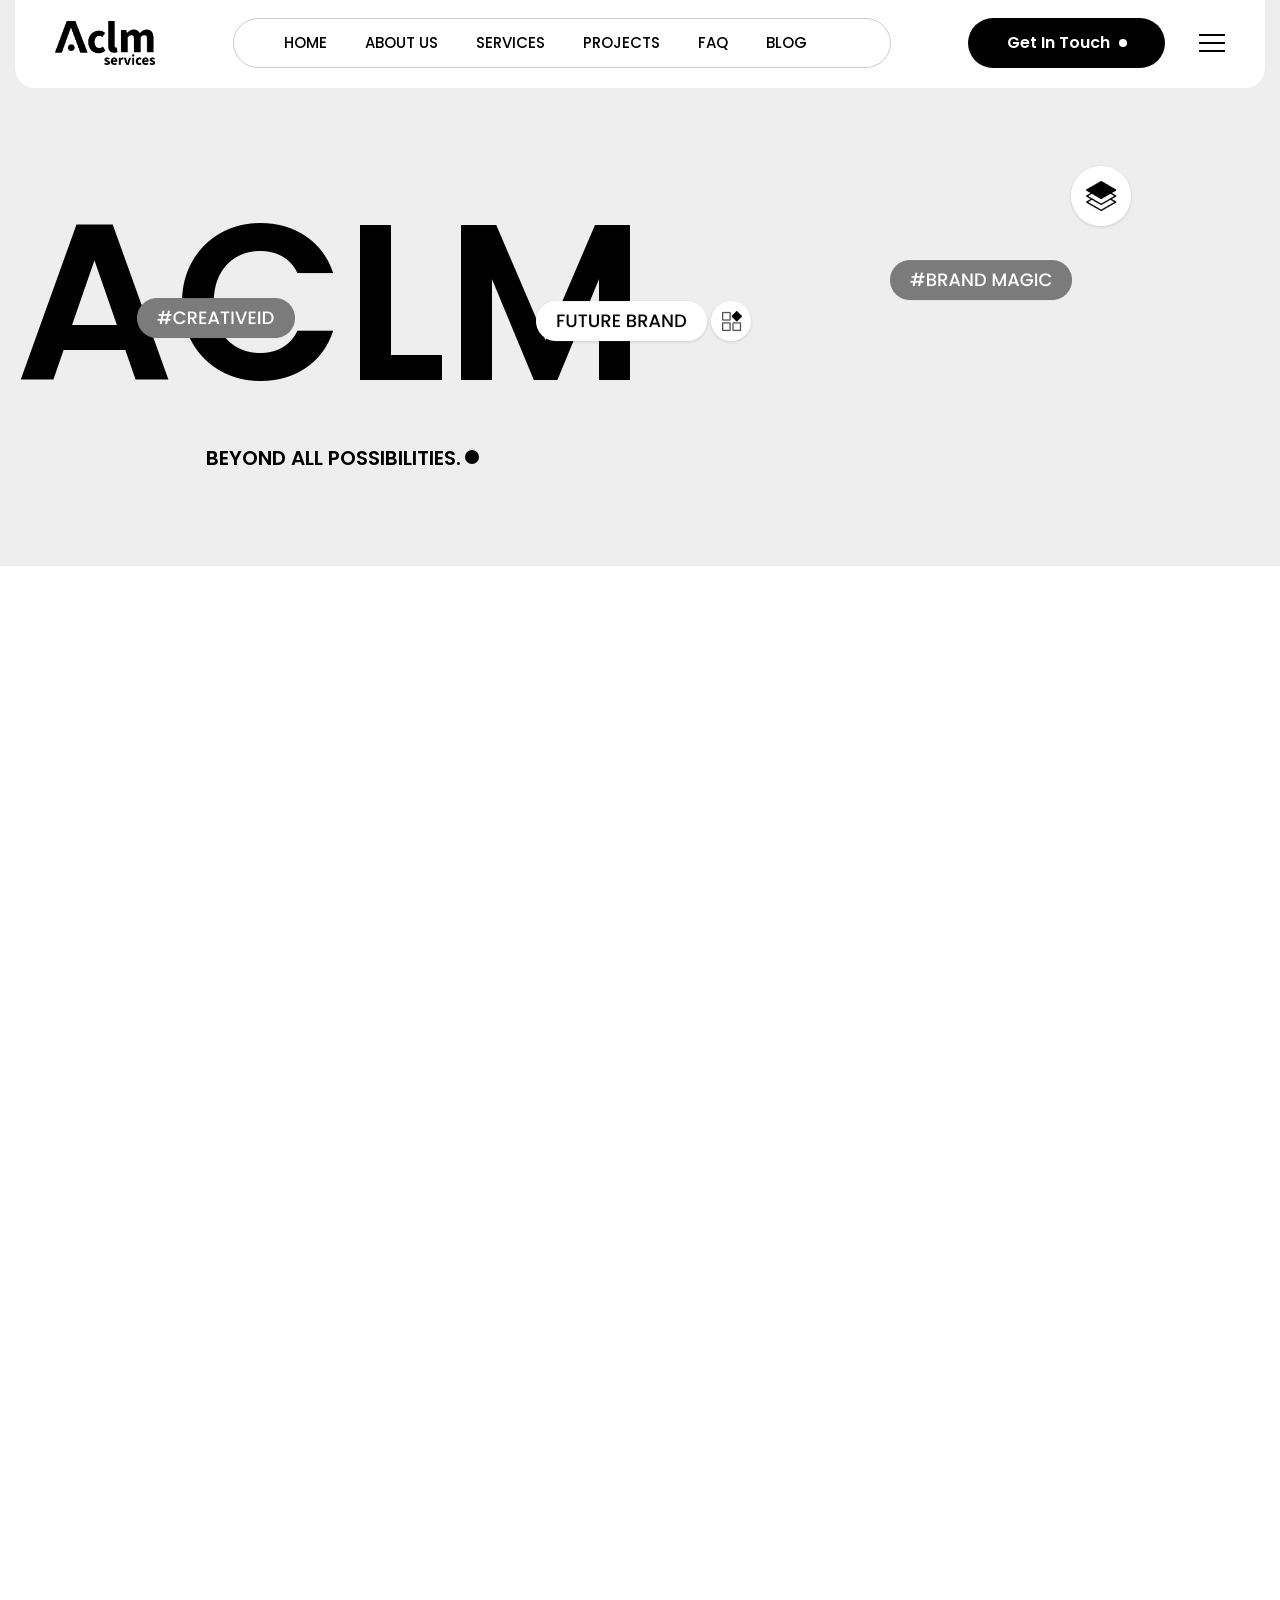
<file: index.html>
<!DOCTYPE html>
<html class="no-js" lang="zxx">
  <head>
    <meta charset="utf-8" />
    <meta http-equiv="x-ua-compatible" content="ie=edge" />
    <title>ACLM Services.</title>
    <meta name="description" content="" />
    <meta name="author" content="Deepanshu_Chauhan" />
    <meta name="viewport" content="width=device-width, initial-scale=1" />
    <!-- Place favicon.ico in the root directory -->
    <link
      rel="shortcut icon"
      type="image/x-icon"
      href="assets/imgs/logo/ALCM_A_logo.png"
    />
    <link rel="preconnect" href="https://fonts.googleapis.com" />
    <link rel="preconnect" href="https://fonts.gstatic.com" />
    <link
      href="https://fonts.googleapis.com/css2?family=Sofia&display=swap"
      rel="stylesheet"
    />
    <!-- CSS here -->
    <link rel="stylesheet" href="assets/css/vendor/bootstrap.min.css" />
    <link rel="stylesheet" href="assets/css/vendor/animate.min.css" />
    <link rel="stylesheet" href="assets/css/vendor/odometer.min.css" />
    <link rel="stylesheet" href="assets/css/plugins/swiper.min.css" />
    <link rel="stylesheet" href="assets/css/vendor/magnific-popup.css" />
    <link rel="stylesheet" href="assets/css/vendor/fontawesome-pro.css" />
    <link rel="stylesheet" href="assets/css/vendor/spacing.css" />
    <link rel="stylesheet" href="assets/css/vendor/custom-font.css" />
    <link rel="stylesheet" href="assets/css/main.css" />
    <link rel="stylesheet" href="./assets/css/content.css" />
  </head>

  <body>
    <!-- preloader start -->
    <div id="preloader">
      <div class="preloader-close">x</div>
      <div class="sk-three-bounce">
        <div class="sk-child sk-bounce1"></div>
        <div class="sk-child sk-bounce2"></div>
        <div class="sk-child sk-bounce3"></div>
      </div>
    </div>
    <!-- preloader start -->

    <!-- Backtotop start -->
    <div class="backtotop-wrap cursor-pointer">
      <svg
        class="backtotop-circle svg-content"
        width="100%"
        height="100%"
        viewBox="-1 -1 102 102"
      >
        <path d="M50,1 a49,49 0 0,1 0,98 a49,49 0 0,1 0,-98" />
      </svg>
    </div>
    <!-- Backtotop end -->

    <!-- Offcanvas area start -->
    <div class="fix">
      <div class="offcanvas__area">
        <div class="offcanvas__wrapper">
          <div class="offcanvas__content">
            <div
              class="offcanvas__top d-flex justify-content-between align-items-center"
            >
              <div class="offcanvas__logo">
                <a href="index.html">
                  <img
                    src="assets/imgs/icon/ACLM_services_white.png"
                    alt="logo not found"
                  />
                </a>
              </div>
              <div class="offcanvas__close">
                <button class="offcanvas-close-icon animation--flip">
                  <span class="offcanvas-m-lines">
                    <span class="offcanvas-m-line line--1"></span
                    ><span class="offcanvas-m-line line--2"></span
                    ><span class="offcanvas-m-line line--3"></span>
                  </span>
                </button>
              </div>
            </div>
            <div class="mobile-menu fix"></div>
            <div class="offcanvas__social">
              <h3 class="offcanvas__title mb-20">Subscribe & Follow</h3>
              <ul>
                <li>
                  <a href="https://www.facebook.com/"
                    ><i class="fab fa-facebook-f"></i
                  ></a>
                </li>
                <li>
                  <a href="https://pinterest.com/"
                    ><i class="fa-brands fa-pinterest-p"></i
                  ></a>
                </li>
                <li>
                  <a href="https://youtube.com/"
                    ><i class="fab fa-youtube"></i
                  ></a>
                </li>
                <li>
                  <a href="https://linkedin.com/"
                    ><i class="fab fa-linkedin"></i
                  ></a>
                </li>
              </ul>
            </div>
          </div>
        </div>
      </div>
    </div>
    <div class="offcanvas__overlay"></div>
    <div class="offcanvas__overlay-white"></div>
    <!-- Offcanvas area start -->

    <!-- Header area start -->
    <header>
      <div id="header-sticky" class="header header-3" style="width: 100vw">
        <div class="container">
          <div class="mega__menu-wrapper p-relative">
            <div class="header__main header-3__main">
              <div class="header__left">
                <div class="header__logo">
                  <a href="index.html">
                    <div class="logo">
                      <img
                        src="assets/imgs/icon/ACLM_services_black.png"
                        alt="logo not found"
                        style="width: 100px; height: auto"
                      />
                    </div>
                  </a>
                </div>
              </div>
              <div class="header__middle header-3__middle">
                <div class="mean__menu-wrapper d-none d-xl-block">
                  <div class="main-menu main-menu-3">
                    <nav id="mobile-menu">
                      <ul>
                        <li class="active"><a href="index.html">Home</a></li>
                        <!-- <li class="has-dropdown active">
                                            <a href="javascript:void(0)">Home</a>
                                            <ul class="submenu">
                                                <li class="active"><a href="index.html">Creative Agency</a></li>
                                                <li><a href="index-2.html">Branding</a></li>
                                            </ul>
                                        </li> -->
                        <li><a href="about-us.html">About us</a></li>
                        <li><a href="service.html">Services</a></li>
                        <li><a href="project.html">projects</a></li>
                        <li><a href="faq.html">faq</a></li>
                        <li><a href="blog.html">blog</a></li>
                        <!-- <li class="has-dropdown ">
                                            <a href="javascript:void(0)">Page</a>
                                            <ul class="submenu">
                                                <li><a href="about-us.html">About us</a></li>
                                                <li><a href="team.html">team</a></li>
                                                <li><a href="team-details.html">team-details</a></li>
                                                <li><a href="service.html">Service</a></li>
                                                <li><a href="service-details.html">Service Details</a></li>
                                                <li><a href="faq.html">faq</a></li>
                                                <li><a href="career.html">career</a></li>
                                                <li><a href="career-details.html">career details</a></li>
                                                <li><a href="404.html">404 Page</a></li>
                                            </ul>
                                        </li> -->
                        <!-- <li class="has-dropdown">
                                            <a href="project.html">project</a>
                                            <ul class="submenu">
                                                <li><a href="project.html">project</a></li>
                                                <li><a href="project-details.html">project details</a></li>
                                            </ul>
                                        </li> -->
                        <!-- <li class="has-dropdown">
                                            <a href="blog.html">blog</a>
                                            <ul class="submenu">
                                                <li><a href="blog.html">blog grid</a></li>
                                                <li><a href="blog-list.html">blog list</a></li>
                                                <li><a href="blog-details.html">blog details</a></li>
                                            </ul>
                                        </li> -->
                        <!-- <li>
                                            <a href="contact.html">Contact</a>
                                        </li> -->
                      </ul>
                    </nav>
                  </div>
                </div>
              </div>
              <div class="header__right header-3__right">
                <div class="header__action d-flex align-items-center">
                  <div class="header__btn-wrap d-none d-sm-inline-flex">
                    <a href="contact.html" class="rr-btn before-btn"
                      >Get in Touch</a
                    >
                  </div>
                  <div
                    class="header__hamburger ml-10 ml-lg-0 ml-md-0 ml-sm-0 ml-xs-0"
                  >
                    <div class="sidebar__toggle">
                      <button class="bar-icon">
                        <span></span>
                        <span></span>
                        <span></span>
                      </button>
                    </div>
                  </div>
                </div>
              </div>
            </div>
          </div>
        </div>
      </div>
    </header>

    <div id="popup-search-box">
      <div class="box-inner-wrap d-flex align-items-center">
        <form id="form" action="#" method="get" role="search">
          <input
            id="popup-search"
            type="text"
            name="s"
            placeholder="Type keywords here..."
          />
        </form>
        <div class="search-close">
          <i class="fa-sharp fa-regular fa-xmark"></i>
        </div>
      </div>
    </div>
    <!-- Header area end -->

    <!-- Body main wrapper start -->
    <div id="smooth-wrapper">
      <div id="smooth-content">
        <main>
          <!-- Banner area start -->
          <section
            id="hero"
            class="banner-2__area hero-2-bg p-relative overflow-hidden z-1"
          >
            <div class="container custom-container-3">
              <div class="row">
                <div class="col-12">
                  <div
                    id="hero-caption"
                    class="parallax-scroll-caption banner-2__content p-relative"
                  >
                    <div class="banner-2__content__shapes">
                      <div class="banner-2__content__shapes-shape-1">
                        <img
                          src="assets/imgs/shapes/hero-2-shape-1.png"
                          alt="img not found"
                        />
                      </div>
                      <div class="banner-2__content__shapes-shape-2">
                        <img
                          src="assets/imgs/shapes/hero-2-shape-2.png"
                          alt="img not found"
                        />
                      </div>
                      <div class="banner-2__content__shapes-shape-3">
                        <img
                          src="assets/imgs/shapes/hero-2-shape-3.png"
                          alt="img not found"
                        />
                      </div>
                      <div class="banner-2__content__shapes-shape-4">
                        <img
                          src="assets/imgs/shapes/hero-2-shape-4.png"
                          alt="img not found"
                        />
                      </div>
                    </div>
                    <div
                      class="content-full-width parallax-scroll-caption text-align-center height-title"
                    >
                      <div class="inner">
                        <h1
                          class="hero-title caption-timeline primary-font-title"
                        >
                          <span>ACLM</span>
                        </h1>
                      </div>
                    </div>
                    <h5>Beyond all possibilities.</h5>
                  </div>
                </div>
              </div>
            </div>
          </section>

          <div class="video-section">
            <video
              class="hero-2-bottom-video"
              data-delay="1.9"
              data-offset="100"
              data-direction="right"
              loop=""
              muted=""
              autoplay=""
              playsinline=""
            >
              <source
                src="assets/imgs/video/1115035_Broadcast_Man_1280x720.mp4"
                type="video/mp4"
              />
            </video>
          </div>

          <section
            class="the-brand__area the-brand section-space-top-140 section-space-bottom-160"
          >
            <div class="container">
              <div class="section__title-wrapper section__title-wrapper-3 hero">
                <div>
                  <h4 class="section__title-wrapper-subtitle">
                    Iconic futures. Exceptional design.
                  </h4>
                  <img
                    class="upDown"
                    src="assets/imgs/shapes/brand-heading-shape.png"
                    alt="image not found"
                  />
                </div>
                <h2 class="section__title-wrapper-title _split_text">
                  Shaping Iconic Futures <br />
                  The Unparalleled Design <br />
                  & Excellence.
                  <img
                    src="assets/imgs/shapes/brand-heading-shape-2.png"
                    alt="image not found"
                  />
                </h2>
              </div>
              <div class="row mb-minus-30">
                <div class="col-lg-4 col-sm-6">
                  <div class="the-brand__item mb-30">
                    <div class="the-brand__btn">
                      <a href="#"
                        >Creators partnered for success
                        <i class="fa-regular fa-arrow-right"></i
                      ></a>
                    </div>
                    <div class="the-brand__count">
                      <h4><span class="odometer" data-count="5">0</span>k+</h4>
                    </div>
                    <span class="the-brand__bg the-brand__bg__1"></span>
                  </div>
                </div>
                <div class="col-lg-4 col-sm-6">
                  <div class="the-brand__item mb-30">
                    <div class="the-brand__btn">
                      <a href="#"
                        >Brands strong and growing.
                        <i class="fa-regular fa-arrow-right"></i
                      ></a>
                    </div>
                    <div class="the-brand__count">
                      <h4><span class="odometer" data-count="50">0</span>+</h4>
                    </div>
                    <span class="the-brand__bg the-brand__bg__2"></span>
                  </div>
                </div>
                <div class="col-lg-4 col-sm-6">
                  <div class="the-brand__item mb-30">
                    <div class="the-brand__btn">
                      <a href="#"
                        >Exclusive talents. Aiming higher.
                        <i class="fa-regular fa-arrow-right"></i
                      ></a>
                    </div>
                    <div class="the-brand__count">
                      <h4><span class="odometer" data-count="50">0</span>+</h4>
                    </div>
                    <span class="the-brand__bg the-brand__bg__3"></span>
                  </div>
                </div>
              </div>
            </div>
          </section>

          <section
            class="project-section-2__area project-section-2 black-bg section-space-top-160 section-space-bottom-160"
          >
            <div class="container">
              <div class="section__title-wrapper section__title-wrapper-3 hero">
                <div>
                  <h4 class="section__title-wrapper-subtitle text-white">
                    The People Behind the Brand.
                  </h4>
                </div>
                <h2
                  class="section__title-wrapper-title margin-top-minuas text-white _split_text"
                >
                  Revealing Our Top Work & <br />
                  Success Stories.
                </h2>
              </div>
              <div class="project-section-2__wrapper">
                <div class="project-section-2__item project-panel">
                  <div class="row">
                    <div class="col-md-6">
                      <div class="project-section-2__content">
                        <h3 class="project-section-2__title">
                          <a href="project-details.html">Iconic Brands</a>
                        </h3>
                        <p class="project-section-2__dec">
                          Orci natoque penatibus magnis dis montes nascetu mus
                          ornare augue massa lacinia magna commodo xas nulla a
                          enim laoreet egestas.
                        </p>
                        <div class="project-section-2__tag">
                          <ul>
                            <li><a href="#">Branding</a></li>
                            <li><a href="#">UI/UX</a></li>
                            <li><a href="#">Motion graphic</a></li>
                          </ul>
                        </div>
                      </div>
                    </div>
                    <div class="col-md-6">
                      <div class="project-section-2__thumb">
                        <img
                          src="assets/imgs/images/projects-2-01.jpg"
                          alt="image not found"
                        />
                      </div>
                    </div>
                  </div>
                </div>
                <div class="project-section-2__item project-panel">
                  <div class="row">
                    <div class="col-md-6">
                      <div class="project-section-2__content">
                        <h3 class="project-section-2__title">
                          <a href="project-details.html">Iconic Brands</a>
                        </h3>
                        <p class="project-section-2__dec">
                          Orci natoque penatibus magnis dis montes nascetu mus
                          ornare augue massa lacinia magna commodo xas nulla a
                          enim laoreet egestas.
                        </p>
                        <div class="project-section-2__tag">
                          <ul>
                            <li><a href="#">Branding</a></li>
                            <li><a href="#">UI/UX</a></li>
                            <li><a href="#">Motion graphic</a></li>
                          </ul>
                        </div>
                      </div>
                    </div>
                    <div class="col-md-6">
                      <div class="project-section-2__thumb">
                        <img
                          src="assets/imgs/images/projects-2-02.jpg"
                          alt="image not found"
                        />
                      </div>
                    </div>
                  </div>
                </div>
                <div class="project-section-2__item project-panel">
                  <div class="row">
                    <div class="col-md-6">
                      <div class="project-section-2__content">
                        <h3 class="project-section-2__title">
                          <a href="project-details.html">Iconic Brands</a>
                        </h3>
                        <p class="project-section-2__dec">
                          Orci natoque penatibus magnis dis montes nascetu mus
                          ornare augue massa lacinia magna commodo xas nulla a
                          enim laoreet egestas.
                        </p>
                        <div class="project-section-2__tag">
                          <ul>
                            <li><a href="#">Branding</a></li>
                            <li><a href="#">UI/UX</a></li>
                            <li><a href="#">Motion graphic</a></li>
                          </ul>
                        </div>
                      </div>
                    </div>
                    <div class="col-md-6">
                      <div class="project-section-2__thumb">
                        <img
                          src="assets/imgs/images/projects-2-03.jpg"
                          alt="image not found"
                        />
                      </div>
                    </div>
                  </div>
                </div>
                <div class="project-section-2__item project-panel">
                  <div class="row">
                    <div class="col-md-6">
                      <div class="project-section-2__content">
                        <h3 class="project-section-2__title">
                          <a href="project-details.html">Iconic Brands</a>
                        </h3>
                        <p class="project-section-2__dec">
                          Orci natoque penatibus magnis dis montes nascetu mus
                          ornare augue massa lacinia magna commodo xas nulla a
                          enim laoreet egestas.
                        </p>
                        <div class="project-section-2__tag">
                          <ul>
                            <li><a href="#">Branding</a></li>
                            <li><a href="#">UI/UX</a></li>
                            <li><a href="#">Motion graphic</a></li>
                          </ul>
                        </div>
                      </div>
                    </div>
                    <div class="col-md-6">
                      <div class="project-section-2__thumb">
                        <img
                          src="assets/imgs/images/projects-2-04.jpg"
                          alt="image not found"
                        />
                      </div>
                    </div>
                  </div>
                </div>
              </div>
              <div class="btn-wrap mt-80">
                <a href="project.html" class="rr-btn before-btn"
                  >See All Projects</a
                >
              </div>
            </div>
            <div class="project-panel-area"></div>
          </section>

          <!-- products-section start -->
          <section
            class="products-section__area products-section section-space-top-160 section-space-bottom"
          >
            <div class="container">
              <div class="section__title-wrapper section__title-wrapper-3 hero">
                <div>
                  <h4 class="section__title-wrapper-subtitle">
                    Designing great products.
                  </h4>
                  <img
                    class="upDown"
                    src="assets/imgs/shapes/products-heading-shape.png"
                    alt="image not found"
                  />
                </div>
                <h2
                  class="section__title-wrapper-title margin-top-minuas _split_text"
                >
                  Product design is hard <br />
                  but we've completed over <br />
                  157 this year.
                </h2>
              </div>
              <div class="products-section__inner">
                <div class="counter-wrapper-box">
                  <div class="counter-box overflow-hidden">
                    <div class="img_anim_reveal-3">
                      <img
                        class="shape-1"
                        src="assets/imgs/shapes/products-shape.png"
                        alt="image"
                      />
                    </div>
                    <h3 class="number">
                      <span class="counter fade-in-up">157</span>
                    </h3>
                  </div>
                </div>
              </div>
            </div>
          </section>
          <!-- products-section end -->

          <section
            class="services-section-2__area services-section-2 section-space-top-160 section-space-bottom-160 black-bg"
          >
            <div class="container">
              <div class="section__title-wrapper section__title-wrapper-3 hero">
                <div>
                  <h4 class="section__title-wrapper-subtitle text-white">
                    popular services.
                  </h4>
                  <img
                    class="upDown"
                    src="assets/imgs/shapes/services-heading-shape.png"
                    alt="image not found"
                  />
                </div>
                <h2
                  class="section__title-wrapper-title margin-top-minuas text-white _split_text"
                >
                  Strategic Brand <br />
                  Development for Long <br />
                  Lasting Impact.
                </h2>
              </div>
              <div class="services-section-2__wrapper">
                <div class="services-section-2__item">
                  <div class="services-section-2__left">
                    <div class="services-section-2__icon">
                      <span>
                        <svg
                          width="40"
                          height="40"
                          viewBox="0 0 40 40"
                          fill="none"
                          xmlns="http://www.w3.org/2000/svg"
                        >
                          <path
                            d="M34.5177 28.8106C34.8748 29.3439 35.327 30.0065 35.7667 30.677C36.3264 31.5268 36.2797 32.0133 35.5608 32.743C34.63 33.6863 33.6929 34.6219 32.7495 35.5543C31.9933 36.3012 31.5271 36.3371 30.6212 35.7367C29.9741 35.308 29.3301 34.8729 28.8124 34.5252C27.2719 35.1255 25.8577 35.6978 24.4247 36.217C24.0723 36.3448 24.0147 36.5834 23.9585 36.8516C23.8244 37.4862 23.7262 38.1271 23.5983 38.7617C23.4143 39.6692 23.0261 39.9919 22.0968 39.9966C20.6935 40.0044 19.2917 40.0044 17.8884 39.9966C16.97 39.9904 16.5833 39.6598 16.4009 38.7445C16.2793 38.1349 16.1639 37.5221 16.0594 36.9093C15.9924 36.5226 15.8193 36.3105 15.4123 36.1593C14.1758 35.6993 12.9596 35.1817 11.7575 34.6375C11.4222 34.4847 11.1946 34.4987 10.9124 34.6983C10.3401 35.1037 9.76007 35.4982 9.16756 35.8724C8.50488 36.2918 7.9685 36.2482 7.40718 35.7009C6.3656 34.6858 5.3365 33.6567 4.31988 32.6151C3.74452 32.0258 3.7071 31.4972 4.15928 30.7939C4.60834 30.097 5.07767 29.4125 5.5548 28.6968C5.4628 28.505 5.36925 28.3257 5.29129 28.1386C4.8204 27.0175 4.30117 25.912 3.90668 24.7628C3.71645 24.2062 3.44358 23.9738 2.89005 23.9099C2.32561 23.846 1.7674 23.7088 1.20919 23.5934C0.345372 23.4125 0.0116943 23.0196 0.00701659 22.1433C-0.00233886 20.715 -0.00233886 19.2852 0.00701659 17.8569C0.0132536 16.9806 0.345372 16.5877 1.21387 16.4099C1.82353 16.2852 2.43476 16.1683 3.0491 16.07C3.46697 16.003 3.6993 15.8315 3.85522 15.384C4.33235 14.0181 4.8968 12.6818 5.48151 11.1958C5.13068 10.6719 4.68162 10.0093 4.24036 9.33879C3.67435 8.47965 3.71645 7.99628 4.43058 7.27279C5.38016 6.3123 6.33442 5.35493 7.29647 4.40691C7.98721 3.72552 8.48305 3.68342 9.3001 4.21824C9.84427 4.57375 10.3853 4.93081 10.9139 5.30815C11.1977 5.51085 11.4238 5.51709 11.759 5.36584C12.9612 4.82167 14.1774 4.30244 15.4139 3.84402C15.8224 3.69278 15.9924 3.47916 16.0578 3.09247C16.1623 2.47969 16.2777 1.8669 16.3993 1.25724C16.5802 0.343526 16.9684 0.0129663 17.8884 0.00828856C19.2917 0.000492355 20.6935 0.000492355 22.0968 0.00828856C23.0261 0.0129663 23.4128 0.335729 23.5968 1.24633C23.7246 1.88094 23.84 2.52023 23.9507 3.15796C24.0147 3.52438 24.1862 3.72864 24.576 3.83623C25.2964 4.03425 25.9933 4.31024 26.8462 4.60493C26.5812 4.90587 26.4128 5.11636 26.2241 5.30659C25.089 6.44952 23.9273 7.56593 22.8187 8.73536C22.3806 9.1969 21.9471 9.35594 21.3156 9.25927C18.8286 8.87881 16.4929 9.40895 14.3801 10.725C10.9139 12.8861 9.09895 16.0778 9.14885 20.1474C9.22525 26.3142 14.0293 30.2061 18.6555 30.783C23.9632 31.4473 29.5453 27.967 30.6757 21.9671C30.8769 20.8959 30.9985 19.8029 30.7537 18.7161C30.6087 18.0705 30.8005 17.6074 31.2948 17.1475C32.4533 16.0685 33.5479 14.9178 34.669 13.7998C34.8498 13.6189 35.0432 13.4521 35.2786 13.2322C35.7324 13.8154 35.9132 14.4656 36.0598 15.0986C36.211 15.7535 36.5229 16.056 37.1965 16.1075C37.7609 16.1511 38.3207 16.2992 38.8758 16.4287C39.6523 16.608 39.9813 17.0056 39.9875 17.7961C40 19.2509 39.9984 20.7057 39.9875 22.1604C39.9813 23.0024 39.6585 23.4047 38.8462 23.5825C38.2131 23.7212 37.5738 23.8351 36.9345 23.9395C36.5151 24.0081 36.289 24.1859 36.1331 24.6318C35.6575 25.9977 35.0931 27.334 34.513 28.809L34.5177 28.8106Z"
                            fill="white"
                          />
                          <path
                            d="M11.9104 22.9791C17.5299 17.3596 23.0902 11.7994 28.5834 6.30615C30.272 7.98857 32.0075 9.71933 33.7834 11.4891C33.6836 11.5967 33.5152 11.79 33.3359 11.9709C28.139 17.1694 22.9405 22.3679 17.742 27.5664C17.1276 28.1808 17.1214 28.1885 16.3589 27.819C14.204 26.7774 12.7056 25.1433 11.912 22.9807L11.9104 22.9791Z"
                            fill="white"
                          />
                          <path
                            d="M35.3749 9.36679C33.7689 7.76077 32.2205 6.21401 30.6504 4.64541C30.7424 4.58616 30.903 4.46298 31.0792 4.36942C33.0454 3.32005 35.0131 2.27536 36.9825 1.23379C37.1867 1.1262 37.4003 1.01082 37.6233 0.967159C38.4871 0.798761 39.22 1.56903 39.0298 2.42973C39.0017 2.55447 38.9487 2.67609 38.8879 2.78991C37.7465 4.94167 36.602 7.0903 35.4575 9.24049C35.4217 9.30754 35.3749 9.36835 35.3749 9.36835V9.36679Z"
                            fill="white"
                          />
                          <path
                            d="M1.76233 33.0391C3.37459 34.9273 5.08975 36.6362 6.94369 38.2251C6.09078 39.6347 4.21346 39.9886 2.90837 38.8893C2.25817 38.3405 1.64695 37.7293 1.09965 37.0775C0.0315716 35.8052 0.340301 34.0806 1.76233 33.0391Z"
                            fill="white"
                          />
                        </svg>
                      </span>
                    </div>
                    <h3 class="services-section-2__title">
                      <a href="service-details.html">Marketing</a>
                    </h3>
                  </div>

                  <div class="services-section-2__right">
                    <p class="services-section-2__dec">
                      Your brand deserves to be seen, heard, and <br />
                      remembered, and that’s exactly what we do.
                    </p>
                    <div class="services-section-2__btn">
                      <a href="service-details.html"
                        ><svg
                          width="47"
                          height="40"
                          viewBox="0 0 47 40"
                          fill="none"
                          xmlns="http://www.w3.org/2000/svg"
                        >
                          <g opacity="0.5">
                            <path
                              d="M10.6084 36.6079L36.0642 11.1521"
                              stroke="white"
                              stroke-width="3"
                              stroke-linecap="round"
                              stroke-linejoin="round"
                            />
                            <path
                              d="M14.8506 11.1489L36.0638 11.1489L36.0638 32.3621"
                              stroke="white"
                              stroke-width="3"
                              stroke-linecap="round"
                              stroke-linejoin="round"
                            />
                          </g>
                        </svg>
                      </a>
                    </div>
                  </div>
                </div>
              </div>

              <div class="services-section-2__wrapper">
                <div class="services-section-2__item">
                  <div class="services-section-2__left">
                    <div class="services-section-2__icon">
                      <span>
                        <svg
                          width="36"
                          height="40"
                          viewBox="0 0 36 40"
                          fill="none"
                          xmlns="http://www.w3.org/2000/svg"
                        >
                          <path
                            d="M18.0116 0.00688361C21.9134 0.00688361 25.8152 0.00313548 29.717 0.00688361C32.0821 0.0106317 34.003 0.925175 35.1612 3.0185C35.626 3.85808 35.9502 4.89819 35.9595 5.85021C36.0233 13.1853 36.0139 20.5204 35.9858 27.8573C35.9727 31.0414 33.3865 33.6126 30.2118 33.7007C29.6814 33.7157 29.1511 33.7063 28.6207 33.7063C26.8816 33.7063 25.3955 34.3191 24.1604 35.5466C23.1428 36.5586 22.1233 37.5706 21.0982 38.577C19.1548 40.4848 16.8572 40.4735 14.8988 38.5489C14.0311 37.6962 13.1335 36.8697 12.3107 35.9739C10.819 34.3491 9.00865 33.5976 6.80475 33.6932C6.0645 33.725 5.29801 33.6782 4.57836 33.517C1.91907 32.9173 0.024392 30.5691 0.0168957 27.8386C-0.00371894 20.5335 -0.00746707 13.2303 0.0168957 5.92517C0.0281401 2.56311 2.69306 0.0331205 6.21255 0.0125058C10.1462 -0.011857 14.078 0.00688361 18.0116 0.00688361ZM18.0529 26.1407C19.7058 26.1407 21.3587 26.1369 23.0135 26.1407C23.9543 26.1444 24.7414 25.8727 25.1574 24.9507C25.5697 24.038 25.2793 23.2565 24.6758 22.5369C23.304 20.9027 21.5161 20.005 19.4397 19.737C16.2875 19.3285 13.4952 20.08 11.3231 22.55C10.7028 23.2546 10.4311 24.053 10.8452 24.9619C11.265 25.8839 12.0577 26.1444 12.9967 26.1407C14.6814 26.1351 16.3662 26.1407 18.051 26.1407H18.0529ZM18.036 16.8266C20.5866 16.8135 22.6687 14.7202 22.6631 12.1714C22.6574 9.62832 20.566 7.53312 18.0191 7.52C15.4479 7.50688 13.3059 9.6658 13.3415 12.2333C13.3771 14.7801 15.4817 16.8397 18.0341 16.8285L18.036 16.8266Z"
                            fill="white"
                          />
                        </svg>
                      </span>
                    </div>
                    <h3 class="services-section-2__title">
                      <a href="service-details.html">Design</a>
                    </h3>
                  </div>
                  <div class="services-section-2__right">
                    <p class="services-section-2__dec">
                      We craft your visual voice through design,<br />
                      graphics, and videos that build trust.
                    </p>
                    <div class="services-section-2__btn">
                      <a href="service-details.html"
                        ><svg
                          width="47"
                          height="40"
                          viewBox="0 0 47 40"
                          fill="none"
                          xmlns="http://www.w3.org/2000/svg"
                        >
                          <g opacity="0.5">
                            <path
                              d="M10.6084 36.6079L36.0642 11.1521"
                              stroke="white"
                              stroke-width="3"
                              stroke-linecap="round"
                              stroke-linejoin="round"
                            />
                            <path
                              d="M14.8506 11.1489L36.0638 11.1489L36.0638 32.3621"
                              stroke="white"
                              stroke-width="3"
                              stroke-linecap="round"
                              stroke-linejoin="round"
                            />
                          </g>
                        </svg>
                      </a>
                    </div>
                  </div>
                </div>
              </div>
              <div class="services-section-2__wrapper">
                <div class="services-section-2__item">
                  <div class="services-section-2__left">
                    <div class="services-section-2__icon">
                      <span>
                        <svg
                          width="36"
                          height="40"
                          viewBox="0 0 36 40"
                          fill="none"
                          xmlns="http://www.w3.org/2000/svg"
                        >
                          <path
                            d="M6.38515 0.117691V29.6984H9.70859V0H10.7432C17.7397 0 24.7361 0 31.7325 0C34.1988 0 35.4705 1.26649 35.4705 3.72218C35.4723 12.7685 35.4705 21.8132 35.4705 30.8595C35.4705 32.5599 34.9242 33.1027 33.194 33.1027C24.1195 33.1062 15.0451 33.1027 5.96884 33.1044C5.64739 33.1044 5.32242 33.0939 5.00448 33.1237C4.07877 33.2116 3.41654 33.8808 3.35682 34.7661C3.30061 35.6216 3.90662 36.4226 4.79721 36.6053C5.13623 36.6755 5.49632 36.6597 5.84588 36.6597C14.8922 36.6615 23.9369 36.6615 32.9832 36.6615C33.2766 36.6615 33.5699 36.6509 33.8615 36.6703C34.7574 36.7335 35.4126 37.3817 35.46 38.2354C35.5039 39.0293 34.9348 39.7706 34.1092 39.9445C33.8264 40.0042 33.5278 39.9972 33.2362 39.9972C23.986 39.999 14.7359 40.0025 5.48403 39.9972C2.20801 39.9972 0.012296 37.8296 0.00878288 34.5589C-0.00175657 24.787 -0.00526973 15.0082 0.012296 5.23108C0.0175658 1.84792 2.92118 -0.500624 6.38515 0.117691ZM19.2767 19.3873C19.2767 20.4975 19.2556 21.6094 19.2837 22.7178C19.3083 23.6909 19.9494 24.3549 20.8365 24.3971C21.7692 24.441 22.5421 23.8034 22.565 22.8021C22.6159 20.5818 22.6142 18.3597 22.5702 16.1394C22.5492 15.1118 21.8342 14.4953 20.8769 14.5163C19.9283 14.5374 19.3065 15.1838 19.2819 16.2308C19.2573 17.2829 19.2767 18.3351 19.2784 19.3873H19.2767ZM20.9366 11.416C21.8817 11.4072 22.6019 10.6694 22.5755 9.73845C22.5509 8.83206 21.7499 8.07146 20.8558 8.10835C19.9705 8.14348 19.2837 8.86895 19.2802 9.77183C19.2767 10.7256 19.981 11.4248 20.9366 11.416Z"
                            fill="white"
                          />
                        </svg>
                      </span>
                    </div>
                    <h3 class="services-section-2__title">
                      <a href="service-details.html">Music</a>
                    </h3>
                  </div>
                  <div class="services-section-2__right">
                    <p class="services-section-2__dec">
                      Identify your brand's voice. <br />Pick the tone that
                      truly represents you.
                    </p>
                    <div class="services-section-2__btn">
                      <a href="service-details.html"
                        ><svg
                          width="47"
                          height="40"
                          viewBox="0 0 47 40"
                          fill="none"
                          xmlns="http://www.w3.org/2000/svg"
                        >
                          <g opacity="0.5">
                            <path
                              d="M10.6084 36.6079L36.0642 11.1521"
                              stroke="white"
                              stroke-width="3"
                              stroke-linecap="round"
                              stroke-linejoin="round"
                            />
                            <path
                              d="M14.8506 11.1489L36.0638 11.1489L36.0638 32.3621"
                              stroke="white"
                              stroke-width="3"
                              stroke-linecap="round"
                              stroke-linejoin="round"
                            />
                          </g>
                        </svg>
                      </a>
                    </div>
                  </div>
                </div>
              </div>
              <div class="services-section-2__wrapper">
                <div class="services-section-2__item">
                  <div class="services-section-2__left">
                    <div class="services-section-2__icon">
                      <span>
                        <svg
                          width="39"
                          height="44"
                          viewBox="0 0 39 44"
                          fill="none"
                          xmlns="http://www.w3.org/2000/svg"
                        >
                          <path
                            d="M23.0336 41.4195C21.8048 43.554 20.2564 44.3531 18.3883 43.8582C16.6611 43.3993 15.508 41.923 15.4942 40.1564C15.4822 38.4309 16.601 36.922 18.256 36.4356C20.167 35.8737 21.688 36.6264 23.0439 38.8279C24.4549 38.8279 25.8865 38.8726 27.3146 38.8159C28.9215 38.7523 30.2723 37.6386 30.6022 36.2775C29.9406 36.2191 29.248 36.2449 28.6018 36.0833C27.0654 35.6984 26.0171 34.4129 25.8435 32.8301C25.8091 32.5173 25.7833 32.2028 25.7833 31.8883C25.7782 28.7399 25.7679 25.5897 25.7919 22.4413C25.7954 21.8484 25.8572 21.2314 26.0325 20.6694C26.5653 18.9663 28.2547 17.8974 30.0196 18.0675C31.8276 18.2411 33.2626 19.6503 33.4636 21.4566C33.5049 21.826 33.5255 22.199 33.5272 22.5702C33.5324 26.5212 33.5513 30.4722 33.5135 34.4215C33.5049 35.2962 33.4155 36.2088 33.1526 37.0371C32.3311 39.6339 29.9182 41.3662 27.1926 41.4143C25.8194 41.4384 24.4463 41.4178 23.0336 41.4178V41.4195Z"
                            fill="white"
                          />
                          <path
                            d="M38.5807 19.1796C37.7128 18.8015 36.9086 18.4509 36.0888 18.0935C35.1556 8.26837 26.8961 2.33757 18.8652 2.5902C10.8704 2.84283 3.50978 8.86987 2.63503 18.0728C1.81355 18.4337 0.986913 18.7946 0.0709133 19.1951C-0.0339198 17.2307 0.330418 15.3541 0.913015 13.5117C2.1143 9.72057 4.29861 6.59964 7.41266 4.13348C13.4999 -0.692273 22.0171 -1.3522 28.7849 2.46818C34.8686 5.90018 39.3008 13.4516 38.5807 19.1796Z"
                            fill="white"
                          />
                          <path
                            d="M12.9039 27.1259C12.9039 28.7843 12.9039 30.4444 12.9039 32.1028C12.9039 33.4983 12.445 34.6824 11.285 35.5262C8.92195 37.2431 5.56385 35.7806 5.22529 32.8882C5.18233 32.5205 5.15999 32.1475 5.15999 31.7763C5.15483 28.6863 5.14452 25.598 5.16858 22.508C5.17374 21.8876 5.23045 21.2397 5.41434 20.6537C5.94881 18.9558 7.64677 17.892 9.4083 18.069C11.2145 18.2494 12.7217 19.6535 12.8197 21.4666C12.9228 23.3484 12.842 25.2389 12.842 27.1259H12.9022H12.9039Z"
                            fill="white"
                          />
                          <path
                            d="M2.62512 20.9654C2.62512 25.0814 2.62512 29.1974 2.62512 33.3134C1.45649 33.1484 0.322233 31.923 0.0953809 30.5585C0.0352308 30.1924 0.00773358 29.8178 0.00601501 29.4466C-0.00257786 27.8724 -0.000859287 26.2964 0.00429644 24.7222C0.00945216 23.0964 0.67454 21.8522 2.13189 21.072C2.23157 21.0187 2.34156 20.9809 2.44983 20.9499C2.49795 20.9362 2.55638 20.9568 2.62684 20.9637L2.62512 20.9654Z"
                            fill="white"
                          />
                          <path
                            d="M36.0596 33.4681V20.9878C37.2884 21.1957 38.4123 22.4383 38.5996 23.8492C38.6718 24.3854 38.6821 24.9336 38.6787 25.4767C38.6718 27.0801 38.7182 28.687 38.6048 30.2836C38.4965 31.8217 37.5616 32.8167 36.0579 33.4698L36.0596 33.4681Z"
                            fill="white"
                          />
                        </svg>
                      </span>
                    </div>
                    <h3 class="services-section-2__title">
                      <a href="service-details.html">Tech</a>
                    </h3>
                  </div>
                  <div class="services-section-2__right">
                    <p class="services-section-2__dec">
                      We bring ideas to life with powerful,<br />
                      scalable, and human-centered technology.
                    </p>
                    <div class="services-section-2__btn">
                      <a href="service-details.html">
                        <svg
                          width="47"
                          height="40"
                          viewBox="0 0 47 40"
                          fill="none"
                          xmlns="http://www.w3.org/2000/svg"
                        >
                          <g opacity="0.5">
                            <path
                              d="M10.6084 36.6079L36.0642 11.1521"
                              stroke="white"
                              stroke-width="3"
                              stroke-linecap="round"
                              stroke-linejoin="round"
                            />
                            <path
                              d="M14.8506 11.1489L36.0638 11.1489L36.0638 32.3621"
                              stroke="white"
                              stroke-width="3"
                              stroke-linecap="round"
                              stroke-linejoin="round"
                            />
                          </g>
                        </svg>
                      </a>
                    </div>
                  </div>
                </div>
              </div>
            </div>
          </section>

          <section
            class="work-Process__area work-Process section-space-top-160 section-space-bottom-160"
          >
            <div class="container">
              <div class="section__title-wrapper section__title-wrapper-3">
                <div class="sub-wrapper">
                  <h4 class="section__title-wrapper-subtitle">
                    Frame work For Success.
                  </h4>
                  <img
                    class="upDown"
                    src="assets/imgs/shapes/work-process-heading-shape.png"
                    alt="image not found"
                  />
                </div>
                <h2 class="section__title-wrapper-title margin-top-minuas">
                  Redefining Ideas with <br />
                  Our Structured Design <br />
                  Process.
                </h2>
              </div>
              <div class="work-Process__wrapper section-space">
                <div class="work-Process__bg__shape">
                  <img
                    src="assets/imgs/shapes/work-process-bg-shape.png"
                    alt="image not found"
                  />
                </div>
                <div class="work-Process__border__1 d-none d-lg-block">
                  <img
                    src="assets/imgs/shapes/work-process-border-shape-01.png"
                    alt="image not found"
                  />
                </div>
                <div class="work-Process__border__2 d-none d-xl-block">
                  <img
                    src="assets/imgs/shapes/work-process-border-shape-02.png"
                    alt="image not found"
                  />
                </div>
                <div class="work-Process__border__3 d-none d-lg-block">
                  <img
                    src="assets/imgs/shapes/work-process-border-shape-03.png"
                    alt="image not found"
                  />
                </div>
                <div class="work-Process__item">
                  <div class="work-Process__number">01</div>
                  <h3 class="work-Process__title">User Research</h3>
                </div>
                <div class="sub-wrapper">
                  <div class="work-Process__item">
                    <div class="work-Process__number">02</div>
                    <h3 class="work-Process__title">Define Problems</h3>
                  </div>
                  <div class="work-Process__item">
                    <div class="work-Process__number">03</div>
                    <h3 class="work-Process__title">Design & Prototype</h3>
                  </div>
                </div>
                <div class="work-Process__item">
                  <div class="work-Process__number">04</div>
                  <h3 class="work-Process__title">Evaluation & Testing</h3>
                </div>
              </div>
            </div>
          </section>

          <div class="video-section__area video-section">
            <div
              class="video-section__thumb jarallax"
              data-background="assets/imgs/images/video-thumb.jpg"
            >
              <div class="video-section__play">
                <a
                  class="popup-video"
                  href="https://www.youtube.com/watch?v=eHJnEHyyN1Y"
                  ><i class="fa-sharp fa-solid fa-play"></i
                ></a>
              </div>
            </div>
          </div>

          <div
            class="brand-section__area brand-border-minuas brand-section brand-section-2"
          >
            <div class="container">
              <div class="swiper sk-logo-slide__active">
                <div class="swiper-wrapper">
                  <div class="swiper-slide">
                    <div class="brand-section__logo">
                        <!-- Phillips -->
                    <svg
   xmlns:svg="http://www.w3.org/2000/svg"
   xmlns="http://www.w3.org/2000/svg"
   version="1.0"
   width="100"
   height="100"
   viewBox="0 0 800 159.842"
   id="Layer_1"
   xml:space="preserve"><defs
   id="defs22" />
<path
   d="M 558.091,36.654 L 558.091,2.786 C 602.22,2.121 604.006,1.536 618.596,1.912 C 641.021,2.478 654.545,8.884 664.27,18.731 C 673.644,28.222 681.078,42.696 680.733,63.704 C 680.53,75.8 673.059,120.298 618.96,123.075 C 612.616,123.641 598.051,123.142 588.8,123.358 L 597.946,88.61 C 619.379,90.396 636.384,83.633 637.289,63.346 C 638.28,40.571 618.092,33.34 597.952,36.906 L 558.091,36.654"
   style="fill:#0081c4"
   id="path3" />
<polyline
   fill="#0081C4"
   points="597.927,156.111 558.091,156.105 558.091,29.436 597.927,29.694 597.927,156.111 "
   id="polyline5"
   style="fill:#0081c4" />
<path
   d="M 741.115,56.787 L 773.812,68.433 C 795.578,77.025 800.203,94.46 799.994,109.476 C 799.514,144.304 771.724,157.361 749.571,159.246 C 724.382,161.384 704.883,157.165 698.329,156.1 L 698.329,118.198 C 718.266,124.253 741.466,124.012 749.3,120.958 C 755.226,118.648 759.728,115.119 759.37,110.487 C 759.173,107.974 758.921,104.778 751.431,101.576 L 721.278,90.638 C 701.915,83.666 694.444,65.282 695.251,48.906 C 696.89,15.82 723.323,-0.926 749.714,0.042 C 757.856,0.337 768.825,0.146 784.777,2.352 L 784.777,39.902 C 766.904,35.745 758.522,35.813 749.301,36.959 C 738.986,38.233 734.354,43.567 734.57,49.265 C 734.674,52.153 737.557,55.319 741.117,56.736"
   style="fill:#0081c4"
   id="path7" />
<polyline
   fill="#0081C4"
   points="181.926,59.922 224.823,59.922 224.811,2.928 264.653,2.928 264.653,156.136 224.823,156.136   224.823,94.628 181.926,94.628 181.92,156.136 142.036,156.136 142.036,2.928 181.92,2.928 181.926,59.922 "
   id="polyline9"
   style="fill:#0081c4" />
<rect
   width="39.866001"
   height="153.20799"
   x="302.17801"
   y="2.928"
   style="fill:#0081c4"
   id="rect11" />
<rect
   width="39.873001"
   height="153.20799"
   x="480.311"
   y="2.928"
   style="fill:#0081c4"
   id="rect13" />
<polyline
   fill="#0081C4"
   points="419.437,121.351 460.542,121.351 460.542,156.124 379.558,156.136 379.558,2.928 419.437,2.928   419.437,121.351 "
   id="polyline15"
   style="fill:#0081c4" />
<path
   d="M 0,36.654 L 0,2.786 C 44.134,2.121 45.915,1.536 60.511,1.912 C 82.929,2.478 96.454,8.884 106.185,18.731 C 115.552,28.222 122.993,42.696 122.648,63.704 C 122.438,75.8 114.967,120.298 60.868,123.075 C 54.531,123.641 40.42,123.142 31.17,123.358 L 39.878,88.61 C 61.317,90.396 78.31,83.633 79.196,63.346 C 80.187,40.571 59.993,33.34 39.86,36.906 L 0,36.654"
   style="fill:#0081c4"
   id="path17" />
<polyline
   fill="#0081C4"
   points="39.897,156.111 0,156.105 0,32.065 39.86,32.318 39.897,156.111 "
   id="polyline19"
   style="fill:#0081c4" />
</svg>
                    </div>
                  </div>
                  <div class="swiper-slide">
                    <!-- Himalaya -->
                    <div class="brand-section__logo">
                      <svg
                        id="svg"
                        version="1.1"
                        xmlns="http://www.w3.org/2000/svg"
                        xmlns:xlink="http://www.w3.org/1999/xlink"
                        width="100"
                        height="100"
                        viewBox="0, 0, 400,142.04047569372003"
                      >
                        <g id="svgg">
                          <path
                            id="path1"
                            d="M10.667 18.446 L 10.667 36.891 11.958 35.648 C 16.024 31.735,22.102 28.212,29.333 25.576 L 31.750 24.696 31.793 12.348 L 31.835 0.000 21.251 0.000 L 10.667 0.000 10.667 18.446 M55.667 9.167 C 55.667 14.208,55.708 18.333,55.757 18.333 C 56.011 18.333,61.604 16.879,64.083 16.168 C 68.339 14.949,71.755 13.688,75.542 11.938 L 76.833 11.342 76.833 5.671 L 76.833 0.000 66.250 0.000 L 55.667 0.000 55.667 9.167 M381.333 1.000 L 381.333 1.833 382.750 1.833 L 384.167 1.833 384.167 5.667 L 384.167 9.500 385.083 9.500 L 386.000 9.500 386.000 5.667 L 386.000 1.833 387.417 1.833 L 388.833 1.833 388.833 1.000 L 388.833 0.167 385.083 0.167 L 381.333 0.167 381.333 1.000 M390.000 4.827 L 390.000 9.500 390.917 9.500 L 391.833 9.500 391.839 6.292 L 391.845 3.083 392.302 4.250 C 392.554 4.892,393.090 6.335,393.495 7.458 L 394.231 9.500 395.010 9.500 L 395.789 9.500 396.936 6.375 L 398.083 3.250 398.129 6.375 L 398.174 9.500 399.087 9.500 L 400.000 9.500 400.000 4.827 L 400.000 0.153 398.645 0.202 L 397.289 0.250 396.562 2.167 C 396.162 3.221,395.673 4.518,395.475 5.050 C 395.062 6.161,394.976 6.129,394.425 4.654 C 394.205 4.065,393.738 2.833,393.386 1.917 L 392.748 0.250 391.374 0.202 L 390.000 0.153 390.000 4.827 M239.833 51.083 L 239.833 83.000 247.583 83.000 L 255.333 83.000 255.333 51.083 L 255.333 19.167 247.583 19.167 L 239.833 19.167 239.833 51.083 M206.177 37.845 C 202.303 38.187,197.484 39.211,194.667 40.290 L 193.417 40.769 193.466 46.003 C 193.520 51.751,193.489 51.488,194.066 51.110 C 195.954 49.873,200.634 48.552,204.476 48.171 C 212.728 47.354,217.217 49.572,217.716 54.713 C 217.782 55.392,217.753 55.498,217.522 55.431 C 215.627 54.881,207.966 54.771,204.417 55.243 C 193.236 56.730,187.844 61.555,187.837 70.083 C 187.831 78.496,193.611 83.612,203.500 83.945 C 209.963 84.163,214.326 82.132,217.670 77.349 L 218.417 76.281 218.522 77.349 C 218.579 77.936,218.681 79.448,218.747 80.708 L 218.867 83.000 225.952 83.000 L 233.037 83.000 232.926 82.407 C 232.359 79.385,232.294 77.912,232.169 65.333 C 232.034 51.671,232.053 51.965,231.140 49.167 C 228.399 40.763,219.387 36.675,206.177 37.845 M279.010 37.845 C 275.117 38.189,271.089 39.040,267.833 40.205 L 266.250 40.771 266.298 45.094 C 266.325 47.471,266.388 49.840,266.438 50.357 L 266.529 51.297 268.139 50.542 C 276.126 46.795,286.792 47.251,289.466 51.454 C 290.291 52.750,290.931 55.598,290.360 55.433 C 284.713 53.804,272.222 55.371,267.167 58.342 C 258.003 63.728,258.469 77.284,267.983 82.075 C 272.792 84.496,280.245 84.654,284.750 82.429 C 287.057 81.290,289.175 79.354,290.820 76.882 L 291.287 76.180 291.392 77.798 C 291.450 78.688,291.546 80.223,291.606 81.208 L 291.716 83.000 298.793 83.000 L 305.870 83.000 305.759 82.404 C 305.174 79.287,305.124 78.168,305.001 65.417 C 304.868 51.661,304.887 51.968,303.973 49.167 C 301.236 40.774,292.202 36.677,279.010 37.845 M365.750 37.765 C 362.167 38.111,361.140 38.244,359.333 38.601 C 357.322 38.998,354.479 39.796,352.750 40.449 L 351.917 40.763 351.975 46.007 C 352.007 48.890,352.056 51.274,352.084 51.304 C 352.112 51.333,352.573 51.133,353.109 50.859 C 359.057 47.820,368.601 47.091,372.844 49.353 C 374.685 50.334,375.809 51.984,376.165 54.230 C 376.385 55.617,376.575 55.498,374.583 55.212 C 366.699 54.082,356.890 55.640,352.086 58.787 C 343.358 64.504,344.647 78.374,354.281 82.398 C 362.771 85.944,371.540 83.899,376.228 77.278 L 376.917 76.307 377.023 76.945 C 377.081 77.296,377.183 78.802,377.249 80.292 L 377.369 83.000 384.434 83.000 C 389.976 83.000,391.500 82.955,391.499 82.792 C 391.499 82.677,391.390 81.946,391.258 81.167 C 390.814 78.562,390.667 74.326,390.667 64.137 C 390.667 51.772,390.558 50.755,388.858 47.250 C 386.373 42.125,381.878 39.226,374.500 37.992 C 373.414 37.810,367.002 37.644,365.750 37.765 M303.000 38.602 C 303.000 38.718,307.073 45.858,307.505 46.500 C 307.659 46.729,307.991 47.292,308.242 47.750 C 308.685 48.558,310.192 51.160,310.510 51.667 C 310.837 52.188,318.875 66.097,319.099 66.530 C 319.291 66.901,319.333 68.433,319.333 74.992 L 319.333 83.000 327.000 83.000 L 334.667 83.000 334.667 75.038 L 334.667 67.077 341.333 55.431 C 345.000 49.026,348.000 43.761,348.000 43.731 C 348.000 43.701,348.365 43.056,348.811 42.297 C 349.257 41.538,349.928 40.373,350.302 39.708 L 350.983 38.500 342.435 38.500 L 333.886 38.500 331.124 44.958 C 329.469 48.828,328.110 52.266,327.736 53.534 C 327.106 55.665,326.962 55.888,326.760 55.043 C 326.522 54.047,325.292 50.420,324.917 49.609 C 324.699 49.136,324.335 48.300,324.108 47.750 C 323.881 47.200,323.461 46.242,323.173 45.621 C 322.885 45.000,322.441 43.988,322.186 43.371 C 321.931 42.754,321.361 41.406,320.919 40.375 L 320.116 38.500 311.558 38.500 C 306.851 38.500,303.000 38.546,303.000 38.602 M135.750 38.857 C 130.381 39.539,125.699 42.564,123.311 46.894 L 122.839 47.750 122.836 43.708 L 122.833 39.667 115.750 39.667 L 108.667 39.667 108.667 61.833 L 108.667 84.000 116.405 84.000 L 124.144 84.000 124.217 72.708 C 124.295 60.640,124.314 60.342,125.184 57.677 C 127.662 50.084,136.398 49.204,138.340 56.351 C 138.790 58.009,138.791 58.035,138.814 71.875 L 138.833 84.000 146.589 84.000 L 154.345 84.000 154.333 73.208 C 154.319 60.472,154.492 58.693,156.043 55.693 C 158.608 50.729,165.514 50.061,167.718 54.563 C 168.777 56.725,168.737 56.132,168.794 70.708 L 168.845 84.000 176.601 84.000 L 184.358 84.000 184.288 68.708 C 184.204 50.422,184.119 49.480,182.189 45.417 C 177.678 35.923,159.604 36.427,153.408 46.220 L 152.955 46.937 152.403 45.879 C 149.571 40.446,143.476 37.876,135.750 38.857 M85.167 61.833 L 85.167 84.000 93.083 84.000 L 101.000 84.000 101.000 61.833 L 101.000 39.667 93.083 39.667 L 85.167 39.667 85.167 61.833 M75.833 46.185 C 71.181 50.437,66.549 53.134,58.377 56.351 L 55.670 57.417 55.668 70.708 L 55.667 84.000 66.250 84.000 L 76.833 84.000 76.833 64.667 C 76.833 54.033,76.815 45.337,76.792 45.341 C 76.769 45.345,76.337 45.725,75.833 46.185 M217.270 63.437 C 217.778 63.527,217.787 63.546,217.714 64.306 C 217.122 70.398,212.088 74.580,206.638 73.508 C 200.714 72.342,200.741 65.632,206.677 63.820 C 208.620 63.227,214.807 63.004,217.270 63.437 M288.209 63.316 C 290.905 63.468,290.657 63.317,290.486 64.705 C 289.730 70.817,284.550 74.733,278.995 73.392 C 274.294 72.258,273.717 66.550,278.083 64.372 C 280.223 63.304,282.955 63.019,288.209 63.316 M375.795 63.442 L 376.340 63.538 376.241 64.394 C 375.523 70.612,370.114 74.870,364.750 73.441 C 359.228 71.969,359.331 65.720,364.907 63.918 C 367.038 63.229,373.092 62.965,375.795 63.442 M27.333 64.661 C 20.882 66.319,17.384 67.509,12.542 69.694 L 10.667 70.540 10.667 77.270 L 10.667 84.000 21.250 84.000 L 31.833 84.000 31.833 73.750 C 31.833 68.112,31.815 63.506,31.792 63.513 C 31.769 63.520,29.762 64.037,27.333 64.661 M17.750 112.436 C 12.956 113.037,10.417 115.655,10.417 119.996 C 10.417 123.404,11.491 125.043,15.292 127.431 C 18.648 129.540,18.917 129.710,19.578 130.147 C 23.194 132.534,23.619 136.013,20.495 137.640 C 17.916 138.983,14.189 137.904,11.447 135.020 C 10.913 134.459,10.444 134.000,10.405 134.000 C 10.366 134.000,10.333 135.220,10.333 136.712 L 10.333 139.423 11.458 140.103 C 19.102 144.718,27.726 140.595,26.529 132.897 C 26.042 129.766,24.403 127.864,19.889 125.192 C 15.388 122.527,14.276 121.420,14.258 119.583 C 14.221 115.719,20.715 115.150,24.711 118.667 L 25.500 119.362 25.500 116.856 L 25.500 114.349 24.125 113.676 C 22.163 112.714,19.564 112.209,17.750 112.436 M147.500 112.502 C 138.982 113.337,132.848 120.705,133.819 128.935 C 134.021 130.652,134.933 133.600,135.500 134.368 C 135.683 134.617,135.833 134.866,135.833 134.922 C 135.833 135.567,138.455 138.343,140.144 139.486 C 144.787 142.631,153.122 142.877,158.833 140.039 L 159.750 139.583 159.796 137.192 L 159.843 134.800 158.963 135.326 C 149.365 141.065,138.700 137.255,138.219 127.917 C 137.723 118.274,147.561 113.620,157.917 118.599 L 159.417 119.320 159.463 117.054 C 159.489 115.807,159.477 114.755,159.437 114.715 C 158.902 114.180,153.544 112.746,151.191 112.508 C 149.332 112.320,149.362 112.320,147.500 112.502 M297.417 112.503 C 288.170 113.755,287.656 127.653,296.794 129.357 C 298.410 129.658,301.625 129.152,302.458 128.465 C 302.901 128.099,301.167 132.003,300.666 132.500 C 300.620 132.546,300.161 133.108,299.647 133.750 C 298.296 135.437,297.200 136.499,295.500 137.768 C 293.706 139.108,293.736 138.838,295.189 140.531 C 296.660 142.244,296.419 142.191,297.945 141.138 C 311.633 131.687,311.244 110.629,297.417 112.503 M336.417 112.565 C 335.775 112.688,334.800 112.968,334.250 113.187 L 333.250 113.585 333.203 115.626 C 333.177 116.769,333.223 117.667,333.307 117.667 C 333.391 117.667,333.899 117.471,334.438 117.232 C 339.639 114.920,344.243 117.481,342.916 121.949 C 342.434 123.574,340.931 124.511,338.389 124.771 L 337.323 124.880 337.370 126.801 L 337.417 128.723 339.113 129.007 C 342.335 129.547,343.838 131.442,343.310 134.299 C 342.645 137.897,338.873 138.843,334.193 136.584 C 333.337 136.171,332.606 135.833,332.568 135.833 C 332.531 135.833,332.500 136.876,332.500 138.151 L 332.500 140.469 333.708 140.970 C 340.998 143.996,347.847 140.221,347.831 133.186 C 347.824 130.269,346.559 127.720,344.682 126.840 L 343.837 126.445 344.643 125.902 C 348.546 123.273,348.360 116.549,344.310 113.844 C 342.384 112.558,339.164 112.036,336.417 112.565 M380.522 112.505 C 369.953 114.042,369.378 139.079,379.851 141.768 C 382.870 142.543,385.601 141.465,387.973 138.560 C 388.614 137.775,389.827 135.159,390.242 133.667 C 392.876 124.205,389.165 113.522,382.887 112.494 C 381.818 112.319,381.800 112.319,380.522 112.505 M51.167 127.250 L 51.167 141.667 53.333 141.667 L 55.500 141.667 55.500 127.250 L 55.500 112.833 53.333 112.833 L 51.167 112.833 51.167 127.250 M81.833 127.255 L 81.833 141.677 83.875 141.630 L 85.917 141.583 86.000 130.671 L 86.083 119.758 86.472 120.254 C 86.686 120.527,87.136 121.050,87.473 121.417 C 87.810 121.783,88.302 122.346,88.566 122.667 C 88.830 122.987,89.477 123.737,90.002 124.333 C 90.528 124.929,92.222 126.879,93.767 128.667 C 95.311 130.454,96.652 131.999,96.746 132.100 C 96.840 132.201,98.746 134.395,100.981 136.975 L 105.045 141.667 106.939 141.667 L 108.833 141.667 108.833 127.250 L 108.833 112.833 106.751 112.833 L 104.669 112.833 104.626 123.807 L 104.583 134.780 100.167 129.693 C 97.737 126.896,94.891 123.627,93.842 122.429 C 92.792 121.230,91.780 120.070,91.592 119.850 C 91.404 119.630,89.953 117.961,88.368 116.142 L 85.487 112.833 83.660 112.833 L 81.833 112.833 81.833 127.255 M184.833 127.250 L 184.833 141.667 193.333 141.667 L 201.833 141.667 201.833 139.750 L 201.833 137.833 195.500 137.833 L 189.167 137.833 189.167 133.417 L 189.167 129.000 195.083 129.000 L 201.000 129.000 201.000 127.083 L 201.000 125.167 195.083 125.167 L 189.167 125.167 189.167 120.917 L 189.167 116.667 195.250 116.667 L 201.333 116.667 201.333 114.750 L 201.333 112.833 193.083 112.833 L 184.833 112.833 184.833 127.250 M255.944 112.944 C 255.883 113.006,255.833 119.493,255.833 127.361 L 255.833 141.667 258.000 141.667 L 260.167 141.667 260.167 127.250 L 260.167 112.833 258.111 112.833 C 256.981 112.833,256.006 112.883,255.944 112.944 M300.328 116.597 C 302.758 117.319,304.320 120.781,303.518 123.665 C 303.174 124.900,299.459 125.874,297.547 125.232 C 291.835 123.312,294.550 114.881,300.328 116.597 M382.964 116.758 C 387.765 118.761,388.011 134.788,383.282 137.500 C 379.692 139.559,376.917 135.666,376.710 128.280 C 376.475 119.890,379.059 115.130,382.964 116.758 "
                            stroke="none"
                            fill="#04646c"
                            fill-rule="evenodd"
                          ></path>
                          <path
                            id="path2"
                            d=""
                            stroke="none"
                            fill="#f87048"
                            fill-rule="evenodd"
                          ></path>
                          <path
                            id="path3"
                            d=""
                            stroke="none"
                            fill="#447048"
                            fill-rule="evenodd"
                          ></path>
                          <path
                            id="path4"
                            d="M85.081 61.750 C 85.081 73.942,85.101 78.905,85.125 72.779 C 85.149 66.653,85.149 56.678,85.125 50.612 C 85.101 44.546,85.081 49.558,85.081 61.750 M154.205 64.500 C 154.205 64.821,154.240 64.952,154.282 64.792 C 154.323 64.631,154.323 64.369,154.282 64.208 C 154.240 64.048,154.205 64.179,154.205 64.500 "
                            stroke="none"
                            fill="#047070"
                            fill-rule="evenodd"
                          ></path>
                          <path
                            id="path0"
                            d="M86.127 9.155 C 78.275 15.876,70.483 19.142,52.333 23.319 C 36.650 26.928,30.234 28.978,23.000 32.693 C 9.957 39.391,1.435 50.666,0.093 63.000 L -0.007 63.917 0.371 63.428 C 0.580 63.159,1.303 62.197,1.980 61.289 C 6.226 55.591,12.146 51.093,20.458 47.251 C 26.175 44.608,29.367 43.481,44.333 38.823 C 49.971 37.069,54.658 35.578,54.750 35.511 C 54.842 35.444,55.854 35.066,57.000 34.672 C 73.762 28.899,83.597 20.525,87.101 9.042 C 87.375 8.146,87.295 8.155,86.127 9.155 M86.397 19.500 C 83.165 24.247,79.711 27.386,72.833 31.829 C 67.606 35.205,58.933 38.499,39.697 44.413 C 22.772 49.616,14.318 53.822,7.959 60.201 C 4.598 63.573,1.050 69.617,0.408 73.064 L 0.288 73.712 1.686 72.502 C 6.741 68.127,13.376 64.639,21.333 62.174 C 23.943 61.366,29.432 59.973,41.417 57.079 C 66.447 51.035,79.282 42.396,84.990 27.750 C 85.276 27.017,85.581 26.267,85.668 26.083 C 86.218 24.926,87.419 19.429,87.301 18.615 C 87.258 18.321,87.082 18.493,86.397 19.500 M10.667 98.333 L 10.667 99.333 200.750 99.333 L 390.833 99.333 390.833 98.333 L 390.833 97.333 200.750 97.333 L 10.667 97.333 10.667 98.333 "
                            stroke="none"
                            fill="#f47c24"
                            fill-rule="evenodd"
                          ></path>
                        </g>
                      </svg>
                    </div>
                  </div>
                  <div class="swiper-slide">
                <!-- Myntra -->
                    <div class="brand-section__logo">
                        <svg width="100" height="100" viewBox="0 0 137 60" fill="none" xmlns="http://www.w3.org/2000/svg" xmlns:xlink="http://www.w3.org/1999/xlink">
<rect width="137" height="60" fill="url(#pattern0)"/>
<defs>
<pattern id="pattern0" patternContentUnits="objectBoundingBox" width="1" height="1">
<use xlink:href="#image0_3_12" transform="matrix(0.000260417 0 0 0.000594618 0 -0.142187)"/>
</pattern>
<image id="image0_3_12" width="3840" height="2160" xlink:href="[data-uri]"/>
</defs>
</svg>

                    </div>
                  </div>
                  <div class="swiper-slide">
                    <div class="brand-section__logo">
                      <svg
                        width="100"
                        height="100"
                        version="1.1"
                        id="Layer_1"
                        x="0px"
                        y="0px"
                        viewBox="0 0 450.00195 136.397"
                        xml:space="preserve"
                        webcrx=""
                        width="450.00195"
                        height="136.397"
                        xmlns="http://www.w3.org/2000/svg"
                        xmlns:svg="http://www.w3.org/2000/svg"
                      >
                        <defs id="defs99" />

                        <g
                          id="g99"
                          style="display: inline"
                          transform="translate(-24.99804,-181.801)"
                        >
                          <path
                            style="
                              clip-rule: evenodd;
                              fill: #1068b2;
                              fill-rule: evenodd;
                            "
                            d="m 194.036,182.435 c 6.54,0 11.827,4.784 11.827,10.693 0,5.926 -5.287,10.71 -11.827,10.71 -6.532,0 -11.842,-4.784 -11.842,-10.71 0,-5.909 5.31,-10.693 11.842,-10.693 z m -9.892,31.899 h 20.009 v 66.779 h -20.009 z"
                            id="path92"
                          />
                          <path
                            style="
                              clip-rule: evenodd;
                              fill: #f26b21;
                              fill-rule: evenodd;
                            "
                            d="m 74.234,251.943 c -2.371,22.056 -31.754,20.803 -27.777,-8.326 1.227,-8.981 7.29,-17.458 18.03,-14.596 8.747,2.336 10.904,12.16 9.747,22.922 z m -0.186,19.773 c 2.169,25.866 -18.715,29.752 -36.346,23.089 -2.313,-0.875 -4.459,-2.285 -6.563,-3.018 l -0.008,16.863 c 1.857,2.449 12.714,3.869 16.558,4.099 17.602,1.041 35.235,-3.165 43.149,-19.289 5.31,-10.8 4.036,-24.616 4.036,-37.657 0,-13.913 0,-27.835 0,-41.761 l -20.749,0.011 -0.008,7.885 c -2.12,-1.557 -4.43,-7.59 -14.427,-9.123 -6.94,-1.062 -14.357,0.541 -19.373,3.692 -9.237,5.821 -15.226,16.633 -15.318,32.197 -0.085,15.375 5.478,26.698 15.566,31.625 5.553,2.704 13.56,3.513 20.067,1.626 9.08,-2.641 11.403,-8.559 13.416,-10.239 z"
                            id="path93"
                          />
                          <path
                            style="
                              clip-rule: evenodd;
                              fill: #1068b2;
                              fill-rule: evenodd;
                            "
                            d="m 376.627,251.602 c -0.726,4.849 -2.48,9.134 -4.966,11.654 -2.467,2.513 -7.671,4.494 -12.74,3.316 -10.601,-2.429 -10.614,-14.496 -10.06,-22.934 0.6,-9.072 7.387,-17.024 17.73,-14.733 8.969,1.998 11.542,12.491 10.036,22.697 z m -48.259,29.783 h 20.748 v -7.866 c 1.499,0.859 4.201,7.387 14.392,9.091 7.007,1.168 14.651,-0.371 19.677,-3.636 9.258,-6.041 14.772,-16.45 15.075,-32.196 0.31,-14.974 -4.948,-27.296 -15.316,-31.96 -8.464,-3.825 -20.755,-3.075 -28.095,3.266 -2.386,2.063 -5.263,5.863 -5.699,6.135 -0.16,-6.42 0.436,-39.577 -0.198,-42.418 h -20.404 c -0.627,2.719 -0.18,43.082 -0.18,49.501 0,16.701 0,33.387 0,50.083 z"
                            id="path94"
                          />
                          <path
                            style="
                              clip-rule: evenodd;
                              fill: #1068b2;
                              fill-rule: evenodd;
                            "
                            d="m 264.714,251.602 c -2.775,19.918 -21.722,18.64 -26.464,7.349 -1.683,-4.036 -1.613,-10.543 -1.29,-15.349 0.588,-9.089 7.464,-17.04 17.78,-14.686 8.883,2.036 11.446,12.213 9.974,22.686 z m -48.243,29.783 20.732,-0.008 0.021,-7.845 c 1.716,1.168 1.365,2.52 5.867,5.723 12.628,8.973 42.551,3.932 43.263,-32.476 0.306,-14.974 -4.921,-27.42 -15.5,-32.03 -9.963,-4.334 -23.8,-2.527 -30.821,6.159 -0.707,0.879 -1.989,2.795 -2.793,3.312 l -0.037,-42.326 -20.732,-0.092 z"
                            id="path95"
                          />
                          <path
                            style="
                              clip-rule: evenodd;
                              fill: #1068b2;
                              fill-rule: evenodd;
                            "
                            d="m 439.307,266.889 c -11.668,0 -15.978,-7.315 -15.96,-19.144 0.002,-11.306 4.71,-19.154 15.96,-19.154 12.161,0 14.438,9.806 14.438,20.114 0,10.046 -4.141,18.184 -14.438,18.184 z m -36.848,-13.931 c 2.107,20.719 18.446,32.197 41.483,29.727 20.49,-2.196 33,-17.53 30.807,-40.421 -4.09,-42.747 -77.541,-40.885 -72.29,10.694 z"
                            id="path96"
                          />
                          <path
                            style="
                              clip-rule: evenodd;
                              fill: #f26b21;
                              fill-rule: evenodd;
                            "
                            d="m 124.194,251.943 c -2.679,-25.738 17.529,-26.351 24.976,-20.265 7.284,5.958 8.91,31.734 -5.94,34.893 -5.059,1.08 -10.981,-0.274 -13.825,-2.883 -3.057,-2.808 -4.662,-6.453 -5.211,-11.745 z m 10.765,-39.188 c -21.036,2.096 -33.897,16.088 -31.931,39.329 1.762,21.108 17.717,32.677 40.47,30.678 21.099,-1.842 33.54,-16.603 31.99,-39.518 -1.419,-20.738 -18.027,-32.727 -40.529,-30.489 z"
                            id="path97"
                          />
                          <path
                            style="fill: #231f20"
                            d="m 366.332,313.244 c 0,-1.369 0.433,-2.526 1.315,-3.51 0.875,-0.98 1.919,-1.471 3.133,-1.471 1.232,0 2.29,0.49 3.157,1.471 0.877,0.984 1.318,2.141 1.318,3.51 0,1.372 -0.441,2.557 -1.318,3.52 -0.867,0.955 -1.925,1.434 -3.157,1.434 -1.214,0 -2.259,-0.479 -3.133,-1.434 -0.881,-0.963 -1.315,-2.148 -1.315,-3.52 z m 33.573,-2.757 v 5.953 c -2.906,1.173 -5.559,1.757 -7.981,1.757 -4.152,0 -7.481,-1.239 -9.96,-3.734 -2.486,-2.497 -3.736,-5.794 -3.736,-9.897 0,-4.005 1.263,-7.32 3.772,-9.913 2.509,-2.614 5.703,-3.906 9.587,-3.906 2.504,0 5.156,0.561 7.963,1.708 v 6.159 c -2.052,-1.17 -4.063,-1.761 -6.046,-1.761 -2.227,0 -3.995,0.693 -5.329,2.076 -1.339,1.398 -2.005,3.252 -2.005,5.57 0,2.339 0.656,4.24 1.95,5.678 1.309,1.437 3.013,2.145 5.128,2.145 1.571,0 3.788,-0.609 6.657,-1.835 z m 15.571,-19.74 c 3.694,0 6.843,1.204 9.422,3.626 2.572,2.433 3.861,5.806 3.861,10.136 0,4.357 -1.305,7.723 -3.929,10.106 -2.619,2.393 -5.739,3.582 -9.354,3.582 -3.927,0 -7.128,-1.266 -9.626,-3.817 -2.494,-2.551 -3.738,-5.861 -3.738,-9.927 0,-4.142 1.268,-7.472 3.819,-9.97 2.538,-2.495 5.728,-3.736 9.545,-3.736 z m 0.013,22.544 c 3.546,0 5.326,-3.002 5.326,-8.992 0,-5.722 -1.781,-8.585 -5.326,-8.585 -1.699,0 -3.028,0.749 -3.997,2.263 -0.956,1.505 -1.444,3.673 -1.444,6.503 0,5.878 1.82,8.811 5.441,8.811 z m 24.252,-21.982 v 3.371 c 2.514,-2.624 5.251,-3.932 8.203,-3.932 4.066,0 6.898,1.85 8.509,5.598 2.861,-3.748 5.955,-5.598 9.315,-5.598 2.719,0 4.929,0.916 6.658,2.758 1.712,1.844 2.574,4.243 2.574,7.207 v 16.921 h -7.431 v -15.453 c 0,-1.869 -0.394,-3.311 -1.156,-4.351 -0.755,-1.038 -1.823,-1.549 -3.191,-1.549 -2.175,0 -4.125,1.495 -5.859,4.464 v 16.889 h -7.431 v -15.626 c 0,-1.84 -0.405,-3.267 -1.242,-4.244 -0.81,-0.988 -1.911,-1.483 -3.288,-1.483 -1.934,0 -3.827,1.217 -5.663,3.654 v 17.699 h -7.431 v -26.325 z"
                            id="path98"
                          />
                          <path
                            style="
                              clip-rule: evenodd;
                              fill: #1068b2;
                              fill-rule: evenodd;
                            "
                            d="m 306.244,182.435 c 6.538,0 11.832,4.784 11.832,10.693 0,5.926 -5.294,10.71 -11.832,10.71 -6.535,0 -11.84,-4.784 -11.84,-10.71 0,-5.909 5.305,-10.693 11.84,-10.693 z m -9.887,31.899 h 20.002 v 66.779 h -20.002 z"
                            id="path99"
                          />
                        </g>
                      </svg>
                    </div>
                  </div>
                  <div class="swiper-slide">
                    <div class="brand-section__logo">
                      <svg
                        width="100"
                        height="100"
                        viewBox="0 0 32 32"
                        fill="none"
                        xmlns="http://www.w3.org/2000/svg"
                      >
                        <path
                          d="M16 2C8.26811 2 2 8.26811 2 16C2 23.7319 8.26811 30.0001 16 30.0001C23.7319 30.0001 30 23.7319 30 16C30 8.26811 23.7319 2 16 2Z"
                          fill="url(#paint0_linear_109_812)"
                        />
                        <path
                          d="M15.9999 24.9426C11.061 24.9426 7.05713 20.9388 7.05713 15.9999C7.05713 11.061 11.061 7.05713 15.9999 7.05713C20.9387 7.05713 24.9426 11.061 24.9426 15.9999C24.9426 20.9388 20.9388 24.9426 15.9999 24.9426Z"
                          fill="white"
                        />
                        <path
                          d="M7.63281 15.9997H16.0002V7.63232C11.3791 7.63232 7.63281 11.3787 7.63281 15.9997ZM16.0002 15.9997V24.3672C20.6214 24.3672 24.3676 20.6209 24.3676 15.9997H16.0002Z"
                          fill="url(#paint1_linear_109_812)"
                        />
                        <path
                          fill-rule="evenodd"
                          clip-rule="evenodd"
                          d="M8.24351 7.35914C8.67368 7.09244 9.13189 7.17928 9.42833 7.4674C9.88381 7.91014 9.81681 8.42205 9.38354 8.9384L7.48728 11.1982L4.66064 8.82632L6.45878 6.68344C6.83095 6.23992 7.3513 5.88572 7.84573 6.3006C7.85487 6.30827 7.8637 6.31563 7.87225 6.32277C8.00664 6.43488 8.07425 6.49128 8.24848 6.809C8.29211 6.9289 8.32567 7.14621 8.24351 7.35914ZM7.44147 7.22333C7.2596 7.07077 6.97682 7.06464 6.8517 7.2138L5.77167 8.50087L6.43979 9.06151L7.50761 7.78895C7.6419 7.62899 7.64142 7.39111 7.44147 7.22333ZM7.62576 10.0567L8.7516 8.71502C8.90112 8.53686 8.87952 8.25923 8.66136 8.07628C8.46864 7.9145 8.18288 7.95898 8.05472 8.11172L6.91978 9.46432L7.62576 10.0567Z"
                          fill="white"
                        />
                        <path
                          d="M17.4393 3.87616L16.4686 6.44915H15.6626L14.6918 3.87616V6.44915H13.9541V2.76416H15.0626L16.0656 5.38891L17.0686 2.76416H18.1771V6.44915H17.4393V3.87616Z"
                          fill="white"
                        />
                        <path
                          d="M24.9987 9.94876L26.3877 7.98223L25.776 7.22685L23.5637 8.17665L25.0113 6.28288L24.4412 5.57878L22.1294 8.55246L22.8051 9.38016L24.989 8.48146L24.9968 8.49123L23.6637 10.4405L24.3329 11.2735L27.7222 9.63054L27.152 8.92644L24.9987 9.94876Z"
                          fill="white"
                        />
                        <defs>
                          <linearGradient
                            id="paint0_linear_109_812"
                            x1="6.27673"
                            y1="6.2767"
                            x2="25.1832"
                            y2="26.2635"
                            gradientUnits="userSpaceOnUse"
                          >
                            <stop offset="0.0273393" stop-color="#949AA0" />
                            <stop offset="0.403335" stop-color="#1A1D1E" />
                            <stop offset="1" stop-color="#040606" />
                          </linearGradient>
                          <linearGradient
                            id="paint1_linear_109_812"
                            x1="16.0002"
                            y1="7.63232"
                            x2="16.0002"
                            y2="24.3672"
                            gradientUnits="userSpaceOnUse"
                          >
                            <stop stop-color="#7CD1F4" />
                            <stop offset="1" stop-color="#1274B9" />
                          </linearGradient>
                        </defs>
                      </svg>
                    </div>
                  </div>
                  <div class="swiper-slide">
                    <div class="brand-section__logo">
                      <svg
                        width="100"
                        height="100"
                        viewBox="-1925.465 -940.9280000000001 2683.286 2683.286"
                        xmlns="http://www.w3.org/2000/svg"
                        xmlns:xlink="http://www.w3.org/1999/xlink"
                      >
                        <linearGradient
                          id="a"
                          gradientUnits="userSpaceOnUse"
                          x1="400.91"
                          y1="539.855"
                          x2="400.91"
                          y2="-47.91"
                          gradientTransform="matrix(1 0 0 -1 .14 706.454)"
                        >
                          <stop offset="0" stop-color="#f7e830" />

                          <stop offset="1" stop-color="#fdcb06" />
                        </linearGradient>

                        <path
                          fill="url(#a)"
                          stroke="#FCD109"
                          stroke-width=".094"
                          d="M757.3 169.6c-.3-1-.602-2-1-3-236.9.1-473.7 0-710.5.1-.6.7-1 1.4-1.1 2.3 0 183.7 0 367.299-.102 551 1.5 9.799 6.9 18.699 14.102 25.4.3.1 1 .197 1.3.299 3.7 3.898 9 5.801 14 7.6 3.7-.199 7.3 1.4 11 1h294c2.8-.1 5.698.4 8.398-.699.102-.398.2-1.1.3-1.5.102-.5.2-1.6.301-2.199 6.301-35.199 12.399-70.5 19.101-105.699l.6-4.5c-27.199-.102-54.5 0-81.699-.102-6.601-.199-13.399 0-20-.801-11.299-.5-22.699-.1-33.999-1.199-14 0-27.9-1.301-41.9-1.301-11-1.1-22.1-.699-33.2-1.199-7.198-.898-14.6-.5-21.898-.801-11.9-1.299-24-.398-35.9-1.699-12.6.102-25.2-1-37.8-1.301.1-.1.2-.5.2-.6 4.2.1 8.3-.199 12.5-.299 9.3-1.201 18.7-.4 28-1.701 9.7 0 19.3-1.299 29-1.299 8.6-1.201 17.3-.5 25.898-1.701 10.102 0 20-1.299 30.102-1.4 8.3-1.1 16.7-.5 25-1.6 9.7.1 19.3-1.4 29-1.299 9.5-1.102 19.198-.803 28.698-1.803-.898-3.697-1.6-7.398-2.398-11.1-.7-2.299-3.5-1.799-5.3-2.1-21.7-3.102-43.3-6.199-64.9-9.199 1.4-1.102 3.3-.602 4.9-.801 16.8-1.301 33.5-2.801 50.3-4 3.8-.199 7.5-.9 11.3-1-1.7-5.199-2.7-10.9-5-15.699-35.898-5.5-71.8-10.4-107.6-16.301 9.3-1.5 18.7-2.199 28-3.199l.8-.301c29.7-3.102 59.5-6.602 89.2-9.5 37.698-.199 75.3-.102 113 0 1.198-.199 3.3.398 3.5-1.301 3.1-16.199 6.1-32.398 9.198-48.6 4.3-22.498 11.1-44.699 21.6-65.199 16.5-33 42.6-61 74.398-79.599 29.7-17.4 64.102-25.8 98.302-27.4 11.1-1 22.3-.7 33.3.7 7.2 1.7 14.6 3.7 20.3 8.6 4.7 3.8 7.5 9.4 9.6 15 4.602 13.3 7.2 27.1 9.4 41 .1 5.6 1.1 11.9-1.9 17-2.8 5-8.398 7.4-13.699 8.9-19.301 5-39.5.299-58.801 5-15.898 3.4-30.699 12.199-40.8 24.9-11.899 14.799-18.2 33.197-21.7 51.6-2.699 16.4-6.1 32.799-8.8 49.299 19 .102 38.101-.1 57.2.102 7.6 0 15.4 4.199 18.5 11.398 4 9.201 3.1 19.602 1.8 29.301-1.6 10.9-4.2 21.699-9.1 31.699-4.102 8.5-10.9 16.301-20.2 19.301-4.8 1.9-10 1.5-15.1 1.5-16.802 0-33.602.199-50.4 0-2.7 12.301-4.5 24.9-6.9 37.4-4.398 24.299-8.699 48.699-13.1 73.1-.1.801-.2 2.5-.2 3.4 7.9.4 15.8 0 23.7.199 58.6 0 117.3-.102 176 0 6.3.201 12.7-1.299 18.2-4.4 3.3-1.199 5.3-4.1 8.2-5.699 2.8-1.6 3.6-4.898 6-7 2.6-4.6 5.3-9.398 5.5-14.801.3 0 1.1-.1 1.5-.199C757.198 537.6 757.5 353.6 757.3 169.6z"
                        />

                        <path
                          fill="#F8F3B5"
                          stroke="#F8F3B5"
                          stroke-width=".094"
                          d="M137.9 48.6c8.5-2.7 17.4-.9 26.102-1.5 163.3.1 326.6 0 489.898 0 9.7-.4 18.2 5.1 27.2 7.9 7.2 2.9 14.7 5.2 21.9 8.3 1.5.6 2.6 1.9 3.698 3-.1 13.2 0 26.5 0 39.8.102 3.5-.5 7.1.7 10.5 2.102.3 3.2 1.9 4.602 3.2 6.6 3 12.198 7.9 18.198 11.9 9 6.4 18.602 12 27.4 18.6.399 2.6.1 5.3-.7 7.7-.898 2.8-.3 5.8-.6 8.6-236.9.1-473.7 0-710.5.1-.5-3.3.4-6.6-1-9.7-.2-2.6-1.1-6 1.4-7.8 10-7 20.6-13.3 30.398-20.7 6.102-3.9 12-7.9 17.9-11.9 1.2-2 .8-4.5.8-6.7 0-14.5 0-29 .1-43.5 3.4-4.4 9.302-4.9 14-7.1 9.504-3.6 19.104-7.1 28.504-10.7m.6 1.7c-12.8 4.9-25.7 9.6-38.5 14.5-1.7.3-2.602 1.8-3.5 3.1.1.8.2 2.2.2 3-.102 12 0 24-.102 36 .102 3-.3 6 .8 8.7-1.3 1.3-2.698 2.6-4.3 3.6-14.5 9.4-28.5 19.6-43 28.9-2.5 1.5-5.3 3.5-4.5 6.8-.5 1.8.4 3.3 2.3 2.8 31.4-.2 62.7.2 94.102-.3 46.7 0 93.3.1 140 0l.7-.3c2.1.5 4.198.3 6.398.3 84.6 0 169.2.1 253.899 0 26.601.1 53.301 0 80 0 44 0 88.101.4 132.101.2 1.3-.3 1.7-1.2 1.2-2.8-.102-1.6.5-3.8-1.2-4.8-7-3.3-13-8.4-19.7-12.4-2.398-2-5.5-3.1-7.3-5.8-6.9-3.9-13.3-8.7-20.101-13-1.301-.8-2.301-2.1-3.399-3.2.6-2.1.8-4.4.8-6.6-.1-12.7 0-25.4-.1-38.1.3-2 .199-4.3-1.602-5.6-12-4.3-23.898-8.9-35.8-13.3-3.7-1.8-7.8-2.8-11.8-3.4h-511.1c-2.196.1-4.296 1.2-6.496 1.7z"
                        />

                        <path
                          fill="#F7B402"
                          stroke="#F7B402"
                          stroke-width=".094"
                          d="M96.7 70.9c8.8 3.7 18.198 5.8 27.1 9.4 4.8 1.9 6.3 7.1 8.4 11.3-2.102 2.1-4.602 3.8-7.102 5.4-9.2 6.2-18.6 12.2-27.7 18.6-1.1-2.7-.698-5.7-.8-8.7.102-12 .002-24 .102-36zM678.198 80.3c8.9-3.5 18.2-5.9 27.102-9.4.1 12.7 0 25.4.1 38.1 0 2.2-.2 4.5-.8 6.6-7.8-5.4-15.7-10.5-23.5-15.8-3.8-2.8-8-4.9-11.4-8.3 2.1-4.2 3.7-9.3 8.498-11.2z"
                        />

                        <path
                          fill="#BDA727"
                          stroke="#BDA727"
                          stroke-width=".094"
                          d="M249.3 84.4c11-2.6 23.3 7.2 22.4 18.7.1 11.3-11.802 20.5-22.7 17.9-4.4-1.5-8.602-3.8-11.3-7.7-3.5-5.3-4.302-12.4-1.5-18.2 2-5.6 7.4-9.4 13.1-10.7zM534.6 90.7c4.6-5.1 11.9-8 18.7-6.2 5.1 1.5 10.1 4.8 12.3 9.8 4.4 8.6 1 20.2-7.6 24.7-7.602 4.2-17.2 2.2-23-3.9-5.9-6.7-6.302-17.7-.4-24.4z"
                        />

                        <path
                          fill="#F7E62D"
                          stroke="#F7E62D"
                          stroke-width=".094"
                          d="M125.1 97c2.5-1.6 5-3.3 7.102-5.4l.698.7c.7 5.2.2 10.5.4 15.7-.3 15.6.3 31.3-.4 46.9-29.1 0-58.198-.2-87.3 0-.8-3.3 2-5.3 4.5-6.8 14.5-9.3 28.5-19.5 43-28.9 1.602-1 3-2.3 4.3-3.6 9.1-6.4 18.5-12.4 27.7-18.6zM668.698 95c0-1.3.302-2.4 1-3.5 3.4 3.4 7.602 5.5 11.4 8.3 7.8 5.3 15.7 10.4 23.5 15.8 1.1 1.1 2.1 2.4 3.399 3.2 6.801 4.3 13.199 9.1 20.101 13 1.8 2.7 4.899 3.8 7.3 5.8 6.7 4 12.7 9.1 19.7 12.4 1.7 1 1.1 3.2 1.2 4.8-29.102.1-58.102-.1-87.2.1-.5-4-.2-8-.3-11.9.002-16-.198-32-.1-48z"
                        />

                        <radialGradient
                          id="b"
                          cx="397.845"
                          cy="271.776"
                          r="478.08"
                          gradientTransform="matrix(1 0 0 -1 .14 706.454)"
                          gradientUnits="userSpaceOnUse"
                        >
                          <stop offset=".596" stop-color="#f29405" />

                          <stop offset=".736" stop-color="#f7d01e" />

                          <stop offset="1" stop-color="#fdcb06" />
                        </radialGradient>

                        <path
                          fill="url(#b)"
                          stroke="#FCD109"
                          stroke-width=".094"
                          d="M756.3 154.8c-29.102.1-58.102-.1-87.2.1-.5-4-.2-8-.3-11.9 0-16-.2-32-.102-48 0-1.3.302-2.4 1-3.5 2.102-4.2 3.7-9.3 8.5-11.2 8.9-3.5 18.2-5.9 27.102-9.4.3-2 .2-4.3-1.602-5.6-12-4.3-23.898-8.9-35.8-13.3-3.7-1.8-7.8-2.8-11.8-3.4h-511.1c-2.2.1-4.3 1.2-6.5 1.7-12.8 4.9-25.7 9.6-38.5 14.5-1.7.3-2.602 1.8-3.5 3.1.1.8.2 2.2.2 3 8.8 3.7 18.198 5.8 27.1 9.4 4.8 1.9 6.3 7.1 8.4 11.3l.698.7c.7 5.2.2 10.5.4 15.7-.3 15.6.3 31.3-.4 46.9-29.1 0-58.198-.2-87.3 0-.5 1.8.4 3.3 2.3 2.8 31.4-.2 62.7.2 94.102-.3 46.7 0 93.3.1 140 0l.7-.3c2.1.5 4.198.3 6.398.3 84.6 0 169.2.1 253.899 0 26.601.1 53.301 0 80 0 44 0 88.101.4 132.101.2 1.304-.3 1.704-1.2 1.204-2.8zM236.2 95.1c2-5.6 7.398-9.4 13.1-10.7 11-2.6 23.3 7.2 22.4 18.7.1 11.3-11.802 20.5-22.7 17.9-4.4-1.5-8.602-3.8-11.3-7.7-3.5-5.3-4.3-12.4-1.5-18.2zm298.4-4.4c4.6-5.1 11.9-8 18.7-6.2 5.1 1.5 10.1 4.8 12.3 9.8 4.4 8.6 1 20.2-7.6 24.7-7.602 4.2-17.2 2.2-23-3.9-5.9-6.7-6.302-17.7-.4-24.4z"
                        />

                        <linearGradient
                          id="c"
                          gradientUnits="userSpaceOnUse"
                          x1="564.459"
                          y1="518.642"
                          x2="564.626"
                          y2="490.809"
                          gradientTransform="matrix(1 0 0 -1 .14 706.454)"
                        >
                          <stop offset="0" stop-color="#fada1c" />

                          <stop offset="1" stop-color="#fdcb06" />
                        </linearGradient>

                        <path
                          fill="url(#c)"
                          stroke="#FCD109"
                          stroke-width=".094"
                          d="M560.088 198.746c1.398.3-7.288-8.346-5.588-8.746 1.6.2 7.666-4.509 15-.667 7.332 3.842 5.514 12.833 4.682 16.167-.99 3.968-3.516 6.5-5.516 8.5-1.1.9-3.566 2.3-5.066 2.2.9-4.9-2-5.7-2.2-10.7l-1.312-6.754z"
                        />

                        <linearGradient
                          id="d"
                          gradientUnits="userSpaceOnUse"
                          x1="2320.231"
                          y1="519.975"
                          x2="2320.398"
                          y2="492.142"
                          gradientTransform="rotate(180 1278.723 353.227)"
                        >
                          <stop offset="0" stop-color="#fada1c" />

                          <stop offset="1" stop-color="#fdcb06" />
                        </linearGradient>

                        <path
                          fill="url(#d)"
                          stroke="#FCD109"
                          stroke-width=".094"
                          d="M240.416 204.167c-.2 5-3.102 5.8-2.2 10.7-1.5.1-3.968-1.3-5.067-2.2-2-2-4.523-4.532-5.515-8.5-.832-3.333-2.651-12.324 4.682-16.167s13.4.866 15 .667c1.7.4-6.986 9.046-5.588 8.746l-1.312 6.754z"
                        />

                        <path
                          fill="#BDA727"
                          stroke="#BDA727"
                          stroke-width=".094"
                          d="M546.996 262.806c1.504-1.306 2.504-1.306 4.504-1.306-12 26-26 52-47.049 72.243a70.571 70.571 0 0 1-7.119 5.578c-2.41 1.763-4.772 3.417-7.121 5.102-2.3 1.597-4.586 3.203-6.812 4.878-5.7 3.1-10.7 7.401-17 9.3-11.5 5.5-23.898 9.2-36.398 11.8-4.9.801-9.9 2-14.9 2.1-6.2 1.801-12.8.5-19.1.9-3.5.6-6.602-1.4-10-1-2.95-.417-5.893-.917-8.818-1.501a144.087 144.087 0 0 1-8.841-2.099C322.5 354.5 277.5 319.5 264.39 272.165a53.171 53.171 0 0 1-.89-9.665c1.399 2.8 2.85 5.58 4.351 8.334C286.5 311.5 323.5 343.5 367.212 353.149c3.548 1.618 7.388 1.051 10.789 2.451 3.1 0 6.1-.1 9.1.9 10.3.199 20.6.1 30.9.1 1.398.1 2.698-.6 4.1-.9 17.166-.582 33.986-5.264 49.647-12.364 3.134-1.42 6.22-2.937 9.253-4.537a101.766 101.766 0 0 0 7.768-4.538 104.621 104.621 0 0 0 7.217-5.096C514.5 314.5 530.5 295.5 541.365 273.651c2.068-3.932 3.96-7.573 5.631-10.845z"
                        />

                        <path
                          fill="#0D69B3"
                          stroke="#0D69B3"
                          stroke-width=".094"
                          d="M530.698 351.7c29.7-17.4 64.102-25.8 98.302-27.4 11.1-1 22.3-.7 33.3.7 7.2 1.7 14.6 3.7 20.3 8.6-2.9.2-5.7-1.1-8.6-1.5-8.2-1.6-16.7-1-25-1.2-24.102 0-48.4 1.9-71.7 8.5-12.2 3.7-24.4 8-35.5 14.4-19.2 10.6-36.5 24.6-50.5 41.4-25 28.701-39.7 65.1-46.8 102.201-3.4 19.898-7.302 39.697-10.4 59.697-5 .5-10.1.201-15.1.201-22-.1-44-.201-66-.398-4.7.197-9.302-.9-14-.602-40 .199-80-.1-120-.1l.8-.301c29.7-3.102 59.5-6.602 89.2-9.5 37.698-.199 75.3-.102 113 0 1.198-.199 3.3.398 3.5-1.301 3.1-16.199 6.1-32.398 9.198-48.6C439 474 445.8 451.799 456.3 431.299c16.5-33 42.6-61 74.398-79.599z"
                        />

                        <path
                          fill="#107BD4"
                          stroke="#107BD4"
                          stroke-width=".094"
                          d="M577.3 339.4c23.3-6.6 47.6-8.5 71.7-8.5 8.3.2 16.8-.4 25 1.2 2.898.4 5.698 1.7 8.6 1.5 4.7 3.8 7.5 9.4 9.6 15 4.602 13.3 7.2 27.1 9.4 41 .1 5.6 1.1 11.9-1.9 17-2.8 5-8.398 7.4-13.699 8.9-19.301 5-39.5.299-58.801 5-15.898 3.4-30.699 12.199-40.8 24.9-11.899 14.799-18.2 33.197-21.7 51.6-2.699 16.4-6.1 32.799-8.8 49.299-1.2 3.701-1.899 7.701-2.6 11.602 18.898.301 37.8 0 56.7.199 7.198-.199 14.398.199 21.6-.301 4 9.201 3.1 19.602 1.8 29.301-1.6 10.9-4.2 21.699-9.1 31.699-4.102 8.5-10.9 16.301-20.2 19.301-4.8 1.9-10 1.5-15.1 1.5-16.802 0-33.602.199-50.4 0-2.7 12.301-4.5 24.9-6.9 37.4-4.398 24.299-8.699 48.699-13.1 73.1-.1.801-.2 2.5-.2 3.4v.1c-43.7 0-87.3.102-131 0 .101-.398.2-1.1.3-1.5.102-.5.2-1.6.301-2.199.101.801.199 2.301.301 3 2.699.301 7.6 1.699 8.3-2.199 6.8-36.801 13.1-73.801 20.1-110.602-2.699-.6-5.5-.6-8.3-.1-.398 1.4-.8 2.799-1.3 4.199l.6-4.5c-27.198-.102-54.5 0-81.698-.102-6.602-.197-13.4 0-20-.799-11.3-.5-22.7-.1-34-1.201-14 0-27.9-1.299-41.9-1.299-11-1.1-22.1-.701-33.2-1.201-7.198-.898-14.6-.5-21.898-.799-11.9-1.301-24-.398-35.9-1.701-12.6.102-25.2-1-37.8-1.299.1-.1.2-.5.2-.6 4.2.1 8.3-.201 12.5-.301 9.3-1.199 18.7-.4 28-1.699 9.7 0 19.3-1.301 29-1.301 8.6-1.199 17.3-.5 25.898-1.699 10.102 0 20-1.301 30.102-1.4 8.3-1.1 16.7-.5 25-1.6 9.7.1 19.3-1.4 29-1.301 9.5-1.102 19.198-.801 28.698-1.801-.898-3.699-1.6-7.398-2.398-11.1-.7-2.301-3.5-1.801-5.3-2.1-21.7-3.102-43.3-6.201-64.9-9.201 1.4-1.102 3.3-.602 4.9-.799 16.8-1.303 33.5-2.803 50.3-4 3.8-.201 7.5-.9 11.3-1-1.7-5.201-2.7-10.9-5-15.701-35.898-5.5-71.8-10.4-107.6-16.299 9.3-1.5 18.7-2.201 28-3.201 40 0 80 .301 120 .1 4.698-.299 9.3.801 14 .602 22 .199 44 .301 66 .398 5 0 10.1.301 15.1-.199 3.1-20 7-39.801 10.4-59.699 7.1-37.102 21.8-73.5 46.8-102.199 14-16.801 31.3-30.801 50.5-41.401C552.9 347.4 565.1 343.1 577.3 339.4z"
                        />

                        <path
                          fill="#0D69B3"
                          stroke="#0D69B3"
                          stroke-width=".094"
                          d="M555.9 546.299c19 .102 38.102-.1 57.2.102 7.6 0 15.4 4.199 18.5 11.398-7.2.5-14.4.102-21.6.301-18.9-.199-37.802.102-56.7-.199.7-3.901 1.398-7.901 2.6-11.602zM408.4 640c2.8-.5 5.602-.5 8.3.1-7 36.801-13.3 73.801-20.1 110.602-.7 3.898-5.601 2.5-8.3 2.199-.102-.699-.2-2.199-.3-3 6.3-35.199 12.398-70.5 19.1-105.699.5-1.403.9-2.801 1.3-4.202z"
                        />

                        <path
                          fill="#FFF"
                          stroke="#FFF"
                          stroke-width=".094"
                          d="M564.646 201.546c-.8-1.5-.899-3.3-.899-5l-.801.1c-1.199-4.4-4.898-8.6-9.699-8.8-3.601-.3-8.101-.2-10.199 3.2-4 5.4-2.102 12.3-2.301 18.4 0 .4.101 1.1.101 1.5 0 4.1-.5 8.1-1.2 12.1-.6 1.2-.899 2.5-.899 3.9-1.699 9.4-5.101 18.7-9.699 27.2-.9 1.2-1.602 2.5-1.9 3.9-3 5.2-6.6 10-10.3 14.8-.601.5-1.101 1.1-1.601 1.7-2.601 3.2-5.399 5.9-8.301 8.7-.699.4-1.199.9-1.8 1.3-3.399 3.3-7.2 6.4-11.3 8.9-.5.3-1 .7-1.601 1.1-25.601 16.9-56.699 23.9-87 24.2-25.699.8-51.601-4.7-74.801-15.8-.398-.2-1.398-.6-1.8-.8-3.899-2.1-7.899-3.9-11.5-6.5-.8-.4-1.6-.9-2.5-1.3-3.7-2.2-7.2-4.6-10.5-7.4-1.1-1-2.3-1.8-3.5-2.7-3.6-2.9-7.3-6-10.398-9.5-.8-.9-1.602-1.7-2.4-2.5-10.898-11.3-19.398-25.1-23.898-40.1-4.302-11.9-3.7-24.9-4.2-37.4-3.602-5.5-11.2-8.6-17.2-5.2-2.5 1.8-2.8 5.1-4.7 7.4-3.1 33 11 65.9 33.5 89.7 0 .8.4 1.3 1.102 1.6 4 3.7 7.898 7.5 11.898 11.1.7.7 1.5 1.4 2.4 2 4 3.3 8.3 6.3 12.5 9.4.8.6 1.6 1.1 2.5 1.6 5.5 3.2 10.698 7 16.6 9.2.4.3 1.1.8 1.5 1 19 9.1 39.5 15.3 60.5 17.3 2.3 0 4.6.2 6.9.7 10 .6 20 .3 30 .1 30.898-2.7 62.8-10.2 88.6-28.4l.3.4c.8-.7 1.5-1.3 2.3-1.9 4.102-3 8.102-6.2 12.102-9.5.898-.7 1.898-1.5 2.8-2.4 4.399-4.8 9.5-9.2 13.2-14.7l.6.3c.3-.5.8-1.5 1.102-2 3.398-4.6 6.5-9.4 9.5-14.2.198-.3.698-.8.898-1.1l-.398-.4c.3-.4 1-1.2 1.3-1.6 5.5-11.2 10.398-22.9 12.1-35.3.7-.3 1.101-.9 1.101-1.6.101-4 1.5-7.8 1.101-11.8.889-4.9.99-9.9.79-14.9z"
                        />

                        <defs>
                          <path
                            id="e"
                            d="M564.646 201.546c-.8-1.5-.899-3.3-.899-5l-.801.1c-1.199-4.4-4.898-8.6-9.699-8.8-3.601-.3-8.101-.2-10.199 3.2-4 5.4-2.102 12.3-2.301 18.4 0 .4.101 1.1.101 1.5 0 4.1-.5 8.1-1.2 12.1-.6 1.2-.899 2.5-.899 3.9-1.699 9.4-5.101 18.7-9.699 27.2-.9 1.2-1.602 2.5-1.9 3.9-3 5.2-6.6 10-10.3 14.8-.601.5-1.101 1.1-1.601 1.7-2.601 3.2-5.399 5.9-8.301 8.7-.699.4-1.199.9-1.8 1.3-3.399 3.3-7.2 6.4-11.3 8.9-.5.3-1 .7-1.601 1.1-25.601 16.9-56.699 23.9-87 24.2-25.699.8-51.601-4.7-74.801-15.8-.398-.2-1.398-.6-1.8-.8-3.899-2.1-7.899-3.9-11.5-6.5-.8-.4-1.6-.9-2.5-1.3-3.7-2.2-7.2-4.6-10.5-7.4-1.1-1-2.3-1.8-3.5-2.7-3.6-2.9-7.3-6-10.398-9.5-.8-.9-1.602-1.7-2.4-2.5-10.898-11.3-19.398-25.1-23.898-40.1-4.302-11.9-3.7-24.9-4.2-37.4-3.602-5.5-11.2-8.6-17.2-5.2-2.5 1.8-2.8 5.1-4.7 7.4-3.1 33 11 65.9 33.5 89.7 0 .8.4 1.3 1.102 1.6 4 3.7 7.898 7.5 11.898 11.1.7.7 1.5 1.4 2.4 2 4 3.3 8.3 6.3 12.5 9.4.8.6 1.6 1.1 2.5 1.6 5.5 3.2 10.698 7 16.6 9.2.4.3 1.1.8 1.5 1 19 9.1 39.5 15.3 60.5 17.3 2.3 0 4.6.2 6.9.7 10 .6 20 .3 30 .1 30.898-2.7 62.8-10.2 88.6-28.4l.3.4c.8-.7 1.5-1.3 2.3-1.9 4.102-3 8.102-6.2 12.102-9.5.898-.7 1.898-1.5 2.8-2.4 4.399-4.8 9.5-9.2 13.2-14.7l.6.3c.3-.5.8-1.5 1.102-2 3.398-4.6 6.5-9.4 9.5-14.2.198-.3.698-.8.898-1.1l-.398-.4c.3-.4 1-1.2 1.3-1.6 5.5-11.2 10.398-22.9 12.1-35.3.7-.3 1.101-.9 1.101-1.6.101-4 1.5-7.8 1.101-11.8.889-4.9.99-9.9.79-14.9z"
                          />
                        </defs>

                        <clipPath id="f">
                          <use xlink:href="#e" overflow="visible" />
                        </clipPath>

                        <g
                          clip-path="url(#f)"
                          fill="none"
                          stroke="#D1D1D1"
                          stroke-width="2"
                        >
                          <path
                            d="M230.167 198.168c8.106 2.543 26.729-3.855 32 2M234.834 222.834c7.768-2.703 24.425-9.103 31.333-5.333M242.834 247.501c3.755 1.216 11.157-5.381 14.834-7.314 5.47-2.877 11.082-5.082 17.166-6.019M254.834 273.501c3.873-5.504 8.509-10.075 14.104-13.985 5.546-3.874 20.718-14.225 27.229-10.682M266.167 292.168c4.396-3.495 6.186-9.677 10.802-13.349 5.584-4.442 14.139-5.239 19.865-7.985M285 306c1.315-9.668 11.132-21.335 20.5-20.5M299.5 319.501c4.95-.496 9.138-11.576 12.485-15.331 5.016-5.625 10.212-7.355 16.847-9.336M328.166 331.501c-.32-6.996 6.909-27.055 15.334-26M349.5 338.168c-.351-8.268 3.924-33.137 14-34M371.5 351.501c-1.911-11.562-1.787-28.288 7.332-36.667M398.834 354.168c-1.017-9.638-10.594-29.121 0-36.667M428.166 347.501c-4.572-5.301-7.23-26.211-5.334-32M456.166 342.834c-3.526-6.403-7.896-12.416-9.232-19.849-.798-4.442.601-10.77-.102-14.151M479.5 332.834c-7.649-5.003-9.772-23.391-7.334-31.333M502.166 322.834c-5.44-11.671-11.241-20.72-11.334-34M524.166 301.501c-8.454-5.687-19.242-16.025-18-27.333M547.5 283.501c-12.845-2.846-28.26-14.339-36-24.667M558.166 261.501c-9.266-1.987-39.883-13.932-38-26M568.166 238.168c-12.91-4.733-31.692-8.988-42-18M574.832 216.834c-8.132.696-19.782-3.241-28.047-4.667-9.178-1.583-17.688-4.676-26.619-6.667M566.832 196.168c-15.685.939-30.402-4.428-44.666-9.333"
                          />
                        </g>

                        <g fill="#107BD4" stroke="#107BD4" stroke-width=".101">
                          <path
                            d="M-1440.124 244.25c14.493-2.187 31.17-3.554 43.473 5.468 7.655 5.74 10.389 16.129 9.842 25.427.547 15.31-6.561 31.715-20.229 39.645-12.032 6.562-26.521 7.106-39.92 5.74-9.022-1.092-18.044-6.012-22.692-14.215-10.392-23.787 2.459-57.417 29.526-62.065zM-1873.753 261.475c.819-8.203 8.202-15.585 16.677-15.31 63.16 0 126.044.272 188.929 0 6.835-.547 14.218 2.459 17.497 8.474 4.647 8.203.547 17.225 0 25.702-1.912 11.481-1.367 26.794-14.762 31.167-45.934 1.367-91.868 0-137.802.547-4.374 28.98-8.475 57.688-12.851 86.396 0 1.094.275 3.557.275 4.647 33.629-.272 67.258 0 100.887-.272 9.297-.547 19.138 7.385 18.318 17.225-.819 10.117-3.007 19.959-4.373 30.076-1.096 6.834-6.563 13.123-13.672 14.49-37.458.82-75.463-.82-112.917.82-6.017 41.285-13.126 82.568-19.415 123.855-.818 8.203-7.382 15.311-15.584 15.582a1324.8 1324.8 0 0 1-46.752 0c-10.116.275-18.319-10.938-15.586-20.506 16.683-107.719 33.907-215.168 51.131-322.893zM-1595.969 246.709c14.219-1.092 28.708-.272 42.927-.544 8.75-.547 17.499 6.287 18.317 15.31 0 7.107-1.914 14.217-2.733 21.325-11.484 73.275-23.24 146.55-34.725 219.824-1.64 11.756-4.647 24.332-1.092 36.363 4.101 12.029 22.417 6.834 26.793 19.41 2.734 10.117-.275 20.779-1.095 31.17-.819 13.67-16.404 16.676-27.065 19.688-23.239 4.373-51.403 1.092-68.081-18.049-12.03-13.941-12.851-33.629-10.388-51.125 14.49-92.959 28.98-185.918 43.746-279.153.821-6.836 6.288-13.124 13.396-14.219zM-1053.248 261.475c.818-8.203 8.202-15.31 16.404-15.31h41.559c10.389-.275 18.867 10.936 16.405 20.777-9.569 60.698-19.411 121.396-28.98 182.09 14.49-2.186 30.896-4.92 41.012-16.676 16.949-19.141 30.896-41.283 41.284-64.523 3.553-9.024 5.468-22.147 17.225-23.788 15.585-.547 31.441-.274 47.026 0 10.664-.274 18.592 11.756 15.038 21.598-4.101 14.494-10.936 27.889-18.044 40.74-15.859 25.701-33.355 51.127-56.324 71.359 10.116 30.348 22.968 59.877 34.177 89.68 3.28 9.842 11.212 21.324 3.828 30.896-8.478 11.482-24.335 5.738-36.091 7.105-12.304-1.367-30.075 4.922-36.911-9.021-12.851-29.803-23.512-60.422-36.638-90.225-7.655.271-15.583.547-23.24-.273-.544 1.094-1.639 3.279-2.187 4.375-4.102 27.34-8.475 54.682-12.851 82.021-1.641 6.562-6.836 12.305-13.943 12.852-14.49.547-29.255.271-44.019.271-6.29 0-12.03-4.1-14.765-9.568-2.734-5.471-1.095-11.756-.271-17.771 16.949-105.537 33.627-211.074 50.306-316.609zM-293.44 291.277c1.915-7.658 9.295-12.851 16.953-12.579 10.937.275 22.146-.272 33.354.275 9.024.272 16.132 9.295 15.037 18.044-1.64 15.585-5.469 31.17-6.561 46.752 10.662 0 21.598-.272 32.262 0 9.57 0 17.5 9.844 15.858 19.138-1.368 8.479-3.282 16.682-4.649 25.154-1.367 7.111-7.38 12.852-14.215 13.945-13.125.82-25.974-.547-38.825.82-5.468 36.635-11.483 73.271-17.225 109.912-.822 8.475-1.367 18.043 3.554 25.426 7.383 9.023 20.231 5.74 30.623 6.836 8.202 2.459 13.396 11.484 12.028 19.688-1.367 9.293-1.64 18.59-3.826 27.611-3.281 10.115-15.038 12.031-24.062 14.49-24.88 6.564-53.588 6.564-75.732-7.928-20.505-13.945-23.788-41.012-21.601-63.979 5.74-44.293 14.766-88.311 19.686-132.877-7.655.272-16.952 1.367-22.692-5.469-6.562-6.834-3.281-16.951-2.188-25.429 1.642-9.022 1.367-20.778 11.211-25.7 7.927-3.009 16.952-.819 25.427-1.914 5.194-17.495 10.115-34.992 15.583-52.216zM-447.917 379.86c17.225-17.225 38.003-31.442 61.79-38.549 10.389-4.649 23.787 4.101 23.515 15.584-1.914 15.038-5.469 29.8-7.93 44.564-1.096 7.383-7.383 13.672-14.766 14.492-26.794 4.646-50.033 20.775-68.625 39.916-4.647 5.744-11.483 11.211-12.303 19.139-5.74 38.277-11.756 76.555-17.771 114.832-.819 8.201-7.931 16.133-16.405 15.586h-41.56c-9.568.547-18.043-9.021-16.95-18.592 12.03-75.736 24.062-151.195 35.817-226.932.547-7.654 6.016-15.036 13.943-15.857 10.117-.547 20.232-.274 30.623-.274 8.202 0 15.856 7.382 15.856 15.859 0 11.756-1.092 23.785-1.366 35.815 6.563-4.098 10.664-10.661 16.132-15.583zM-1469.926 345.137c14.764-3.006 30.075-.545 44.839-1.367 8.477-1.092 17.499 4.375 18.865 12.852 1.096 7.654-1.095 15.037-1.915 22.42-11.208 70.268-22.42 140.533-33.356 210.799-.82 7.932-7.379 15.859-15.857 15.584-14.763 0-29.528.275-44.564-.271-9.297-1.096-16.133-11.756-13.671-20.781 11.757-72.998 22.968-145.727 34.724-218.729.547-7.929 2.734-17.226 10.935-20.507zM-585.17 348.694c-40.739-7.658-82.295-13.126-123.582-9.025-36.91 4.649-74.094 21.328-96.785 51.676-31.443 39.917-42.107 93.507-35 143.269 3.83 23.785 14.218 47.846 33.632 62.609 18.044 13.945 42.378 15.857 64.252 12.303 30.619-6.016 56.593-25.697 77.921-47.572 1.092 9.295-1.095 18.592-.547 27.615.547 8.473 8.202 16.402 16.677 15.855h27.89c8.202 0 15.038-7.652 15.585-15.584 11.756-74.094 23.512-147.916 34.996-221.735 1.638-9.297-5.741-18.319-15.039-19.411zm-76.826 128.775c-10.938 20.506-26.25 39.098-43.475 54.953-9.841 8.203-22.42 16.68-35.814 13.947-13.125-2.734-19.414-16.404-22.42-28.162-6.835-30.621-.547-63.979 16.676-90.498 7.656-12.306 19.959-21.6 34.177-25.429 19.958-4.922 41.013-2.461 60.426 3.007l1.092 1.096c-2.46 23.785-7.109 47.299-10.662 71.086zM-1121.873 436.458c-.275-27.342-7.656-56.049-26.794-76.556-13.123-14.49-32.81-21.872-51.948-21.601-31.717-1.091-61.518 14.494-84.757 35.271-5.197 4.103-8.75 10.118-14.49 13.398 0-9.025.819-18.046.544-27.341.275-8.478-7.655-15.859-15.857-15.859h-27.889c-8.747 0-15.857 7.657-16.404 16.131-17.225 109.365-34.721 218.729-51.947 328.094-2.459 10.115 6.291 20.506 16.68 20.232 15.31-.273 30.895 1.094 45.932-1.096 12.031-3.281 11.756-17.225 13.671-27.34 4.373-24.061 7.383-48.121 10.116-72.455 53.862 10.389 116.473 3.283 156.664-37.457 32.808-35.814 48.118-85.302 46.479-133.421zm-76.555 27.613c-1.639 25.154-10.663 50.582-28.16 68.898-22.692 21.602-57.145 18.592-85.032 11.213-.544-.822-1.367-2.463-1.64-3.281 4.374-23.787 6.562-47.848 12.031-71.361 15.311-25.152 33.901-50.582 60.422-64.524 9.843-4.647 23.24-3.554 30.349 5.469 12.03 15.037 13.124 35.269 12.03 53.586z"
                          />
                        </g>
                      </svg>
                    </div>
                  </div>
                  <div class="swiper-slide">
                    <div class="brand-section__logo">
                      <!--Itc-->
                      <svg
   width="70"
   height="70"
   viewBox="0 0 1632 1701"
   version="1.0"
   id="svg2"
   sodipodi:version="0.32"
   inkscape:version="1.4.2 (f4327f4, 2025-05-13)"
   sodipodi:docname="ITC_Limited_Logo.svg"
   inkscape:output_extension="org.inkscape.output.svg.inkscape"
   xmlns:inkscape="http://www.inkscape.org/namespaces/inkscape"
   xmlns:sodipodi="http://sodipodi.sourceforge.net/DTD/sodipodi-0.dtd"
   xmlns="http://www.w3.org/2000/svg"
   xmlns:svg="http://www.w3.org/2000/svg"
   xmlns:rdf="http://www.w3.org/1999/02/22-rdf-syntax-ns#"
   xmlns:cc="http://creativecommons.org/ns#"
   xmlns:dc="http://purl.org/dc/elements/1.1/">
  <metadata
     id="metadata43">
    <rdf:RDF>
      <cc:Work
         rdf:about="">
        <dc:format>image/svg+xml</dc:format>
        <dc:type
           rdf:resource="http://purl.org/dc/dcmitype/StillImage" />
      </cc:Work>
    </rdf:RDF>
  </metadata>
  <defs
     id="defs41">
    <inkscape:perspective
       sodipodi:type="inkscape:persp3d"
       inkscape:vp_x="0 : 1063.125 : 1"
       inkscape:vp_y="0 : 1000 : 0"
       inkscape:vp_z="2040 : 1063.125 : 1"
       inkscape:persp3d-origin="1020 : 708.75 : 1"
       id="perspective45" />
  </defs>
  <sodipodi:namedview
     inkscape:window-height="669"
     inkscape:window-width="640"
     inkscape:pageshadow="2"
     inkscape:pageopacity="0.0"
     guidetolerance="10.0"
     gridtolerance="10.0"
     objecttolerance="10.0"
     borderopacity="1.0"
     bordercolor="#666666"
     pagecolor="#ffffff"
     id="base"
     showgrid="false"
     inkscape:zoom="5.6568543"
     inkscape:cx="153.61895"
     inkscape:cy="191.53755"
     inkscape:window-x="138"
     inkscape:window-y="95"
     inkscape:current-layer="svg2"
     inkscape:showpageshadow="2"
     inkscape:pagecheckerboard="0"
     inkscape:deskcolor="#d1d1d1" />
  <path
     d="M 808.49,18.52 707.92,662.98 c -0.24,2.25 -2.4,3.51 -3.7,5.16 L 17.79,1403.02 Z"
     id="path6"
     style="fill:#062f62"
     sodipodi:nodetypes="ccccc" />
  <path
     d="M 826.34,18.43 1617.69,1403.31 928.02,665.89 c -1.28,-1.71 -1.06,-4.03 -1.49,-6.01 z"
     id="path8"
     style="fill:#062f62"
     sodipodi:nodetypes="ccccc" />
  <path
     d="M 462.9,979.1 596.76,979.02 364.8,1403.15 85.03,1403.14 Z"
     id="path10"
     style="fill:#062f62"
     sodipodi:nodetypes="ccccc" />
  <path
     d="m 640.95,979 233.59,0.02 20.74,141.13 -77.27,0.02 -0.01,283 -244.73,0.04 84.3,-282.22 c -26.35,0.02 -52.69,0 -79.04,0.02 z"
     id="path12"
     style="fill:#062f62"
     sodipodi:nodetypes="ccccccccc" />
  <path
     d="m 969.09,979 203.91,-0.03 114.12,128.03 -158.23,0.04 c -10.44,0.24 -18.28,12.7 -13.31,22.11 l 48.39,89.82 c 6.28,13.91 20.8,23.43 36.06,23.66 l 207.51,0.14 142.09,160.21 -472.61,0.01 c -44.2318,-0.2925 -58.4459,-15.369 -66.76,-52.13 l -81.58,-327 c -5.00474,-26.91472 15.51159,-44.96279 40.41,-44.86 z"
     id="path1"
     style="fill:#062f62;fill-opacity:1"
     sodipodi:nodetypes="ccccccccccccc" />
  <g
     id="g2">
    <path
       d="m 1154.18,1509.11 c 10.41,-3.11 21.94,5.98 21.13,16.85 0.04,10.22 -10.55,18.45 -20.45,16.02 -8.42,-1.66 -14.52,-10.35 -13.14,-18.84 0.72,-6.65 5.99,-12.45 12.46,-14.03 z"
       id="path22"
       style="fill:#062f62" />
    <path
       d="m 826.2,1509.15 c 9.4,-2.86 20.18,4.11 21.22,13.91 1.74,9.71 -6.68,19.43 -16.49,19.28 -8.58,0.36 -16.51,-6.79 -17.09,-15.34 -0.94,-7.94 4.64,-15.92 12.36,-17.85 z"
       id="path20"
       style="fill:#062f62" />
    <path
       d="m 430.97,1523.93 c 14.45,-12.47 33.77,-20 53,-17.97 11.97,0.98 23.49,5.74 32.92,13.15 2.94,2.15 7.17,4.8 10.68,2.31 4.51,-3.79 3.14,-10.88 7.53,-14.77 1.33,0.8 3.26,1.39 2.97,3.38 0.31,19.64 0.24,39.31 0.97,58.94 0.09,2.73 -0.09,5.51 -1.08,8.11 -1.39,-0.44 -3.3,-0.56 -3.62,-2.31 -3.31,-9.3 -5.86,-18.93 -10.23,-27.82 -3.9,-7.78 -8.11,-15.54 -14.02,-21.99 -6.72,-7.51 -15.92,-13.15 -26.08,-14.15 -13.24,-1.24 -28.22,2.64 -36.28,13.93 -5.84,8.01 -8.16,17.86 -10.13,27.4 -2.56,14.83 -3.29,29.89 -4,44.91 -0.2,18.66 0.06,37.91 6.87,55.57 3.8,9.84 10.22,19.21 19.8,24.14 10.37,5.43 22.68,4.76 33.8,2.34 13,-2.78 24.8,-10.97 31.52,-22.5 6.8,-10.99 8.79,-24.05 9.48,-36.73 2.31,-0.59 4.68,-0.47 7.01,0 0.33,1.35 1.1,2.67 0.83,4.15 -0.82,9.19 -2.53,18.35 -5.68,27.05 -5.73,16.29 -20.67,28.44 -37.32,32.3 -11.75,2.67 -24.19,4.17 -36.04,1.22 -14,-3.37 -26.92,-10.53 -37.9,-19.76 -3.74,-3.22 -7.3,-6.76 -9.75,-11.08 -4.34,-7.41 -9.09,-14.65 -12.18,-22.71 -8.31,-21.23 -8.25,-45.59 0.18,-66.77 5.9,-15.12 14.87,-29.21 26.75,-40.34 z"
       id="path16"
       style="fill:#062f62" />
    <path
       d="m 1509.98,1507.43 c 3.71,-0.25 7.42,-1.06 11.16,-0.62 2.37,0.44 3.98,2.74 3.83,5.12 0.08,49.34 0.03,98.69 0.02,148.03 -0.19,5.07 -0.36,11.45 4.54,14.52 6,3.01 13.01,2.25 19.52,2.36 1.13,1.55 1.35,4.32 -1.14,4.46 -14.96,0.98 -29.95,1.55 -44.92,2.29 -2.75,0.3 -6.27,-0.64 -6.85,-3.73 -0.45,-4.97 0.14,-9.98 -0.23,-14.94 -0.47,-0.66 -0.94,-1.28 -1.41,-1.85 -3.36,3.77 -6.41,7.88 -10.44,11.01 -10.37,8.67 -24.79,12.25 -37.99,9.19 -14.35,-3.07 -26.37,-13.32 -33.54,-25.87 -9.62,-16.78 -12.13,-37.61 -6.4,-56.11 4.97,-15.76 15.76,-29.82 30.29,-37.86 10.59,-5.86 23.47,-8.35 35.23,-4.81 9.9,2.79 17.63,10.14 23.42,18.36 1.56,-2.42 0.7,-5.35 0.8,-8.01 -0.11,-14 0.01,-28 -0.01,-42 0.08,-4.53 -2.8,-9.05 -7.09,-10.61 -6.11,-2.27 -12.74,-1.42 -19.09,-2.06 0.05,-1.59 -0.51,-3.66 1.52,-4.16 12.93,-0.9 25.85,-1.87 38.78,-2.71 m -51.62,56.04 c -7.62,2.21 -12.88,8.88 -15.94,15.89 -5.6,12.75 -6.42,26.91 -6.84,40.64 0.27,9.73 0.61,19.54 2.69,29.09 1.69,7.54 4.33,15.23 9.74,20.97 5.83,6.31 15.36,8.7 23.57,6.4 5.3,-1.66 9.84,-5.33 12.99,-9.86 6.72,-9.35 9.41,-20.9 10.73,-32.16 1.48,-15.38 0.93,-31.24 -3.86,-46.03 -2.82,-8.22 -7.05,-16.47 -14.22,-21.7 -5.32,-3.98 -12.52,-5.21 -18.86,-3.24 z"
       id="path18"
       style="fill:#062f62" />
    <path
       d="m 1229.06,1511.96 c 0.27,-3.28 5.85,-3.17 6.12,0.08 0.03,14.64 -0.04,29.3 -0.01,43.94 -0.4,2.17 1.56,4.13 3.72,3.99 10.37,0.18 20.76,-0.18 31.13,0.15 3.08,0.23 3.55,4.78 0.99,6.12 -10.37,-0.03 -20.75,-0.2 -31.11,-0.01 -3.03,-0.16 -5.04,2.9 -4.71,5.71 -0.06,30.01 0.02,60.03 -0.03,90.05 -0.21,5.58 1.91,11.9 7.19,14.56 7.63,3.7 17.8,1.76 23.08,-5.04 5.58,-7.2 7,-16.7 6.97,-25.57 -0.24,-1.66 0.64,-3.05 1.4,-4.41 1.46,0.23 3.48,-0.36 4.4,1.25 1.35,1.77 0.51,4.09 0.47,6.14 -0.8,11.02 -4.06,22.65 -12.28,30.47 -5.62,5.56 -13.64,8.09 -21.41,8.21 -9.19,0.18 -18.76,-1.04 -26.81,-5.74 -7.67,-4.39 -12.93,-12.97 -12.79,-21.87 0.03,-28.67 0.01,-57.34 0.02,-86 -0.27,-2.47 0.08,-5.64 -2.16,-7.26 -2.91,-1.16 -6.2,-0.39 -9.25,-0.58 -3.44,-0.3 -7.29,1.09 -10.29,-1.09 -0.1,-2.14 0.4,-5.21 3.21,-5.01 14.43,1.26 27.87,-8.44 34.24,-20.9 4.17,-8.53 6.47,-17.85 7.91,-27.19 z"
       id="path24"
       style="fill:#062f62" />
    <path
       d="m 214.83,1512 c 49.93,0.01 99.86,-0.02 149.79,0.01 -0.1,22.78 0.15,45.56 -0.12,68.33 0.21,3.18 -3.83,3.81 -5.67,1.78 -2.48,-16.72 -7.68,-33.16 -16.35,-47.72 -3.97,-6.44 -9.36,-12.85 -17.01,-14.75 -5.74,-1.26 -11.65,-1.93 -17.51,-1.54 -2.16,1.51 -2.37,4.47 -2.38,6.9 0.06,46.65 0.01,93.31 0.02,139.96 -0.19,3.99 1.95,8.09 5.77,9.61 8.53,3.6 18.1,2.32 26.96,4.34 0.42,2.21 -0.49,4.9 -3.26,4.41 -30.68,0.07 -61.37,-0.02 -92.05,0.05 -1.56,-0.12 -3.58,0.18 -4.51,-1.4 0.03,-0.81 0.1,-2.45 0.13,-3.26 9.93,-1.65 20.48,-1.75 29.59,-6.56 2.7,-1.44 5.9,-3.63 5.75,-7.07 0.03,-47.36 0.01,-94.73 0.01,-142.09 0.16,-2 -0.58,-4.76 -2.97,-4.91 -7.44,-0.47 -15.4,0.18 -21.93,4.1 -8.19,5.6 -13.28,14.51 -17.55,23.24 -5.61,11.39 -8.54,23.83 -11.15,36.18 -0.97,2.46 -3.92,1.84 -5.58,0.48 0.02,-23.37 0.01,-46.73 0.02,-70.09 z"
       id="path26"
       style="fill:#062f62" />
    <path
       d="m 85.73,1517.22 c -0.24,-1.78 -0.31,-4.52 2.2,-4.35 28.04,-0.04 56.09,-0.05 84.14,-0.01 2.52,-0.2 2.36,2.57 2.19,4.33 -7.75,1.82 -16.18,1.13 -23.5,4.68 -3.04,1.45 -5.04,4.75 -4.76,8.15 0.01,45.35 -0.02,90.69 0.01,136.04 -0.28,3.95 2.72,7.31 6.3,8.56 6.57,2.33 13.65,2.62 20.52,3.5 1.64,0.49 1.88,2.33 1.34,3.77 -1.24,1.58 -3.39,1.18 -5.15,1.31 -26.68,-0.08 -53.36,0.02 -80.04,-0.06 -2.43,0.37 -4.1,-1.77 -3.28,-4.04 1.66,-1.75 4.29,-1.11 6.43,-1.53 5.44,-0.75 11.07,-1.12 16.2,-3.23 3.34,-1.31 5.8,-4.65 5.65,-8.29 0.04,-45.37 0.01,-90.74 0.01,-136.1 0.26,-3.93 -2.48,-7.44 -6.07,-8.73 -7.1,-2.72 -14.86,-2.41 -22.19,-4 z"
       id="path28"
       style="fill:#062f62" />
    <path
       d="m 638.2,1513.19 c 29.58,-0.43 59.2,-0.08 88.79,-0.18 2.76,-0.75 4.33,3.55 1.8,4.75 -8.4,1.28 -17.3,0.69 -25.37,3.77 -4.28,1.5 -6.57,6.05 -6.25,10.42 0.02,44.38 -0.07,88.77 0.03,133.15 -0.34,4.7 3,9.01 7.49,10.21 7.92,2.25 16.31,3.19 24.49,1.89 11.35,-1.4 23.63,-3.6 32.21,-11.82 12.3,-11.81 16.97,-29.02 19.6,-45.33 0.48,-2.21 0.3,-5.67 3,-6.42 2.77,0.74 3.02,3.97 3.01,6.35 0,19.69 -0.01,39.38 0.01,59.08 0.37,1.84 -0.97,4.01 -2.96,4.03 -45.67,0.16 -91.35,0.37 -137.03,0.29 -2.96,-0.17 -6.03,0.42 -8.9,-0.39 -2.18,-1 -1.36,-4.57 0.91,-4.64 6.89,-1.04 14.12,-1 20.66,-3.67 3.85,-1.51 6.22,-5.56 5.95,-9.64 0,-44.68 -0.02,-89.36 0,-134.04 0.26,-4.35 -2.72,-8.4 -6.8,-9.76 -6.36,-2.12 -13.14,-2.43 -19.74,-3.26 -2.53,-0.11 -2.98,-3.66 -0.9,-4.79 z"
       id="path30"
       style="fill:#062f62" />
    <path
       d="m 949.55,1565.55 c 6.31,-4.42 13.74,-7.57 21.53,-7.8 9.19,-0.42 18.94,1.02 26.52,6.6 6.18,4.53 10.46,11.31 12.85,18.52 0.57,1.79 1.5,3.43 2.56,5 2.97,-2.89 3.97,-7.09 6.67,-10.17 5.51,-6.62 12.08,-12.52 19.9,-16.27 9.38,-4.8 20.49,-4.45 30.54,-2.27 13.81,2.96 25.62,15.5 25.97,29.89 0.45,7.97 -0.11,15.95 -0.09,23.93 -0.92,17.33 -0.53,34.71 -1.43,52.04 -0.29,3.8 0.85,8.13 4.6,9.89 5.64,2.59 12.01,2.91 18.06,4.02 0.31,1.38 0.27,2.8 -0.03,4.21 -13.73,0.52 -27.48,0.08 -41.21,0.23 -11.74,-0.15 -23.49,0.28 -35.21,-0.23 -0.35,-1.42 -0.36,-2.84 0.01,-4.21 5.95,-1 12.08,-1.43 17.76,-3.59 3.34,-1.32 5.56,-4.76 5.35,-8.35 0.26,-23.99 -0.01,-47.98 0.13,-71.96 0.62,-6.63 0.46,-13.63 -2.39,-19.76 -2.23,-4.83 -7.27,-8.19 -12.61,-8.14 -7.85,-0.34 -15.14,3.93 -20.25,9.61 -8.46,9.47 -13.52,21.61 -15.46,34.08 -1.89,8.26 -1.21,16.75 -1.32,25.15 0.03,10.37 -0.07,20.75 0.03,31.13 -0.18,3.6 2.16,6.95 5.48,8.28 5.25,2.11 11,2.3 16.46,3.58 1.58,0.87 1.55,3.24 -0.07,4.09 -1.93,0.46 -3.92,0.27 -5.87,0.32 -22.36,-0.07 -44.72,0.05 -67.08,-0.03 -2.36,0.63 -4.49,-2.29 -2.7,-4.13 6.45,-2.04 13.92,-1.24 19.77,-5.08 4.22,-2.97 3.33,-8.67 3.38,-13.13 0.04,-24 -0.14,-48 0.12,-71.99 -0.48,-6.65 -1.5,-14.16 -6.7,-18.89 -4.01,-3.67 -10,-3.5 -14.89,-2.03 -7.25,2.06 -12.98,7.46 -17.24,13.47 -5.24,7.62 -9.08,16.26 -10.6,25.42 -3.92,17.74 -2.05,35.98 -2.49,53.98 -0.01,4.64 -0.72,10.71 3.94,13.51 5.61,3.08 12.25,3.15 18.4,4.43 0.25,0.45 0.73,1.37 0.97,1.82 -0.22,0.6 -0.67,1.8 -0.89,2.4 -10.34,0.56 -20.71,0.1 -31.06,0.25 -15.35,-0.07 -30.71,0.15 -46.05,-0.1 -2.59,-0.07 -2.52,-3.09 -1.17,-4.56 6.39,-0.56 12.92,-1.04 19.06,-3.04 3.69,-1.12 6.5,-4.69 6.17,-8.62 0.03,-29.73 0.06,-59.47 0,-89.2 0.12,-3.94 -2.99,-7.24 -6.62,-8.28 -5.27,-1.58 -10.79,-2.09 -16.23,-2.77 -3.41,-0.5 -2.05,-5.71 0.8,-5.77 15.03,-0.56 30.05,-1.39 45.07,-2.2 3.43,-0.38 7.49,1.53 7.8,5.35 0.74,6.87 -0.81,13.78 -0.08,20.68 1.2,2.49 3.09,0.04 3.71,-1.48 3.43,-7.41 9.65,-13.07 16.13,-17.83 z"
       id="path32"
       style="fill:#062f62" />
    <path
       d="m 1333.24,1558.22 c 16.48,-2.28 34.47,2.2 46.65,13.89 11.31,10.97 15.4,27.49 14.63,42.83 0.09,1.86 -1.59,3.47 -3.46,3.08 -25,-0.12 -49.99,0.15 -74.98,0.2 -2.51,0.01 -3.32,2.79 -3.36,4.85 -0.87,12.92 -0.3,26.42 4.96,38.44 3.52,8.14 10.63,14.86 19.38,16.88 13.5,3.04 28.89,-0.57 38.54,-10.81 6.11,-6.4 9.95,-14.75 11.56,-23.4 0.26,-1.85 1.71,-3.95 3.86,-3.45 3.42,0.49 2.38,4.74 2.25,7.19 -2.72,14.49 -13.19,27.16 -26.8,32.79 -16.82,7.03 -36.97,6.79 -53.05,-2.12 -18,-9.6 -30.44,-28.48 -32.71,-48.69 -4.52,-32.53 20.03,-66.34 52.53,-71.68 m 3.2,5.35 c -5.3,1.14 -10.09,4.38 -13.17,8.83 -6.89,9.76 -8.11,22.02 -9.59,33.53 -0.54,2.89 0.76,7.1 4.37,6.85 12.67,0.13 25.34,0.04 38.01,0.03 3.5,0.11 7.95,-0.69 9.17,-4.54 1.61,-5.58 1.51,-11.49 1.17,-17.23 -0.42,-7.96 -2.06,-16.6 -7.96,-22.4 -5.76,-5.59 -14.45,-6.34 -22,-5.07 z"
       id="path34"
       style="fill:#062f62" />
    <path
       d="m 827.08,1560.59 c 5.01,-0.04 9.99,-1.09 14.99,-0.69 2.89,0.42 4.22,3.35 3.94,6.03 0.03,34.05 -0.06,68.11 0.02,102.16 -0.14,3.43 2.57,6.26 5.7,7.26 6.23,2.02 12.85,2.37 19.26,3.58 2.19,0.82 1.43,4.6 -0.95,4.36 -25.34,0.15 -50.69,0.09 -76.02,0.02 -2.5,0.33 -2.56,-2.52 -2.05,-4.17 5.93,-1.67 11.93,-3.12 17.91,-4.63 4.18,-1.08 7.23,-5.09 6.93,-9.44 0.06,-28.73 0.02,-57.46 -0.01,-86.18 0.2,-3.87 -2.23,-7.54 -5.83,-8.91 -5.68,-2.07 -11.79,-2.37 -17.72,-3.23 -1.77,-0.5 -1.28,-2.5 -1.53,-3.84 2.64,-1.03 5.49,-1.03 8.29,-1.07 9.03,-0.19 18.03,-1.09 27.07,-1.25 z"
       id="path36"
       style="fill:#062f62" />
    <path
       d="m 1135.04,1561.59 c 10.65,-0.78 21.34,-0.89 31.98,-1.79 2.78,-0.45 6.63,0.91 6.54,4.27 0.12,34.33 0,68.67 0.07,103 -0.18,3.47 1.9,6.78 5.17,8.03 6.43,2.33 13.36,2.55 20.03,3.85 2.47,1.25 0.81,5.04 -1.78,4.39 -25.04,0.02 -50.08,0.08 -75.11,-0.02 -2.27,0.38 -3.54,-2.84 -1.69,-4.06 5.99,-2.43 12.53,-3.08 18.61,-5.21 3.72,-1.28 5.84,-5.15 5.75,-8.94 0.03,-28.75 0.03,-57.49 0,-86.24 0.19,-4.06 -2.51,-7.83 -6.34,-9.09 -5.54,-1.8 -11.4,-2.3 -17.16,-2.95 -1.75,-0.58 -1.36,-2.62 -1.54,-4 5.01,-1.5 10.32,-0.77 15.47,-1.24 z"
       id="path38"
       style="fill:#062f62" />
  </g>
</svg>

                    </div>
                  </div>
                  <div class="swiper-slide">
                    <div class="brand-section__logo">
                      <!--Samsung-->
                      <svg
   xmlns:dc="http://purl.org/dc/elements/1.1/"
   xmlns:cc="http://creativecommons.org/ns#"
   xmlns:rdf="http://www.w3.org/1999/02/22-rdf-syntax-ns#"
   xmlns:svg="http://www.w3.org/2000/svg"
   xmlns="http://www.w3.org/2000/svg"
   xmlns:sodipodi="http://sodipodi.sourceforge.net/DTD/sodipodi-0.dtd"
   xmlns:inkscape="http://www.inkscape.org/namespaces/inkscape"
   version="1.1"
   x="0px"
   y="0px"
   width="100"
   height="100"
   viewBox="0 0 999.99999 332.02601"
   enable-background="new 0 0 91.026 30.223"
   xml:space="preserve"
   id="svg2"
   inkscape:version="0.91 r13725"
   sodipodi:docname="Samsung.svg"><metadata
   id="metadata34"><rdf:RDF><cc:Work
       rdf:about=""><dc:format>image/svg+xml</dc:format><dc:type
         rdf:resource="http://purl.org/dc/dcmitype/StillImage" /><dc:title></dc:title></cc:Work></rdf:RDF></metadata><defs
   id="defs32">
	

		
		
	
			
		
				
				
				
				
				
				
				
			
			
		</defs><sodipodi:namedview
   pagecolor="#ffffff"
   bordercolor="#666666"
   borderopacity="1"
   objecttolerance="10"
   gridtolerance="10"
   guidetolerance="10"
   inkscape:pageopacity="0"
   inkscape:pageshadow="2"
   inkscape:window-width="1366"
   inkscape:window-height="705"
   id="namedview30"
   showgrid="false"
   inkscape:zoom="0.70710678"
   inkscape:cx="466.89155"
   inkscape:cy="185.27065"
   inkscape:window-x="-8"
   inkscape:window-y="-8"
   inkscape:window-maximized="1"
   inkscape:current-layer="svg2" />
<g
   id="g8882"
   transform="translate(0,115.62801)"><path
     d="M 999.37988,-36.576795 C 1013.0024,41.489166 800.47976,143.72416 524.64523,191.76559 248.84366,239.80703 14.217322,215.42927 0.61675033,137.33035 -12.972835,59.253402 199.60476,-42.94863 475.40633,-90.979081 751.21889,-139.04249 985.80128,-114.66473 999.37988,-36.576795 Z"
     id="path10"
     inkscape:connector-curvature="0"
     style="fill:#034ea2" /><g
     id="g8872"><polygon
       points="67.34,17.745 67.211,10.356 69.541,10.356 69.541,19.669 66.191,19.669 63.866,12.026 63.816,12.026 63.945,19.669 61.63,19.669 61.63,10.356 65.125,10.356 67.288,17.745 "
       id="polygon16"
       style="fill:#ffffff"
       transform="matrix(10.985922,0,0,10.985922,0.0015387,-115.63149)" /><polygon
       points="24.987,11.228 23.698,19.767 21.157,19.767 22.902,10.356 27.088,10.356 28.825,19.767 26.294,19.767 25.04,11.228 "
       id="polygon18"
       style="fill:#ffffff"
       transform="matrix(10.985922,0,0,10.985922,0.0015387,-115.63149)" /><polygon
       points="34.743,19.767 33.169,11.306 33.118,11.306 33.059,19.767 30.702,19.767 30.91,10.356 34.75,10.356 35.912,17.55 35.962,17.55 37.125,10.356 40.963,10.356 41.167,19.767 38.815,19.767 38.753,11.306 38.704,11.306 37.131,19.767 "
       id="polygon20"
       style="fill:#ffffff"
       transform="matrix(10.985922,0,0,10.985922,0.0015387,-115.63149)" /><path
       d="m 188.89348,72.359607 c 1.01071,2.50479 0.7031,5.723666 0.23071,7.668174 -0.86789,3.438593 -3.19691,6.943103 -10.07409,6.943103 -6.4817,0 -10.41466,-3.713242 -10.41466,-9.392964 l 0,-10.008175 -27.72847,0 -0.022,8.008737 c 0,23.048465 18.14875,30.002558 37.59383,30.002558 18.69804,0 34.1003,-6.393811 36.55016,-23.619737 1.2524,-8.931554 0.31859,-14.776065 -0.10986,-16.984235 -4.36141,-21.642267 -43.60312,-28.101989 -46.52538,-40.208475 -0.49437,-2.076339 -0.35155,-4.273523 -0.10986,-5.449017 0.71409,-3.295777 2.97719,-6.932117 9.44789,-6.932117 6.04226,0 9.61269,3.735214 9.61269,9.381977 0,1.900565 0,6.382821 0,6.382821 l 25.78396,0 0,-7.261694 c 0,-22.5211404 -20.2141,-26.0366354 -34.85834,-26.0366354 -18.39043,0 -33.41917,6.07521482 -36.16565,22.9056474 -0.74704,4.647045 -0.8569,8.788738 0.2307,13.974093 4.51522,21.125928 41.24116,27.245086 46.55834,40.625939 z"
       id="path22"
       inkscape:connector-curvature="0"
       style="fill:#ffffff" /><path
       d="m 525.08467,72.172847 c 1.02169,2.482818 0.69211,5.613806 0.2307,7.558314 -0.84592,3.427608 -3.15296,6.877187 -9.9862,6.877187 -6.39381,0 -10.29381,-3.713242 -10.29381,-9.261132 l -0.022,-9.920288 -27.44284,0 -0.033,7.898878 c 0,22.81776 17.98395,29.705934 37.23129,29.705934 18.50029,0 33.75973,-6.30592 36.16565,-23.378043 1.2524,-8.865639 0.36254,-14.633248 -0.0879,-16.797474 -4.33944,-21.44452 -43.18566,-27.838327 -46.07495,-39.823968 -0.49437,-2.065353 -0.35155,-4.240566 -0.0989,-5.350144 0.73606,-3.317748 2.95522,-6.866201 9.36001,-6.866201 5.98733,0 9.48085,3.647326 9.48085,9.250146 0,1.878593 0,6.316905 0,6.316905 l 25.58621,0 0,-7.184792 c 0,-22.2794503 -20.04931,-25.7729735 -34.55072,-25.7729735 -18.1817,0 -33.0896,5.9983134 -35.78115,22.7079005 -0.74704,4.58113 -0.82394,8.645921 0.24169,13.809304 4.4493,20.90621 40.8127,26.981425 46.07496,40.230447 z"
       id="path24"
       inkscape:connector-curvature="0"
       style="fill:#ffffff" /><path
       d="m 611.92838,86.059052 c 7.17381,0 9.41494,-4.965637 9.9093,-7.503385 0.20873,-1.120564 0.26366,-2.614649 0.24169,-3.954932 l 0,-76.5059605 26.1465,0 0,74.1659595 c 0.0549,1.900564 -0.13183,5.811553 -0.21972,6.7893 -1.83465,19.302265 -17.0941,25.564236 -36.08876,25.564236 -19.01663,0 -34.28706,-6.261971 -36.09974,-25.564236 -0.0879,-0.977747 -0.27464,-4.888736 -0.21971,-6.7893 l 0,-74.1659595 26.12452,0 0,76.5059605 c 0,1.340283 0.0439,2.845354 0.24169,3.954932 0.56028,2.537748 2.73549,7.503385 9.96423,7.503385 z"
       id="path26"
       inkscape:connector-curvature="0"
       style="fill:#ffffff" /><path
       d="m 827.604,84.971446 c 7.4924,0 10.10705,-4.734933 10.59043,-7.492399 0.18676,-1.18648 0.24169,-2.625635 0.2307,-3.93296 l 0,-15.00677 -10.6124,0 0,-15.094656 36.66002,0 0,27.750439 c -0.022,1.933522 -0.0659,3.361692 -0.37352,6.811271 -1.72479,18.807899 -18.03888,25.520299 -36.3634,25.520299 -18.35747,0 -34.6496,-6.7124 -36.39636,-25.520299 -0.29662,-3.449579 -0.34056,-4.877749 -0.37352,-6.811271 l 0.022,-43.537209 c 0,-1.834649 0.23071,-5.086482 0.42845,-6.811272 2.29606,-19.3242368 17.96199,-25.5422686 36.31946,-25.5422686 18.33551,0 34.38594,6.185074 36.2865,25.5422686 0.34057,3.295777 0.23071,6.811272 0.23071,6.811272 l 0,3.449579 -26.0696,0 0,-5.789581 c 0.022,0.01099 -0.033,-2.460846 -0.34056,-3.93296 -0.43944,-2.285072 -2.42789,-7.536342 -10.30479,-7.536342 -7.53635,0 -9.74452,4.965636 -10.29381,7.536342 -0.3186,1.362255 -0.43944,3.207889 -0.43944,4.87775 l 0,47.283408 c -0.022,1.307325 0.0549,2.74648 0.26366,3.93296 0.45042,2.768452 3.05409,7.492399 10.5355,7.492399 z"
       id="path28"
       inkscape:connector-curvature="0"
       style="fill:#ffffff" /></g></g>
</svg>
                    </div>
                  </div>
                   <div class="swiper-slide">
                    <div class="brand-section__logo">
                      <!--Tata Neu-->
                      <svg
   version="1.1"
   id="svg1"
   width="80"
   height="80"
   viewBox="0 0 281.06668 292"
   sodipodi:docname="Tata_Neu-logo.eps"
   xmlns:inkscape="http://www.inkscape.org/namespaces/inkscape"
   xmlns:sodipodi="http://sodipodi.sourceforge.net/DTD/sodipodi-0.dtd"
   xmlns="http://www.w3.org/2000/svg"
   xmlns:svg="http://www.w3.org/2000/svg">
  <defs
     id="defs1">
    <linearGradient
       x1="0"
       y1="0"
       x2="1"
       y2="0"
       gradientUnits="userSpaceOnUse"
       gradientTransform="matrix(493.896,953.521,-953.521,493.896,346.25,678.68)"
       spreadMethod="pad"
       id="linearGradient11">
      <stop
         style="stop-opacity:1;stop-color:#548ad0"
         offset="0"
         id="stop4" />
      <stop
         style="stop-opacity:1;stop-color:#548ad0"
         offset="0.1004"
         id="stop5" />
      <stop
         style="stop-opacity:1;stop-color:#4c72c1"
         offset="0.1793"
         id="stop6" />
      <stop
         style="stop-opacity:1;stop-color:#5053ad"
         offset="0.3885"
         id="stop7" />
      <stop
         style="stop-opacity:1;stop-color:#5f48a7"
         offset="0.5691"
         id="stop8" />
      <stop
         style="stop-opacity:1;stop-color:#6b43a5"
         offset="0.7123"
         id="stop9" />
      <stop
         style="stop-opacity:1;stop-color:#7142a4"
         offset="0.8"
         id="stop10" />
      <stop
         style="stop-opacity:1;stop-color:#7142a4"
         offset="1"
         id="stop11" />
    </linearGradient>
    <clipPath
       clipPathUnits="userSpaceOnUse"
       id="clipPath11">
      <path
         d="m 894.512,1428.52 c 12.5,21.84 19.785,47.3 19.785,74.57 0,80.93 -63.121,146.5 -141.024,146.5 -59.675,0 -110.582,-38.57 -131.168,-92.99 L 335.578,769.578 c -4.441,-10.027 -7.082,-21.09 -7.082,-32.867 0,-43.57 34.004,-78.891 75.938,-78.891 27.714,0 51.707,15.559 64.964,38.621 z"
         id="path11" />
    </clipPath>
    <linearGradient
       x1="0"
       y1="0"
       x2="1"
       y2="0"
       gradientUnits="userSpaceOnUse"
       gradientTransform="matrix(375.701,-1349.66,1349.66,375.701,693.576,1632.59)"
       spreadMethod="pad"
       id="linearGradient18">
      <stop
         style="stop-opacity:1;stop-color:#7142a4"
         offset="0"
         id="stop12" />
      <stop
         style="stop-opacity:1;stop-color:#7142a4"
         offset="0.1"
         id="stop13" />
      <stop
         style="stop-opacity:1;stop-color:#8e349e"
         offset="0.2664"
         id="stop14" />
      <stop
         style="stop-opacity:1;stop-color:#c42198"
         offset="0.4998"
         id="stop15" />
      <stop
         style="stop-opacity:1;stop-color:#ea1093"
         offset="0.6859"
         id="stop16" />
      <stop
         style="stop-opacity:1;stop-color:#ed0a91"
         offset="0.8"
         id="stop17" />
      <stop
         style="stop-opacity:1;stop-color:#ed0a91"
         offset="1"
         id="stop18" />
    </linearGradient>
    <clipPath
       clipPathUnits="userSpaceOnUse"
       id="clipPath18">
      <path
         d="m 635.664,1471.3 c -5.566,26.08 -5.008,54.54 6.527,84.54 19.27,50.14 63.758,87.09 115.434,92.88 71.566,8.03 133.656,-39.7 151.438,-106.52 L 1207.05,557.371 c 12.26,-37.609 15.22,-79.68 4,-123.801 -21.26,-83.34 -90.51,-146.672 -172.9,-157.23 -113.545,-14.559 -211.47,66.988 -229.22,176.762 z"
         id="path18" />
    </clipPath>
    <linearGradient
       x1="0"
       y1="0"
       x2="1"
       y2="0"
       gradientUnits="userSpaceOnUse"
       gradientTransform="matrix(755.202,1458.01,-1458.01,755.202,884.229,315.73)"
       spreadMethod="pad"
       id="linearGradient26">
      <stop
         style="stop-opacity:1;stop-color:#ed0a91"
         offset="0"
         id="stop19" />
      <stop
         style="stop-opacity:1;stop-color:#ed0a91"
         offset="0.1"
         id="stop20" />
      <stop
         style="stop-opacity:1;stop-color:#ed0e80"
         offset="0.1897"
         id="stop21" />
      <stop
         style="stop-opacity:1;stop-color:#f03745"
         offset="0.4275"
         id="stop22" />
      <stop
         style="stop-opacity:1;stop-color:#f3611f"
         offset="0.6328"
         id="stop23" />
      <stop
         style="stop-opacity:1;stop-color:#f57e13"
         offset="0.7955"
         id="stop24" />
      <stop
         style="stop-opacity:1;stop-color:#f68912"
         offset="0.8953"
         id="stop25" />
      <stop
         style="stop-opacity:1;stop-color:#f68912"
         offset="1"
         id="stop26" />
    </linearGradient>
    <clipPath
       clipPathUnits="userSpaceOnUse"
       id="clipPath26">
      <path
         d="m 1746.52,1386.32 c 26.08,47.52 39.48,103.53 34.68,163.28 -10.94,135.28 -116.67,245.46 -246.92,256.78 -123.4,10.73 -231.19,-64.5 -274.36,-174.31 L 823.789,576.02 C 808.734,540.98 802.207,501.109 807.77,459.082 820.629,362.102 897.848,284.949 991.652,275.66 1079,267.012 1156.39,315.031 1193.95,388.43 Z"
         id="path26" />
    </clipPath>
  </defs>
  <sodipodi:namedview
     id="namedview1"
     pagecolor="#ffffff"
     bordercolor="#000000"
     borderopacity="0.25"
     inkscape:showpageshadow="2"
     inkscape:pageopacity="0.0"
     inkscape:pagecheckerboard="0"
     inkscape:deskcolor="#d1d1d1">
    <inkscape:page
       x="0"
       y="0"
       inkscape:label="1"
       id="page1"
       width="281.06668"
       height="292"
       margin="0"
       bleed="0" />
  </sodipodi:namedview>
  <g
     id="g1"
     inkscape:groupmode="layer"
     inkscape:label="1">
    <g
       id="group-R5">
      <path
         id="path2"
         d="M 1054.01,0 V 0 C 472.395,0 0.804688,489.379 0,1093.42 v 3.16 C 0.804688,1700.62 472.395,2190 1054.01,2190 v 0 0 C 471.898,2190 0,1699.75 0,1095 0,490.238 471.898,0 1054.01,0 v 0"
         style="fill:#ffffff;fill-opacity:1;fill-rule:nonzero;stroke:none"
         transform="matrix(0.13333333,0,0,-0.13333333,0,292)" />
      <path
         id="path3"
         d="M 1054.01,0 C 471.898,0 0,490.238 0,1095 c 0,604.75 471.898,1095 1054.01,1095 581.77,0 1053.44,-489.66 1054.02,-1093.9 v -2.2 C 2107.45,489.648 1635.78,0 1054.01,0"
         style="fill:#ffffff;fill-opacity:1;fill-rule:nonzero;stroke:none"
         transform="matrix(0.13333333,0,0,-0.13333333,0,292)" />
      <path
         id="path4"
         d="m 894.512,1428.52 c 12.5,21.84 19.785,47.3 19.785,74.57 0,80.93 -63.121,146.5 -141.024,146.5 -59.675,0 -110.582,-38.57 -131.168,-92.99 L 335.578,769.578 c -4.441,-10.027 -7.082,-21.09 -7.082,-32.867 0,-43.57 34.004,-78.891 75.938,-78.891 27.714,0 51.707,15.559 64.964,38.621 l 425.114,732.079"
         style="fill:url(#linearGradient11);fill-opacity:1;fill-rule:nonzero;stroke:none"
         transform="matrix(0.13333333,0,0,-0.13333333,0,292)"
         clip-path="url(#clipPath11)" />
      <path
         id="path12"
         d="m 635.664,1471.3 c -5.566,26.08 -5.008,54.54 6.527,84.54 19.27,50.14 63.758,87.09 115.434,92.88 71.566,8.03 133.656,-39.7 151.438,-106.52 L 1207.05,557.371 c 12.26,-37.609 15.22,-79.68 4,-123.801 -21.26,-83.34 -90.51,-146.672 -172.9,-157.23 C 924.605,261.781 826.68,343.328 808.93,453.102 L 635.664,1471.3"
         style="fill:url(#linearGradient18);fill-opacity:1;fill-rule:nonzero;stroke:none"
         transform="matrix(0.13333333,0,0,-0.13333333,0,292)"
         clip-path="url(#clipPath18)" />
      <path
         id="path19"
         d="m 1746.52,1386.32 c 26.08,47.52 39.48,103.53 34.68,163.28 -10.94,135.28 -116.67,245.46 -246.92,256.78 -123.4,10.73 -231.19,-64.5 -274.36,-174.31 L 823.789,576.02 C 808.734,540.98 802.207,501.109 807.77,459.082 820.629,362.102 897.848,284.949 991.652,275.66 1079,267.012 1156.39,315.031 1193.95,388.43 l 552.57,997.89"
         style="fill:url(#linearGradient26);fill-opacity:1;fill-rule:nonzero;stroke:none"
         transform="matrix(0.13333333,0,0,-0.13333333,0,292)"
         clip-path="url(#clipPath26)" />
    </g>
  </g>
</svg>

                    </div>
                  </div>
                   <div class="swiper-slide">
                    <div class="brand-section__logo">
                      <!--Borosil-->
                      <svg id="Layer_1" data-name="Layer 1" xmlns="http://www.w3.org/2000/svg" width="100"
   height="100" viewBox="0 0 960 960">
  <defs>
    <style>
      .cls-1, .cls-2 {
        fill: #003564;
        stroke-width: 0px;
      }

      .cls-2 {
        fill-rule: evenodd;
      }
    </style>
  </defs>
  <path class="cls-2" d="M551.68,428.15c24.55-.41,43.95,20.43,43.74,50.97-.21,30.54-18.78,50.76-43.74,50.97-24.76.21-43.33-20.84-43.74-50.97,0-30.13,19.19-50.55,43.74-50.97M540.74,395.14l-2.68.41-3.92.62c-44.98,8.67-70.98,47.46-66.44,93.06l.41,2.89.41,2.27c7.02,45.81,44.36,72.63,90.79,68.92l3.3-.41,2.68-.41,2.27-.41,1.65-.41c37.14-6.81,63.14-35.49,66.65-73.04l.41-4.33v-10.73l-.41-4.33c-1.65-17.95-9.08-36.93-21.87-49.73l-.41-.62-.41-.41c-12.38-12.38-27.03-19.81-44.57-22.7l-2.06-.41-2.68-.41-3.3-.41h-16.92l-2.89.62Z"/>
  <path class="cls-2" d="M238.45,428.15c24.55-.41,43.95,20.43,43.74,50.97-.21,30.54-18.98,50.76-43.74,50.97-24.76.21-43.33-20.84-43.74-50.97-.21-30.13,19.19-50.55,43.74-50.97M227.72,395.14l-2.68.41-2.27.41-1.65.41-1.65.41c-15.68,3.1-30.54,10.52-41.68,21.87l-.41.41-.41.41-.62.62c-1.44,1.44-3.1,3.71-4.54,5.16l-.21.41-.21.41c-.62.83-1.24,1.86-2.06,2.68l-.41.62-.41.41c-.83,1.03-1.65,2.48-2.27,3.51l-.41.62-.41.41c-5.36,9.49-9.08,19.81-10.52,30.74v2.27c-.83,7.84-.83,16.09,0,23.94l.41,2.68c.83,5.98,2.27,11.76,4.33,17.33l.41,1.03.41.62c1.24,3.71,3.1,7.22,4.95,10.73l.41.41.41.62c.62,1.44,1.65,2.48,2.27,3.92l.41.41.41.62c1.03.83,1.24,2.06,2.27,2.89l.41.62.41.41c1.44,2.06,3.1,3.92,4.95,5.57l.41.41c.83,1.86,2.89,2.48,3.92,3.92l.41.41c1.03,1.24,1.03.83,2.06,1.65l.41.41.41.41.41.41.62.41c1.03,1.24.83.41,2.06,1.65l.62.41.41.41c1.44.62.41.83,2.68,1.65l.41.41.62.41.41.41.62.41c8.87,5.36,18.78,8.87,29.09,10.52l2.06.41c9.49,1.24,19.19,1.24,28.68,0l2.06-.41c17.33-2.89,31.57-9.9,44.16-21.67l.41-.41.41-.41.41-.41.41-.41c1.44-1.65,3.1-3.1,4.33-4.95l.41-.41.41-.41c1.65-2.06,3.1-4.13,4.54-6.19l.62-1.24.41-.41.41-.62.41-.41c1.65-2.89,3.1-5.78,4.54-8.87l.41-1.03.41-.62c2.06-4.95,3.92-10.73,4.95-16.09l.41-1.65.41-1.65.41-2.27.41-2.68.41-3.3v-15.68c-1.44-19.81-8.87-38.38-22.49-52.41l-.62-.62-2.89-.83-.41-.41-.41-.41c-1.65-1.86-3.1-2.68-4.54-4.33l-.62-.41-.41-.41-.41-.41c-.83-.83-.83-.41-2.06-1.65l-.62-.41-.41-.41c-.62-.41-1.86-1.03-2.27-1.65l-.62-.41-.62-.41-.41-.41-.62-.41-.41-.41c-2.89-1.65-5.78-3.1-8.87-4.54l-1.03-.41-.62-.41c-4.95-2.06-9.9-3.51-15.27-4.54l-1.65-.41-1.65-.41-2.27-.41-2.27-.41-3.3-.41h-16.92l-3.1,1.86Z"/>
  <path class="cls-2" d="M59.35,491.29c26.82-4.54,42.3,2.89,44.57,15.89,2.68,15.89-11.35,26-44.57,22.9M59.35,428.98c25.17-4.13,41.06,2.48,41.89,14.44,1.24,16.3-10.73,23.94-41.89,21.05v-35.49ZM53.16,396.17l-4.95.41-4.33.41-3.92.21-3.3.41-3.3.21-2.89.41-2.68.41-2.68.21-2.27.41-.41.41v159.5l1.24.41,5.98.62c33.63,3.1,85.01,8.67,108.53-23.32l.41-.41.41-.62.41-.41c8.05-12.79,8.46-30.95-.62-43.33l-.41-.41-.41-.62-.41-.41-.41-.41c-1.44-1.24-1.24-1.65-2.27-2.68h-.41l-.41-.41c-1.24-1.24-1.03-1.24-2.68-2.27l-.41-.41-.41-.41-.62-.41c-3.71-2.89-8.25-4.75-12.59-6.6l-1.03-.41-1.03-.41-1.03-.41-1.03-.41v-.41l1.03-.41.62-.41.62-.41c6.4-2.89,12.17-6.81,16.92-12.17l.41-.41.41-.41.41-.62c1.86-2.06,4.13-6.19,4.95-8.87l.41-1.03.41-1.03c2.27-8.87,1.86-17.75-2.27-25.79l-.41.62-.41-.41-.41-.62-.41-.62-.41-.41-.41-.62-.41-.62c-1.24-1.24-.41-.83-1.65-2.06l-.41-.62.21-.21c-.62-.62-1.24-1.24-2.06-2.06l-.62-.62-.41-.41-.41-.41c-.62-.62-1.24-1.24-2.06-2.06l-.41-.41-.41-.41-.21.21-.62-.62-.62-.41-.41-.41-.41-.41-.62-.21-.41-.41-.62-.21-.41-.41c-10.94-7.22-24.35-10.73-37.35-12.17l-3.3-.41-4.54-.41h-17.13l-6.19.62Z"/>
  <path class="cls-2" d="M376.91,431.25v44.78c22.7,3.1,32.19-2.27,36.73-8.05,7.63-9.7,7.22-25.38-3.3-32.81-11.14-7.84-29.09-4.13-33.43-3.92M367.42,396.59l-6.19.41-5.36.41-4.33.41-7.22.62-2.89.41-2.68.41v161.98h38.38v-53.44l.62.41,7.84.41h9.9l2.06-.41v.62l.41.62c4.54,8.25,8.67,16.71,13.21,24.97l.41.62.41.62c4.33,8.46,8.87,16.71,13.21,25.17l.41.41h43.54v-.62l-.41-.62-.41-.41c-7.43-12.59-15.27-24.97-22.7-37.35l-.41-.62-.41-.41-.41-.62c-3.51-5.78-7.22-11.55-10.52-17.33l-.41-.41-.41-.62-.41-.62-.41-.41c-.62-.83-1.03-1.86-1.65-2.68v-.41l.41-.41c1.03-.41,1.86-1.03,2.68-1.65l.62-.41.41-.41.41-.41c2.27-1.24,4.33-3.51,6.19-4.95l.41-.41c.83-.83,1.44-1.44,2.27-2.27l.41-.62c1.65-1.44,3.51-3.92,4.54-5.57l.41-.41.41-.62c1.86-2.48,3.3-5.36,4.54-8.25l.41-.62.41-1.03.41-.62c5.78-15.06,4.54-33.43-3.92-47.25l-.41-.41-.41-.62-.41-.41c-10.32-15.68-29.92-22.28-48.28-24.35l-3.71-.41-6.19-.41h-13.82l-10.94,1.03Z"/>
  <path class="cls-2" d="M691.99,395.14l-2.27.41-2.06.41-1.65.41-1.65.41c-25.79,5.78-43.74,26.82-39,54.47l.41,1.65.41,1.65.41,1.03.41,1.24c1.24,3.51,3.51,8.67,5.98,11.55l.41.62.41.41c1.65,2.48,3.71,4.54,5.98,6.6l.41.41.41.41.62.41c5.98,5.57,14.65,9.9,22.08,13.21l1.03.41.62.41,1.03.41.62.41.62.41,1.03.41c7.43,3.3,16.71,7.02,22.08,13.21l.41.41.41.62.41.41.41.62c2.06,2.48,2.06,8.67,1.24,11.55l-.41,1.03-.41.62c-.83,1.86-1.24,2.06-2.27,3.51l-.62.41-.41.41-.41.41-.41.41c-1.86.83-3.51,1.86-5.57,2.27l-1.24.41-2.06.41c-7.02.62-14.03-.41-20.84-2.06l-1.24-.41c-1.86-.62-3.51-1.03-5.36-1.65l-1.03-.41c-4.54-1.65-9.29-3.71-13.62-6.19l-.83-2.06-.62-.41-.41-.41c-1.03-.41-2.68-1.65-3.71-2.27l-.62-.41-.41-.41-.62-.41-.41-.41-.62-.41h-.41l-.41.41-.41,1.24-.41,1.03-.41,1.03-.41.62-.41,1.03-.41,1.03-.41.62c-1.65,4.33-3.92,8.46-5.98,12.79l-.41.41-.62,1.24c-.62,1.03-1.65,2.48-2.27,3.51l-.41.62-.41.41c-.21.83-1.65,2.06-2.06,2.89l-.41.41-.41.41-.41.62-.41.41-.41.41v1.03l.41.41.41.41.62.41.62.41.41.41c10.11,5.78,20.84,10.52,31.98,13.82l1.03.41,1.24.41c19.81,5.98,42.71,4.54,60.46-6.19l.62-.41.41-.41.62-.41.41-.41.62-.41c2.48-1.86,4.75-3.71,7.02-5.98l.62-.62.41-.62.41-.41.41-.41.41-.41.41-.41.41-.41.41-.62.41-.41.41-.41h.83c.62-1.03,1.86-2.48,2.27-3.51l.41-.62.41-.41.41-.62.41-.62c7.84-14.03,8.05-36.52-2.06-49.52l-.41-.62-.41-.41-.41-.41-.41-.62-.41-.41-.41-.41c-4.54-5.57-10.94-10.11-17.13-13.41l-.41-.41-.62-.41c-9.49-5.16-19.81-8.67-29.3-13.41l-.41-.41-1.24-.62-.62-.41-.62-.41-.41-.41c-2.68-1.65-5.57-3.92-7.02-6.81l-.41-.62-.41-.62c-1.86-5.36-.21-11.76,4.95-14.44l.41-.41.62-.41.62-.41c15.48-5.98,32.4,1.65,45.6,9.49l.83,1.24.62.41.41.41.62.41h1.03l.41-1.24.41-1.03.41-1.24c1.44-4.95,2.89-10.11,4.33-15.06l.41-1.03.41-1.24.41-1.03c.41-1.86,1.03-4.13,1.65-5.98l.41-1.24.41-1.03.41-1.24.41-1.03v-1.65l-.41-.41-.41-.41-.62-.41-.41-.41-.62-.41-.62-.41c-9.08-5.36-21.87-8.87-32.4-10.11l-3.3-.41h-15.27"/>
  <polyline class="cls-2" points="832.5 560.62 936.7 560.62 936.7 525.96 871.09 525.96 871.09 397.41 832.5 397.41"/>
  <rect class="cls-1" x="767.71" y="397.41" width="38.38" height="163.21"/>
  <path class="cls-1" d="M914.42,438.68c-11.55,0-21.05-9.49-21.05-20.84s9.49-20.84,21.05-20.84,21.05,9.49,21.05,20.84-9.49,20.84-21.05,20.84M914.42,398.24c-10.94,0-19.81,8.87-19.81,19.6s8.87,19.6,19.81,19.6,19.81-8.87,19.81-19.6-8.87-19.6-19.81-19.6"/>
  <path class="cls-1" d="M907.23,408.54h7.97c1.42,0,2.69.26,3.8.79,1.11.53,1.97,1.27,2.58,2.21s.92,2,.92,3.19c0,1.26-.44,2.38-1.33,3.36-.88.98-2,1.69-3.34,2.12l-.03.19,5.87,7.53v.22h-4.74l-5.65-7.37h-1.93v7.37h-4.12v-19.62ZM915.17,417.39c.94,0,1.7-.26,2.29-.77.59-.51.88-1.16.88-1.95s-.28-1.39-.84-1.92c-.56-.53-1.32-.79-2.28-.79h-3.88v5.42h3.82Z"/>
</svg>
                    </div>
                  </div>
                </div>
              </div>
            </div>
          </div>

          <section
            class="team-section-2__area team-section-2 section-space-top-160 section-space-bottom-160"
          >
            <div class="container">
              <div class="section__title-wrapper section__title-wrapper-3 hero">
                <div>
                  <h4 class="section__title-wrapper-subtitle">
                    Frame work For Success.
                  </h4>
                  <img
                    class="upDown"
                    src="assets/imgs/shapes/team-heading-shape.png"
                    alt="image not found"
                  />
                </div>
                <h2
                  class="section__title-wrapper-title margin-top-minuas _split_text"
                >
                  The dedicated <br />
                  creators behind our <br />
                  standout work.
                </h2>
              </div>
              <div class="team-section-2__wrapper p-relative">
                <div class="team-section-2__item current mb-20">
                  <div class="team-section-2__content">
                    <div>
                      <div class="team-section-2__thumb">
                        <img
                          src="assets/imgs/images/team-2-01.png"
                          alt="image not found"
                        />
                      </div>
                      <div class="team-section-2__text">
                        <h2 class="team-section-2__title">
                          <a href="team-details.html">Burgundy Flemming</a>
                        </h2>
                        <p class="team-section-2__position">
                          Project Management
                        </p>
                      </div>
                    </div>
                    <div class="team-section-2__social">
                      <a href="https://www.facebook.com/"
                        ><i class="fa-brands fa-facebook-f"></i
                      ></a>
                      <a href="https://www.twitter.com/"
                        ><i class="fa-brands fa-twitter"></i
                      ></a>
                      <a href="https://www.pinterest.com/"
                        ><i class="fa-brands fa-pinterest"></i
                      ></a>
                      <a href="https://www.linkedin.com/"
                        ><i class="fa-brands fa-linkedin-in"></i
                      ></a>
                    </div>
                  </div>
                </div>
                <div class="team-section-2__item mb-20">
                  <div class="team-section-2__content">
                    <div>
                      <div class="team-section-2__thumb">
                        <img
                          src="assets/imgs/images/team-2-02.png"
                          alt="image not found"
                        />
                      </div>
                      <div class="team-section-2__text">
                        <h2 class="team-section-2__title">
                          <a href="team-details.html">Hermann P. Schnitzel</a>
                        </h2>
                        <p class="team-section-2__position">
                          UX Designer, Research
                        </p>
                      </div>
                    </div>
                    <div class="team-section-2__social">
                      <a href="https://www.facebook.com/"
                        ><i class="fa-brands fa-facebook-f"></i
                      ></a>
                      <a href="https://www.twitter.com/"
                        ><i class="fa-brands fa-twitter"></i
                      ></a>
                      <a href="https://www.pinterest.com/"
                        ><i class="fa-brands fa-pinterest"></i
                      ></a>
                      <a href="https://www.linkedin.com/"
                        ><i class="fa-brands fa-linkedin-in"></i
                      ></a>
                    </div>
                  </div>
                </div>
                <div class="team-section-2__item">
                  <div class="team-section-2__content">
                    <div>
                      <div class="team-section-2__thumb">
                        <img
                          src="assets/imgs/images/team-2-03.png"
                          alt="image not found"
                        />
                      </div>
                      <div class="team-section-2__text">
                        <h2 class="team-section-2__title">
                          <a href="team-details.html">Dominic L. Ement</a>
                        </h2>
                        <p class="team-section-2__position">
                          Project Management
                        </p>
                      </div>
                    </div>
                    <div class="team-section-2__social">
                      <a href="https://www.facebook.com/"
                        ><i class="fa-brands fa-facebook-f"></i
                      ></a>
                      <a href="https://www.twitter.com/"
                        ><i class="fa-brands fa-twitter"></i
                      ></a>
                      <a href="https://www.pinterest.com/"
                        ><i class="fa-brands fa-pinterest"></i
                      ></a>
                      <a href="https://www.linkedin.com/"
                        ><i class="fa-brands fa-linkedin-in"></i
                      ></a>
                    </div>
                  </div>
                </div>
                <div class="active-bg"></div>
              </div>
            </div>
          </section>

          <!-- testimonial2-area start  -->
          <div
            class="testimonial2__area testimonial-bg section-space-top-160 section-space-bottom-160"
          >
            <div class="container">
              <div class="section__title-wrapper section__title-wrapper-3 hero">
                <div>
                  <h4 class="section__title-wrapper-subtitle">
                    Frame work For Success.
                  </h4>
                  <img
                    class="upDown"
                    src="assets/imgs/shapes/testimonial-heading-shape.png"
                    alt="image not found"
                  />
                </div>
                <h2
                  class="section__title-wrapper-title margin-top-minuas _split_text"
                >
                  Success Stories From <br />
                  Delighted Clients.
                </h2>
              </div>
            </div>
            <div class="swiper testmonial2-slide-active">
              <div class="swiper-wrapper">
                <div class="swiper-slide">
                  <div class="testimonial2__item d-flex align-items-end">
                    <div class="testimonial2__author">
                      <div class="testimonial2__author-content">
                        <h4 class="name">Thomas R. Toe</h4>
                        <p>Project Manager</p>
                      </div>
                      <div class="testimonial2__author-thumb">
                        <img
                          src="assets/imgs/images/testimonial2-author-img-1.png"
                          alt="img not found"
                        />
                      </div>
                    </div>
                    <div class="testimonial2__content">
                      <div class="testimonial2__content-review-list">
                        <i class="fa-sharp fa-solid fa-star"></i>
                        <i class="fa-sharp fa-solid fa-star"></i>
                        <i class="fa-sharp fa-solid fa-star"></i>
                        <i class="fa-sharp fa-solid fa-star"></i>
                        <i class="fa-sharp fa-solid fa-star"></i>
                      </div>
                      <div class="testimonial2__content-upper-infor">
                        <p>
                          ‘’Mauris Quisque bibendum uere puros sada suscep un
                          antisenas mperdie lucus upis orta Orc natoque penaibus
                          magnis parturien mones nascu onare maacinia grulcies
                          nullm laoreet egestas non luctus es Uz sempe zodox
                          Fusce sed eros luctus vehicula in sed diam Mauris a
                          meus magna ultrices bibendum eu massa.”
                        </p>
                      </div>
                      <div class="testimonial2__content-lower-quote">
                        <img
                          src="assets/imgs/icon/testimonial2-quote-img1.png"
                          alt="img not found"
                        />
                      </div>
                    </div>
                  </div>
                </div>
                <div class="swiper-slide">
                  <div class="testimonial2__item d-flex align-items-end">
                    <div class="testimonial2__author">
                      <div class="testimonial2__author-content content-1">
                        <h4 class="name">Hanson Deck</h4>
                        <p>UX Designer</p>
                      </div>
                      <div class="testimonial2__author-thumb">
                        <img
                          src="assets/imgs/images/testimonial2-author-img-3.png"
                          alt="img not found"
                        />
                      </div>
                    </div>
                    <div class="testimonial2__content">
                      <div class="testimonial2__content-review-list">
                        <i class="fa-sharp fa-solid fa-star"></i>
                        <i class="fa-sharp fa-solid fa-star"></i>
                        <i class="fa-sharp fa-solid fa-star"></i>
                        <i class="fa-sharp fa-solid fa-star"></i>
                        <i class="fa-sharp fa-solid fa-star"></i>
                      </div>
                      <div class="testimonial2__content-upper-infor">
                        <p>
                          ‘’Mauris Quisque bibendum uere puros sada suscep un
                          antisenas mperdie lucus upis orta Orc natoque penaibus
                          magnis parturien mones nascu onare maacinia grulcies
                          nullm laoreet egestas non luctus es Uz sempe zodox
                          Fusce sed eros luctus vehicula in sed diam Mauris a
                          meus magna ultrices bibendum eu massa.”
                        </p>
                      </div>
                      <div class="testimonial2__content-lower-quote">
                        <img
                          src="assets/imgs/icon/testimonial2-quote-img1.png"
                          alt="img not found"
                        />
                      </div>
                    </div>
                  </div>
                </div>
                <div class="swiper-slide">
                  <div class="testimonial2__item d-flex align-items-end">
                    <div class="testimonial2__author">
                      <div class="testimonial2__author-content content-2">
                        <h4 class="name">Desmond Eagle</h4>
                        <p>Project Management</p>
                      </div>
                      <div class="testimonial2__author-thumb">
                        <img
                          src="assets/imgs/images/testimonial2-author-img-2.png"
                          alt="img not found"
                        />
                      </div>
                    </div>
                    <div class="testimonial2__content">
                      <div class="testimonial2__content-review-list">
                        <i class="fa-sharp fa-solid fa-star"></i>
                        <i class="fa-sharp fa-solid fa-star"></i>
                        <i class="fa-sharp fa-solid fa-star"></i>
                        <i class="fa-sharp fa-solid fa-star"></i>
                        <i class="fa-sharp fa-solid fa-star"></i>
                      </div>
                      <div class="testimonial2__content-upper-infor">
                        <p>
                          ‘’Mauris Quisque bibendum uere puros sada suscep un
                          antisenas mperdie lucus upis orta Orc natoque penaibus
                          magnis parturien mones nascu onare maacinia grulcies
                          nullm laoreet egestas non luctus es Uz sempe zodox
                          Fusce sed eros luctus vehicula in sed diam Mauris a
                          meus magna ultrices bibendum eu massa.”
                        </p>
                      </div>
                      <div class="testimonial2__content-lower-quote">
                        <img
                          src="assets/imgs/icon/testimonial2-quote-img1.png"
                          alt="img not found"
                        />
                      </div>
                    </div>
                  </div>
                </div>
              </div>
            </div>
          </div>

          <!-- blog2-area start -->
          <div
            class="blog2__area section-space-top-160 section-space-bottom-160"
          >
            <div class="container">
              <div class="section__title-wrapper section__title-wrapper-3 hero">
                <div>
                  <h4 class="section__title-wrapper-subtitle">
                    Frame work For Success.
                  </h4>
                  <img
                    class="upDown"
                    src="assets/imgs/shapes/blog-heading-shape.png"
                    alt="image not found"
                  />
                </div>
                <h2
                  class="section__title-wrapper-title margin-top-minuas _split_text"
                >
                  The destination for <br />
                  design tips, trends, & <br />
                  inspiration.
                </h2>
              </div>
              <div class="row mb-minus-30">
                <div class="col-lg-4 col-md-6">
                  <div class="blog2__item mb-30">
                    <div class="blog2__thumb">
                      <a href="blog-details.html"
                        ><img
                          src="assets/imgs/blog/blog2-img-1.png"
                          alt="img not found"
                      /></a>
                    </div>
                    <div class="blog2__content">
                      <div class="blog2__content-catagory">
                        <ul>
                          <li>
                            <a href="blog-details.html"
                              ><i class="fa-light fa-clock"></i>March 23,
                              2025</a
                            >
                          </li>
                          <li><a href="blog-details.html">Design</a></li>
                        </ul>
                      </div>
                      <h4 class="blog1__item-title">
                        <a href="blog-details.html"
                          >Breakthrough Tech Trends & Digital Marketing.</a
                        >
                      </h4>
                      <div class="blog1__item-content-border"></div>
                    </div>
                  </div>
                </div>
                <div class="col-lg-4 col-md-6">
                  <div class="blog2__item mb-30">
                    <div class="blog2__thumb">
                      <a href="blog-details.html"
                        ><img
                          src="assets/imgs/blog/blog2-img-2.png"
                          alt="img not found"
                      /></a>
                    </div>
                    <div class="blog2__content">
                      <div class="blog2__content-catagory">
                        <ul>
                          <li>
                            <a href="blog-details.html"
                              ><i class="fa-light fa-clock"></i>June 09, 2025</a
                            >
                          </li>
                          <li>
                            <a href="blog-details.html">Motion graphic</a>
                          </li>
                        </ul>
                      </div>
                      <h4 class="blog1__item-title">
                        <a href="blog-details.html"
                          >Mastering Brand Strategy for Maximum Impact</a
                        >
                      </h4>
                      <div class="blog1__item-content-border"></div>
                    </div>
                  </div>
                </div>
                <div class="col-lg-4 col-md-6">
                  <div class="blog2__item mb-30">
                    <div class="blog2__thumb">
                      <a href="blog-details.html"
                        ><img
                          src="assets/imgs/blog/blog2-img-3.png"
                          alt="img not found"
                      /></a>
                    </div>
                    <div class="blog2__content">
                      <div class="blog2__content-catagory">
                        <ul>
                          <li>
                            <a href="blog-details.html"
                              ><i class="fa-light fa-clock"></i>April 20,
                              2025</a
                            >
                          </li>
                          <li><a href="blog-details.html">Branding</a></li>
                        </ul>
                      </div>
                      <h4 class="blog1__item-title">
                        <a href="blog-details.html"
                          >Common Branding Mistakes & How to Avoid Them</a
                        >
                      </h4>
                      <div class="blog1__item-content-border"></div>
                    </div>
                  </div>
                </div>
              </div>
            </div>
          </div>
        </main>
        <!-- Footer area start -->
        <footer>
          <section class="footer-2 black-bg overflow-hidden p-relative z-1">
            <div class="footer-2__shapes">
              <div class="footer-2__shapes-shape-1">
                <img
                  src="assets/imgs/shapes/footer-2-shape-1.png"
                  alt="img not found"
                />
              </div>
              <div class="footer-2__shapes-shape-2">
                <img
                  src="assets/imgs/shapes/footer-2-shape-2.png"
                  alt="img not found"
                />
              </div>
            </div>
            <div
              class="container custom-container-2 p-relative footer-2__border section-space-top"
            >
              <div class="footer-2__top-part">
                <div class="footer-2__top-part-widget">
                  <div class="footer-2__top-part-logo mb-20">
                    <a href="index.html">
                      <img
                        src="assets/imgs/icon/ACLM_services_white.png"
                        alt="logo not found"
                        style="width: 100px"
                      />
                    </a>
                  </div>
                  <div class="footer-2__top-part-heading hero">
                    <h3 class="title _split_text">
                      Planning <br />
                      something?
                    </h3>
                  </div>
                  <div class="footer-2__top-part-widget-btn">
                    <a href="about-us.html">Get in Touch</a>
                  </div>
                </div>
                <div
                  class="footer-2__top-part-widget footer-2__top-part-widget__link-left"
                >
                  <div class="footer-2__top-part-widget-title mb-30">
                    <h4>Services</h4>
                  </div>
                  <div class="footer-2__top-part-link">
                    <ul>
                      <li><a href="service.html">Marketing</a></li>
                      <li><a href="service.html">Design</a></li>
                      <li><a href="service.html">Music</a></li>
                      <li><a href="service.html">Tech</a></li>
                    </ul>
                  </div>
                </div>
                <div class="footer-2__top-part-widget">
                  <div
                    class="footer-2__top-part-widget-title mb-35 mb-md-20 mb-sm-20 mb-xs-20"
                  >
                    <h4>Newsletter</h4>
                  </div>
                  <p class="dec">
                    Don’t miss out—join now for promotions <br />
                    & deals.
                  </p>
                  <div class="footer-2__top-part-subscribe">
                    <div class="footer-2__top-part-form">
                      <form action="#" class="rr-subscribe-form">
                        <input
                          class="form-control"
                          type="email"
                          name="email"
                          placeholder="Enter Your Email"
                        />
                        <input
                          type="hidden"
                          name="action"
                          value="mailchimpsubscribe"
                        />
                        <button class="submit">Subscribe</button>
                        <div class="clearfix"></div>
                        <input
                          type="checkbox"
                          class="form-check-input"
                          id="agree"
                        />
                        <label class="form-check-label" for="agree"
                          >I here by accept all terms & conditions.</label
                        >
                      </form>
                    </div>
                  </div>
                </div>
              </div>
              <div class="footer-2__bottom-part">
                <div class="footer-2__bottom-part-widget">
                  <div class="footer-2__bottom-part-widget-shape">
                    <img
                      src="assets/imgs/shapes/footer-2-bottom-shape.png"
                      alt="img not found"
                    />
                  </div>
                </div>
                <div
                  class="footer-2__bottom-part-widget footer-2__bottom-part-widget__location-left"
                >
                  <div class="footer-2__bottom-part-widget-title mb-30">
                    <h4>Location</h4>
                  </div>
                  <div class="footer-2__bottom-part-location">
                    <div class="footer-2__bottom-part-location-contact">
                      <div class="icon">
                        <i class="fa-sharp fa-regular fa-location-dot"></i>
                      </div>
                      <a href="https://maps.app.goo.gl/uasW7kpa36UwHinm7"
                        >Landmark Place Slough SL1 1PG, <br />
                        United Kingdom</a
                      >
                    </div>
                    <div class="footer-2__bottom-part-location-contact">
                      <div class="icon">
                        <i class="fa-sharp fa-regular fa-phone"></i>
                      </div>
                      <a href="tel:234574328301">(234) 574 - 328 - 301</a>
                    </div>
                    <div class="footer-2__bottom-part-location-contact">
                      <div class="icon">
                        <i class="fa-regular fa-envelope"></i>
                      </div>
                      <a href="mailto:example@gmail.com">example@gmail.com</a>
                    </div>
                  </div>
                </div>
                <div class="footer-2__bottom-part-widget">
                  <div
                    class="footer-2__bottom-part-widget-social overflow-hidden"
                  >
                    <ul>
                      <li>
                        <span class="icon"
                          ><i class="fa-brands fa-facebook-f"></i></span
                        ><a href="#">Facebook</a>
                      </li>
                      <li>
                        <span class="icon"
                          ><i class="fa-brands fa-linkedin-in"></i></span
                        ><a href="#">LinkedIn</a>
                      </li>
                      <li>
                        <span class="icon"
                          ><i class="fa-brands fa-pinterest-p"></i></span
                        ><a href="#">Pinterest</a>
                      </li>
                      <li>
                        <span class="icon"
                          ><i class="fa-brands fa-instagram"></i></span
                        ><a href="#">Instagram</a>
                      </li>
                    </ul>
                  </div>
                </div>
              </div>
            </div>
            <div class="footer-2__bottom-wrapper">
              <div class="container custom-container-2">
                <div class="footer-2__bottom">
                  <div class="footer-2__copyright">
                    <p>© 2025 ACLM Services. All Rights Reserved.</p>
                  </div>
                  <div class="footer-2__copyright-menu">
                    <ul>
                      <li><a href="#">Privacy Policy</a></li>
                      <li><a href="#">Term of Service</a></li>
                    </ul>
                  </div>
                </div>
              </div>
            </div>
          </section>
        </footer>
        <!-- Footer area end -->
      </div>
    </div>
    <div id="scroll-percentage"><span id="scroll-percentage-value"></span></div>

    <!-- JS here -->
    <script src="assets/js/vendor/jquery-3.7.1.min.js"></script>
    <script src="assets/js/vendor/chroma.min.js"></script>
    <script src="assets/js/plugins/waypoints.min.js"></script>
    <script src="assets/js/vendor/bootstrap.bundle.min.js"></script>
    <script src="assets/js/plugins/meanmenu.min.js"></script>
    <script src="assets/js/plugins/swiper.min.js"></script>
    <script src="assets/js/plugins/gsap.js"></script>
    <script src="assets/js/plugins/ScrollSmoother.js"></script>
    <script src="assets/js/plugins/ScrollToPlugin.js"></script>
    <script src="assets/js/plugins/ScrollTrigger.js"></script>
    <script src="assets/js/plugins/SplitText.js"></script>
    <script src="assets/js/plugins/wow.js"></script>
    <script src="assets/js/vendor/magnific-popup.min.js"></script>
    <script src="assets/js/vendor/type.js"></script>
    <script src="assets/js/vendor/vanilla-tilt.js"></script>
    <script src="assets/js/plugins/nice-select.min.js"></script>
    <script src="assets/js/vendor/odometer.min.js"></script>
    <script src="assets/js/vendor/jquery-ui.min.js"></script>
    <script src="assets/js/vendor/jquery.counterup.min.js"></script>
    <script src="assets/js/vendor/jarallax.min.js"></script>
    <script src="assets/js/plugins/parallax-scroll.js"></script>
    <script src="assets/js/plugins/jquery.countdown.min.js"></script>
    <script src="assets/js/plugins/isotope-docs.min.js"></script>
    <script src="assets/js/vendor/ajax-form.js"></script>
    <script src="assets/js/main.js"></script>
    <!--H2 hero animation js-->
    <script src="./assets/js/vendor/imagesloaded.pkgd.min.js"></script>
    <script src="./assets/js/vendor/text-animation.min.js"></script>
    <script src="./assets/js/vendor/scripts.js"></script>
  </body>
</html>
</file>
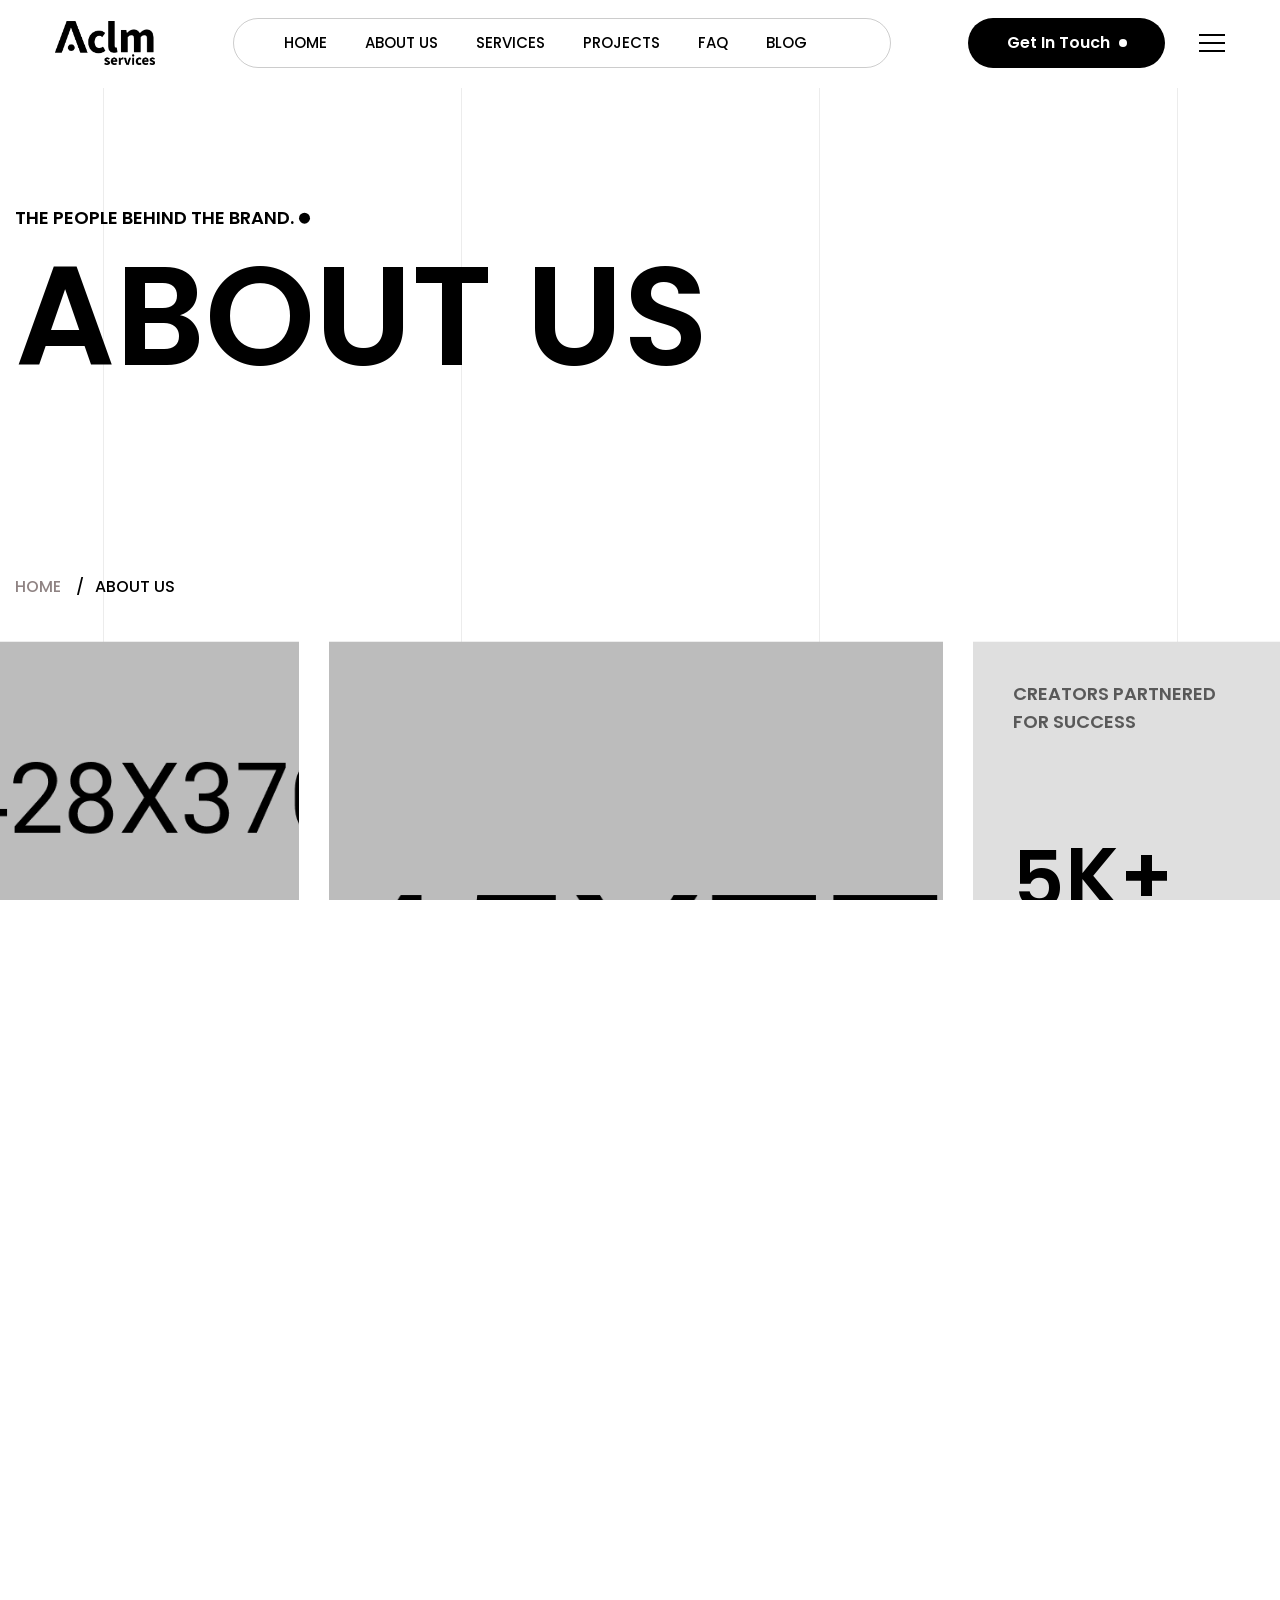
<file: about-us.html>
<!doctype html>
<html class="no-js" lang="zxx">

<head>
    <meta charset="utf-8" />
    <meta http-equiv="x-ua-compatible" content="ie=edge" />
    <title>ACLM Services.</title>
    <meta name="description" content="" />
    <meta name="author" content="Deepanshu_Chauhan" />
    <meta name="viewport" content="width=device-width, initial-scale=1" />
    <!-- Place favicon.ico in the root directory -->
    <link
      rel="shortcut icon"
      type="image/x-icon"
      href="assets/imgs/logo/ALCM_A_logo.png"
    />
    <link rel="preconnect" href="https://fonts.googleapis.com" />
    <link rel="preconnect" href="https://fonts.gstatic.com" />
    <link
      href="https://fonts.googleapis.com/css2?family=Sofia&display=swap"
      rel="stylesheet"
    />
    <!-- CSS here -->
    <link rel="stylesheet" href="assets/css/vendor/bootstrap.min.css" />
    <link rel="stylesheet" href="assets/css/vendor/animate.min.css" />
    <link rel="stylesheet" href="assets/css/vendor/odometer.min.css" />
    <link rel="stylesheet" href="assets/css/plugins/swiper.min.css" />
    <link rel="stylesheet" href="assets/css/vendor/magnific-popup.css" />
    <link rel="stylesheet" href="assets/css/vendor/fontawesome-pro.css" />
    <link rel="stylesheet" href="assets/css/vendor/spacing.css" />
    <link rel="stylesheet" href="assets/css/vendor/custom-font.css" />
    <link rel="stylesheet" href="assets/css/main.css" />
  </head>


<body>


<!-- preloader start -->
<div id="preloader">
    <div class="preloader-close">x</div>
    <div class="sk-three-bounce">
        <div class="sk-child sk-bounce1"></div>
        <div class="sk-child sk-bounce2"></div>
        <div class="sk-child sk-bounce3"></div>
    </div>
</div>
<!-- preloader start -->

<!-- Backtotop start -->
<div class="backtotop-wrap cursor-pointer">
    <svg class="backtotop-circle svg-content" width="100%" height="100%" viewBox="-1 -1 102 102">
        <path d="M50,1 a49,49 0 0,1 0,98 a49,49 0 0,1 0,-98" />
    </svg>
</div>
<!-- Backtotop end -->


<!-- Offcanvas area start -->
<div class="fix">
    <div class="offcanvas__area">
        <div class="offcanvas__wrapper">
            <div class="offcanvas__content">
                <div class="offcanvas__top d-flex justify-content-between align-items-center">
                    <div class="offcanvas__logo">
                        <a href="index.html">
                            <img src="assets/imgs/icon/ACLM_services_white.png" alt="logo not found">
                        </a>
                    </div>
                    <div class="offcanvas__close">
                        <button class="offcanvas-close-icon animation--flip">
                                <span class="offcanvas-m-lines">
                              <span class="offcanvas-m-line line--1"></span><span class="offcanvas-m-line line--2"></span><span class="offcanvas-m-line line--3"></span>
                                </span>
                        </button>
                    </div>
                </div>
                <div class="mobile-menu fix"></div>
                <div class="offcanvas__social">
                    <h3 class="offcanvas__title mb-20">Subscribe & Follow</h3>
                    <ul>
                        <li><a href="https://www.facebook.com/"><i class="fab fa-facebook-f"></i></a></li>
                        <li><a href="https://pinterest.com/"><i class="fa-brands fa-pinterest-p"></i></a></li>
                        <li><a href="https://youtube.com/"><i class="fab fa-youtube"></i></a></li>
                        <li><a href="https://linkedin.com/"><i class="fab fa-linkedin"></i></a></li>
                    </ul>
                </div>
            </div>
        </div>
    </div>
</div>
<div class="offcanvas__overlay"></div>
<div class="offcanvas__overlay-white"></div>
<!-- Offcanvas area start -->

<!-- Header area start -->
<header>
    <div id="header-sticky" class="header header-3" style="width: 100vw;">
        <div class="container">
            <div class="mega__menu-wrapper p-relative">
                <div class="header__main header-3__main">
                    <div class="header__left">
                        <div class="header__logo">
                            <a href="index.html">
                                <div class="logo">
                                    <img src="assets/imgs/icon/ACLM_services_black.png" alt="logo not found" style="width: 100px; height: auto;">
                                </div>
                            </a>
                        </div>
                    </div>
                    <div class="header__middle header-3__middle">
                        <div class="mean__menu-wrapper d-none d-xl-block">
                            <div class="main-menu main-menu-3">
                                <nav id="mobile-menu">
                                    <ul>
                                         <li class="active"><a href="index.html">Home</a></li>
                                        <!-- <li class="has-dropdown active">
                                            <a href="javascript:void(0)">Home</a>
                                            <ul class="submenu">
                                                <li class="active"><a href="index.html">Creative Agency</a></li>
                                                <li><a href="index-2.html">Branding</a></li>
                                            </ul>
                                        </li> -->
                                         <li><a href="about-us.html">About us</a></li>
                                         <li><a href="service.html">Services</a></li>                                         
                                         <li><a href="project.html">projects</a></li>
                                         <li><a href="faq.html">faq</a></li>
                                         <li><a href="blog.html">blog</a></li>
                                        <!-- <li class="has-dropdown ">
                                            <a href="javascript:void(0)">Page</a>
                                            <ul class="submenu">
                                                <li><a href="about-us.html">About us</a></li>
                                                <li><a href="team.html">team</a></li>
                                                <li><a href="team-details.html">team-details</a></li>
                                                <li><a href="service.html">Service</a></li>
                                                <li><a href="service-details.html">Service Details</a></li>
                                                <li><a href="faq.html">faq</a></li>
                                                <li><a href="career.html">career</a></li>
                                                <li><a href="career-details.html">career details</a></li>
                                                <li><a href="404.html">404 Page</a></li>
                                            </ul>
                                        </li> -->
                                        <!-- <li class="has-dropdown">
                                            <a href="project.html">project</a>
                                            <ul class="submenu">
                                                <li><a href="project.html">project</a></li>
                                                <li><a href="project-details.html">project details</a></li>
                                            </ul>
                                        </li> -->
                                        <!-- <li class="has-dropdown">
                                            <a href="blog.html">blog</a>
                                            <ul class="submenu">
                                                <li><a href="blog.html">blog grid</a></li>
                                                <li><a href="blog-list.html">blog list</a></li>
                                                <li><a href="blog-details.html">blog details</a></li>
                                            </ul>
                                        </li> -->
                                        <!-- <li>
                                            <a href="contact.html">Contact</a>
                                        </li> -->
                                    </ul>
                                </nav>
                            </div>
                        </div>
                    </div>
                    <div class="header__right header-3__right">
                        <div class="header__action d-flex align-items-center">
                            <div class="header__btn-wrap d-none d-sm-inline-flex">
                                <a href="contact.html" class="rr-btn before-btn">Get in Touch</a>
                            </div>
                            <div class="header__hamburger ml-10 ml-lg-0 ml-md-0 ml-sm-0 ml-xs-0">
                                <div class="sidebar__toggle">
                                    <button class="bar-icon">
                                        <span></span>
                                        <span></span>
                                        <span></span>
                                    </button>
                                </div>
                            </div>
                        </div>
                    </div>
                </div>
            </div>
        </div>
    </div>
</header>

<div id="popup-search-box">
    <div class="box-inner-wrap d-flex align-items-center">
        <form id="form" action="#" method="get" role="search">
            <input id="popup-search" type="text" name="s" placeholder="Type keywords here...">
        </form>
        <div class="search-close"><i class="fa-sharp fa-regular fa-xmark"></i></div>
    </div>
</div>
<!-- Header area end -->

<!-- Body main wrapper start -->
 <div id="smooth-wrapper">
    <div id="smooth-content">
        <main>
            
            <section class="breadcrumb-section__area breadcrumb-section breadcrumb-section__space body-bg">
                <div class="container">
                    <div class="breadcrumb-section__shape__wrap">
                        <div class="breadcrumb-section__border__shape"></div>
                        <div class="breadcrumb-section__border__shape"></div>
                        <div class="breadcrumb-section__border__shape"></div>
                        <div class="breadcrumb-section__border__shape"></div>
                    </div>
                    <div class="breadcrumb-section__text">
                        <span class="breadcrumb-section__subtitle">The People Behind the Brand.</span>
                        <h3 class="breadcrumb-section__title">About us</h3>
                    </div>
                    <div class="breadcrumb__item">
                        <a href="index.html">Home</a>
                        <a href="about-us.html"><span><span class="clash">/</span> About us</span></a>
                    </div>
                </div>
            </section>

            <section class="portfolio-section__area portfolio-section body-bg">
                <div class="portfolio-section__wrapper">
                    <div class="portfolio-section__item item-1">
                        <div class="portfolio-section__thumb">
                            <img src="assets/imgs/images/portfolio-02.jpg" alt="image not found">
                        </div>
                    </div>
                    <div class="portfolio-section__item item-2">
                        <div class="portfolio-section__thumb">
                            <img src="assets/imgs/images/portfolio-01.jpg" alt="image not found">
                        </div>
                    </div>
                    <div class="portfolio-section__item item-3">
                        <div class="portfolio-section__content">
                           <span>Creators Partnered for success</span>
                            <h4><span class="odometer" data-count="5">0</span>k+</h4>
                        </div>
                    </div>
                    <div class="portfolio-section__item item-4">
                        <div class="portfolio-section__content">
                            <span>Exclusive Talents. Aiming Higher</span>
                            <h4><span class="odometer" data-count="50">0</span>+</h4>
                        </div>
                    </div>
                    <div class="portfolio-section__item item-5">
                        <div class="portfolio-section__thumb">
                            <img src="assets/imgs/images/portfolio-03.jpg" alt="image not found">
                        </div>
                    </div>
                </div>
             </section>

            <section class="about-section__area about-section section-space-top-140 body-bg overflow-hidden">
                <div class="container">
                    <div class="section__title-wrapper-4 section__title-wrapper-4-5 hero">
                        <h2 class="section__title _split_text">
                            Connecting <br> <img src="assets/imgs/images/handshake.jpg" style="width: 100px;" alt="image not found"> <span>Brands
                                to</span> <br> <span class="section__subtitle">Their Customers.</span>
                        </h2>
                        <div class="p-relative">
                            <p class="section__title__dec rr_title_anim">When it comes to marketing, <br> we don’t just believe in publicity, <br> we believe in connection.</p>
                            <div class="about-section__left about-section__left-2">
                                <div class="clients__author">
                                    <div class="clients__author__thumb">
                                        <img src="assets/imgs/images/author-01.jpg" alt="image not found" class="image-1">
                                        <img src="assets/imgs/images/author-02.jpg" alt="image not found" class="image-2">
                                        <img src="assets/imgs/images/author-03.jpg" alt="image not found" class="image-3">
                                        <img src="assets/imgs/images/author-04.jpg" alt="image not found" class="image-4">
                                    </div>
                                    <div class="clients__author__text">
                                        <span>More Then 5K <br>
                                            Creators Partnered.</span>
                                    </div>
                                </div>
                            </div>
                        </div>
                    </div>
                </div>
                <div class="about-section__thumb__wrapper">
                    <div class="about-section__thumb__wrapper-img jarallax" data-background="assets/imgs/images/about-us-section-thumb.jpg"></div>
                </div>
            </section>

            <section class="services-section__area services-section section-space body-bg">
                <div class="container">
                    <div class="section__title-wrapper hero">
                        <h2 class="section__title-wrapper-title _split_text">Discover our <br> <span>expertise.</span></h2>
                    </div>
                    <div class="row align-items-center flex-column-reverse flex-lg-row">
                        <div class="col-lg-5">
                            <div class="services__content__wrapper">
                                <div class="tab-content" id="v-pills-tabContent">
                                    <div class="tab-pane fade show active" id="v-pills-home" role="tabpanel"
                                        aria-labelledby="v-pills-home-tab" tabindex="0">
                                        <div class="services__item">
                                            <div class="services__content">
                                                <div class="services__icon">
                                                    <img src="assets/imgs/icon/customer-service.png" style="width: 100px;" alt="icon">
                                                </div>
                                                <h3 class="services__title"><a href="service-details.html">Marketing</a></h3>
                                                <p class="services__dec">Orci natoque penaibus magns pauen montes <br>
                                                    nasceu ona augue massa lacn magn comodo <br>
                                                    ultricies nulla a laoreet egestas.</p>
                                            </div>
                                            <div class="services__thumb">
                                                <img src="assets/imgs/images/services-02.jpg" alt="image not found">
                                            </div>
                                        </div>
            
                                    </div>
                                    <div class="tab-pane fade" id="v-pills-profile" role="tabpanel"
                                        aria-labelledby="v-pills-profile-tab" tabindex="0">
                                        <div class="services__item">
                                            <div class="services__content">
                                                <div class="services__icon">
                                                     <img src="assets/imgs/icon/curve.png" style="width: 100px;" alt="icon">
                                                </div>
                                                <h3 class="services__title"><a href="service-details.html">Design</a></h3>
                                                <p class="services__dec">Orci natoque penaibus magns pauen montes <br>
                                                    nasceu ona augue massa lacn magn comodo <br>
                                                    ultricies nulla a laoreet egestas.</p>
                                            </div>
                                            <div class="services__thumb">
                                                <img src="assets/imgs/images/services-03.jpg" alt="image not found">
                                            </div>
                                        </div>
                                    </div>
                                    <div class="tab-pane fade" id="v-pills-messages" role="tabpanel"
                                        aria-labelledby="v-pills-messages-tab" tabindex="0">
                                        <div class="services__item">
                                            <div class="services__content">
                                                <div class="services__icon">
                                                     <img src="assets/imgs/icon/sound.png" style="width: 100px;" alt="icon">
                                                </div>
                                                <h3 class="services__title"><a href="service-details.html">Music</a></h3>
                                                <p class="services__dec">Orci natoque penaibus magns pauen montes <br>
                                                    nasceu ona augue massa lacn magn comodo <br>
                                                    ultricies nulla a laoreet egestas.</p>
                                            </div>
                                            <div class="services__thumb">
                                                <img src="assets/imgs/images/services-04.jpg" alt="image not found">
                                            </div>
                                        </div>
                                    </div>
                                    <div class="tab-pane fade" id="v-pills-settings" role="tabpanel"
                                        aria-labelledby="v-pills-settings-tab" tabindex="0">
                                        <div class="services__item">
                                            <div class="services__content">
                                                <div class="services__icon">
                                                     <img src="assets/imgs/icon/technology.png" style="width: 100px;" alt="icon">
                                                </div>
                                                <h3 class="services__title"><a href="service-details.html">Tech</a></h3>
                                                <p class="services__dec">Orci natoque penaibus magns pauen montes <br>
                                                    nasceu ona augue massa lacn magn comodo <br>
                                                    ultricies nulla a laoreet egestas.</p>
                                            </div>
                                            <div class="services__thumb">
                                                <img src="assets/imgs/images/services-01.jpg" alt="image not found">
                                            </div>
                                        </div>
                                    </div>
                                </div>
                            </div>
                        </div>
                        <div class="col-lg-7">
                            <div class="services__tab__wrapper">
                                <div class="nav nav-pills" id="v-pills-tab" role="tablist" aria-orientation="vertical">
                                    <div class="nav-link active" id="v-pills-home-tab" data-bs-toggle="pill"
                                        data-bs-target="#v-pills-home" role="tab" aria-controls="v-pills-home" aria-selected="true">
                                        <div class="services__tab__title">Marketing <span>creative</span></div>
            
                                    </div>
                                    <div class="nav-link" id="v-pills-profile-tab" data-bs-toggle="pill"
                                        data-bs-target="#v-pills-profile" role="tab" aria-controls="v-pills-profile"
                                        aria-selected="false">
                                        <div class="services__tab__title">Design Services<span>creative</span></div>
            
                                    </div>
                                    <div class="nav-link" id="v-pills-messages-tab" data-bs-toggle="pill"
                                        data-bs-target="#v-pills-messages" role="tab" aria-controls="v-pills-messages"
                                        aria-selected="false">
                                        <div class="services__tab__title">Music Services <span>creative</span></div>
            
                                    </div>
                                    <div class="nav-link" id="v-pills-settings-tab" data-bs-toggle="pill"
                                        data-bs-target="#v-pills-settings" role="tab" aria-controls="v-pills-settings"
                                        aria-selected="false">
                                        <div class="services__tab__title">Tech Services <span>creative</span></div>
            
                                    </div>
                                </div>
                            </div>
                        </div>
                    </div>
                </div>
            </section>

            <div class="video-section__area video-section">
                <div class="video-section__thumb jarallax" data-background="assets/imgs/images/video-thumb.jpg">
                    <div class="video-section__play">
                        <a class="popup-video" href="https://www.youtube.com/watch?v=eHJnEHyyN1Y"><i
                                class="fa-sharp fa-solid fa-play"></i></a>
                    </div>
                </div>
            </div>

            <div
            class="brand-section__area brand-border-minuas brand-section brand-section-2"
          >
            <div class="container">
              <div class="swiper sk-logo-slide__active">
                <div class="swiper-wrapper">
                  <div class="swiper-slide">
                    <div class="brand-section__logo">
                        <!-- Phillips -->
                    <svg
   xmlns:svg="http://www.w3.org/2000/svg"
   xmlns="http://www.w3.org/2000/svg"
   version="1.0"
   width="100"
   height="100"
   viewBox="0 0 800 159.842"
   id="Layer_1"
   xml:space="preserve"><defs
   id="defs22" />
<path
   d="M 558.091,36.654 L 558.091,2.786 C 602.22,2.121 604.006,1.536 618.596,1.912 C 641.021,2.478 654.545,8.884 664.27,18.731 C 673.644,28.222 681.078,42.696 680.733,63.704 C 680.53,75.8 673.059,120.298 618.96,123.075 C 612.616,123.641 598.051,123.142 588.8,123.358 L 597.946,88.61 C 619.379,90.396 636.384,83.633 637.289,63.346 C 638.28,40.571 618.092,33.34 597.952,36.906 L 558.091,36.654"
   style="fill:#0081c4"
   id="path3" />
<polyline
   fill="#0081C4"
   points="597.927,156.111 558.091,156.105 558.091,29.436 597.927,29.694 597.927,156.111 "
   id="polyline5"
   style="fill:#0081c4" />
<path
   d="M 741.115,56.787 L 773.812,68.433 C 795.578,77.025 800.203,94.46 799.994,109.476 C 799.514,144.304 771.724,157.361 749.571,159.246 C 724.382,161.384 704.883,157.165 698.329,156.1 L 698.329,118.198 C 718.266,124.253 741.466,124.012 749.3,120.958 C 755.226,118.648 759.728,115.119 759.37,110.487 C 759.173,107.974 758.921,104.778 751.431,101.576 L 721.278,90.638 C 701.915,83.666 694.444,65.282 695.251,48.906 C 696.89,15.82 723.323,-0.926 749.714,0.042 C 757.856,0.337 768.825,0.146 784.777,2.352 L 784.777,39.902 C 766.904,35.745 758.522,35.813 749.301,36.959 C 738.986,38.233 734.354,43.567 734.57,49.265 C 734.674,52.153 737.557,55.319 741.117,56.736"
   style="fill:#0081c4"
   id="path7" />
<polyline
   fill="#0081C4"
   points="181.926,59.922 224.823,59.922 224.811,2.928 264.653,2.928 264.653,156.136 224.823,156.136   224.823,94.628 181.926,94.628 181.92,156.136 142.036,156.136 142.036,2.928 181.92,2.928 181.926,59.922 "
   id="polyline9"
   style="fill:#0081c4" />
<rect
   width="39.866001"
   height="153.20799"
   x="302.17801"
   y="2.928"
   style="fill:#0081c4"
   id="rect11" />
<rect
   width="39.873001"
   height="153.20799"
   x="480.311"
   y="2.928"
   style="fill:#0081c4"
   id="rect13" />
<polyline
   fill="#0081C4"
   points="419.437,121.351 460.542,121.351 460.542,156.124 379.558,156.136 379.558,2.928 419.437,2.928   419.437,121.351 "
   id="polyline15"
   style="fill:#0081c4" />
<path
   d="M 0,36.654 L 0,2.786 C 44.134,2.121 45.915,1.536 60.511,1.912 C 82.929,2.478 96.454,8.884 106.185,18.731 C 115.552,28.222 122.993,42.696 122.648,63.704 C 122.438,75.8 114.967,120.298 60.868,123.075 C 54.531,123.641 40.42,123.142 31.17,123.358 L 39.878,88.61 C 61.317,90.396 78.31,83.633 79.196,63.346 C 80.187,40.571 59.993,33.34 39.86,36.906 L 0,36.654"
   style="fill:#0081c4"
   id="path17" />
<polyline
   fill="#0081C4"
   points="39.897,156.111 0,156.105 0,32.065 39.86,32.318 39.897,156.111 "
   id="polyline19"
   style="fill:#0081c4" />
</svg>
                    </div>
                  </div>
                  <div class="swiper-slide">
                    <!-- Himalaya -->
                    <div class="brand-section__logo">
                      <svg
                        id="svg"
                        version="1.1"
                        xmlns="http://www.w3.org/2000/svg"
                        xmlns:xlink="http://www.w3.org/1999/xlink"
                        width="100"
                        height="100"
                        viewBox="0, 0, 400,142.04047569372003"
                      >
                        <g id="svgg">
                          <path
                            id="path1"
                            d="M10.667 18.446 L 10.667 36.891 11.958 35.648 C 16.024 31.735,22.102 28.212,29.333 25.576 L 31.750 24.696 31.793 12.348 L 31.835 0.000 21.251 0.000 L 10.667 0.000 10.667 18.446 M55.667 9.167 C 55.667 14.208,55.708 18.333,55.757 18.333 C 56.011 18.333,61.604 16.879,64.083 16.168 C 68.339 14.949,71.755 13.688,75.542 11.938 L 76.833 11.342 76.833 5.671 L 76.833 0.000 66.250 0.000 L 55.667 0.000 55.667 9.167 M381.333 1.000 L 381.333 1.833 382.750 1.833 L 384.167 1.833 384.167 5.667 L 384.167 9.500 385.083 9.500 L 386.000 9.500 386.000 5.667 L 386.000 1.833 387.417 1.833 L 388.833 1.833 388.833 1.000 L 388.833 0.167 385.083 0.167 L 381.333 0.167 381.333 1.000 M390.000 4.827 L 390.000 9.500 390.917 9.500 L 391.833 9.500 391.839 6.292 L 391.845 3.083 392.302 4.250 C 392.554 4.892,393.090 6.335,393.495 7.458 L 394.231 9.500 395.010 9.500 L 395.789 9.500 396.936 6.375 L 398.083 3.250 398.129 6.375 L 398.174 9.500 399.087 9.500 L 400.000 9.500 400.000 4.827 L 400.000 0.153 398.645 0.202 L 397.289 0.250 396.562 2.167 C 396.162 3.221,395.673 4.518,395.475 5.050 C 395.062 6.161,394.976 6.129,394.425 4.654 C 394.205 4.065,393.738 2.833,393.386 1.917 L 392.748 0.250 391.374 0.202 L 390.000 0.153 390.000 4.827 M239.833 51.083 L 239.833 83.000 247.583 83.000 L 255.333 83.000 255.333 51.083 L 255.333 19.167 247.583 19.167 L 239.833 19.167 239.833 51.083 M206.177 37.845 C 202.303 38.187,197.484 39.211,194.667 40.290 L 193.417 40.769 193.466 46.003 C 193.520 51.751,193.489 51.488,194.066 51.110 C 195.954 49.873,200.634 48.552,204.476 48.171 C 212.728 47.354,217.217 49.572,217.716 54.713 C 217.782 55.392,217.753 55.498,217.522 55.431 C 215.627 54.881,207.966 54.771,204.417 55.243 C 193.236 56.730,187.844 61.555,187.837 70.083 C 187.831 78.496,193.611 83.612,203.500 83.945 C 209.963 84.163,214.326 82.132,217.670 77.349 L 218.417 76.281 218.522 77.349 C 218.579 77.936,218.681 79.448,218.747 80.708 L 218.867 83.000 225.952 83.000 L 233.037 83.000 232.926 82.407 C 232.359 79.385,232.294 77.912,232.169 65.333 C 232.034 51.671,232.053 51.965,231.140 49.167 C 228.399 40.763,219.387 36.675,206.177 37.845 M279.010 37.845 C 275.117 38.189,271.089 39.040,267.833 40.205 L 266.250 40.771 266.298 45.094 C 266.325 47.471,266.388 49.840,266.438 50.357 L 266.529 51.297 268.139 50.542 C 276.126 46.795,286.792 47.251,289.466 51.454 C 290.291 52.750,290.931 55.598,290.360 55.433 C 284.713 53.804,272.222 55.371,267.167 58.342 C 258.003 63.728,258.469 77.284,267.983 82.075 C 272.792 84.496,280.245 84.654,284.750 82.429 C 287.057 81.290,289.175 79.354,290.820 76.882 L 291.287 76.180 291.392 77.798 C 291.450 78.688,291.546 80.223,291.606 81.208 L 291.716 83.000 298.793 83.000 L 305.870 83.000 305.759 82.404 C 305.174 79.287,305.124 78.168,305.001 65.417 C 304.868 51.661,304.887 51.968,303.973 49.167 C 301.236 40.774,292.202 36.677,279.010 37.845 M365.750 37.765 C 362.167 38.111,361.140 38.244,359.333 38.601 C 357.322 38.998,354.479 39.796,352.750 40.449 L 351.917 40.763 351.975 46.007 C 352.007 48.890,352.056 51.274,352.084 51.304 C 352.112 51.333,352.573 51.133,353.109 50.859 C 359.057 47.820,368.601 47.091,372.844 49.353 C 374.685 50.334,375.809 51.984,376.165 54.230 C 376.385 55.617,376.575 55.498,374.583 55.212 C 366.699 54.082,356.890 55.640,352.086 58.787 C 343.358 64.504,344.647 78.374,354.281 82.398 C 362.771 85.944,371.540 83.899,376.228 77.278 L 376.917 76.307 377.023 76.945 C 377.081 77.296,377.183 78.802,377.249 80.292 L 377.369 83.000 384.434 83.000 C 389.976 83.000,391.500 82.955,391.499 82.792 C 391.499 82.677,391.390 81.946,391.258 81.167 C 390.814 78.562,390.667 74.326,390.667 64.137 C 390.667 51.772,390.558 50.755,388.858 47.250 C 386.373 42.125,381.878 39.226,374.500 37.992 C 373.414 37.810,367.002 37.644,365.750 37.765 M303.000 38.602 C 303.000 38.718,307.073 45.858,307.505 46.500 C 307.659 46.729,307.991 47.292,308.242 47.750 C 308.685 48.558,310.192 51.160,310.510 51.667 C 310.837 52.188,318.875 66.097,319.099 66.530 C 319.291 66.901,319.333 68.433,319.333 74.992 L 319.333 83.000 327.000 83.000 L 334.667 83.000 334.667 75.038 L 334.667 67.077 341.333 55.431 C 345.000 49.026,348.000 43.761,348.000 43.731 C 348.000 43.701,348.365 43.056,348.811 42.297 C 349.257 41.538,349.928 40.373,350.302 39.708 L 350.983 38.500 342.435 38.500 L 333.886 38.500 331.124 44.958 C 329.469 48.828,328.110 52.266,327.736 53.534 C 327.106 55.665,326.962 55.888,326.760 55.043 C 326.522 54.047,325.292 50.420,324.917 49.609 C 324.699 49.136,324.335 48.300,324.108 47.750 C 323.881 47.200,323.461 46.242,323.173 45.621 C 322.885 45.000,322.441 43.988,322.186 43.371 C 321.931 42.754,321.361 41.406,320.919 40.375 L 320.116 38.500 311.558 38.500 C 306.851 38.500,303.000 38.546,303.000 38.602 M135.750 38.857 C 130.381 39.539,125.699 42.564,123.311 46.894 L 122.839 47.750 122.836 43.708 L 122.833 39.667 115.750 39.667 L 108.667 39.667 108.667 61.833 L 108.667 84.000 116.405 84.000 L 124.144 84.000 124.217 72.708 C 124.295 60.640,124.314 60.342,125.184 57.677 C 127.662 50.084,136.398 49.204,138.340 56.351 C 138.790 58.009,138.791 58.035,138.814 71.875 L 138.833 84.000 146.589 84.000 L 154.345 84.000 154.333 73.208 C 154.319 60.472,154.492 58.693,156.043 55.693 C 158.608 50.729,165.514 50.061,167.718 54.563 C 168.777 56.725,168.737 56.132,168.794 70.708 L 168.845 84.000 176.601 84.000 L 184.358 84.000 184.288 68.708 C 184.204 50.422,184.119 49.480,182.189 45.417 C 177.678 35.923,159.604 36.427,153.408 46.220 L 152.955 46.937 152.403 45.879 C 149.571 40.446,143.476 37.876,135.750 38.857 M85.167 61.833 L 85.167 84.000 93.083 84.000 L 101.000 84.000 101.000 61.833 L 101.000 39.667 93.083 39.667 L 85.167 39.667 85.167 61.833 M75.833 46.185 C 71.181 50.437,66.549 53.134,58.377 56.351 L 55.670 57.417 55.668 70.708 L 55.667 84.000 66.250 84.000 L 76.833 84.000 76.833 64.667 C 76.833 54.033,76.815 45.337,76.792 45.341 C 76.769 45.345,76.337 45.725,75.833 46.185 M217.270 63.437 C 217.778 63.527,217.787 63.546,217.714 64.306 C 217.122 70.398,212.088 74.580,206.638 73.508 C 200.714 72.342,200.741 65.632,206.677 63.820 C 208.620 63.227,214.807 63.004,217.270 63.437 M288.209 63.316 C 290.905 63.468,290.657 63.317,290.486 64.705 C 289.730 70.817,284.550 74.733,278.995 73.392 C 274.294 72.258,273.717 66.550,278.083 64.372 C 280.223 63.304,282.955 63.019,288.209 63.316 M375.795 63.442 L 376.340 63.538 376.241 64.394 C 375.523 70.612,370.114 74.870,364.750 73.441 C 359.228 71.969,359.331 65.720,364.907 63.918 C 367.038 63.229,373.092 62.965,375.795 63.442 M27.333 64.661 C 20.882 66.319,17.384 67.509,12.542 69.694 L 10.667 70.540 10.667 77.270 L 10.667 84.000 21.250 84.000 L 31.833 84.000 31.833 73.750 C 31.833 68.112,31.815 63.506,31.792 63.513 C 31.769 63.520,29.762 64.037,27.333 64.661 M17.750 112.436 C 12.956 113.037,10.417 115.655,10.417 119.996 C 10.417 123.404,11.491 125.043,15.292 127.431 C 18.648 129.540,18.917 129.710,19.578 130.147 C 23.194 132.534,23.619 136.013,20.495 137.640 C 17.916 138.983,14.189 137.904,11.447 135.020 C 10.913 134.459,10.444 134.000,10.405 134.000 C 10.366 134.000,10.333 135.220,10.333 136.712 L 10.333 139.423 11.458 140.103 C 19.102 144.718,27.726 140.595,26.529 132.897 C 26.042 129.766,24.403 127.864,19.889 125.192 C 15.388 122.527,14.276 121.420,14.258 119.583 C 14.221 115.719,20.715 115.150,24.711 118.667 L 25.500 119.362 25.500 116.856 L 25.500 114.349 24.125 113.676 C 22.163 112.714,19.564 112.209,17.750 112.436 M147.500 112.502 C 138.982 113.337,132.848 120.705,133.819 128.935 C 134.021 130.652,134.933 133.600,135.500 134.368 C 135.683 134.617,135.833 134.866,135.833 134.922 C 135.833 135.567,138.455 138.343,140.144 139.486 C 144.787 142.631,153.122 142.877,158.833 140.039 L 159.750 139.583 159.796 137.192 L 159.843 134.800 158.963 135.326 C 149.365 141.065,138.700 137.255,138.219 127.917 C 137.723 118.274,147.561 113.620,157.917 118.599 L 159.417 119.320 159.463 117.054 C 159.489 115.807,159.477 114.755,159.437 114.715 C 158.902 114.180,153.544 112.746,151.191 112.508 C 149.332 112.320,149.362 112.320,147.500 112.502 M297.417 112.503 C 288.170 113.755,287.656 127.653,296.794 129.357 C 298.410 129.658,301.625 129.152,302.458 128.465 C 302.901 128.099,301.167 132.003,300.666 132.500 C 300.620 132.546,300.161 133.108,299.647 133.750 C 298.296 135.437,297.200 136.499,295.500 137.768 C 293.706 139.108,293.736 138.838,295.189 140.531 C 296.660 142.244,296.419 142.191,297.945 141.138 C 311.633 131.687,311.244 110.629,297.417 112.503 M336.417 112.565 C 335.775 112.688,334.800 112.968,334.250 113.187 L 333.250 113.585 333.203 115.626 C 333.177 116.769,333.223 117.667,333.307 117.667 C 333.391 117.667,333.899 117.471,334.438 117.232 C 339.639 114.920,344.243 117.481,342.916 121.949 C 342.434 123.574,340.931 124.511,338.389 124.771 L 337.323 124.880 337.370 126.801 L 337.417 128.723 339.113 129.007 C 342.335 129.547,343.838 131.442,343.310 134.299 C 342.645 137.897,338.873 138.843,334.193 136.584 C 333.337 136.171,332.606 135.833,332.568 135.833 C 332.531 135.833,332.500 136.876,332.500 138.151 L 332.500 140.469 333.708 140.970 C 340.998 143.996,347.847 140.221,347.831 133.186 C 347.824 130.269,346.559 127.720,344.682 126.840 L 343.837 126.445 344.643 125.902 C 348.546 123.273,348.360 116.549,344.310 113.844 C 342.384 112.558,339.164 112.036,336.417 112.565 M380.522 112.505 C 369.953 114.042,369.378 139.079,379.851 141.768 C 382.870 142.543,385.601 141.465,387.973 138.560 C 388.614 137.775,389.827 135.159,390.242 133.667 C 392.876 124.205,389.165 113.522,382.887 112.494 C 381.818 112.319,381.800 112.319,380.522 112.505 M51.167 127.250 L 51.167 141.667 53.333 141.667 L 55.500 141.667 55.500 127.250 L 55.500 112.833 53.333 112.833 L 51.167 112.833 51.167 127.250 M81.833 127.255 L 81.833 141.677 83.875 141.630 L 85.917 141.583 86.000 130.671 L 86.083 119.758 86.472 120.254 C 86.686 120.527,87.136 121.050,87.473 121.417 C 87.810 121.783,88.302 122.346,88.566 122.667 C 88.830 122.987,89.477 123.737,90.002 124.333 C 90.528 124.929,92.222 126.879,93.767 128.667 C 95.311 130.454,96.652 131.999,96.746 132.100 C 96.840 132.201,98.746 134.395,100.981 136.975 L 105.045 141.667 106.939 141.667 L 108.833 141.667 108.833 127.250 L 108.833 112.833 106.751 112.833 L 104.669 112.833 104.626 123.807 L 104.583 134.780 100.167 129.693 C 97.737 126.896,94.891 123.627,93.842 122.429 C 92.792 121.230,91.780 120.070,91.592 119.850 C 91.404 119.630,89.953 117.961,88.368 116.142 L 85.487 112.833 83.660 112.833 L 81.833 112.833 81.833 127.255 M184.833 127.250 L 184.833 141.667 193.333 141.667 L 201.833 141.667 201.833 139.750 L 201.833 137.833 195.500 137.833 L 189.167 137.833 189.167 133.417 L 189.167 129.000 195.083 129.000 L 201.000 129.000 201.000 127.083 L 201.000 125.167 195.083 125.167 L 189.167 125.167 189.167 120.917 L 189.167 116.667 195.250 116.667 L 201.333 116.667 201.333 114.750 L 201.333 112.833 193.083 112.833 L 184.833 112.833 184.833 127.250 M255.944 112.944 C 255.883 113.006,255.833 119.493,255.833 127.361 L 255.833 141.667 258.000 141.667 L 260.167 141.667 260.167 127.250 L 260.167 112.833 258.111 112.833 C 256.981 112.833,256.006 112.883,255.944 112.944 M300.328 116.597 C 302.758 117.319,304.320 120.781,303.518 123.665 C 303.174 124.900,299.459 125.874,297.547 125.232 C 291.835 123.312,294.550 114.881,300.328 116.597 M382.964 116.758 C 387.765 118.761,388.011 134.788,383.282 137.500 C 379.692 139.559,376.917 135.666,376.710 128.280 C 376.475 119.890,379.059 115.130,382.964 116.758 "
                            stroke="none"
                            fill="#04646c"
                            fill-rule="evenodd"
                          ></path>
                          <path
                            id="path2"
                            d=""
                            stroke="none"
                            fill="#f87048"
                            fill-rule="evenodd"
                          ></path>
                          <path
                            id="path3"
                            d=""
                            stroke="none"
                            fill="#447048"
                            fill-rule="evenodd"
                          ></path>
                          <path
                            id="path4"
                            d="M85.081 61.750 C 85.081 73.942,85.101 78.905,85.125 72.779 C 85.149 66.653,85.149 56.678,85.125 50.612 C 85.101 44.546,85.081 49.558,85.081 61.750 M154.205 64.500 C 154.205 64.821,154.240 64.952,154.282 64.792 C 154.323 64.631,154.323 64.369,154.282 64.208 C 154.240 64.048,154.205 64.179,154.205 64.500 "
                            stroke="none"
                            fill="#047070"
                            fill-rule="evenodd"
                          ></path>
                          <path
                            id="path0"
                            d="M86.127 9.155 C 78.275 15.876,70.483 19.142,52.333 23.319 C 36.650 26.928,30.234 28.978,23.000 32.693 C 9.957 39.391,1.435 50.666,0.093 63.000 L -0.007 63.917 0.371 63.428 C 0.580 63.159,1.303 62.197,1.980 61.289 C 6.226 55.591,12.146 51.093,20.458 47.251 C 26.175 44.608,29.367 43.481,44.333 38.823 C 49.971 37.069,54.658 35.578,54.750 35.511 C 54.842 35.444,55.854 35.066,57.000 34.672 C 73.762 28.899,83.597 20.525,87.101 9.042 C 87.375 8.146,87.295 8.155,86.127 9.155 M86.397 19.500 C 83.165 24.247,79.711 27.386,72.833 31.829 C 67.606 35.205,58.933 38.499,39.697 44.413 C 22.772 49.616,14.318 53.822,7.959 60.201 C 4.598 63.573,1.050 69.617,0.408 73.064 L 0.288 73.712 1.686 72.502 C 6.741 68.127,13.376 64.639,21.333 62.174 C 23.943 61.366,29.432 59.973,41.417 57.079 C 66.447 51.035,79.282 42.396,84.990 27.750 C 85.276 27.017,85.581 26.267,85.668 26.083 C 86.218 24.926,87.419 19.429,87.301 18.615 C 87.258 18.321,87.082 18.493,86.397 19.500 M10.667 98.333 L 10.667 99.333 200.750 99.333 L 390.833 99.333 390.833 98.333 L 390.833 97.333 200.750 97.333 L 10.667 97.333 10.667 98.333 "
                            stroke="none"
                            fill="#f47c24"
                            fill-rule="evenodd"
                          ></path>
                        </g>
                      </svg>
                    </div>
                  </div>
                  <div class="swiper-slide">
                <!-- Myntra -->
                    <div class="brand-section__logo">
                        <svg width="100" height="100" viewBox="0 0 137 60" fill="none" xmlns="http://www.w3.org/2000/svg" xmlns:xlink="http://www.w3.org/1999/xlink">
<rect width="137" height="60" fill="url(#pattern0)"/>
<defs>
<pattern id="pattern0" patternContentUnits="objectBoundingBox" width="1" height="1">
<use xlink:href="#image0_3_12" transform="matrix(0.000260417 0 0 0.000594618 0 -0.142187)"/>
</pattern>
<image id="image0_3_12" width="3840" height="2160" xlink:href="[data-uri]"/>
</defs>
</svg>

                    </div>
                  </div>
                  <div class="swiper-slide">
                    <div class="brand-section__logo">
                      <svg
                        width="100"
                        height="100"
                        version="1.1"
                        id="Layer_1"
                        x="0px"
                        y="0px"
                        viewBox="0 0 450.00195 136.397"
                        xml:space="preserve"
                        webcrx=""
                        width="450.00195"
                        height="136.397"
                        xmlns="http://www.w3.org/2000/svg"
                        xmlns:svg="http://www.w3.org/2000/svg"
                      >
                        <defs id="defs99" />

                        <g
                          id="g99"
                          style="display: inline"
                          transform="translate(-24.99804,-181.801)"
                        >
                          <path
                            style="
                              clip-rule: evenodd;
                              fill: #1068b2;
                              fill-rule: evenodd;
                            "
                            d="m 194.036,182.435 c 6.54,0 11.827,4.784 11.827,10.693 0,5.926 -5.287,10.71 -11.827,10.71 -6.532,0 -11.842,-4.784 -11.842,-10.71 0,-5.909 5.31,-10.693 11.842,-10.693 z m -9.892,31.899 h 20.009 v 66.779 h -20.009 z"
                            id="path92"
                          />
                          <path
                            style="
                              clip-rule: evenodd;
                              fill: #f26b21;
                              fill-rule: evenodd;
                            "
                            d="m 74.234,251.943 c -2.371,22.056 -31.754,20.803 -27.777,-8.326 1.227,-8.981 7.29,-17.458 18.03,-14.596 8.747,2.336 10.904,12.16 9.747,22.922 z m -0.186,19.773 c 2.169,25.866 -18.715,29.752 -36.346,23.089 -2.313,-0.875 -4.459,-2.285 -6.563,-3.018 l -0.008,16.863 c 1.857,2.449 12.714,3.869 16.558,4.099 17.602,1.041 35.235,-3.165 43.149,-19.289 5.31,-10.8 4.036,-24.616 4.036,-37.657 0,-13.913 0,-27.835 0,-41.761 l -20.749,0.011 -0.008,7.885 c -2.12,-1.557 -4.43,-7.59 -14.427,-9.123 -6.94,-1.062 -14.357,0.541 -19.373,3.692 -9.237,5.821 -15.226,16.633 -15.318,32.197 -0.085,15.375 5.478,26.698 15.566,31.625 5.553,2.704 13.56,3.513 20.067,1.626 9.08,-2.641 11.403,-8.559 13.416,-10.239 z"
                            id="path93"
                          />
                          <path
                            style="
                              clip-rule: evenodd;
                              fill: #1068b2;
                              fill-rule: evenodd;
                            "
                            d="m 376.627,251.602 c -0.726,4.849 -2.48,9.134 -4.966,11.654 -2.467,2.513 -7.671,4.494 -12.74,3.316 -10.601,-2.429 -10.614,-14.496 -10.06,-22.934 0.6,-9.072 7.387,-17.024 17.73,-14.733 8.969,1.998 11.542,12.491 10.036,22.697 z m -48.259,29.783 h 20.748 v -7.866 c 1.499,0.859 4.201,7.387 14.392,9.091 7.007,1.168 14.651,-0.371 19.677,-3.636 9.258,-6.041 14.772,-16.45 15.075,-32.196 0.31,-14.974 -4.948,-27.296 -15.316,-31.96 -8.464,-3.825 -20.755,-3.075 -28.095,3.266 -2.386,2.063 -5.263,5.863 -5.699,6.135 -0.16,-6.42 0.436,-39.577 -0.198,-42.418 h -20.404 c -0.627,2.719 -0.18,43.082 -0.18,49.501 0,16.701 0,33.387 0,50.083 z"
                            id="path94"
                          />
                          <path
                            style="
                              clip-rule: evenodd;
                              fill: #1068b2;
                              fill-rule: evenodd;
                            "
                            d="m 264.714,251.602 c -2.775,19.918 -21.722,18.64 -26.464,7.349 -1.683,-4.036 -1.613,-10.543 -1.29,-15.349 0.588,-9.089 7.464,-17.04 17.78,-14.686 8.883,2.036 11.446,12.213 9.974,22.686 z m -48.243,29.783 20.732,-0.008 0.021,-7.845 c 1.716,1.168 1.365,2.52 5.867,5.723 12.628,8.973 42.551,3.932 43.263,-32.476 0.306,-14.974 -4.921,-27.42 -15.5,-32.03 -9.963,-4.334 -23.8,-2.527 -30.821,6.159 -0.707,0.879 -1.989,2.795 -2.793,3.312 l -0.037,-42.326 -20.732,-0.092 z"
                            id="path95"
                          />
                          <path
                            style="
                              clip-rule: evenodd;
                              fill: #1068b2;
                              fill-rule: evenodd;
                            "
                            d="m 439.307,266.889 c -11.668,0 -15.978,-7.315 -15.96,-19.144 0.002,-11.306 4.71,-19.154 15.96,-19.154 12.161,0 14.438,9.806 14.438,20.114 0,10.046 -4.141,18.184 -14.438,18.184 z m -36.848,-13.931 c 2.107,20.719 18.446,32.197 41.483,29.727 20.49,-2.196 33,-17.53 30.807,-40.421 -4.09,-42.747 -77.541,-40.885 -72.29,10.694 z"
                            id="path96"
                          />
                          <path
                            style="
                              clip-rule: evenodd;
                              fill: #f26b21;
                              fill-rule: evenodd;
                            "
                            d="m 124.194,251.943 c -2.679,-25.738 17.529,-26.351 24.976,-20.265 7.284,5.958 8.91,31.734 -5.94,34.893 -5.059,1.08 -10.981,-0.274 -13.825,-2.883 -3.057,-2.808 -4.662,-6.453 -5.211,-11.745 z m 10.765,-39.188 c -21.036,2.096 -33.897,16.088 -31.931,39.329 1.762,21.108 17.717,32.677 40.47,30.678 21.099,-1.842 33.54,-16.603 31.99,-39.518 -1.419,-20.738 -18.027,-32.727 -40.529,-30.489 z"
                            id="path97"
                          />
                          <path
                            style="fill: #231f20"
                            d="m 366.332,313.244 c 0,-1.369 0.433,-2.526 1.315,-3.51 0.875,-0.98 1.919,-1.471 3.133,-1.471 1.232,0 2.29,0.49 3.157,1.471 0.877,0.984 1.318,2.141 1.318,3.51 0,1.372 -0.441,2.557 -1.318,3.52 -0.867,0.955 -1.925,1.434 -3.157,1.434 -1.214,0 -2.259,-0.479 -3.133,-1.434 -0.881,-0.963 -1.315,-2.148 -1.315,-3.52 z m 33.573,-2.757 v 5.953 c -2.906,1.173 -5.559,1.757 -7.981,1.757 -4.152,0 -7.481,-1.239 -9.96,-3.734 -2.486,-2.497 -3.736,-5.794 -3.736,-9.897 0,-4.005 1.263,-7.32 3.772,-9.913 2.509,-2.614 5.703,-3.906 9.587,-3.906 2.504,0 5.156,0.561 7.963,1.708 v 6.159 c -2.052,-1.17 -4.063,-1.761 -6.046,-1.761 -2.227,0 -3.995,0.693 -5.329,2.076 -1.339,1.398 -2.005,3.252 -2.005,5.57 0,2.339 0.656,4.24 1.95,5.678 1.309,1.437 3.013,2.145 5.128,2.145 1.571,0 3.788,-0.609 6.657,-1.835 z m 15.571,-19.74 c 3.694,0 6.843,1.204 9.422,3.626 2.572,2.433 3.861,5.806 3.861,10.136 0,4.357 -1.305,7.723 -3.929,10.106 -2.619,2.393 -5.739,3.582 -9.354,3.582 -3.927,0 -7.128,-1.266 -9.626,-3.817 -2.494,-2.551 -3.738,-5.861 -3.738,-9.927 0,-4.142 1.268,-7.472 3.819,-9.97 2.538,-2.495 5.728,-3.736 9.545,-3.736 z m 0.013,22.544 c 3.546,0 5.326,-3.002 5.326,-8.992 0,-5.722 -1.781,-8.585 -5.326,-8.585 -1.699,0 -3.028,0.749 -3.997,2.263 -0.956,1.505 -1.444,3.673 -1.444,6.503 0,5.878 1.82,8.811 5.441,8.811 z m 24.252,-21.982 v 3.371 c 2.514,-2.624 5.251,-3.932 8.203,-3.932 4.066,0 6.898,1.85 8.509,5.598 2.861,-3.748 5.955,-5.598 9.315,-5.598 2.719,0 4.929,0.916 6.658,2.758 1.712,1.844 2.574,4.243 2.574,7.207 v 16.921 h -7.431 v -15.453 c 0,-1.869 -0.394,-3.311 -1.156,-4.351 -0.755,-1.038 -1.823,-1.549 -3.191,-1.549 -2.175,0 -4.125,1.495 -5.859,4.464 v 16.889 h -7.431 v -15.626 c 0,-1.84 -0.405,-3.267 -1.242,-4.244 -0.81,-0.988 -1.911,-1.483 -3.288,-1.483 -1.934,0 -3.827,1.217 -5.663,3.654 v 17.699 h -7.431 v -26.325 z"
                            id="path98"
                          />
                          <path
                            style="
                              clip-rule: evenodd;
                              fill: #1068b2;
                              fill-rule: evenodd;
                            "
                            d="m 306.244,182.435 c 6.538,0 11.832,4.784 11.832,10.693 0,5.926 -5.294,10.71 -11.832,10.71 -6.535,0 -11.84,-4.784 -11.84,-10.71 0,-5.909 5.305,-10.693 11.84,-10.693 z m -9.887,31.899 h 20.002 v 66.779 h -20.002 z"
                            id="path99"
                          />
                        </g>
                      </svg>
                    </div>
                  </div>
                  <div class="swiper-slide">
                    <div class="brand-section__logo">
                      <svg
                        width="100"
                        height="100"
                        viewBox="0 0 32 32"
                        fill="none"
                        xmlns="http://www.w3.org/2000/svg"
                      >
                        <path
                          d="M16 2C8.26811 2 2 8.26811 2 16C2 23.7319 8.26811 30.0001 16 30.0001C23.7319 30.0001 30 23.7319 30 16C30 8.26811 23.7319 2 16 2Z"
                          fill="url(#paint0_linear_109_812)"
                        />
                        <path
                          d="M15.9999 24.9426C11.061 24.9426 7.05713 20.9388 7.05713 15.9999C7.05713 11.061 11.061 7.05713 15.9999 7.05713C20.9387 7.05713 24.9426 11.061 24.9426 15.9999C24.9426 20.9388 20.9388 24.9426 15.9999 24.9426Z"
                          fill="white"
                        />
                        <path
                          d="M7.63281 15.9997H16.0002V7.63232C11.3791 7.63232 7.63281 11.3787 7.63281 15.9997ZM16.0002 15.9997V24.3672C20.6214 24.3672 24.3676 20.6209 24.3676 15.9997H16.0002Z"
                          fill="url(#paint1_linear_109_812)"
                        />
                        <path
                          fill-rule="evenodd"
                          clip-rule="evenodd"
                          d="M8.24351 7.35914C8.67368 7.09244 9.13189 7.17928 9.42833 7.4674C9.88381 7.91014 9.81681 8.42205 9.38354 8.9384L7.48728 11.1982L4.66064 8.82632L6.45878 6.68344C6.83095 6.23992 7.3513 5.88572 7.84573 6.3006C7.85487 6.30827 7.8637 6.31563 7.87225 6.32277C8.00664 6.43488 8.07425 6.49128 8.24848 6.809C8.29211 6.9289 8.32567 7.14621 8.24351 7.35914ZM7.44147 7.22333C7.2596 7.07077 6.97682 7.06464 6.8517 7.2138L5.77167 8.50087L6.43979 9.06151L7.50761 7.78895C7.6419 7.62899 7.64142 7.39111 7.44147 7.22333ZM7.62576 10.0567L8.7516 8.71502C8.90112 8.53686 8.87952 8.25923 8.66136 8.07628C8.46864 7.9145 8.18288 7.95898 8.05472 8.11172L6.91978 9.46432L7.62576 10.0567Z"
                          fill="white"
                        />
                        <path
                          d="M17.4393 3.87616L16.4686 6.44915H15.6626L14.6918 3.87616V6.44915H13.9541V2.76416H15.0626L16.0656 5.38891L17.0686 2.76416H18.1771V6.44915H17.4393V3.87616Z"
                          fill="white"
                        />
                        <path
                          d="M24.9987 9.94876L26.3877 7.98223L25.776 7.22685L23.5637 8.17665L25.0113 6.28288L24.4412 5.57878L22.1294 8.55246L22.8051 9.38016L24.989 8.48146L24.9968 8.49123L23.6637 10.4405L24.3329 11.2735L27.7222 9.63054L27.152 8.92644L24.9987 9.94876Z"
                          fill="white"
                        />
                        <defs>
                          <linearGradient
                            id="paint0_linear_109_812"
                            x1="6.27673"
                            y1="6.2767"
                            x2="25.1832"
                            y2="26.2635"
                            gradientUnits="userSpaceOnUse"
                          >
                            <stop offset="0.0273393" stop-color="#949AA0" />
                            <stop offset="0.403335" stop-color="#1A1D1E" />
                            <stop offset="1" stop-color="#040606" />
                          </linearGradient>
                          <linearGradient
                            id="paint1_linear_109_812"
                            x1="16.0002"
                            y1="7.63232"
                            x2="16.0002"
                            y2="24.3672"
                            gradientUnits="userSpaceOnUse"
                          >
                            <stop stop-color="#7CD1F4" />
                            <stop offset="1" stop-color="#1274B9" />
                          </linearGradient>
                        </defs>
                      </svg>
                    </div>
                  </div>
                  <div class="swiper-slide">
                    <div class="brand-section__logo">
                      <svg
                        width="100"
                        height="100"
                        viewBox="-1925.465 -940.9280000000001 2683.286 2683.286"
                        xmlns="http://www.w3.org/2000/svg"
                        xmlns:xlink="http://www.w3.org/1999/xlink"
                      >
                        <linearGradient
                          id="a"
                          gradientUnits="userSpaceOnUse"
                          x1="400.91"
                          y1="539.855"
                          x2="400.91"
                          y2="-47.91"
                          gradientTransform="matrix(1 0 0 -1 .14 706.454)"
                        >
                          <stop offset="0" stop-color="#f7e830" />

                          <stop offset="1" stop-color="#fdcb06" />
                        </linearGradient>

                        <path
                          fill="url(#a)"
                          stroke="#FCD109"
                          stroke-width=".094"
                          d="M757.3 169.6c-.3-1-.602-2-1-3-236.9.1-473.7 0-710.5.1-.6.7-1 1.4-1.1 2.3 0 183.7 0 367.299-.102 551 1.5 9.799 6.9 18.699 14.102 25.4.3.1 1 .197 1.3.299 3.7 3.898 9 5.801 14 7.6 3.7-.199 7.3 1.4 11 1h294c2.8-.1 5.698.4 8.398-.699.102-.398.2-1.1.3-1.5.102-.5.2-1.6.301-2.199 6.301-35.199 12.399-70.5 19.101-105.699l.6-4.5c-27.199-.102-54.5 0-81.699-.102-6.601-.199-13.399 0-20-.801-11.299-.5-22.699-.1-33.999-1.199-14 0-27.9-1.301-41.9-1.301-11-1.1-22.1-.699-33.2-1.199-7.198-.898-14.6-.5-21.898-.801-11.9-1.299-24-.398-35.9-1.699-12.6.102-25.2-1-37.8-1.301.1-.1.2-.5.2-.6 4.2.1 8.3-.199 12.5-.299 9.3-1.201 18.7-.4 28-1.701 9.7 0 19.3-1.299 29-1.299 8.6-1.201 17.3-.5 25.898-1.701 10.102 0 20-1.299 30.102-1.4 8.3-1.1 16.7-.5 25-1.6 9.7.1 19.3-1.4 29-1.299 9.5-1.102 19.198-.803 28.698-1.803-.898-3.697-1.6-7.398-2.398-11.1-.7-2.299-3.5-1.799-5.3-2.1-21.7-3.102-43.3-6.199-64.9-9.199 1.4-1.102 3.3-.602 4.9-.801 16.8-1.301 33.5-2.801 50.3-4 3.8-.199 7.5-.9 11.3-1-1.7-5.199-2.7-10.9-5-15.699-35.898-5.5-71.8-10.4-107.6-16.301 9.3-1.5 18.7-2.199 28-3.199l.8-.301c29.7-3.102 59.5-6.602 89.2-9.5 37.698-.199 75.3-.102 113 0 1.198-.199 3.3.398 3.5-1.301 3.1-16.199 6.1-32.398 9.198-48.6 4.3-22.498 11.1-44.699 21.6-65.199 16.5-33 42.6-61 74.398-79.599 29.7-17.4 64.102-25.8 98.302-27.4 11.1-1 22.3-.7 33.3.7 7.2 1.7 14.6 3.7 20.3 8.6 4.7 3.8 7.5 9.4 9.6 15 4.602 13.3 7.2 27.1 9.4 41 .1 5.6 1.1 11.9-1.9 17-2.8 5-8.398 7.4-13.699 8.9-19.301 5-39.5.299-58.801 5-15.898 3.4-30.699 12.199-40.8 24.9-11.899 14.799-18.2 33.197-21.7 51.6-2.699 16.4-6.1 32.799-8.8 49.299 19 .102 38.101-.1 57.2.102 7.6 0 15.4 4.199 18.5 11.398 4 9.201 3.1 19.602 1.8 29.301-1.6 10.9-4.2 21.699-9.1 31.699-4.102 8.5-10.9 16.301-20.2 19.301-4.8 1.9-10 1.5-15.1 1.5-16.802 0-33.602.199-50.4 0-2.7 12.301-4.5 24.9-6.9 37.4-4.398 24.299-8.699 48.699-13.1 73.1-.1.801-.2 2.5-.2 3.4 7.9.4 15.8 0 23.7.199 58.6 0 117.3-.102 176 0 6.3.201 12.7-1.299 18.2-4.4 3.3-1.199 5.3-4.1 8.2-5.699 2.8-1.6 3.6-4.898 6-7 2.6-4.6 5.3-9.398 5.5-14.801.3 0 1.1-.1 1.5-.199C757.198 537.6 757.5 353.6 757.3 169.6z"
                        />

                        <path
                          fill="#F8F3B5"
                          stroke="#F8F3B5"
                          stroke-width=".094"
                          d="M137.9 48.6c8.5-2.7 17.4-.9 26.102-1.5 163.3.1 326.6 0 489.898 0 9.7-.4 18.2 5.1 27.2 7.9 7.2 2.9 14.7 5.2 21.9 8.3 1.5.6 2.6 1.9 3.698 3-.1 13.2 0 26.5 0 39.8.102 3.5-.5 7.1.7 10.5 2.102.3 3.2 1.9 4.602 3.2 6.6 3 12.198 7.9 18.198 11.9 9 6.4 18.602 12 27.4 18.6.399 2.6.1 5.3-.7 7.7-.898 2.8-.3 5.8-.6 8.6-236.9.1-473.7 0-710.5.1-.5-3.3.4-6.6-1-9.7-.2-2.6-1.1-6 1.4-7.8 10-7 20.6-13.3 30.398-20.7 6.102-3.9 12-7.9 17.9-11.9 1.2-2 .8-4.5.8-6.7 0-14.5 0-29 .1-43.5 3.4-4.4 9.302-4.9 14-7.1 9.504-3.6 19.104-7.1 28.504-10.7m.6 1.7c-12.8 4.9-25.7 9.6-38.5 14.5-1.7.3-2.602 1.8-3.5 3.1.1.8.2 2.2.2 3-.102 12 0 24-.102 36 .102 3-.3 6 .8 8.7-1.3 1.3-2.698 2.6-4.3 3.6-14.5 9.4-28.5 19.6-43 28.9-2.5 1.5-5.3 3.5-4.5 6.8-.5 1.8.4 3.3 2.3 2.8 31.4-.2 62.7.2 94.102-.3 46.7 0 93.3.1 140 0l.7-.3c2.1.5 4.198.3 6.398.3 84.6 0 169.2.1 253.899 0 26.601.1 53.301 0 80 0 44 0 88.101.4 132.101.2 1.3-.3 1.7-1.2 1.2-2.8-.102-1.6.5-3.8-1.2-4.8-7-3.3-13-8.4-19.7-12.4-2.398-2-5.5-3.1-7.3-5.8-6.9-3.9-13.3-8.7-20.101-13-1.301-.8-2.301-2.1-3.399-3.2.6-2.1.8-4.4.8-6.6-.1-12.7 0-25.4-.1-38.1.3-2 .199-4.3-1.602-5.6-12-4.3-23.898-8.9-35.8-13.3-3.7-1.8-7.8-2.8-11.8-3.4h-511.1c-2.196.1-4.296 1.2-6.496 1.7z"
                        />

                        <path
                          fill="#F7B402"
                          stroke="#F7B402"
                          stroke-width=".094"
                          d="M96.7 70.9c8.8 3.7 18.198 5.8 27.1 9.4 4.8 1.9 6.3 7.1 8.4 11.3-2.102 2.1-4.602 3.8-7.102 5.4-9.2 6.2-18.6 12.2-27.7 18.6-1.1-2.7-.698-5.7-.8-8.7.102-12 .002-24 .102-36zM678.198 80.3c8.9-3.5 18.2-5.9 27.102-9.4.1 12.7 0 25.4.1 38.1 0 2.2-.2 4.5-.8 6.6-7.8-5.4-15.7-10.5-23.5-15.8-3.8-2.8-8-4.9-11.4-8.3 2.1-4.2 3.7-9.3 8.498-11.2z"
                        />

                        <path
                          fill="#BDA727"
                          stroke="#BDA727"
                          stroke-width=".094"
                          d="M249.3 84.4c11-2.6 23.3 7.2 22.4 18.7.1 11.3-11.802 20.5-22.7 17.9-4.4-1.5-8.602-3.8-11.3-7.7-3.5-5.3-4.302-12.4-1.5-18.2 2-5.6 7.4-9.4 13.1-10.7zM534.6 90.7c4.6-5.1 11.9-8 18.7-6.2 5.1 1.5 10.1 4.8 12.3 9.8 4.4 8.6 1 20.2-7.6 24.7-7.602 4.2-17.2 2.2-23-3.9-5.9-6.7-6.302-17.7-.4-24.4z"
                        />

                        <path
                          fill="#F7E62D"
                          stroke="#F7E62D"
                          stroke-width=".094"
                          d="M125.1 97c2.5-1.6 5-3.3 7.102-5.4l.698.7c.7 5.2.2 10.5.4 15.7-.3 15.6.3 31.3-.4 46.9-29.1 0-58.198-.2-87.3 0-.8-3.3 2-5.3 4.5-6.8 14.5-9.3 28.5-19.5 43-28.9 1.602-1 3-2.3 4.3-3.6 9.1-6.4 18.5-12.4 27.7-18.6zM668.698 95c0-1.3.302-2.4 1-3.5 3.4 3.4 7.602 5.5 11.4 8.3 7.8 5.3 15.7 10.4 23.5 15.8 1.1 1.1 2.1 2.4 3.399 3.2 6.801 4.3 13.199 9.1 20.101 13 1.8 2.7 4.899 3.8 7.3 5.8 6.7 4 12.7 9.1 19.7 12.4 1.7 1 1.1 3.2 1.2 4.8-29.102.1-58.102-.1-87.2.1-.5-4-.2-8-.3-11.9.002-16-.198-32-.1-48z"
                        />

                        <radialGradient
                          id="b"
                          cx="397.845"
                          cy="271.776"
                          r="478.08"
                          gradientTransform="matrix(1 0 0 -1 .14 706.454)"
                          gradientUnits="userSpaceOnUse"
                        >
                          <stop offset=".596" stop-color="#f29405" />

                          <stop offset=".736" stop-color="#f7d01e" />

                          <stop offset="1" stop-color="#fdcb06" />
                        </radialGradient>

                        <path
                          fill="url(#b)"
                          stroke="#FCD109"
                          stroke-width=".094"
                          d="M756.3 154.8c-29.102.1-58.102-.1-87.2.1-.5-4-.2-8-.3-11.9 0-16-.2-32-.102-48 0-1.3.302-2.4 1-3.5 2.102-4.2 3.7-9.3 8.5-11.2 8.9-3.5 18.2-5.9 27.102-9.4.3-2 .2-4.3-1.602-5.6-12-4.3-23.898-8.9-35.8-13.3-3.7-1.8-7.8-2.8-11.8-3.4h-511.1c-2.2.1-4.3 1.2-6.5 1.7-12.8 4.9-25.7 9.6-38.5 14.5-1.7.3-2.602 1.8-3.5 3.1.1.8.2 2.2.2 3 8.8 3.7 18.198 5.8 27.1 9.4 4.8 1.9 6.3 7.1 8.4 11.3l.698.7c.7 5.2.2 10.5.4 15.7-.3 15.6.3 31.3-.4 46.9-29.1 0-58.198-.2-87.3 0-.5 1.8.4 3.3 2.3 2.8 31.4-.2 62.7.2 94.102-.3 46.7 0 93.3.1 140 0l.7-.3c2.1.5 4.198.3 6.398.3 84.6 0 169.2.1 253.899 0 26.601.1 53.301 0 80 0 44 0 88.101.4 132.101.2 1.304-.3 1.704-1.2 1.204-2.8zM236.2 95.1c2-5.6 7.398-9.4 13.1-10.7 11-2.6 23.3 7.2 22.4 18.7.1 11.3-11.802 20.5-22.7 17.9-4.4-1.5-8.602-3.8-11.3-7.7-3.5-5.3-4.3-12.4-1.5-18.2zm298.4-4.4c4.6-5.1 11.9-8 18.7-6.2 5.1 1.5 10.1 4.8 12.3 9.8 4.4 8.6 1 20.2-7.6 24.7-7.602 4.2-17.2 2.2-23-3.9-5.9-6.7-6.302-17.7-.4-24.4z"
                        />

                        <linearGradient
                          id="c"
                          gradientUnits="userSpaceOnUse"
                          x1="564.459"
                          y1="518.642"
                          x2="564.626"
                          y2="490.809"
                          gradientTransform="matrix(1 0 0 -1 .14 706.454)"
                        >
                          <stop offset="0" stop-color="#fada1c" />

                          <stop offset="1" stop-color="#fdcb06" />
                        </linearGradient>

                        <path
                          fill="url(#c)"
                          stroke="#FCD109"
                          stroke-width=".094"
                          d="M560.088 198.746c1.398.3-7.288-8.346-5.588-8.746 1.6.2 7.666-4.509 15-.667 7.332 3.842 5.514 12.833 4.682 16.167-.99 3.968-3.516 6.5-5.516 8.5-1.1.9-3.566 2.3-5.066 2.2.9-4.9-2-5.7-2.2-10.7l-1.312-6.754z"
                        />

                        <linearGradient
                          id="d"
                          gradientUnits="userSpaceOnUse"
                          x1="2320.231"
                          y1="519.975"
                          x2="2320.398"
                          y2="492.142"
                          gradientTransform="rotate(180 1278.723 353.227)"
                        >
                          <stop offset="0" stop-color="#fada1c" />

                          <stop offset="1" stop-color="#fdcb06" />
                        </linearGradient>

                        <path
                          fill="url(#d)"
                          stroke="#FCD109"
                          stroke-width=".094"
                          d="M240.416 204.167c-.2 5-3.102 5.8-2.2 10.7-1.5.1-3.968-1.3-5.067-2.2-2-2-4.523-4.532-5.515-8.5-.832-3.333-2.651-12.324 4.682-16.167s13.4.866 15 .667c1.7.4-6.986 9.046-5.588 8.746l-1.312 6.754z"
                        />

                        <path
                          fill="#BDA727"
                          stroke="#BDA727"
                          stroke-width=".094"
                          d="M546.996 262.806c1.504-1.306 2.504-1.306 4.504-1.306-12 26-26 52-47.049 72.243a70.571 70.571 0 0 1-7.119 5.578c-2.41 1.763-4.772 3.417-7.121 5.102-2.3 1.597-4.586 3.203-6.812 4.878-5.7 3.1-10.7 7.401-17 9.3-11.5 5.5-23.898 9.2-36.398 11.8-4.9.801-9.9 2-14.9 2.1-6.2 1.801-12.8.5-19.1.9-3.5.6-6.602-1.4-10-1-2.95-.417-5.893-.917-8.818-1.501a144.087 144.087 0 0 1-8.841-2.099C322.5 354.5 277.5 319.5 264.39 272.165a53.171 53.171 0 0 1-.89-9.665c1.399 2.8 2.85 5.58 4.351 8.334C286.5 311.5 323.5 343.5 367.212 353.149c3.548 1.618 7.388 1.051 10.789 2.451 3.1 0 6.1-.1 9.1.9 10.3.199 20.6.1 30.9.1 1.398.1 2.698-.6 4.1-.9 17.166-.582 33.986-5.264 49.647-12.364 3.134-1.42 6.22-2.937 9.253-4.537a101.766 101.766 0 0 0 7.768-4.538 104.621 104.621 0 0 0 7.217-5.096C514.5 314.5 530.5 295.5 541.365 273.651c2.068-3.932 3.96-7.573 5.631-10.845z"
                        />

                        <path
                          fill="#0D69B3"
                          stroke="#0D69B3"
                          stroke-width=".094"
                          d="M530.698 351.7c29.7-17.4 64.102-25.8 98.302-27.4 11.1-1 22.3-.7 33.3.7 7.2 1.7 14.6 3.7 20.3 8.6-2.9.2-5.7-1.1-8.6-1.5-8.2-1.6-16.7-1-25-1.2-24.102 0-48.4 1.9-71.7 8.5-12.2 3.7-24.4 8-35.5 14.4-19.2 10.6-36.5 24.6-50.5 41.4-25 28.701-39.7 65.1-46.8 102.201-3.4 19.898-7.302 39.697-10.4 59.697-5 .5-10.1.201-15.1.201-22-.1-44-.201-66-.398-4.7.197-9.302-.9-14-.602-40 .199-80-.1-120-.1l.8-.301c29.7-3.102 59.5-6.602 89.2-9.5 37.698-.199 75.3-.102 113 0 1.198-.199 3.3.398 3.5-1.301 3.1-16.199 6.1-32.398 9.198-48.6C439 474 445.8 451.799 456.3 431.299c16.5-33 42.6-61 74.398-79.599z"
                        />

                        <path
                          fill="#107BD4"
                          stroke="#107BD4"
                          stroke-width=".094"
                          d="M577.3 339.4c23.3-6.6 47.6-8.5 71.7-8.5 8.3.2 16.8-.4 25 1.2 2.898.4 5.698 1.7 8.6 1.5 4.7 3.8 7.5 9.4 9.6 15 4.602 13.3 7.2 27.1 9.4 41 .1 5.6 1.1 11.9-1.9 17-2.8 5-8.398 7.4-13.699 8.9-19.301 5-39.5.299-58.801 5-15.898 3.4-30.699 12.199-40.8 24.9-11.899 14.799-18.2 33.197-21.7 51.6-2.699 16.4-6.1 32.799-8.8 49.299-1.2 3.701-1.899 7.701-2.6 11.602 18.898.301 37.8 0 56.7.199 7.198-.199 14.398.199 21.6-.301 4 9.201 3.1 19.602 1.8 29.301-1.6 10.9-4.2 21.699-9.1 31.699-4.102 8.5-10.9 16.301-20.2 19.301-4.8 1.9-10 1.5-15.1 1.5-16.802 0-33.602.199-50.4 0-2.7 12.301-4.5 24.9-6.9 37.4-4.398 24.299-8.699 48.699-13.1 73.1-.1.801-.2 2.5-.2 3.4v.1c-43.7 0-87.3.102-131 0 .101-.398.2-1.1.3-1.5.102-.5.2-1.6.301-2.199.101.801.199 2.301.301 3 2.699.301 7.6 1.699 8.3-2.199 6.8-36.801 13.1-73.801 20.1-110.602-2.699-.6-5.5-.6-8.3-.1-.398 1.4-.8 2.799-1.3 4.199l.6-4.5c-27.198-.102-54.5 0-81.698-.102-6.602-.197-13.4 0-20-.799-11.3-.5-22.7-.1-34-1.201-14 0-27.9-1.299-41.9-1.299-11-1.1-22.1-.701-33.2-1.201-7.198-.898-14.6-.5-21.898-.799-11.9-1.301-24-.398-35.9-1.701-12.6.102-25.2-1-37.8-1.299.1-.1.2-.5.2-.6 4.2.1 8.3-.201 12.5-.301 9.3-1.199 18.7-.4 28-1.699 9.7 0 19.3-1.301 29-1.301 8.6-1.199 17.3-.5 25.898-1.699 10.102 0 20-1.301 30.102-1.4 8.3-1.1 16.7-.5 25-1.6 9.7.1 19.3-1.4 29-1.301 9.5-1.102 19.198-.801 28.698-1.801-.898-3.699-1.6-7.398-2.398-11.1-.7-2.301-3.5-1.801-5.3-2.1-21.7-3.102-43.3-6.201-64.9-9.201 1.4-1.102 3.3-.602 4.9-.799 16.8-1.303 33.5-2.803 50.3-4 3.8-.201 7.5-.9 11.3-1-1.7-5.201-2.7-10.9-5-15.701-35.898-5.5-71.8-10.4-107.6-16.299 9.3-1.5 18.7-2.201 28-3.201 40 0 80 .301 120 .1 4.698-.299 9.3.801 14 .602 22 .199 44 .301 66 .398 5 0 10.1.301 15.1-.199 3.1-20 7-39.801 10.4-59.699 7.1-37.102 21.8-73.5 46.8-102.199 14-16.801 31.3-30.801 50.5-41.401C552.9 347.4 565.1 343.1 577.3 339.4z"
                        />

                        <path
                          fill="#0D69B3"
                          stroke="#0D69B3"
                          stroke-width=".094"
                          d="M555.9 546.299c19 .102 38.102-.1 57.2.102 7.6 0 15.4 4.199 18.5 11.398-7.2.5-14.4.102-21.6.301-18.9-.199-37.802.102-56.7-.199.7-3.901 1.398-7.901 2.6-11.602zM408.4 640c2.8-.5 5.602-.5 8.3.1-7 36.801-13.3 73.801-20.1 110.602-.7 3.898-5.601 2.5-8.3 2.199-.102-.699-.2-2.199-.3-3 6.3-35.199 12.398-70.5 19.1-105.699.5-1.403.9-2.801 1.3-4.202z"
                        />

                        <path
                          fill="#FFF"
                          stroke="#FFF"
                          stroke-width=".094"
                          d="M564.646 201.546c-.8-1.5-.899-3.3-.899-5l-.801.1c-1.199-4.4-4.898-8.6-9.699-8.8-3.601-.3-8.101-.2-10.199 3.2-4 5.4-2.102 12.3-2.301 18.4 0 .4.101 1.1.101 1.5 0 4.1-.5 8.1-1.2 12.1-.6 1.2-.899 2.5-.899 3.9-1.699 9.4-5.101 18.7-9.699 27.2-.9 1.2-1.602 2.5-1.9 3.9-3 5.2-6.6 10-10.3 14.8-.601.5-1.101 1.1-1.601 1.7-2.601 3.2-5.399 5.9-8.301 8.7-.699.4-1.199.9-1.8 1.3-3.399 3.3-7.2 6.4-11.3 8.9-.5.3-1 .7-1.601 1.1-25.601 16.9-56.699 23.9-87 24.2-25.699.8-51.601-4.7-74.801-15.8-.398-.2-1.398-.6-1.8-.8-3.899-2.1-7.899-3.9-11.5-6.5-.8-.4-1.6-.9-2.5-1.3-3.7-2.2-7.2-4.6-10.5-7.4-1.1-1-2.3-1.8-3.5-2.7-3.6-2.9-7.3-6-10.398-9.5-.8-.9-1.602-1.7-2.4-2.5-10.898-11.3-19.398-25.1-23.898-40.1-4.302-11.9-3.7-24.9-4.2-37.4-3.602-5.5-11.2-8.6-17.2-5.2-2.5 1.8-2.8 5.1-4.7 7.4-3.1 33 11 65.9 33.5 89.7 0 .8.4 1.3 1.102 1.6 4 3.7 7.898 7.5 11.898 11.1.7.7 1.5 1.4 2.4 2 4 3.3 8.3 6.3 12.5 9.4.8.6 1.6 1.1 2.5 1.6 5.5 3.2 10.698 7 16.6 9.2.4.3 1.1.8 1.5 1 19 9.1 39.5 15.3 60.5 17.3 2.3 0 4.6.2 6.9.7 10 .6 20 .3 30 .1 30.898-2.7 62.8-10.2 88.6-28.4l.3.4c.8-.7 1.5-1.3 2.3-1.9 4.102-3 8.102-6.2 12.102-9.5.898-.7 1.898-1.5 2.8-2.4 4.399-4.8 9.5-9.2 13.2-14.7l.6.3c.3-.5.8-1.5 1.102-2 3.398-4.6 6.5-9.4 9.5-14.2.198-.3.698-.8.898-1.1l-.398-.4c.3-.4 1-1.2 1.3-1.6 5.5-11.2 10.398-22.9 12.1-35.3.7-.3 1.101-.9 1.101-1.6.101-4 1.5-7.8 1.101-11.8.889-4.9.99-9.9.79-14.9z"
                        />

                        <defs>
                          <path
                            id="e"
                            d="M564.646 201.546c-.8-1.5-.899-3.3-.899-5l-.801.1c-1.199-4.4-4.898-8.6-9.699-8.8-3.601-.3-8.101-.2-10.199 3.2-4 5.4-2.102 12.3-2.301 18.4 0 .4.101 1.1.101 1.5 0 4.1-.5 8.1-1.2 12.1-.6 1.2-.899 2.5-.899 3.9-1.699 9.4-5.101 18.7-9.699 27.2-.9 1.2-1.602 2.5-1.9 3.9-3 5.2-6.6 10-10.3 14.8-.601.5-1.101 1.1-1.601 1.7-2.601 3.2-5.399 5.9-8.301 8.7-.699.4-1.199.9-1.8 1.3-3.399 3.3-7.2 6.4-11.3 8.9-.5.3-1 .7-1.601 1.1-25.601 16.9-56.699 23.9-87 24.2-25.699.8-51.601-4.7-74.801-15.8-.398-.2-1.398-.6-1.8-.8-3.899-2.1-7.899-3.9-11.5-6.5-.8-.4-1.6-.9-2.5-1.3-3.7-2.2-7.2-4.6-10.5-7.4-1.1-1-2.3-1.8-3.5-2.7-3.6-2.9-7.3-6-10.398-9.5-.8-.9-1.602-1.7-2.4-2.5-10.898-11.3-19.398-25.1-23.898-40.1-4.302-11.9-3.7-24.9-4.2-37.4-3.602-5.5-11.2-8.6-17.2-5.2-2.5 1.8-2.8 5.1-4.7 7.4-3.1 33 11 65.9 33.5 89.7 0 .8.4 1.3 1.102 1.6 4 3.7 7.898 7.5 11.898 11.1.7.7 1.5 1.4 2.4 2 4 3.3 8.3 6.3 12.5 9.4.8.6 1.6 1.1 2.5 1.6 5.5 3.2 10.698 7 16.6 9.2.4.3 1.1.8 1.5 1 19 9.1 39.5 15.3 60.5 17.3 2.3 0 4.6.2 6.9.7 10 .6 20 .3 30 .1 30.898-2.7 62.8-10.2 88.6-28.4l.3.4c.8-.7 1.5-1.3 2.3-1.9 4.102-3 8.102-6.2 12.102-9.5.898-.7 1.898-1.5 2.8-2.4 4.399-4.8 9.5-9.2 13.2-14.7l.6.3c.3-.5.8-1.5 1.102-2 3.398-4.6 6.5-9.4 9.5-14.2.198-.3.698-.8.898-1.1l-.398-.4c.3-.4 1-1.2 1.3-1.6 5.5-11.2 10.398-22.9 12.1-35.3.7-.3 1.101-.9 1.101-1.6.101-4 1.5-7.8 1.101-11.8.889-4.9.99-9.9.79-14.9z"
                          />
                        </defs>

                        <clipPath id="f">
                          <use xlink:href="#e" overflow="visible" />
                        </clipPath>

                        <g
                          clip-path="url(#f)"
                          fill="none"
                          stroke="#D1D1D1"
                          stroke-width="2"
                        >
                          <path
                            d="M230.167 198.168c8.106 2.543 26.729-3.855 32 2M234.834 222.834c7.768-2.703 24.425-9.103 31.333-5.333M242.834 247.501c3.755 1.216 11.157-5.381 14.834-7.314 5.47-2.877 11.082-5.082 17.166-6.019M254.834 273.501c3.873-5.504 8.509-10.075 14.104-13.985 5.546-3.874 20.718-14.225 27.229-10.682M266.167 292.168c4.396-3.495 6.186-9.677 10.802-13.349 5.584-4.442 14.139-5.239 19.865-7.985M285 306c1.315-9.668 11.132-21.335 20.5-20.5M299.5 319.501c4.95-.496 9.138-11.576 12.485-15.331 5.016-5.625 10.212-7.355 16.847-9.336M328.166 331.501c-.32-6.996 6.909-27.055 15.334-26M349.5 338.168c-.351-8.268 3.924-33.137 14-34M371.5 351.501c-1.911-11.562-1.787-28.288 7.332-36.667M398.834 354.168c-1.017-9.638-10.594-29.121 0-36.667M428.166 347.501c-4.572-5.301-7.23-26.211-5.334-32M456.166 342.834c-3.526-6.403-7.896-12.416-9.232-19.849-.798-4.442.601-10.77-.102-14.151M479.5 332.834c-7.649-5.003-9.772-23.391-7.334-31.333M502.166 322.834c-5.44-11.671-11.241-20.72-11.334-34M524.166 301.501c-8.454-5.687-19.242-16.025-18-27.333M547.5 283.501c-12.845-2.846-28.26-14.339-36-24.667M558.166 261.501c-9.266-1.987-39.883-13.932-38-26M568.166 238.168c-12.91-4.733-31.692-8.988-42-18M574.832 216.834c-8.132.696-19.782-3.241-28.047-4.667-9.178-1.583-17.688-4.676-26.619-6.667M566.832 196.168c-15.685.939-30.402-4.428-44.666-9.333"
                          />
                        </g>

                        <g fill="#107BD4" stroke="#107BD4" stroke-width=".101">
                          <path
                            d="M-1440.124 244.25c14.493-2.187 31.17-3.554 43.473 5.468 7.655 5.74 10.389 16.129 9.842 25.427.547 15.31-6.561 31.715-20.229 39.645-12.032 6.562-26.521 7.106-39.92 5.74-9.022-1.092-18.044-6.012-22.692-14.215-10.392-23.787 2.459-57.417 29.526-62.065zM-1873.753 261.475c.819-8.203 8.202-15.585 16.677-15.31 63.16 0 126.044.272 188.929 0 6.835-.547 14.218 2.459 17.497 8.474 4.647 8.203.547 17.225 0 25.702-1.912 11.481-1.367 26.794-14.762 31.167-45.934 1.367-91.868 0-137.802.547-4.374 28.98-8.475 57.688-12.851 86.396 0 1.094.275 3.557.275 4.647 33.629-.272 67.258 0 100.887-.272 9.297-.547 19.138 7.385 18.318 17.225-.819 10.117-3.007 19.959-4.373 30.076-1.096 6.834-6.563 13.123-13.672 14.49-37.458.82-75.463-.82-112.917.82-6.017 41.285-13.126 82.568-19.415 123.855-.818 8.203-7.382 15.311-15.584 15.582a1324.8 1324.8 0 0 1-46.752 0c-10.116.275-18.319-10.938-15.586-20.506 16.683-107.719 33.907-215.168 51.131-322.893zM-1595.969 246.709c14.219-1.092 28.708-.272 42.927-.544 8.75-.547 17.499 6.287 18.317 15.31 0 7.107-1.914 14.217-2.733 21.325-11.484 73.275-23.24 146.55-34.725 219.824-1.64 11.756-4.647 24.332-1.092 36.363 4.101 12.029 22.417 6.834 26.793 19.41 2.734 10.117-.275 20.779-1.095 31.17-.819 13.67-16.404 16.676-27.065 19.688-23.239 4.373-51.403 1.092-68.081-18.049-12.03-13.941-12.851-33.629-10.388-51.125 14.49-92.959 28.98-185.918 43.746-279.153.821-6.836 6.288-13.124 13.396-14.219zM-1053.248 261.475c.818-8.203 8.202-15.31 16.404-15.31h41.559c10.389-.275 18.867 10.936 16.405 20.777-9.569 60.698-19.411 121.396-28.98 182.09 14.49-2.186 30.896-4.92 41.012-16.676 16.949-19.141 30.896-41.283 41.284-64.523 3.553-9.024 5.468-22.147 17.225-23.788 15.585-.547 31.441-.274 47.026 0 10.664-.274 18.592 11.756 15.038 21.598-4.101 14.494-10.936 27.889-18.044 40.74-15.859 25.701-33.355 51.127-56.324 71.359 10.116 30.348 22.968 59.877 34.177 89.68 3.28 9.842 11.212 21.324 3.828 30.896-8.478 11.482-24.335 5.738-36.091 7.105-12.304-1.367-30.075 4.922-36.911-9.021-12.851-29.803-23.512-60.422-36.638-90.225-7.655.271-15.583.547-23.24-.273-.544 1.094-1.639 3.279-2.187 4.375-4.102 27.34-8.475 54.682-12.851 82.021-1.641 6.562-6.836 12.305-13.943 12.852-14.49.547-29.255.271-44.019.271-6.29 0-12.03-4.1-14.765-9.568-2.734-5.471-1.095-11.756-.271-17.771 16.949-105.537 33.627-211.074 50.306-316.609zM-293.44 291.277c1.915-7.658 9.295-12.851 16.953-12.579 10.937.275 22.146-.272 33.354.275 9.024.272 16.132 9.295 15.037 18.044-1.64 15.585-5.469 31.17-6.561 46.752 10.662 0 21.598-.272 32.262 0 9.57 0 17.5 9.844 15.858 19.138-1.368 8.479-3.282 16.682-4.649 25.154-1.367 7.111-7.38 12.852-14.215 13.945-13.125.82-25.974-.547-38.825.82-5.468 36.635-11.483 73.271-17.225 109.912-.822 8.475-1.367 18.043 3.554 25.426 7.383 9.023 20.231 5.74 30.623 6.836 8.202 2.459 13.396 11.484 12.028 19.688-1.367 9.293-1.64 18.59-3.826 27.611-3.281 10.115-15.038 12.031-24.062 14.49-24.88 6.564-53.588 6.564-75.732-7.928-20.505-13.945-23.788-41.012-21.601-63.979 5.74-44.293 14.766-88.311 19.686-132.877-7.655.272-16.952 1.367-22.692-5.469-6.562-6.834-3.281-16.951-2.188-25.429 1.642-9.022 1.367-20.778 11.211-25.7 7.927-3.009 16.952-.819 25.427-1.914 5.194-17.495 10.115-34.992 15.583-52.216zM-447.917 379.86c17.225-17.225 38.003-31.442 61.79-38.549 10.389-4.649 23.787 4.101 23.515 15.584-1.914 15.038-5.469 29.8-7.93 44.564-1.096 7.383-7.383 13.672-14.766 14.492-26.794 4.646-50.033 20.775-68.625 39.916-4.647 5.744-11.483 11.211-12.303 19.139-5.74 38.277-11.756 76.555-17.771 114.832-.819 8.201-7.931 16.133-16.405 15.586h-41.56c-9.568.547-18.043-9.021-16.95-18.592 12.03-75.736 24.062-151.195 35.817-226.932.547-7.654 6.016-15.036 13.943-15.857 10.117-.547 20.232-.274 30.623-.274 8.202 0 15.856 7.382 15.856 15.859 0 11.756-1.092 23.785-1.366 35.815 6.563-4.098 10.664-10.661 16.132-15.583zM-1469.926 345.137c14.764-3.006 30.075-.545 44.839-1.367 8.477-1.092 17.499 4.375 18.865 12.852 1.096 7.654-1.095 15.037-1.915 22.42-11.208 70.268-22.42 140.533-33.356 210.799-.82 7.932-7.379 15.859-15.857 15.584-14.763 0-29.528.275-44.564-.271-9.297-1.096-16.133-11.756-13.671-20.781 11.757-72.998 22.968-145.727 34.724-218.729.547-7.929 2.734-17.226 10.935-20.507zM-585.17 348.694c-40.739-7.658-82.295-13.126-123.582-9.025-36.91 4.649-74.094 21.328-96.785 51.676-31.443 39.917-42.107 93.507-35 143.269 3.83 23.785 14.218 47.846 33.632 62.609 18.044 13.945 42.378 15.857 64.252 12.303 30.619-6.016 56.593-25.697 77.921-47.572 1.092 9.295-1.095 18.592-.547 27.615.547 8.473 8.202 16.402 16.677 15.855h27.89c8.202 0 15.038-7.652 15.585-15.584 11.756-74.094 23.512-147.916 34.996-221.735 1.638-9.297-5.741-18.319-15.039-19.411zm-76.826 128.775c-10.938 20.506-26.25 39.098-43.475 54.953-9.841 8.203-22.42 16.68-35.814 13.947-13.125-2.734-19.414-16.404-22.42-28.162-6.835-30.621-.547-63.979 16.676-90.498 7.656-12.306 19.959-21.6 34.177-25.429 19.958-4.922 41.013-2.461 60.426 3.007l1.092 1.096c-2.46 23.785-7.109 47.299-10.662 71.086zM-1121.873 436.458c-.275-27.342-7.656-56.049-26.794-76.556-13.123-14.49-32.81-21.872-51.948-21.601-31.717-1.091-61.518 14.494-84.757 35.271-5.197 4.103-8.75 10.118-14.49 13.398 0-9.025.819-18.046.544-27.341.275-8.478-7.655-15.859-15.857-15.859h-27.889c-8.747 0-15.857 7.657-16.404 16.131-17.225 109.365-34.721 218.729-51.947 328.094-2.459 10.115 6.291 20.506 16.68 20.232 15.31-.273 30.895 1.094 45.932-1.096 12.031-3.281 11.756-17.225 13.671-27.34 4.373-24.061 7.383-48.121 10.116-72.455 53.862 10.389 116.473 3.283 156.664-37.457 32.808-35.814 48.118-85.302 46.479-133.421zm-76.555 27.613c-1.639 25.154-10.663 50.582-28.16 68.898-22.692 21.602-57.145 18.592-85.032 11.213-.544-.822-1.367-2.463-1.64-3.281 4.374-23.787 6.562-47.848 12.031-71.361 15.311-25.152 33.901-50.582 60.422-64.524 9.843-4.647 23.24-3.554 30.349 5.469 12.03 15.037 13.124 35.269 12.03 53.586z"
                          />
                        </g>
                      </svg>
                    </div>
                  </div>
                  <div class="swiper-slide">
                    <div class="brand-section__logo">
                      <!--Itc-->
                      <svg
   width="70"
   height="70"
   viewBox="0 0 1632 1701"
   version="1.0"
   id="svg2"
   sodipodi:version="0.32"
   inkscape:version="1.4.2 (f4327f4, 2025-05-13)"
   sodipodi:docname="ITC_Limited_Logo.svg"
   inkscape:output_extension="org.inkscape.output.svg.inkscape"
   xmlns:inkscape="http://www.inkscape.org/namespaces/inkscape"
   xmlns:sodipodi="http://sodipodi.sourceforge.net/DTD/sodipodi-0.dtd"
   xmlns="http://www.w3.org/2000/svg"
   xmlns:svg="http://www.w3.org/2000/svg"
   xmlns:rdf="http://www.w3.org/1999/02/22-rdf-syntax-ns#"
   xmlns:cc="http://creativecommons.org/ns#"
   xmlns:dc="http://purl.org/dc/elements/1.1/">
  <metadata
     id="metadata43">
    <rdf:RDF>
      <cc:Work
         rdf:about="">
        <dc:format>image/svg+xml</dc:format>
        <dc:type
           rdf:resource="http://purl.org/dc/dcmitype/StillImage" />
      </cc:Work>
    </rdf:RDF>
  </metadata>
  <defs
     id="defs41">
    <inkscape:perspective
       sodipodi:type="inkscape:persp3d"
       inkscape:vp_x="0 : 1063.125 : 1"
       inkscape:vp_y="0 : 1000 : 0"
       inkscape:vp_z="2040 : 1063.125 : 1"
       inkscape:persp3d-origin="1020 : 708.75 : 1"
       id="perspective45" />
  </defs>
  <sodipodi:namedview
     inkscape:window-height="669"
     inkscape:window-width="640"
     inkscape:pageshadow="2"
     inkscape:pageopacity="0.0"
     guidetolerance="10.0"
     gridtolerance="10.0"
     objecttolerance="10.0"
     borderopacity="1.0"
     bordercolor="#666666"
     pagecolor="#ffffff"
     id="base"
     showgrid="false"
     inkscape:zoom="5.6568543"
     inkscape:cx="153.61895"
     inkscape:cy="191.53755"
     inkscape:window-x="138"
     inkscape:window-y="95"
     inkscape:current-layer="svg2"
     inkscape:showpageshadow="2"
     inkscape:pagecheckerboard="0"
     inkscape:deskcolor="#d1d1d1" />
  <path
     d="M 808.49,18.52 707.92,662.98 c -0.24,2.25 -2.4,3.51 -3.7,5.16 L 17.79,1403.02 Z"
     id="path6"
     style="fill:#062f62"
     sodipodi:nodetypes="ccccc" />
  <path
     d="M 826.34,18.43 1617.69,1403.31 928.02,665.89 c -1.28,-1.71 -1.06,-4.03 -1.49,-6.01 z"
     id="path8"
     style="fill:#062f62"
     sodipodi:nodetypes="ccccc" />
  <path
     d="M 462.9,979.1 596.76,979.02 364.8,1403.15 85.03,1403.14 Z"
     id="path10"
     style="fill:#062f62"
     sodipodi:nodetypes="ccccc" />
  <path
     d="m 640.95,979 233.59,0.02 20.74,141.13 -77.27,0.02 -0.01,283 -244.73,0.04 84.3,-282.22 c -26.35,0.02 -52.69,0 -79.04,0.02 z"
     id="path12"
     style="fill:#062f62"
     sodipodi:nodetypes="ccccccccc" />
  <path
     d="m 969.09,979 203.91,-0.03 114.12,128.03 -158.23,0.04 c -10.44,0.24 -18.28,12.7 -13.31,22.11 l 48.39,89.82 c 6.28,13.91 20.8,23.43 36.06,23.66 l 207.51,0.14 142.09,160.21 -472.61,0.01 c -44.2318,-0.2925 -58.4459,-15.369 -66.76,-52.13 l -81.58,-327 c -5.00474,-26.91472 15.51159,-44.96279 40.41,-44.86 z"
     id="path1"
     style="fill:#062f62;fill-opacity:1"
     sodipodi:nodetypes="ccccccccccccc" />
  <g
     id="g2">
    <path
       d="m 1154.18,1509.11 c 10.41,-3.11 21.94,5.98 21.13,16.85 0.04,10.22 -10.55,18.45 -20.45,16.02 -8.42,-1.66 -14.52,-10.35 -13.14,-18.84 0.72,-6.65 5.99,-12.45 12.46,-14.03 z"
       id="path22"
       style="fill:#062f62" />
    <path
       d="m 826.2,1509.15 c 9.4,-2.86 20.18,4.11 21.22,13.91 1.74,9.71 -6.68,19.43 -16.49,19.28 -8.58,0.36 -16.51,-6.79 -17.09,-15.34 -0.94,-7.94 4.64,-15.92 12.36,-17.85 z"
       id="path20"
       style="fill:#062f62" />
    <path
       d="m 430.97,1523.93 c 14.45,-12.47 33.77,-20 53,-17.97 11.97,0.98 23.49,5.74 32.92,13.15 2.94,2.15 7.17,4.8 10.68,2.31 4.51,-3.79 3.14,-10.88 7.53,-14.77 1.33,0.8 3.26,1.39 2.97,3.38 0.31,19.64 0.24,39.31 0.97,58.94 0.09,2.73 -0.09,5.51 -1.08,8.11 -1.39,-0.44 -3.3,-0.56 -3.62,-2.31 -3.31,-9.3 -5.86,-18.93 -10.23,-27.82 -3.9,-7.78 -8.11,-15.54 -14.02,-21.99 -6.72,-7.51 -15.92,-13.15 -26.08,-14.15 -13.24,-1.24 -28.22,2.64 -36.28,13.93 -5.84,8.01 -8.16,17.86 -10.13,27.4 -2.56,14.83 -3.29,29.89 -4,44.91 -0.2,18.66 0.06,37.91 6.87,55.57 3.8,9.84 10.22,19.21 19.8,24.14 10.37,5.43 22.68,4.76 33.8,2.34 13,-2.78 24.8,-10.97 31.52,-22.5 6.8,-10.99 8.79,-24.05 9.48,-36.73 2.31,-0.59 4.68,-0.47 7.01,0 0.33,1.35 1.1,2.67 0.83,4.15 -0.82,9.19 -2.53,18.35 -5.68,27.05 -5.73,16.29 -20.67,28.44 -37.32,32.3 -11.75,2.67 -24.19,4.17 -36.04,1.22 -14,-3.37 -26.92,-10.53 -37.9,-19.76 -3.74,-3.22 -7.3,-6.76 -9.75,-11.08 -4.34,-7.41 -9.09,-14.65 -12.18,-22.71 -8.31,-21.23 -8.25,-45.59 0.18,-66.77 5.9,-15.12 14.87,-29.21 26.75,-40.34 z"
       id="path16"
       style="fill:#062f62" />
    <path
       d="m 1509.98,1507.43 c 3.71,-0.25 7.42,-1.06 11.16,-0.62 2.37,0.44 3.98,2.74 3.83,5.12 0.08,49.34 0.03,98.69 0.02,148.03 -0.19,5.07 -0.36,11.45 4.54,14.52 6,3.01 13.01,2.25 19.52,2.36 1.13,1.55 1.35,4.32 -1.14,4.46 -14.96,0.98 -29.95,1.55 -44.92,2.29 -2.75,0.3 -6.27,-0.64 -6.85,-3.73 -0.45,-4.97 0.14,-9.98 -0.23,-14.94 -0.47,-0.66 -0.94,-1.28 -1.41,-1.85 -3.36,3.77 -6.41,7.88 -10.44,11.01 -10.37,8.67 -24.79,12.25 -37.99,9.19 -14.35,-3.07 -26.37,-13.32 -33.54,-25.87 -9.62,-16.78 -12.13,-37.61 -6.4,-56.11 4.97,-15.76 15.76,-29.82 30.29,-37.86 10.59,-5.86 23.47,-8.35 35.23,-4.81 9.9,2.79 17.63,10.14 23.42,18.36 1.56,-2.42 0.7,-5.35 0.8,-8.01 -0.11,-14 0.01,-28 -0.01,-42 0.08,-4.53 -2.8,-9.05 -7.09,-10.61 -6.11,-2.27 -12.74,-1.42 -19.09,-2.06 0.05,-1.59 -0.51,-3.66 1.52,-4.16 12.93,-0.9 25.85,-1.87 38.78,-2.71 m -51.62,56.04 c -7.62,2.21 -12.88,8.88 -15.94,15.89 -5.6,12.75 -6.42,26.91 -6.84,40.64 0.27,9.73 0.61,19.54 2.69,29.09 1.69,7.54 4.33,15.23 9.74,20.97 5.83,6.31 15.36,8.7 23.57,6.4 5.3,-1.66 9.84,-5.33 12.99,-9.86 6.72,-9.35 9.41,-20.9 10.73,-32.16 1.48,-15.38 0.93,-31.24 -3.86,-46.03 -2.82,-8.22 -7.05,-16.47 -14.22,-21.7 -5.32,-3.98 -12.52,-5.21 -18.86,-3.24 z"
       id="path18"
       style="fill:#062f62" />
    <path
       d="m 1229.06,1511.96 c 0.27,-3.28 5.85,-3.17 6.12,0.08 0.03,14.64 -0.04,29.3 -0.01,43.94 -0.4,2.17 1.56,4.13 3.72,3.99 10.37,0.18 20.76,-0.18 31.13,0.15 3.08,0.23 3.55,4.78 0.99,6.12 -10.37,-0.03 -20.75,-0.2 -31.11,-0.01 -3.03,-0.16 -5.04,2.9 -4.71,5.71 -0.06,30.01 0.02,60.03 -0.03,90.05 -0.21,5.58 1.91,11.9 7.19,14.56 7.63,3.7 17.8,1.76 23.08,-5.04 5.58,-7.2 7,-16.7 6.97,-25.57 -0.24,-1.66 0.64,-3.05 1.4,-4.41 1.46,0.23 3.48,-0.36 4.4,1.25 1.35,1.77 0.51,4.09 0.47,6.14 -0.8,11.02 -4.06,22.65 -12.28,30.47 -5.62,5.56 -13.64,8.09 -21.41,8.21 -9.19,0.18 -18.76,-1.04 -26.81,-5.74 -7.67,-4.39 -12.93,-12.97 -12.79,-21.87 0.03,-28.67 0.01,-57.34 0.02,-86 -0.27,-2.47 0.08,-5.64 -2.16,-7.26 -2.91,-1.16 -6.2,-0.39 -9.25,-0.58 -3.44,-0.3 -7.29,1.09 -10.29,-1.09 -0.1,-2.14 0.4,-5.21 3.21,-5.01 14.43,1.26 27.87,-8.44 34.24,-20.9 4.17,-8.53 6.47,-17.85 7.91,-27.19 z"
       id="path24"
       style="fill:#062f62" />
    <path
       d="m 214.83,1512 c 49.93,0.01 99.86,-0.02 149.79,0.01 -0.1,22.78 0.15,45.56 -0.12,68.33 0.21,3.18 -3.83,3.81 -5.67,1.78 -2.48,-16.72 -7.68,-33.16 -16.35,-47.72 -3.97,-6.44 -9.36,-12.85 -17.01,-14.75 -5.74,-1.26 -11.65,-1.93 -17.51,-1.54 -2.16,1.51 -2.37,4.47 -2.38,6.9 0.06,46.65 0.01,93.31 0.02,139.96 -0.19,3.99 1.95,8.09 5.77,9.61 8.53,3.6 18.1,2.32 26.96,4.34 0.42,2.21 -0.49,4.9 -3.26,4.41 -30.68,0.07 -61.37,-0.02 -92.05,0.05 -1.56,-0.12 -3.58,0.18 -4.51,-1.4 0.03,-0.81 0.1,-2.45 0.13,-3.26 9.93,-1.65 20.48,-1.75 29.59,-6.56 2.7,-1.44 5.9,-3.63 5.75,-7.07 0.03,-47.36 0.01,-94.73 0.01,-142.09 0.16,-2 -0.58,-4.76 -2.97,-4.91 -7.44,-0.47 -15.4,0.18 -21.93,4.1 -8.19,5.6 -13.28,14.51 -17.55,23.24 -5.61,11.39 -8.54,23.83 -11.15,36.18 -0.97,2.46 -3.92,1.84 -5.58,0.48 0.02,-23.37 0.01,-46.73 0.02,-70.09 z"
       id="path26"
       style="fill:#062f62" />
    <path
       d="m 85.73,1517.22 c -0.24,-1.78 -0.31,-4.52 2.2,-4.35 28.04,-0.04 56.09,-0.05 84.14,-0.01 2.52,-0.2 2.36,2.57 2.19,4.33 -7.75,1.82 -16.18,1.13 -23.5,4.68 -3.04,1.45 -5.04,4.75 -4.76,8.15 0.01,45.35 -0.02,90.69 0.01,136.04 -0.28,3.95 2.72,7.31 6.3,8.56 6.57,2.33 13.65,2.62 20.52,3.5 1.64,0.49 1.88,2.33 1.34,3.77 -1.24,1.58 -3.39,1.18 -5.15,1.31 -26.68,-0.08 -53.36,0.02 -80.04,-0.06 -2.43,0.37 -4.1,-1.77 -3.28,-4.04 1.66,-1.75 4.29,-1.11 6.43,-1.53 5.44,-0.75 11.07,-1.12 16.2,-3.23 3.34,-1.31 5.8,-4.65 5.65,-8.29 0.04,-45.37 0.01,-90.74 0.01,-136.1 0.26,-3.93 -2.48,-7.44 -6.07,-8.73 -7.1,-2.72 -14.86,-2.41 -22.19,-4 z"
       id="path28"
       style="fill:#062f62" />
    <path
       d="m 638.2,1513.19 c 29.58,-0.43 59.2,-0.08 88.79,-0.18 2.76,-0.75 4.33,3.55 1.8,4.75 -8.4,1.28 -17.3,0.69 -25.37,3.77 -4.28,1.5 -6.57,6.05 -6.25,10.42 0.02,44.38 -0.07,88.77 0.03,133.15 -0.34,4.7 3,9.01 7.49,10.21 7.92,2.25 16.31,3.19 24.49,1.89 11.35,-1.4 23.63,-3.6 32.21,-11.82 12.3,-11.81 16.97,-29.02 19.6,-45.33 0.48,-2.21 0.3,-5.67 3,-6.42 2.77,0.74 3.02,3.97 3.01,6.35 0,19.69 -0.01,39.38 0.01,59.08 0.37,1.84 -0.97,4.01 -2.96,4.03 -45.67,0.16 -91.35,0.37 -137.03,0.29 -2.96,-0.17 -6.03,0.42 -8.9,-0.39 -2.18,-1 -1.36,-4.57 0.91,-4.64 6.89,-1.04 14.12,-1 20.66,-3.67 3.85,-1.51 6.22,-5.56 5.95,-9.64 0,-44.68 -0.02,-89.36 0,-134.04 0.26,-4.35 -2.72,-8.4 -6.8,-9.76 -6.36,-2.12 -13.14,-2.43 -19.74,-3.26 -2.53,-0.11 -2.98,-3.66 -0.9,-4.79 z"
       id="path30"
       style="fill:#062f62" />
    <path
       d="m 949.55,1565.55 c 6.31,-4.42 13.74,-7.57 21.53,-7.8 9.19,-0.42 18.94,1.02 26.52,6.6 6.18,4.53 10.46,11.31 12.85,18.52 0.57,1.79 1.5,3.43 2.56,5 2.97,-2.89 3.97,-7.09 6.67,-10.17 5.51,-6.62 12.08,-12.52 19.9,-16.27 9.38,-4.8 20.49,-4.45 30.54,-2.27 13.81,2.96 25.62,15.5 25.97,29.89 0.45,7.97 -0.11,15.95 -0.09,23.93 -0.92,17.33 -0.53,34.71 -1.43,52.04 -0.29,3.8 0.85,8.13 4.6,9.89 5.64,2.59 12.01,2.91 18.06,4.02 0.31,1.38 0.27,2.8 -0.03,4.21 -13.73,0.52 -27.48,0.08 -41.21,0.23 -11.74,-0.15 -23.49,0.28 -35.21,-0.23 -0.35,-1.42 -0.36,-2.84 0.01,-4.21 5.95,-1 12.08,-1.43 17.76,-3.59 3.34,-1.32 5.56,-4.76 5.35,-8.35 0.26,-23.99 -0.01,-47.98 0.13,-71.96 0.62,-6.63 0.46,-13.63 -2.39,-19.76 -2.23,-4.83 -7.27,-8.19 -12.61,-8.14 -7.85,-0.34 -15.14,3.93 -20.25,9.61 -8.46,9.47 -13.52,21.61 -15.46,34.08 -1.89,8.26 -1.21,16.75 -1.32,25.15 0.03,10.37 -0.07,20.75 0.03,31.13 -0.18,3.6 2.16,6.95 5.48,8.28 5.25,2.11 11,2.3 16.46,3.58 1.58,0.87 1.55,3.24 -0.07,4.09 -1.93,0.46 -3.92,0.27 -5.87,0.32 -22.36,-0.07 -44.72,0.05 -67.08,-0.03 -2.36,0.63 -4.49,-2.29 -2.7,-4.13 6.45,-2.04 13.92,-1.24 19.77,-5.08 4.22,-2.97 3.33,-8.67 3.38,-13.13 0.04,-24 -0.14,-48 0.12,-71.99 -0.48,-6.65 -1.5,-14.16 -6.7,-18.89 -4.01,-3.67 -10,-3.5 -14.89,-2.03 -7.25,2.06 -12.98,7.46 -17.24,13.47 -5.24,7.62 -9.08,16.26 -10.6,25.42 -3.92,17.74 -2.05,35.98 -2.49,53.98 -0.01,4.64 -0.72,10.71 3.94,13.51 5.61,3.08 12.25,3.15 18.4,4.43 0.25,0.45 0.73,1.37 0.97,1.82 -0.22,0.6 -0.67,1.8 -0.89,2.4 -10.34,0.56 -20.71,0.1 -31.06,0.25 -15.35,-0.07 -30.71,0.15 -46.05,-0.1 -2.59,-0.07 -2.52,-3.09 -1.17,-4.56 6.39,-0.56 12.92,-1.04 19.06,-3.04 3.69,-1.12 6.5,-4.69 6.17,-8.62 0.03,-29.73 0.06,-59.47 0,-89.2 0.12,-3.94 -2.99,-7.24 -6.62,-8.28 -5.27,-1.58 -10.79,-2.09 -16.23,-2.77 -3.41,-0.5 -2.05,-5.71 0.8,-5.77 15.03,-0.56 30.05,-1.39 45.07,-2.2 3.43,-0.38 7.49,1.53 7.8,5.35 0.74,6.87 -0.81,13.78 -0.08,20.68 1.2,2.49 3.09,0.04 3.71,-1.48 3.43,-7.41 9.65,-13.07 16.13,-17.83 z"
       id="path32"
       style="fill:#062f62" />
    <path
       d="m 1333.24,1558.22 c 16.48,-2.28 34.47,2.2 46.65,13.89 11.31,10.97 15.4,27.49 14.63,42.83 0.09,1.86 -1.59,3.47 -3.46,3.08 -25,-0.12 -49.99,0.15 -74.98,0.2 -2.51,0.01 -3.32,2.79 -3.36,4.85 -0.87,12.92 -0.3,26.42 4.96,38.44 3.52,8.14 10.63,14.86 19.38,16.88 13.5,3.04 28.89,-0.57 38.54,-10.81 6.11,-6.4 9.95,-14.75 11.56,-23.4 0.26,-1.85 1.71,-3.95 3.86,-3.45 3.42,0.49 2.38,4.74 2.25,7.19 -2.72,14.49 -13.19,27.16 -26.8,32.79 -16.82,7.03 -36.97,6.79 -53.05,-2.12 -18,-9.6 -30.44,-28.48 -32.71,-48.69 -4.52,-32.53 20.03,-66.34 52.53,-71.68 m 3.2,5.35 c -5.3,1.14 -10.09,4.38 -13.17,8.83 -6.89,9.76 -8.11,22.02 -9.59,33.53 -0.54,2.89 0.76,7.1 4.37,6.85 12.67,0.13 25.34,0.04 38.01,0.03 3.5,0.11 7.95,-0.69 9.17,-4.54 1.61,-5.58 1.51,-11.49 1.17,-17.23 -0.42,-7.96 -2.06,-16.6 -7.96,-22.4 -5.76,-5.59 -14.45,-6.34 -22,-5.07 z"
       id="path34"
       style="fill:#062f62" />
    <path
       d="m 827.08,1560.59 c 5.01,-0.04 9.99,-1.09 14.99,-0.69 2.89,0.42 4.22,3.35 3.94,6.03 0.03,34.05 -0.06,68.11 0.02,102.16 -0.14,3.43 2.57,6.26 5.7,7.26 6.23,2.02 12.85,2.37 19.26,3.58 2.19,0.82 1.43,4.6 -0.95,4.36 -25.34,0.15 -50.69,0.09 -76.02,0.02 -2.5,0.33 -2.56,-2.52 -2.05,-4.17 5.93,-1.67 11.93,-3.12 17.91,-4.63 4.18,-1.08 7.23,-5.09 6.93,-9.44 0.06,-28.73 0.02,-57.46 -0.01,-86.18 0.2,-3.87 -2.23,-7.54 -5.83,-8.91 -5.68,-2.07 -11.79,-2.37 -17.72,-3.23 -1.77,-0.5 -1.28,-2.5 -1.53,-3.84 2.64,-1.03 5.49,-1.03 8.29,-1.07 9.03,-0.19 18.03,-1.09 27.07,-1.25 z"
       id="path36"
       style="fill:#062f62" />
    <path
       d="m 1135.04,1561.59 c 10.65,-0.78 21.34,-0.89 31.98,-1.79 2.78,-0.45 6.63,0.91 6.54,4.27 0.12,34.33 0,68.67 0.07,103 -0.18,3.47 1.9,6.78 5.17,8.03 6.43,2.33 13.36,2.55 20.03,3.85 2.47,1.25 0.81,5.04 -1.78,4.39 -25.04,0.02 -50.08,0.08 -75.11,-0.02 -2.27,0.38 -3.54,-2.84 -1.69,-4.06 5.99,-2.43 12.53,-3.08 18.61,-5.21 3.72,-1.28 5.84,-5.15 5.75,-8.94 0.03,-28.75 0.03,-57.49 0,-86.24 0.19,-4.06 -2.51,-7.83 -6.34,-9.09 -5.54,-1.8 -11.4,-2.3 -17.16,-2.95 -1.75,-0.58 -1.36,-2.62 -1.54,-4 5.01,-1.5 10.32,-0.77 15.47,-1.24 z"
       id="path38"
       style="fill:#062f62" />
  </g>
</svg>

                    </div>
                  </div>
                  <div class="swiper-slide">
                    <div class="brand-section__logo">
                      <!--Samsung-->
                      <svg
   xmlns:dc="http://purl.org/dc/elements/1.1/"
   xmlns:cc="http://creativecommons.org/ns#"
   xmlns:rdf="http://www.w3.org/1999/02/22-rdf-syntax-ns#"
   xmlns:svg="http://www.w3.org/2000/svg"
   xmlns="http://www.w3.org/2000/svg"
   xmlns:sodipodi="http://sodipodi.sourceforge.net/DTD/sodipodi-0.dtd"
   xmlns:inkscape="http://www.inkscape.org/namespaces/inkscape"
   version="1.1"
   x="0px"
   y="0px"
   width="100"
   height="100"
   viewBox="0 0 999.99999 332.02601"
   enable-background="new 0 0 91.026 30.223"
   xml:space="preserve"
   id="svg2"
   inkscape:version="0.91 r13725"
   sodipodi:docname="Samsung.svg"><metadata
   id="metadata34"><rdf:RDF><cc:Work
       rdf:about=""><dc:format>image/svg+xml</dc:format><dc:type
         rdf:resource="http://purl.org/dc/dcmitype/StillImage" /><dc:title></dc:title></cc:Work></rdf:RDF></metadata><defs
   id="defs32">
	

		
		
	
			
		
				
				
				
				
				
				
				
			
			
		</defs><sodipodi:namedview
   pagecolor="#ffffff"
   bordercolor="#666666"
   borderopacity="1"
   objecttolerance="10"
   gridtolerance="10"
   guidetolerance="10"
   inkscape:pageopacity="0"
   inkscape:pageshadow="2"
   inkscape:window-width="1366"
   inkscape:window-height="705"
   id="namedview30"
   showgrid="false"
   inkscape:zoom="0.70710678"
   inkscape:cx="466.89155"
   inkscape:cy="185.27065"
   inkscape:window-x="-8"
   inkscape:window-y="-8"
   inkscape:window-maximized="1"
   inkscape:current-layer="svg2" />
<g
   id="g8882"
   transform="translate(0,115.62801)"><path
     d="M 999.37988,-36.576795 C 1013.0024,41.489166 800.47976,143.72416 524.64523,191.76559 248.84366,239.80703 14.217322,215.42927 0.61675033,137.33035 -12.972835,59.253402 199.60476,-42.94863 475.40633,-90.979081 751.21889,-139.04249 985.80128,-114.66473 999.37988,-36.576795 Z"
     id="path10"
     inkscape:connector-curvature="0"
     style="fill:#034ea2" /><g
     id="g8872"><polygon
       points="67.34,17.745 67.211,10.356 69.541,10.356 69.541,19.669 66.191,19.669 63.866,12.026 63.816,12.026 63.945,19.669 61.63,19.669 61.63,10.356 65.125,10.356 67.288,17.745 "
       id="polygon16"
       style="fill:#ffffff"
       transform="matrix(10.985922,0,0,10.985922,0.0015387,-115.63149)" /><polygon
       points="24.987,11.228 23.698,19.767 21.157,19.767 22.902,10.356 27.088,10.356 28.825,19.767 26.294,19.767 25.04,11.228 "
       id="polygon18"
       style="fill:#ffffff"
       transform="matrix(10.985922,0,0,10.985922,0.0015387,-115.63149)" /><polygon
       points="34.743,19.767 33.169,11.306 33.118,11.306 33.059,19.767 30.702,19.767 30.91,10.356 34.75,10.356 35.912,17.55 35.962,17.55 37.125,10.356 40.963,10.356 41.167,19.767 38.815,19.767 38.753,11.306 38.704,11.306 37.131,19.767 "
       id="polygon20"
       style="fill:#ffffff"
       transform="matrix(10.985922,0,0,10.985922,0.0015387,-115.63149)" /><path
       d="m 188.89348,72.359607 c 1.01071,2.50479 0.7031,5.723666 0.23071,7.668174 -0.86789,3.438593 -3.19691,6.943103 -10.07409,6.943103 -6.4817,0 -10.41466,-3.713242 -10.41466,-9.392964 l 0,-10.008175 -27.72847,0 -0.022,8.008737 c 0,23.048465 18.14875,30.002558 37.59383,30.002558 18.69804,0 34.1003,-6.393811 36.55016,-23.619737 1.2524,-8.931554 0.31859,-14.776065 -0.10986,-16.984235 -4.36141,-21.642267 -43.60312,-28.101989 -46.52538,-40.208475 -0.49437,-2.076339 -0.35155,-4.273523 -0.10986,-5.449017 0.71409,-3.295777 2.97719,-6.932117 9.44789,-6.932117 6.04226,0 9.61269,3.735214 9.61269,9.381977 0,1.900565 0,6.382821 0,6.382821 l 25.78396,0 0,-7.261694 c 0,-22.5211404 -20.2141,-26.0366354 -34.85834,-26.0366354 -18.39043,0 -33.41917,6.07521482 -36.16565,22.9056474 -0.74704,4.647045 -0.8569,8.788738 0.2307,13.974093 4.51522,21.125928 41.24116,27.245086 46.55834,40.625939 z"
       id="path22"
       inkscape:connector-curvature="0"
       style="fill:#ffffff" /><path
       d="m 525.08467,72.172847 c 1.02169,2.482818 0.69211,5.613806 0.2307,7.558314 -0.84592,3.427608 -3.15296,6.877187 -9.9862,6.877187 -6.39381,0 -10.29381,-3.713242 -10.29381,-9.261132 l -0.022,-9.920288 -27.44284,0 -0.033,7.898878 c 0,22.81776 17.98395,29.705934 37.23129,29.705934 18.50029,0 33.75973,-6.30592 36.16565,-23.378043 1.2524,-8.865639 0.36254,-14.633248 -0.0879,-16.797474 -4.33944,-21.44452 -43.18566,-27.838327 -46.07495,-39.823968 -0.49437,-2.065353 -0.35155,-4.240566 -0.0989,-5.350144 0.73606,-3.317748 2.95522,-6.866201 9.36001,-6.866201 5.98733,0 9.48085,3.647326 9.48085,9.250146 0,1.878593 0,6.316905 0,6.316905 l 25.58621,0 0,-7.184792 c 0,-22.2794503 -20.04931,-25.7729735 -34.55072,-25.7729735 -18.1817,0 -33.0896,5.9983134 -35.78115,22.7079005 -0.74704,4.58113 -0.82394,8.645921 0.24169,13.809304 4.4493,20.90621 40.8127,26.981425 46.07496,40.230447 z"
       id="path24"
       inkscape:connector-curvature="0"
       style="fill:#ffffff" /><path
       d="m 611.92838,86.059052 c 7.17381,0 9.41494,-4.965637 9.9093,-7.503385 0.20873,-1.120564 0.26366,-2.614649 0.24169,-3.954932 l 0,-76.5059605 26.1465,0 0,74.1659595 c 0.0549,1.900564 -0.13183,5.811553 -0.21972,6.7893 -1.83465,19.302265 -17.0941,25.564236 -36.08876,25.564236 -19.01663,0 -34.28706,-6.261971 -36.09974,-25.564236 -0.0879,-0.977747 -0.27464,-4.888736 -0.21971,-6.7893 l 0,-74.1659595 26.12452,0 0,76.5059605 c 0,1.340283 0.0439,2.845354 0.24169,3.954932 0.56028,2.537748 2.73549,7.503385 9.96423,7.503385 z"
       id="path26"
       inkscape:connector-curvature="0"
       style="fill:#ffffff" /><path
       d="m 827.604,84.971446 c 7.4924,0 10.10705,-4.734933 10.59043,-7.492399 0.18676,-1.18648 0.24169,-2.625635 0.2307,-3.93296 l 0,-15.00677 -10.6124,0 0,-15.094656 36.66002,0 0,27.750439 c -0.022,1.933522 -0.0659,3.361692 -0.37352,6.811271 -1.72479,18.807899 -18.03888,25.520299 -36.3634,25.520299 -18.35747,0 -34.6496,-6.7124 -36.39636,-25.520299 -0.29662,-3.449579 -0.34056,-4.877749 -0.37352,-6.811271 l 0.022,-43.537209 c 0,-1.834649 0.23071,-5.086482 0.42845,-6.811272 2.29606,-19.3242368 17.96199,-25.5422686 36.31946,-25.5422686 18.33551,0 34.38594,6.185074 36.2865,25.5422686 0.34057,3.295777 0.23071,6.811272 0.23071,6.811272 l 0,3.449579 -26.0696,0 0,-5.789581 c 0.022,0.01099 -0.033,-2.460846 -0.34056,-3.93296 -0.43944,-2.285072 -2.42789,-7.536342 -10.30479,-7.536342 -7.53635,0 -9.74452,4.965636 -10.29381,7.536342 -0.3186,1.362255 -0.43944,3.207889 -0.43944,4.87775 l 0,47.283408 c -0.022,1.307325 0.0549,2.74648 0.26366,3.93296 0.45042,2.768452 3.05409,7.492399 10.5355,7.492399 z"
       id="path28"
       inkscape:connector-curvature="0"
       style="fill:#ffffff" /></g></g>
</svg>
                    </div>
                  </div>
                   <div class="swiper-slide">
                    <div class="brand-section__logo">
                      <!--Tata Neu-->
                      <svg
   version="1.1"
   id="svg1"
   width="80"
   height="80"
   viewBox="0 0 281.06668 292"
   sodipodi:docname="Tata_Neu-logo.eps"
   xmlns:inkscape="http://www.inkscape.org/namespaces/inkscape"
   xmlns:sodipodi="http://sodipodi.sourceforge.net/DTD/sodipodi-0.dtd"
   xmlns="http://www.w3.org/2000/svg"
   xmlns:svg="http://www.w3.org/2000/svg">
  <defs
     id="defs1">
    <linearGradient
       x1="0"
       y1="0"
       x2="1"
       y2="0"
       gradientUnits="userSpaceOnUse"
       gradientTransform="matrix(493.896,953.521,-953.521,493.896,346.25,678.68)"
       spreadMethod="pad"
       id="linearGradient11">
      <stop
         style="stop-opacity:1;stop-color:#548ad0"
         offset="0"
         id="stop4" />
      <stop
         style="stop-opacity:1;stop-color:#548ad0"
         offset="0.1004"
         id="stop5" />
      <stop
         style="stop-opacity:1;stop-color:#4c72c1"
         offset="0.1793"
         id="stop6" />
      <stop
         style="stop-opacity:1;stop-color:#5053ad"
         offset="0.3885"
         id="stop7" />
      <stop
         style="stop-opacity:1;stop-color:#5f48a7"
         offset="0.5691"
         id="stop8" />
      <stop
         style="stop-opacity:1;stop-color:#6b43a5"
         offset="0.7123"
         id="stop9" />
      <stop
         style="stop-opacity:1;stop-color:#7142a4"
         offset="0.8"
         id="stop10" />
      <stop
         style="stop-opacity:1;stop-color:#7142a4"
         offset="1"
         id="stop11" />
    </linearGradient>
    <clipPath
       clipPathUnits="userSpaceOnUse"
       id="clipPath11">
      <path
         d="m 894.512,1428.52 c 12.5,21.84 19.785,47.3 19.785,74.57 0,80.93 -63.121,146.5 -141.024,146.5 -59.675,0 -110.582,-38.57 -131.168,-92.99 L 335.578,769.578 c -4.441,-10.027 -7.082,-21.09 -7.082,-32.867 0,-43.57 34.004,-78.891 75.938,-78.891 27.714,0 51.707,15.559 64.964,38.621 z"
         id="path11" />
    </clipPath>
    <linearGradient
       x1="0"
       y1="0"
       x2="1"
       y2="0"
       gradientUnits="userSpaceOnUse"
       gradientTransform="matrix(375.701,-1349.66,1349.66,375.701,693.576,1632.59)"
       spreadMethod="pad"
       id="linearGradient18">
      <stop
         style="stop-opacity:1;stop-color:#7142a4"
         offset="0"
         id="stop12" />
      <stop
         style="stop-opacity:1;stop-color:#7142a4"
         offset="0.1"
         id="stop13" />
      <stop
         style="stop-opacity:1;stop-color:#8e349e"
         offset="0.2664"
         id="stop14" />
      <stop
         style="stop-opacity:1;stop-color:#c42198"
         offset="0.4998"
         id="stop15" />
      <stop
         style="stop-opacity:1;stop-color:#ea1093"
         offset="0.6859"
         id="stop16" />
      <stop
         style="stop-opacity:1;stop-color:#ed0a91"
         offset="0.8"
         id="stop17" />
      <stop
         style="stop-opacity:1;stop-color:#ed0a91"
         offset="1"
         id="stop18" />
    </linearGradient>
    <clipPath
       clipPathUnits="userSpaceOnUse"
       id="clipPath18">
      <path
         d="m 635.664,1471.3 c -5.566,26.08 -5.008,54.54 6.527,84.54 19.27,50.14 63.758,87.09 115.434,92.88 71.566,8.03 133.656,-39.7 151.438,-106.52 L 1207.05,557.371 c 12.26,-37.609 15.22,-79.68 4,-123.801 -21.26,-83.34 -90.51,-146.672 -172.9,-157.23 -113.545,-14.559 -211.47,66.988 -229.22,176.762 z"
         id="path18" />
    </clipPath>
    <linearGradient
       x1="0"
       y1="0"
       x2="1"
       y2="0"
       gradientUnits="userSpaceOnUse"
       gradientTransform="matrix(755.202,1458.01,-1458.01,755.202,884.229,315.73)"
       spreadMethod="pad"
       id="linearGradient26">
      <stop
         style="stop-opacity:1;stop-color:#ed0a91"
         offset="0"
         id="stop19" />
      <stop
         style="stop-opacity:1;stop-color:#ed0a91"
         offset="0.1"
         id="stop20" />
      <stop
         style="stop-opacity:1;stop-color:#ed0e80"
         offset="0.1897"
         id="stop21" />
      <stop
         style="stop-opacity:1;stop-color:#f03745"
         offset="0.4275"
         id="stop22" />
      <stop
         style="stop-opacity:1;stop-color:#f3611f"
         offset="0.6328"
         id="stop23" />
      <stop
         style="stop-opacity:1;stop-color:#f57e13"
         offset="0.7955"
         id="stop24" />
      <stop
         style="stop-opacity:1;stop-color:#f68912"
         offset="0.8953"
         id="stop25" />
      <stop
         style="stop-opacity:1;stop-color:#f68912"
         offset="1"
         id="stop26" />
    </linearGradient>
    <clipPath
       clipPathUnits="userSpaceOnUse"
       id="clipPath26">
      <path
         d="m 1746.52,1386.32 c 26.08,47.52 39.48,103.53 34.68,163.28 -10.94,135.28 -116.67,245.46 -246.92,256.78 -123.4,10.73 -231.19,-64.5 -274.36,-174.31 L 823.789,576.02 C 808.734,540.98 802.207,501.109 807.77,459.082 820.629,362.102 897.848,284.949 991.652,275.66 1079,267.012 1156.39,315.031 1193.95,388.43 Z"
         id="path26" />
    </clipPath>
  </defs>
  <sodipodi:namedview
     id="namedview1"
     pagecolor="#ffffff"
     bordercolor="#000000"
     borderopacity="0.25"
     inkscape:showpageshadow="2"
     inkscape:pageopacity="0.0"
     inkscape:pagecheckerboard="0"
     inkscape:deskcolor="#d1d1d1">
    <inkscape:page
       x="0"
       y="0"
       inkscape:label="1"
       id="page1"
       width="281.06668"
       height="292"
       margin="0"
       bleed="0" />
  </sodipodi:namedview>
  <g
     id="g1"
     inkscape:groupmode="layer"
     inkscape:label="1">
    <g
       id="group-R5">
      <path
         id="path2"
         d="M 1054.01,0 V 0 C 472.395,0 0.804688,489.379 0,1093.42 v 3.16 C 0.804688,1700.62 472.395,2190 1054.01,2190 v 0 0 C 471.898,2190 0,1699.75 0,1095 0,490.238 471.898,0 1054.01,0 v 0"
         style="fill:#ffffff;fill-opacity:1;fill-rule:nonzero;stroke:none"
         transform="matrix(0.13333333,0,0,-0.13333333,0,292)" />
      <path
         id="path3"
         d="M 1054.01,0 C 471.898,0 0,490.238 0,1095 c 0,604.75 471.898,1095 1054.01,1095 581.77,0 1053.44,-489.66 1054.02,-1093.9 v -2.2 C 2107.45,489.648 1635.78,0 1054.01,0"
         style="fill:#ffffff;fill-opacity:1;fill-rule:nonzero;stroke:none"
         transform="matrix(0.13333333,0,0,-0.13333333,0,292)" />
      <path
         id="path4"
         d="m 894.512,1428.52 c 12.5,21.84 19.785,47.3 19.785,74.57 0,80.93 -63.121,146.5 -141.024,146.5 -59.675,0 -110.582,-38.57 -131.168,-92.99 L 335.578,769.578 c -4.441,-10.027 -7.082,-21.09 -7.082,-32.867 0,-43.57 34.004,-78.891 75.938,-78.891 27.714,0 51.707,15.559 64.964,38.621 l 425.114,732.079"
         style="fill:url(#linearGradient11);fill-opacity:1;fill-rule:nonzero;stroke:none"
         transform="matrix(0.13333333,0,0,-0.13333333,0,292)"
         clip-path="url(#clipPath11)" />
      <path
         id="path12"
         d="m 635.664,1471.3 c -5.566,26.08 -5.008,54.54 6.527,84.54 19.27,50.14 63.758,87.09 115.434,92.88 71.566,8.03 133.656,-39.7 151.438,-106.52 L 1207.05,557.371 c 12.26,-37.609 15.22,-79.68 4,-123.801 -21.26,-83.34 -90.51,-146.672 -172.9,-157.23 C 924.605,261.781 826.68,343.328 808.93,453.102 L 635.664,1471.3"
         style="fill:url(#linearGradient18);fill-opacity:1;fill-rule:nonzero;stroke:none"
         transform="matrix(0.13333333,0,0,-0.13333333,0,292)"
         clip-path="url(#clipPath18)" />
      <path
         id="path19"
         d="m 1746.52,1386.32 c 26.08,47.52 39.48,103.53 34.68,163.28 -10.94,135.28 -116.67,245.46 -246.92,256.78 -123.4,10.73 -231.19,-64.5 -274.36,-174.31 L 823.789,576.02 C 808.734,540.98 802.207,501.109 807.77,459.082 820.629,362.102 897.848,284.949 991.652,275.66 1079,267.012 1156.39,315.031 1193.95,388.43 l 552.57,997.89"
         style="fill:url(#linearGradient26);fill-opacity:1;fill-rule:nonzero;stroke:none"
         transform="matrix(0.13333333,0,0,-0.13333333,0,292)"
         clip-path="url(#clipPath26)" />
    </g>
  </g>
</svg>

                    </div>
                  </div>
                   <div class="swiper-slide">
                    <div class="brand-section__logo">
                      <!--Borosil-->
                      <svg id="Layer_1" data-name="Layer 1" xmlns="http://www.w3.org/2000/svg" width="100"
   height="100" viewBox="0 0 960 960">
  <defs>
    <style>
      .cls-1, .cls-2 {
        fill: #003564;
        stroke-width: 0px;
      }

      .cls-2 {
        fill-rule: evenodd;
      }
    </style>
  </defs>
  <path class="cls-2" d="M551.68,428.15c24.55-.41,43.95,20.43,43.74,50.97-.21,30.54-18.78,50.76-43.74,50.97-24.76.21-43.33-20.84-43.74-50.97,0-30.13,19.19-50.55,43.74-50.97M540.74,395.14l-2.68.41-3.92.62c-44.98,8.67-70.98,47.46-66.44,93.06l.41,2.89.41,2.27c7.02,45.81,44.36,72.63,90.79,68.92l3.3-.41,2.68-.41,2.27-.41,1.65-.41c37.14-6.81,63.14-35.49,66.65-73.04l.41-4.33v-10.73l-.41-4.33c-1.65-17.95-9.08-36.93-21.87-49.73l-.41-.62-.41-.41c-12.38-12.38-27.03-19.81-44.57-22.7l-2.06-.41-2.68-.41-3.3-.41h-16.92l-2.89.62Z"/>
  <path class="cls-2" d="M238.45,428.15c24.55-.41,43.95,20.43,43.74,50.97-.21,30.54-18.98,50.76-43.74,50.97-24.76.21-43.33-20.84-43.74-50.97-.21-30.13,19.19-50.55,43.74-50.97M227.72,395.14l-2.68.41-2.27.41-1.65.41-1.65.41c-15.68,3.1-30.54,10.52-41.68,21.87l-.41.41-.41.41-.62.62c-1.44,1.44-3.1,3.71-4.54,5.16l-.21.41-.21.41c-.62.83-1.24,1.86-2.06,2.68l-.41.62-.41.41c-.83,1.03-1.65,2.48-2.27,3.51l-.41.62-.41.41c-5.36,9.49-9.08,19.81-10.52,30.74v2.27c-.83,7.84-.83,16.09,0,23.94l.41,2.68c.83,5.98,2.27,11.76,4.33,17.33l.41,1.03.41.62c1.24,3.71,3.1,7.22,4.95,10.73l.41.41.41.62c.62,1.44,1.65,2.48,2.27,3.92l.41.41.41.62c1.03.83,1.24,2.06,2.27,2.89l.41.62.41.41c1.44,2.06,3.1,3.92,4.95,5.57l.41.41c.83,1.86,2.89,2.48,3.92,3.92l.41.41c1.03,1.24,1.03.83,2.06,1.65l.41.41.41.41.41.41.62.41c1.03,1.24.83.41,2.06,1.65l.62.41.41.41c1.44.62.41.83,2.68,1.65l.41.41.62.41.41.41.62.41c8.87,5.36,18.78,8.87,29.09,10.52l2.06.41c9.49,1.24,19.19,1.24,28.68,0l2.06-.41c17.33-2.89,31.57-9.9,44.16-21.67l.41-.41.41-.41.41-.41.41-.41c1.44-1.65,3.1-3.1,4.33-4.95l.41-.41.41-.41c1.65-2.06,3.1-4.13,4.54-6.19l.62-1.24.41-.41.41-.62.41-.41c1.65-2.89,3.1-5.78,4.54-8.87l.41-1.03.41-.62c2.06-4.95,3.92-10.73,4.95-16.09l.41-1.65.41-1.65.41-2.27.41-2.68.41-3.3v-15.68c-1.44-19.81-8.87-38.38-22.49-52.41l-.62-.62-2.89-.83-.41-.41-.41-.41c-1.65-1.86-3.1-2.68-4.54-4.33l-.62-.41-.41-.41-.41-.41c-.83-.83-.83-.41-2.06-1.65l-.62-.41-.41-.41c-.62-.41-1.86-1.03-2.27-1.65l-.62-.41-.62-.41-.41-.41-.62-.41-.41-.41c-2.89-1.65-5.78-3.1-8.87-4.54l-1.03-.41-.62-.41c-4.95-2.06-9.9-3.51-15.27-4.54l-1.65-.41-1.65-.41-2.27-.41-2.27-.41-3.3-.41h-16.92l-3.1,1.86Z"/>
  <path class="cls-2" d="M59.35,491.29c26.82-4.54,42.3,2.89,44.57,15.89,2.68,15.89-11.35,26-44.57,22.9M59.35,428.98c25.17-4.13,41.06,2.48,41.89,14.44,1.24,16.3-10.73,23.94-41.89,21.05v-35.49ZM53.16,396.17l-4.95.41-4.33.41-3.92.21-3.3.41-3.3.21-2.89.41-2.68.41-2.68.21-2.27.41-.41.41v159.5l1.24.41,5.98.62c33.63,3.1,85.01,8.67,108.53-23.32l.41-.41.41-.62.41-.41c8.05-12.79,8.46-30.95-.62-43.33l-.41-.41-.41-.62-.41-.41-.41-.41c-1.44-1.24-1.24-1.65-2.27-2.68h-.41l-.41-.41c-1.24-1.24-1.03-1.24-2.68-2.27l-.41-.41-.41-.41-.62-.41c-3.71-2.89-8.25-4.75-12.59-6.6l-1.03-.41-1.03-.41-1.03-.41-1.03-.41v-.41l1.03-.41.62-.41.62-.41c6.4-2.89,12.17-6.81,16.92-12.17l.41-.41.41-.41.41-.62c1.86-2.06,4.13-6.19,4.95-8.87l.41-1.03.41-1.03c2.27-8.87,1.86-17.75-2.27-25.79l-.41.62-.41-.41-.41-.62-.41-.62-.41-.41-.41-.62-.41-.62c-1.24-1.24-.41-.83-1.65-2.06l-.41-.62.21-.21c-.62-.62-1.24-1.24-2.06-2.06l-.62-.62-.41-.41-.41-.41c-.62-.62-1.24-1.24-2.06-2.06l-.41-.41-.41-.41-.21.21-.62-.62-.62-.41-.41-.41-.41-.41-.62-.21-.41-.41-.62-.21-.41-.41c-10.94-7.22-24.35-10.73-37.35-12.17l-3.3-.41-4.54-.41h-17.13l-6.19.62Z"/>
  <path class="cls-2" d="M376.91,431.25v44.78c22.7,3.1,32.19-2.27,36.73-8.05,7.63-9.7,7.22-25.38-3.3-32.81-11.14-7.84-29.09-4.13-33.43-3.92M367.42,396.59l-6.19.41-5.36.41-4.33.41-7.22.62-2.89.41-2.68.41v161.98h38.38v-53.44l.62.41,7.84.41h9.9l2.06-.41v.62l.41.62c4.54,8.25,8.67,16.71,13.21,24.97l.41.62.41.62c4.33,8.46,8.87,16.71,13.21,25.17l.41.41h43.54v-.62l-.41-.62-.41-.41c-7.43-12.59-15.27-24.97-22.7-37.35l-.41-.62-.41-.41-.41-.62c-3.51-5.78-7.22-11.55-10.52-17.33l-.41-.41-.41-.62-.41-.62-.41-.41c-.62-.83-1.03-1.86-1.65-2.68v-.41l.41-.41c1.03-.41,1.86-1.03,2.68-1.65l.62-.41.41-.41.41-.41c2.27-1.24,4.33-3.51,6.19-4.95l.41-.41c.83-.83,1.44-1.44,2.27-2.27l.41-.62c1.65-1.44,3.51-3.92,4.54-5.57l.41-.41.41-.62c1.86-2.48,3.3-5.36,4.54-8.25l.41-.62.41-1.03.41-.62c5.78-15.06,4.54-33.43-3.92-47.25l-.41-.41-.41-.62-.41-.41c-10.32-15.68-29.92-22.28-48.28-24.35l-3.71-.41-6.19-.41h-13.82l-10.94,1.03Z"/>
  <path class="cls-2" d="M691.99,395.14l-2.27.41-2.06.41-1.65.41-1.65.41c-25.79,5.78-43.74,26.82-39,54.47l.41,1.65.41,1.65.41,1.03.41,1.24c1.24,3.51,3.51,8.67,5.98,11.55l.41.62.41.41c1.65,2.48,3.71,4.54,5.98,6.6l.41.41.41.41.62.41c5.98,5.57,14.65,9.9,22.08,13.21l1.03.41.62.41,1.03.41.62.41.62.41,1.03.41c7.43,3.3,16.71,7.02,22.08,13.21l.41.41.41.62.41.41.41.62c2.06,2.48,2.06,8.67,1.24,11.55l-.41,1.03-.41.62c-.83,1.86-1.24,2.06-2.27,3.51l-.62.41-.41.41-.41.41-.41.41c-1.86.83-3.51,1.86-5.57,2.27l-1.24.41-2.06.41c-7.02.62-14.03-.41-20.84-2.06l-1.24-.41c-1.86-.62-3.51-1.03-5.36-1.65l-1.03-.41c-4.54-1.65-9.29-3.71-13.62-6.19l-.83-2.06-.62-.41-.41-.41c-1.03-.41-2.68-1.65-3.71-2.27l-.62-.41-.41-.41-.62-.41-.41-.41-.62-.41h-.41l-.41.41-.41,1.24-.41,1.03-.41,1.03-.41.62-.41,1.03-.41,1.03-.41.62c-1.65,4.33-3.92,8.46-5.98,12.79l-.41.41-.62,1.24c-.62,1.03-1.65,2.48-2.27,3.51l-.41.62-.41.41c-.21.83-1.65,2.06-2.06,2.89l-.41.41-.41.41-.41.62-.41.41-.41.41v1.03l.41.41.41.41.62.41.62.41.41.41c10.11,5.78,20.84,10.52,31.98,13.82l1.03.41,1.24.41c19.81,5.98,42.71,4.54,60.46-6.19l.62-.41.41-.41.62-.41.41-.41.62-.41c2.48-1.86,4.75-3.71,7.02-5.98l.62-.62.41-.62.41-.41.41-.41.41-.41.41-.41.41-.41.41-.62.41-.41.41-.41h.83c.62-1.03,1.86-2.48,2.27-3.51l.41-.62.41-.41.41-.62.41-.62c7.84-14.03,8.05-36.52-2.06-49.52l-.41-.62-.41-.41-.41-.41-.41-.62-.41-.41-.41-.41c-4.54-5.57-10.94-10.11-17.13-13.41l-.41-.41-.62-.41c-9.49-5.16-19.81-8.67-29.3-13.41l-.41-.41-1.24-.62-.62-.41-.62-.41-.41-.41c-2.68-1.65-5.57-3.92-7.02-6.81l-.41-.62-.41-.62c-1.86-5.36-.21-11.76,4.95-14.44l.41-.41.62-.41.62-.41c15.48-5.98,32.4,1.65,45.6,9.49l.83,1.24.62.41.41.41.62.41h1.03l.41-1.24.41-1.03.41-1.24c1.44-4.95,2.89-10.11,4.33-15.06l.41-1.03.41-1.24.41-1.03c.41-1.86,1.03-4.13,1.65-5.98l.41-1.24.41-1.03.41-1.24.41-1.03v-1.65l-.41-.41-.41-.41-.62-.41-.41-.41-.62-.41-.62-.41c-9.08-5.36-21.87-8.87-32.4-10.11l-3.3-.41h-15.27"/>
  <polyline class="cls-2" points="832.5 560.62 936.7 560.62 936.7 525.96 871.09 525.96 871.09 397.41 832.5 397.41"/>
  <rect class="cls-1" x="767.71" y="397.41" width="38.38" height="163.21"/>
  <path class="cls-1" d="M914.42,438.68c-11.55,0-21.05-9.49-21.05-20.84s9.49-20.84,21.05-20.84,21.05,9.49,21.05,20.84-9.49,20.84-21.05,20.84M914.42,398.24c-10.94,0-19.81,8.87-19.81,19.6s8.87,19.6,19.81,19.6,19.81-8.87,19.81-19.6-8.87-19.6-19.81-19.6"/>
  <path class="cls-1" d="M907.23,408.54h7.97c1.42,0,2.69.26,3.8.79,1.11.53,1.97,1.27,2.58,2.21s.92,2,.92,3.19c0,1.26-.44,2.38-1.33,3.36-.88.98-2,1.69-3.34,2.12l-.03.19,5.87,7.53v.22h-4.74l-5.65-7.37h-1.93v7.37h-4.12v-19.62ZM915.17,417.39c.94,0,1.7-.26,2.29-.77.59-.51.88-1.16.88-1.95s-.28-1.39-.84-1.92c-.56-.53-1.32-.79-2.28-.79h-3.88v5.42h3.82Z"/>
</svg>
                    </div>
                  </div>
                </div>
              </div>
            </div>
          </div>

            <!-- products-section start -->
            <section class="products-section__area products-section section-space body-bg">
                <div class="container">
                    <div class="section__title-wrapper section__title-wrapper-3">
                        <div>
                            <h4 class="section__title-wrapper-subtitle">Designing great products.</h4>
                            <img src="assets/imgs/shapes/products-heading-shape.png" alt="image not found">
                        </div>
                        <h2 class="section__title-wrapper-title margin-top-minuas">Product design is hard <br>
                        but we've completed over <br>
                        157 this year.</h2>
                    </div>
                    <div class="products-section__inner">
                        <div class="counter-wrapper-box">
                            <div class="counter-box overflow-hidden">
                                <div class="img_anim_reveal-3">
                                    <img class="shape-1" src="assets/imgs/shapes/products-shape.png" alt="image">
                                </div>
                                <h3 class="number number-2"><span class="counter fade-in-up">157</span></h3>
                            </div>
                        </div>
                    </div>
                </div>
            </section>
            <!-- products-section end -->

            <!-- <div class="award-section__area award-section body-bg">
                <div class="container">
                    <div class="section__title-wrapper-2 text-center hero">
                        <h2 class="section__title-wrapper-2-title _split_text">Honors &<br> <span>features.</span></h2>
                    </div>
                    <div class="row">
                        <div class="col-12">
                            <div class="award-section__wrap">
                                <div class="award-section__item p-relative rr-hover-reveal-item active">
                                    <a href="project-details.html">
                                        <div class="award-section__inner-item d-flex justify-content-between align-items-center">
                                            <div class="award-section__content d-flex align-items-center">
                                                <div class="award-section__year">
                                                    <span>2020</span>
                                                </div>
                                                <div class="award-section__title-box">
                                                    <h3 class="award-section__title">The human element</h3>
                                                    <h4 class="award-section__subtitle">petapixel</h4>
                                                </div>
                                            </div>
                                            <div class="award-section__link">
                                                <span>
                                                    <i class="fa-regular fa-arrow-right"></i>
                                                </span>
                                            </div>
                                        </div>
                                    </a>
                                    <div class="rr-hover-reveal-bg" data-background="assets/imgs/images/award-01.png">
                                    </div>
                                </div>
                                <div class="award-section__item item-2 p-relative rr-hover-reveal-item active">
                                    <a href="project-details.html">
                                        <div class="award-section__inner-item d-flex justify-content-between align-items-center">
                                            <div class="award-section__content d-flex align-items-center">
                                                <div class="award-section__year">
                                                    <span>2022</span>
                                                </div>
                                                <div class="award-section__title-box">
                                                    <h3 class="award-section__title">Grand Prix - Cannes Lions</h3>
                                                    <h4 class="award-section__subtitle">Elliot & Co</h4>
                                                </div>
                                            </div>
                                            <div class="award-section__link">
                                                <span>
                                                    <i class="fa-regular fa-arrow-right"></i>
                                                </span>
                                            </div>
                                        </div>
                                    </a>
                                    <div class="rr-hover-reveal-bg" data-background="assets/imgs/images/award-02.png">
                                    </div>
                                </div>
                                <div class="award-section__item item-3 p-relative rr-hover-reveal-item active">
                                    <a href="project-details.html">
                                        <div class="award-section__inner-item d-flex justify-content-between align-items-center">
                                            <div class="award-section__content d-flex align-items-center">
                                                <div class="award-section__year">
                                                    <span>2023</span>
                                                </div>
                                                <div class="award-section__title-box">
                                                    <h3 class="award-section__title">Red Dot Design</h3>
                                                    <h4 class="award-section__subtitle">Wedding</h4>
                                                </div>
                                            </div>
                                            <div class="award-section__link">
                                                <span>
                                                    <i class="fa-regular fa-arrow-right"></i>
                                                </span>
                                            </div>
                                        </div>
                                    </a>
                                    <div class="rr-hover-reveal-bg" data-background="assets/imgs/images/award-03.png"></div>
                                </div>
                                <div class="award-section__item item-4 p-relative rr-hover-reveal-item active">
                                    <a href="project-details.html">
                                        <div class="award-section__inner-item d-flex justify-content-between align-items-center">
                                            <div class="award-section__content d-flex align-items-center">
                                                <div class="award-section__year">
                                                    <span>2024</span>
                                                </div>
                                                <div class="award-section__title-box">
                                                    <h3 class="award-section__title">Modern Elegance</h3>
                                                    <h4 class="award-section__subtitle">Horizon</h4>
                                                </div>
                                            </div>
                                            <div class="award-section__link">
                                                <span>
                                                    <i class="fa-regular fa-arrow-right"></i>
                                                </span>
                                            </div>
                                        </div>
                                    </a>
                                    <div class="rr-hover-reveal-bg" data-background="assets/imgs/images/award-04.png">
                                    </div>
                                </div>
                            </div>
                        </div>
                    </div>
                </div>
            </div> -->

            <section class="team-section__area team-section overflow-hidden body-bg section-space-top-140 section-space-bottom-160 fade-wrapper">
                <div class="team-section">
                    <div class="container">
                        <div class="section-2__title-wrapper team-title hero">
                            <h2 class="section-2__title-wrapper-title _split_text">Leadership Behind <br> <span>Our Success</span></h2>
                        </div>
                        <div class="team-section__wrapper">
                            <div class="team-section__border__shape team-section__border__shape-1"></div>
                            <div class="team-section__border__shape team-section__border__shape-2"></div>
                            <div class="team-section__border__shape team-section__border__shape-3"></div>
                            <div class="team-section__border__shape team-section__border__shape-4"></div>
                            <div class="team-section__border__shape team-section__border__shape-5"></div>
                            <div class="row mb-minus-30">
                                <div class="col-lg-4 col-md-6">
                                    <div class="team-section__item fade-top mb-30">
                                        <div class="team-section__thumb">
                                            <img src="assets/imgs/images/team-01.jpg" alt="image not found">
                                        </div>
                                        <div class="team-section__content">
                                            <h3 class="team-section__title"><a href="team-details.html">Desmond Eagle</a></h3>
                                            <p class="team-section__position">Project Management</p>
                                        </div>
                                        <div class="team-section__social">
                                             <a href="team-details.html">
                                                <svg width="25" height="26" viewBox="0 0 25 26" fill="none" xmlns="http://www.w3.org/2000/svg">
                                                    <path d="M5.65625 19.6562L19.2327 6.0798" stroke="#453030" stroke-width="2" stroke-linecap="round" stroke-linejoin="round"></path>
                                                    <path d="M7.92188 6.08008L19.2356 6.08008L19.2356 17.3938" stroke="#453030" stroke-width="2" stroke-linecap="round" stroke-linejoin="round"></path>
                                                </svg>
                                            </a>
                                        </div>
                                    </div>
                                </div>
                                <div class="col-lg-4 col-md-6">
                                    <div class="team-section__item fade-top mb-30">
                                        <div class="team-section__thumb">
                                            <img src="assets/imgs/images/team-02.jpg" alt="image not found">
                                        </div>
                                        <div class="team-section__content">
                                            <h3 class="team-section__title"><a href="team-details.html">Dominic L.</a></h3>
                                            <p class="team-section__position">UX Designer, Research</p>
                                        </div>
                                        <div class="team-section__social">
                                             <a href="team-details.html">
                                                <svg width="25" height="26" viewBox="0 0 25 26" fill="none" xmlns="http://www.w3.org/2000/svg">
                                                    <path d="M5.65625 19.6562L19.2327 6.0798" stroke="#453030" stroke-width="2" stroke-linecap="round" stroke-linejoin="round"></path>
                                                    <path d="M7.92188 6.08008L19.2356 6.08008L19.2356 17.3938" stroke="#453030" stroke-width="2" stroke-linecap="round" stroke-linejoin="round"></path>
                                                </svg>
                                            </a>
                                        </div>
                                    </div>
                                </div>
                                <div class="col-lg-4 col-md-6">
                                    <div class="team-section__item fade-top mb-30">
                                        <div class="team-section__thumb">
                                            <img src="assets/imgs/images/team-03.jpg" alt="image not found">
                                        </div>
                                        <div class="team-section__content">
                                            <h3 class="team-section__title"><a href="team-details.html">Lurch Schpe</a></h3>
                                            <p class="team-section__position">Project Management</p>
                                        </div>
                                        <div class="team-section__social">
                                             <a href="team-details.html">
                                                <svg width="25" height="26" viewBox="0 0 25 26" fill="none" xmlns="http://www.w3.org/2000/svg">
                                                    <path d="M5.65625 19.6562L19.2327 6.0798" stroke="#453030" stroke-width="2" stroke-linecap="round" stroke-linejoin="round"></path>
                                                    <path d="M7.92188 6.08008L19.2356 6.08008L19.2356 17.3938" stroke="#453030" stroke-width="2" stroke-linecap="round" stroke-linejoin="round"></path>
                                                </svg>
                                            </a>
                                        </div>
                                    </div>
                                </div>
                            </div>
                        </div>
                    </div>
                </div>
            </section>

            <!-- testimonial2-area start  -->
            <div class="testimonial2__area testimonial-bg-2 section-space">
                <div class="container">
                    <div class="section__title-wrapper section__title-wrapper-3">
                        <div>
                            <h4 class="section__title-wrapper-subtitle">Customer Stories.</h4>
                            <img src="assets/imgs/shapes/testimonial-heading-shape.png" alt="image not found">
                        </div>
                        <h2 class="section__title-wrapper-title margin-top-minuas">Success Stories From <br>
                        Delighted Clients.</h2>
                    </div>
                </div>
                <div class="swiper testmonial2-slide-active">
                    <div class="swiper-wrapper">
                        <div class="swiper-slide">
                            <div class="testimonial2__item item-bg-2 d-flex align-items-end">
                                <div class="testimonial2__author">
                                    <div class="testimonial2__author-content">
                                        <h4 class="name">Thomas R. Toe</h4>
                                        <p>Project Manager</p>
                                    </div>
                                    <div class="testimonial2__author-thumb">
                                        <img src="assets/imgs/images/testimonial2-author-img-1.png" alt="img not found">
                                    </div>
                                </div>
                                <div class="testimonial2__content">
                                    <div class="testimonial2__content-review-list">
                                        <i class="fa-sharp fa-solid fa-star"></i>
                                        <i class="fa-sharp fa-solid fa-star"></i>
                                        <i class="fa-sharp fa-solid fa-star"></i>
                                        <i class="fa-sharp fa-solid fa-star"></i>
                                        <i class="fa-sharp fa-solid fa-star"></i>
                                    </div>
                                    <div class="testimonial2__content-upper-infor">
                                        <p>‘’Mauris Quisque bibendum uere puros sada suscep un
                                            antisenas mperdie lucus upis orta Orc natoque penaibus
                                            magnis parturien mones nascu onare maacinia grulcies
                                            nullm laoreet egestas non luctus es Uz sempe zodox
                                            Fusce sed eros luctus vehicula in sed diam Mauris a meus
                                            magna ultrices bibendum eu massa.”</p>
                                    </div>
                                    <div class="testimonial2__content-lower-quote">
                                        <img src="assets/imgs/icon/png 1.png" style="height: 70px;" alt="img not found">
                                    </div>
                                </div>
                            </div>
                        </div>
                        <div class="swiper-slide">
                            <div class="testimonial2__item item-bg-2 d-flex align-items-end ">
                                <div class="testimonial2__author">
                                    <div class="testimonial2__author-content">
                                        <h4 class="name">Thomas R. Toe</h4>
                                        <p>Project Manager</p>
                                    </div>
                                    <div class="testimonial2__author-thumb">
                                        <img src="assets/imgs/images/testimonial2-author-img-2.png" alt="img not found">
                                    </div>
                                </div>
                                <div class="testimonial2__content">
                                    <div class="testimonial2__content-review-list">
                                        <i class="fa-sharp fa-solid fa-star"></i>
                                        <i class="fa-sharp fa-solid fa-star"></i>
                                        <i class="fa-sharp fa-solid fa-star"></i>
                                        <i class="fa-sharp fa-solid fa-star"></i>
                                        <i class="fa-sharp fa-solid fa-star"></i>
                                    </div>
                                    <div class="testimonial2__content-upper-infor">
                                        <p>‘’Mauris Quisque bibendum uere puros sada suscep un
                                            antisenas mperdie lucus upis orta Orc natoque penaibus
                                            magnis parturien mones nascu onare maacinia grulcies
                                            nullm laoreet egestas non luctus es Uz sempe zodox
                                            Fusce sed eros luctus vehicula in sed diam Mauris a meus
                                            magna ultrices bibendum eu massa.”</p>
                                    </div>
                                    <div class="testimonial2__content-lower-quote">
                                        <img src="assets/imgs/icon/png 1.png" style="height: 70px;" alt="img not found">
                                    </div>
                                </div>
                            </div>
                        </div>
                        <div class="swiper-slide">
                            <div class="testimonial2__item item-bg-2 d-flex align-items-end ">
                                <div class="testimonial2__author">
                                    <div class="testimonial2__author-content">
                                        <h4 class="name">Thomas R. Toe</h4>
                                        <p>Project Manager</p>
                                    </div>
                                    <div class="testimonial2__author-thumb">
                                        <img src="assets/imgs/images/testimonial2-author-img-3.png" alt="img not found">
                                    </div>
                                </div>
                                <div class="testimonial2__content">
                                    <div class="testimonial2__content-review-list">
                                        <i class="fa-sharp fa-solid fa-star"></i>
                                        <i class="fa-sharp fa-solid fa-star"></i>
                                        <i class="fa-sharp fa-solid fa-star"></i>
                                        <i class="fa-sharp fa-solid fa-star"></i>
                                        <i class="fa-sharp fa-solid fa-star"></i>
                                    </div>
                                    <div class="testimonial2__content-upper-infor">
                                        <p>‘’Mauris Quisque bibendum uere puros sada suscep un
                                            antisenas mperdie lucus upis orta Orc natoque penaibus
                                            magnis parturien mones nascu onare maacinia grulcies
                                            nullm laoreet egestas non luctus es Uz sempe zodox
                                            Fusce sed eros luctus vehicula in sed diam Mauris a meus
                                            magna ultrices bibendum eu massa.”</p>
                                    </div>
                                    <div class="testimonial2__content-lower-quote">
                                        <img src="assets/imgs/icon/png 1.png" style="height: 70px;" alt="img not found">
                                    </div>
                                </div>
                            </div>
                        </div>
                    </div>
                </div>
            </div>

        </main>
        <!-- Footer area start -->
        <footer>
          <section class="footer heading-bg overflow-hidden p-relative z-1">
            <div class="container">
              <div class="footer-top">
                <div class="footer-top-footer-title hero">
                  <h2 class="top-title _split_text">Beyond</h2>
                  <p class="dec rr_title_anim">
                    At ACLM, we’re not just building brands,<br />
                    we’re creating experiences, crafting stories,<br />
                    and pushing boundaries…
                  </p>
                </div>
                <div class="hero">
                  <h4 class="title _split_text">All possibilities</h4>
                </div>
              </div>
              <div class="row footer__wrap p-relative">
                <div class="col-lg-4 col-md-6">
                  <div class="footer__widget">
                    <div class="footer__logo mb-20">
                      <a href="index.html">
                        <img
                          src="assets/imgs/icon/ACLM_services_white.png"
                          alt="logo not found"
                          style="width: 100px"
                        />
                      </a>
                    </div>
                    <div class="footer__content">
                      <p class="dec">
                        M4 Heston m4 motor service area, Phoenix <br />
                        TW5 9NB, United Kingdom
                      </p>
                    </div>
                    <div class="footer__info">
                      <a href="tel:234574328254">(+234) 574-328-254</a>
                      <a href="mailto:example778@gmail.com"
                        >example778@gmail.com</a
                      >
                    </div>
                  </div>
                </div>
                <div class="col-lg-2 col-md-6 col-sm-6">
                  <div class="footer__widget footer__widget-2th-left">
                    <div
                      class="footer__widget-title mb-30 mb-md-10 mb-sm-10 mb-xs-10"
                    >
                      <h4 class="mt-md-0">Services</h4>
                    </div>
                    <div class="footer__link">
                      <ul>
                        <li>
                          <a href="service.html"
                            ><i class="fa-solid fa-period"></i> Marketing</a
                          >
                        </li>
                        <li>
                          <a href="service.html"
                            ><i class="fa-solid fa-period"></i>Design</a
                          >
                        </li>
                        <li>
                          <a href="service.html"
                            ><i class="fa-solid fa-period"></i> Music</a
                          >
                        </li>
                        <li>
                          <a href="service.html"
                            ><i class="fa-solid fa-period"></i> Tech</a
                          >
                        </li>
                      </ul>
                    </div>
                  </div>
                </div>
                <div class="col-lg-2 col-md-6 col-sm-6">
                  <div class="footer__widget footer__widget-3th-left">
                    <div
                      class="footer__widget-title mb-30 mb-md-10 mb-sm-10 mb-xs-10"
                    >
                      <h4>Support</h4>
                    </div>
                    <div class="footer__link">
                      <ul>
                        <li>
                          <a href="about-us.html"
                            ><i class="fa-solid fa-period"></i> Style guide</a
                          >
                        </li>
                        <li>
                          <a href="contact.html"
                            ><i class="fa-solid fa-period"></i> License</a
                          >
                        </li>
                        <li>
                          <a href="service-details.html"
                            ><i class="fa-solid fa-period"></i> Changelog</a
                          >
                        </li>
                        <li>
                          <a href="404.html"
                            ><i class="fa-solid fa-period"></i> 404 Error</a
                          >
                        </li>
                        <li>
                          <a href="service.html"
                            ><i class="fa-solid fa-period"></i> Changelog</a
                          >
                        </li>
                      </ul>
                    </div>
                  </div>
                </div>
                <div class="col-lg-4 col-md-6 col-sm-6">
                  <div class="footer__widget footer__widget-4th-left">
                    <div
                      class="footer__widget-title mb-35 mb-md-20 mb-sm-20 mb-xs-20"
                    >
                      <h4>Newsletter</h4>
                    </div>
                    <p class="dec">
                      Don’t miss out—join now for promotions & deals.
                    </p>
                    <div class="footer__subscribe">
                      <div class="footer-form">
                        <form action="#" class="rr-subscribe-form">
                          <input
                            class="form-control"
                            type="email"
                            name="email"
                            placeholder="Enter your email"
                          />
                          <input
                            type="hidden"
                            name="action"
                            value="mailchimpsubscribe"
                          />
                          <button class="submit">Subscribe</button>
                          <div class="clearfix"></div>
                          <input
                            type="checkbox"
                            class="form-check-input"
                            id="agree"
                          />
                          <label class="form-check-label" for="agree"
                            >I here by accept all terms & conditions.</label
                          >
                        </form>
                      </div>
                    </div>
                  </div>
                </div>
              </div>
            </div>
            <div class="footer__bottom-wrapper">
              <div class="container">
                <div class="footer__bottom">
                  <div class="footer__copyright">
                    <p>
                      © 2025 ACLM. All Rights Reserved.
                    </p>
                  </div>
                  <div class="footer__copyright-menu">
                    <ul>
                      <li><a href="#">LinkedIn</a></li>
                      <li><a href="#">Facebook</a></li>
                      <li><a href="#">Twitter</a></li>
                    </ul>
                  </div>
                </div>
              </div>
            </div>
          </section>
        </footer>
        <!-- Footer area end -->
    </div>
</div>
<div id="scroll-percentage"><span id="scroll-percentage-value"></span></div>




<!-- JS here -->
<script src="assets/js/vendor/jquery-3.7.1.min.js"></script>
<script src="assets/js/vendor/chroma.min.js"></script>
<script src="assets/js/plugins/waypoints.min.js"></script>
<script src="assets/js/vendor/bootstrap.bundle.min.js"></script>
<script src="assets/js/plugins/meanmenu.min.js"></script>
<script src="assets/js/plugins/swiper.min.js"></script>
<script src="assets/js/plugins/gsap.js"></script>
<script src="assets/js/plugins/ScrollSmoother.js"></script>
<script src="assets/js/plugins/ScrollToPlugin.js"></script>
<script src="assets/js/plugins/ScrollTrigger.js"></script>
<script src="assets/js/plugins/SplitText.js"></script>
<script src="assets/js/plugins/wow.js"></script>
<script src="assets/js/vendor/magnific-popup.min.js"></script>
<script src="assets/js/vendor/type.js"></script>
<script src="assets/js/vendor/vanilla-tilt.js"></script>
<script src="assets/js/plugins/nice-select.min.js"></script>
<script src="assets/js/vendor/odometer.min.js"></script>
<script src="assets/js/vendor/jarallax.min.js"></script>
<script src="assets/js/vendor/jquery-ui.min.js"></script>
<script src="assets/js/vendor/jquery.counterup.min.js"></script>
<script src="assets/js/plugins/parallax-scroll.js"></script>
<script src="assets/js/plugins/jquery.countdown.min.js"></script>
<script src="assets/js/plugins/isotope-docs.min.js"></script>
<script src="assets/js/vendor/ajax-form.js"></script>
<script src="assets/js/main.js"></script>
</body>

</html>
</file>
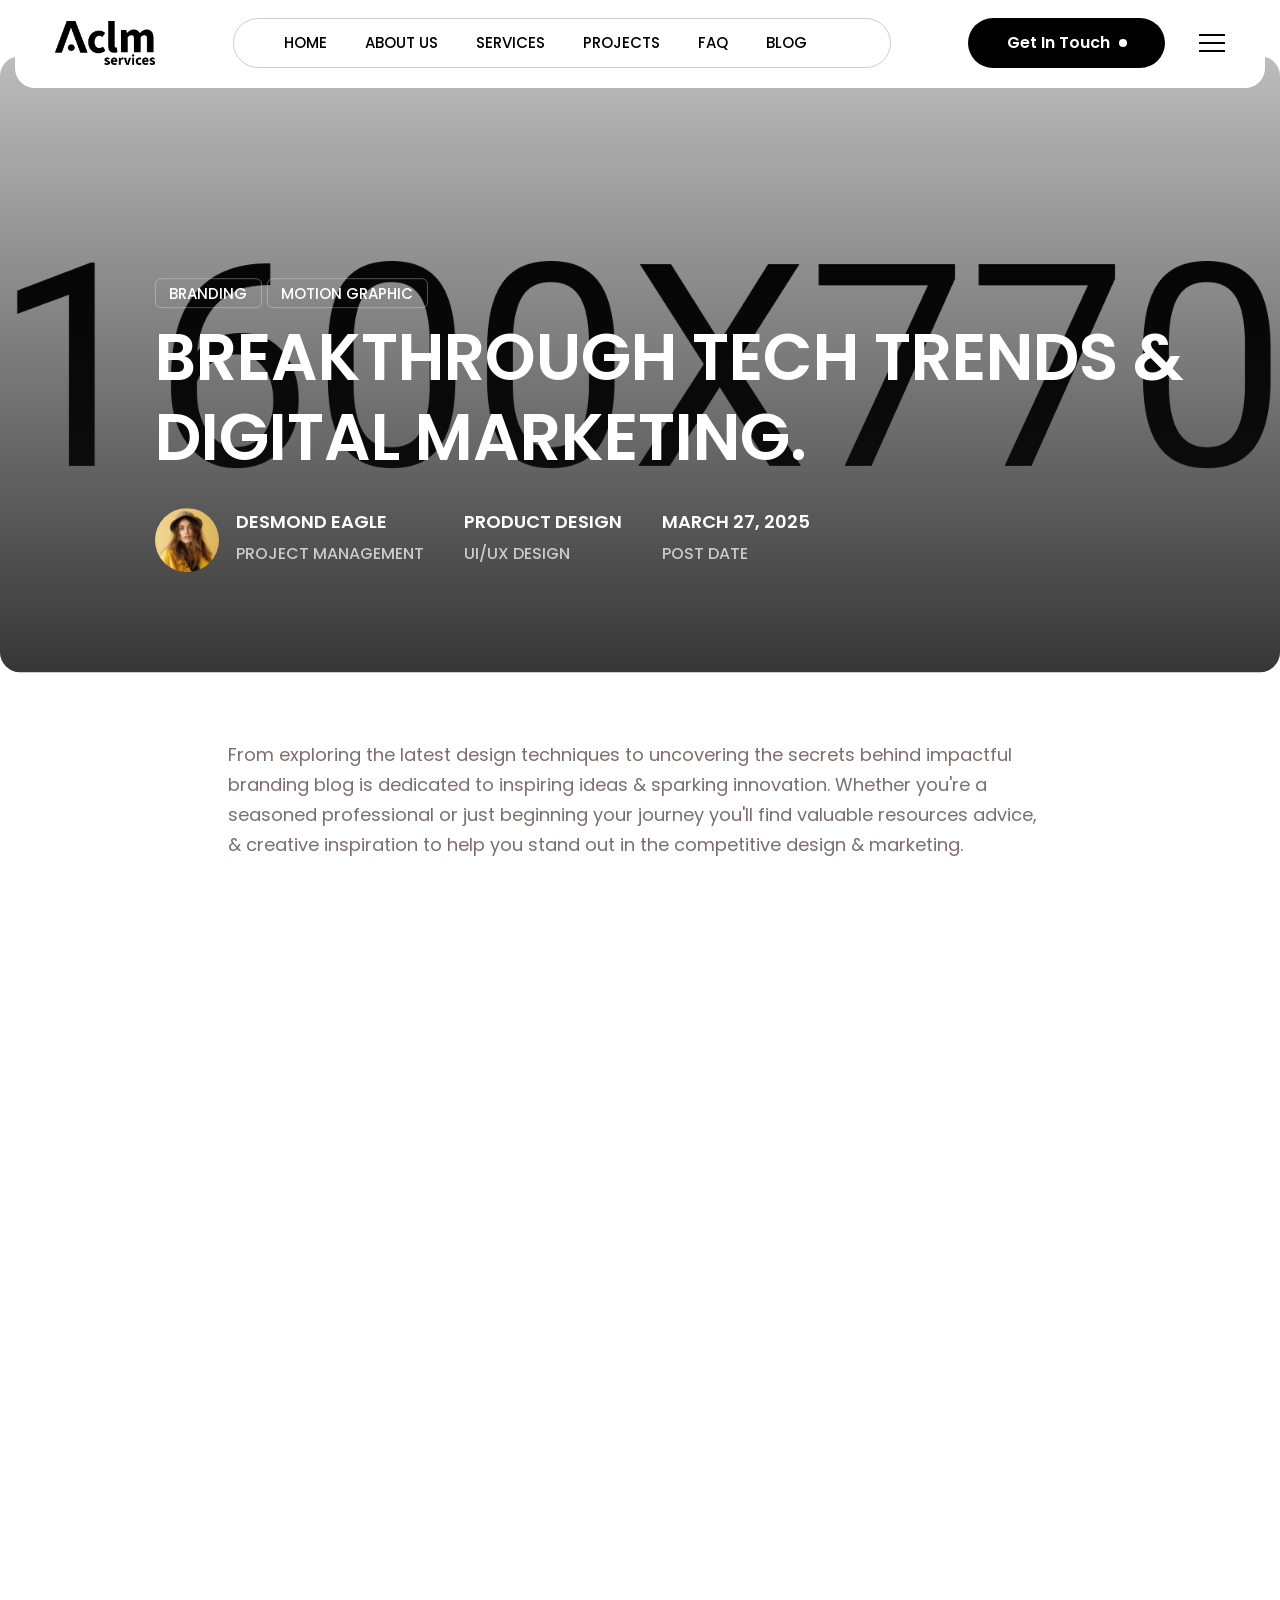
<file: blog-details.html>
<!doctype html>
<html class="no-js" lang="zxx">

 <head>
    <meta charset="utf-8" />
    <meta http-equiv="x-ua-compatible" content="ie=edge" />
    <title>ACLM Services.</title>
    <meta name="description" content="" />
    <meta name="author" content="Deepanshu_Chauhan" />
    <meta name="viewport" content="width=device-width, initial-scale=1" />
    <!-- Place favicon.ico in the root directory -->
    <link
      rel="shortcut icon"
      type="image/x-icon"
      href="assets/imgs/logo/ALCM_A_logo.png"
    />
    <link rel="preconnect" href="https://fonts.googleapis.com" />
    <link rel="preconnect" href="https://fonts.gstatic.com" />
    <link
      href="https://fonts.googleapis.com/css2?family=Sofia&display=swap"
      rel="stylesheet"
    />
    <!-- CSS here -->
    <link rel="stylesheet" href="assets/css/vendor/bootstrap.min.css" />
    <link rel="stylesheet" href="assets/css/vendor/animate.min.css" />
    <link rel="stylesheet" href="assets/css/vendor/odometer.min.css" />
    <link rel="stylesheet" href="assets/css/plugins/swiper.min.css" />
    <link rel="stylesheet" href="assets/css/vendor/magnific-popup.css" />
    <link rel="stylesheet" href="assets/css/vendor/fontawesome-pro.css" />
    <link rel="stylesheet" href="assets/css/vendor/spacing.css" />
    <link rel="stylesheet" href="assets/css/vendor/custom-font.css" />
    <link rel="stylesheet" href="assets/css/main.css" />
    <link rel="stylesheet" href="./assets/css/content.css">
  </head>

  <body>


<!-- preloader start -->
<div id="preloader">
    <div class="preloader-close">x</div>
    <div class="sk-three-bounce">
        <div class="sk-child sk-bounce1"></div>
        <div class="sk-child sk-bounce2"></div>
        <div class="sk-child sk-bounce3"></div>
    </div>
</div>
<!-- preloader start -->

<!-- Backtotop start -->
<div class="backtotop-wrap cursor-pointer">
    <svg class="backtotop-circle svg-content" width="100%" height="100%" viewBox="-1 -1 102 102">
        <path d="M50,1 a49,49 0 0,1 0,98 a49,49 0 0,1 0,-98" />
    </svg>
</div>
<!-- Backtotop end -->

<!-- Offcanvas area start -->
<div class="fix">
    <div class="offcanvas__area">
        <div class="offcanvas__wrapper">
            <div class="offcanvas__content">
                <div class="offcanvas__top d-flex justify-content-between align-items-center">
                    <div class="offcanvas__logo">
                        <a href="index.html">
                            <img src="assets/imgs/icon/ACLM_services_white.png" alt="logo not found">
                        </a>
                    </div>
                    <div class="offcanvas__close">
                        <button class="offcanvas-close-icon animation--flip">
                                <span class="offcanvas-m-lines">
                              <span class="offcanvas-m-line line--1"></span><span class="offcanvas-m-line line--2"></span><span class="offcanvas-m-line line--3"></span>
                                </span>
                        </button>
                    </div>
                </div>
                <div class="mobile-menu fix"></div>
                <div class="offcanvas__social">
                    <h3 class="offcanvas__title mb-20">Subscribe & Follow</h3>
                    <ul>
                        <li><a href="https://www.facebook.com/"><i class="fab fa-facebook-f"></i></a></li>
                        <li><a href="https://pinterest.com/"><i class="fa-brands fa-pinterest-p"></i></a></li>
                        <li><a href="https://youtube.com/"><i class="fab fa-youtube"></i></a></li>
                        <li><a href="https://linkedin.com/"><i class="fab fa-linkedin"></i></a></li>
                    </ul>
                </div>
            </div>
        </div>
    </div>
</div>
<div class="offcanvas__overlay"></div>
<div class="offcanvas__overlay-white"></div>
<!-- Offcanvas area start -->

<!-- Header area start -->
<header>
    <div id="header-sticky" class="header header-3" style="width: 100vw;">
        <div class="container">
            <div class="mega__menu-wrapper p-relative">
                <div class="header__main header-3__main">
                    <div class="header__left">
                        <div class="header__logo">
                            <a href="index.html">
                                <div class="logo">
                                    <img src="assets/imgs/icon/ACLM_services_black.png" alt="logo not found" style="width: 100px; height: auto;">
                                </div>
                            </a>
                        </div>
                    </div>
                    <div class="header__middle header-3__middle">
                        <div class="mean__menu-wrapper d-none d-xl-block">
                            <div class="main-menu main-menu-3">
                                <nav id="mobile-menu">
                                    <ul>
                                         <li class="active"><a href="index.html">Home</a></li>
                                        <!-- <li class="has-dropdown active">
                                            <a href="javascript:void(0)">Home</a>
                                            <ul class="submenu">
                                                <li class="active"><a href="index.html">Creative Agency</a></li>
                                                <li><a href="index-2.html">Branding</a></li>
                                            </ul>
                                        </li> -->
                                         <li><a href="about-us.html">About us</a></li>
                                         <li><a href="service.html">Services</a></li>                                         
                                         <li><a href="project.html">projects</a></li>
                                         <li><a href="faq.html">faq</a></li>
                                         <li><a href="blog.html">blog</a></li>
                                        <!-- <li class="has-dropdown ">
                                            <a href="javascript:void(0)">Page</a>
                                            <ul class="submenu">
                                                <li><a href="about-us.html">About us</a></li>
                                                <li><a href="team.html">team</a></li>
                                                <li><a href="team-details.html">team-details</a></li>
                                                <li><a href="service.html">Service</a></li>
                                                <li><a href="service-details.html">Service Details</a></li>
                                                <li><a href="faq.html">faq</a></li>
                                                <li><a href="career.html">career</a></li>
                                                <li><a href="career-details.html">career details</a></li>
                                                <li><a href="404.html">404 Page</a></li>
                                            </ul>
                                        </li> -->
                                        <!-- <li class="has-dropdown">
                                            <a href="project.html">project</a>
                                            <ul class="submenu">
                                                <li><a href="project.html">project</a></li>
                                                <li><a href="project-details.html">project details</a></li>
                                            </ul>
                                        </li> -->
                                        <!-- <li class="has-dropdown">
                                            <a href="blog.html">blog</a>
                                            <ul class="submenu">
                                                <li><a href="blog.html">blog grid</a></li>
                                                <li><a href="blog-list.html">blog list</a></li>
                                                <li><a href="blog-details.html">blog details</a></li>
                                            </ul>
                                        </li> -->
                                        <!-- <li>
                                            <a href="contact.html">Contact</a>
                                        </li> -->
                                    </ul>
                                </nav>
                            </div>
                        </div>
                    </div>
                    <div class="header__right header-3__right">
                        <div class="header__action d-flex align-items-center">
                            <div class="header__btn-wrap d-none d-sm-inline-flex">
                                <a href="contact.html" class="rr-btn before-btn">Get in Touch</a>
                            </div>
                            <div class="header__hamburger ml-10 ml-lg-0 ml-md-0 ml-sm-0 ml-xs-0">
                                <div class="sidebar__toggle">
                                    <button class="bar-icon">
                                        <span></span>
                                        <span></span>
                                        <span></span>
                                    </button>
                                </div>
                            </div>
                        </div>
                    </div>
                </div>
            </div>
        </div>
    </div>
</header>

<div id="popup-search-box">
    <div class="box-inner-wrap d-flex align-items-center">
        <form id="form" action="#" method="get" role="search">
            <input id="popup-search" type="text" name="s" placeholder="Type keywords here...">
        </form>
        <div class="search-close"><i class="fa-sharp fa-regular fa-xmark"></i></div>
    </div>
</div>
<!-- Header area end -->

<!-- Body main wrapper start -->
 <div id="smooth-wrapper">
    <div id="smooth-content">
        <main>
            
            <section class="blog-breadcrumb__area blog-breadcrumb body-bg">
                <div class="blog-breadcrumb__wrapper">
                    <div class="blog-breadcrumb__thumb">
                        <img src="assets/imgs/images/breadcrumb-thumb-01.jpg" alt="image not found">
                    </div>
                    <div class="blog-breadcrumb__content">
                        <div class="blog-breadcrumb__list">
                            <span>Branding</span>
                            <span>Motion graphic</span>
                        </div>
                        <h3 class="blog-breadcrumb__title">Breakthrough Tech Trends
                        & Digital Marketing.</h3>
                        <div class="blog-breadcrumb__author">
                            <div class="blog-breadcrumb__author__thumb">
                                <img src="assets/imgs/images/author-04.jpg" alt="image not found">
                            </div>
                            <div class="blog-breadcrumb__author__text">
                                <div>
                                    <h3 class="blog-breadcrumb__author__title">Desmond Eagle</h3>
                                    <span class="blog-breadcrumb__author__position">Project Management</span>
                                </div>
                                <div>
                                    <h3 class="blog-breadcrumb__author__title">Product Design</h3>
                                    <span class="blog-breadcrumb__author__position">Ui/ux design</span>
                                </div>
                                <div>
                                    <h3 class="blog-breadcrumb__author__title">March 27, 2025</h3>
                                    <span class="blog-breadcrumb__author__position">Post date</span>
                                </div>
                            </div>
                        </div>
                    </div>
                </div>
            </section>

            <!-- blogpost-details -->
            <section class="blogpost11__area body-bg section-space-bottom">
                <div class="container">
                    <div class="row d-flex align-items-center justify-content-center">
                        <div class="col-lg-8 col-md-12">
                                <article class="blogpost11__wrap">
                                    <div class="blogpost11__content">
                                        <div class="blogpost11__content-text">
                                            <p>From exploring the latest design techniques to uncovering the secrets behind impactful branding blog is dedicated to inspiring ideas & sparking innovation. Whether you're a seasoned professional or just beginning your journey you'll find valuable resources advice, & creative inspiration to help you stand out in the competitive design & marketing.</p>
                                        </div>
                                        <div class="blogpost11__content-sketching">
                                            <h4 class="blog-details-title">Planning & sketching.</h4>
                                            <p>Our passion lies in creating meaningful connections between brands and their audiences through innovative design thoughtful branding, impactful marketing solutions. team experts who thrive on collaboration and creativity, we bring ideas to life and transform them into powerful brand experiences.</p>
                                        </div>
                                        <div class="blogpost11__content-code-post">
                                            <div class="object">
                                                <img src="assets/imgs/icon/blog-details11-qoute-img-1.png" alt="img not found">
                                            </div>
                                            <div class="content">
                                                <p>"Crafted with a rich leather lining, bold toe details sleek
                                                    side cuts, & a polished, sophisticated finish that radiates
                                                    luxury and style."</p>
                                                <div class="author">
                                                    <span>Desmond Eagle</span>
                                                </div>
                                            </div>
                                        </div>
                                        <div class="blogpost11__thumb">
                                            <img src="assets/imgs/blog/blog-details11-img-1.png" alt="img not found">
                                        </div>
                                        <div class="blogpost11__content-item">
                                            <div class="content">
                                                <h3 class="title">Creative Agency Life.</h3>
                                                <p>Our passion lies in creating meaningful connections between brands and their audiences through innovative design thoughtful branding, impactful marketing solutions. team experts who thrive on collaboration and creativity, we bring ideas to life and transform them into powerful brand experiences.</p>
                                            </div>
                                        </div>
                                        <div class="blogpost11__content-item">
                                            <div class="contents">
                                                <h4 class="titles">Digital & Consulting.</h4>
                                                <p>brand experiences. From building memorable visual identities to executing data-driven campaigns, we blend creativity with strategy to help businesses stand out in a competitive market. At the core of everything we do is a commitment to excellence, collaboration, and delivering results that matter. Let us help you shape your story, connect with your audience, and create a brand that thrives.</p>
                                            </div>                
                                            <div class="blogpost11__content-list-wrap">
                                                <div class="list">
                                                    <ul>
                                                        <li>+ Email Marketing</li>
                                                        <li>+ Product Marketing</li>
                                                        <li>+ Brand Strategy</li>
                                                    </ul>
                                                </div>
                                                <div class="list">
                                                    <ul>
                                                        <li>+ Front End Development</li>
                                                        <li>+ JavaScript</li>
                                                        <li>+ Flutter Framework</li>
                                                    </ul>
                                                </div>
                                            </div>
                                        </div>
                                        <div class="blogpost11__tag-wrapper">
                                            <div class="postbox-tag">
                                                <span>Tags:</span>
                                                <a href="blog-details.html">Branding</a>
                                                <a href="blog-details.html">UI/UX</a>
                                                <a href="blog-details.html">Motion graphic</a>
                                            </div>
                                            <div class="postbox-social">
                                                <a href="#"><i class="fa-brands fa-facebook-f"></i></a>
                                                <a href="#" class="brand1"><i class="fa-brands fa-instagram"></i></a>
                                                <a href="#" class="brand2"><i class="fa-brands fa-pinterest"></i></a>
                                                <a href="#"><i class="fa-brands fa-linkedin-in"></i></a>
                                            </div>
                                        </div>
                                        <div class="blogpost11__form-box">
                                            <h4 class="comment-title">Leave a Comment</h4>
                                            <form action="#">
                                                <div class="commets-wrap">
                                                    <input type="text" placeholder="Name *">
                                                    <input type="email" placeholder="E-mail *">
                                                </div>
                                                <input type="text" placeholder="Website *">
                                                <textarea name="comment" id="text" placeholder="Your Comment Here..."></textarea>
                                                <div class="form-check">
                                                    <input type="checkbox">
                                                    <label>Save my name, email, & website in this browser for the next time I comment.</label>
                                                </div>
                                                <button type="submit" class="title-btn rr-btn btn-transparent mt-15"><span><i class="fa-regular fa-arrow-right"></i></span>Send a message</button>
                                            </form>
                                        </div>
                                    </div>
                                </article>
                        </div>
                    </div>
                </div>
            </section>

            <section class="blog1__area blog-details-title body-bg section-space-bottom">
                <div class="container">
                    <div class="section__title-wrapper hero">
                        <h2 class="section__title-wrapper-title _split_text">Related articles</h2>
                    </div>
                    <div class="row mb-minus-30">
                        <div class="col-lg-4 col-md-6">
                            <div class="blog1__item mb-30">
                                <div class="blog1__item-thumb return">
                                    <a href="blog-details.html"><img src="assets/imgs/blog/blog1-img-1.png" alt="img not found"></a>
                                </div>
                                <div class="blog1__item-content">
                                    <div class="blog1__item-category">
                                        <ul>
                                            <li><a href="blog-details.html">Ui/ux design</a></li>
                                        </ul>
                                    </div> 
                                    <h4 class="blog1__item-title"><a href="blog-details.html">Breakthrough Tech Trends
                                        in Digital Marketing.</a>
                                    </h4>
                                    <div class="blog1__item-content-border"></div>
                                    <div class="blog1__item-meta d-flex align-items-center justify-content-between">
                                        <ul>
                                            <li><i class="fa-light fa-clock"></i>March 27, 2024</li>
                                        </ul>
                                        <a href="blog-details.html"><i class="fa-regular fa-arrow-right"></i></a>
                                    </div>
                                </div>
                            </div>
                        </div>
                        <div class="col-lg-4 col-md-6">
                            <div class="blog1__item mb-30">
                                <div class="blog1__item-thumb return">
                                    <a href="blog-details.html"><img src="assets/imgs/blog/blog1-img-2.png" alt="img not found"></a>
                                </div>
                                <div class="blog1__item-category">
                                    <ul>
                                        <li><a href="blog-details.html">branding</a></li>
                                    </ul>
                                </div> 
                                <h4 class="blog1__item-title"><a href="blog-details.html">The Creative Path to Iconic
                                    Branding.</a></h4>
                                    <div class="blog1__item-content-border"></div>
                                <div class="blog1__item-meta d-flex align-items-center justify-content-between">
                                    <ul>
                                        <li><i class="fa-light fa-clock"></i>June 18, 2024</li>
                                    </ul>
                                    <a href="blog-details.html"><i class="fa-regular fa-arrow-right"></i></a>
                                </div>
                            </div>
                        </div>
                        <div class="col-lg-4 col-md-6">
                            <div class="blog1__item mb-30">
                                <div class="blog1__item-thumb return">
                                    <a href="blog-details.html"><img src="assets/imgs/blog/blog1-img-3.png" alt="img not found"></a>
                                </div>
                                <div class="blog1__item-category">
                                    <ul>
                                        <li><a href="blog-details.html">Packaging</a></li>
                                    </ul>
                                </div> 
                                <h4 class="blog1__item-title"><a href="blog-details.html">Top Crypto Thought Leaders
                                    in Hong Kong.</a></h4>
                                    <div class="blog1__item-content-border"></div>
                                <div class="blog1__item-meta d-flex align-items-center justify-content-between">
                                    <ul>
                                        <li><i class="fa-light fa-clock"></i>April 23, 2024</li>
                                    </ul>
                                    <a href="blog-details.html"><i class="fa-regular fa-arrow-right"></i></a>
                                </div>
                            </div>
                        </div>
                    </div>
                </div>
            </section>
        </main>
        <!-- Footer area start -->
        <footer>
          <section class="footer heading-bg overflow-hidden p-relative z-1">
            <div class="container">
              <div class="footer-top">
                <div class="footer-top-footer-title hero">
                  <h2 class="top-title _split_text">Beyond</h2>
                  <p class="dec rr_title_anim">
                    At ACLM, we’re not just building brands,<br />
                    we’re creating experiences, crafting stories,<br />
                    and pushing boundaries…
                  </p>
                </div>
                <div class="hero">
                  <h4 class="title _split_text">All possibilities</h4>
                </div>
              </div>
              <div class="row footer__wrap p-relative">
                <div class="col-lg-4 col-md-6">
                  <div class="footer__widget">
                    <div class="footer__logo mb-20">
                      <a href="index.html">
                        <img
                          src="assets/imgs/icon/ACLM_services_white.png"
                          alt="logo not found"
                          style="width: 100px"
                        />
                      </a>
                    </div>
                    <div class="footer__content">
                      <p class="dec">
                        M4 Heston m4 motor service area, Phoenix <br />
                        TW5 9NB, United Kingdom
                      </p>
                    </div>
                    <div class="footer__info">
                      <a href="tel:234574328254">(+234) 574-328-254</a>
                      <a href="mailto:example778@gmail.com"
                        >example778@gmail.com</a
                      >
                    </div>
                  </div>
                </div>
                <div class="col-lg-2 col-md-6 col-sm-6">
                  <div class="footer__widget footer__widget-2th-left">
                    <div
                      class="footer__widget-title mb-30 mb-md-10 mb-sm-10 mb-xs-10"
                    >
                      <h4 class="mt-md-0">Services</h4>
                    </div>
                    <div class="footer__link">
                      <ul>
                        <li>
                          <a href="service.html"
                            ><i class="fa-solid fa-period"></i> Marketing</a
                          >
                        </li>
                        <li>
                          <a href="service.html"
                            ><i class="fa-solid fa-period"></i>Design</a
                          >
                        </li>
                        <li>
                          <a href="service.html"
                            ><i class="fa-solid fa-period"></i> Music</a
                          >
                        </li>
                        <li>
                          <a href="service.html"
                            ><i class="fa-solid fa-period"></i> Tech</a
                          >
                        </li>
                      </ul>
                    </div>
                  </div>
                </div>
                <div class="col-lg-2 col-md-6 col-sm-6">
                  <div class="footer__widget footer__widget-3th-left">
                    <div
                      class="footer__widget-title mb-30 mb-md-10 mb-sm-10 mb-xs-10"
                    >
                      <h4>Support</h4>
                    </div>
                    <div class="footer__link">
                      <ul>
                        <li>
                          <a href="about-us.html"
                            ><i class="fa-solid fa-period"></i> Style guide</a
                          >
                        </li>
                        <li>
                          <a href="contact.html"
                            ><i class="fa-solid fa-period"></i> License</a
                          >
                        </li>
                        <li>
                          <a href="service-details.html"
                            ><i class="fa-solid fa-period"></i> Changelog</a
                          >
                        </li>
                        <li>
                          <a href="404.html"
                            ><i class="fa-solid fa-period"></i> 404 Error</a
                          >
                        </li>
                        <li>
                          <a href="service.html"
                            ><i class="fa-solid fa-period"></i> Changelog</a
                          >
                        </li>
                      </ul>
                    </div>
                  </div>
                </div>
                <div class="col-lg-4 col-md-6 col-sm-6">
                  <div class="footer__widget footer__widget-4th-left">
                    <div
                      class="footer__widget-title mb-35 mb-md-20 mb-sm-20 mb-xs-20"
                    >
                      <h4>Newsletter</h4>
                    </div>
                    <p class="dec">
                      Don’t miss out—join now for promotions & deals.
                    </p>
                    <div class="footer__subscribe">
                      <div class="footer-form">
                        <form action="#" class="rr-subscribe-form">
                          <input
                            class="form-control"
                            type="email"
                            name="email"
                            placeholder="Enter your email"
                          />
                          <input
                            type="hidden"
                            name="action"
                            value="mailchimpsubscribe"
                          />
                          <button class="submit">Subscribe</button>
                          <div class="clearfix"></div>
                          <input
                            type="checkbox"
                            class="form-check-input"
                            id="agree"
                          />
                          <label class="form-check-label" for="agree"
                            >I here by accept all terms & conditions.</label
                          >
                        </form>
                      </div>
                    </div>
                  </div>
                </div>
              </div>
            </div>
            <div class="footer__bottom-wrapper">
              <div class="container">
                <div class="footer__bottom">
                  <div class="footer__copyright">
                    <p>
                      © 2025 ACLM. All Rights Reserved.
                    </p>
                  </div>
                  <div class="footer__copyright-menu">
                    <ul>
                      <li><a href="#">LinkedIn</a></li>
                      <li><a href="#">Facebook</a></li>
                      <li><a href="#">Twitter</a></li>
                    </ul>
                  </div>
                </div>
              </div>
            </div>
          </section>
        </footer>
        <!-- Footer area end -->
    </div>
</div>
<div id="scroll-percentage"><span id="scroll-percentage-value"></span></div>




<!-- JS here -->
<script src="assets/js/vendor/jquery-3.7.1.min.js"></script>
<script src="assets/js/vendor/chroma.min.js"></script>
<script src="assets/js/plugins/waypoints.min.js"></script>
<script src="assets/js/vendor/bootstrap.bundle.min.js"></script>
<script src="assets/js/plugins/meanmenu.min.js"></script>
<script src="assets/js/plugins/swiper.min.js"></script>
<script src="assets/js/plugins/gsap.js"></script>
<script src="assets/js/plugins/ScrollSmoother.js"></script>
<script src="assets/js/plugins/ScrollToPlugin.js"></script>
<script src="assets/js/plugins/ScrollTrigger.js"></script>
<script src="assets/js/plugins/SplitText.js"></script>
<script src="assets/js/plugins/wow.js"></script>
<script src="assets/js/vendor/magnific-popup.min.js"></script>
<script src="assets/js/vendor/type.js"></script>
<script src="assets/js/vendor/vanilla-tilt.js"></script>
<script src="assets/js/plugins/nice-select.min.js"></script>
<script src="assets/js/vendor/odometer.min.js"></script>
<script src="assets/js/vendor/jarallax.min.js"></script>
<script src="assets/js/vendor/jquery-ui.min.js"></script>
<script src="assets/js/vendor/jquery.counterup.min.js"></script>
<script src="assets/js/plugins/parallax-scroll.js"></script>
<script src="assets/js/plugins/jquery.countdown.min.js"></script>
<script src="assets/js/plugins/isotope-docs.min.js"></script>
<script src="assets/js/vendor/ajax-form.js"></script>
<script src="assets/js/main.js"></script>
</body>

</html>
</file>
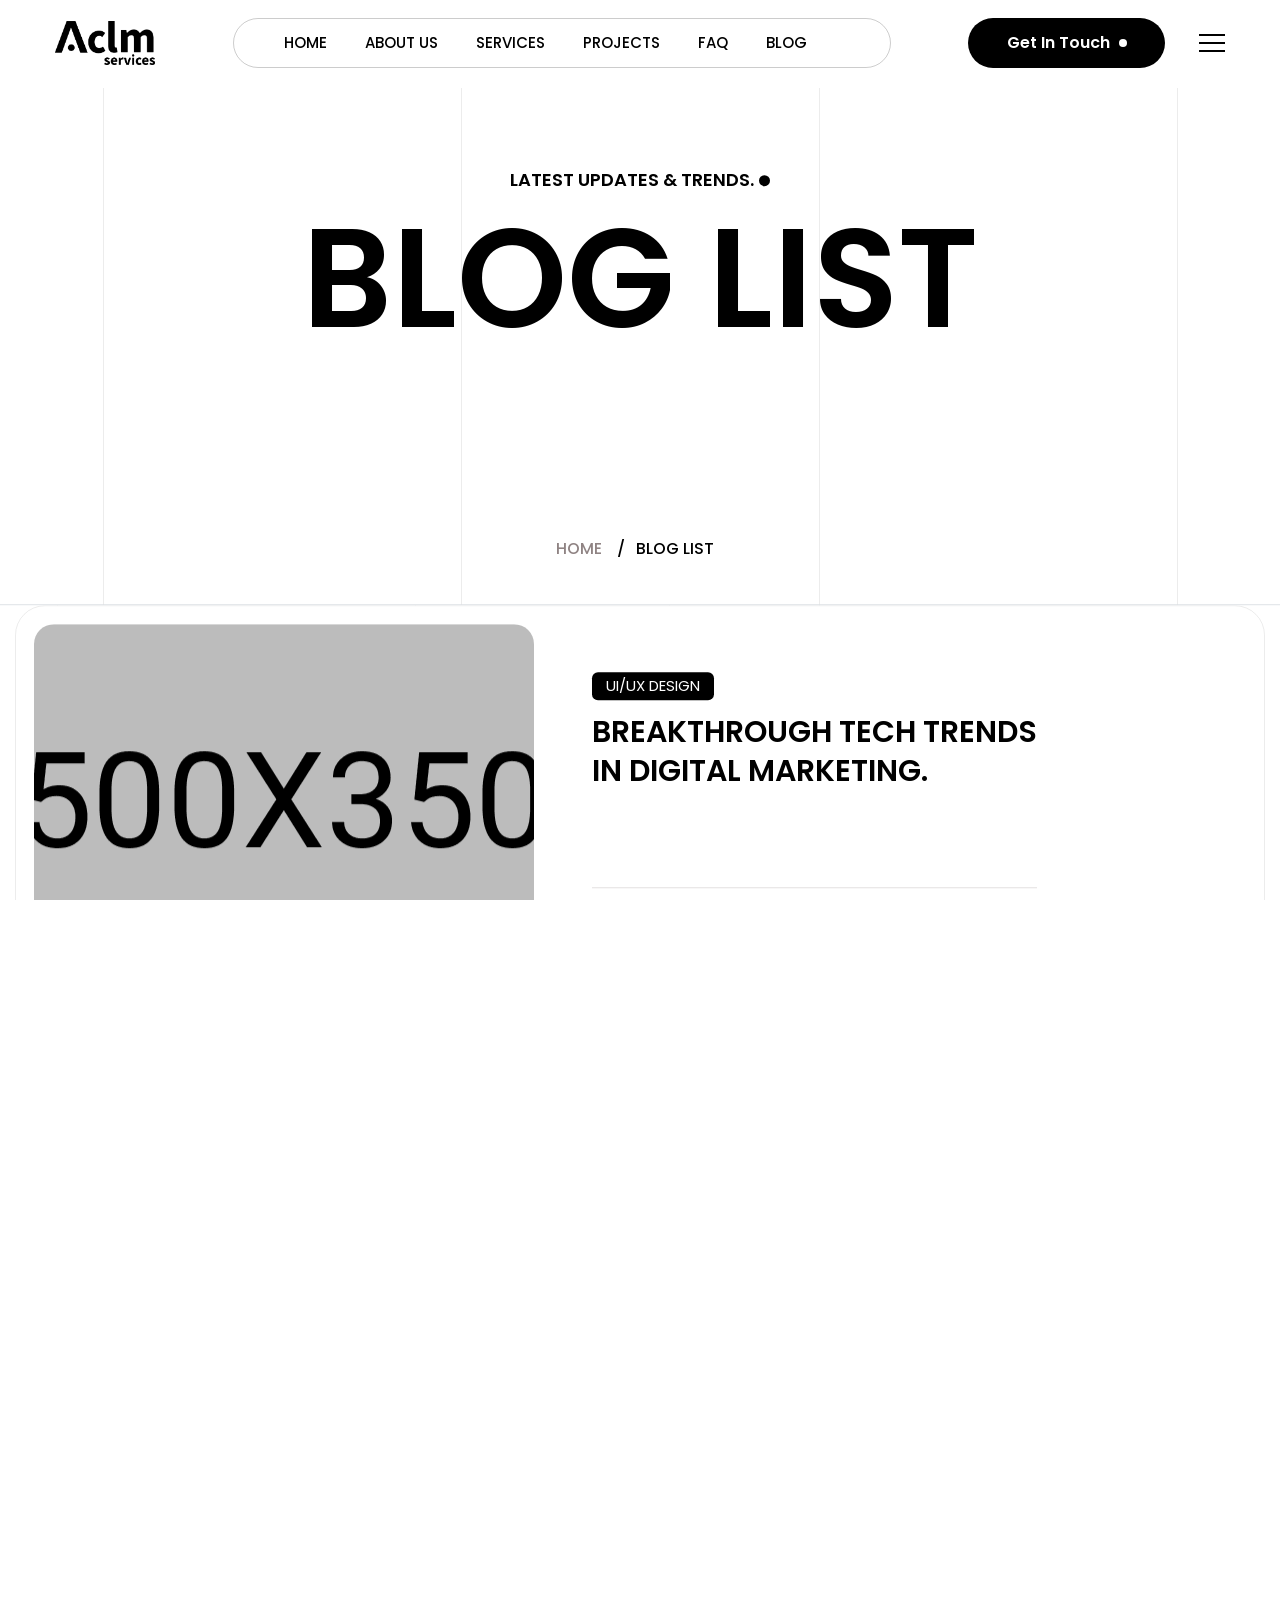
<file: blog-list.html>
<!doctype html>
<html class="no-js" lang="zxx">

<head>
    <meta charset="utf-8">
    <meta http-equiv="x-ua-compatible" content="ie=edge">
    <title>Faizen - Digital Agency HTML Template.</title>
    <meta name="description" content="">
    <meta name="author" content="soukhinkhan">
    <meta name="viewport" content="width=device-width, initial-scale=1">
    <!-- Place favicon.ico in the root directory -->
    <link rel="shortcut icon" type="image/x-icon" href="assets/imgs/logo/favicon.png">
    <link rel="preconnect" href="https://fonts.googleapis.com">
    <link rel="preconnect" href="https://fonts.gstatic.com">
    <link href="https://fonts.googleapis.com/css2?family=Sofia&display=swap" rel="stylesheet">
    <!-- CSS here -->
    <link rel="stylesheet" href="assets/css/vendor/bootstrap.min.css">
    <link rel="stylesheet" href="assets/css/vendor/animate.min.css">
    <link rel="stylesheet" href="assets/css/vendor/odometer.min.css">
    <link rel="stylesheet" href="assets/css/plugins/swiper.min.css">
    <link rel="stylesheet" href="assets/css/vendor/magnific-popup.css">
    <link rel="stylesheet" href="assets/css/vendor/fontawesome-pro.css"> 
    <link rel="stylesheet" href="assets/css/vendor/spacing.css">
    <link rel="stylesheet" href="assets/css/vendor/custom-font.css">
    <link rel="stylesheet" href="assets/css/main.css">
</head>


<body>


<!-- preloader start -->
<div id="preloader">
    <div class="preloader-close">x</div>
    <div class="sk-three-bounce">
        <div class="sk-child sk-bounce1"></div>
        <div class="sk-child sk-bounce2"></div>
        <div class="sk-child sk-bounce3"></div>
    </div>
</div>
<!-- preloader start -->

<!-- Backtotop start -->
<div class="backtotop-wrap cursor-pointer">
    <svg class="backtotop-circle svg-content" width="100%" height="100%" viewBox="-1 -1 102 102">
        <path d="M50,1 a49,49 0 0,1 0,98 a49,49 0 0,1 0,-98" />
    </svg>
</div>
<!-- Backtotop end -->

<!-- Offcanvas area start -->
<div class="fix">
    <div class="offcanvas__area">
        <div class="offcanvas__wrapper">
            <div class="offcanvas__content">
                <div class="offcanvas__top d-flex justify-content-between align-items-center">
                    <div class="offcanvas__logo">
                        <a href="index.html">
                            <img src="assets/imgs/logo/logo-2.png" alt="logo not found">
                        </a>
                    </div>
                    <div class="offcanvas__close">
                        <button class="offcanvas-close-icon animation--flip">
                                <span class="offcanvas-m-lines">
                              <span class="offcanvas-m-line line--1"></span><span class="offcanvas-m-line line--2"></span><span class="offcanvas-m-line line--3"></span>
                                </span>
                        </button>
                    </div>
                </div>
                <div class="mobile-menu fix"></div>
                <div class="offcanvas__social">
                    <h3 class="offcanvas__title mb-20">Subscribe & Follow</h3>
                    <ul>
                        <li><a href="https://www.facebook.com/"><i class="fab fa-facebook-f"></i></a></li>
                        <li><a href="https://pinterest.com/"><i class="fa-brands fa-pinterest-p"></i></a></li>
                        <li><a href="https://youtube.com/"><i class="fab fa-youtube"></i></a></li>
                        <li><a href="https://linkedin.com/"><i class="fab fa-linkedin"></i></a></li>
                    </ul>
                </div>
            </div>
        </div>
    </div>
</div>
<div class="offcanvas__overlay"></div>
<div class="offcanvas__overlay-white"></div>
<!-- Offcanvas area start -->

<!-- Header area start -->
<header>
    <div id="header-sticky" class="header header-3" style="width: 100vw;">
        <div class="container">
            <div class="mega__menu-wrapper p-relative">
                <div class="header__main header-3__main">
                    <div class="header__left">
                        <div class="header__logo">
                            <a href="index.html">
                                <div class="logo">
                                    <img src="assets/imgs/icon/ACLM_services_black.png" alt="logo not found" style="width: 100px; height: auto;">
                                </div>
                            </a>
                        </div>
                    </div>
                    <div class="header__middle header-3__middle">
                        <div class="mean__menu-wrapper d-none d-xl-block">
                            <div class="main-menu main-menu-3">
                                <nav id="mobile-menu">
                                    <ul>
                                         <li class="active"><a href="index.html">Home</a></li>
                                        <!-- <li class="has-dropdown active">
                                            <a href="javascript:void(0)">Home</a>
                                            <ul class="submenu">
                                                <li class="active"><a href="index.html">Creative Agency</a></li>
                                                <li><a href="index-2.html">Branding</a></li>
                                            </ul>
                                        </li> -->
                                         <li><a href="about-us.html">About us</a></li>
                                         <li><a href="service.html">Services</a></li>                                         
                                         <li><a href="project.html">projects</a></li>
                                         <li><a href="faq.html">faq</a></li>
                                         <li><a href="blog.html">blog</a></li>
                                        <!-- <li class="has-dropdown ">
                                            <a href="javascript:void(0)">Page</a>
                                            <ul class="submenu">
                                                <li><a href="about-us.html">About us</a></li>
                                                <li><a href="team.html">team</a></li>
                                                <li><a href="team-details.html">team-details</a></li>
                                                <li><a href="service.html">Service</a></li>
                                                <li><a href="service-details.html">Service Details</a></li>
                                                <li><a href="faq.html">faq</a></li>
                                                <li><a href="career.html">career</a></li>
                                                <li><a href="career-details.html">career details</a></li>
                                                <li><a href="404.html">404 Page</a></li>
                                            </ul>
                                        </li> -->
                                        <!-- <li class="has-dropdown">
                                            <a href="project.html">project</a>
                                            <ul class="submenu">
                                                <li><a href="project.html">project</a></li>
                                                <li><a href="project-details.html">project details</a></li>
                                            </ul>
                                        </li> -->
                                        <!-- <li class="has-dropdown">
                                            <a href="blog.html">blog</a>
                                            <ul class="submenu">
                                                <li><a href="blog.html">blog grid</a></li>
                                                <li><a href="blog-list.html">blog list</a></li>
                                                <li><a href="blog-details.html">blog details</a></li>
                                            </ul>
                                        </li> -->
                                        <!-- <li>
                                            <a href="contact.html">Contact</a>
                                        </li> -->
                                    </ul>
                                </nav>
                            </div>
                        </div>
                    </div>
                    <div class="header__right header-3__right">
                        <div class="header__action d-flex align-items-center">
                            <div class="header__btn-wrap d-none d-sm-inline-flex">
                                <a href="contact.html" class="rr-btn before-btn">Get in Touch</a>
                            </div>
                            <div class="header__hamburger ml-10 ml-lg-0 ml-md-0 ml-sm-0 ml-xs-0">
                                <div class="sidebar__toggle">
                                    <button class="bar-icon">
                                        <span></span>
                                        <span></span>
                                        <span></span>
                                    </button>
                                </div>
                            </div>
                        </div>
                    </div>
                </div>
            </div>
        </div>
    </div>
</header>

<div id="popup-search-box">
    <div class="box-inner-wrap d-flex align-items-center">
        <form id="form" action="#" method="get" role="search">
            <input id="popup-search" type="text" name="s" placeholder="Type keywords here...">
        </form>
        <div class="search-close"><i class="fa-sharp fa-regular fa-xmark"></i></div>
    </div>
</div>
<!-- Header area end -->

<!-- Body main wrapper start -->
 <div id="smooth-wrapper">
    <div id="smooth-content">
        <main>
            
            <section class="breadcrumb-section__area breadcrumb-section breadcrumb-section-4 breadcrumb-section__space body-bg border-bottom">
                    <div class="container">
                        <div class="breadcrumb-section__shape__wrap">
                            <div class="breadcrumb-section__border__shape"></div>
                            <div class="breadcrumb-section__border__shape"></div>
                            <div class="breadcrumb-section__border__shape"></div>
                            <div class="breadcrumb-section__border__shape"></div>
                        </div>
                        <div class="breadcrumb-section__text">
                            <span class="breadcrumb-section__subtitle">Latest Updates & Trends.</span>
                            <h3 class="breadcrumb-section__title">Blog list</h3>
                        </div>
                        <div class="breadcrumb__item">
                            <a href="index.html">Home</a>
                            <a href="blog-list.html"><span><span class="clash">/</span> Blog list</span></a>
                        </div>
                    </div>
            </section>

            <!-- blog-list start  -->
            <div class="blog-list__area section-space-top section-space-bottom-160 body-bg">
                <div class="container">
                    <div class="row mb-minus-30">
                        <div class="blog-list__wrap mb-30">
                            <div class="blog-list__thumb">
                                <a href="blog-details.html"><img src="assets/imgs/blog/blog-list-img-1.png" alt="img not found"></a>
                            </div>
                            <div class="blog-list__item">
                                <div class="blog-list__content">
                                    <div class="blog-list__content-tag">
                                        <span>Ui/ux design</span>
                                    </div>
                                    <h3 class="blog-list__title"><a href="blog-details.html">Breakthrough Tech Trends<br>
                                        in Digital Marketing.</a></h3>
                                    <div class="blog-list__content-date d-flex align-items-center justify-content-between">
                                        <span><i class="fa-light fa-clock"></i>March 27, 2024</span>
                                        <div class="arrow">
                                            <a href="blog-details.html"><svg width="25" height="26" viewBox="0 0 25 26" fill="none" xmlns="http://www.w3.org/2000/svg">
                                                <path d="M5.65625 19.6562L19.2327 6.0798" stroke="#453030" stroke-width="2" stroke-linecap="round" stroke-linejoin="round"/>
                                                <path d="M7.92188 6.08008L19.2356 6.08008L19.2356 17.3938" stroke="#453030" stroke-width="2" stroke-linecap="round" stroke-linejoin="round"/>
                                                </svg>
                                                </a>
                                        </div>
                                    </div>
                                </div>
                            </div>
                        </div>
                        <div class="blog-list__wrap mb-30">
                            <div class="blog-list__thumb">
                                <a href="blog-details.html"><img src="assets/imgs/blog/blog-list-img-2.png" alt="img not found"></a>
                            </div>
                            <div class="blog-list__item">
                                <div class="blog-list__content">
                                    <div class="blog-list__content-tag">
                                        <span>Ui/ux design</span>
                                    </div>
                                    <h3 class="blog-list__title"><a href="blog-details.html">The Creative Path to Iconic<br>
                                        Branding.</a></h3>
                                    <div class="blog-list__content-date d-flex align-items-center justify-content-between">
                                        <span><i class="fa-light fa-clock"></i>April 23, 2024</span>
                                        <div class="arrow">
                                            <a href="blog-details.html"><svg width="25" height="26" viewBox="0 0 25 26" fill="none" xmlns="http://www.w3.org/2000/svg">
                                                <path d="M5.65625 19.6562L19.2327 6.0798" stroke="#453030" stroke-width="2" stroke-linecap="round" stroke-linejoin="round"/>
                                                <path d="M7.92188 6.08008L19.2356 6.08008L19.2356 17.3938" stroke="#453030" stroke-width="2" stroke-linecap="round" stroke-linejoin="round"/>
                                                </svg></a>
                                        </div>
                                    </div>
                                </div>
                            </div>
                        </div>
                        <div class="blog-list__wrap mb-30">
                            <div class="blog-list__thumb">
                                <a href="blog-details.html"><img src="assets/imgs/blog/blog-list-img-3.png" alt="img not found"></a>
                            </div>
                            <div class="blog-list__item">
                                <div class="blog-list__content">
                                    <div class="blog-list__content-tag">
                                        <span>Branding</span>
                                    </div>
                                    <h3 class="blog-list__title"><a href="blog-details.html">Top Crypto Thought Leaders<br>
                                        in Hong Kong.</a></h3>
                                    <div class="blog-list__content-date d-flex align-items-center justify-content-between">
                                        <span><i class="fa-light fa-clock"></i>June 18, 2024</span>
                                        <div class="arrow">
                                            <a href="blog-details.html"><svg width="25" height="26" viewBox="0 0 25 26" fill="none" xmlns="http://www.w3.org/2000/svg">
                                                <path d="M5.65625 19.6562L19.2327 6.0798" stroke="#453030" stroke-width="2" stroke-linecap="round" stroke-linejoin="round"/>
                                                <path d="M7.92188 6.08008L19.2356 6.08008L19.2356 17.3938" stroke="#453030" stroke-width="2" stroke-linecap="round" stroke-linejoin="round"/>
                                                </svg></a>
                                        </div>
                                    </div>
                                </div>
                            </div>
                        </div>
                        <div class="blog-list__wrap mb-30">
                            <div class="blog-list__thumb">
                                <a href="blog-details.html"><img src="assets/imgs/blog/blog-list-img-4.png" alt="img not found"></a>
                            </div>
                            <div class="blog-list__item">
                                <div class="blog-list__content">
                                    <div class="blog-list__content-tag">
                                        <span>Packaging</span>
                                    </div>
                                    <h3 class="blog-list__title"><a href="blog-details.html">Breakthrough Tech Trends<br>
                                        in Digital Marketing.</a></h3>
                                    <div class="blog-list__content-date d-flex align-items-center justify-content-between">
                                        <span><i class="fa-light fa-clock"></i>March 27, 2024</span>
                                        <div class="arrow">
                                            <a href="blog-details.html"><svg width="25" height="26" viewBox="0 0 25 26" fill="none" xmlns="http://www.w3.org/2000/svg">
                                                <path d="M5.65625 19.6562L19.2327 6.0798" stroke="#453030" stroke-width="2" stroke-linecap="round" stroke-linejoin="round"/>
                                                <path d="M7.92188 6.08008L19.2356 6.08008L19.2356 17.3938" stroke="#453030" stroke-width="2" stroke-linecap="round" stroke-linejoin="round"/>
                                                </svg></a>
                                        </div>
                                    </div>
                                </div>
                            </div>
                        </div>
                        <div class="blog-list__wrap mb-30">
                            <div class="blog-list__thumb">
                                <a href="blog-details.html"><img src="assets/imgs/blog/blog-list-img-5.png" alt="img not found"></a>
                            </div>
                            <div class="blog-list__item">
                                <div class="blog-list__content">
                                    <div class="blog-list__content-tag">
                                        <span>Developer</span>
                                    </div>
                                    <h3 class="blog-list__title"><a href="blog-details.html">The Creative Path to Iconic<br>
                                        Branding.</a></h3>
                                    <div class="blog-list__content-date d-flex align-items-center justify-content-between">
                                        <span><i class="fa-light fa-clock"></i>October 08, 2024</span>
                                        <div class="arrow">
                                            <a href="blog-details.html"><svg width="25" height="26" viewBox="0 0 25 26" fill="none" xmlns="http://www.w3.org/2000/svg">
                                                <path d="M5.65625 19.6562L19.2327 6.0798" stroke="#453030" stroke-width="2" stroke-linecap="round" stroke-linejoin="round"/>
                                                <path d="M7.92188 6.08008L19.2356 6.08008L19.2356 17.3938" stroke="#453030" stroke-width="2" stroke-linecap="round" stroke-linejoin="round"/>
                                                </svg></a>
                                        </div>
                                    </div>
                                </div>
                            </div>
                        </div>
                        <div class="blog-list__wrap mb-30">
                            <div class="blog-list__thumb">
                                <a href="blog-details.html"><img src="assets/imgs/blog/blog-list-img-6.png" alt="img not found"></a>
                            </div>
                            <div class="blog-list__item">
                                <div class="blog-list__content">
                                    <div class="blog-list__content-tag">
                                        <span>Product</span>
                                    </div>
                                    <h3 class="blog-list__title"><a href="blog-details.html">Breakthrough Tech Trends<br>
                                        in Digital Marketing.</a></h3>
                                    <div class="blog-list__content-date d-flex align-items-center justify-content-between">
                                        <span><i class="fa-light fa-clock"></i>April 21, 2024</span>
                                        <div class="arrow">
                                            <a href="blog-details.html"><svg width="25" height="26" viewBox="0 0 25 26" fill="none" xmlns="http://www.w3.org/2000/svg">
                                                <path d="M5.65625 19.6562L19.2327 6.0798" stroke="#453030" stroke-width="2" stroke-linecap="round" stroke-linejoin="round"/>
                                                <path d="M7.92188 6.08008L19.2356 6.08008L19.2356 17.3938" stroke="#453030" stroke-width="2" stroke-linecap="round" stroke-linejoin="round"/>
                                                </svg></a>
                                        </div>
                                    </div>
                                </div>
                            </div>
                        </div>
                        <div class="blog-list__wrap mb-30">
                            <div class="blog-list__thumb">
                                <a href="blog-details.html"><img src="assets/imgs/blog/blog-list-img-7.png" alt="img not found"></a>
                            </div>
                            <div class="blog-list__item">
                                <div class="blog-list__content">
                                    <div class="blog-list__content-tag">
                                        <span>Ui/ux design</span>
                                    </div>
                                    <h3 class="blog-list__title"><a href="blog-details.html">Breakthrough Tech Trends<br>
                                        in Digital Marketing.</a></h3>
                                    <div class="blog-list__content-date d-flex align-items-center justify-content-between">
                                        <span><i class="fa-light fa-clock"></i>March 27, 2024</span>
                                        <div class="arrow">
                                            <a href="blog-details.html"><svg width="25" height="26" viewBox="0 0 25 26" fill="none" xmlns="http://www.w3.org/2000/svg">
                                                <path d="M5.65625 19.6562L19.2327 6.0798" stroke="#453030" stroke-width="2" stroke-linecap="round" stroke-linejoin="round"/>
                                                <path d="M7.92188 6.08008L19.2356 6.08008L19.2356 17.3938" stroke="#453030" stroke-width="2" stroke-linecap="round" stroke-linejoin="round"/>
                                                </svg></a>
                                        </div>
                                    </div>
                                </div>
                            </div>
                        </div>
                    </div>
                </div>
            </div>

        </main>
        <!-- Footer area start -->
        <footer>
            <section class="footer heading-bg overflow-hidden p-relative z-1">
                <div class="container">
                    <div class="footer-top">
                        <div class="footer-top-footer-title hero">
                            <h2 class="top-title _split_text">Let’s Build</h2>
                            <p class="dec rr_title_anim">Orci natoque penatibus magnis dis parturien <br> mones nasceu mus ornare augue mass lacnia <br> magna commodo Cras nulla.</p>
                        </div>
                        <div class="hero"> 
                            <h2 class="title _split_text">Something Great.</h2>
                        </div>
                    </div>
                    <div class="row footer__wrap p-relative">
                        <div class="col-lg-4 col-md-6">
                            <div class="footer__widget">
                                <div class="footer__logo mb-20">
                                    <a href="index.html">
                                        <img src="assets/imgs/logo/logo-2.png" alt="logo not found">
                                    </a>
                                </div>
                                <div class="footer__content">
                                    <p class="dec">M4 Heston m4 motor service area, Phoenix <br> TW5 9NB, United Kingdom</p>
                                </div>
                                <div class="footer__info">
                                    <a href="tel:234574328254">(+234) 574-328-254</a>
                                    <a href="mailto:example778@gmail.com">example778@gmail.com</a>
                                </div>
                            </div>
                        </div>
                        <div class="col-lg-2 col-md-6 col-sm-6">
                            <div class="footer__widget footer__widget-2th-left">
                                <div class="footer__widget-title mb-30 mb-md-10 mb-sm-10 mb-xs-10">
                                    <h4 class="mt-md-0">Services</h4>
                                </div>
                                <div class="footer__link">
                                    <ul>
                                        <li><a href="service.html"><i class="fa-solid fa-period"></i> UI/UX Design</a></li>
                                        <li><a href="service.html"><i class="fa-solid fa-period"></i> Web Design</a></li>
                                        <li><a href="service.html"><i class="fa-solid fa-period"></i> Branding</a></li>
                                        <li><a href="service.html"><i class="fa-solid fa-period"></i> Web Flow</a></li>
                                        <li><a href="service.html"><i class="fa-solid fa-period"></i> Development</a></li>
                                    </ul>
                                </div>
                            </div>
                        </div>
                        <div class="col-lg-2 col-md-6 col-sm-6">
                            <div class="footer__widget footer__widget-3th-left">
                                <div class="footer__widget-title mb-30 mb-md-10 mb-sm-10 mb-xs-10">
                                    <h4>Support</h4>
                                </div>
                                <div class="footer__link">
                                    <ul>
                                        <li><a href="about-us.html"><i class="fa-solid fa-period"></i> Style guide</a></li>
                                        <li><a href="contact.html"><i class="fa-solid fa-period"></i> License</a> </li>
                                        <li><a href="service-details.html"><i class="fa-solid fa-period"></i> Changelog</a></li>
                                        <li><a href="404.html"><i class="fa-solid fa-period"></i> 404 Error</a></li>
                                        <li><a href="service.html"><i class="fa-solid fa-period"></i> Changelog</a></li>
                                    </ul>
                                </div>
                            </div>
                        </div>
                        <div class="col-lg-4 col-md-6 col-sm-6">
                            <div class="footer__widget footer__widget-4th-left">
                                <div class="footer__widget-title mb-35 mb-md-20 mb-sm-20 mb-xs-20">
                                    <h4>Newsletter</h4>
                                </div>
                                <p class="dec">Don’t miss out—join now for promotions & deals.</p>
                                <div class="footer__subscribe">
                                    <div class="footer-form">
                                        <form action="#" class="rr-subscribe-form">
                                            <input class="form-control" type="email" name="email" placeholder="Enter your email">
                                            <input type="hidden" name="action" value="mailchimpsubscribe">
                                            <button class="submit">Subscribe</button>
                                            <div class="clearfix"></div>
                                            <input type="checkbox" class="form-check-input" id="agree">
                                            <label class="form-check-label" for="agree">I here by accept all terms & conditions.</label>
                                        </form>
                                    </div>
                                </div>
                            </div>
                        </div>
                    </div>
                </div>
                <div class="footer__bottom-wrapper">
                    <div class="container">
                        <div class="footer__bottom">
                            <div class="footer__copyright">
                                <p>© 2025 Faizen. All Rights Reserved. <a href="http://rrdevs.net">RRDevs</a></p>
                            </div>
                            <div class="footer__copyright-menu">
                                <ul>
                                    <li><a href="#">LinkedIn</a></li> 
                                    <li><a href="#">Facebook</a></li> 
                                    <li><a href="#">Twitter</a></li>
                                </ul>
                            </div>
                        </div>
                    </div>
                </div>
            </section>
        </footer>
        <!-- Footer area end -->
    </div>
</div>
<div id="scroll-percentage"><span id="scroll-percentage-value"></span></div>




<!-- JS here -->
<script src="assets/js/vendor/jquery-3.7.1.min.js"></script>
<script src="assets/js/vendor/chroma.min.js"></script>
<script src="assets/js/plugins/waypoints.min.js"></script>
<script src="assets/js/vendor/bootstrap.bundle.min.js"></script>
<script src="assets/js/plugins/meanmenu.min.js"></script>
<script src="assets/js/plugins/swiper.min.js"></script>
<script src="assets/js/plugins/gsap.js"></script>
<script src="assets/js/plugins/ScrollSmoother.js"></script>
<script src="assets/js/plugins/ScrollToPlugin.js"></script>
<script src="assets/js/plugins/ScrollTrigger.js"></script>
<script src="assets/js/plugins/SplitText.js"></script>
<script src="assets/js/plugins/wow.js"></script>
<script src="assets/js/vendor/magnific-popup.min.js"></script>
<script src="assets/js/vendor/type.js"></script>
<script src="assets/js/vendor/vanilla-tilt.js"></script>
<script src="assets/js/plugins/nice-select.min.js"></script>
<script src="assets/js/vendor/odometer.min.js"></script>
<script src="assets/js/vendor/jarallax.min.js"></script>
<script src="assets/js/vendor/jquery-ui.min.js"></script>
<script src="assets/js/vendor/jquery.counterup.min.js"></script>
<script src="assets/js/plugins/parallax-scroll.js"></script>
<script src="assets/js/plugins/jquery.countdown.min.js"></script>
<script src="assets/js/plugins/isotope-docs.min.js"></script>
<script src="assets/js/vendor/ajax-form.js"></script>
<script src="assets/js/main.js"></script>
</body>

</html>
</file>
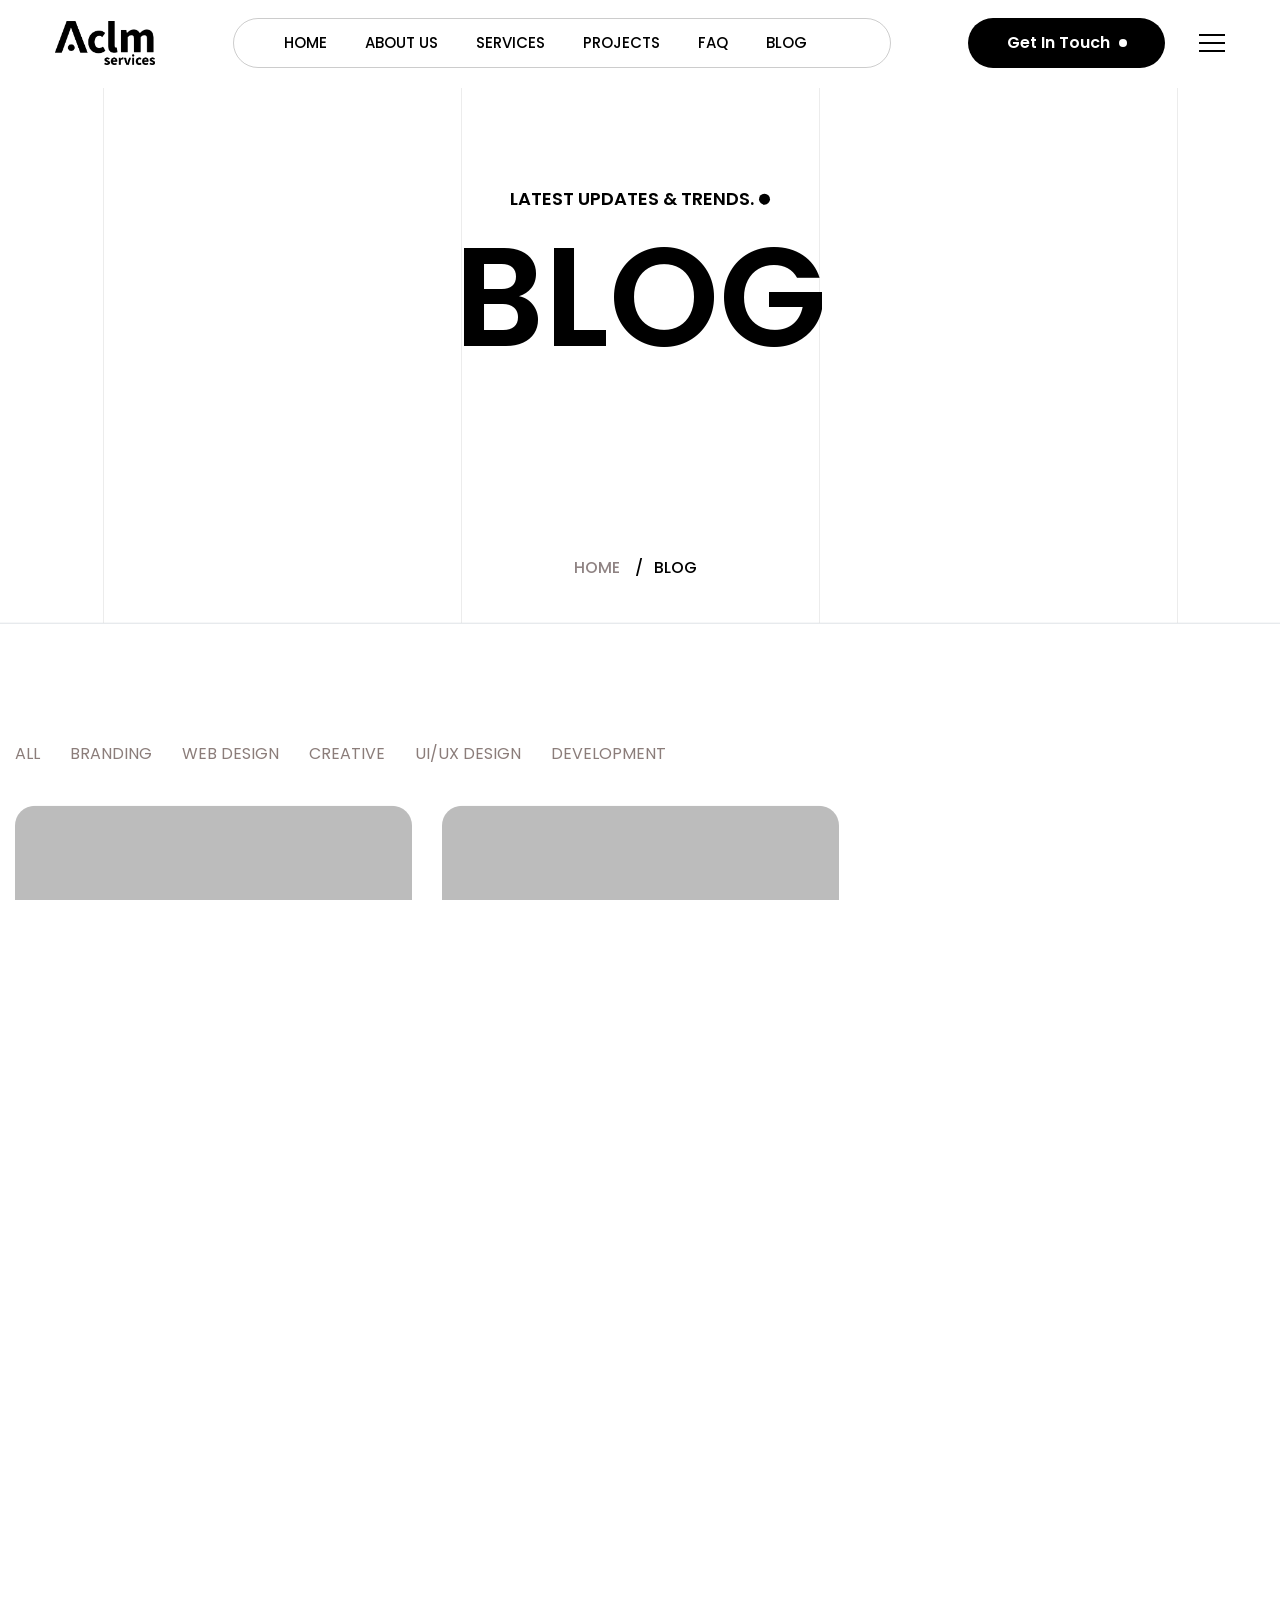
<file: blog.html>
<!doctype html>
<html class="no-js" lang="zxx">

<head>
    <meta charset="utf-8" />
    <meta http-equiv="x-ua-compatible" content="ie=edge" />
    <title>ACLM Services.</title>
    <meta name="description" content="" />
    <meta name="author" content="Deepanshu_Chauhan" />
    <meta name="viewport" content="width=device-width, initial-scale=1" />
    <!-- Place favicon.ico in the root directory -->
    <link
      rel="shortcut icon"
      type="image/x-icon"
      href="assets/imgs/logo/ALCM_A_logo.png"
    />
    <link rel="preconnect" href="https://fonts.googleapis.com" />
    <link rel="preconnect" href="https://fonts.gstatic.com" />
    <link
      href="https://fonts.googleapis.com/css2?family=Sofia&display=swap"
      rel="stylesheet"
    />
    <!-- CSS here -->
    <link rel="stylesheet" href="assets/css/vendor/bootstrap.min.css" />
    <link rel="stylesheet" href="assets/css/vendor/animate.min.css" />
    <link rel="stylesheet" href="assets/css/vendor/odometer.min.css" />
    <link rel="stylesheet" href="assets/css/plugins/swiper.min.css" />
    <link rel="stylesheet" href="assets/css/vendor/magnific-popup.css" />
    <link rel="stylesheet" href="assets/css/vendor/fontawesome-pro.css" />
    <link rel="stylesheet" href="assets/css/vendor/spacing.css" />
    <link rel="stylesheet" href="assets/css/vendor/custom-font.css" />
    <link rel="stylesheet" href="assets/css/main.css" />
  </head>

  <body>


<!-- preloader start -->
<div id="preloader">
    <div class="preloader-close">x</div>
    <div class="sk-three-bounce">
        <div class="sk-child sk-bounce1"></div>
        <div class="sk-child sk-bounce2"></div>
        <div class="sk-child sk-bounce3"></div>
    </div>
</div>
<!-- preloader start -->

<!-- Backtotop start -->
<div class="backtotop-wrap cursor-pointer">
    <svg class="backtotop-circle svg-content" width="100%" height="100%" viewBox="-1 -1 102 102">
        <path d="M50,1 a49,49 0 0,1 0,98 a49,49 0 0,1 0,-98" />
    </svg>
</div>
<!-- Backtotop end -->

<!-- Offcanvas area start -->
<div class="fix">
    <div class="offcanvas__area">
        <div class="offcanvas__wrapper">
            <div class="offcanvas__content">
                <div class="offcanvas__top d-flex justify-content-between align-items-center">
                    <div class="offcanvas__logo">
                        <a href="index.html">
                            <img src="assets/imgs/icon/ACLM_services_white.png" alt="logo not found">
                        </a>
                    </div>
                    <div class="offcanvas__close">
                        <button class="offcanvas-close-icon animation--flip">
                                <span class="offcanvas-m-lines">
                              <span class="offcanvas-m-line line--1"></span><span class="offcanvas-m-line line--2"></span><span class="offcanvas-m-line line--3"></span>
                                </span>
                        </button>
                    </div>
                </div>
                <div class="mobile-menu fix"></div>
                <div class="offcanvas__social">
                    <h3 class="offcanvas__title mb-20">Subscribe & Follow</h3>
                    <ul>
                        <li><a href="https://www.facebook.com/"><i class="fab fa-facebook-f"></i></a></li>
                        <li><a href="https://pinterest.com/"><i class="fa-brands fa-pinterest-p"></i></a></li>
                        <li><a href="https://youtube.com/"><i class="fab fa-youtube"></i></a></li>
                        <li><a href="https://linkedin.com/"><i class="fab fa-linkedin"></i></a></li>
                    </ul>
                </div>
            </div>
        </div>
    </div>
</div>
<div class="offcanvas__overlay"></div>
<div class="offcanvas__overlay-white"></div>
<!-- Offcanvas area start -->

<!-- Header area start -->
<header>
    <div id="header-sticky" class="header header-3" style="width: 100vw;">
        <div class="container">
            <div class="mega__menu-wrapper p-relative">
                <div class="header__main header-3__main">
                    <div class="header__left">
                        <div class="header__logo">
                            <a href="index.html">
                                <div class="logo">
                                    <img src="assets/imgs/icon/ACLM_services_black.png" alt="logo not found" style="width: 100px; height: auto;">
                                </div>
                            </a>
                        </div>
                    </div>
                    <div class="header__middle header-3__middle">
                        <div class="mean__menu-wrapper d-none d-xl-block">
                            <div class="main-menu main-menu-3">
                                <nav id="mobile-menu">
                                    <ul>
                                         <li class="active"><a href="index.html">Home</a></li>
                                        <!-- <li class="has-dropdown active">
                                            <a href="javascript:void(0)">Home</a>
                                            <ul class="submenu">
                                                <li class="active"><a href="index.html">Creative Agency</a></li>
                                                <li><a href="index-2.html">Branding</a></li>
                                            </ul>
                                        </li> -->
                                         <li><a href="about-us.html">About us</a></li>
                                         <li><a href="service.html">Services</a></li>                                         
                                         <li><a href="project.html">projects</a></li>
                                         <li><a href="faq.html">faq</a></li>
                                         <li><a href="blog.html">blog</a></li>
                                        <!-- <li class="has-dropdown ">
                                            <a href="javascript:void(0)">Page</a>
                                            <ul class="submenu">
                                                <li><a href="about-us.html">About us</a></li>
                                                <li><a href="team.html">team</a></li>
                                                <li><a href="team-details.html">team-details</a></li>
                                                <li><a href="service.html">Service</a></li>
                                                <li><a href="service-details.html">Service Details</a></li>
                                                <li><a href="faq.html">faq</a></li>
                                                <li><a href="career.html">career</a></li>
                                                <li><a href="career-details.html">career details</a></li>
                                                <li><a href="404.html">404 Page</a></li>
                                            </ul>
                                        </li> -->
                                        <!-- <li class="has-dropdown">
                                            <a href="project.html">project</a>
                                            <ul class="submenu">
                                                <li><a href="project.html">project</a></li>
                                                <li><a href="project-details.html">project details</a></li>
                                            </ul>
                                        </li> -->
                                        <!-- <li class="has-dropdown">
                                            <a href="blog.html">blog</a>
                                            <ul class="submenu">
                                                <li><a href="blog.html">blog grid</a></li>
                                                <li><a href="blog-list.html">blog list</a></li>
                                                <li><a href="blog-details.html">blog details</a></li>
                                            </ul>
                                        </li> -->
                                        <!-- <li>
                                            <a href="contact.html">Contact</a>
                                        </li> -->
                                    </ul>
                                </nav>
                            </div>
                        </div>
                    </div>
                    <div class="header__right header-3__right">
                        <div class="header__action d-flex align-items-center">
                            <div class="header__btn-wrap d-none d-sm-inline-flex">
                                <a href="contact.html" class="rr-btn before-btn">Get in Touch</a>
                            </div>
                            <div class="header__hamburger ml-10 ml-lg-0 ml-md-0 ml-sm-0 ml-xs-0">
                                <div class="sidebar__toggle">
                                    <button class="bar-icon">
                                        <span></span>
                                        <span></span>
                                        <span></span>
                                    </button>
                                </div>
                            </div>
                        </div>
                    </div>
                </div>
            </div>
        </div>
    </div>
</header>
<div id="popup-search-box">
    <div class="box-inner-wrap d-flex align-items-center">
        <form id="form" action="#" method="get" role="search">
            <input id="popup-search" type="text" name="s" placeholder="Type keywords here...">
        </form>
        <div class="search-close"><i class="fa-sharp fa-regular fa-xmark"></i></div>
    </div>
</div>
<!-- Header area end -->

<!-- Body main wrapper start -->
 <div id="smooth-wrapper">
    <div id="smooth-content">
        <main>
            
            <section class="breadcrumb-section__area breadcrumb-section breadcrumb-section-4 breadcrumb-section__space body-bg border-bottom">
                <div class="container">
                    <div class="breadcrumb-section__shape__wrap">
                        <div class="breadcrumb-section__border__shape"></div>
                        <div class="breadcrumb-section__border__shape"></div>
                        <div class="breadcrumb-section__border__shape"></div>
                        <div class="breadcrumb-section__border__shape"></div>
                    </div>
                    <div class="breadcrumb-section__text">
                        <span class="breadcrumb-section__subtitle">Latest Updates & Trends.</span>
                        <h3 class="breadcrumb-section__title">Blog</h3>
                    </div>
                    <div class="breadcrumb__item">
                        <a href="index.html">Home</a>
                        <a href="about-us.html"><span><span class="clash">/</span> Blog</span></a>
                    </div>
                </div>
            </section>

            <section class="blog10__area body-bg section-space-top section-space-bottom-160">
                <div class="container">
                    <div class="blog10__filter">
                        <button class="[active]" data-filter="*">ALL</button>
                        <button data-filter=".Branding-1">Branding</button>
                        <button data-filter=".Web-design-2">Web design</button>
                        <button data-filter=".Creative-3">Creative</button>
                        <button data-filter=".Creative-4">UI/UX Design</button>
                        <button data-filter=".Development-5">Development</button>
                    </div>
                    <div class="row mb-minus-30 grid">
                        <div class="col-lg-4 col-md-6 grid-item Branding-1 ">
                            <div class="blog1__item mb-30">
                                <div class="blog1__item-thumb">
                                    <a href="blog-details.html"><img src="assets/imgs/blog/blog10-img-1.png" alt="img not found"></a>
                                </div>
                                <div class="blog1__item-content">
                                    <div class="blog1__item-category">
                                        <ul>
                                            <li><a href="blog-details.html">Ui/ux design</a></li>
                                        </ul>
                                    </div> 
                                    <h4 class="blog1__item-title"><a href="blog-details.html">Breakthrough Tech Trends
                                        in Digital Marketing.</a>
                                    </h4>
                                    <div class="blog1__item-content-border"></div>
                                    <div class="blog1__item-meta d-flex align-items-center justify-content-between">
                                        <ul>
                                            <li><i class="fa-light fa-clock"></i>March 27, 2024</li>
                                        </ul>
                                        <a href="blog-details.html"><i class="fa-regular fa-arrow-right"></i></a>
                                    </div>
                                </div>
                            </div>
                        </div>
                        <div class="col-lg-4 col-md-6 grid-item web-design-2">
                            <div class="blog1__item mb-30">
                                <div class="blog1__item-thumb">
                                    <a href="blog-details.html"><img src="assets/imgs/blog/blog10-img-2.png" alt="img not found"></a>
                                </div>
                                <div class="blog1__item-category">
                                    <ul>
                                        <li><a href="blog-details.html">branding</a></li>
                                    </ul>
                                </div> 
                                <h4 class="blog1__item-title"><a href="blog-details.html">The Creative Path to Iconic
                                    Branding.</a></h4>
                                <div class="blog1__item-content-border"></div>
                                <div class="blog1__item-meta d-flex align-items-center justify-content-between">
                                    <ul>
                                        <li><i class="fa-light fa-clock"></i>June 18, 2024</li>
                                    </ul>
                                    <a href="blog-details.html"><i class="fa-regular fa-arrow-right"></i></a>
                                </div>
                            </div>
                        </div>
                        <div class="col-lg-4 col-md-6 grid-item Creative-4 Branding-1 Development-5">
                            <div class="blog1__item mb-30">
                                <div class="blog1__item-thumb">
                                    <a href="blog-details.html"><img src="assets/imgs/blog/blog10-img-3.png" alt="img not found"></a>
                                </div>
                                <div class="blog1__item-category">
                                    <ul>
                                        <li><a href="blog-details.html">Packaging</a></li>
                                    </ul>
                                </div> 
                                <h4 class="blog1__item-title"><a href="blog-details.html">Top Crypto Thought Leaders
                                    in Hong Kong.</a></h4>
                                    <div class="blog1__item-content-border"></div>
                                <div class="blog1__item-meta d-flex align-items-center justify-content-between">
                                    <ul>
                                        <li><i class="fa-light fa-clock"></i>April 23, 2024</li>
                                    </ul>
                                    <a href="blog-details.html"><i class="fa-regular fa-arrow-right"></i></a>
                                </div>
                            </div>
                        </div>
                        <div class="col-lg-4 col-md-6 grid-item Branding-1 Development-5 Creative-4">
                            <div class="blog1__item mb-30">
                                <div class="blog1__item-thumb">
                                    <a href="blog-details.html"><img src="assets/imgs/blog/blog10-img-5.png" alt="img not found"></a>
                                </div>
                                <div class="blog1__item-category">
                                    <ul>
                                        <li><a href="blog-details.html">Packaging</a></li>
                                    </ul>
                                </div> 
                                <h4 class="blog1__item-title"><a href="blog-details.html">Top Crypto Thought Leaders
                                    in Hong Kong.</a></h4>
                                <div class="blog1__item-content-border"></div>
                                <div class="blog1__item-meta d-flex align-items-center justify-content-between">
                                    <ul>
                                        <li><i class="fa-light fa-clock"></i>June 18, 2024</li>
                                    </ul>
                                    <a href="blog-details.html"><i class="fa-regular fa-arrow-right"></i></a>
                                </div>
                            </div>
                        </div>
                        <div class="col-lg-4 col-md-6 grid-item Web-design-2 Creative-4 Branding-1">
                            <div class="blog1__item mb-30">
                                <div class="blog1__item-thumb">
                                    <a href="blog-details.html"><img src="assets/imgs/blog/blog10-img-4.png" alt="img not found"></a>
                                </div>
                                <div class="blog1__item-content">
                                    <div class="blog1__item-category">
                                        <ul>
                                            <li><a href="blog-details.html">Ui/ux design</a></li>
                                        </ul>
                                    </div> 
                                    <h4 class="blog1__item-title"><a href="blog-details.html">Breakthrough Tech Trends
                                        in Digital Marketing.</a>
                                    </h4>
                                    <div class="blog1__item-content-border"></div>
                                    <div class="blog1__item-meta d-flex align-items-center justify-content-between">
                                        <ul>
                                            <li><i class="fa-light fa-clock"></i>March 27, 2024</li>
                                        </ul>
                                        <a href="blog-details.html"><i class="fa-regular fa-arrow-right"></i></a>
                                    </div>
                                </div>
                            </div>
                        </div>
                        <div class="col-lg-4 col-md-6 grid-item web-design-2 Development-5">
                            <div class="blog1__item mb-30">
                                <div class="blog1__item-thumb">
                                    <a href="blog-details.html"><img src="assets/imgs/blog/blog10-img-6.png" alt="img not found"></a>
                                </div>
                                <div class="blog1__item-category">
                                    <ul>
                                        <li><a href="blog-details.html">Packaging</a></li>
                                    </ul>
                                </div> 
                                <h4 class="blog1__item-title"><a href="blog-details.html">The Creative Path to Iconic
                                    Branding.</a></h4>
                                    <div class="blog1__item-content-border"></div>
                                <div class="blog1__item-meta d-flex align-items-center justify-content-between">
                                    <ul>
                                        <li><i class="fa-light fa-clock"></i>April 23, 2024</li>
                                    </ul>
                                    <a href="blog-details.html"><i class="fa-regular fa-arrow-right"></i></a>
                                </div>
                            </div>
                        </div>
                        <div class="col-lg-4 col-md-6 grid-item Creative-4 Branding-1 ">
                            <div class="blog1__item mb-30">
                                <div class="blog1__item-thumb">
                                    <a href="blog-details.html"><img src="assets/imgs/blog/blog10-img-7.png" alt="img not found"></a>
                                </div>
                                <div class="blog1__item-content">
                                    <div class="blog1__item-category">
                                        <ul>
                                            <li><a href="blog-details.html">Ui/ux design</a></li>
                                        </ul>
                                    </div> 
                                    <h4 class="blog1__item-title"><a href="blog-details.html">Breakthrough Tech Trends
                                        in Digital Marketing.</a>
                                    </h4>
                                    <div class="blog1__item-content-border"></div>
                                    <div class="blog1__item-meta d-flex align-items-center justify-content-between">
                                        <ul>
                                            <li><i class="fa-light fa-clock"></i>March 27, 2024</li>
                                        </ul>
                                        <a href="blog-details.html"><i class="fa-regular fa-arrow-right"></i></a>
                                    </div>
                                </div>
                            </div>
                        </div>
                        <div class="col-lg-4 col-md-6 grid-item Development-5 Branding-1 Development-5">
                            <div class="blog1__item mb-30">
                                <div class="blog1__item-thumb">
                                    <a href="blog-details.html"><img src="assets/imgs/blog/blog10-img-8.png" alt="img not found"></a>
                                </div>
                                <div class="blog1__item-category">
                                    <ul>
                                        <li><a href="blog-details.html">Packaging</a></li>
                                    </ul>
                                </div> 
                                <h4 class="blog1__item-title"><a href="blog-details.html">Top Crypto Thought Leaders
                                    in Hong Kong.</a></h4>
                                <div class="blog1__item-content-border"></div>
                                <div class="blog1__item-meta d-flex align-items-center justify-content-between">
                                    <ul>
                                        <li><i class="fa-light fa-clock"></i>April 23, 2024</li>
                                    </ul>
                                    <a href="blog-details.html"><i class="fa-regular fa-arrow-right"></i></a>
                                </div>
                            </div>
                        </div>
                        <div class="col-lg-4 col-md-6 grid-item Creative-3 Creative-4 Branding-1">
                            <div class="blog1__item mb-30">
                                <div class="blog1__item-thumb">
                                    <a href="blog-details.html"><img src="assets/imgs/blog/blog10-img-9.png" alt="img not found"></a>
                                </div>
                                <div class="blog1__item-category">
                                    <ul>
                                        <li><a href="blog-details.html">Creative</a></li>
                                    </ul>
                                </div> 
                                <h4 class="blog1__item-title"><a href="blog-details.html">The Creative Path to Iconic
                                    Branding.</a></h4>
                                    <div class="blog1__item-content-border"></div>
                                <div class="blog1__item-meta d-flex align-items-center justify-content-between">
                                    <ul>
                                        <li><i class="fa-light fa-clock"></i>June 18, 2024</li>
                                    </ul>
                                    <a href="blog-details.html"><i class="fa-regular fa-arrow-right"></i></a>
                                </div>
                            </div>
                        </div>
                    </div>
                </div>
            </section>

        </main>
        <!-- Footer area start -->
        <footer>
          <section class="footer heading-bg overflow-hidden p-relative z-1">
            <div class="container">
              <div class="footer-top">
                <div class="footer-top-footer-title hero">
                  <h2 class="top-title _split_text">Beyond</h2>
                  <p class="dec rr_title_anim">
                    At ACLM, we’re not just building brands,<br />
                    we’re creating experiences, crafting stories,<br />
                    and pushing boundaries…
                  </p>
                </div>
                <div class="hero">
                  <h4 class="title _split_text">All possibilities</h4>
                </div>
              </div>
              <div class="row footer__wrap p-relative">
                <div class="col-lg-4 col-md-6">
                  <div class="footer__widget">
                    <div class="footer__logo mb-20">
                      <a href="index.html">
                        <img
                          src="assets/imgs/icon/ACLM_services_white.png"
                          alt="logo not found"
                          style="width: 100px"
                        />
                      </a>
                    </div>
                    <div class="footer__content">
                      <p class="dec">
                        M4 Heston m4 motor service area, Phoenix <br />
                        TW5 9NB, United Kingdom
                      </p>
                    </div>
                    <div class="footer__info">
                      <a href="tel:234574328254">(+234) 574-328-254</a>
                      <a href="mailto:example778@gmail.com"
                        >example778@gmail.com</a
                      >
                    </div>
                  </div>
                </div>
                <div class="col-lg-2 col-md-6 col-sm-6">
                  <div class="footer__widget footer__widget-2th-left">
                    <div
                      class="footer__widget-title mb-30 mb-md-10 mb-sm-10 mb-xs-10"
                    >
                      <h4 class="mt-md-0">Services</h4>
                    </div>
                    <div class="footer__link">
                      <ul>
                        <li>
                          <a href="service.html"
                            ><i class="fa-solid fa-period"></i> Marketing</a
                          >
                        </li>
                        <li>
                          <a href="service.html"
                            ><i class="fa-solid fa-period"></i>Design</a
                          >
                        </li>
                        <li>
                          <a href="service.html"
                            ><i class="fa-solid fa-period"></i> Music</a
                          >
                        </li>
                        <li>
                          <a href="service.html"
                            ><i class="fa-solid fa-period"></i> Tech</a
                          >
                        </li>
                      </ul>
                    </div>
                  </div>
                </div>
                <div class="col-lg-2 col-md-6 col-sm-6">
                  <div class="footer__widget footer__widget-3th-left">
                    <div
                      class="footer__widget-title mb-30 mb-md-10 mb-sm-10 mb-xs-10"
                    >
                      <h4>Support</h4>
                    </div>
                    <div class="footer__link">
                      <ul>
                        <li>
                          <a href="about-us.html"
                            ><i class="fa-solid fa-period"></i> Style guide</a
                          >
                        </li>
                        <li>
                          <a href="contact.html"
                            ><i class="fa-solid fa-period"></i> License</a
                          >
                        </li>
                        <li>
                          <a href="service-details.html"
                            ><i class="fa-solid fa-period"></i> Changelog</a
                          >
                        </li>
                        <li>
                          <a href="404.html"
                            ><i class="fa-solid fa-period"></i> 404 Error</a
                          >
                        </li>
                        <li>
                          <a href="service.html"
                            ><i class="fa-solid fa-period"></i> Changelog</a
                          >
                        </li>
                      </ul>
                    </div>
                  </div>
                </div>
                <div class="col-lg-4 col-md-6 col-sm-6">
                  <div class="footer__widget footer__widget-4th-left">
                    <div
                      class="footer__widget-title mb-35 mb-md-20 mb-sm-20 mb-xs-20"
                    >
                      <h4>Newsletter</h4>
                    </div>
                    <p class="dec">
                      Don’t miss out—join now for promotions & deals.
                    </p>
                    <div class="footer__subscribe">
                      <div class="footer-form">
                        <form action="#" class="rr-subscribe-form">
                          <input
                            class="form-control"
                            type="email"
                            name="email"
                            placeholder="Enter your email"
                          />
                          <input
                            type="hidden"
                            name="action"
                            value="mailchimpsubscribe"
                          />
                          <button class="submit">Subscribe</button>
                          <div class="clearfix"></div>
                          <input
                            type="checkbox"
                            class="form-check-input"
                            id="agree"
                          />
                          <label class="form-check-label" for="agree"
                            >I here by accept all terms & conditions.</label
                          >
                        </form>
                      </div>
                    </div>
                  </div>
                </div>
              </div>
            </div>
            <div class="footer__bottom-wrapper">
              <div class="container">
                <div class="footer__bottom">
                  <div class="footer__copyright">
                    <p>
                      © 2025 ACLM. All Rights Reserved.
                    </p>
                  </div>
                  <div class="footer__copyright-menu">
                    <ul>
                      <li><a href="#">LinkedIn</a></li>
                      <li><a href="#">Facebook</a></li>
                      <li><a href="#">Twitter</a></li>
                    </ul>
                  </div>
                </div>
              </div>
            </div>
          </section>
        </footer>
        <!-- Footer area end -->
    </div>
</div>
<div id="scroll-percentage"><span id="scroll-percentage-value"></span></div>




<!-- JS here -->
<script src="assets/js/vendor/jquery-3.7.1.min.js"></script>
<script src="assets/js/vendor/chroma.min.js"></script>
<script src="assets/js/plugins/waypoints.min.js"></script>
<script src="assets/js/vendor/bootstrap.bundle.min.js"></script>
<script src="assets/js/plugins/meanmenu.min.js"></script>
<script src="assets/js/plugins/swiper.min.js"></script>
<script src="assets/js/plugins/gsap.js"></script>
<script src="assets/js/plugins/ScrollSmoother.js"></script>
<script src="assets/js/plugins/ScrollToPlugin.js"></script>
<script src="assets/js/plugins/ScrollTrigger.js"></script>
<script src="assets/js/plugins/SplitText.js"></script>
<script src="assets/js/plugins/wow.js"></script>
<script src="assets/js/vendor/magnific-popup.min.js"></script>
<script src="assets/js/vendor/type.js"></script>
<script src="assets/js/vendor/vanilla-tilt.js"></script>
<script src="assets/js/plugins/nice-select.min.js"></script>
<script src="assets/js/vendor/odometer.min.js"></script>
<script src="assets/js/vendor/jarallax.min.js"></script>
<script src="assets/js/vendor/jquery-ui.min.js"></script>
<script src="assets/js/vendor/jquery.counterup.min.js"></script>
<script src="assets/js/plugins/parallax-scroll.js"></script>
<script src="assets/js/plugins/jquery.countdown.min.js"></script>
<script src="assets/js/plugins/isotope-docs.min.js"></script>
<script src="assets/js/vendor/ajax-form.js"></script>
<script src="assets/js/main.js"></script>
</body>

</html>
</file>
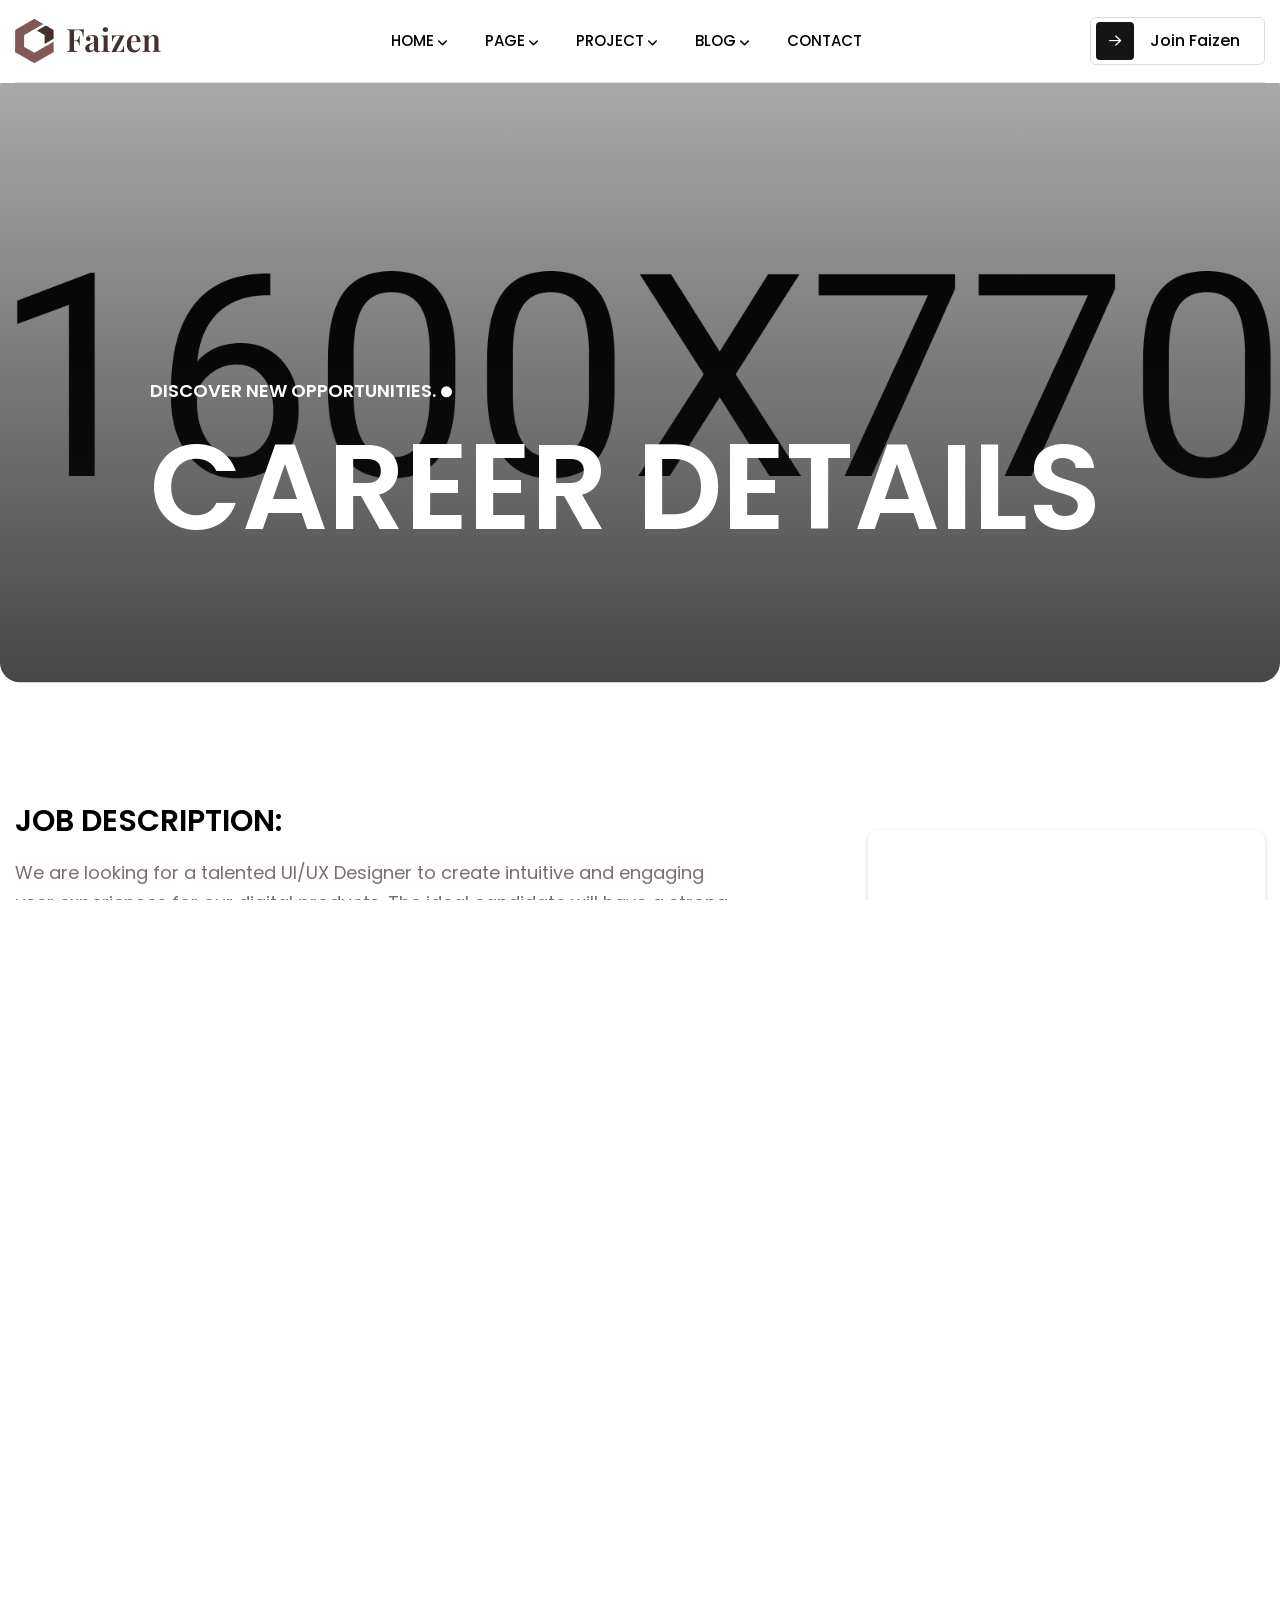
<file: career-details.html>
<!doctype html>
<html class="no-js" lang="zxx">

<head>
    <meta charset="utf-8">
    <meta http-equiv="x-ua-compatible" content="ie=edge">
    <title>Faizen - Digital Agency HTML Template.</title>
    <meta name="description" content="">
    <meta name="author" content="soukhinkhan">
    <meta name="viewport" content="width=device-width, initial-scale=1">
    <!-- Place favicon.ico in the root directory -->
    <link rel="shortcut icon" type="image/x-icon" href="assets/imgs/logo/favicon.png">
    <link rel="preconnect" href="https://fonts.googleapis.com">
    <link rel="preconnect" href="https://fonts.gstatic.com">
    <link href="https://fonts.googleapis.com/css2?family=Sofia&display=swap" rel="stylesheet">
    <!-- CSS here -->
    <link rel="stylesheet" href="assets/css/vendor/bootstrap.min.css">
    <link rel="stylesheet" href="assets/css/vendor/animate.min.css">
    <link rel="stylesheet" href="assets/css/vendor/odometer.min.css">
    <link rel="stylesheet" href="assets/css/plugins/swiper.min.css">
    <link rel="stylesheet" href="assets/css/vendor/magnific-popup.css">
    <link rel="stylesheet" href="assets/css/vendor/fontawesome-pro.css"> 
    <link rel="stylesheet" href="assets/css/vendor/spacing.css">
    <link rel="stylesheet" href="assets/css/vendor/custom-font.css">
    <link rel="stylesheet" href="assets/css/main.css">
</head>


<body>


<!-- preloader start -->
<div id="preloader">
    <div class="preloader-close">x</div>
    <div class="sk-three-bounce">
        <div class="sk-child sk-bounce1"></div>
        <div class="sk-child sk-bounce2"></div>
        <div class="sk-child sk-bounce3"></div>
    </div>
</div>
<!-- preloader start -->

<!-- Backtotop start -->
<div class="backtotop-wrap cursor-pointer">
    <svg class="backtotop-circle svg-content" width="100%" height="100%" viewBox="-1 -1 102 102">
        <path d="M50,1 a49,49 0 0,1 0,98 a49,49 0 0,1 0,-98" />
    </svg>
</div>
<!-- Backtotop end -->

<!-- Offcanvas area start -->
<div class="fix">
    <div class="offcanvas__area">
        <div class="offcanvas__wrapper">
            <div class="offcanvas__content">
                <div class="offcanvas__top d-flex justify-content-between align-items-center">
                    <div class="offcanvas__logo">
                        <a href="index.html">
                            <img src="assets/imgs/logo/logo-2.png" alt="logo not found">
                        </a>
                    </div>
                    <div class="offcanvas__close">
                        <button class="offcanvas-close-icon animation--flip">
                                <span class="offcanvas-m-lines">
                              <span class="offcanvas-m-line line--1"></span><span class="offcanvas-m-line line--2"></span><span class="offcanvas-m-line line--3"></span>
                                </span>
                        </button>
                    </div>
                </div>
                <div class="mobile-menu fix"></div>
                <div class="offcanvas__social">
                    <h3 class="offcanvas__title mb-20">Subscribe & Follow</h3>
                    <ul>
                        <li><a href="https://www.facebook.com/"><i class="fab fa-facebook-f"></i></a></li>
                        <li><a href="https://pinterest.com/"><i class="fa-brands fa-pinterest-p"></i></a></li>
                        <li><a href="https://youtube.com/"><i class="fab fa-youtube"></i></a></li>
                        <li><a href="https://linkedin.com/"><i class="fab fa-linkedin"></i></a></li>
                    </ul>
                </div>
            </div>
        </div>
    </div>
</div>
<div class="offcanvas__overlay"></div>
<div class="offcanvas__overlay-white"></div>
<!-- Offcanvas area start -->

<!-- Header area start -->
<header>
    <div id="header-sticky" class="header header-2 body-bg">
        <div class="container">
            <div class="mega__menu-wrapper p-relative">
                <div class="header__main header2__main">
                    <div class="header__left">
                        <div class="header__logo">
                            <a href="index.html">
                                <div class="logo">
                                    <img src="assets/imgs/logo/logo.png" alt="logo not found">
                                </div>
                            </a>
                        </div>
                    </div>
                    <div class="header__middle header-2__middle">
                        <div class="mean__menu-wrapper d-none d-xl-block">
                            <div class="main-menu main-menu-2">
                                <nav id="mobile-menu">
                                    <ul>
                                        <li class="has-dropdown active">
                                            <a href="javascript:void(0)">Home</a>
                                            <ul class="submenu">
                                                <li class="active"><a href="index.html">Creative Agency</a></li>
                                                <li><a href="index-2.html">Branding</a></li>
                                            </ul>
                                        </li>
                                        <li class="has-dropdown ">
                                            <a href="javascript:void(0)">Page</a>
                                            <ul class="submenu">
                                                <li><a href="about-us.html">About us</a></li>
                                                <li><a href="team.html">team</a></li>
                                                <li><a href="team-details.html">team-details</a></li>
                                                <li><a href="service.html">Service</a></li>
                                                <li><a href="service-details.html">Service Details</a></li>
                                                <li><a href="faq.html">faq</a></li>
                                                <li><a href="career.html">career</a></li>
                                                <li><a href="career-details.html">career details</a></li>
                                                <li><a href="404.html">404 Page</a></li>
                                            </ul>
                                        </li>
                                        <li class="has-dropdown">
                                            <a href="project.html">project</a>
                                            <ul class="submenu">
                                                <li><a href="project.html">project</a></li>
                                                <li><a href="project-details.html">project details</a></li>
                                            </ul>
                                        </li>
                                        <li class="has-dropdown">
                                            <a href="blog.html">blog</a>
                                            <ul class="submenu">
                                                <li><a href="blog.html">blog grid</a></li>
                                                <li><a href="blog-list.html">blog list</a></li>
                                                <li><a href="blog-details.html">blog details</a></li>
                                            </ul>
                                        </li>
                                        <li>
                                            <a href="contact.html">Contact</a>
                                        </li>
                                    </ul>
                                </nav>
                            </div>
                        </div>
                    </div>
                    <div class="header__right header2__right">
                        <div class="header__action d-flex align-items-center">
                            <div class="header__btn-wrap d-none d-sm-inline-flex">
                                <a href="contact.html" class="title-btn rr-btn btn-transparent"><span><i class="fa-regular fa-arrow-right"></i></span>Join Faizen</a>
                            </div>
                            <div class="header__hamburger ml-20 d-xl-none">
                                <div class="sidebar__toggle">
                                    <button class="bar-icon">
                                        <span></span>
                                        <span></span>
                                        <span></span>
                                    </button>
                                </div>
                            </div>
                        </div>
                    </div>
                </div>
            </div>
        </div>
    </div>
</header>

<div id="popup-search-box">
    <div class="box-inner-wrap d-flex align-items-center">
        <form id="form" action="#" method="get" role="search">
            <input id="popup-search" type="text" name="s" placeholder="Type keywords here...">
        </form>
        <div class="search-close"><i class="fa-sharp fa-regular fa-xmark"></i></div>
    </div>
</div>
<!-- Header area end -->

<!-- Body main wrapper start -->
 <div id="smooth-wrapper">
    <div id="smooth-content">
        <main>
            
            <section class="career-details-banner__area career-details-banner body-bg">
                <div class="career-details-banner__wrapper">
                    <div class="career-details-banner__thumb">
                        <img src="assets/imgs/images/breadcrumb-thumb-02.jpg" alt="image not found">
                        <div class="career-details-banner__content">
                            <span class="career-details-banner__subtitle">Discover New Opportunities.</span>
                            <h3 class="career-details-banner__title">Career Details</h3>
                        </div>
                    </div>
                </div>
            </section>

            <!-- career-details-area start  -->
            <section class="career-details__area body-bg section-space">
                <div class="container">
                    <div class="row d-flex justify-content-between">
                        <div class="col-lg-7">
                            <div class="career-details__content">
                                <h4 class="description-title">Job Description:</h4>
                                <p>We are looking for a talented UI/UX Designer to create intuitive and engaging user experiences for our digital products. The ideal candidate will have a strong understanding of user-centered design principles and a passion for solving complex problems with innovative solutions.</p>
                                <div class="career-details__content-list pb-65">
                                    <ul>
                                        <li>Design user-friendly interfaces for web and mobile applications.</li>
                                        <li>Create wireframes, prototypes, and user flows to communicate design ideas.</li>
                                        <li>Conduct user research and usability testing to gather insights and improve designs.</li>
                                        <li>Collaborate with product managers, developers, and other stakeholders to ensure seamless implementation of designs.</li>
                                    </ul>
                                </div>
                            </div>
                            <div class="career-details__content">
                                <h4 class="description-title">Responsibilities:</h4>
                                <p>brand experiences. From building memorable visual identities to executing data-driven campaigns, we blend creativity with strategy to help businesses stand out in a competitive market.</p>
                                <p>At the core of everything we do is a commitment to excellence, collaboration, and delivering results that matter. Let us help you shape your story, connect with your audience, and create a brand that thrives.</p>
                            </div>
                            <div class="career-details__content mt-33">
                                <h4 class="description-title">Preferred Qualifications:</h4>
                                <div class="career-details__content-list">
                                    <ul>
                                        <li>Proficiency in Industry-Standard Tools: Expertise in Figma, Sketch, Adobe XD, or similar design tools.</li>
                                        <li>Front-End Knowledge: Basic understanding of HTML, CSS, and JavaScript to collaborate effectively with developers.</li>
                                        <li>Experience in Responsive Design: Ability to design for various devices and screen sizes.</li>
                                        <li>Knowledge of Accessibility Standards: Familiarity with WCAG guidelines and designing inclusive experiences.</li>
                                        <li>Motion Design Skills: Experience with animations and micro-interactions to enhance user engagement.</li>
                                        <li>User Research Expertise: Strong skills in conducting usability testing, A/B testing, and gathering user insights.</li>
                                        <li>Data-Driven Design Approach: Familiarity with using analytics tools to inform and optimize designs.</li>
                                        <li>Design Systems: Experience in creating and maintaining design systems for consistency across products.</li>
                                    </ul>
                                </div>
                            </div>
                        </div>
                        <div class="col-lg-4">
                            <div class="career-details__sidebar">
                                <div class="apply-form">
                                    <ul>
                                        <li><span>Experience</span>2+ Years Experience</li>
                                        <li><span>Working Hours</span>10 am To 06pm</li>
                                        <li><span>Working Days</span> Weekly 5 days (Sun to Thur)</li>
                                        <li><span>Salary</span> $20k - 57k (Yearly)</li>
                                        <li><span>Vacancy</span>No OF Vacancy: 4</li>
                                        <li><span>Deadline</span>04 March 2025</li>
                                    </ul>
                                </div>
                                <a href="contact.html">Apply For The Job</a>
                            </div>
                        </div>
                    </div>
                </div>
            </section>
            
            <!-- our-team-area start  -->
            <section class="our-team__area body-bg section-space-bottom-160">
                <div class="container">
                    <div class="section__title-wrapper hero">
                        <h2 class="section__title-wrapper-title _split_text">Now Hiring—Be Part <br> of Our Team!</h2>
                    </div>
                    <div class="row mb-minus-30">
                        <div class="col-lg-6">
                            <div class="our-team__item mb-30">
                                <div class="our-team__item-tag">
                                    <a href="team-details.html">Full-Time</a>
                                    <div class="our-team__item-information d-flex align-items-center">
                                        <div class="location">
                                            <span><i class="fa-light fa-location-dot"></i>London, Uk</span>
                                        </div>
                                        <div class="price">
                                            <span><i class="fa-sharp fa-regular fa-circle-dollar"></i>18k - 24k</span>
                                        </div>
                                    </div>
                                </div>
                                <div class="our-team__item-content">
                                    <h3 class="our-team-title">Digital & Consulting.</h3>
                                    <p>Brand experiences from building memorable visual identities to
                                        executing data-driven campaigns, we blend creativity businesses
                                        stand out in a competitive market.  the core of everything we do
                                        us help you shape your story, connect with your audience, & create
                                        a design & marketing brand that thrives.</p>
                                </div>
                                <div class="team-wrap">
                                    <div class="team-btn d-flex align-items-center">
                                        <span><i class="fa-regular fa-arrow-right"></i></span>
                                        <a href="career-details.html">Learn More</a>
                                    </div>
                                </div>
                            </div>
                        </div>
                        <div class="col-lg-6">
                            <div class="our-team__item mb-30">
                                <div class="our-team__item-tag">
                                    <a href="team-details.html">Full-Time</a>
                                    <div class="our-team__item-information d-flex align-items-center">
                                        <div class="location">
                                            <span><i class="fa-light fa-location-dot"></i>London, Uk</span>
                                        </div>
                                        <div class="price">
                                            <span><i class="fa-sharp fa-regular fa-circle-dollar"></i>18k - 24k</span>
                                        </div>
                                    </div>
                                </div>
                                <div class="our-team__item-content">
                                    <h3 class="our-team-title">UI/ux design.</h3>
                                    <p>Brand experiences from building memorable visual identities to
                                        executing data-driven campaigns, we blend creativity businesses
                                        stand out in a competitive market.  the core of everything we do
                                        us help you shape your story, connect with your audience, & create
                                        a design & marketing brand that thrives.</p>
                                </div>
                                <div class="team-wrap">
                                    <div class="team-btn d-flex align-items-center">
                                        <span><i class="fa-regular fa-arrow-right"></i></span>
                                        <a href="career-details.html">Learn More</a>
                                    </div>
                                </div>
                            </div>
                        </div>
                        <div class="col-lg-6">
                            <div class="our-team__item mb-30">
                                <div class="our-team__item-tag">
                                    <a href="team-details.html">Full-Time</a>
                                    <div class="our-team__item-information d-flex align-items-center">
                                        <div class="location">
                                            <span><i class="fa-light fa-location-dot"></i>London, Uk</span>
                                        </div>
                                        <div class="price">
                                            <span><i class="fa-sharp fa-regular fa-circle-dollar"></i>18k - 24k</span>
                                        </div>
                                    </div>
                                </div>
                                <div class="our-team__item-content">
                                    <h3 class="our-team-title">Design & Creation.</h3>
                                    <p>Brand experiences from building memorable visual identities to
                                        executing data-driven campaigns, we blend creativity businesses
                                        stand out in a competitive market.  the core of everything we do
                                        us help you shape your story, connect with your audience, & cDesign & Creation.reate
                                        a design & marketing brand that thrives.</p>
                                </div>
                                <div class="team-wrap">
                                    <div class="team-btn d-flex align-items-center">
                                        <span><i class="fa-regular fa-arrow-right"></i></span>
                                        <a href="career-details.html">Learn More</a>
                                    </div>
                                </div>
                            </div>
                        </div>
                        <div class="col-lg-6">
                            <div class="our-team__item mb-30">
                                <div class="our-team__item-tag">
                                    <a href="team-details.html">Full-Time</a>
                                    <div class="our-team__item-information d-flex align-items-center">
                                        <div class="location">
                                            <span><i class="fa-light fa-location-dot"></i>London, Uk</span>
                                        </div>
                                        <div class="price">
                                            <span><i class="fa-sharp fa-regular fa-circle-dollar"></i>18k - 24k</span>
                                        </div>
                                    </div>
                                </div>
                                <div class="our-team__item-content">
                                    <h3 class="our-team-title">Defining Iconic Brands.</h3>
                                    <p>Brand experiences from building memorable visual identities to
                                        executing data-driven campaigns, we blend creativity businesses
                                        stand out in a competitive market.  the core of everything we do
                                        us help you shape your story, connect with your audience, & create
                                        a design & marketing brand that thrives.</p>
                                </div>
                                <div class="team-wrap">
                                    <div class="team-btn d-flex align-items-center">
                                        <span><i class="fa-regular fa-arrow-right"></i></span>
                                        <a href="career-details.html">Learn More</a>
                                    </div>
                                </div>
                            </div>
                        </div>
                    </div>
                </div>
            </section>

        </main>
        <!-- Footer area start -->
        <footer>
            <section class="footer heading-bg overflow-hidden p-relative z-1">
                <div class="container">
                    <div class="footer-top">
                        <div class="footer-top-footer-title hero">
                            <h2 class="top-title _split_text">Let’s Build</h2>
                            <p class="dec rr_title_anim">Orci natoque penatibus magnis dis parturien <br> mones nasceu mus ornare augue mass lacnia <br> magna commodo Cras nulla.</p>
                        </div>
                        <div class="hero"> 
                            <h2 class="title _split_text">Something Great.</h2>
                        </div>
                    </div>
                    <div class="row footer__wrap p-relative">
                        <div class="col-lg-4 col-md-6">
                            <div class="footer__widget">
                                <div class="footer__logo mb-20">
                                    <a href="index.html">
                                        <img src="assets/imgs/logo/logo-2.png" alt="logo not found">
                                    </a>
                                </div>
                                <div class="footer__content">
                                    <p class="dec">M4 Heston m4 motor service area, Phoenix <br> TW5 9NB, United Kingdom</p>
                                </div>
                                <div class="footer__info">
                                    <a href="tel:234574328254">(+234) 574-328-254</a>
                                    <a href="mailto:example778@gmail.com">example778@gmail.com</a>
                                </div>
                            </div>
                        </div>
                        <div class="col-lg-2 col-md-6 col-sm-6">
                            <div class="footer__widget footer__widget-2th-left">
                                <div class="footer__widget-title mb-30 mb-md-10 mb-sm-10 mb-xs-10">
                                    <h4 class="mt-md-0">Services</h4>
                                </div>
                                <div class="footer__link">
                                    <ul>
                                        <li><a href="service.html"><i class="fa-solid fa-period"></i> UI/UX Design</a></li>
                                        <li><a href="service.html"><i class="fa-solid fa-period"></i> Web Design</a></li>
                                        <li><a href="service.html"><i class="fa-solid fa-period"></i> Branding</a></li>
                                        <li><a href="service.html"><i class="fa-solid fa-period"></i> Web Flow</a></li>
                                        <li><a href="service.html"><i class="fa-solid fa-period"></i> Development</a></li>
                                    </ul>
                                </div>
                            </div>
                        </div>
                        <div class="col-lg-2 col-md-6 col-sm-6">
                            <div class="footer__widget footer__widget-3th-left">
                                <div class="footer__widget-title mb-30 mb-md-10 mb-sm-10 mb-xs-10">
                                    <h4>Support</h4>
                                </div>
                                <div class="footer__link">
                                    <ul>
                                        <li><a href="about-us.html"><i class="fa-solid fa-period"></i> Style guide</a></li>
                                        <li><a href="contact.html"><i class="fa-solid fa-period"></i> License</a> </li>
                                        <li><a href="service-details.html"><i class="fa-solid fa-period"></i> Changelog</a></li>
                                        <li><a href="404.html"><i class="fa-solid fa-period"></i> 404 Error</a></li>
                                        <li><a href="service.html"><i class="fa-solid fa-period"></i> Changelog</a></li>
                                    </ul>
                                </div>
                            </div>
                        </div>
                        <div class="col-lg-4 col-md-6 col-sm-6">
                            <div class="footer__widget footer__widget-4th-left">
                                <div class="footer__widget-title mb-35 mb-md-20 mb-sm-20 mb-xs-20">
                                    <h4>Newsletter</h4>
                                </div>
                                <p class="dec">Don’t miss out—join now for promotions & deals.</p>
                                <div class="footer__subscribe">
                                    <div class="footer-form">
                                        <form action="#" class="rr-subscribe-form">
                                            <input class="form-control" type="email" name="email" placeholder="Enter your email">
                                            <input type="hidden" name="action" value="mailchimpsubscribe">
                                            <button class="submit">Subscribe</button>
                                            <div class="clearfix"></div>
                                            <input type="checkbox" class="form-check-input" id="agree">
                                            <label class="form-check-label" for="agree">I here by accept all terms & conditions.</label>
                                        </form>
                                    </div>
                                </div>
                            </div>
                        </div>
                    </div>
                </div>
                <div class="footer__bottom-wrapper">
                    <div class="container">
                        <div class="footer__bottom">
                            <div class="footer__copyright">
                                <p>© 2025 Faizen. All Rights Reserved. <a href="http://rrdevs.net">RRDevs</a></p>
                            </div>
                            <div class="footer__copyright-menu">
                                <ul>
                                    <li><a href="#">LinkedIn</a></li> 
                                    <li><a href="#">Facebook</a></li> 
                                    <li><a href="#">Twitter</a></li>
                                </ul>
                            </div>
                        </div>
                    </div>
                </div>
            </section>
        </footer>
        <!-- Footer area end -->
    </div>
</div>
<div id="scroll-percentage"><span id="scroll-percentage-value"></span></div>




<!-- JS here -->
<script src="assets/js/vendor/jquery-3.7.1.min.js"></script>
<script src="assets/js/vendor/chroma.min.js"></script>
<script src="assets/js/plugins/waypoints.min.js"></script>
<script src="assets/js/vendor/bootstrap.bundle.min.js"></script>
<script src="assets/js/plugins/meanmenu.min.js"></script>
<script src="assets/js/plugins/swiper.min.js"></script>
<script src="assets/js/plugins/gsap.js"></script>
<script src="assets/js/plugins/ScrollSmoother.js"></script>
<script src="assets/js/plugins/ScrollToPlugin.js"></script>
<script src="assets/js/plugins/ScrollTrigger.js"></script>
<script src="assets/js/plugins/SplitText.js"></script>
<script src="assets/js/plugins/wow.js"></script>
<script src="assets/js/vendor/magnific-popup.min.js"></script>
<script src="assets/js/vendor/type.js"></script>
<script src="assets/js/vendor/vanilla-tilt.js"></script>
<script src="assets/js/plugins/nice-select.min.js"></script>
<script src="assets/js/vendor/odometer.min.js"></script>
<script src="assets/js/vendor/jarallax.min.js"></script>
<script src="assets/js/vendor/jquery-ui.min.js"></script>
<script src="assets/js/vendor/jquery.counterup.min.js"></script>
<script src="assets/js/plugins/parallax-scroll.js"></script>
<script src="assets/js/plugins/jquery.countdown.min.js"></script>
<script src="assets/js/plugins/isotope-docs.min.js"></script>
<script src="assets/js/vendor/ajax-form.js"></script>
<script src="assets/js/main.js"></script>
</body>

</html>
</file>
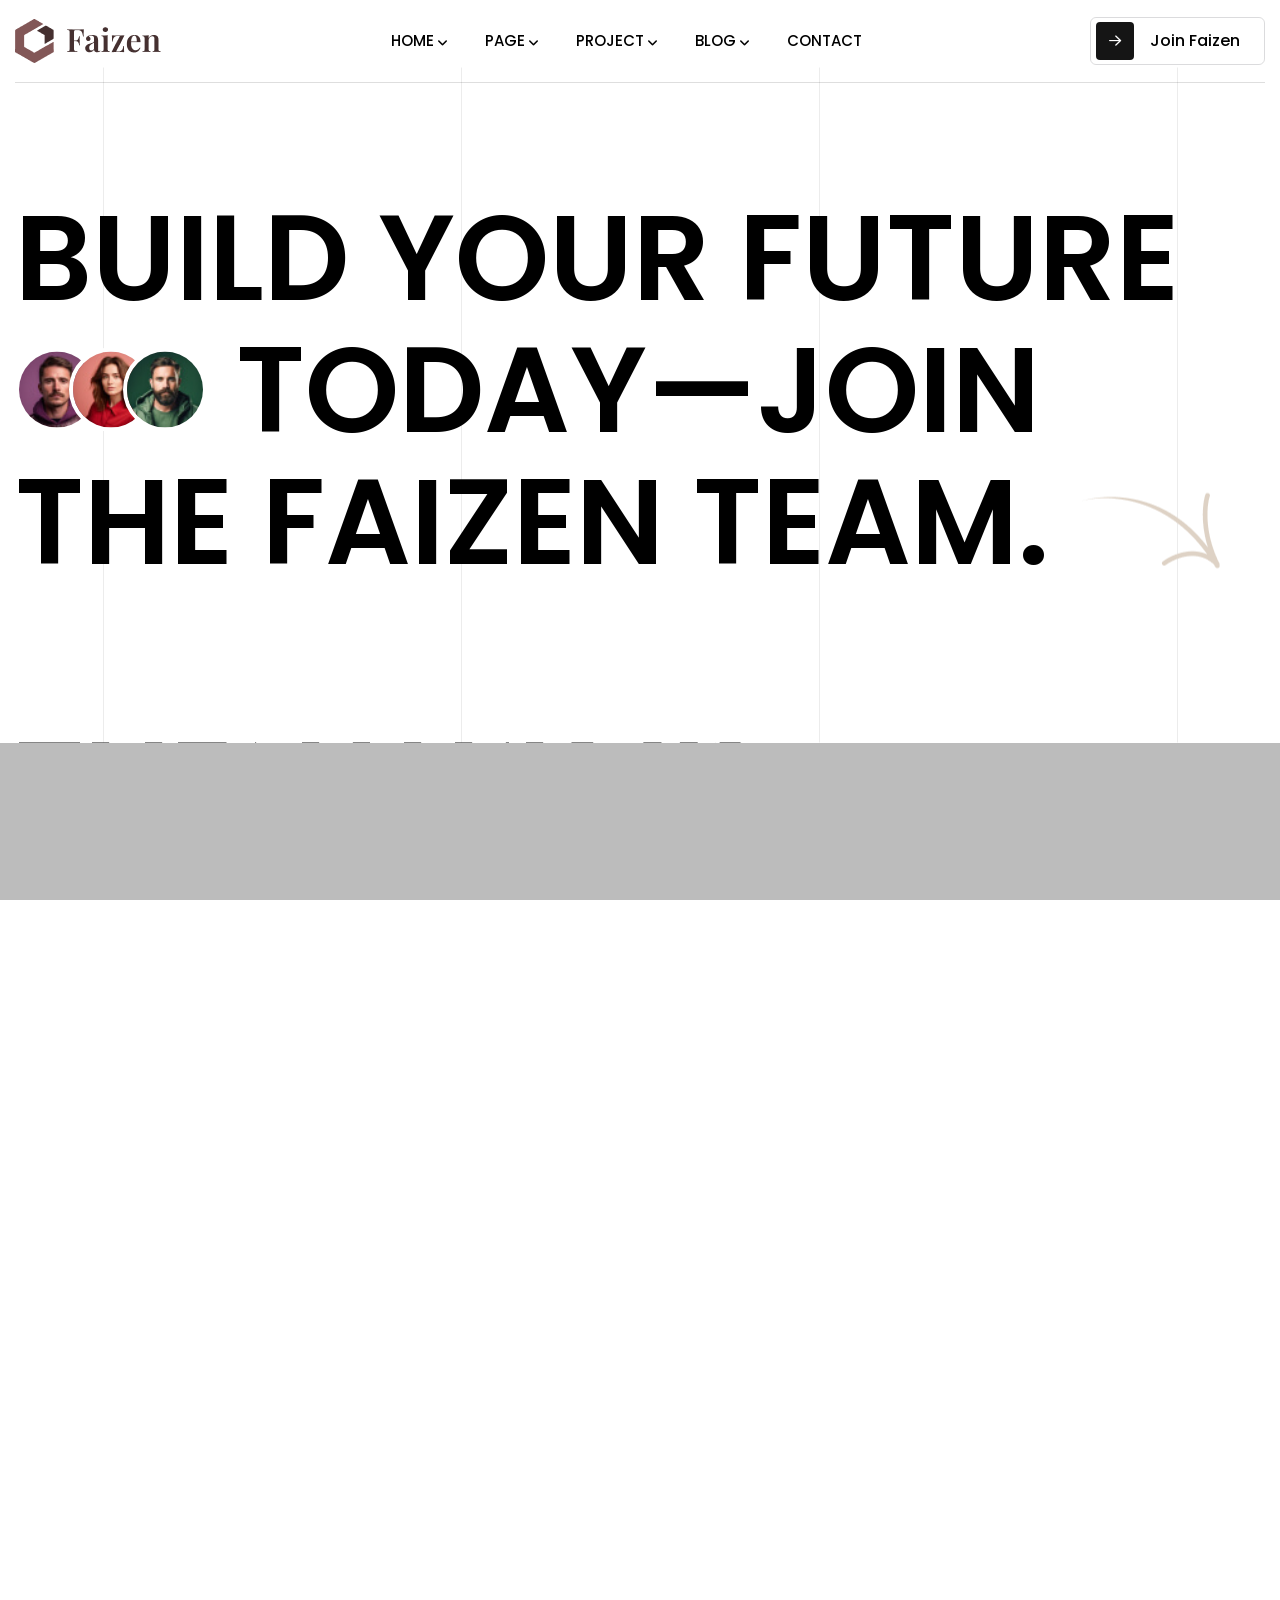
<file: career.html>
<!doctype html>
<html class="no-js" lang="zxx">

<head>
    <meta charset="utf-8">
    <meta http-equiv="x-ua-compatible" content="ie=edge">
    <title>Faizen - Digital Agency HTML Template.</title>
    <meta name="description" content="">
    <meta name="author" content="soukhinkhan">
    <meta name="viewport" content="width=device-width, initial-scale=1">
    <!-- Place favicon.ico in the root directory -->
    <link rel="shortcut icon" type="image/x-icon" href="assets/imgs/logo/favicon.png">
    <link rel="preconnect" href="https://fonts.googleapis.com">
    <link rel="preconnect" href="https://fonts.gstatic.com">
    <link href="https://fonts.googleapis.com/css2?family=Sofia&display=swap" rel="stylesheet">
    <!-- CSS here -->
    <link rel="stylesheet" href="assets/css/vendor/bootstrap.min.css">
    <link rel="stylesheet" href="assets/css/vendor/animate.min.css">
    <link rel="stylesheet" href="assets/css/vendor/odometer.min.css">
    <link rel="stylesheet" href="assets/css/plugins/swiper.min.css">
    <link rel="stylesheet" href="assets/css/vendor/magnific-popup.css">
    <link rel="stylesheet" href="assets/css/vendor/fontawesome-pro.css"> 
    <link rel="stylesheet" href="assets/css/vendor/spacing.css">
    <link rel="stylesheet" href="assets/css/vendor/custom-font.css">
    <link rel="stylesheet" href="assets/css/main.css">
</head>


<body>


<!-- preloader start -->
<div id="preloader">
    <div class="preloader-close">x</div>
    <div class="sk-three-bounce">
        <div class="sk-child sk-bounce1"></div>
        <div class="sk-child sk-bounce2"></div>
        <div class="sk-child sk-bounce3"></div>
    </div>
</div>
<!-- preloader start -->

<!-- Backtotop start -->
<div class="backtotop-wrap cursor-pointer">
    <svg class="backtotop-circle svg-content" width="100%" height="100%" viewBox="-1 -1 102 102">
        <path d="M50,1 a49,49 0 0,1 0,98 a49,49 0 0,1 0,-98" />
    </svg>
</div>
<!-- Backtotop end -->

<!-- Offcanvas area start -->
<div class="fix">
    <div class="offcanvas__area">
        <div class="offcanvas__wrapper">
            <div class="offcanvas__content">
                <div class="offcanvas__top d-flex justify-content-between align-items-center">
                    <div class="offcanvas__logo">
                        <a href="index.html">
                            <img src="assets/imgs/logo/logo-2.png" alt="logo not found">
                        </a>
                    </div>
                    <div class="offcanvas__close">
                        <button class="offcanvas-close-icon animation--flip">
                                <span class="offcanvas-m-lines">
                              <span class="offcanvas-m-line line--1"></span><span class="offcanvas-m-line line--2"></span><span class="offcanvas-m-line line--3"></span>
                                </span>
                        </button>
                    </div>
                </div>
                <div class="mobile-menu fix"></div>
                <div class="offcanvas__social">
                    <h3 class="offcanvas__title mb-20">Subscribe & Follow</h3>
                    <ul>
                        <li><a href="https://www.facebook.com/"><i class="fab fa-facebook-f"></i></a></li>
                        <li><a href="https://pinterest.com/"><i class="fa-brands fa-pinterest-p"></i></a></li>
                        <li><a href="https://youtube.com/"><i class="fab fa-youtube"></i></a></li>
                        <li><a href="https://linkedin.com/"><i class="fab fa-linkedin"></i></a></li>
                    </ul>
                </div>
            </div>
        </div>
    </div>
</div>
<div class="offcanvas__overlay"></div>
<div class="offcanvas__overlay-white"></div>
<!-- Offcanvas area start -->

<!-- Header area start -->
<header>
    <div id="header-sticky" class="header header-2">
        <div class="container">
            <div class="mega__menu-wrapper p-relative">
                <div class="header__main header2__main">
                    <div class="header__left">
                        <div class="header__logo">
                            <a href="index.html">
                                <div class="logo">
                                    <img src="assets/imgs/logo/logo.png" alt="logo not found">
                                </div>
                            </a>
                        </div>
                    </div>
                    <div class="header__middle header-2__middle">
                        <div class="mean__menu-wrapper d-none d-xl-block">
                            <div class="main-menu main-menu-2">
                                <nav id="mobile-menu">
                                    <ul>
                                        <li class="has-dropdown active">
                                            <a href="javascript:void(0)">Home</a>
                                            <ul class="submenu">
                                                <li class="active"><a href="index.html">Creative Agency</a></li>
                                                <li><a href="index-2.html">Branding</a></li>
                                            </ul>
                                        </li>
                                        <li class="has-dropdown ">
                                            <a href="javascript:void(0)">Page</a>
                                            <ul class="submenu">
                                                <li><a href="about-us.html">About us</a></li>
                                                <li><a href="team.html">team</a></li>
                                                <li><a href="team-details.html">team-details</a></li>
                                                <li><a href="service.html">Service</a></li>
                                                <li><a href="service-details.html">Service Details</a></li>
                                                <li><a href="faq.html">faq</a></li>
                                                <li><a href="career.html">career</a></li>
                                                <li><a href="career-details.html">career details</a></li>
                                                <li><a href="404.html">404 Page</a></li>
                                            </ul>
                                        </li>
                                        <li class="has-dropdown">
                                            <a href="project.html">project</a>
                                            <ul class="submenu">
                                                <li><a href="project.html">project</a></li>
                                                <li><a href="project-details.html">project details</a></li>
                                            </ul>
                                        </li>
                                        <li class="has-dropdown">
                                            <a href="blog.html">blog</a>
                                            <ul class="submenu">
                                                <li><a href="blog.html">blog grid</a></li>
                                                <li><a href="blog-list.html">blog list</a></li>
                                                <li><a href="blog-details.html">blog details</a></li>
                                            </ul>
                                        </li>
                                        <li>
                                            <a href="contact.html">Contact</a>
                                        </li>
                                    </ul>
                                </nav>
                            </div>
                        </div>
                    </div>
                    <div class="header__right header2__right">
                        <div class="header__action d-flex align-items-center">
                            <div class="header__btn-wrap d-none d-sm-inline-flex">
                                <a href="contact.html" class="title-btn rr-btn btn-transparent"><span><i class="fa-regular fa-arrow-right"></i></span>Join Faizen</a>
                            </div>
                            <div class="header__hamburger ml-20 d-xl-none">
                                <div class="sidebar__toggle">
                                    <button class="bar-icon">
                                        <span></span>
                                        <span></span>
                                        <span></span>
                                    </button>
                                </div>
                            </div>
                        </div>
                    </div>
                </div>
            </div>
        </div>
    </div>
</header>

<div id="popup-search-box">
    <div class="box-inner-wrap d-flex align-items-center">
        <form id="form" action="#" method="get" role="search">
            <input id="popup-search" type="text" name="s" placeholder="Type keywords here...">
        </form>
        <div class="search-close"><i class="fa-sharp fa-regular fa-xmark"></i></div>
    </div>
</div>
<!-- Header area end -->

<!-- Body main wrapper start -->
 <div id="smooth-wrapper">
    <div id="smooth-content">
        <main>
            
            <section class="breadcrumb-section__area breadcrumb-section breadcrumb-section-2__space body-bg">
                <div class="container">
                    <div class="breadcrumb-section__shape__wrap">
                        <div class="breadcrumb-section__border__shape"></div>
                        <div class="breadcrumb-section__border__shape"></div>
                        <div class="breadcrumb-section__border__shape"></div>
                        <div class="breadcrumb-section__border__shape"></div>
                    </div>
                    <div class="breadcrumb-section__text breadcrumb-text-2">
                        <h3 class="breadcrumb-section__title">Build Your Future
                        <span class="author-img">
                            <img src="assets/imgs/images/author-01.jpg" alt="image not found">
                            <img src="assets/imgs/images/author-02.jpg" alt="image not found">
                            <img src="assets/imgs/images/author-03.jpg" alt="image not found">
                        </span> Today—Join the
                        Faizen Team. <img src="assets/imgs/images/breadcrumb-shape.png" alt="image not found"></h3>
                    </div>
                </div>
            </section>

            <section class="about-section__area about-section service-details body-bg overflow-hidden">
                <div class="about-section__thumb__wrapper">
                    <div class="about-section__thumb__wrapper-img jarallax" data-background="assets/imgs/images/carrer-thumb.jpg"></div>
                </div>
            </section>

            <!-- our-team-area start  -->
            <section class="our-team__area body-bg section-space">
                <div class="container">
                    <div class="section__title-wrapper hero">
                        <h2 class="section__title-wrapper-title _split_text">Now Hiring—Be Part <br> of Our Team!</h2>
                    </div>
                    <div class="row">
                        <div class="col-lg-6 col-md-6">
                            <div class="our-team__item mb-30">
                                <div class="our-team__item-tag">
                                    <a href="team-details.html">Full-Time</a>
                                    <div class="our-team__item-information d-flex align-items-center">
                                        <div class="location">
                                            <span><i class="fa-light fa-location-dot"></i>London, Uk</span>
                                        </div>
                                        <div class="price">
                                            <span><i class="fa-sharp fa-regular fa-circle-dollar"></i>18k - 24k</span>
                                        </div>
                                    </div>
                                </div>
                                <div class="our-team__item-content">
                                    <h3 class="our-team-title">Digital & Consulting.</h3>
                                    <p>Brand experiences from building memorable visual identities to
                                        executing data-driven campaigns, we blend creativity businesses
                                        stand out in a competitive market.  the core of everything we do
                                        us help you shape your story, connect with your audience, & create
                                        a design & marketing brand that thrives.</p>
                                </div>
                                <div class="team-wrap">
                                    <div class="team-btn d-flex align-items-center">
                                        <span><i class="fa-regular fa-arrow-right"></i></span>
                                        <a href="career-details.html">Learn More</a>
                                    </div>
                                </div>
                            </div>
                        </div>
                        <div class="col-lg-6 col-md-6">
                            <div class="our-team__item mb-30">
                                <div class="our-team__item-tag">
                                    <a href="team-details.html">Full-Time</a>
                                    <div class="our-team__item-information d-flex align-items-center">
                                        <div class="location">
                                            <span><i class="fa-light fa-location-dot"></i>London, Uk</span>
                                        </div>
                                        <div class="price">
                                            <span><i class="fa-sharp fa-regular fa-circle-dollar"></i>18k - 24k</span>
                                        </div>
                                    </div>
                                </div>
                                <div class="our-team__item-content">
                                    <h3 class="our-team-title">UI/ux design.</h3>
                                    <p>Brand experiences from building memorable visual identities to
                                        executing data-driven campaigns, we blend creativity businesses
                                        stand out in a competitive market.  the core of everything we do
                                        us help you shape your story, connect with your audience, & create
                                        a design & marketing brand that thrives.</p>
                                </div>
                                <div class="team-wrap">
                                    <div class="team-btn d-flex align-items-center">
                                        <span><i class="fa-regular fa-arrow-right"></i></span>
                                        <a href="career-details.html">Learn More</a>
                                    </div>
                                </div>
                            </div>
                        </div>
                        <div class="col-lg-6 col-md-6">
                            <div class="our-team__item mb-30">
                                <div class="our-team__item-tag">
                                    <a href="team-details.html">Full-Time</a>
                                    <div class="our-team__item-information d-flex align-items-center">
                                        <div class="location">
                                            <span><i class="fa-light fa-location-dot"></i>London, Uk</span>
                                        </div>
                                        <div class="price">
                                            <span><i class="fa-sharp fa-regular fa-circle-dollar"></i>18k - 24k</span>
                                        </div>
                                    </div>
                                </div>
                                <div class="our-team__item-content">
                                    <h3 class="our-team-title">Design & Creation.</h3>
                                    <p>Brand experiences from building memorable visual identities to
                                        executing data-driven campaigns, we blend creativity businesses
                                        stand out in a competitive market.  the core of everything we do
                                        us help you shape your story, connect with your audience, & cDesign & Creation.reate
                                        a design & marketing brand that thrives.</p>
                                </div>
                                <div class="team-wrap">
                                    <div class="team-btn d-flex align-items-center">
                                        <span><i class="fa-regular fa-arrow-right"></i></span>
                                        <a href="career-details.html">Learn More</a>
                                    </div>
                                </div>
                            </div>
                        </div>
                        <div class="col-lg-6 col-md-6">
                            <div class="our-team__item mb-30">
                                <div class="our-team__item-tag">
                                    <a href="team-details.html">Full-Time</a>
                                    <div class="our-team__item-information d-flex align-items-center">
                                        <div class="location">
                                            <span><i class="fa-light fa-location-dot"></i>London, Uk</span>
                                        </div>
                                        <div class="price">
                                            <span><i class="fa-sharp fa-regular fa-circle-dollar"></i>18k - 24k</span>
                                        </div>
                                    </div>
                                </div>
                                <div class="our-team__item-content">
                                    <h3 class="our-team-title">Defining Iconic Brands.</h3>
                                    <p>Brand experiences from building memorable visual identities to
                                        executing data-driven campaigns, we blend creativity businesses
                                        stand out in a competitive market.  the core of everything we do
                                        us help you shape your story, connect with your audience, & create
                                        a design & marketing brand that thrives.</p>
                                </div>
                                <div class="team-wrap">
                                    <div class="team-btn d-flex align-items-center">
                                        <span><i class="fa-regular fa-arrow-right"></i></span>
                                        <a href="career-details.html">Learn More</a>
                                    </div>
                                </div>
                            </div>
                        </div>
                    </div>
                </div>
            </section>

        </main>
        <!-- Footer area start -->
        <footer>
            <section class="footer heading-bg overflow-hidden p-relative z-1">
                <div class="container">
                    <div class="footer-top">
                        <div class="footer-top-footer-title hero">
                            <h2 class="top-title _split_text">Let’s Build</h2>
                            <p class="dec rr_title_anim">Orci natoque penatibus magnis dis parturien <br> mones nasceu mus ornare augue mass lacnia <br> magna commodo Cras nulla.</p>
                        </div>
                        <div class="hero"> 
                            <h2 class="title _split_text">Something Great.</h2>
                        </div>
                    </div>
                    <div class="row footer__wrap p-relative">
                        <div class="col-lg-4 col-md-6">
                            <div class="footer__widget">
                                <div class="footer__logo mb-20">
                                    <a href="index.html">
                                        <img src="assets/imgs/logo/logo-2.png" alt="logo not found">
                                    </a>
                                </div>
                                <div class="footer__content">
                                    <p class="dec">M4 Heston m4 motor service area, Phoenix <br> TW5 9NB, United Kingdom</p>
                                </div>
                                <div class="footer__info">
                                    <a href="tel:234574328254">(+234) 574-328-254</a>
                                    <a href="mailto:example778@gmail.com">example778@gmail.com</a>
                                </div>
                            </div>
                        </div>
                        <div class="col-lg-2 col-md-6 col-sm-6">
                            <div class="footer__widget footer__widget-2th-left">
                                <div class="footer__widget-title mb-30 mb-md-10 mb-sm-10 mb-xs-10">
                                    <h4 class="mt-md-0">Services</h4>
                                </div>
                                <div class="footer__link">
                                    <ul>
                                        <li><a href="service.html"><i class="fa-solid fa-period"></i> UI/UX Design</a></li>
                                        <li><a href="service.html"><i class="fa-solid fa-period"></i> Web Design</a></li>
                                        <li><a href="service.html"><i class="fa-solid fa-period"></i> Branding</a></li>
                                        <li><a href="service.html"><i class="fa-solid fa-period"></i> Web Flow</a></li>
                                        <li><a href="service.html"><i class="fa-solid fa-period"></i> Development</a></li>
                                    </ul>
                                </div>
                            </div>
                        </div>
                        <div class="col-lg-2 col-md-6 col-sm-6">
                            <div class="footer__widget footer__widget-3th-left">
                                <div class="footer__widget-title mb-30 mb-md-10 mb-sm-10 mb-xs-10">
                                    <h4>Support</h4>
                                </div>
                                <div class="footer__link">
                                    <ul>
                                        <li><a href="about-us.html"><i class="fa-solid fa-period"></i> Style guide</a></li>
                                        <li><a href="contact.html"><i class="fa-solid fa-period"></i> License</a> </li>
                                        <li><a href="service-details.html"><i class="fa-solid fa-period"></i> Changelog</a></li>
                                        <li><a href="404.html"><i class="fa-solid fa-period"></i> 404 Error</a></li>
                                        <li><a href="service.html"><i class="fa-solid fa-period"></i> Changelog</a></li>
                                    </ul>
                                </div>
                            </div>
                        </div>
                        <div class="col-lg-4 col-md-6 col-sm-6">
                            <div class="footer__widget footer__widget-4th-left">
                                <div class="footer__widget-title mb-35 mb-md-20 mb-sm-20 mb-xs-20">
                                    <h4>Newsletter</h4>
                                </div>
                                <p class="dec">Don’t miss out—join now for promotions & deals.</p>
                                <div class="footer__subscribe">
                                    <div class="footer-form">
                                        <form action="#" class="rr-subscribe-form">
                                            <input class="form-control" type="email" name="email" placeholder="Enter your email">
                                            <input type="hidden" name="action" value="mailchimpsubscribe">
                                            <button class="submit">Subscribe</button>
                                            <div class="clearfix"></div>
                                            <input type="checkbox" class="form-check-input" id="agree">
                                            <label class="form-check-label" for="agree">I here by accept all terms & conditions.</label>
                                        </form>
                                    </div>
                                </div>
                            </div>
                        </div>
                    </div>
                </div>
                <div class="footer__bottom-wrapper">
                    <div class="container">
                        <div class="footer__bottom">
                            <div class="footer__copyright">
                                <p>© 2025 Faizen. All Rights Reserved. <a href="http://rrdevs.net">RRDevs</a></p>
                            </div>
                            <div class="footer__copyright-menu">
                                <ul>
                                    <li><a href="#">LinkedIn</a></li> 
                                    <li><a href="#">Facebook</a></li> 
                                    <li><a href="#">Twitter</a></li>
                                </ul>
                            </div>
                        </div>
                    </div>
                </div>
            </section>
        </footer>
        <!-- Footer area end -->
    </div>
</div>
<div id="scroll-percentage"><span id="scroll-percentage-value"></span></div>




<!-- JS here -->
<script src="assets/js/vendor/jquery-3.7.1.min.js"></script>
<script src="assets/js/vendor/chroma.min.js"></script>
<script src="assets/js/plugins/waypoints.min.js"></script>
<script src="assets/js/vendor/bootstrap.bundle.min.js"></script>
<script src="assets/js/plugins/meanmenu.min.js"></script>
<script src="assets/js/plugins/swiper.min.js"></script>
<script src="assets/js/plugins/gsap.js"></script>
<script src="assets/js/plugins/ScrollSmoother.js"></script>
<script src="assets/js/plugins/ScrollToPlugin.js"></script>
<script src="assets/js/plugins/ScrollTrigger.js"></script>
<script src="assets/js/plugins/SplitText.js"></script>
<script src="assets/js/plugins/wow.js"></script>
<script src="assets/js/vendor/magnific-popup.min.js"></script>
<script src="assets/js/vendor/type.js"></script>
<script src="assets/js/vendor/vanilla-tilt.js"></script>
<script src="assets/js/plugins/nice-select.min.js"></script>
<script src="assets/js/vendor/odometer.min.js"></script>
<script src="assets/js/vendor/jarallax.min.js"></script>
<script src="assets/js/vendor/jquery-ui.min.js"></script>
<script src="assets/js/vendor/jquery.counterup.min.js"></script>
<script src="assets/js/plugins/parallax-scroll.js"></script>
<script src="assets/js/plugins/jquery.countdown.min.js"></script>
<script src="assets/js/plugins/isotope-docs.min.js"></script>
<script src="assets/js/vendor/ajax-form.js"></script>
<script src="assets/js/main.js"></script>
</body>

</html>
</file>
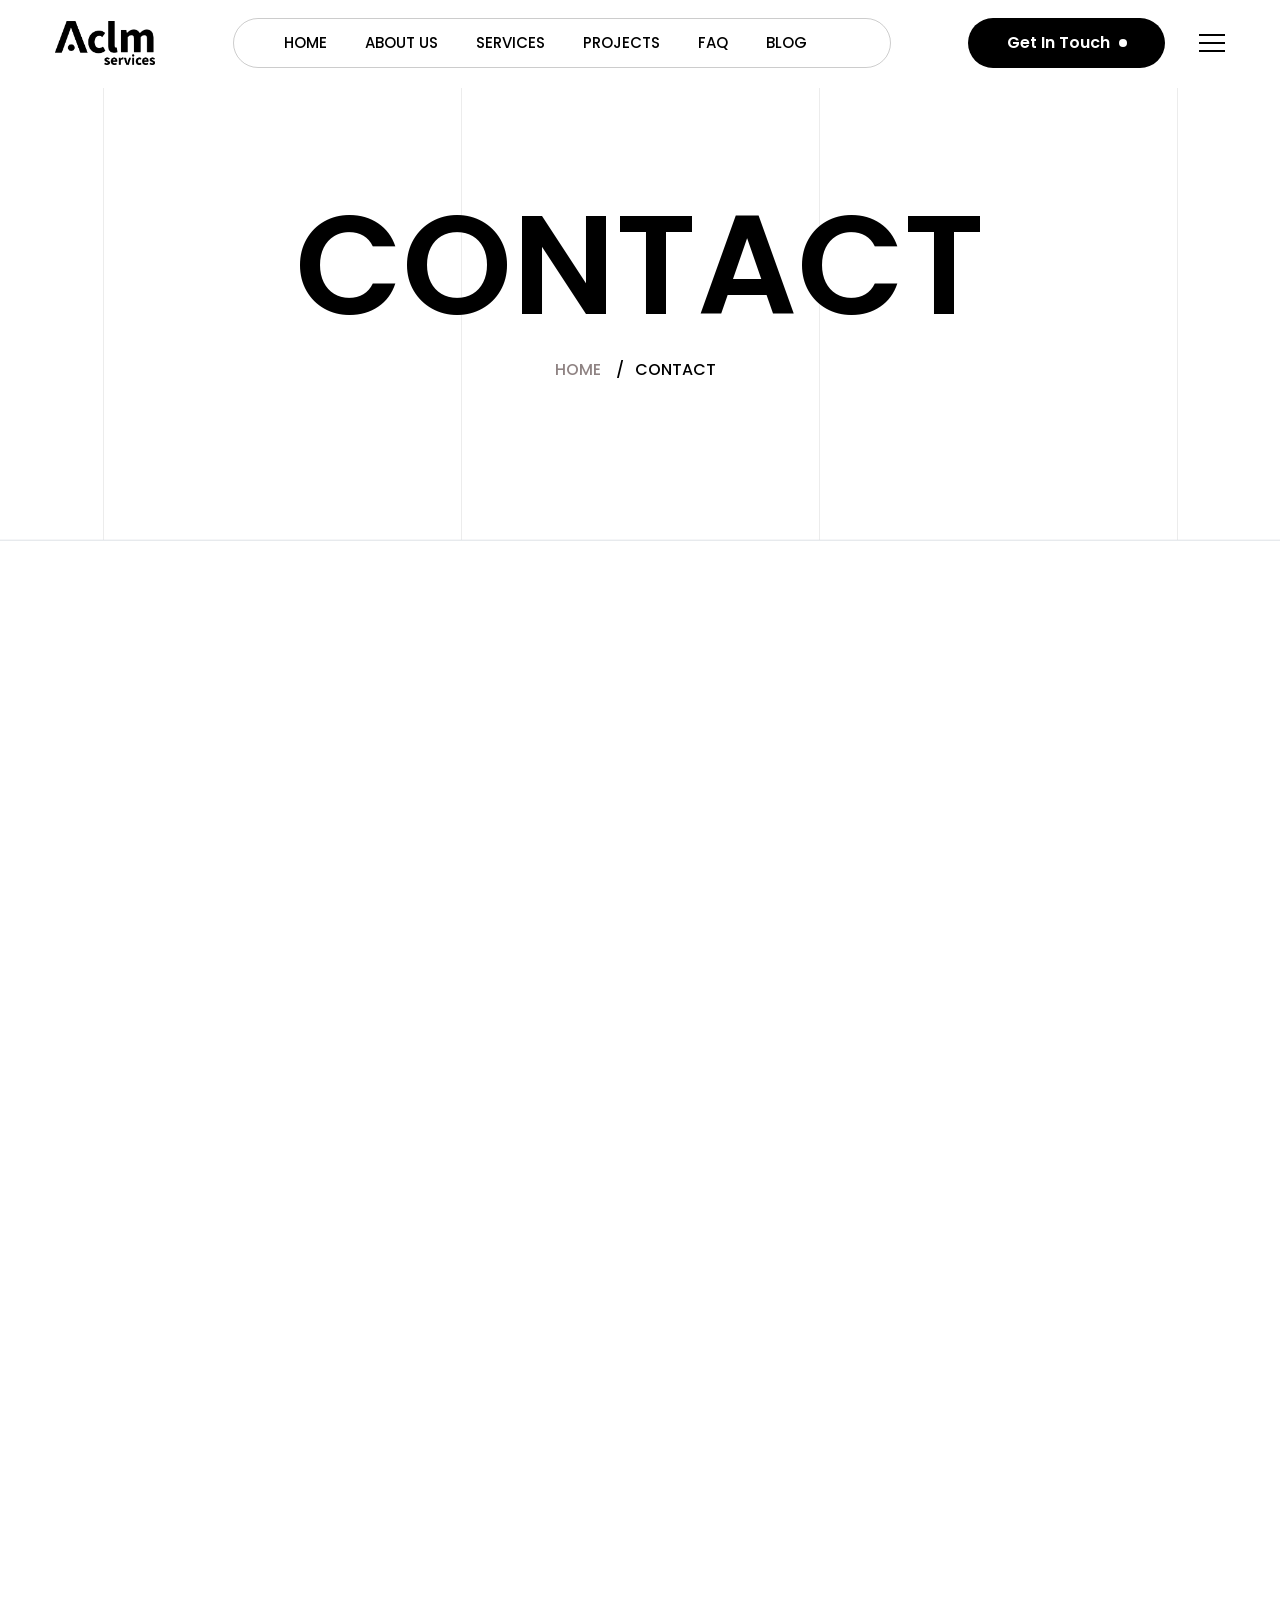
<file: contact.html>
<!DOCTYPE html>
<html class="no-js" lang="zxx">
  <head>
    <meta charset="utf-8" />
    <meta http-equiv="x-ua-compatible" content="ie=edge" />
    <title>ACLM Services.</title>
    <meta name="description" content="" />
    <meta name="author" content="Deepanshu_Chauhan" />
    <meta name="viewport" content="width=device-width, initial-scale=1" />
    <!-- Place favicon.ico in the root directory -->
    <link
      rel="shortcut icon"
      type="image/x-icon"
      href="assets/imgs/logo/ALCM_A_logo.png"
    />
    <link rel="preconnect" href="https://fonts.googleapis.com" />
    <link rel="preconnect" href="https://fonts.gstatic.com" />
    <link
      href="https://fonts.googleapis.com/css2?family=Sofia&display=swap"
      rel="stylesheet"
    />
    <!-- CSS here -->
    <link rel="stylesheet" href="assets/css/vendor/bootstrap.min.css" />
    <link rel="stylesheet" href="assets/css/vendor/animate.min.css" />
    <link rel="stylesheet" href="assets/css/vendor/odometer.min.css" />
    <link rel="stylesheet" href="assets/css/plugins/swiper.min.css" />
    <link rel="stylesheet" href="assets/css/vendor/magnific-popup.css" />
    <link rel="stylesheet" href="assets/css/vendor/fontawesome-pro.css" />
    <link rel="stylesheet" href="assets/css/vendor/spacing.css" />
    <link rel="stylesheet" href="assets/css/vendor/custom-font.css" />
    <link rel="stylesheet" href="assets/css/main.css" />
  </head>

  <body>
    <!-- preloader start -->
    <div id="preloader">
      <div class="preloader-close">x</div>
      <div class="sk-three-bounce">
        <div class="sk-child sk-bounce1"></div>
        <div class="sk-child sk-bounce2"></div>
        <div class="sk-child sk-bounce3"></div>
      </div>
    </div>
    <!-- preloader start -->

    <!-- Backtotop start -->
    <div class="backtotop-wrap cursor-pointer">
      <svg
        class="backtotop-circle svg-content"
        width="100%"
        height="100%"
        viewBox="-1 -1 102 102"
      >
        <path d="M50,1 a49,49 0 0,1 0,98 a49,49 0 0,1 0,-98" />
      </svg>
    </div>
    <!-- Backtotop end -->

    <!-- Offcanvas area start -->
    <div class="fix">
      <div class="offcanvas__area">
        <div class="offcanvas__wrapper">
          <div class="offcanvas__content">
            <div
              class="offcanvas__top d-flex justify-content-between align-items-center"
            >
              <div class="offcanvas__logo">
                <a href="index.html">
                  <img
                    src="assets/imgs/icon/ACLM_services_white.png"
                    alt="logo not found"
                  />
                </a>
              </div>
              <div class="offcanvas__close">
                <button class="offcanvas-close-icon animation--flip">
                  <span class="offcanvas-m-lines">
                    <span class="offcanvas-m-line line--1"></span
                    ><span class="offcanvas-m-line line--2"></span
                    ><span class="offcanvas-m-line line--3"></span>
                  </span>
                </button>
              </div>
            </div>
            <div class="mobile-menu fix"></div>
            <div class="offcanvas__social">
              <h3 class="offcanvas__title mb-20">Subscribe & Follow</h3>
              <ul>
                <li>
                  <a href="https://www.facebook.com/"
                    ><i class="fab fa-facebook-f"></i
                  ></a>
                </li>
                <li>
                  <a href="https://pinterest.com/"
                    ><i class="fa-brands fa-pinterest-p"></i
                  ></a>
                </li>
                <li>
                  <a href="https://youtube.com/"
                    ><i class="fab fa-youtube"></i
                  ></a>
                </li>
                <li>
                  <a href="https://linkedin.com/"
                    ><i class="fab fa-linkedin"></i
                  ></a>
                </li>
              </ul>
            </div>
          </div>
        </div>
      </div>
    </div>
    <div class="offcanvas__overlay"></div>
    <div class="offcanvas__overlay-white"></div>
    <!-- Offcanvas area start -->

    <!-- Header area start -->
    <header>
    <div id="header-sticky" class="header header-3" style="width: 100vw;">
        <div class="container">
            <div class="mega__menu-wrapper p-relative">
                <div class="header__main header-3__main">
                    <div class="header__left">
                        <div class="header__logo">
                            <a href="index.html">
                                <div class="logo">
                                    <img src="assets/imgs/icon/ACLM_services_black.png" alt="logo not found" style="width: 100px; height: auto;">
                                </div>
                            </a>
                        </div>
                    </div>
                    <div class="header__middle header-3__middle">
                        <div class="mean__menu-wrapper d-none d-xl-block">
                            <div class="main-menu main-menu-3">
                                <nav id="mobile-menu">
                                    <ul>
                                         <li class="active"><a href="index.html">Home</a></li>
                                        <!-- <li class="has-dropdown active">
                                            <a href="javascript:void(0)">Home</a>
                                            <ul class="submenu">
                                                <li class="active"><a href="index.html">Creative Agency</a></li>
                                                <li><a href="index-2.html">Branding</a></li>
                                            </ul>
                                        </li> -->
                                         <li><a href="about-us.html">About us</a></li>
                                         <li><a href="service.html">Services</a></li>                                         
                                         <li><a href="project.html">projects</a></li>
                                         <li><a href="faq.html">faq</a></li>
                                         <li><a href="blog.html">blog</a></li>
                                        <!-- <li class="has-dropdown ">
                                            <a href="javascript:void(0)">Page</a>
                                            <ul class="submenu">
                                                <li><a href="about-us.html">About us</a></li>
                                                <li><a href="team.html">team</a></li>
                                                <li><a href="team-details.html">team-details</a></li>
                                                <li><a href="service.html">Service</a></li>
                                                <li><a href="service-details.html">Service Details</a></li>
                                                <li><a href="faq.html">faq</a></li>
                                                <li><a href="career.html">career</a></li>
                                                <li><a href="career-details.html">career details</a></li>
                                                <li><a href="404.html">404 Page</a></li>
                                            </ul>
                                        </li> -->
                                        <!-- <li class="has-dropdown">
                                            <a href="project.html">project</a>
                                            <ul class="submenu">
                                                <li><a href="project.html">project</a></li>
                                                <li><a href="project-details.html">project details</a></li>
                                            </ul>
                                        </li> -->
                                        <!-- <li class="has-dropdown">
                                            <a href="blog.html">blog</a>
                                            <ul class="submenu">
                                                <li><a href="blog.html">blog grid</a></li>
                                                <li><a href="blog-list.html">blog list</a></li>
                                                <li><a href="blog-details.html">blog details</a></li>
                                            </ul>
                                        </li> -->
                                        <!-- <li>
                                            <a href="contact.html">Contact</a>
                                        </li> -->
                                    </ul>
                                </nav>
                            </div>
                        </div>
                    </div>
                    <div class="header__right header-3__right">
                        <div class="header__action d-flex align-items-center">
                            <div class="header__btn-wrap d-none d-sm-inline-flex">
                                <a href="contact.html" class="rr-btn before-btn">Get in Touch</a>
                            </div>
                            <div class="header__hamburger ml-10 ml-lg-0 ml-md-0 ml-sm-0 ml-xs-0">
                                <div class="sidebar__toggle">
                                    <button class="bar-icon">
                                        <span></span>
                                        <span></span>
                                        <span></span>
                                    </button>
                                </div>
                            </div>
                        </div>
                    </div>
                </div>
            </div>
        </div>
    </div>
</header>

    <div id="popup-search-box">
      <div class="box-inner-wrap d-flex align-items-center">
        <form id="form" action="#" method="get" role="search">
          <input
            id="popup-search"
            type="text"
            name="s"
            placeholder="Type keywords here..."
          />
        </form>
        <div class="search-close">
          <i class="fa-sharp fa-regular fa-xmark"></i>
        </div>
      </div>
    </div>
    <!-- Header area end -->

    <!-- Body main wrapper start -->
    <div id="smooth-wrapper">
      <div id="smooth-content">
        <main>
          <section
            class="breadcrumb-section__area breadcrumb-section breadcrumb-section-4 breadcrumb-section-2__space body-bg border-bottom"
          >
            <div class="container">
              <div class="breadcrumb-section__shape__wrap">
                <div class="breadcrumb-section__border__shape"></div>
                <div class="breadcrumb-section__border__shape"></div>
                <div class="breadcrumb-section__border__shape"></div>
                <div class="breadcrumb-section__border__shape"></div>
              </div>
              <div class="breadcrumb-section__text">
                <h3 class="breadcrumb-section__title">Contact</h3>
              </div>
              <div class="breadcrumb__item breadcrumb__item-2">
                <a href="index.html">Home</a>
                <a href="about-us.html"
                  ><span><span class="clash">/</span> Contact</span></a
                >
              </div>
            </div>
          </section>

          <div class="contact-map__area contact-map">
            <div class="map">
              <iframe
                src="https://www.google.com/maps/embed?pb=!1m18!1m12!1m3!1d388519.5626972992!2d-0.41757918639477926!3d51.57338054621407!2m3!1f0!2f0!3f0!3m2!1i1024!2i768!4f13.1!3m3!1m2!1s0x47d8a00baf21de75%3A0x52963a5addd52a99!2sLondon%2C%20UK!5e0!3m2!1sen!2sbd!4v1738076771109!5m2!1sen!2sbd"
                width="600"
                height="450"
                style="border: 0"
                allowfullscreen=""
                loading="lazy"
                referrerpolicy="no-referrer-when-downgrade"
              ></iframe>
            </div>
          </div>

          <section
            class="contact-section__area contact-section section-space body-bg"
          >
            <div class="container">
              <div class="row">
                <div class="col-md-5">
                  <div class="contact-section__info">
                    <h3 class="contact-section__title">Get in Touch</h3>
                    <div class="contact-section__info__list">
                      <div class="contact-section__info__icon">
                        <span>
                          <svg
                            width="28"
                            height="28"
                            viewBox="0 0 28 28"
                            fill="none"
                            xmlns="http://www.w3.org/2000/svg"
                          >
                            <path
                              d="M26.9606 22.229C26.9606 22.697 26.8566 23.178 26.6356 23.646C26.4146 24.114 26.1286 24.556 25.7516 24.972C25.1146 25.674 24.4126 26.181 23.6196 26.506C22.8396 26.8309 21.9946 26.9999 21.0847 26.9999C19.7587 26.9999 18.3417 26.6879 16.8467 26.051C15.3518 25.414 13.8568 24.556 12.3748 23.477C10.8798 22.385 9.46286 21.176 8.11088 19.8371C6.7719 18.4851 5.56292 17.0681 4.48394 15.5861C3.41796 14.1042 2.55997 12.6222 1.93598 11.1532C1.31199 9.67122 1 8.25425 1 6.90227C1 6.01828 1.156 5.1733 1.46799 4.39331C1.77999 3.60032 2.27398 2.87234 2.96297 2.22235C3.79495 1.40336 4.70494 1.00037 5.66692 1.00037C6.03092 1.00037 6.39491 1.07837 6.7199 1.23436C7.0579 1.39036 7.35689 1.62436 7.59089 1.96235L10.6068 6.21328C10.8408 6.53828 11.0098 6.83727 11.1268 7.12327C11.2438 7.39626 11.3088 7.66926 11.3088 7.91625C11.3088 8.22825 11.2178 8.54024 11.0358 8.83924C10.8668 9.13823 10.6198 9.45023 10.3078 9.76222L9.31986 10.7892C9.17686 10.9322 9.11186 11.1012 9.11186 11.3092C9.11186 11.4132 9.12486 11.5042 9.15086 11.6082C9.18986 11.7122 9.22886 11.7902 9.25486 11.8682C9.48886 12.2972 9.89185 12.8562 10.4638 13.5322C11.0488 14.2082 11.6728 14.8971 12.3488 15.5861C13.0508 16.2751 13.7268 16.9121 14.4158 17.4971C15.0918 18.0691 15.6508 18.4591 16.0927 18.6931C16.1577 18.7191 16.2357 18.7581 16.3267 18.7971C16.4307 18.8361 16.5347 18.8491 16.6517 18.8491C16.8727 18.8491 17.0417 18.7711 17.1847 18.6281L18.1727 17.6531C18.4977 17.3281 18.8097 17.0811 19.1087 16.9251C19.4077 16.7431 19.7067 16.6521 20.0317 16.6521C20.2787 16.6521 20.5387 16.7041 20.8247 16.8211C21.1107 16.9381 21.4097 17.1071 21.7347 17.3281L26.0376 20.383C26.3756 20.617 26.6096 20.89 26.7526 21.215C26.8826 21.54 26.9606 21.865 26.9606 22.229Z"
                              stroke="#453030"
                              stroke-width="2"
                              stroke-miterlimit="10"
                            />
                            <path
                              d="M22.4484 10.1001C22.4484 9.32011 21.8374 8.12413 20.9274 7.14915C20.0954 6.25216 18.9904 5.55017 17.8984 5.55017"
                              stroke="#453030"
                              stroke-width="2"
                              stroke-linecap="round"
                              stroke-linejoin="round"
                            />
                            <path
                              d="M26.9983 10.1002C26.9983 5.0693 22.9294 1.00037 17.8984 1.00037"
                              stroke="#453030"
                              stroke-width="2"
                              stroke-linecap="round"
                              stroke-linejoin="round"
                            />
                          </svg>
                        </span>
                      </div>
                      <div class="contact-section__info__text">
                        <span>Call us at</span>
                        <a href="tel:+234574328254">(+234) 574-328-254</a>
                      </div>
                    </div>
                    <div class="contact-section__info__list">
                      <div class="contact-section__info__icon">
                        <span>
                          <svg
                            width="30"
                            height="26"
                            viewBox="0 0 30 26"
                            fill="none"
                            xmlns="http://www.w3.org/2000/svg"
                          >
                            <path
                              d="M21.9767 25.8143H8.02326C7.45116 25.8143 6.97674 25.3399 6.97674 24.7678C6.97674 24.1957 7.45116 23.7213 8.02326 23.7213H21.9767C25.9674 23.7213 27.907 21.7818 27.907 17.7911V8.02362C27.907 4.03292 25.9674 2.09339 21.9767 2.09339H8.02326C4.03256 2.09339 2.09302 4.03292 2.09302 8.02362C2.09302 8.59571 1.6186 9.07013 1.04651 9.07013C0.474419 9.07013 0 8.59571 0 8.02362C0 2.9306 2.93023 0.000366211 8.02326 0.000366211H21.9767C27.0698 0.000366211 30 2.9306 30 8.02362V17.7911C30 22.8841 27.0698 25.8143 21.9767 25.8143Z"
                              fill="#453030"
                            />
                            <path
                              d="M14.9997 14.121C13.8276 14.121 12.6416 13.7582 11.7346 13.0187L7.36713 9.53033C6.92062 9.16754 6.8369 8.51172 7.1997 8.06521C7.56249 7.6187 8.21828 7.53499 8.66479 7.89778L13.0322 11.3861C14.0927 12.2373 15.8927 12.2373 16.9532 11.3861L21.3206 7.89778C21.7671 7.53499 22.4369 7.60475 22.7857 8.06521C23.1485 8.51172 23.0787 9.18149 22.6183 9.53033L18.2508 13.0187C17.3578 13.7582 16.1718 14.121 14.9997 14.121Z"
                              fill="#453030"
                            />
                            <path
                              d="M9.4186 20.233H1.04651C0.474419 20.233 0 19.7586 0 19.1865C0 18.6144 0.474419 18.14 1.04651 18.14H9.4186C9.9907 18.14 10.4651 18.6144 10.4651 19.1865C10.4651 19.7586 9.9907 20.233 9.4186 20.233Z"
                              fill="#453030"
                            />
                            <path
                              d="M5.23256 14.652H1.04651C0.474419 14.652 0 14.1776 0 13.6055C0 13.0334 0.474419 12.559 1.04651 12.559H5.23256C5.80465 12.559 6.27907 13.0334 6.27907 13.6055C6.27907 14.1776 5.80465 14.652 5.23256 14.652Z"
                              fill="#453030"
                            />
                          </svg>
                        </span>
                      </div>
                      <div class="contact-section__info__text">
                        <span>Email us on</span>
                        <a href="mailto:example@gmail.com">example@gmail.com</a>
                      </div>
                    </div>
                    <div class="contact-section__info__list">
                      <div class="contact-section__info__icon">
                        <span>
                          <svg
                            width="26"
                            height="30"
                            viewBox="0 0 26 30"
                            fill="none"
                            xmlns="http://www.w3.org/2000/svg"
                          >
                            <path
                              d="M12.9965 18.0187C10.0444 18.0187 7.63281 15.6059 7.63281 12.6212C7.63281 9.63656 10.0444 7.23767 12.9965 7.23767C15.9486 7.23767 18.3602 9.6505 18.3602 12.6352C18.3602 15.6198 15.9486 18.0187 12.9965 18.0187ZM12.9965 9.32972C11.1947 9.32972 9.71176 10.8081 9.71176 12.6352C9.71176 14.4622 11.1809 15.9406 12.9965 15.9406C14.8121 15.9406 16.2812 14.4622 16.2812 12.6352C16.2812 10.8081 14.7983 9.32972 12.9965 9.32972Z"
                              fill="#453030"
                            />
                            <path
                              d="M12.9957 30.0004C10.9445 30.0004 8.87939 29.2193 7.27167 27.6712C3.18307 23.7103 -1.33518 17.3923 0.369556 9.87484C1.90798 3.05476 7.82606 0.000366211 12.9957 0.000366211C12.9957 0.000366211 12.9957 0.000366211 13.0096 0.000366211C18.1792 0.000366211 24.0973 3.05476 25.6357 9.88879C27.3266 17.4062 22.8084 23.7103 18.7198 27.6712C17.112 29.2193 15.047 30.0004 12.9957 30.0004ZM12.9957 2.09242C8.96255 2.09242 3.77904 4.2542 2.40693 10.3351C0.910083 16.9041 5.01255 22.5666 8.72694 26.151C11.1247 28.4801 14.8806 28.4801 17.2784 26.151C20.9789 22.5666 25.0814 16.9041 23.6122 10.3351C22.2263 4.2542 17.0289 2.09242 12.9957 2.09242Z"
                              fill="#453030"
                            />
                          </svg>
                        </span>
                      </div>
                      <div class="contact-section__info__text">
                        <span>Find us</span>
                        <a
                          href="https://maps.app.goo.gl/rtN7LjT9PVhjbpi77"
                          target="_blank"
                          >GV25+G6 London, UK</a
                        >
                      </div>
                    </div>
                    <p class="contact-section__dec">
                      Let’s connect! Reach out to us for inquiries, <br />
                      collaborations, or to discuss how we can help <br />
                      your brand grow.
                    </p>
                  </div>
                </div>
                <div class="col-md-7">
                  <div class="contact-section__form__wrapper">
                    <h3 class="contact-section__form__title">
                      Send Us a Message
                    </h3>
                    <form
                      action="https://api.web3forms.com/submit"
                      method="POST"
                    >
                      <!-- 🔑 Replace this key with your own from https://web3forms.com/ -->
                      <input
                        type="hidden"
                        name="access_key"
                        value="92f0cc92-34f8-467d-8345-51253071a58f"
                      />
                      <input
                        type="hidden"
                        name="subject"
                        value="New Contact Message from ACLM Services"
                      />
                      <input
                        type="hidden"
                        name="from_name"
                        value="ACLM Website"
                      />
                      <input
                        type="hidden"
                        name="redirect"
                        value="https://faizen-ten.vercel.app/index.html"
                      />

                      <div class="contact-section__form">
                        <div class="row">
                          <div class="col-sm-6">
                            <div class="contact-section__input">
                              <input
                                type="text"
                                name="name"
                                placeholder="Your Name"
                                required
                              />
                            </div>
                          </div>
                          <div class="col-sm-6">
                            <div class="contact-section__input">
                              <input
                                type="email"
                                name="email"
                                placeholder="Your Email"
                                required
                              />
                            </div>
                          </div>
                          <div class="col-12">
                            <select name="service" id="message" required>
                              <option value="">Subject</option>
                              <option value="Web Development">
                                Web Development
                              </option>
                              <option value="Web Design">Web Design</option>
                            </select>
                          </div>
                          <div class="col-12">
                            <div class="contact-section__input">
                              <textarea
                                name="message"
                                id="text"
                                placeholder="Write Message..."
                                required
                              ></textarea>
                            </div>
                          </div>
                        </div>

                        <button
                          type="submit"
                          class="title-btn rr-btn btn-transparent form-btn"
                        >
                          <span><i class="fa-regular fa-arrow-right"></i></span
                          >Send a message
                        </button>
                      </div>
                    </form>
                  </div>
                </div>
              </div>
            </div>
          </section>
        </main>
        <div class="loading-form">
          <div class="sk-three-bounce">
            <div class="sk-child sk-bounce1"></div>
            <div class="sk-child sk-bounce2"></div>
            <div class="sk-child sk-bounce3"></div>
          </div>
        </div>
        <!-- Footer area start -->
        <footer>
          <section class="footer heading-bg overflow-hidden p-relative z-1">
            <div class="container">
              <div class="footer-top">
                <div class="footer-top-footer-title hero">
                  <h2 class="top-title _split_text">Let’s Build</h2>
                  <p class="dec rr_title_anim">
                    Orci natoque penatibus magnis dis parturien <br />
                    mones nasceu mus ornare augue mass lacnia <br />
                    magna commodo Cras nulla.
                  </p>
                </div>
                <div class="hero">
                  <h2 class="title _split_text">Something Great.</h2>
                </div>
              </div>
              <div class="row footer__wrap p-relative">
                <div class="col-lg-4 col-md-6">
                  <div class="footer__widget">
                    <div class="footer__logo mb-20">
                      <a href="index.html">
                        <img
                          src="assets/imgs/icon/ACLM_services_white.png"
                          alt="logo not found"
                          style="width: 100px"
                        />
                      </a>
                    </div>
                    <div class="footer__content">
                      <p class="dec">
                        M4 Heston m4 motor service area, Phoenix <br />
                        TW5 9NB, United Kingdom
                      </p>
                    </div>
                    <div class="footer__info">
                      <a href="tel:234574328254">(+234) 574-328-254</a>
                      <a href="mailto:example778@gmail.com"
                        >example778@gmail.com</a
                      >
                    </div>
                  </div>
                </div>
                <div class="col-lg-2 col-md-6 col-sm-6">
                  <div class="footer__widget footer__widget-2th-left">
                    <div
                      class="footer__widget-title mb-30 mb-md-10 mb-sm-10 mb-xs-10"
                    >
                      <h4 class="mt-md-0">Services</h4>
                    </div>
                    <div class="footer__link">
                      <ul>
                        <li>
                          <a href="service.html"
                            ><i class="fa-solid fa-period"></i> UI/UX Design</a
                          >
                        </li>
                        <li>
                          <a href="service.html"
                            ><i class="fa-solid fa-period"></i> Web Design</a
                          >
                        </li>
                        <li>
                          <a href="service.html"
                            ><i class="fa-solid fa-period"></i> Branding</a
                          >
                        </li>
                        <li>
                          <a href="service.html"
                            ><i class="fa-solid fa-period"></i> Web Flow</a
                          >
                        </li>
                        <li>
                          <a href="service.html"
                            ><i class="fa-solid fa-period"></i> Development</a
                          >
                        </li>
                      </ul>
                    </div>
                  </div>
                </div>
                <div class="col-lg-2 col-md-6 col-sm-6">
                  <div class="footer__widget footer__widget-3th-left">
                    <div
                      class="footer__widget-title mb-30 mb-md-10 mb-sm-10 mb-xs-10"
                    >
                      <h4>Support</h4>
                    </div>
                    <div class="footer__link">
                      <ul>
                        <li>
                          <a href="about-us.html"
                            ><i class="fa-solid fa-period"></i> Style guide</a
                          >
                        </li>
                        <li>
                          <a href="contact.html"
                            ><i class="fa-solid fa-period"></i> License</a
                          >
                        </li>
                        <li>
                          <a href="service-details.html"
                            ><i class="fa-solid fa-period"></i> Changelog</a
                          >
                        </li>
                        <li>
                          <a href="404.html"
                            ><i class="fa-solid fa-period"></i> 404 Error</a
                          >
                        </li>
                        <li>
                          <a href="service.html"
                            ><i class="fa-solid fa-period"></i> Changelog</a
                          >
                        </li>
                      </ul>
                    </div>
                  </div>
                </div>
                <div class="col-lg-4 col-md-6 col-sm-6">
                  <div class="footer__widget footer__widget-4th-left">
                    <div
                      class="footer__widget-title mb-35 mb-md-20 mb-sm-20 mb-xs-20"
                    >
                      <h4>Newsletter</h4>
                    </div>
                    <p class="dec">
                      Don’t miss out—join now for promotions & deals.
                    </p>
                    <div class="footer__subscribe">
                      <div class="footer-form">
                        <form action="#" class="rr-subscribe-form">
                          <input
                            class="form-control"
                            type="email"
                            name="email"
                            placeholder="Enter your email"
                          />
                          <input
                            type="hidden"
                            name="action"
                            value="mailchimpsubscribe"
                          />
                          <button class="submit">Subscribe</button>
                          <div class="clearfix"></div>
                          <input
                            type="checkbox"
                            class="form-check-input"
                            id="agree"
                          />
                          <label class="form-check-label" for="agree"
                            >I here by accept all terms & conditions.</label
                          >
                        </form>
                      </div>
                    </div>
                  </div>
                </div>
              </div>
            </div>
            <div class="footer__bottom-wrapper">
              <div class="container">
                <div class="footer__bottom">
                  <div class="footer__copyright">
                    <p>
                      © 2025 Faizen. All Rights Reserved.
                      <a href="http://rrdevs.net">RRDevs</a>
                    </p>
                  </div>
                  <div class="footer__copyright-menu">
                    <ul>
                      <li><a href="#">LinkedIn</a></li>
                      <li><a href="#">Facebook</a></li>
                      <li><a href="#">Twitter</a></li>
                    </ul>
                  </div>
                </div>
              </div>
            </div>
          </section>
        </footer>
        <!-- Footer area end -->
      </div>
    </div>
    <div id="scroll-percentage"><span id="scroll-percentage-value"></span></div>

    <!-- JS here -->
    <script src="assets/js/vendor/jquery-3.7.1.min.js"></script>
    <script src="assets/js/vendor/chroma.min.js"></script>
    <script src="assets/js/plugins/waypoints.min.js"></script>
    <script src="assets/js/vendor/bootstrap.bundle.min.js"></script>
    <script src="assets/js/plugins/meanmenu.min.js"></script>
    <script src="assets/js/plugins/swiper.min.js"></script>
    <script src="assets/js/plugins/gsap.js"></script>
    <script src="assets/js/plugins/ScrollSmoother.js"></script>
    <script src="assets/js/plugins/ScrollToPlugin.js"></script>
    <script src="assets/js/plugins/ScrollTrigger.js"></script>
    <script src="assets/js/plugins/SplitText.js"></script>
    <script src="assets/js/plugins/wow.js"></script>
    <script src="assets/js/vendor/magnific-popup.min.js"></script>
    <script src="assets/js/vendor/type.js"></script>
    <script src="assets/js/vendor/vanilla-tilt.js"></script>
    <script src="assets/js/plugins/nice-select.min.js"></script>
    <script src="assets/js/vendor/odometer.min.js"></script>
    <script src="assets/js/vendor/jarallax.min.js"></script>
    <script src="assets/js/vendor/jquery-ui.min.js"></script>
    <script src="assets/js/vendor/jquery.counterup.min.js"></script>
    <script src="assets/js/plugins/parallax-scroll.js"></script>
    <script src="assets/js/plugins/jquery.countdown.min.js"></script>
    <script src="assets/js/plugins/isotope-docs.min.js"></script>
    <script src="assets/js/vendor/ajax-form.js"></script>
    <script src="assets/js/main.js"></script>
  </body>
</html>
</file>
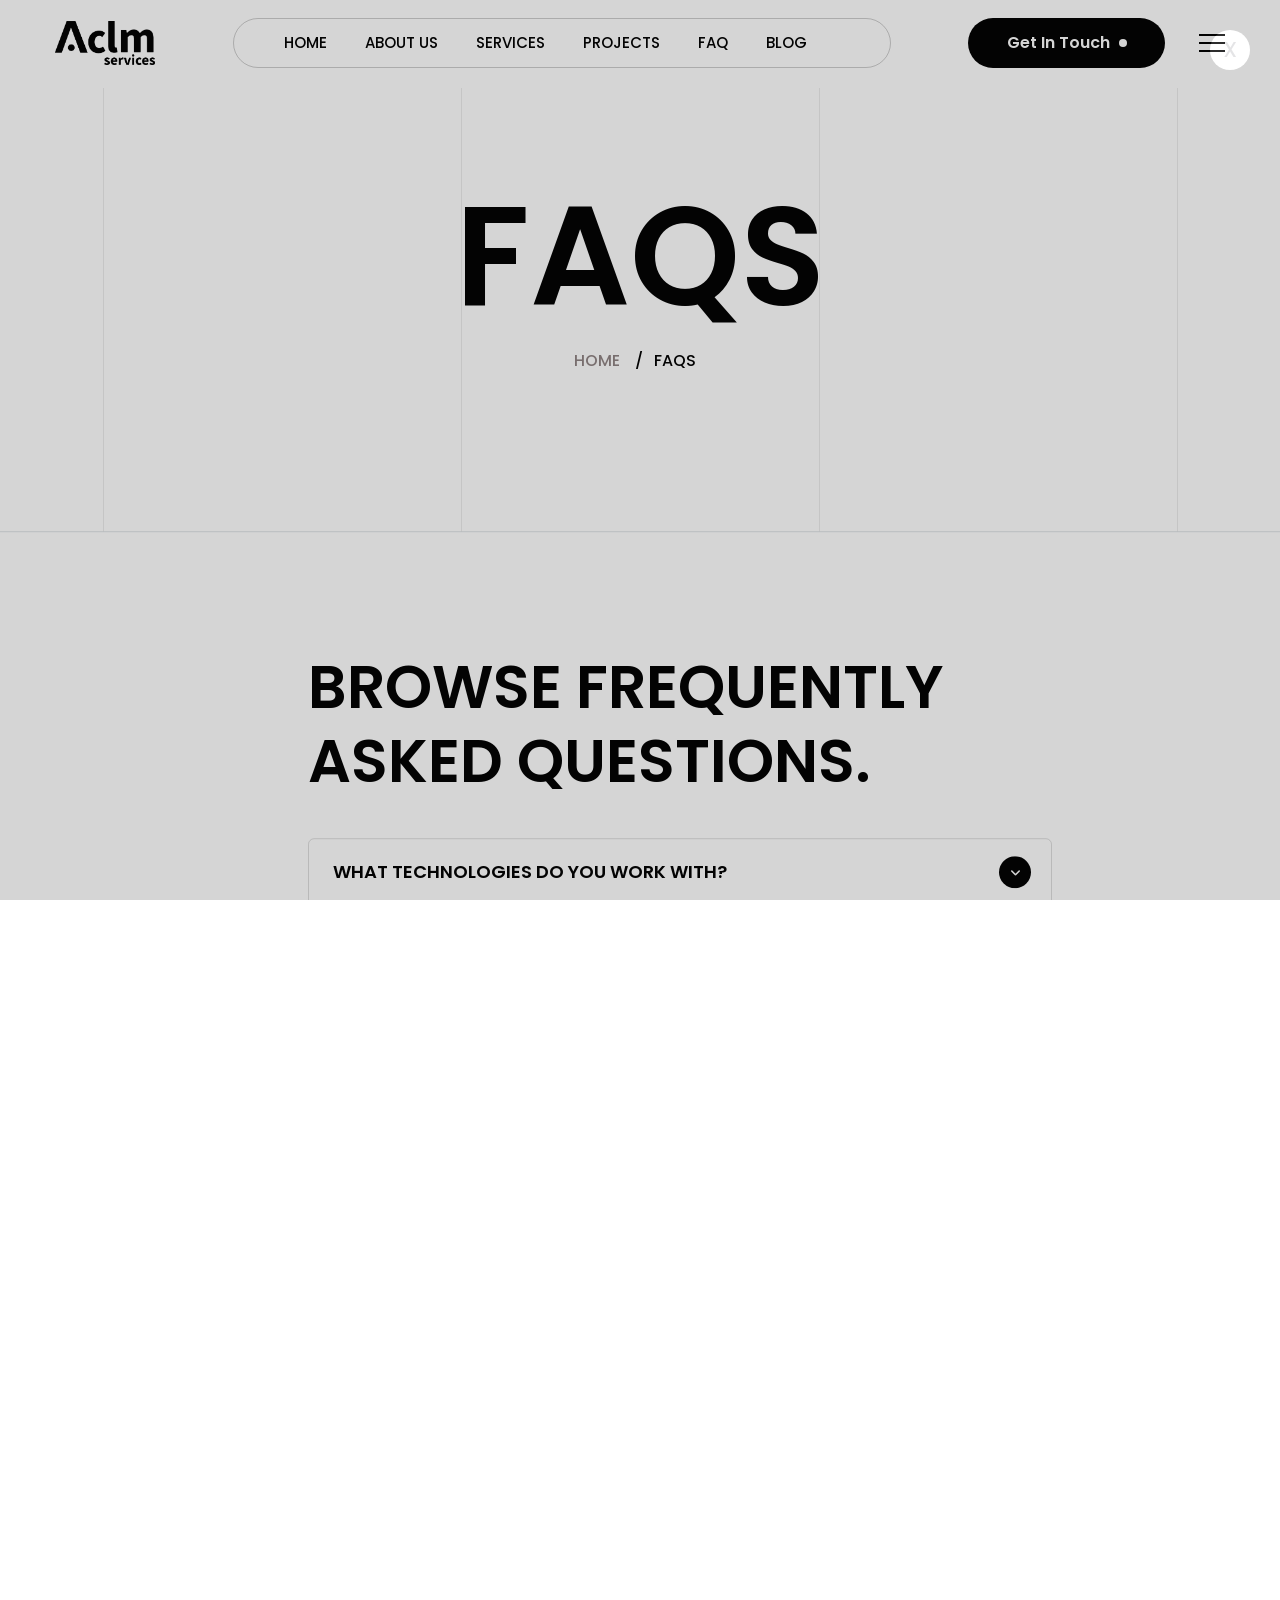
<file: faq.html>
<!DOCTYPE html>
<html class="no-js" lang="zxx">
  <head>
    <meta charset="utf-8" />
    <meta http-equiv="x-ua-compatible" content="ie=edge" />
    <title>ACLM Services.</title>
    <meta name="description" content="" />
    <meta name="author" content="Deepanshu_Chauhan" />
    <meta name="viewport" content="width=device-width, initial-scale=1" />
    <!-- Place favicon.ico in the root directory -->
    <link
      rel="shortcut icon"
      type="image/x-icon"
      href="assets/imgs/logo/ALCM_A_logo.png"
    />
    <link rel="preconnect" href="https://fonts.googleapis.com" />
    <link rel="preconnect" href="https://fonts.gstatic.com" />
    <link
      href="https://fonts.googleapis.com/css2?family=Sofia&display=swap"
      rel="stylesheet"
    />
    <!-- CSS here -->
    <link rel="stylesheet" href="assets/css/vendor/bootstrap.min.css" />
    <link rel="stylesheet" href="assets/css/vendor/animate.min.css" />
    <link rel="stylesheet" href="assets/css/vendor/odometer.min.css" />
    <link rel="stylesheet" href="assets/css/plugins/swiper.min.css" />
    <link rel="stylesheet" href="assets/css/vendor/magnific-popup.css" />
    <link rel="stylesheet" href="assets/css/vendor/fontawesome-pro.css" />
    <link rel="stylesheet" href="assets/css/vendor/spacing.css" />
    <link rel="stylesheet" href="assets/css/vendor/custom-font.css" />
    <link rel="stylesheet" href="assets/css/main.css" />
  </head>

  <body>
    <!-- preloader start -->
    <div id="preloader">
      <div class="preloader-close">x</div>
      <div class="sk-three-bounce">
        <div class="sk-child sk-bounce1"></div>
        <div class="sk-child sk-bounce2"></div>
        <div class="sk-child sk-bounce3"></div>
      </div>
    </div>
    <!-- preloader start -->

    <!-- Backtotop start -->
    <div class="backtotop-wrap cursor-pointer">
      <svg
        class="backtotop-circle svg-content"
        width="100%"
        height="100%"
        viewBox="-1 -1 102 102"
      >
        <path d="M50,1 a49,49 0 0,1 0,98 a49,49 0 0,1 0,-98" />
      </svg>
    </div>
    <!-- Backtotop end -->

    <!-- Offcanvas area start -->
    <div class="fix">
      <div class="offcanvas__area">
        <div class="offcanvas__wrapper">
          <div class="offcanvas__content">
            <div
              class="offcanvas__top d-flex justify-content-between align-items-center"
            >
              <div class="offcanvas__logo">
                <a href="index.html">
                  <img
                    src="assets/imgs/icon/ACLM_services_white.png"
                    alt="logo not found"
                  />
                </a>
              </div>
              <div class="offcanvas__close">
                <button class="offcanvas-close-icon animation--flip">
                  <span class="offcanvas-m-lines">
                    <span class="offcanvas-m-line line--1"></span
                    ><span class="offcanvas-m-line line--2"></span
                    ><span class="offcanvas-m-line line--3"></span>
                  </span>
                </button>
              </div>
            </div>
            <div class="mobile-menu fix"></div>
            <div class="offcanvas__social">
              <h3 class="offcanvas__title mb-20">Subscribe & Follow</h3>
              <ul>
                <li>
                  <a href="https://www.facebook.com/"
                    ><i class="fab fa-facebook-f"></i
                  ></a>
                </li>
                <li>
                  <a href="https://pinterest.com/"
                    ><i class="fa-brands fa-pinterest-p"></i
                  ></a>
                </li>
                <li>
                  <a href="https://youtube.com/"
                    ><i class="fab fa-youtube"></i
                  ></a>
                </li>
                <li>
                  <a href="https://linkedin.com/"
                    ><i class="fab fa-linkedin"></i
                  ></a>
                </li>
              </ul>
            </div>
          </div>
        </div>
      </div>
    </div>
    <div class="offcanvas__overlay"></div>
    <div class="offcanvas__overlay-white"></div>
    <!-- Offcanvas area start -->

    <!-- Header area start -->
    <header>
      <div id="header-sticky" class="header header-3" style="width: 100vw">
        <div class="container">
          <div class="mega__menu-wrapper p-relative">
            <div class="header__main header-3__main">
              <div class="header__left">
                <div class="header__logo">
                  <a href="index.html">
                    <div class="logo">
                      <img
                        src="assets/imgs/icon/ACLM_services_black.png"
                        alt="logo not found"
                        style="width: 100px; height: auto"
                      />
                    </div>
                  </a>
                </div>
              </div>
              <div class="header__middle header-3__middle">
                <div class="mean__menu-wrapper d-none d-xl-block">
                  <div class="main-menu main-menu-3">
                    <nav id="mobile-menu">
                      <ul>
                        <li class="active"><a href="index.html">Home</a></li>
                        <!-- <li class="has-dropdown active">
                                            <a href="javascript:void(0)">Home</a>
                                            <ul class="submenu">
                                                <li class="active"><a href="index.html">Creative Agency</a></li>
                                                <li><a href="index-2.html">Branding</a></li>
                                            </ul>
                                        </li> -->
                        <li><a href="about-us.html">About us</a></li>
                        <li><a href="service.html">Services</a></li>
                        <li><a href="project.html">projects</a></li>
                        <li><a href="faq.html">faq</a></li>
                        <li><a href="blog.html">blog</a></li>
                        <!-- <li class="has-dropdown ">
                                            <a href="javascript:void(0)">Page</a>
                                            <ul class="submenu">
                                                <li><a href="about-us.html">About us</a></li>
                                                <li><a href="team.html">team</a></li>
                                                <li><a href="team-details.html">team-details</a></li>
                                                <li><a href="service.html">Service</a></li>
                                                <li><a href="service-details.html">Service Details</a></li>
                                                <li><a href="faq.html">faq</a></li>
                                                <li><a href="career.html">career</a></li>
                                                <li><a href="career-details.html">career details</a></li>
                                                <li><a href="404.html">404 Page</a></li>
                                            </ul>
                                        </li> -->
                        <!-- <li class="has-dropdown">
                                            <a href="project.html">project</a>
                                            <ul class="submenu">
                                                <li><a href="project.html">project</a></li>
                                                <li><a href="project-details.html">project details</a></li>
                                            </ul>
                                        </li> -->
                        <!-- <li class="has-dropdown">
                                            <a href="blog.html">blog</a>
                                            <ul class="submenu">
                                                <li><a href="blog.html">blog grid</a></li>
                                                <li><a href="blog-list.html">blog list</a></li>
                                                <li><a href="blog-details.html">blog details</a></li>
                                            </ul>
                                        </li> -->
                        <!-- <li>
                                            <a href="contact.html">Contact</a>
                                        </li> -->
                      </ul>
                    </nav>
                  </div>
                </div>
              </div>
              <div class="header__right header-3__right">
                <div class="header__action d-flex align-items-center">
                  <div class="header__btn-wrap d-none d-sm-inline-flex">
                    <a href="contact.html" class="rr-btn before-btn"
                      >Get in Touch</a
                    >
                  </div>
                  <div
                    class="header__hamburger ml-10 ml-lg-0 ml-md-0 ml-sm-0 ml-xs-0"
                  >
                    <div class="sidebar__toggle">
                      <button class="bar-icon">
                        <span></span>
                        <span></span>
                        <span></span>
                      </button>
                    </div>
                  </div>
                </div>
              </div>
            </div>
          </div>
        </div>
      </div>
    </header>

    <div id="popup-search-box">
      <div class="box-inner-wrap d-flex align-items-center">
        <form id="form" action="#" method="get" role="search">
          <input
            id="popup-search"
            type="text"
            name="s"
            placeholder="Type keywords here..."
          />
        </form>
        <div class="search-close">
          <i class="fa-sharp fa-regular fa-xmark"></i>
        </div>
      </div>
    </div>
    <!-- Header area end -->

    <!-- Body main wrapper start -->
    <div id="smooth-wrapper">
      <div id="smooth-content">
        <main>
          <section
            class="breadcrumb-section__area breadcrumb-section breadcrumb-section-4 breadcrumb-section-2__space body-bg border-bottom"
          >
            <div class="container">
              <div class="breadcrumb-section__shape__wrap">
                <div class="breadcrumb-section__border__shape"></div>
                <div class="breadcrumb-section__border__shape"></div>
                <div class="breadcrumb-section__border__shape"></div>
                <div class="breadcrumb-section__border__shape"></div>
              </div>
              <div class="breadcrumb-section__text">
                <h3 class="breadcrumb-section__title">FAQs</h3>
              </div>
              <div class="breadcrumb__item breadcrumb__item-2">
                <a href="index.html">Home</a>
                <a href="about-us.html"
                  ><span><span class="clash">/</span> FAQs</span></a
                >
              </div>
            </div>
          </section>

          <section
            class="faq-section__area faq-section faq-section-2 body-bg section-space"
          >
            <div class="container">
              <div class="row">
                <div class="col-lg-8 offset-lg-2">
                  <div class="faq-section__content">
                    <h2 class="title">Browse Frequently Asked Questions.</h2>
                    <div class="faq-section__faq">
                      <div class="accordion" id="accordionExamplee">
                        <div class="accordion-item">
                          <h2 class="accordion-header">
                            <button
                              class="accordion-button"
                              type="button"
                              data-bs-toggle="collapse"
                              data-bs-target="#collapseOne"
                              aria-expanded="true"
                              aria-controls="collapseOne"
                            >
                             What technologies do you work with?
                            </button>
                          </h2>
                          <div
                            id="collapseOne"
                            class="accordion-collapse collapse show"
                            data-bs-parent="#accordionExamplee"
                          >
                            <div class="accordion-body">
                              <p>
                               We work with modern and reliable tech stacks like React, Next.js, Node.js, Flutter, and React Native, ensuring every project is fast, secure, and scalable.

                              </p>
                            </div>
                          </div>
                        </div>
                        <div class="accordion-item">
                          <h2 class="accordion-header">
                            <button
                              class="accordion-button collapsed"
                              type="button"
                              data-bs-toggle="collapse"
                              data-bs-target="#collapseTwo"
                              aria-expanded="false"
                              aria-controls="collapseTwo"
                            >
                              How long does a typical project take?

                            </button>
                          </h2>
                          <div
                            id="collapseTwo"
                            class="accordion-collapse collapse"
                            data-bs-parent="#accordionExamplee"
                          >
                            <div class="accordion-body">
                              <p>
                                Most projects take 4 to 10 weeks to complete, depending on the scope and complexity. We keep you updated at every stage of development.


                              </p>
                            </div>
                          </div>
                        </div>
                        <div class="accordion-item">
                          <h2 class="accordion-header">
                            <button
                              class="accordion-button collapsed"
                              type="button"
                              data-bs-toggle="collapse"
                              data-bs-target="#collapse3"
                              aria-expanded="false"
                              aria-controls="collapse3"
                            >
                             Can you integrate APIs or payment systems?

                            </button>
                          </h2>
                          <div
                            id="collapse3"
                            class="accordion-collapse collapse"
                            data-bs-parent="#accordionExamplee"
                          >
                            <div class="accordion-body">
                              <p>
                                Absolutely. We handle API, CRM, and payment gateway integrations seamlessly, including platforms like Stripe, Razorpay, and Firebase.

                              </p>
                            </div>
                          </div>
                        </div>
                        <div class="accordion-item">
                          <h2 class="accordion-header">
                            <button
                              class="accordion-button collapsed"
                              type="button"
                              data-bs-toggle="collapse"
                              data-bs-target="#collapse4"
                              aria-expanded="false"
                              aria-controls="collapse4"
                            >
                              How do you measure the success of a project?
                            </button>
                          </h2>
                          <div
                            id="collapse4"
                            class="accordion-collapse collapse"
                            data-bs-parent="#accordionExamplee"
                          >
                            <div class="accordion-body">
                              <p>
                                We track success through clear goals, key performance indicators (KPIs), user engagement, feedback, and overall impact on your business objectives.
                              </p>
                            </div>
                          </div>
                        </div>
                        <div class="accordion-item">
                          <h2 class="accordion-header">
                            <button
                              class="accordion-button collapsed"
                              type="button"
                              data-bs-toggle="collapse"
                              data-bs-target="#collapse5"
                              aria-expanded="false"
                              aria-controls="collapse5"
                            >
                              Can you help with social media campaigns?
                            </button>
                          </h2>
                          <div
                            id="collapse5"
                            class="accordion-collapse collapse"
                            data-bs-parent="#accordionExamplee"
                          >
                            <div class="accordion-body">
                              <p>
                                Yes — we create and manage campaigns that engage your audience, boost visibility, and drive meaningful results.
                              </p>
                            </div>
                          </div>
                        </div>
                        <div class="accordion-item">
                          <h2 class="accordion-header">
                            <button
                              class="accordion-button collapsed"
                              type="button"
                              data-bs-toggle="collapse"
                              data-bs-target="#collapse6"
                              aria-expanded="false"
                              aria-controls="collapse6"
                            >
                              How do you collaborate with clients during a
                              project?
                            </button>
                          </h2>
                          <div
                            id="collapse6"
                            class="accordion-collapse collapse"
                            data-bs-parent="#accordionExamplee"
                          >
                            <div class="accordion-body">
                              <p>
                               We work closely through regular updates, milestone reviews, and open communication to ensure your vision is reflected every step of the way.
                              </p>
                            </div>
                          </div>
                        </div>
                        <div class="accordion-item">
                          <h2 class="accordion-header">
                            <button
                              class="accordion-button collapsed"
                              type="button"
                              data-bs-toggle="collapse"
                              data-bs-target="#collapse7"
                              aria-expanded="false"
                              aria-controls="collapse7"
                            >
                              Can you handle both small and large projects?
                            </button>
                          </h2>
                          <div
                            id="collapse7"
                            class="accordion-collapse collapse"
                            data-bs-parent="#accordionExamplee"
                          >
                            <div class="accordion-body">
                              <p>
                                Yes, we adapt our approach to fit projects of all sizes, ensuring quality and attention to detail whether it’s a small app or a comprehensive digital solution. 
                              </p>
                            </div>
                          </div>
                        </div>
                      </div>
                    </div>
                  </div>
                </div>
              </div>
            </div>
          </section>
        </main>
        <!-- Footer area start -->
        <footer>
          <section class="footer heading-bg overflow-hidden p-relative z-1">
            <div class="container">
              <div class="footer-top">
                <div class="footer-top-footer-title hero">
                  <h2 class="top-title _split_text">Beyond</h2>
                  <p class="dec rr_title_anim">
                    At ACLM, we’re not just building brands,<br />
                    we’re creating experiences, crafting stories,<br />
                    and pushing boundaries…
                  </p>
                </div>
                <div class="hero">
                  <h4 class="title _split_text">All possibilities</h4>
                </div>
              </div>
              <div class="row footer__wrap p-relative">
                <div class="col-lg-4 col-md-6">
                  <div class="footer__widget">
                    <div class="footer__logo mb-20">
                      <a href="index.html">
                        <img
                          src="assets/imgs/icon/ACLM_services_white.png"
                          alt="logo not found"
                          style="width: 100px"
                        />
                      </a>
                    </div>
                    <div class="footer__content">
                      <p class="dec">
                        M4 Heston m4 motor service area, Phoenix <br />
                        TW5 9NB, United Kingdom
                      </p>
                    </div>
                    <div class="footer__info">
                      <a href="tel:234574328254">(+234) 574-328-254</a>
                      <a href="mailto:example778@gmail.com"
                        >example778@gmail.com</a
                      >
                    </div>
                  </div>
                </div>
                <div class="col-lg-2 col-md-6 col-sm-6">
                  <div class="footer__widget footer__widget-2th-left">
                    <div
                      class="footer__widget-title mb-30 mb-md-10 mb-sm-10 mb-xs-10"
                    >
                      <h4 class="mt-md-0">Services</h4>
                    </div>
                    <div class="footer__link">
                      <ul>
                        <li>
                          <a href="service.html"
                            ><i class="fa-solid fa-period"></i> Marketing</a
                          >
                        </li>
                        <li>
                          <a href="service.html"
                            ><i class="fa-solid fa-period"></i>Design</a
                          >
                        </li>
                        <li>
                          <a href="service.html"
                            ><i class="fa-solid fa-period"></i> Music</a
                          >
                        </li>
                        <li>
                          <a href="service.html"
                            ><i class="fa-solid fa-period"></i> Tech</a
                          >
                        </li>
                      </ul>
                    </div>
                  </div>
                </div>
                <div class="col-lg-2 col-md-6 col-sm-6">
                  <div class="footer__widget footer__widget-3th-left">
                    <div
                      class="footer__widget-title mb-30 mb-md-10 mb-sm-10 mb-xs-10"
                    >
                      <h4>Support</h4>
                    </div>
                    <div class="footer__link">
                      <ul>
                        <li>
                          <a href="about-us.html"
                            ><i class="fa-solid fa-period"></i> Style guide</a
                          >
                        </li>
                        <li>
                          <a href="contact.html"
                            ><i class="fa-solid fa-period"></i> License</a
                          >
                        </li>
                        <li>
                          <a href="service-details.html"
                            ><i class="fa-solid fa-period"></i> Changelog</a
                          >
                        </li>
                        <li>
                          <a href="404.html"
                            ><i class="fa-solid fa-period"></i> 404 Error</a
                          >
                        </li>
                        <li>
                          <a href="service.html"
                            ><i class="fa-solid fa-period"></i> Changelog</a
                          >
                        </li>
                      </ul>
                    </div>
                  </div>
                </div>
                <div class="col-lg-4 col-md-6 col-sm-6">
                  <div class="footer__widget footer__widget-4th-left">
                    <div
                      class="footer__widget-title mb-35 mb-md-20 mb-sm-20 mb-xs-20"
                    >
                      <h4>Newsletter</h4>
                    </div>
                    <p class="dec">
                      Don’t miss out—join now for promotions & deals.
                    </p>
                    <div class="footer__subscribe">
                      <div class="footer-form">
                        <form action="#" class="rr-subscribe-form">
                          <input
                            class="form-control"
                            type="email"
                            name="email"
                            placeholder="Enter your email"
                          />
                          <input
                            type="hidden"
                            name="action"
                            value="mailchimpsubscribe"
                          />
                          <button class="submit">Subscribe</button>
                          <div class="clearfix"></div>
                          <input
                            type="checkbox"
                            class="form-check-input"
                            id="agree"
                          />
                          <label class="form-check-label" for="agree"
                            >I here by accept all terms & conditions.</label
                          >
                        </form>
                      </div>
                    </div>
                  </div>
                </div>
              </div>
            </div>
            <div class="footer__bottom-wrapper">
              <div class="container">
                <div class="footer__bottom">
                  <div class="footer__copyright">
                    <p>
                      © 2025 ACLM. All Rights Reserved.
                    </p>
                  </div>
                  <div class="footer__copyright-menu">
                    <ul>
                      <li><a href="#">LinkedIn</a></li>
                      <li><a href="#">Facebook</a></li>
                      <li><a href="#">Twitter</a></li>
                    </ul>
                  </div>
                </div>
              </div>
            </div>
          </section>
        </footer>
        <!-- Footer area end -->
      </div>
    </div>
    <div id="scroll-percentage"><span id="scroll-percentage-value"></span></div>

    <!-- JS here -->
    <script src="assets/js/vendor/jquery-3.7.1.min.js"></script>
    <script src="assets/js/vendor/chroma.min.js"></script>
    <script src="assets/js/plugins/waypoints.min.js"></script>
    <script src="assets/js/vendor/bootstrap.bundle.min.js"></script>
    <script src="assets/js/plugins/meanmenu.min.js"></script>
    <script src="assets/js/plugins/swiper.min.js"></script>
    <script src="assets/js/plugins/gsap.js"></script>
    <script src="assets/js/plugins/ScrollSmoother.js"></script>
    <script src="assets/js/plugins/ScrollToPlugin.js"></script>
    <script src="assets/js/plugins/ScrollTrigger.js"></script>
    <script src="assets/js/plugins/SplitText.js"></script>
    <script src="assets/js/plugins/wow.js"></script>
    <script src="assets/js/vendor/magnific-popup.min.js"></script>
    <script src="assets/js/vendor/type.js"></script>
    <script src="assets/js/vendor/vanilla-tilt.js"></script>
    <script src="assets/js/plugins/nice-select.min.js"></script>
    <script src="assets/js/vendor/odometer.min.js"></script>
    <script src="assets/js/vendor/jarallax.min.js"></script>
    <script src="assets/js/vendor/jquery-ui.min.js"></script>
    <script src="assets/js/vendor/jquery.counterup.min.js"></script>
    <script src="assets/js/plugins/parallax-scroll.js"></script>
    <script src="assets/js/plugins/jquery.countdown.min.js"></script>
    <script src="assets/js/plugins/isotope-docs.min.js"></script>
    <script src="assets/js/vendor/ajax-form.js"></script>
    <script src="assets/js/main.js"></script>
  </body>
</html>
</file>
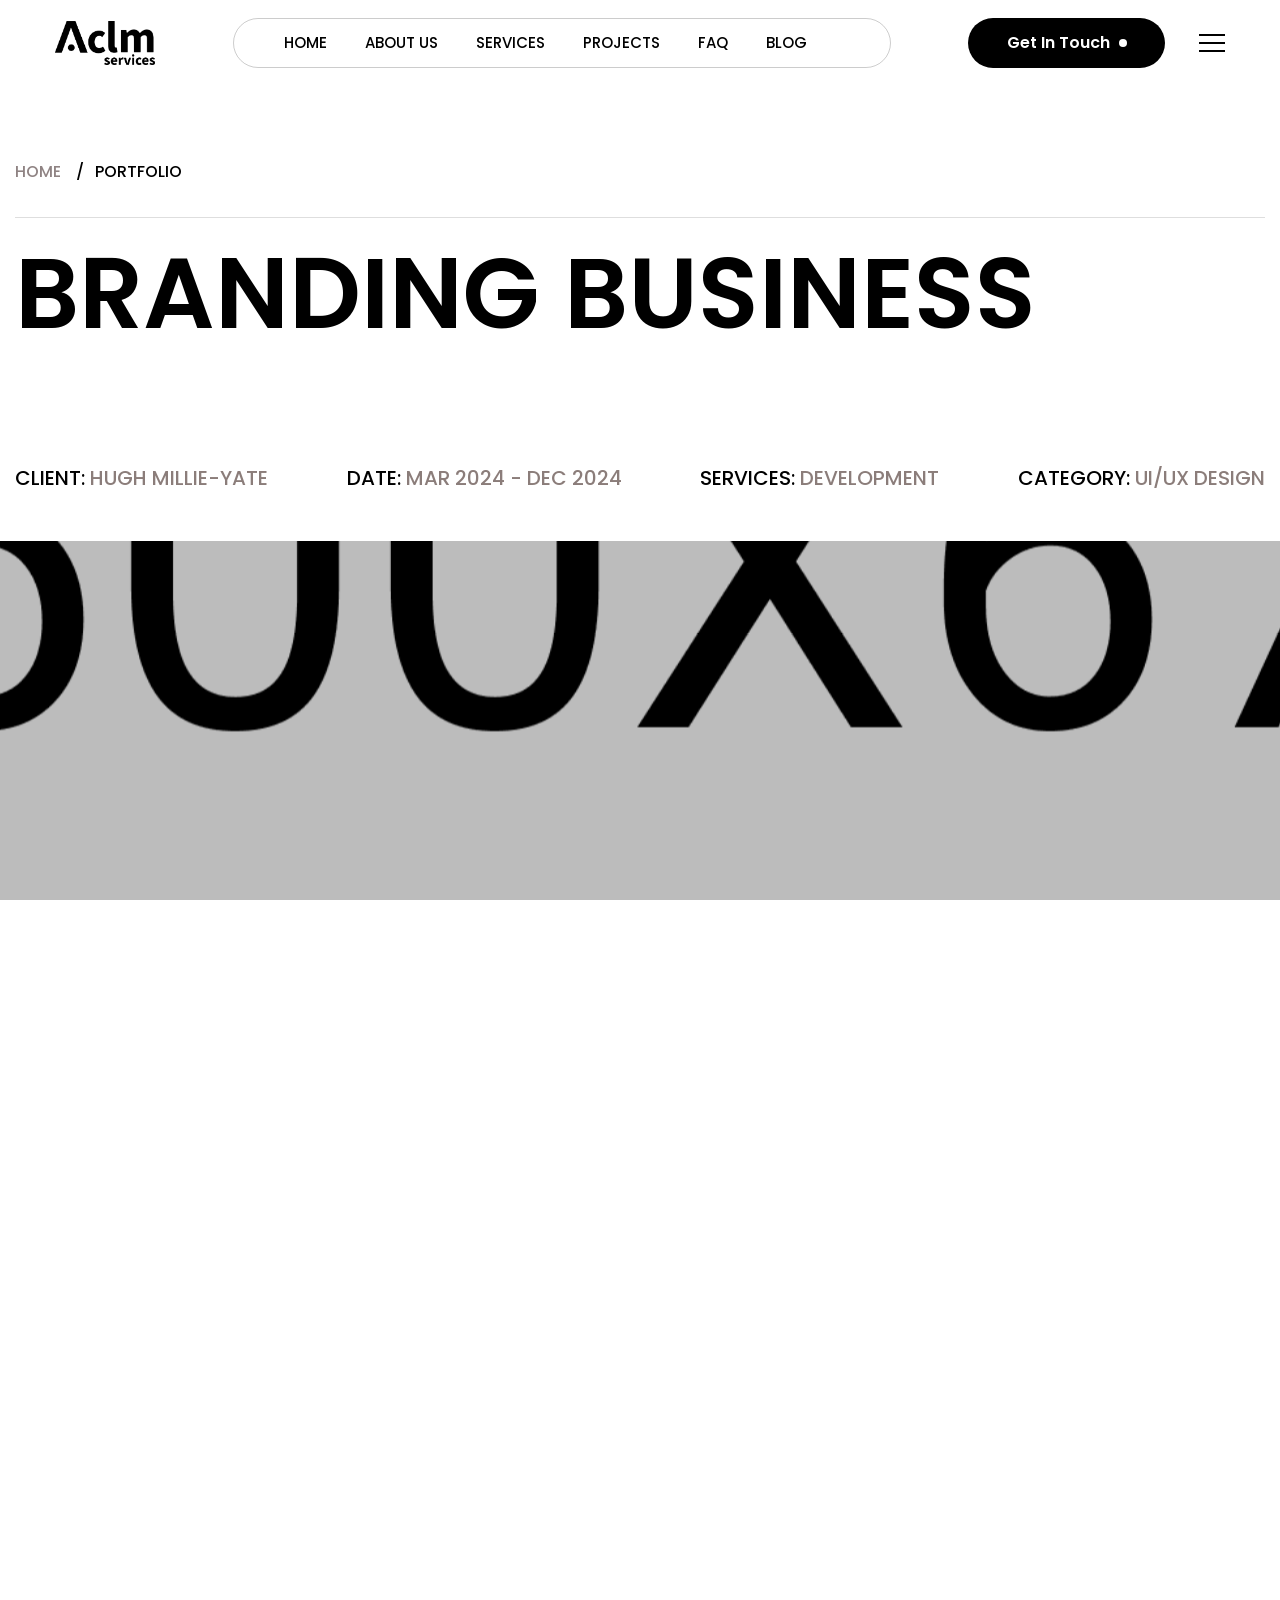
<file: project-details.html>
<!doctype html>
<html class="no-js" lang="zxx">

<head>
    <meta charset="utf-8" />
    <meta http-equiv="x-ua-compatible" content="ie=edge" />
    <title>ACLM Services.</title>
    <meta name="description" content="" />
    <meta name="author" content="Deepanshu_Chauhan" />
    <meta name="viewport" content="width=device-width, initial-scale=1" />
    <!-- Place favicon.ico in the root directory -->
    <link
      rel="shortcut icon"
      type="image/x-icon"
      href="assets/imgs/logo/ALCM_A_logo.png"
    />
    <link rel="preconnect" href="https://fonts.googleapis.com" />
    <link rel="preconnect" href="https://fonts.gstatic.com" />
    <link
      href="https://fonts.googleapis.com/css2?family=Sofia&display=swap"
      rel="stylesheet"
    />
    <!-- CSS here -->
    <link rel="stylesheet" href="assets/css/vendor/bootstrap.min.css" />
    <link rel="stylesheet" href="assets/css/vendor/animate.min.css" />
    <link rel="stylesheet" href="assets/css/vendor/odometer.min.css" />
    <link rel="stylesheet" href="assets/css/plugins/swiper.min.css" />
    <link rel="stylesheet" href="assets/css/vendor/magnific-popup.css" />
    <link rel="stylesheet" href="assets/css/vendor/fontawesome-pro.css" />
    <link rel="stylesheet" href="assets/css/vendor/spacing.css" />
    <link rel="stylesheet" href="assets/css/vendor/custom-font.css" />
    <link rel="stylesheet" href="assets/css/main.css" />
  </head>


<body>


<!-- preloader start -->
<div id="preloader">
    <div class="preloader-close">x</div>
    <div class="sk-three-bounce">
        <div class="sk-child sk-bounce1"></div>
        <div class="sk-child sk-bounce2"></div>
        <div class="sk-child sk-bounce3"></div>
    </div>
</div>
<!-- preloader start -->

<!-- Backtotop start -->
<div class="backtotop-wrap cursor-pointer">
    <svg class="backtotop-circle svg-content" width="100%" height="100%" viewBox="-1 -1 102 102">
        <path d="M50,1 a49,49 0 0,1 0,98 a49,49 0 0,1 0,-98" />
    </svg>
</div>
<!-- Backtotop end -->


<!-- Offcanvas area start -->
<div class="fix">
    <div class="offcanvas__area">
        <div class="offcanvas__wrapper">
            <div class="offcanvas__content">
                <div class="offcanvas__top d-flex justify-content-between align-items-center">
                    <div class="offcanvas__logo">
                        <a href="index.html">
                            <img src="assets/imgs/icon/ACLM_services_white.png" alt="logo not found">
                        </a>
                    </div>
                    <div class="offcanvas__close">
                        <button class="offcanvas-close-icon animation--flip">
                                <span class="offcanvas-m-lines">
                              <span class="offcanvas-m-line line--1"></span><span class="offcanvas-m-line line--2"></span><span class="offcanvas-m-line line--3"></span>
                                </span>
                        </button>
                    </div>
                </div>
                <div class="mobile-menu fix"></div>
                <div class="offcanvas__social">
                    <h3 class="offcanvas__title mb-20">Subscribe & Follow</h3>
                    <ul>
                        <li><a href="https://www.facebook.com/"><i class="fab fa-facebook-f"></i></a></li>
                        <li><a href="https://pinterest.com/"><i class="fa-brands fa-pinterest-p"></i></a></li>
                        <li><a href="https://youtube.com/"><i class="fab fa-youtube"></i></a></li>
                        <li><a href="https://linkedin.com/"><i class="fab fa-linkedin"></i></a></li>
                    </ul>
                </div>
            </div>
        </div>
    </div>
</div>
<div class="offcanvas__overlay"></div>
<div class="offcanvas__overlay-white"></div>
<!-- Offcanvas area start -->

<!-- Header area start -->
<header>
    <div id="header-sticky" class="header header-3" style="width: 100vw;">
        <div class="container">
            <div class="mega__menu-wrapper p-relative">
                <div class="header__main header-3__main">
                    <div class="header__left">
                        <div class="header__logo">
                            <a href="index.html">
                                <div class="logo">
                                    <img src="assets/imgs/icon/ACLM_services_black.png" alt="logo not found" style="width: 100px; height: auto;">
                                </div>
                            </a>
                        </div>
                    </div>
                    <div class="header__middle header-3__middle">
                        <div class="mean__menu-wrapper d-none d-xl-block">
                            <div class="main-menu main-menu-3">
                                <nav id="mobile-menu">
                                    <ul>
                                         <li class="active"><a href="index.html">Home</a></li>
                                        <!-- <li class="has-dropdown active">
                                            <a href="javascript:void(0)">Home</a>
                                            <ul class="submenu">
                                                <li class="active"><a href="index.html">Creative Agency</a></li>
                                                <li><a href="index-2.html">Branding</a></li>
                                            </ul>
                                        </li> -->
                                         <li><a href="about-us.html">About us</a></li>
                                         <li><a href="service.html">Services</a></li>                                         
                                         <li><a href="project.html">projects</a></li>
                                         <li><a href="faq.html">faq</a></li>
                                         <li><a href="blog.html">blog</a></li>
                                        <!-- <li class="has-dropdown ">
                                            <a href="javascript:void(0)">Page</a>
                                            <ul class="submenu">
                                                <li><a href="about-us.html">About us</a></li>
                                                <li><a href="team.html">team</a></li>
                                                <li><a href="team-details.html">team-details</a></li>
                                                <li><a href="service.html">Service</a></li>
                                                <li><a href="service-details.html">Service Details</a></li>
                                                <li><a href="faq.html">faq</a></li>
                                                <li><a href="career.html">career</a></li>
                                                <li><a href="career-details.html">career details</a></li>
                                                <li><a href="404.html">404 Page</a></li>
                                            </ul>
                                        </li> -->
                                        <!-- <li class="has-dropdown">
                                            <a href="project.html">project</a>
                                            <ul class="submenu">
                                                <li><a href="project.html">project</a></li>
                                                <li><a href="project-details.html">project details</a></li>
                                            </ul>
                                        </li> -->
                                        <!-- <li class="has-dropdown">
                                            <a href="blog.html">blog</a>
                                            <ul class="submenu">
                                                <li><a href="blog.html">blog grid</a></li>
                                                <li><a href="blog-list.html">blog list</a></li>
                                                <li><a href="blog-details.html">blog details</a></li>
                                            </ul>
                                        </li> -->
                                        <!-- <li>
                                            <a href="contact.html">Contact</a>
                                        </li> -->
                                    </ul>
                                </nav>
                            </div>
                        </div>
                    </div>
                    <div class="header__right header-3__right">
                        <div class="header__action d-flex align-items-center">
                            <div class="header__btn-wrap d-none d-sm-inline-flex">
                                <a href="contact.html" class="rr-btn before-btn">Get in Touch</a>
                            </div>
                            <div class="header__hamburger ml-10 ml-lg-0 ml-md-0 ml-sm-0 ml-xs-0">
                                <div class="sidebar__toggle">
                                    <button class="bar-icon">
                                        <span></span>
                                        <span></span>
                                        <span></span>
                                    </button>
                                </div>
                            </div>
                        </div>
                    </div>
                </div>
            </div>
        </div>
    </div>
</header>

<div id="popup-search-box">
    <div class="box-inner-wrap d-flex align-items-center">
        <form id="form" action="#" method="get" role="search">
            <input id="popup-search" type="text" name="s" placeholder="Type keywords here...">
        </form>
        <div class="search-close"><i class="fa-sharp fa-regular fa-xmark"></i></div>
    </div>
</div>
<!-- Header area end -->

<!-- Body main wrapper start -->
 <div id="smooth-wrapper">
    <div id="smooth-content">
        <main>
            
            <!-- breadcrumb area start -->
            <section class="breadcrumb-section__area breadcrumb-section breadcrumb-section-3 breadcrumb-section__space body-bg">
                <div class="container">
                    <div class="breadcrumb__item">
                        <a href="index.html">Home</a>
                        <a href="project.html"><span><span class="clash">/</span> portfolio</span></a>
                    </div>
                    <div class="breadcrumb-section__text">
                        <h3 class="breadcrumb-section__title">Branding Business</h3>
                    </div>
                </div>
            </section>

            <div class="project-client-details__area body-bg section-space-top">
                <div class="container">
                    <div class="project-client-details__list">
                        <ul class="project-client-details__list__item">
                            <li><span>Client: </span>Hugh Millie-Yate</li>
                            <li><span>Date: </span>Mar 2024 - DEc 2024</li>
                            <li><span>Services: </span>DEVELOPMENT</li>
                            <li><span>Category: </span>ui/ux design</li>
                        </ul>
                    </div>
                </div>
            </div>

            <section class="about-section__area about-section service-details body-bg overflow-hidden">
                <div class="about-section__thumb__wrapper">
                    <div class="about-section__thumb__wrapper-img jarallax" data-background="assets/imgs/images/project-details-thumb.jpg"></div>
                </div>
            </section>

            <!-- brand-shiping start  -->
            <section class="brandshiping__area body-bg section-space-top">
                <div class="container">
                    <div class="row">
                        <div class="col-md-7 col-12">
                            <h3 class="brandshiping__title">Shaping brands for
                                lasting success.</h3>
                        </div>
                        <div class="col-md-5 col-12 d-flex align-items-center justify-content-end">
                            <div class="brandshiping__content-wrap">
                                <p>Orci natoque penatibus magnis dis parturient montes<br>nascetu mus ornare augue massa lacinia magna <br> commodo Cras ultricies nulla a enim laoreet egestas.</p>
                                <h4 class="brandshiping__subtitle">Lurch Schpellchek</h4>
                            </div>
                        </div>
                        <div class="col-lg-12">
                            <div class="brandshiping__list">
                                <h6 class="textt"><i class="fa-sharp fa-solid fa-plus"></i>Email Marketing</h6>
                                <h6 class="textt"><i class="fa-sharp fa-solid fa-plus"></i>Product Marketing</h6>
                                <h6 class="textt"><i class="fa-sharp fa-solid fa-plus"></i>Front End Development</h6>
                                <h6 class="textt"><i class="fa-sharp fa-solid fa-plus"></i>Flutter Framework</h6>
                            </div>
                        </div>
                    </div>
                    <div class="row mb-minus-30">
                        <div class="col-lg-12">
                            <div class="brandshiping__thumb mb-30">
                                <img src="assets/imgs/project/brand-shiping-1.png" alt="img not found">
                            </div>
                        </div>
                        <div class="col-md-6">
                            <div class="brandshiping__thumb-item1 mb-30">
                                <img src="assets/imgs/project/brand-shiping-2.png" alt="img not found">
                            </div>
                        </div>
                        <div class="col-md-6">
                            <div class="brandshiping__thumb-item2 mb-30">
                                <img src="assets/imgs/project/brand-shiping-3.png" alt="img not found">
                            </div>
                        </div>
                    </div>
                </div>
            </section>

            <section class="project-section-2__area project-section-2 project-section-3 body-bg section-space">
                <div class="container">
                    <div class="section__title-wrapper section__title-wrapper-3">
                        <h2 class="section__title-wrapper-title">Meet Me</h2>
                    </div>
                    <div class="project-section-2__wrapper">
                        <div class="project-section-2__item">
                            <div class="row">
                                <div class="col-md-6">
                                    <div class="project-section-2__content">
                                        <h3 class="project-section-2__title"><a href="project-details.html">Defining Iconic Brands
                                        in the Present.</a></h3>
                                        <div class="project-section-2__tag">
                                            <p class="project-section-2__dec">Orci natoque penatibus magnis dis montes nascetu
                                                mus ornare augue massa lacinia magna commodo xas
                                                nulla a enim laoreet egestas.</p>
                                            <ul>
                                                <li><a href="#">Branding</a></li>
                                                <li><a href="#">UI/UX</a></li>
                                                <li><a href="#">Motion graphic</a></li>
                                            </ul>
                                        </div>
                                    </div>
                                </div>
                                <div class="col-md-6">
                                    <div class="project-section-2__thumb">
                                        <img src="assets/imgs/images/projects-2-01.jpg" alt="image not found">
                                    </div>
                                </div>
                            </div>
                        </div>
                        <div class="project-section-2__item">
                            <div class="row">
                                <div class="col-md-6">
                                    <div class="project-section-2__content">
                                        <h3 class="project-section-2__title"><a href="project-details.html">Designing Brands That
                                        Resonate and Endure</a></h3>
                                        <div class="project-section-2__tag">
                                            <p class="project-section-2__dec">Orci natoque penatibus magnis dis montes nascetu
                                                mus ornare augue massa lacinia magna commodo xas
                                                nulla a enim laoreet egestas.</p>
                                            <ul>
                                                <li><a href="#">Branding</a></li>
                                                <li><a href="#">UI/UX</a></li>
                                                <li><a href="#">Motion graphic</a></li>
                                            </ul>
                                        </div>
                                    </div>
                                </div>
                                <div class="col-md-6">
                                    <div class="project-section-2__thumb">
                                        <img src="assets/imgs/images/projects-2-02.jpg" alt="image not found">
                                    </div>
                                </div>
                            </div>
                        </div>
                    </div>
                </div>
                <div class="project-panel-area"></div>
            </section>

        </main>
        <!-- Footer area start -->
        <footer>
          <section class="footer heading-bg overflow-hidden p-relative z-1">
            <div class="container">
              <div class="footer-top">
                <div class="footer-top-footer-title hero">
                  <h2 class="top-title _split_text">Beyond</h2>
                  <p class="dec rr_title_anim">
                    At ACLM, we’re not just building brands,<br />
                    we’re creating experiences, crafting stories,<br />
                    and pushing boundaries…
                  </p>
                </div>
                <div class="hero">
                  <h4 class="title _split_text">All possibilities</h4>
                </div>
              </div>
              <div class="row footer__wrap p-relative">
                <div class="col-lg-4 col-md-6">
                  <div class="footer__widget">
                    <div class="footer__logo mb-20">
                      <a href="index.html">
                        <img
                          src="assets/imgs/icon/ACLM_services_white.png"
                          alt="logo not found"
                          style="width: 100px"
                        />
                      </a>
                    </div>
                    <div class="footer__content">
                      <p class="dec">
                        M4 Heston m4 motor service area, Phoenix <br />
                        TW5 9NB, United Kingdom
                      </p>
                    </div>
                    <div class="footer__info">
                      <a href="tel:234574328254">(+234) 574-328-254</a>
                      <a href="mailto:example778@gmail.com"
                        >example778@gmail.com</a
                      >
                    </div>
                  </div>
                </div>
                <div class="col-lg-2 col-md-6 col-sm-6">
                  <div class="footer__widget footer__widget-2th-left">
                    <div
                      class="footer__widget-title mb-30 mb-md-10 mb-sm-10 mb-xs-10"
                    >
                      <h4 class="mt-md-0">Services</h4>
                    </div>
                    <div class="footer__link">
                      <ul>
                        <li>
                          <a href="service.html"
                            ><i class="fa-solid fa-period"></i> Marketing</a
                          >
                        </li>
                        <li>
                          <a href="service.html"
                            ><i class="fa-solid fa-period"></i>Design</a
                          >
                        </li>
                        <li>
                          <a href="service.html"
                            ><i class="fa-solid fa-period"></i> Music</a
                          >
                        </li>
                        <li>
                          <a href="service.html"
                            ><i class="fa-solid fa-period"></i> Tech</a
                          >
                        </li>
                      </ul>
                    </div>
                  </div>
                </div>
                <div class="col-lg-2 col-md-6 col-sm-6">
                  <div class="footer__widget footer__widget-3th-left">
                    <div
                      class="footer__widget-title mb-30 mb-md-10 mb-sm-10 mb-xs-10"
                    >
                      <h4>Support</h4>
                    </div>
                    <div class="footer__link">
                      <ul>
                        <li>
                          <a href="about-us.html"
                            ><i class="fa-solid fa-period"></i> Style guide</a
                          >
                        </li>
                        <li>
                          <a href="contact.html"
                            ><i class="fa-solid fa-period"></i> License</a
                          >
                        </li>
                        <li>
                          <a href="service-details.html"
                            ><i class="fa-solid fa-period"></i> Changelog</a
                          >
                        </li>
                        <li>
                          <a href="404.html"
                            ><i class="fa-solid fa-period"></i> 404 Error</a
                          >
                        </li>
                        <li>
                          <a href="service.html"
                            ><i class="fa-solid fa-period"></i> Changelog</a
                          >
                        </li>
                      </ul>
                    </div>
                  </div>
                </div>
                <div class="col-lg-4 col-md-6 col-sm-6">
                  <div class="footer__widget footer__widget-4th-left">
                    <div
                      class="footer__widget-title mb-35 mb-md-20 mb-sm-20 mb-xs-20"
                    >
                      <h4>Newsletter</h4>
                    </div>
                    <p class="dec">
                      Don’t miss out—join now for promotions & deals.
                    </p>
                    <div class="footer__subscribe">
                      <div class="footer-form">
                        <form action="#" class="rr-subscribe-form">
                          <input
                            class="form-control"
                            type="email"
                            name="email"
                            placeholder="Enter your email"
                          />
                          <input
                            type="hidden"
                            name="action"
                            value="mailchimpsubscribe"
                          />
                          <button class="submit">Subscribe</button>
                          <div class="clearfix"></div>
                          <input
                            type="checkbox"
                            class="form-check-input"
                            id="agree"
                          />
                          <label class="form-check-label" for="agree"
                            >I here by accept all terms & conditions.</label
                          >
                        </form>
                      </div>
                    </div>
                  </div>
                </div>
              </div>
            </div>
            <div class="footer__bottom-wrapper">
              <div class="container">
                <div class="footer__bottom">
                  <div class="footer__copyright">
                    <p>
                      © 2025 ACLM. All Rights Reserved.
                    </p>
                  </div>
                  <div class="footer__copyright-menu">
                    <ul>
                      <li><a href="#">LinkedIn</a></li>
                      <li><a href="#">Facebook</a></li>
                      <li><a href="#">Twitter</a></li>
                    </ul>
                  </div>
                </div>
              </div>
            </div>
          </section>
        </footer>
        <!-- Footer area end -->
    </div>
</div>
<div id="scroll-percentage"><span id="scroll-percentage-value"></span></div>




<!-- JS here -->
<script src="assets/js/vendor/jquery-3.7.1.min.js"></script>
<script src="assets/js/vendor/chroma.min.js"></script>
<script src="assets/js/plugins/waypoints.min.js"></script>
<script src="assets/js/vendor/bootstrap.bundle.min.js"></script>
<script src="assets/js/plugins/meanmenu.min.js"></script>
<script src="assets/js/plugins/swiper.min.js"></script>
<script src="assets/js/plugins/gsap.js"></script>
<script src="assets/js/plugins/ScrollSmoother.js"></script>
<script src="assets/js/plugins/ScrollToPlugin.js"></script>
<script src="assets/js/plugins/ScrollTrigger.js"></script>
<script src="assets/js/plugins/SplitText.js"></script>
<script src="assets/js/plugins/wow.js"></script>
<script src="assets/js/vendor/magnific-popup.min.js"></script>
<script src="assets/js/vendor/type.js"></script>
<script src="assets/js/vendor/vanilla-tilt.js"></script>
<script src="assets/js/plugins/nice-select.min.js"></script>
<script src="assets/js/vendor/odometer.min.js"></script>
<script src="assets/js/vendor/jarallax.min.js"></script>
<script src="assets/js/vendor/jquery-ui.min.js"></script>
<script src="assets/js/vendor/jquery.counterup.min.js"></script>
<script src="assets/js/plugins/parallax-scroll.js"></script>
<script src="assets/js/plugins/jquery.countdown.min.js"></script>
<script src="assets/js/plugins/isotope-docs.min.js"></script>
<script src="assets/js/vendor/ajax-form.js"></script>
<script src="assets/js/main.js"></script>
</body>

</html>
</file>
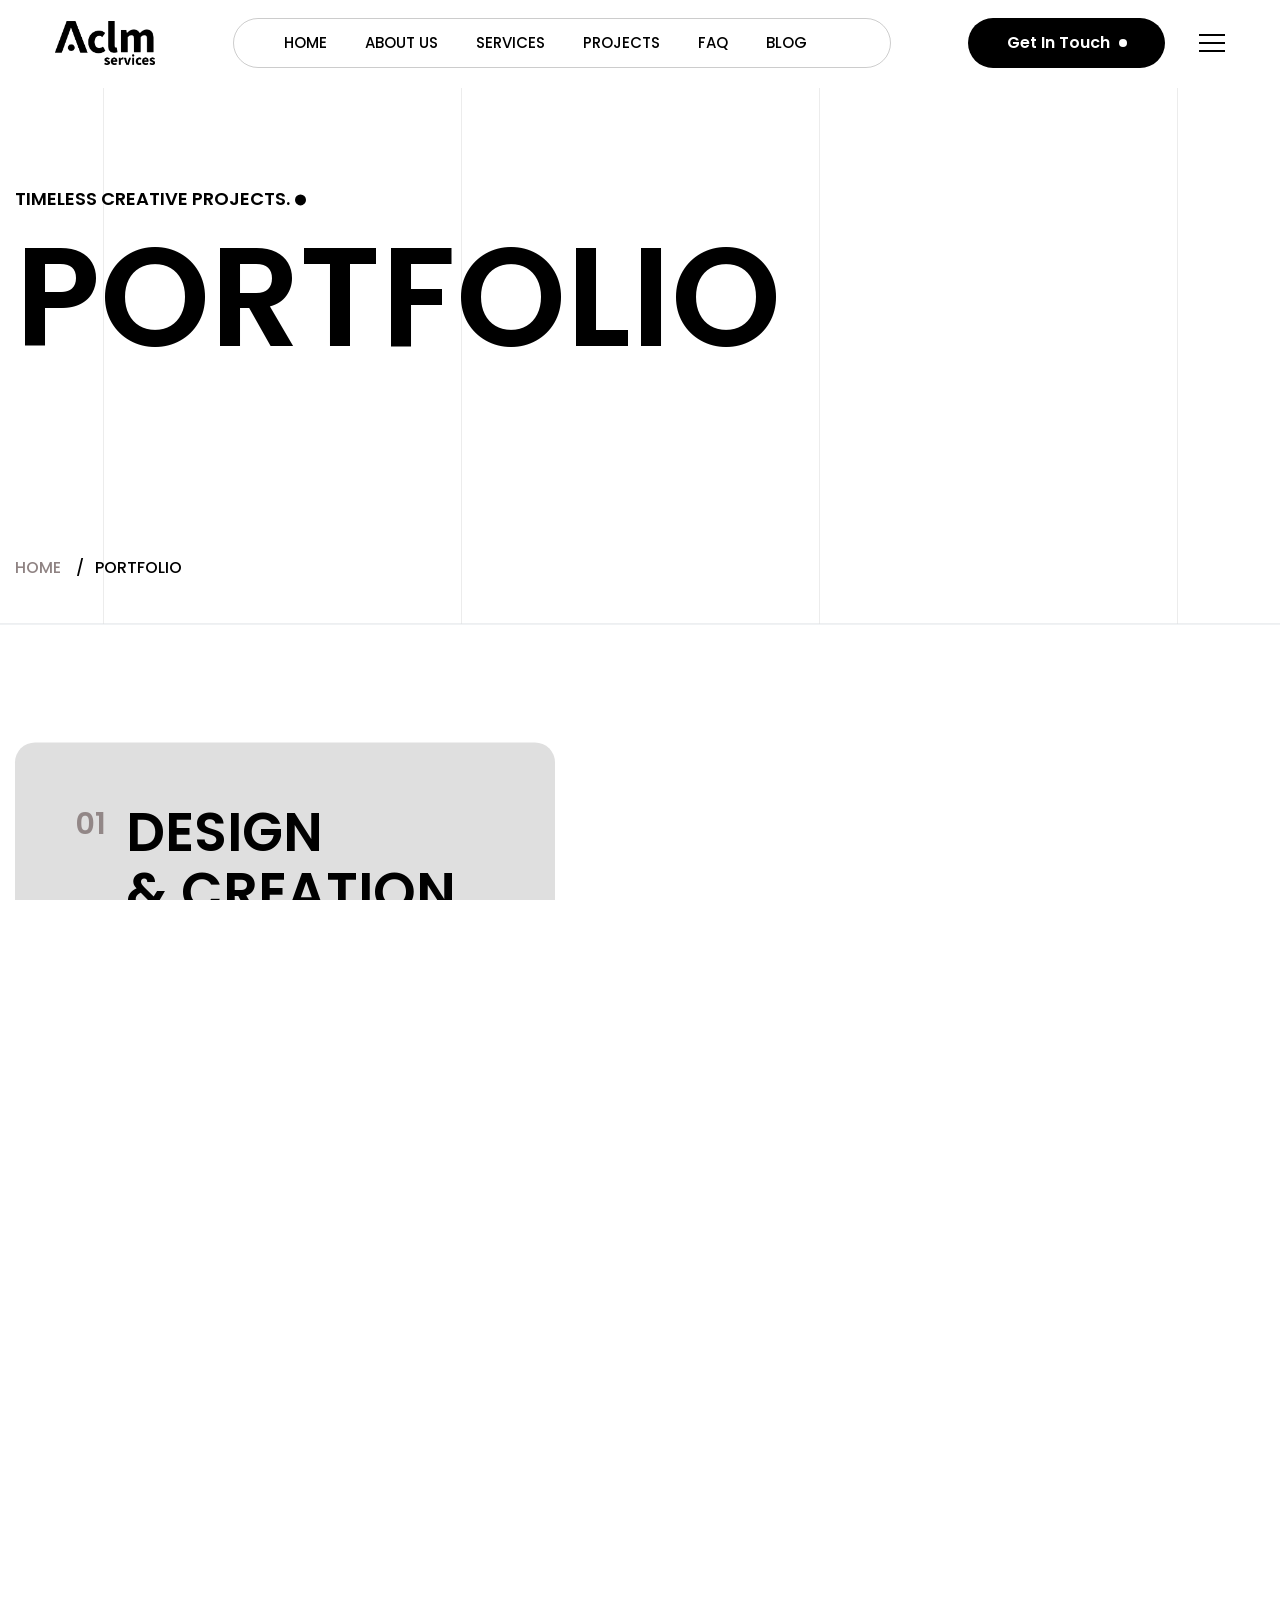
<file: project.html>
<!doctype html>
<html class="no-js" lang="zxx">

<head>
    <meta charset="utf-8" />
    <meta http-equiv="x-ua-compatible" content="ie=edge" />
    <title>ACLM Services.</title>
    <meta name="description" content="" />
    <meta name="author" content="Deepanshu_Chauhan" />
    <meta name="viewport" content="width=device-width, initial-scale=1" />
    <!-- Place favicon.ico in the root directory -->
    <link
      rel="shortcut icon"
      type="image/x-icon"
      href="assets/imgs/logo/ALCM_A_logo.png"
    />
    <link rel="preconnect" href="https://fonts.googleapis.com" />
    <link rel="preconnect" href="https://fonts.gstatic.com" />
    <link
      href="https://fonts.googleapis.com/css2?family=Sofia&display=swap"
      rel="stylesheet"
    />
    <!-- CSS here -->
    <link rel="stylesheet" href="assets/css/vendor/bootstrap.min.css" />
    <link rel="stylesheet" href="assets/css/vendor/animate.min.css" />
    <link rel="stylesheet" href="assets/css/vendor/odometer.min.css" />
    <link rel="stylesheet" href="assets/css/plugins/swiper.min.css" />
    <link rel="stylesheet" href="assets/css/vendor/magnific-popup.css" />
    <link rel="stylesheet" href="assets/css/vendor/fontawesome-pro.css" />
    <link rel="stylesheet" href="assets/css/vendor/spacing.css" />
    <link rel="stylesheet" href="assets/css/vendor/custom-font.css" />
    <link rel="stylesheet" href="assets/css/main.css" />
  </head>


<body>


<!-- preloader start -->
<div id="preloader">
    <div class="preloader-close">x</div>
    <div class="sk-three-bounce">
        <div class="sk-child sk-bounce1"></div>
        <div class="sk-child sk-bounce2"></div>
        <div class="sk-child sk-bounce3"></div>
    </div>
</div>
<!-- preloader start -->

<!-- Backtotop start -->
<div class="backtotop-wrap cursor-pointer">
    <svg class="backtotop-circle svg-content" width="100%" height="100%" viewBox="-1 -1 102 102">
        <path d="M50,1 a49,49 0 0,1 0,98 a49,49 0 0,1 0,-98" />
    </svg>
</div>
<!-- Backtotop end -->


<!-- Offcanvas area start -->
<div class="fix">
    <div class="offcanvas__area">
        <div class="offcanvas__wrapper">
            <div class="offcanvas__content">
                <div class="offcanvas__top d-flex justify-content-between align-items-center">
                    <div class="offcanvas__logo">
                        <a href="index.html">
                            <img src="assets/imgs/icon/ACLM_services_white.png" alt="logo not found">
                        </a>
                    </div>
                    <div class="offcanvas__close">
                        <button class="offcanvas-close-icon animation--flip">
                                <span class="offcanvas-m-lines">
                              <span class="offcanvas-m-line line--1"></span><span class="offcanvas-m-line line--2"></span><span class="offcanvas-m-line line--3"></span>
                                </span>
                        </button>
                    </div>
                </div>
                <div class="mobile-menu fix"></div>
                <div class="offcanvas__social">
                    <h3 class="offcanvas__title mb-20">Subscribe & Follow</h3>
                    <ul>
                        <li><a href="https://www.facebook.com/"><i class="fab fa-facebook-f"></i></a></li>
                        <li><a href="https://pinterest.com/"><i class="fa-brands fa-pinterest-p"></i></a></li>
                        <li><a href="https://youtube.com/"><i class="fab fa-youtube"></i></a></li>
                        <li><a href="https://linkedin.com/"><i class="fab fa-linkedin"></i></a></li>
                    </ul>
                </div>
            </div>
        </div>
    </div>
</div>
<div class="offcanvas__overlay"></div>
<div class="offcanvas__overlay-white"></div>
<!-- Offcanvas area start -->

<!-- Header area start -->
<header>
    <div id="header-sticky" class="header header-3" style="width: 100vw;">
        <div class="container">
            <div class="mega__menu-wrapper p-relative">
                <div class="header__main header-3__main">
                    <div class="header__left">
                        <div class="header__logo">
                            <a href="index.html">
                                <div class="logo">
                                    <img src="assets/imgs/icon/ACLM_services_black.png" alt="logo not found" style="width: 100px; height: auto;">
                                </div>
                            </a>
                        </div>
                    </div>
                    <div class="header__middle header-3__middle">
                        <div class="mean__menu-wrapper d-none d-xl-block">
                            <div class="main-menu main-menu-3">
                                <nav id="mobile-menu">
                                    <ul>
                                         <li class="active"><a href="index.html">Home</a></li>
                                        <!-- <li class="has-dropdown active">
                                            <a href="javascript:void(0)">Home</a>
                                            <ul class="submenu">
                                                <li class="active"><a href="index.html">Creative Agency</a></li>
                                                <li><a href="index-2.html">Branding</a></li>
                                            </ul>
                                        </li> -->
                                         <li><a href="about-us.html">About us</a></li>
                                         <li><a href="service.html">Services</a></li>                                         
                                         <li><a href="project.html">projects</a></li>
                                         <li><a href="faq.html">faq</a></li>
                                         <li><a href="blog.html">blog</a></li>
                                        <!-- <li class="has-dropdown ">
                                            <a href="javascript:void(0)">Page</a>
                                            <ul class="submenu">
                                                <li><a href="about-us.html">About us</a></li>
                                                <li><a href="team.html">team</a></li>
                                                <li><a href="team-details.html">team-details</a></li>
                                                <li><a href="service.html">Service</a></li>
                                                <li><a href="service-details.html">Service Details</a></li>
                                                <li><a href="faq.html">faq</a></li>
                                                <li><a href="career.html">career</a></li>
                                                <li><a href="career-details.html">career details</a></li>
                                                <li><a href="404.html">404 Page</a></li>
                                            </ul>
                                        </li> -->
                                        <!-- <li class="has-dropdown">
                                            <a href="project.html">project</a>
                                            <ul class="submenu">
                                                <li><a href="project.html">project</a></li>
                                                <li><a href="project-details.html">project details</a></li>
                                            </ul>
                                        </li> -->
                                        <!-- <li class="has-dropdown">
                                            <a href="blog.html">blog</a>
                                            <ul class="submenu">
                                                <li><a href="blog.html">blog grid</a></li>
                                                <li><a href="blog-list.html">blog list</a></li>
                                                <li><a href="blog-details.html">blog details</a></li>
                                            </ul>
                                        </li> -->
                                        <!-- <li>
                                            <a href="contact.html">Contact</a>
                                        </li> -->
                                    </ul>
                                </nav>
                            </div>
                        </div>
                    </div>
                    <div class="header__right header-3__right">
                        <div class="header__action d-flex align-items-center">
                            <div class="header__btn-wrap d-none d-sm-inline-flex">
                                <a href="contact.html" class="rr-btn before-btn">Get in Touch</a>
                            </div>
                            <div class="header__hamburger ml-10 ml-lg-0 ml-md-0 ml-sm-0 ml-xs-0">
                                <div class="sidebar__toggle">
                                    <button class="bar-icon">
                                        <span></span>
                                        <span></span>
                                        <span></span>
                                    </button>
                                </div>
                            </div>
                        </div>
                    </div>
                </div>
            </div>
        </div>
    </div>
</header>

<div id="popup-search-box">
    <div class="box-inner-wrap d-flex align-items-center">
        <form id="form" action="#" method="get" role="search">
            <input id="popup-search" type="text" name="s" placeholder="Type keywords here...">
        </form>
        <div class="search-close"><i class="fa-sharp fa-regular fa-xmark"></i></div>
    </div>
</div>
<!-- Header area end -->

<!-- Body main wrapper start -->
 <div id="smooth-wrapper">
    <div id="smooth-content">
        <main>
            
            <section class="breadcrumb-section__area breadcrumb-section breadcrumb-section__space body-bg border-bottom">
                <div class="container">
                    <div class="breadcrumb-section__shape__wrap">
                        <div class="breadcrumb-section__border__shape"></div>
                        <div class="breadcrumb-section__border__shape"></div>
                        <div class="breadcrumb-section__border__shape"></div>
                        <div class="breadcrumb-section__border__shape"></div>
                    </div>
                    <div class="breadcrumb-section__text">
                        <span class="breadcrumb-section__subtitle">Timeless creative projects.</span>
                        <h3 class="breadcrumb-section__title">portfolio</h3>
                    </div>
                    <div class="breadcrumb__item">
                        <a href="index.html">Home</a>
                        <a href="about-us.html"><span><span class="clash">/</span> portfolio</span></a>
                    </div>
                </div>
            </section>

            <section class="project-section__area tp-btn-trigger-2 project-section body-bg section-space">
                <div class="container">
                    <div class="row">
                        <div class="col-md-6">
                            <div class="project-section__item margin-bottom margin-right">
                                <div class="project-section__title__wrap hero">
                                    <span class="project-section__number">01</span>
                                    <h3 class="project-section__title _split_text"><a href="project-details.html">Design <br>
                                            & Creation</a></h3>
                                </div>
                                <div class="project-section__thumb">
                                    <img src="assets/imgs/images/projects-01.jpg" alt="image not found">
                                </div>
                                <div class="project-section__btn">
                                    <a href="project-details.html" class="title-btn rr-btn"><span><i
                                                class="fa-regular fa-arrow-right"></i></span>More Details</a>
                                </div>
                            </div>
                            <div class="project-section__item margin-bottom margin-right">
                                <div class="project-section__title__wrap hero">
                                    <span class="project-section__number">03</span>
                                    <h3 class="project-section__title _split_text"><a href="project-details.html">Content <br>
                                            Creation</a></h3>
                                </div>
                                <div class="project-section__thumb">
                                    <img src="assets/imgs/images/projects-06.jpg" alt="image not found">
                                </div>
                                <div class="project-section__btn">
                                    <a href="project-details.html" class="title-btn rr-btn"><span><i
                                                class="fa-regular fa-arrow-right"></i></span>More Details</a>
                                </div>
                            </div>
                            <div class="project-section__item margin-bottom margin-right">
                                <div class="project-section__title__wrap hero">
                                    <span class="project-section__number">05</span>
                                    <h3 class="project-section__title _split_text"><a href="project-details.html">Digital <br>
                                            Publishing</a></h3>
                                </div>
                                <div class="project-section__thumb">
                                    <img src="assets/imgs/images/projects-07.jpg" alt="image not found">
                                </div>
                                <div class="project-section__btn">
                                    <a href="project-details.html" class="title-btn rr-btn"><span><i
                                                class="fa-regular fa-arrow-right"></i></span>More Details</a>
                                </div>
                            </div>
                            <div class="project-section__item margin-bottom margin-right">
                                <div class="project-section__title__wrap hero">
                                    <span class="project-section__number">07</span>
                                    <h3 class="project-section__title _split_text"><a href="project-details.html">Success <br>
                                    Guide</a></h3>
                                </div>
                                <div class="project-section__thumb">
                                    <img src="assets/imgs/images/projects-05.jpg" alt="image not found">
                                </div>
                                <div class="project-section__btn">
                                    <a href="project-details.html" class="title-btn rr-btn"><span><i
                                                class="fa-regular fa-arrow-right"></i></span>More Details</a>
                                </div>
                            </div>
                            <div class="project-section__item margin-right">
                                <div class="project-section__title__wrap hero">
                                    <span class="project-section__number">09</span>
                                    <h3 class="project-section__title _split_text"><a href="project-details.html">Sapphire <br>
                                    Sands</a></h3>
                                </div>
                                <div class="project-section__thumb">
                                    <img src="assets/imgs/images/projects-10.jpg" alt="image not found">
                                </div>
                                <div class="project-section__btn">
                                    <a href="project-details.html" class="title-btn rr-btn"><span><i
                                                class="fa-regular fa-arrow-right"></i></span>More Details</a>
                                </div>
                            </div>
                        </div>
                        <div class="col-md-6">
                            <div class="project-section__item margin-top margin-left">
                                <div class="project-section__title__wrap hero">
                                    <span class="project-section__number">02</span>
                                    <h3 class="project-section__title _split_text"><a href="project-details.html">SEO & <br>
                                            Marketing</a></h3>
                                </div>
                                <div class="project-section__thumb">
                                    <img src="assets/imgs/images/projects-02.jpg" alt="image not found">
                                </div>
                                <div class="project-section__btn">
                                    <a href="project-details.html" class="title-btn rr-btn"><span><i
                                                class="fa-regular fa-arrow-right"></i></span>More Details</a>
                                </div>
                            </div>
                            <div class="project-section__item margin-top margin-left">
                                <div class="project-section__title__wrap hero">
                                    <span class="project-section__number">04</span>
                                    <h3 class="project-section__title _split_text"><a href="project-details.html">Tactics <br>
                                            & Planning</a></h3>
                                </div>
                                <div class="project-section__thumb">
                                    <img src="assets/imgs/images/projects-04.jpg" alt="image not found">
                                </div>
                                <div class="project-section__btn">
                                    <a href="project-details.html" class="title-btn rr-btn"><span><i
                                                class="fa-regular fa-arrow-right"></i></span>More Details</a>
                                </div>
                            </div>
                            <div class="project-section__item margin-top margin-left">
                                <div class="project-section__title__wrap hero">
                                    <span class="project-section__number">06</span>
                                    <h3 class="project-section__title _split_text"><a href="project-details.html">cosmic <br>
                                    chronicles</a></h3>
                                </div>
                                <div class="project-section__thumb">
                                    <img src="assets/imgs/images/projects-08.jpg" alt="image not found">
                                </div>
                                <div class="project-section__btn">
                                    <a href="project-details.html" class="title-btn rr-btn"><span><i
                                                class="fa-regular fa-arrow-right"></i></span>More Details</a>
                                </div>
                            </div>
                            <div class="project-section__item margin-top margin-left">
                                <div class="project-section__title__wrap hero">
                                    <span class="project-section__number">08</span>
                                    <h3 class="project-section__title _split_text"><a href="project-details.html">Minimal <br>
                                    Design</a></h3>
                                </div>
                                <div class="project-section__thumb">
                                    <img src="assets/imgs/images/projects-09.jpg" alt="image not found">
                                </div>
                                <div class="project-section__btn">
                                    <a href="project-details.html" class="title-btn rr-btn"><span><i
                                                class="fa-regular fa-arrow-right"></i></span>More Details</a>
                                </div>
                            </div>
                            <div class="project-section__item margin-top margin-left">
                                <div class="project-section__title__wrap hero">
                                    <span class="project-section__number">10</span>
                                    <h3 class="project-section__title _split_text"><a href="project-details.html">Branding <br>
                                    Business</a></h3>
                                </div>
                                <div class="project-section__thumb">
                                    <img src="assets/imgs/images/projects-11.jpg" alt="image not found">
                                </div>
                                <div class="project-section__btn">
                                    <a href="project-details.html" class="title-btn rr-btn"><span><i
                                                class="fa-regular fa-arrow-right"></i></span>More Details</a>
                                </div>
                            </div>
                        </div>
                    </div>
                </div>
            </section>

        </main>
        <!-- Footer area start -->
      <footer>
          <section class="footer heading-bg overflow-hidden p-relative z-1">
            <div class="container">
              <div class="footer-top">
                <div class="footer-top-footer-title hero">
                  <h2 class="top-title _split_text">Beyond</h2>
                  <p class="dec rr_title_anim">
                    At ACLM, we’re not just building brands,<br />
                    we’re creating experiences, crafting stories,<br />
                    and pushing boundaries…
                  </p>
                </div>
                <div class="hero">
                  <h4 class="title _split_text">All possibilities</h4>
                </div>
              </div>
              <div class="row footer__wrap p-relative">
                <div class="col-lg-4 col-md-6">
                  <div class="footer__widget">
                    <div class="footer__logo mb-20">
                      <a href="index.html">
                        <img
                          src="assets/imgs/icon/ACLM_services_white.png"
                          alt="logo not found"
                          style="width: 100px"
                        />
                      </a>
                    </div>
                    <div class="footer__content">
                      <p class="dec">
                        M4 Heston m4 motor service area, Phoenix <br />
                        TW5 9NB, United Kingdom
                      </p>
                    </div>
                    <div class="footer__info">
                      <a href="tel:234574328254">(+234) 574-328-254</a>
                      <a href="mailto:example778@gmail.com"
                        >example778@gmail.com</a
                      >
                    </div>
                  </div>
                </div>
                <div class="col-lg-2 col-md-6 col-sm-6">
                  <div class="footer__widget footer__widget-2th-left">
                    <div
                      class="footer__widget-title mb-30 mb-md-10 mb-sm-10 mb-xs-10"
                    >
                      <h4 class="mt-md-0">Services</h4>
                    </div>
                    <div class="footer__link">
                      <ul>
                        <li>
                          <a href="service.html"
                            ><i class="fa-solid fa-period"></i> Marketing</a
                          >
                        </li>
                        <li>
                          <a href="service.html"
                            ><i class="fa-solid fa-period"></i>Design</a
                          >
                        </li>
                        <li>
                          <a href="service.html"
                            ><i class="fa-solid fa-period"></i> Music</a
                          >
                        </li>
                        <li>
                          <a href="service.html"
                            ><i class="fa-solid fa-period"></i> Tech</a
                          >
                        </li>
                      </ul>
                    </div>
                  </div>
                </div>
                <div class="col-lg-2 col-md-6 col-sm-6">
                  <div class="footer__widget footer__widget-3th-left">
                    <div
                      class="footer__widget-title mb-30 mb-md-10 mb-sm-10 mb-xs-10"
                    >
                      <h4>Support</h4>
                    </div>
                    <div class="footer__link">
                      <ul>
                        <li>
                          <a href="about-us.html"
                            ><i class="fa-solid fa-period"></i> Style guide</a
                          >
                        </li>
                        <li>
                          <a href="contact.html"
                            ><i class="fa-solid fa-period"></i> License</a
                          >
                        </li>
                        <li>
                          <a href="service-details.html"
                            ><i class="fa-solid fa-period"></i> Changelog</a
                          >
                        </li>
                        <li>
                          <a href="404.html"
                            ><i class="fa-solid fa-period"></i> 404 Error</a
                          >
                        </li>
                        <li>
                          <a href="service.html"
                            ><i class="fa-solid fa-period"></i> Changelog</a
                          >
                        </li>
                      </ul>
                    </div>
                  </div>
                </div>
                <div class="col-lg-4 col-md-6 col-sm-6">
                  <div class="footer__widget footer__widget-4th-left">
                    <div
                      class="footer__widget-title mb-35 mb-md-20 mb-sm-20 mb-xs-20"
                    >
                      <h4>Newsletter</h4>
                    </div>
                    <p class="dec">
                      Don’t miss out—join now for promotions & deals.
                    </p>
                    <div class="footer__subscribe">
                      <div class="footer-form">
                        <form action="#" class="rr-subscribe-form">
                          <input
                            class="form-control"
                            type="email"
                            name="email"
                            placeholder="Enter your email"
                          />
                          <input
                            type="hidden"
                            name="action"
                            value="mailchimpsubscribe"
                          />
                          <button class="submit">Subscribe</button>
                          <div class="clearfix"></div>
                          <input
                            type="checkbox"
                            class="form-check-input"
                            id="agree"
                          />
                          <label class="form-check-label" for="agree"
                            >I here by accept all terms & conditions.</label
                          >
                        </form>
                      </div>
                    </div>
                  </div>
                </div>
              </div>
            </div>
            <div class="footer__bottom-wrapper">
              <div class="container">
                <div class="footer__bottom">
                  <div class="footer__copyright">
                    <p>
                      © 2025 ACLM. All Rights Reserved.
                    </p>
                  </div>
                  <div class="footer__copyright-menu">
                    <ul>
                      <li><a href="#">LinkedIn</a></li>
                      <li><a href="#">Facebook</a></li>
                      <li><a href="#">Twitter</a></li>
                    </ul>
                  </div>
                </div>
              </div>
            </div>
          </section>
        </footer>
        <!-- Footer area end -->
    </div>
</div>
<div id="scroll-percentage"><span id="scroll-percentage-value"></span></div>




<!-- JS here -->
<script src="assets/js/vendor/jquery-3.7.1.min.js"></script>
<script src="assets/js/vendor/chroma.min.js"></script>
<script src="assets/js/plugins/waypoints.min.js"></script>
<script src="assets/js/vendor/bootstrap.bundle.min.js"></script>
<script src="assets/js/plugins/meanmenu.min.js"></script>
<script src="assets/js/plugins/swiper.min.js"></script>
<script src="assets/js/plugins/gsap.js"></script>
<script src="assets/js/plugins/ScrollSmoother.js"></script>
<script src="assets/js/plugins/ScrollToPlugin.js"></script>
<script src="assets/js/plugins/ScrollTrigger.js"></script>
<script src="assets/js/plugins/SplitText.js"></script>
<script src="assets/js/plugins/wow.js"></script>
<script src="assets/js/vendor/magnific-popup.min.js"></script>
<script src="assets/js/vendor/type.js"></script>
<script src="assets/js/vendor/vanilla-tilt.js"></script>
<script src="assets/js/plugins/nice-select.min.js"></script>
<script src="assets/js/vendor/odometer.min.js"></script>
<script src="assets/js/vendor/jarallax.min.js"></script>
<script src="assets/js/vendor/jquery-ui.min.js"></script>
<script src="assets/js/vendor/jquery.counterup.min.js"></script>
<script src="assets/js/plugins/parallax-scroll.js"></script>
<script src="assets/js/plugins/jquery.countdown.min.js"></script>
<script src="assets/js/plugins/isotope-docs.min.js"></script>
<script src="assets/js/vendor/ajax-form.js"></script>
<script src="assets/js/main.js"></script>
</body>

</html>
</file>
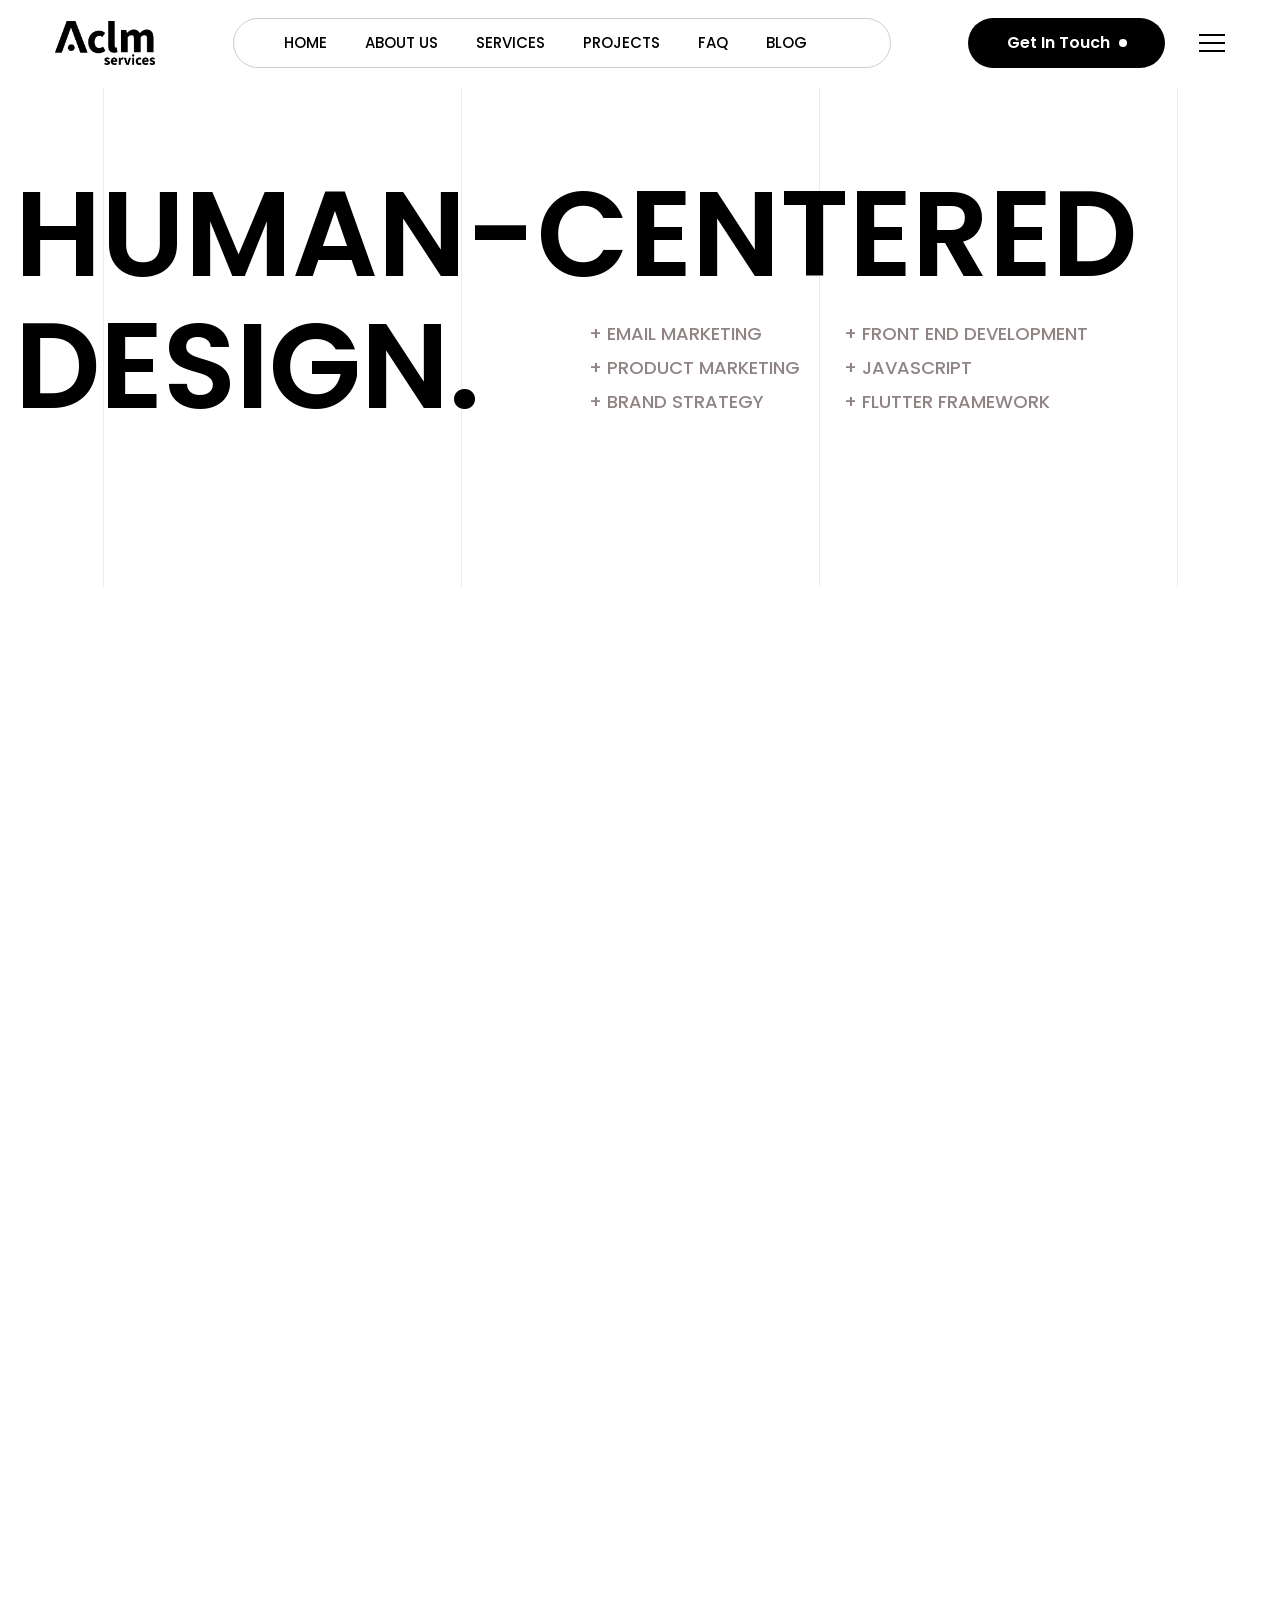
<file: service-details.html>
<!doctype html>
<html class="no-js" lang="zxx">

 <head>
    <meta charset="utf-8" />
    <meta http-equiv="x-ua-compatible" content="ie=edge" />
    <title>ACLM Services.</title>
    <meta name="description" content="" />
    <meta name="author" content="Deepanshu_Chauhan" />
    <meta name="viewport" content="width=device-width, initial-scale=1" />
    <!-- Place favicon.ico in the root directory -->
    <link
      rel="shortcut icon"
      type="image/x-icon"
      href="assets/imgs/logo/ALCM_A_logo.png"
    />
    <link rel="preconnect" href="https://fonts.googleapis.com" />
    <link rel="preconnect" href="https://fonts.gstatic.com" />
    <link
      href="https://fonts.googleapis.com/css2?family=Sofia&display=swap"
      rel="stylesheet"
    />
    <!-- CSS here -->
    <link rel="stylesheet" href="assets/css/vendor/bootstrap.min.css" />
    <link rel="stylesheet" href="assets/css/vendor/animate.min.css" />
    <link rel="stylesheet" href="assets/css/vendor/odometer.min.css" />
    <link rel="stylesheet" href="assets/css/plugins/swiper.min.css" />
    <link rel="stylesheet" href="assets/css/vendor/magnific-popup.css" />
    <link rel="stylesheet" href="assets/css/vendor/fontawesome-pro.css" />
    <link rel="stylesheet" href="assets/css/vendor/spacing.css" />
    <link rel="stylesheet" href="assets/css/vendor/custom-font.css" />
    <link rel="stylesheet" href="assets/css/main.css" />
    <link rel="stylesheet" href="./assets/css/content.css">
  </head>

  <body>


<!-- preloader start -->
<div id="preloader">
    <div class="preloader-close">x</div>
    <div class="sk-three-bounce">
        <div class="sk-child sk-bounce1"></div>
        <div class="sk-child sk-bounce2"></div>
        <div class="sk-child sk-bounce3"></div>
    </div>
</div>
<!-- preloader start -->

<!-- Backtotop start -->
<div class="backtotop-wrap cursor-pointer">
    <svg class="backtotop-circle svg-content" width="100%" height="100%" viewBox="-1 -1 102 102">
        <path d="M50,1 a49,49 0 0,1 0,98 a49,49 0 0,1 0,-98" />
    </svg>
</div>
<!-- Backtotop end -->

<!-- Offcanvas area start -->
<div class="fix">
    <div class="offcanvas__area">
        <div class="offcanvas__wrapper">
            <div class="offcanvas__content">
                <div class="offcanvas__top d-flex justify-content-between align-items-center">
                    <div class="offcanvas__logo">
                        <a href="index.html">
                            <img src="assets/imgs/icon/ACLM_services_white.png" alt="logo not found">
                        </a>
                    </div>
                    <div class="offcanvas__close">
                        <button class="offcanvas-close-icon animation--flip">
                                <span class="offcanvas-m-lines">
                              <span class="offcanvas-m-line line--1"></span><span class="offcanvas-m-line line--2"></span><span class="offcanvas-m-line line--3"></span>
                                </span>
                        </button>
                    </div>
                </div>
                <div class="mobile-menu fix"></div>
                <div class="offcanvas__social">
                    <h3 class="offcanvas__title mb-20">Subscribe & Follow</h3>
                    <ul>
                        <li><a href="https://www.facebook.com/"><i class="fab fa-facebook-f"></i></a></li>
                        <li><a href="https://pinterest.com/"><i class="fa-brands fa-pinterest-p"></i></a></li>
                        <li><a href="https://youtube.com/"><i class="fab fa-youtube"></i></a></li>
                        <li><a href="https://linkedin.com/"><i class="fab fa-linkedin"></i></a></li>
                    </ul>
                </div>
            </div>
        </div>
    </div>
</div>
<div class="offcanvas__overlay"></div>
<div class="offcanvas__overlay-white"></div>
<!-- Offcanvas area start -->

<!-- Header area start -->
<header>
    <div id="header-sticky" class="header header-3" style="width: 100vw;">
        <div class="container">
            <div class="mega__menu-wrapper p-relative">
                <div class="header__main header-3__main">
                    <div class="header__left">
                        <div class="header__logo">
                            <a href="index.html">
                                <div class="logo">
                                    <img src="assets/imgs/icon/ACLM_services_black.png" alt="logo not found" style="width: 100px; height: auto;">
                                </div>
                            </a>
                        </div>
                    </div>
                    <div class="header__middle header-3__middle">
                        <div class="mean__menu-wrapper d-none d-xl-block">
                            <div class="main-menu main-menu-3">
                                <nav id="mobile-menu">
                                    <ul>
                                         <li class="active"><a href="index.html">Home</a></li>
                                        <!-- <li class="has-dropdown active">
                                            <a href="javascript:void(0)">Home</a>
                                            <ul class="submenu">
                                                <li class="active"><a href="index.html">Creative Agency</a></li>
                                                <li><a href="index-2.html">Branding</a></li>
                                            </ul>
                                        </li> -->
                                         <li><a href="about-us.html">About us</a></li>
                                         <li><a href="service.html">Services</a></li>                                         
                                         <li><a href="project.html">projects</a></li>
                                         <li><a href="faq.html">faq</a></li>
                                         <li><a href="blog.html">blog</a></li>
                                        <!-- <li class="has-dropdown ">
                                            <a href="javascript:void(0)">Page</a>
                                            <ul class="submenu">
                                                <li><a href="about-us.html">About us</a></li>
                                                <li><a href="team.html">team</a></li>
                                                <li><a href="team-details.html">team-details</a></li>
                                                <li><a href="service.html">Service</a></li>
                                                <li><a href="service-details.html">Service Details</a></li>
                                                <li><a href="faq.html">faq</a></li>
                                                <li><a href="career.html">career</a></li>
                                                <li><a href="career-details.html">career details</a></li>
                                                <li><a href="404.html">404 Page</a></li>
                                            </ul>
                                        </li> -->
                                        <!-- <li class="has-dropdown">
                                            <a href="project.html">project</a>
                                            <ul class="submenu">
                                                <li><a href="project.html">project</a></li>
                                                <li><a href="project-details.html">project details</a></li>
                                            </ul>
                                        </li> -->
                                        <!-- <li class="has-dropdown">
                                            <a href="blog.html">blog</a>
                                            <ul class="submenu">
                                                <li><a href="blog.html">blog grid</a></li>
                                                <li><a href="blog-list.html">blog list</a></li>
                                                <li><a href="blog-details.html">blog details</a></li>
                                            </ul>
                                        </li> -->
                                        <!-- <li>
                                            <a href="contact.html">Contact</a>
                                        </li> -->
                                    </ul>
                                </nav>
                            </div>
                        </div>
                    </div>
                    <div class="header__right header-3__right">
                        <div class="header__action d-flex align-items-center">
                            <div class="header__btn-wrap d-none d-sm-inline-flex">
                                <a href="contact.html" class="rr-btn before-btn">Get in Touch</a>
                            </div>
                            <div class="header__hamburger ml-10 ml-lg-0 ml-md-0 ml-sm-0 ml-xs-0">
                                <div class="sidebar__toggle">
                                    <button class="bar-icon">
                                        <span></span>
                                        <span></span>
                                        <span></span>
                                    </button>
                                </div>
                            </div>
                        </div>
                    </div>
                </div>
            </div>
        </div>
    </div>
</header>

<div id="popup-search-box">
    <div class="box-inner-wrap d-flex align-items-center">
        <form id="form" action="#" method="get" role="search">
            <input id="popup-search" type="text" name="s" placeholder="Type keywords here...">
        </form>
        <div class="search-close"><i class="fa-sharp fa-regular fa-xmark"></i></div>
    </div>
</div>
<!-- Header area end -->

<!-- Body main wrapper start -->
 <div id="smooth-wrapper">
    <div id="smooth-content">
        <main>
            
            <section class="breadcrumb-section__area breadcrumb-section breadcrumb-section-2__space body-bg">
                <div class="container">
                    <div class="breadcrumb-section__shape__wrap">
                        <div class="breadcrumb-section__border__shape"></div>
                        <div class="breadcrumb-section__border__shape"></div>
                        <div class="breadcrumb-section__border__shape"></div>
                        <div class="breadcrumb-section__border__shape"></div>
                    </div>
                    <div class="breadcrumb-section__text breadcrumb-text-2">
                        <h3 class="breadcrumb-section__title">Human-Centered
                            Design.
                            <span class="breadcrumb-section__list">
                                <span class="breadcrumb-section__list__item">
                                    <span>+ Email Marketing</span>
                                    <span>+ Product Marketing</span>
                                    <span>+ Brand Strategy</span>
                                </span>
                                <span class="breadcrumb-section__list__item">
                                    <span>+ Front End Development</span>
                                    <span>+ JavaScript</span>
                                    <span>+ Flutter Framework</span>
                                </span>
                            </span>
                        </h3>
                    </div>
                </div>
            </section>

            <section class="about-section__area about-section service-details body-bg overflow-hidden">
                <div class="about-section__thumb__wrapper">
                    <div class="about-section__thumb__wrapper-img jarallax" data-background="assets/imgs/images/service-details-thumb.jpg"></div>
                    <p class="dec">Quisque semper magna a egestas euismod. Curabitur tellus massa, molestie volutpat sem eu, dapibus rhoncus lacus Nulla elit diam gravida <br> quis ligula az qeugia tempus ligula. In tincidunt justo quis lectus blandit gravida. Duis facilisis ante sed enim pretium condimentum. Sed lectus <br> de ame  congue maximus non turpis. Proin ut pellentesque neque. Orci varius natoque penatibus et magnis dis parturient montes nascetu nisi <br> ac ipsum lobortis lacinia ac neque.</p>
                </div>
            </section>

            <section class="planning-section__area planning-section body-bg section-space-bottom section-space-top-140">
                <div class="planning-section__wrapper mb-minus-30">
                    <div class="planning-section__single__wrapper mb-30 p-relative">
                        <div class="planning-section__number"><span>01</span></div>
                        <div class="planning-section__shape">
                            <img src="assets/imgs/icon/planning-arrow-icon.png" alt="icon">
                        </div>
                        <div class="planning-section__content">
                            <h3 class="planning-section__title">Planning
                                & sketching.</h3>
                            <p class="planning-section__dec">Orci natoque penatibus magnis dis
                                mones naseu mus ornae augue mass
                                magna commodo egestas.</p>
                        </div>
                    </div>
                    <div class="planning-section__single__wrapper mb-30 p-relative">
                        <div class="planning-section__number"><span>02</span></div>
                        <div class="planning-section__shape">
                            <img src="assets/imgs/icon/planning-arrow-icon.png" alt="icon">
                        </div>
                        <div class="planning-section__content">
                            <h3 class="planning-section__title">Design &
                                Development.</h3>
                            <p class="planning-section__dec">Orci natoque penatibus magnis dis
                                mones naseu mus ornae augue mass
                                magna commodo egestas.</p>
                        </div>
                    </div>
                    <div class="planning-section__single__wrapper mb-30 p-relative">
                        <div class="planning-section__number"><span>03</span></div>
                        <div class="planning-section__shape">
                            <img src="assets/imgs/icon/planning-arrow-icon.png" alt="icon">
                        </div>
                        <div class="planning-section__content">
                            <h3 class="planning-section__title">Digital
                                & Consulting.</h3>
                            <p class="planning-section__dec">Orci natoque penatibus magnis dis
                                mones naseu mus ornae augue mass
                                magna commodo egestas.</p>
                        </div>
                    </div>
                    <div class="planning-section__single__wrapper mb-30 p-relative">
                        <div class="planning-section__number"><span>04</span></div>
                        <div class="planning-section__shape">
                            <img src="assets/imgs/icon/planning-arrow-icon.png" alt="icon">
                        </div>
                        <div class="planning-section__content">
                            <h3 class="planning-section__title">User experience
                                Testing.</h3>
                            <p class="planning-section__dec">Orci natoque penatibus magnis dis
                                mones naseu mus ornae augue mass
                                magna commodo egestas.</p>
                        </div>
                    </div>
                </div>
            </section>

            <section class="the-brand__area the-brand section-space-bottom body-bg">
                <div class="container">
                    <div class="section__title-wrapper">
                        <h2 class="section__title-wrapper-title">Empowering brands & creative
                            impactful solutions.</h2>
                    </div>
                    <div class="row mb-minus-30">
                        <div class="col-lg-4 col-sm-6">
                            <div class="the-brand__item mb-30">
                                <div class="the-brand__btn">
                                    <a href="#">Years Experience <i class="fa-regular fa-arrow-right"></i></a>
                                </div>
                                <div class="the-brand__count">
                                    <h4><span class="odometer" data-count="15">0</span>+</h4>
                                </div>
                                <span class="the-brand__bg the-brand__bg__1"></span>
                            </div>
                        </div>
                        <div class="col-lg-4 col-sm-6">
                            <div class="the-brand__item mb-30">
                                <div class="the-brand__btn">
                                    <a href="#">Completed Projects <i class="fa-regular fa-arrow-right"></i></a>
                                </div>
                                <div class="the-brand__count">
                                    <h4><span class="odometer" data-count="24">0</span>k+</h4>
                                </div>
                                <span class="the-brand__bg the-brand__bg__2"></span>
                            </div>
                        </div>
                        <div class="col-lg-4 col-sm-6">
                            <div class="the-brand__item mb-30">
                                <div class="the-brand__btn">
                                    <a href="#">Satisfied Clients <i class="fa-regular fa-arrow-right"></i></a>
                                </div>
                                <div class="the-brand__count">
                                    <h4><span class="odometer" data-count="7">0</span>M+</h4>
                                </div>
                                <span class="the-brand__bg the-brand__bg__3"></span>
                            </div>
                        </div>
                    </div>
                </div>
            </section>

            <div class="video-section">
                <video class="hero-2-bottom-video" data-delay="1.9" data-offset="100" data-direction="right" loop="" muted="" autoplay="" playsinline="">
                    <source src="assets/imgs/video/1115035_Broadcast_Man_1280x720.mp4" type="video/mp4">
                  </video>
            </div>
            
            <div class="brand-section__area brand-section brand-section-service brand-section-2 body-bg">
                <div class="container">
                    <div class="swiper sk-logo-slide__active">
                        <div class="swiper-wrapper">
                            <div class="swiper-slide">
                                <div class="brand-section__logo">
                                    <svg width="120" height="58" viewBox="0 0 120 58" fill="none" xmlns="http://www.w3.org/2000/svg">
                                        <g opacity="0.5">
                                        <g>
                                        <path d="M57.8691 28.9345C57.8691 44.9143 44.9143 57.8691 28.9345 57.8691C12.9548 57.8691 0 44.9143 0 28.9345C0 12.9548 12.9548 0 28.9345 0C44.9143 0 57.8691 12.9548 57.8691 28.9345Z" fill="#453030"/>
                                        </g>
                                        <g>
                                        <path d="M91.0656 28.9345C91.0656 44.9143 78.1108 57.8691 62.1311 57.8691C46.1513 57.8691 33.1965 44.9143 33.1965 28.9345C33.1965 12.9548 46.1513 0 62.1311 0C78.1108 0 91.0656 12.9548 91.0656 28.9345Z" fill="#453030"/>
                                        </g>
                                        <g>
                                        <path d="M120 28.9345C120 44.9143 107.045 57.8691 91.0655 57.8691C75.0858 57.8691 62.131 44.9143 62.131 28.9345C62.131 12.9548 75.0858 0 91.0655 0C107.045 0 120 12.9548 120 28.9345Z" fill="#453030"/>
                                        </g>
                                        </g>
                                    </svg>
                                </div>
                            </div>
                            <div class="swiper-slide">
                                <div class="brand-section__logo">
                                    <svg width="80" height="77" viewBox="0 0 80 77" fill="none" xmlns="http://www.w3.org/2000/svg">
                                        <g opacity="0.5">
                                        <path d="M69.5779 50.9662C69.5779 61.476 61.0535 70.0004 50.5437 70.0004C46.4497 70.0004 42.6675 68.7123 39.5662 66.5053C41.7568 64.9711 43.6602 62.9364 45.0878 60.4669L52.7178 47.1512C53.9157 45.0673 53.1937 42.4172 51.1262 41.2194C50.3304 40.76 49.8053 40.6041 48.7387 40.6041H35.1604C34.422 40.6041 33.7329 40.4236 33.134 40.1118C32.7483 39.8985 32.3956 39.636 32.092 39.3324C31.3126 38.553 30.8203 37.4618 30.8203 36.264C30.8203 33.8765 32.7648 31.9238 35.1604 31.9238H50.5437C53.3906 31.9238 56.0898 32.5556 58.5101 33.6878C65.0572 36.6906 69.5779 43.2951 69.5779 50.958V50.9662Z" fill="#453030" stroke="#F6F0E9" stroke-width="3.74" stroke-miterlimit="10"/>
                                        <path d="M19.08 67.4808C9.95674 62.2546 6.78985 50.629 12.016 41.5057C14.0507 37.9532 17.0453 35.3114 20.4994 33.7197C20.7373 36.3862 21.566 39.0444 23.0017 41.5057L30.7713 54.7476C31.9855 56.8233 34.6438 57.5125 36.7113 56.3064C37.5071 55.8388 37.9009 55.4614 38.426 54.5343C38.5573 54.3045 45.17 42.7446 45.17 42.7446C45.5392 42.1046 46.0397 41.5959 46.5976 41.2349C46.975 41.0052 47.377 40.8329 47.7954 40.7181C48.862 40.4309 50.0516 40.5458 51.0854 41.1365C53.1611 42.3261 53.8831 44.9762 52.6934 47.0519L45.0469 60.4086C43.6276 62.8863 41.7488 64.9128 39.5582 66.447C33.7003 70.6313 25.7256 71.2794 19.0718 67.4726L19.08 67.4808Z" fill="#453030" stroke="#F6F0E9" stroke-width="3.74" stroke-miterlimit="10"/>
                                        <path d="M30.1066 15.3179C39.2299 10.0917 50.8555 13.2504 56.0899 22.3737C58.1246 25.9262 58.8876 29.8479 58.5102 33.6301C56.0899 32.4897 53.3743 31.858 50.5274 31.8416H35.1769C32.7731 31.8416 30.8286 33.786 30.8204 36.1735C30.8204 37.0924 30.9435 37.6256 31.4768 38.5527C31.608 38.7825 38.229 50.3342 38.229 50.3342C38.5982 50.9742 38.7787 51.6634 38.8115 52.3361C38.8115 52.7792 38.7623 53.214 38.6474 53.6324C38.3602 54.699 37.6547 55.6671 36.6209 56.2578C34.5452 57.4475 31.887 56.7255 30.6973 54.6498L23.0509 41.3012C21.6315 38.8317 20.8357 36.1735 20.6141 33.507C19.966 26.3364 23.4529 19.1247 30.0984 15.3179H30.1066Z" fill="#453030" stroke="#F6F0E9" stroke-width="3.74" stroke-miterlimit="10"/>
                                        <path d="M43.9808 4.91443C43.9808 7.35394 42.0059 9.32886 39.5664 9.32886C37.1269 9.32886 35.152 7.35394 35.152 4.91443C35.152 2.47492 37.1269 0.5 39.5664 0.5C42.0059 0.5 43.9808 2.47492 43.9808 4.91443Z" fill="#453030" stroke="#F6F0E9"/>
                                        <path d="M2.70821 59.3313C4.81519 58.1162 7.5127 58.8378 8.73653 60.9463C9.95847 63.0516 9.2312 65.7494 7.12121 66.9741C5.01593 68.196 2.31813 67.4688 1.09345 65.3588C-0.128386 63.2537 0.598653 60.5562 2.70821 59.3313Z" fill="#453030" stroke="#F6F0E9"/>
                                        <path d="M71.9361 66.974C69.8202 65.7576 69.0915 63.0683 70.3072 60.9537C71.5237 58.8378 74.2129 58.1091 76.3275 59.3248C78.4434 60.5412 79.1722 63.2305 77.9564 65.3451C76.74 67.461 74.0508 68.1898 71.9361 66.974Z" fill="#453030" stroke="#F6F0E9"/>
                                        </g>
                                    </svg>                                        
                                </div>
                            </div>
                            <div class="swiper-slide">
                                <div class="brand-section__logo">
                                    <svg width="70" height="70" viewBox="0 0 70 70" fill="none" xmlns="http://www.w3.org/2000/svg">
                                        <g opacity="0.5">
                                        <path d="M12.457 35.0005C12.457 47.4498 22.5492 57.542 34.9985 57.542C46.6796 57.542 56.2841 48.6586 57.4246 37.279H47.0939C46.0215 42.9819 41.0056 47.3056 34.9985 47.3056C28.2127 47.3056 22.6934 41.7862 22.6934 35.0005C22.6934 28.2147 28.2127 22.698 34.9985 22.698C37.7857 22.698 40.3579 23.6314 42.4241 25.1967L48.6068 17.0318C44.8258 14.1633 40.1115 12.459 35.0011 12.459C22.5518 12.459 12.4597 22.5511 12.4597 35.0005H12.457Z" fill="#453030"/>
                                        <path d="M57.4248 32.7202H47.0941C46.7427 30.8533 45.964 29.1359 44.8706 27.6649L41.2155 30.3787C42.1778 31.6687 42.7468 33.2682 42.7468 34.9961C42.7468 39.27 39.27 42.7468 34.9961 42.7468C30.7222 42.7468 27.2454 39.2726 27.2454 34.9961C27.2454 30.7196 30.7222 27.2506 34.9961 27.2506C36.7502 27.2506 38.3706 27.838 39.6711 28.8238L34.9961 34.9987L56.5255 13.4693L59.7505 10.2442C53.3082 3.80455 44.4668 0 34.9987 0C15.7006 0 0 15.7006 0 34.9987C0 54.2967 15.7006 70 34.9987 70C54.2967 70 68.7467 55.5186 69.9266 37.2772H69.9974V32.7202H57.4248ZM34.9987 65.4429C18.2125 65.4429 4.55707 51.7875 4.55707 34.9987C4.55707 18.2099 18.2125 4.55707 34.9987 4.55707C41.7818 4.55707 48.1953 6.80413 53.379 10.7293L48.607 17.0326L42.4242 25.1976C40.3581 23.6296 37.7859 22.6988 34.9987 22.6988C28.2129 22.6988 22.6936 28.2182 22.6936 35.0013C22.6936 41.7845 28.2129 47.3064 34.9987 47.3064C41.0057 47.3064 46.0217 42.9801 47.0941 37.2798H65.359C64.1896 53.0067 51.0192 65.4456 34.9987 65.4456V65.4429Z" fill="#453030"/>
                                        <path d="M57.4771 18.3018L44.873 27.6676C45.9664 29.1359 46.7452 30.8534 47.0965 32.7229H57.4273C57.0838 29.3116 55.9799 26.1232 54.2861 23.3334L57.4771 18.3044V18.3018Z" fill="#453030"/>
                                        </g>
                                    </svg>                                                                               
                                </div>
                            </div>
                            <div class="swiper-slide">
                                <div class="brand-section__logo">
                                    <svg width="73" height="80" viewBox="0 0 73 80" fill="none" xmlns="http://www.w3.org/2000/svg">
                                        <g opacity="0.5">
                                        <path d="M36.2006 5.08704C37.4722 5.08704 38.503 3.94827 38.503 2.54352C38.503 1.13877 37.4722 0 36.2006 0C34.929 0 33.8982 1.13877 33.8982 2.54352C33.8982 3.94827 34.929 5.08704 36.2006 5.08704Z" fill="#453030"/>
                                        <path d="M38.1997 35.174C38.1997 35.174 38.1686 23.7398 38.1997 19.1973C38.2231 15.9615 38.3631 7.1875 45.667 7.1875C51.3607 7.1875 52.0374 11.0922 52.0374 12.6946C52.0374 14.6314 51.0807 18.0772 45.9003 19.0028C39.561 20.1307 39.1565 25.9411 38.192 35.174H38.1997Z" fill="#453030"/>
                                        <path d="M34.1861 35.174C34.1861 35.174 34.2172 23.7398 34.1861 19.1973C34.1627 15.9615 34.0227 7.1875 26.7189 7.1875C21.0251 7.1875 20.3484 11.0922 20.3484 12.6946C20.3484 14.6314 21.3051 18.0772 26.4855 19.0028C32.8249 20.1307 33.2293 25.9411 34.1939 35.174H34.1861Z" fill="#453030"/>
                                        <path d="M36.185 80.0004C37.4565 80.0004 38.4873 78.8616 38.4873 77.4569C38.4873 76.0521 37.4565 74.9133 36.185 74.9133C34.9134 74.9133 33.8826 76.0521 33.8826 77.4569C33.8826 78.8616 34.9134 80.0004 36.185 80.0004Z" fill="#453030"/>
                                        <path d="M34.1862 44.8274C34.1862 44.8274 34.2173 56.2616 34.1862 60.8041C34.1629 64.0399 34.0228 72.8139 26.719 72.8139C21.0252 72.8139 20.3485 68.9092 20.3485 67.3068C20.3485 65.37 21.3052 61.9242 26.4856 60.9986C32.825 59.8707 33.2295 54.0603 34.194 44.8274H34.1862Z" fill="#453030"/>
                                        <path d="M38.1997 44.8274C38.1997 44.8274 38.1686 56.2616 38.1997 60.8041C38.2231 64.0399 38.3631 72.8139 45.667 72.8139C51.3607 72.8139 52.0374 68.9092 52.0374 67.3068C52.0374 65.37 51.0807 61.9242 45.9003 60.9986C39.561 59.8707 39.1565 54.0603 38.192 44.8274H38.1997Z" fill="#453030"/>
                                        <path d="M2.30239 37.4456C3.57026 37.4456 4.60478 38.5812 4.60478 39.9891C4.60478 41.397 3.57804 42.5326 2.30239 42.5326C1.02674 42.5326 0 41.397 0 39.9891C0 38.5812 1.02674 37.4456 2.30239 37.4456Z" fill="#453030"/>
                                        <path d="M31.8291 37.7795C31.8291 37.7795 21.4839 37.8184 17.377 37.7795C14.4445 37.7562 6.51062 37.6006 6.51062 29.5267C6.51062 23.234 10.042 22.4873 11.4888 22.4873C13.2389 22.4873 16.3658 23.5374 17.1981 29.27C18.217 36.2705 23.4752 36.7217 31.8291 37.7873V37.7795Z" fill="#453030"/>
                                        <path d="M31.8291 42.2136C31.8291 42.2136 21.4839 42.1747 17.377 42.2136C14.4445 42.2369 6.51062 42.3925 6.51062 50.4664C6.51062 56.7591 10.042 57.5058 11.4888 57.5058C13.2389 57.5058 16.3658 56.4557 17.1981 50.7231C18.217 43.7226 23.4752 43.2714 31.8291 42.2058V42.2136Z" fill="#453030"/>
                                        <path d="M70.0832 42.548C68.8153 42.548 67.7808 41.4123 67.7808 40.0045C67.7808 38.5966 68.8075 37.4609 70.0832 37.4609C71.3588 37.4609 72.3855 38.5966 72.3855 40.0045C72.3855 41.4123 71.3588 42.548 70.0832 42.548Z" fill="#453030"/>
                                        <path d="M40.564 42.2136C40.564 42.2136 50.9092 42.1747 55.0161 42.2136C57.9486 42.2369 65.8825 42.3925 65.8825 50.4664C65.8825 56.7591 62.3511 57.5058 60.9044 57.5058C59.1542 57.5058 56.0273 56.4557 55.195 50.7231C54.1761 43.7226 48.9179 43.2714 40.564 42.2058V42.2136Z" fill="#453030"/>
                                        <path d="M40.564 37.7795C40.564 37.7795 50.9092 37.8184 55.0161 37.7795C57.9486 37.7562 65.8825 37.6006 65.8825 29.5267C65.8825 23.234 62.3511 22.4873 60.9044 22.4873C59.1542 22.4873 56.0273 23.5374 55.195 29.27C54.1761 36.2705 48.9179 36.7217 40.564 37.7873V37.7795Z" fill="#453030"/>
                                        </g>
                                    </svg>                                         
                                </div>
                            </div>
                            <div class="swiper-slide">
                                <div class="brand-section__logo">
                                    <svg width="87" height="60" viewBox="0 0 87 60" fill="none" xmlns="http://www.w3.org/2000/svg">
                                        <g opacity="0.5">
                                        <path d="M42.5712 4.45948C45.188 4.45948 47.3071 6.57866 47.3071 9.19538C47.3071 11.8121 45.188 13.9313 42.5712 13.9313C39.9545 13.9313 37.8353 11.8121 37.8353 9.19538C37.8353 6.57866 39.9545 4.45948 42.5712 4.45948ZM42.5712 0C37.5036 0 33.3759 4.12779 33.3759 9.19538C33.3759 14.263 37.5 18.3908 42.5712 18.3908C47.6425 18.3908 51.7666 14.2667 51.7666 9.19538C51.7666 4.1241 47.6425 0 42.5712 0Z" fill="#453030"/>
                                        <path d="M22.6509 11.4183C21.7811 13.0547 19.9752 14.1198 17.9519 13.906C15.6595 13.6628 13.8462 11.7242 13.7393 9.42073C13.614 6.7045 15.7811 4.46002 18.4678 4.46002C19.8831 4.46002 21.1546 5.08287 22.0207 6.06691C22.6177 6.74504 23.5539 7.00303 24.3978 6.68239C24.4715 6.65291 24.5453 6.62711 24.6153 6.59762C25.9642 6.08165 26.4249 4.37894 25.4961 3.27697C23.5944 1.01774 20.6239 -0.31273 17.3732 0.0631931C13.1717 0.553368 9.79579 3.94405 9.32773 8.14923C8.71225 13.6812 13.0501 18.3876 18.4641 18.3876C21.9801 18.3876 25.0428 16.4011 26.587 13.4932C27.3536 12.0485 26.2664 10.3089 24.6337 10.2979C24.619 10.2979 24.6005 10.2979 24.5858 10.2979C23.786 10.2905 23.0268 10.7107 22.6472 11.4183H22.6509Z" fill="#453030"/>
                                        <path d="M35.7278 33.3344L35.9522 33.5589C39.2095 37.0369 39.4243 42.3444 36.5974 46.0601L36.597 46.0607C36.3302 46.412 36.0476 46.7405 35.7354 47.0493L35.7317 47.0531L26.6468 56.1379C24.9048 57.8799 22.6224 58.8742 20.1755 58.9711L20.1569 58.9719L20.1384 58.9733C20.0392 58.9809 19.9374 58.9814 19.7839 58.9814C17.1922 58.9814 14.76 57.977 12.9246 56.1416L9.32754 52.5445L9.32731 52.5443L3.83612 47.0568C0.0546282 43.2753 0.0546283 37.116 3.83612 33.3345L12.9246 24.2461C14.7565 22.4142 17.1925 21.4062 19.7839 21.4062C22.3755 21.4062 24.8078 22.4107 26.6432 24.2461L35.7278 33.3344ZM31.1385 42.4673L32.8456 40.7602H32.021C32.2002 39.7627 31.9038 38.6974 31.1304 37.927C31.1301 37.9267 31.1297 37.9264 31.1294 37.9261L22.0464 28.8394L22.0433 28.8362C21.4172 28.2155 20.5986 27.8977 19.7765 27.8977C18.9569 27.8977 18.1321 28.2139 17.5067 28.8392L8.41825 37.9277C7.16448 39.1815 7.16664 41.214 8.41674 42.4695L8.41825 42.471L12.4318 46.4845L12.432 46.4847L17.5067 51.5558C17.5068 51.5559 17.5069 51.5559 17.507 51.556C17.8028 51.8517 18.1449 52.0761 18.5055 52.2306C18.9061 52.406 19.3398 52.4973 19.7728 52.4973H19.7802C19.8173 52.4973 19.8495 52.4959 19.8735 52.4945C19.8944 52.4933 19.9144 52.4918 19.9252 52.491L19.9277 52.4908C19.9329 52.4904 19.9367 52.4901 19.9394 52.49H19.9775L20.0271 52.485C20.0538 52.4823 20.0765 52.4793 20.0907 52.4774L20.0941 52.4769C20.1922 52.4709 20.3193 52.4575 20.4643 52.4181C20.4738 52.4161 20.4894 52.4128 20.5067 52.4086C20.5168 52.4062 20.5298 52.403 20.545 52.3989C20.56 52.396 20.5915 52.3899 20.6328 52.3794H20.7574L20.9068 52.2898L20.9242 52.2811C20.9593 52.2684 21.0276 52.2423 21.1001 52.2062C21.1333 52.1911 21.1819 52.1685 21.2347 52.1409C21.2436 52.1367 21.2565 52.1306 21.2704 52.1236C21.2921 52.1128 21.3287 52.094 21.3731 52.0662C21.4312 52.0346 21.4873 52.0006 21.5415 51.9648C21.7171 51.8507 21.8931 51.7127 22.0537 51.5521L31.1385 42.4673Z" fill="#453030" stroke="#F6F0E9" stroke-width="2"/>
                                        <path d="M35.7279 47.0542L35.7241 47.0579L26.6393 56.1427C24.8973 57.8847 22.6149 58.879 20.168 58.976L20.168 58.9759L20.1564 58.9765C20.0294 58.983 19.9065 58.9862 19.7764 58.9862C17.1815 58.9862 14.7491 57.9785 12.9171 56.1464L9.8439 53.0732C10.8063 51.2953 11.9625 49.3733 13.2951 47.3448L17.5066 51.5532C17.5067 51.5533 17.5068 51.5534 17.5069 51.5535C17.7955 51.8421 18.1371 52.0748 18.511 52.2306C18.91 52.4044 19.3417 52.4948 19.7727 52.4948H19.78C19.7827 52.4948 19.7857 52.4948 19.7891 52.4948C19.827 52.4949 19.9128 52.4952 20.0125 52.4845C20.0586 52.4814 20.0942 52.4766 20.1116 52.4743L20.1306 52.4716L20.1373 52.4707L20.1675 52.4677L20.2045 52.4611C20.2725 52.4491 20.3095 52.4428 20.339 52.4392L20.4155 52.4296L20.4658 52.4152C20.4712 52.4141 20.4784 52.4125 20.4867 52.4107C20.5363 52.4016 20.575 52.391 20.5998 52.3837C20.6011 52.3833 20.6024 52.3829 20.6038 52.3825C20.6342 52.3748 20.6628 52.3669 20.6862 52.3601C20.6921 52.3587 20.6981 52.3572 20.7039 52.3557C20.7577 52.342 20.8031 52.3258 20.8379 52.3117L20.8971 52.292L20.9259 52.2776C20.9311 52.2755 20.9368 52.2731 20.943 52.2705C20.9467 52.269 20.9525 52.2668 20.9593 52.2642C20.9651 52.262 20.9717 52.2594 20.9783 52.2568C21.0048 52.2463 21.042 52.2311 21.0852 52.2105L21.0914 52.2078C21.1002 52.2041 21.119 52.196 21.1392 52.1868C21.1679 52.1737 21.2074 52.155 21.2529 52.1296C21.2584 52.127 21.2642 52.1241 21.2703 52.1211C21.2919 52.1103 21.3285 52.0915 21.3729 52.0637C21.431 52.0321 21.4872 51.9981 21.5414 51.9622C21.7256 51.8424 21.892 51.7059 22.0414 51.5614L22.0475 51.5556L22.0535 51.5496L31.0534 42.5496L32.001 42.696L36.0388 46.7307C35.9385 46.8405 35.8349 46.9483 35.7279 47.0542Z" fill="#453030" stroke="#F6F0E9" stroke-width="2"/>
                                        <path d="M59.0762 33.3347L59.1264 33.3848L59.1397 33.3948C62.8722 37.1803 62.8559 43.3027 59.0908 47.0678L50.0023 56.1563L50.0017 56.157C48.17 57.992 45.7343 58.9998 43.143 58.9998C40.5525 58.9998 38.1203 57.9926 36.2843 56.1569C36.2841 56.1567 36.284 56.1565 36.2838 56.1563L33.9919 53.8608L33.9914 53.8602L27.199 47.0678C26.8824 46.7513 26.5935 46.422 26.3373 46.0803L26.3373 46.0803L26.3321 46.0735C25.0502 44.3943 24.3555 42.3557 24.3555 40.2049C24.3555 38.4461 24.82 36.762 25.6887 35.2881C25.7529 35.3518 25.8202 35.4186 25.8904 35.4884C26.5476 36.1419 27.4606 37.0559 28.4837 38.0973L28.4836 38.0973L28.4899 38.1036C28.4987 38.1124 28.5097 38.1238 28.5316 38.1468L28.533 38.1483C28.5518 38.1679 28.579 38.1964 28.6079 38.2252L28.609 38.2264L29.7319 39.3456C29.7321 39.3458 29.7323 39.346 29.7324 39.3461C29.7726 39.3863 29.8153 39.4367 29.8523 39.4882L29.8927 39.5443L29.9405 39.5944C30.0485 39.7075 30.1567 39.8205 30.2649 39.9335C30.4635 40.141 30.6621 40.3485 30.8593 40.5565C30.9339 41.2597 31.2445 41.9374 31.7745 42.4717L31.7777 42.4749L36.6902 47.3838L36.6905 47.384L40.8622 51.5558C41.4876 52.1811 42.3124 52.4973 43.132 52.4973C43.9498 52.4973 44.7789 52.1823 45.4054 51.5558L54.4902 42.471C55.7469 41.2143 55.7469 39.1844 54.4902 37.9277L45.4054 28.8429C44.7789 28.2164 43.9498 27.9014 43.132 27.9014C42.3125 27.9014 41.4878 28.2175 40.8625 28.8426C40.8624 28.8427 40.8623 28.8428 40.8622 28.8429L37.4587 32.2435C37.3571 32.1339 37.2525 32.0255 37.1444 31.9185C37.1437 31.9179 37.1431 31.9172 37.1424 31.9166L32.8738 27.648L36.2693 24.2494L36.2697 24.2491C38.1014 22.4141 40.537 21.4062 43.1283 21.4062C45.7191 21.4062 48.1515 22.4137 49.9876 24.2497L49.9877 24.2499L59.0762 33.3347Z" fill="#453030" stroke="#F6F0E9" stroke-width="2"/>
                                        <path d="M49.7912 45.9717C47.5077 42.875 47.2936 38.715 49.1547 35.4219C49.3845 35.6516 49.654 35.9222 49.9543 36.2255L49.9577 36.2289L50.3564 36.6276L50.3594 36.6306L50.7839 37.0588L50.7875 37.0624L53.0757 39.3468C53.1376 39.4088 53.167 39.4482 53.18 39.4693L53.2377 39.5621L53.314 39.6403L53.3439 39.671C53.7069 40.043 54.0749 40.4201 54.4394 40.8016C54.5543 41.4163 54.8537 42.0013 55.3205 42.4726L55.3238 42.4758L60.1187 47.2707L60.1217 47.2737L60.2644 47.4152V47.4204L60.5576 47.7133L64.4086 51.5607C65.0346 52.1866 65.8634 52.5022 66.6784 52.5022C67.4959 52.5022 68.3185 52.185 68.9452 51.5637L68.9482 51.5607L78.033 42.4758L78.0345 42.4743C79.2854 41.2181 79.2854 39.1904 78.0345 37.9341L78.033 37.9326L68.9482 28.8478C68.3182 28.2179 67.4967 27.9063 66.6784 27.9063C65.8634 27.9063 65.0363 28.2157 64.4073 28.8491C64.4068 28.8497 64.4062 28.8502 64.4056 28.8508L60.9039 32.3526C60.7711 32.2059 60.6342 32.0622 60.4936 31.9215L56.3214 27.7493L59.8188 24.2549L59.8191 24.2546C61.6518 22.422 64.0844 21.4111 66.6784 21.4111C67.8841 21.4111 69.052 21.6287 70.1407 22.0482L70.1456 22.0501C71.4008 22.5262 72.5527 23.2696 73.5377 24.2546L73.5378 24.2548L82.6219 33.3352L82.6226 33.3359L82.6256 33.3389L82.6259 33.3391C86.4079 37.1245 86.4075 43.2803 82.6262 47.0617L82.626 47.0618L73.5414 56.1502C71.7088 57.9827 69.2726 58.9936 66.6821 58.9936C64.0913 58.9936 61.6588 57.9862 59.8228 56.1502L57.6594 53.9868L55.6176 51.945L50.738 47.0653L50.7346 47.0619C50.3907 46.7214 50.0772 46.3551 49.7912 45.9717Z" fill="#453030" stroke="#F6F0E9" stroke-width="2"/>
                                        <path d="M59.4653 23.8963L59.4655 23.8962C61.3952 21.9665 63.9548 20.9062 66.6783 20.9062C67.9089 20.9062 69.1073 21.1221 70.2226 21.5395C71.1024 22.4345 71.2878 23.2455 71.1615 23.956C71.0245 24.7263 70.5029 25.4825 69.7963 26.1719C69.0973 26.8538 68.266 27.4232 67.6006 27.8251C67.2696 28.025 66.9836 28.1811 66.7812 28.2868C66.6825 28.3383 66.604 28.3778 66.55 28.4044C65.8997 28.4347 65.2584 28.6963 64.7613 29.1973C64.761 29.1975 64.7608 29.1978 64.7606 29.198L60.8752 33.0834C60.6464 32.8046 60.4017 32.532 60.1399 32.2702L55.614 27.7443L59.4653 23.8963Z" fill="#453030" stroke="#F6F0E9"/>
                                        <path d="M62.4917 6.97301C63.3614 5.33664 65.1673 4.27152 67.1907 4.48528C69.4831 4.72853 71.2964 6.66711 71.4032 8.97056C71.5286 11.6868 69.3615 13.9313 66.6747 13.9313C65.2595 13.9313 63.988 13.3084 63.1219 12.3244C62.5248 11.6462 61.5887 11.3883 60.7447 11.7089C60.671 11.7384 60.5973 11.7642 60.5273 11.7937C59.1784 12.3096 58.7177 14.0124 59.6464 15.1143C61.5518 17.3736 64.5187 18.704 67.7693 18.3281C71.9708 17.8379 75.3468 14.4472 75.8148 10.2421C76.4266 4.70641 72.0924 0 66.6747 0C63.1587 0 60.0961 1.9865 58.5518 4.89437C57.7852 6.3391 58.8725 8.07867 60.5052 8.08972C60.5199 8.08972 60.5383 8.08972 60.5531 8.08972C61.3528 8.09709 62.112 7.67694 62.4917 6.96932V6.97301Z" fill="#453030"/>
                                        </g>
                                    </svg>                                                                              
                                </div>
                            </div>
                            <div class="swiper-slide">
                                <div class="brand-section__logo">
                                    <svg width="69" height="70" viewBox="0 0 69 70" fill="none" xmlns="http://www.w3.org/2000/svg">
                                        <g opacity="0.5">
                                        <path d="M34.4283 69.9925C15.4464 69.9925 0 54.2964 0 35.0004C0 33.2448 1.40935 31.8193 3.13277 31.8193C4.8562 31.8193 6.26555 33.2448 6.26555 35.0004C6.26555 41.1049 8.35943 46.8953 12.2009 51.5099C12.7646 49.0858 14.9149 47.2738 17.4678 47.2738C20.4556 47.2738 22.8797 49.7382 22.8797 52.7743C22.8797 54.9487 21.6395 56.8332 19.8275 57.7271C23.4032 59.6197 27.3816 60.6103 31.4566 60.6103C33.2847 60.6103 35.0887 60.4089 36.8121 60.0224L36.9087 59.9982H36.9329C37.2148 59.9418 37.5128 59.9096 37.8268 59.9096C40.5167 59.9096 42.6991 62.1323 42.6991 64.8625C42.6991 67.1496 41.1046 69.1791 38.914 69.6864L38.8899 69.7025L38.7932 69.7187L38.1248 69.7992C36.9168 69.9361 35.6766 70.0005 34.4283 70.0005V69.9925Z" fill="#453030"/>
                                        <path d="M34.4282 69.9916C32.7048 69.9916 31.2954 68.5661 31.2954 66.8105C31.2954 65.0548 32.7048 63.6294 34.4282 63.6294C40.436 63.6294 46.1298 61.5033 50.6719 57.5974C48.2881 57.0256 46.5002 54.8431 46.5002 52.2419C46.5002 49.2058 48.9243 46.7414 51.9121 46.7414C54.0543 46.7414 55.9066 47.9977 56.7844 49.842C58.6448 46.2099 59.6192 42.159 59.6192 38.0196C59.6192 36.1592 59.4259 34.3231 59.0394 32.5755L59.0152 32.4708V32.4466C58.9588 32.1567 58.9266 31.8587 58.9266 31.5366C58.9266 28.8065 61.1091 26.5837 63.7989 26.5837C66.0539 26.5837 68.0431 28.2025 68.5424 30.4333L68.5585 30.4574L68.5746 30.5621L68.6471 31.2386C68.7759 32.4708 68.8484 33.7352 68.8484 34.9995C68.8484 54.2955 53.402 69.9996 34.4201 69.9996L34.4282 69.9916Z" fill="#453030"/>
                                        <path d="M65.7241 38.1812C63.9926 38.1812 62.5913 36.7557 62.5913 35.0001C62.5913 28.8956 60.4974 23.1052 56.6559 18.4906C56.0922 20.9147 53.942 22.7267 51.389 22.7267C48.4012 22.7267 45.9771 20.2624 45.9771 17.2262C45.9771 15.0518 47.2174 13.1673 49.0294 12.2734C45.4537 10.3808 41.4753 9.39027 37.4003 9.39027C35.5721 9.39027 33.7682 9.5916 32.0447 9.97817L31.9401 10.0023H31.9159C31.634 10.0587 31.336 10.0909 31.022 10.0909C28.3321 10.0909 26.1497 7.86818 26.1497 5.13807C26.1497 2.8509 27.7442 0.821447 29.9428 0.314083L29.967 0.297976L30.0636 0.281869L30.732 0.201335C31.9401 0.0724806 33.1883 0 34.4286 0C53.4104 0 68.8569 15.7041 68.8569 35.0001C68.8569 36.7557 67.4475 38.1812 65.7241 38.1812Z" fill="#453030"/>
                                        <path d="M5.04948 43.4159C2.79453 43.4159 0.80534 41.7972 0.306029 39.5664L0.289923 39.5422L0.273816 39.4375L0.201335 38.761C0.0644272 37.5289 0 36.2645 0 35.0001C0 15.6961 15.4464 0 34.4283 0C36.1598 0 37.5611 1.42545 37.5611 3.18109C37.5611 4.93674 36.1517 6.36219 34.4283 6.36219C28.4205 6.36219 22.7267 8.48829 18.1846 12.3942C20.5684 12.966 22.3562 15.1485 22.3562 17.7497C22.3562 20.7858 19.9322 23.2502 16.9444 23.2502C14.8022 23.2502 12.9499 21.9938 12.0721 20.1496C10.2117 23.7817 9.23725 27.8245 9.23725 31.972C9.23725 33.8323 9.43054 35.6605 9.8171 37.4161L9.84126 37.5128V37.545C9.89763 37.8349 9.92985 38.1329 9.92985 38.455C9.92985 41.1851 7.74737 43.4078 5.05754 43.4078L5.04948 43.4159Z" fill="#453030"/>
                                        <path d="M5.62128 54.1434C2.06972 48.6348 0 42.0552 0 35.0004C0 33.2448 1.40935 31.8193 3.13277 31.8193C4.8562 31.8193 6.26555 33.2448 6.26555 35.0004C6.26555 41.1049 8.35943 46.8953 12.2009 51.5099" fill="#453030"/>
                                        </g>
                                    </svg>
                                </div>
                            </div>
                        </div>
                    </div>
                </div>
            </div>

            <div class="award-section__area award-section body-bg section-space-top">
                <div class="container">
                    <div class="section__title-wrapper-2 text-center hero">
                        <h2 class="section__title-wrapper-2-title _split_text">Honors &<br> <span>features.</span></h2>
                    </div>
                    <div class="row">
                        <div class="col-12">
                            <div class="award-section__wrap">
                                <div class="award-section__item p-relative rr-hover-reveal-item active">
                                    <a href="project-details.html">
                                        <div class="award-section__inner-item d-flex justify-content-between align-items-center">
                                            <div class="award-section__content d-flex align-items-center">
                                                <div class="award-section__year">
                                                    <span>2020</span>
                                                </div>
                                                <div class="award-section__title-box">
                                                    <h3 class="award-section__title">The human element</h3>
                                                    <h4 class="award-section__subtitle">petapixel</h4>
                                                </div>
                                            </div>
                                            <div class="award-section__link">
                                                <span>
                                                    <i class="fa-regular fa-arrow-right"></i>
                                                </span>
                                            </div>
                                        </div>
                                    </a>
                                    <div class="rr-hover-reveal-bg" data-background="assets/imgs/images/award-01.png">
                                    </div>
                                </div>
                                <div class="award-section__item item-2 p-relative rr-hover-reveal-item active">
                                    <a href="project-details.html">
                                        <div class="award-section__inner-item d-flex justify-content-between align-items-center">
                                            <div class="award-section__content d-flex align-items-center">
                                                <div class="award-section__year">
                                                    <span>2022</span>
                                                </div>
                                                <div class="award-section__title-box">
                                                    <h3 class="award-section__title">Grand Prix - Cannes Lions</h3>
                                                    <h4 class="award-section__subtitle">Elliot & Co</h4>
                                                </div>
                                            </div>
                                            <div class="award-section__link">
                                                <span>
                                                    <i class="fa-regular fa-arrow-right"></i>
                                                </span>
                                            </div>
                                        </div>
                                    </a>
                                    <div class="rr-hover-reveal-bg" data-background="assets/imgs/images/award-02.png">
                                    </div>
                                </div>
                                <div class="award-section__item item-3 p-relative rr-hover-reveal-item active">
                                    <a href="project-details.html">
                                        <div class="award-section__inner-item d-flex justify-content-between align-items-center">
                                            <div class="award-section__content d-flex align-items-center">
                                                <div class="award-section__year">
                                                    <span>2023</span>
                                                </div>
                                                <div class="award-section__title-box">
                                                    <h3 class="award-section__title">Red Dot Design</h3>
                                                    <h4 class="award-section__subtitle">Wedding</h4>
                                                </div>
                                            </div>
                                            <div class="award-section__link">
                                                <span>
                                                    <i class="fa-regular fa-arrow-right"></i>
                                                </span>
                                            </div>
                                        </div>
                                    </a>
                                    <div class="rr-hover-reveal-bg" data-background="assets/imgs/images/award-03.png"></div>
                                </div>
                                <div class="award-section__item item-4 p-relative rr-hover-reveal-item active">
                                    <a href="project-details.html">
                                        <div class="award-section__inner-item d-flex justify-content-between align-items-center">
                                            <div class="award-section__content d-flex align-items-center">
                                                <div class="award-section__year">
                                                    <span>2024</span>
                                                </div>
                                                <div class="award-section__title-box">
                                                    <h3 class="award-section__title">Modern Elegance</h3>
                                                    <h4 class="award-section__subtitle">Horizon</h4>
                                                </div>
                                            </div>
                                            <div class="award-section__link">
                                                <span>
                                                    <i class="fa-regular fa-arrow-right"></i>
                                                </span>
                                            </div>
                                        </div>
                                    </a>
                                    <div class="rr-hover-reveal-bg" data-background="assets/imgs/images/award-04.png">
                                    </div>
                                </div>
                            </div>
                        </div>
                    </div>
                </div>
            </div>
            
            <section class="faq-section__area faq-section body-bg section-space-top section-space-bottom-160">
                <div class="container">
                    <div class="row align-items-center">
                        <div class="col-lg-5">
                            <div class="faq-section__thumb">
                                <img src="assets/imgs/images/faq-img.jpg" alt="image not found">
                            </div>
                        </div>
                        <div class="col-lg-7">
                            <div class="faq-section__content">
                                <h2 class="title">Crafting simples
                                    olutions.</h2>
                                <div class="faq-section__faq">
                                    <div class="accordion" id="accordionExamplee">
                                        <div class="accordion-item">
                                            <h2 class="accordion-header">
                                                <button class="accordion-button" type="button" data-bs-toggle="collapse" data-bs-target="#collapseOne"
                                                    aria-expanded="true" aria-controls="collapseOne">
                                                    How do you approach a new project?
                                                </button>
                                            </h2>
                                            <div id="collapseOne" class="accordion-collapse collapse show" data-bs-parent="#accordionExamplee">
                                                <div class="accordion-body">
                                                    <p>Quisque semper magna a egestas euismod. Curabitur tellus massa
                                                    molesie sem eu dapibus honcus lacus Nulla elit diam gravida quis ligula
                                                    qeugia empus ligula In tincidunt justo quis lectus bland.</p>
                                                </div>
                                            </div>
                                        </div>
                                        <div class="accordion-item">
                                            <h2 class="accordion-header">
                                                <button class="accordion-button collapsed" type="button" data-bs-toggle="collapse"
                                                    data-bs-target="#collapseTwo" aria-expanded="false" aria-controls="collapseTwo">
                                                    What services does your agency provide?
                                                </button>
                                            </h2>
                                            <div id="collapseTwo" class="accordion-collapse collapse" data-bs-parent="#accordionExamplee">
                                                <div class="accordion-body">
                                                    <p>Quisque semper magna a egestas euismod. Curabitur tellus massa
                                                        molesie sem eu dapibus honcus lacus Nulla elit diam gravida quis ligula
                                                        qeugia empus ligula In tincidunt justo quis lectus bland.</p>
                                                </div>
                                            </div>
                                        </div>
                                        <div class="accordion-item">
                                            <h2 class="accordion-header">
                                                <button class="accordion-button collapsed" type="button" data-bs-toggle="collapse"
                                                    data-bs-target="#collapse3" aria-expanded="false" aria-controls="collapse3">
                                                    How long does a typical project take?
                                                </button>
                                            </h2>
                                            <div id="collapse3" class="accordion-collapse collapse" data-bs-parent="#accordionExamplee">
                                                <div class="accordion-body">
                                                    <p>Quisque semper magna a egestas euismod. Curabitur tellus massa
                                                        molesie sem eu dapibus honcus lacus Nulla elit diam gravida quis ligula
                                                        qeugia empus ligula In tincidunt justo quis lectus bland.</p>
                                                </div>
                                            </div>
                                        </div>
                                        <div class="accordion-item">
                                            <h2 class="accordion-header">
                                                <button class="accordion-button collapsed" type="button" data-bs-toggle="collapse"
                                                    data-bs-target="#collapse4" aria-expanded="false" aria-controls="collapse4">
                                                    How do you measure the success of a project?
                                                </button>
                                            </h2>
                                            <div id="collapse4" class="accordion-collapse collapse" data-bs-parent="#accordionExamplee">
                                                <div class="accordion-body">
                                                    <p>Quisque semper magna a egestas euismod. Curabitur tellus massa
                                                        molesie sem eu dapibus honcus lacus Nulla elit diam gravida quis ligula
                                                        qeugia empus ligula In tincidunt justo quis lectus bland.</p>
                                                </div>
                                            </div>
                                        </div>
                                    </div>
                                </div>
                            </div>
                        </div>
                    </div>
                </div>
            </section>
        </main>
        <!-- Footer area start -->
        <footer>
          <section class="footer heading-bg overflow-hidden p-relative z-1">
            <div class="container">
              <div class="footer-top">
                <div class="footer-top-footer-title hero">
                  <h2 class="top-title _split_text">Beyond</h2>
                  <p class="dec rr_title_anim">
                    At ACLM, we’re not just building brands,<br />
                    we’re creating experiences, crafting stories,<br />
                    and pushing boundaries…
                  </p>
                </div>
                <div class="hero">
                  <h4 class="title _split_text">All possibilities</h4>
                </div>
              </div>
              <div class="row footer__wrap p-relative">
                <div class="col-lg-4 col-md-6">
                  <div class="footer__widget">
                    <div class="footer__logo mb-20">
                      <a href="index.html">
                        <img
                          src="assets/imgs/icon/ACLM_services_white.png"
                          alt="logo not found"
                          style="width: 100px"
                        />
                      </a>
                    </div>
                    <div class="footer__content">
                      <p class="dec">
                        M4 Heston m4 motor service area, Phoenix <br />
                        TW5 9NB, United Kingdom
                      </p>
                    </div>
                    <div class="footer__info">
                      <a href="tel:234574328254">(+234) 574-328-254</a>
                      <a href="mailto:example778@gmail.com"
                        >example778@gmail.com</a
                      >
                    </div>
                  </div>
                </div>
                <div class="col-lg-2 col-md-6 col-sm-6">
                  <div class="footer__widget footer__widget-2th-left">
                    <div
                      class="footer__widget-title mb-30 mb-md-10 mb-sm-10 mb-xs-10"
                    >
                      <h4 class="mt-md-0">Services</h4>
                    </div>
                    <div class="footer__link">
                      <ul>
                        <li>
                          <a href="service.html"
                            ><i class="fa-solid fa-period"></i> Marketing</a
                          >
                        </li>
                        <li>
                          <a href="service.html"
                            ><i class="fa-solid fa-period"></i>Design</a
                          >
                        </li>
                        <li>
                          <a href="service.html"
                            ><i class="fa-solid fa-period"></i> Music</a
                          >
                        </li>
                        <li>
                          <a href="service.html"
                            ><i class="fa-solid fa-period"></i> Tech</a
                          >
                        </li>
                      </ul>
                    </div>
                  </div>
                </div>
                <div class="col-lg-2 col-md-6 col-sm-6">
                  <div class="footer__widget footer__widget-3th-left">
                    <div
                      class="footer__widget-title mb-30 mb-md-10 mb-sm-10 mb-xs-10"
                    >
                      <h4>Support</h4>
                    </div>
                    <div class="footer__link">
                      <ul>
                        <li>
                          <a href="about-us.html"
                            ><i class="fa-solid fa-period"></i> Style guide</a
                          >
                        </li>
                        <li>
                          <a href="contact.html"
                            ><i class="fa-solid fa-period"></i> License</a
                          >
                        </li>
                        <li>
                          <a href="service-details.html"
                            ><i class="fa-solid fa-period"></i> Changelog</a
                          >
                        </li>
                        <li>
                          <a href="404.html"
                            ><i class="fa-solid fa-period"></i> 404 Error</a
                          >
                        </li>
                        <li>
                          <a href="service.html"
                            ><i class="fa-solid fa-period"></i> Changelog</a
                          >
                        </li>
                      </ul>
                    </div>
                  </div>
                </div>
                <div class="col-lg-4 col-md-6 col-sm-6">
                  <div class="footer__widget footer__widget-4th-left">
                    <div
                      class="footer__widget-title mb-35 mb-md-20 mb-sm-20 mb-xs-20"
                    >
                      <h4>Newsletter</h4>
                    </div>
                    <p class="dec">
                      Don’t miss out—join now for promotions & deals.
                    </p>
                    <div class="footer__subscribe">
                      <div class="footer-form">
                        <form action="#" class="rr-subscribe-form">
                          <input
                            class="form-control"
                            type="email"
                            name="email"
                            placeholder="Enter your email"
                          />
                          <input
                            type="hidden"
                            name="action"
                            value="mailchimpsubscribe"
                          />
                          <button class="submit">Subscribe</button>
                          <div class="clearfix"></div>
                          <input
                            type="checkbox"
                            class="form-check-input"
                            id="agree"
                          />
                          <label class="form-check-label" for="agree"
                            >I here by accept all terms & conditions.</label
                          >
                        </form>
                      </div>
                    </div>
                  </div>
                </div>
              </div>
            </div>
            <div class="footer__bottom-wrapper">
              <div class="container">
                <div class="footer__bottom">
                  <div class="footer__copyright">
                    <p>
                      © 2025 ACLM. All Rights Reserved.
                    </p>
                  </div>
                  <div class="footer__copyright-menu">
                    <ul>
                      <li><a href="#">LinkedIn</a></li>
                      <li><a href="#">Facebook</a></li>
                      <li><a href="#">Twitter</a></li>
                    </ul>
                  </div>
                </div>
              </div>
            </div>
          </section>
        </footer>
        <!-- Footer area end -->
    </div>
</div>
<div id="scroll-percentage"><span id="scroll-percentage-value"></span></div>




<!-- JS here -->
<script src="assets/js/vendor/jquery-3.7.1.min.js"></script>
<script src="assets/js/vendor/chroma.min.js"></script>
<script src="assets/js/plugins/waypoints.min.js"></script>
<script src="assets/js/vendor/bootstrap.bundle.min.js"></script>
<script src="assets/js/plugins/meanmenu.min.js"></script>
<script src="assets/js/plugins/swiper.min.js"></script>
<script src="assets/js/plugins/gsap.js"></script>
<script src="assets/js/plugins/ScrollSmoother.js"></script>
<script src="assets/js/plugins/ScrollToPlugin.js"></script>
<script src="assets/js/plugins/ScrollTrigger.js"></script>
<script src="assets/js/plugins/SplitText.js"></script>
<script src="assets/js/plugins/wow.js"></script>
<script src="assets/js/vendor/magnific-popup.min.js"></script>
<script src="assets/js/vendor/type.js"></script>
<script src="assets/js/vendor/vanilla-tilt.js"></script>
<script src="assets/js/plugins/nice-select.min.js"></script>
<script src="assets/js/vendor/odometer.min.js"></script>
<script src="assets/js/vendor/jarallax.min.js"></script>
<script src="assets/js/vendor/jquery-ui.min.js"></script>
<script src="assets/js/vendor/jquery.counterup.min.js"></script>
<script src="assets/js/plugins/parallax-scroll.js"></script>
<script src="assets/js/plugins/jquery.countdown.min.js"></script>
<script src="assets/js/plugins/isotope-docs.min.js"></script>
<script src="assets/js/vendor/ajax-form.js"></script>
<script src="assets/js/main.js"></script>
</body>

</html>
</file>
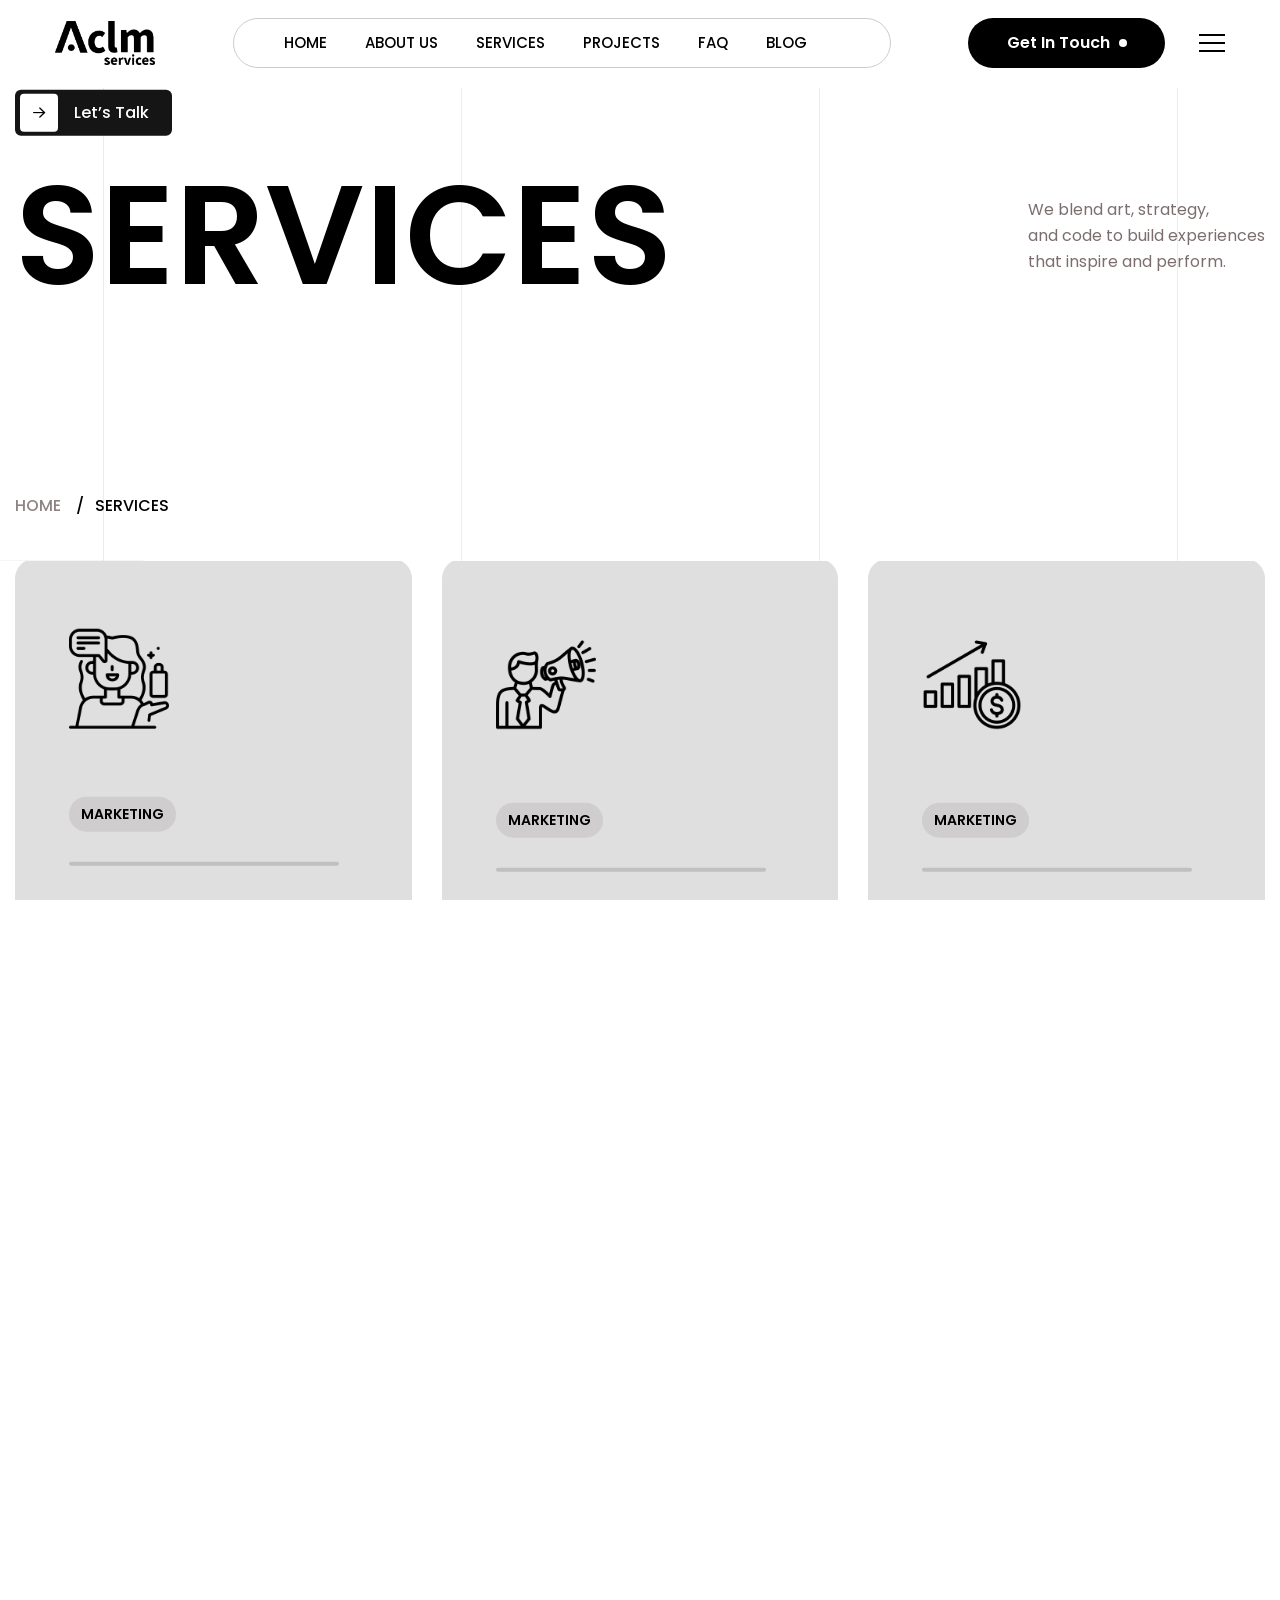
<file: service.html>
<!doctype html>
<html class="no-js" lang="zxx">

 <head>
    <meta charset="utf-8" />
    <meta http-equiv="x-ua-compatible" content="ie=edge" />
    <title>ACLM Services.</title>
    <meta name="description" content="" />
    <meta name="author" content="Deepanshu_Chauhan" />
    <meta name="viewport" content="width=device-width, initial-scale=1" />
    <!-- Place favicon.ico in the root directory -->
    <link
      rel="shortcut icon"
      type="image/x-icon"
      href="assets/imgs/logo/ALCM_A_logo.png"
    />
    <link rel="preconnect" href="https://fonts.googleapis.com" />
    <link rel="preconnect" href="https://fonts.gstatic.com" />
    <link
      href="https://fonts.googleapis.com/css2?family=Sofia&display=swap"
      rel="stylesheet"
    />
    <!-- CSS here -->
    <link rel="stylesheet" href="assets/css/vendor/bootstrap.min.css" />
    <link rel="stylesheet" href="assets/css/vendor/animate.min.css" />
    <link rel="stylesheet" href="assets/css/vendor/odometer.min.css" />
    <link rel="stylesheet" href="assets/css/plugins/swiper.min.css" />
    <link rel="stylesheet" href="assets/css/vendor/magnific-popup.css" />
    <link rel="stylesheet" href="assets/css/vendor/fontawesome-pro.css" />
    <link rel="stylesheet" href="assets/css/vendor/spacing.css" />
    <link rel="stylesheet" href="assets/css/vendor/custom-font.css" />
    <link rel="stylesheet" href="assets/css/main.css" />
    <link rel="stylesheet" href="./assets/css/content.css">
  </head>

  <body>


<!-- preloader start -->
<div id="preloader">
    <div class="preloader-close">x</div>
    <div class="sk-three-bounce">
        <div class="sk-child sk-bounce1"></div>
        <div class="sk-child sk-bounce2"></div>
        <div class="sk-child sk-bounce3"></div>
    </div>
</div>
<!-- preloader start -->

<!-- Backtotop start -->
<div class="backtotop-wrap cursor-pointer">
    <svg class="backtotop-circle svg-content" width="100%" height="100%" viewBox="-1 -1 102 102">
        <path d="M50,1 a49,49 0 0,1 0,98 a49,49 0 0,1 0,-98" />
    </svg>
</div>
<!-- Backtotop end -->

<!-- Offcanvas area start -->
<div class="fix">
    <div class="offcanvas__area">
        <div class="offcanvas__wrapper">
            <div class="offcanvas__content">
                <div class="offcanvas__top d-flex justify-content-between align-items-center">
                    <div class="offcanvas__logo">
                        <a href="index.html">
                            <img src="assets/imgs/icon/ACLM_services_white.png" alt="logo not found">
                        </a>
                    </div>
                    <div class="offcanvas__close">
                        <button class="offcanvas-close-icon animation--flip">
                                <span class="offcanvas-m-lines">
                              <span class="offcanvas-m-line line--1"></span><span class="offcanvas-m-line line--2"></span><span class="offcanvas-m-line line--3"></span>
                                </span>
                        </button>
                    </div>
                </div>
                <div class="mobile-menu fix"></div>
                <div class="offcanvas__social">
                    <h3 class="offcanvas__title mb-20">Subscribe & Follow</h3>
                    <ul>
                        <li><a href="https://www.facebook.com/"><i class="fab fa-facebook-f"></i></a></li>
                        <li><a href="https://pinterest.com/"><i class="fa-brands fa-pinterest-p"></i></a></li>
                        <li><a href="https://youtube.com/"><i class="fab fa-youtube"></i></a></li>
                        <li><a href="https://linkedin.com/"><i class="fab fa-linkedin"></i></a></li>
                    </ul>
                </div>
            </div>
        </div>
    </div>
</div>
<div class="offcanvas__overlay"></div>
<div class="offcanvas__overlay-white"></div>
<!-- Offcanvas area start -->

<!-- Header area start -->
<header>
    <div id="header-sticky" class="header header-3" style="width: 100vw;">
        <div class="container">
            <div class="mega__menu-wrapper p-relative">
                <div class="header__main header-3__main">
                    <div class="header__left">
                        <div class="header__logo">
                            <a href="index.html">
                                <div class="logo">
                                    <img src="assets/imgs/icon/ACLM_services_black.png" alt="logo not found" style="width: 100px; height: auto;">
                                </div>
                            </a>
                        </div>
                    </div>
                    <div class="header__middle header-3__middle">
                        <div class="mean__menu-wrapper d-none d-xl-block">
                            <div class="main-menu main-menu-3">
                                <nav id="mobile-menu">
                                    <ul>
                                         <li class="active"><a href="index.html">Home</a></li>
                                        <!-- <li class="has-dropdown active">
                                            <a href="javascript:void(0)">Home</a>
                                            <ul class="submenu">
                                                <li class="active"><a href="index.html">Creative Agency</a></li>
                                                <li><a href="index-2.html">Branding</a></li>
                                            </ul>
                                        </li> -->
                                         <li><a href="about-us.html">About us</a></li>
                                         <li><a href="service.html">Services</a></li>                                         
                                         <li><a href="project.html">projects</a></li>
                                         <li><a href="faq.html">faq</a></li>
                                         <li><a href="blog.html">blog</a></li>
                                        <!-- <li class="has-dropdown ">
                                            <a href="javascript:void(0)">Page</a>
                                            <ul class="submenu">
                                                <li><a href="about-us.html">About us</a></li>
                                                <li><a href="team.html">team</a></li>
                                                <li><a href="team-details.html">team-details</a></li>
                                                <li><a href="service.html">Service</a></li>
                                                <li><a href="service-details.html">Service Details</a></li>
                                                <li><a href="faq.html">faq</a></li>
                                                <li><a href="career.html">career</a></li>
                                                <li><a href="career-details.html">career details</a></li>
                                                <li><a href="404.html">404 Page</a></li>
                                            </ul>
                                        </li> -->
                                        <!-- <li class="has-dropdown">
                                            <a href="project.html">project</a>
                                            <ul class="submenu">
                                                <li><a href="project.html">project</a></li>
                                                <li><a href="project-details.html">project details</a></li>
                                            </ul>
                                        </li> -->
                                        <!-- <li class="has-dropdown">
                                            <a href="blog.html">blog</a>
                                            <ul class="submenu">
                                                <li><a href="blog.html">blog grid</a></li>
                                                <li><a href="blog-list.html">blog list</a></li>
                                                <li><a href="blog-details.html">blog details</a></li>
                                            </ul>
                                        </li> -->
                                        <!-- <li>
                                            <a href="contact.html">Contact</a>
                                        </li> -->
                                    </ul>
                                </nav>
                            </div>
                        </div>
                    </div>
                    <div class="header__right header-3__right">
                        <div class="header__action d-flex align-items-center">
                            <div class="header__btn-wrap d-none d-sm-inline-flex">
                                <a href="contact.html" class="rr-btn before-btn">Get in Touch</a>
                            </div>
                            <div class="header__hamburger ml-10 ml-lg-0 ml-md-0 ml-sm-0 ml-xs-0">
                                <div class="sidebar__toggle">
                                    <button class="bar-icon">
                                        <span></span>
                                        <span></span>
                                        <span></span>
                                    </button>
                                </div>
                            </div>
                        </div>
                    </div>
                </div>
            </div>
        </div>
    </div>
</header>

<div id="popup-search-box">
    <div class="box-inner-wrap d-flex align-items-center">
        <form id="form" action="#" method="get" role="search">
            <input id="popup-search" type="text" name="s" placeholder="Type keywords here...">
        </form>
        <div class="search-close"><i class="fa-sharp fa-regular fa-xmark"></i></div>
    </div>
</div>
<!-- Header area end -->

<!-- Body main wrapper start -->
 <div id="smooth-wrapper">
    <div id="smooth-content">
        <main>
            
            <section class="breadcrumb-section__area breadcrumb-section breadcrumb-section__space body-bg">
                <div class="container">
                    <div class="breadcrumb-section__shape__wrap">
                        <div class="breadcrumb-section__border__shape"></div>
                        <div class="breadcrumb-section__border__shape"></div>
                        <div class="breadcrumb-section__border__shape"></div>
                        <div class="breadcrumb-section__border__shape"></div>
                    </div>
                    <div class="breadcrumb-section__text">
                        <div>
                            <div>
                                <a href="contact.html" class="title-btn rr-btn"><span><i class="fa-regular fa-arrow-right"></i></span>Let’s talk</a>
                                <h3 class="breadcrumb-section__title">Services</h3>
                            </div>
                            <p class="breadcrumb-section__dec">We blend art, strategy, <br>and code to build experiences <br>that inspire and perform.</p>
                        </div>
                    </div>
                    <div class="breadcrumb__item">
                        <a href="index.html">Home</a>
                        <a href="service.html"><span><span class="clash">/</span> Services</span></a>
                    </div>
                </div>
            </section>

            <!-- service-1-area start  -->
            <section class="service1__area tp-btn-trigger-2 fade-wrapper body-bg section-space-bottom-160">
                <div class="container">
                    <div class="row mb-minus-30">
                        <div class="col-xl-4 col-lg-4 col-md-6">
                            <div class="service1__item service1__item-2 fade-top mb-30">
                                <div class="service1__item-icon">
                                    <img src="assets/imgs/icon/influencer.png" style="width: 100px;" alt="Img not found">
                                </div>
                                <a href="#" class="service1-btn">Marketing</a>
                                <div class="divider"></div>
                                <p class="service1-title"><a href="service-details.html">Influencer
                                        Marketing.</a></p>
                            </div>
                        </div>
                        <div class="col-xl-4 col-lg-4 col-md-6">
                            <div class="service1__item fade-top mb-30">
                                <div class="service1__item-icon">
                                    <img src="assets/imgs/icon/public-relation.png" style="width: 100px;" alt="Img not found">
                                </div>
                                <a href="#" class="service1-btn">Marketing</a>
                                <div class="divider"></div>
                                <p class="service1-title"><a href="service-details.html">Public Relations</a></p>
                            </div>
                        </div>
                        <div class="col-xl-4 col-lg-4 col-md-6">
                            <div class="service1__item fade-top mb-30">
                                <div class="service1__item-icon">
                                    <img src="assets/imgs/icon/performance.png" style="width: 100px;" alt="Img not found">
                                </div>
                                <a href="#" class="service1-btn">Marketing</a>
                                <div class="divider"></div>
                                <p class="service1-title"><a href="service-details.html">Performance Marketing.</a></p>
                            </div>
                        </div>
                    </div>
                </div>
            </section>
            
            <div class="video-section__area video-section">
                <div class="video-section__thumb jarallax" data-background="assets/imgs/images/video-thumb.jpg">
                    <div class="video-section__play">
                        <a class="popup-video" href="https://www.youtube.com/watch?v=eHJnEHyyN1Y"><i
                                class="fa-sharp fa-solid fa-play"></i></a>
                    </div>
                </div>
            </div>

            <section class="the-brand__area the-brand section-space body-bg">
                <div class="container">
                    <div class="section__title-wrapper section__title-wrapper-3">
                        <div>
                            <h4 class="section__title-wrapper-subtitle">The People Behind the Brand.</h4>
                            <img src="assets/imgs/shapes/brand-heading-shape.png" alt="image not found">
                        </div>
                        <h2 class="section__title-wrapper-title">Shaping Iconic Futures <br>
                            The Unparalleled Design <br>
                            & Excellence. <img src="assets/imgs/shapes/brand-heading-shape-2.png" alt="image not found"></h2>
                    </div>
                    <div class="row mb-minus-30">
                        <div class="col-lg-4 col-sm-6">
                            <div class="the-brand__item mb-30">
                                <div class="the-brand__btn">
                                    <a href="#">Years Experience <i class="fa-regular fa-arrow-right"></i></a>
                                </div>
                                <div class="the-brand__count">
                                    <h4><span class="odometer" data-count="15">0</span>+</h4>
                                </div>
                                <span class="the-brand__bg the-brand__bg__1"></span>
                            </div>
                        </div>
                        <div class="col-lg-4 col-sm-6">
                            <div class="the-brand__item mb-30">
                                <div class="the-brand__btn">
                                    <a href="#">Completed Projects <i class="fa-regular fa-arrow-right"></i></a>
                                </div>
                                <div class="the-brand__count">
                                    <h4><span class="odometer" data-count="24">0</span>k+</h4>
                                </div>
                                <span class="the-brand__bg the-brand__bg__2"></span>
                            </div>
                        </div>
                        <div class="col-lg-4 col-sm-6">
                            <div class="the-brand__item mb-30">
                                <div class="the-brand__btn">
                                    <a href="#">Satisfied Clients <i class="fa-regular fa-arrow-right"></i></a>
                                </div>
                                <div class="the-brand__count">
                                    <h4><span class="odometer" data-count="7">0</span>M+</h4>
                                </div>
                                <span class="the-brand__bg the-brand__bg__3"></span>
                            </div>
                        </div>
                    </div>
                </div>
            </section>

            <section
            class="services-section-2__area services-section-2 section-space-top-160 section-space-bottom-160 black-bg"
          >
            <div class="container">
              <div class="section__title-wrapper section__title-wrapper-3 hero">
                <div>
                  <h4 class="section__title-wrapper-subtitle text-white">
                    popular services.
                  </h4>
                  <img
                    class="upDown"
                    src="assets/imgs/shapes/services-heading-shape.png"
                    alt="image not found"
                  />
                </div>
                <h2
                  class="section__title-wrapper-title margin-top-minuas text-white _split_text"
                >
                  Strategic Brand <br />
                  Development for Long <br />
                  Lasting Impact.
                </h2>
              </div>
              <div class="services-section-2__wrapper">
                <div class="services-section-2__item">
                  <div class="services-section-2__left">
                    <div class="services-section-2__icon">
                      <span>
                        <svg
                          width="40"
                          height="40"
                          viewBox="0 0 40 40"
                          fill="none"
                          xmlns="http://www.w3.org/2000/svg"
                        >
                          <path
                            d="M34.5177 28.8106C34.8748 29.3439 35.327 30.0065 35.7667 30.677C36.3264 31.5268 36.2797 32.0133 35.5608 32.743C34.63 33.6863 33.6929 34.6219 32.7495 35.5543C31.9933 36.3012 31.5271 36.3371 30.6212 35.7367C29.9741 35.308 29.3301 34.8729 28.8124 34.5252C27.2719 35.1255 25.8577 35.6978 24.4247 36.217C24.0723 36.3448 24.0147 36.5834 23.9585 36.8516C23.8244 37.4862 23.7262 38.1271 23.5983 38.7617C23.4143 39.6692 23.0261 39.9919 22.0968 39.9966C20.6935 40.0044 19.2917 40.0044 17.8884 39.9966C16.97 39.9904 16.5833 39.6598 16.4009 38.7445C16.2793 38.1349 16.1639 37.5221 16.0594 36.9093C15.9924 36.5226 15.8193 36.3105 15.4123 36.1593C14.1758 35.6993 12.9596 35.1817 11.7575 34.6375C11.4222 34.4847 11.1946 34.4987 10.9124 34.6983C10.3401 35.1037 9.76007 35.4982 9.16756 35.8724C8.50488 36.2918 7.9685 36.2482 7.40718 35.7009C6.3656 34.6858 5.3365 33.6567 4.31988 32.6151C3.74452 32.0258 3.7071 31.4972 4.15928 30.7939C4.60834 30.097 5.07767 29.4125 5.5548 28.6968C5.4628 28.505 5.36925 28.3257 5.29129 28.1386C4.8204 27.0175 4.30117 25.912 3.90668 24.7628C3.71645 24.2062 3.44358 23.9738 2.89005 23.9099C2.32561 23.846 1.7674 23.7088 1.20919 23.5934C0.345372 23.4125 0.0116943 23.0196 0.00701659 22.1433C-0.00233886 20.715 -0.00233886 19.2852 0.00701659 17.8569C0.0132536 16.9806 0.345372 16.5877 1.21387 16.4099C1.82353 16.2852 2.43476 16.1683 3.0491 16.07C3.46697 16.003 3.6993 15.8315 3.85522 15.384C4.33235 14.0181 4.8968 12.6818 5.48151 11.1958C5.13068 10.6719 4.68162 10.0093 4.24036 9.33879C3.67435 8.47965 3.71645 7.99628 4.43058 7.27279C5.38016 6.3123 6.33442 5.35493 7.29647 4.40691C7.98721 3.72552 8.48305 3.68342 9.3001 4.21824C9.84427 4.57375 10.3853 4.93081 10.9139 5.30815C11.1977 5.51085 11.4238 5.51709 11.759 5.36584C12.9612 4.82167 14.1774 4.30244 15.4139 3.84402C15.8224 3.69278 15.9924 3.47916 16.0578 3.09247C16.1623 2.47969 16.2777 1.8669 16.3993 1.25724C16.5802 0.343526 16.9684 0.0129663 17.8884 0.00828856C19.2917 0.000492355 20.6935 0.000492355 22.0968 0.00828856C23.0261 0.0129663 23.4128 0.335729 23.5968 1.24633C23.7246 1.88094 23.84 2.52023 23.9507 3.15796C24.0147 3.52438 24.1862 3.72864 24.576 3.83623C25.2964 4.03425 25.9933 4.31024 26.8462 4.60493C26.5812 4.90587 26.4128 5.11636 26.2241 5.30659C25.089 6.44952 23.9273 7.56593 22.8187 8.73536C22.3806 9.1969 21.9471 9.35594 21.3156 9.25927C18.8286 8.87881 16.4929 9.40895 14.3801 10.725C10.9139 12.8861 9.09895 16.0778 9.14885 20.1474C9.22525 26.3142 14.0293 30.2061 18.6555 30.783C23.9632 31.4473 29.5453 27.967 30.6757 21.9671C30.8769 20.8959 30.9985 19.8029 30.7537 18.7161C30.6087 18.0705 30.8005 17.6074 31.2948 17.1475C32.4533 16.0685 33.5479 14.9178 34.669 13.7998C34.8498 13.6189 35.0432 13.4521 35.2786 13.2322C35.7324 13.8154 35.9132 14.4656 36.0598 15.0986C36.211 15.7535 36.5229 16.056 37.1965 16.1075C37.7609 16.1511 38.3207 16.2992 38.8758 16.4287C39.6523 16.608 39.9813 17.0056 39.9875 17.7961C40 19.2509 39.9984 20.7057 39.9875 22.1604C39.9813 23.0024 39.6585 23.4047 38.8462 23.5825C38.2131 23.7212 37.5738 23.8351 36.9345 23.9395C36.5151 24.0081 36.289 24.1859 36.1331 24.6318C35.6575 25.9977 35.0931 27.334 34.513 28.809L34.5177 28.8106Z"
                            fill="white"
                          />
                          <path
                            d="M11.9104 22.9791C17.5299 17.3596 23.0902 11.7994 28.5834 6.30615C30.272 7.98857 32.0075 9.71933 33.7834 11.4891C33.6836 11.5967 33.5152 11.79 33.3359 11.9709C28.139 17.1694 22.9405 22.3679 17.742 27.5664C17.1276 28.1808 17.1214 28.1885 16.3589 27.819C14.204 26.7774 12.7056 25.1433 11.912 22.9807L11.9104 22.9791Z"
                            fill="white"
                          />
                          <path
                            d="M35.3749 9.36679C33.7689 7.76077 32.2205 6.21401 30.6504 4.64541C30.7424 4.58616 30.903 4.46298 31.0792 4.36942C33.0454 3.32005 35.0131 2.27536 36.9825 1.23379C37.1867 1.1262 37.4003 1.01082 37.6233 0.967159C38.4871 0.798761 39.22 1.56903 39.0298 2.42973C39.0017 2.55447 38.9487 2.67609 38.8879 2.78991C37.7465 4.94167 36.602 7.0903 35.4575 9.24049C35.4217 9.30754 35.3749 9.36835 35.3749 9.36835V9.36679Z"
                            fill="white"
                          />
                          <path
                            d="M1.76233 33.0391C3.37459 34.9273 5.08975 36.6362 6.94369 38.2251C6.09078 39.6347 4.21346 39.9886 2.90837 38.8893C2.25817 38.3405 1.64695 37.7293 1.09965 37.0775C0.0315716 35.8052 0.340301 34.0806 1.76233 33.0391Z"
                            fill="white"
                          />
                        </svg>
                      </span>
                    </div>
                    <h3 class="services-section-2__title">
                      <a href="service-details.html">Marketing</a>
                    </h3>
                  </div>

                  <div class="services-section-2__right">
                    <p class="services-section-2__dec">
                      Your brand deserves to be seen, heard, and <br />
                      remembered, and that’s exactly what we do.
                    </p>
                    <div class="services-section-2__btn">
                      <a href="service-details.html"
                        ><svg
                          width="47"
                          height="40"
                          viewBox="0 0 47 40"
                          fill="none"
                          xmlns="http://www.w3.org/2000/svg"
                        >
                          <g opacity="0.5">
                            <path
                              d="M10.6084 36.6079L36.0642 11.1521"
                              stroke="white"
                              stroke-width="3"
                              stroke-linecap="round"
                              stroke-linejoin="round"
                            />
                            <path
                              d="M14.8506 11.1489L36.0638 11.1489L36.0638 32.3621"
                              stroke="white"
                              stroke-width="3"
                              stroke-linecap="round"
                              stroke-linejoin="round"
                            />
                          </g>
                        </svg>
                      </a>
                    </div>
                  </div>
                </div>
              </div>

              <div class="services-section-2__wrapper">
                <div class="services-section-2__item">
                  <div class="services-section-2__left">
                    <div class="services-section-2__icon">
                      <span>
                        <svg
                          width="36"
                          height="40"
                          viewBox="0 0 36 40"
                          fill="none"
                          xmlns="http://www.w3.org/2000/svg"
                        >
                          <path
                            d="M18.0116 0.00688361C21.9134 0.00688361 25.8152 0.00313548 29.717 0.00688361C32.0821 0.0106317 34.003 0.925175 35.1612 3.0185C35.626 3.85808 35.9502 4.89819 35.9595 5.85021C36.0233 13.1853 36.0139 20.5204 35.9858 27.8573C35.9727 31.0414 33.3865 33.6126 30.2118 33.7007C29.6814 33.7157 29.1511 33.7063 28.6207 33.7063C26.8816 33.7063 25.3955 34.3191 24.1604 35.5466C23.1428 36.5586 22.1233 37.5706 21.0982 38.577C19.1548 40.4848 16.8572 40.4735 14.8988 38.5489C14.0311 37.6962 13.1335 36.8697 12.3107 35.9739C10.819 34.3491 9.00865 33.5976 6.80475 33.6932C6.0645 33.725 5.29801 33.6782 4.57836 33.517C1.91907 32.9173 0.024392 30.5691 0.0168957 27.8386C-0.00371894 20.5335 -0.00746707 13.2303 0.0168957 5.92517C0.0281401 2.56311 2.69306 0.0331205 6.21255 0.0125058C10.1462 -0.011857 14.078 0.00688361 18.0116 0.00688361ZM18.0529 26.1407C19.7058 26.1407 21.3587 26.1369 23.0135 26.1407C23.9543 26.1444 24.7414 25.8727 25.1574 24.9507C25.5697 24.038 25.2793 23.2565 24.6758 22.5369C23.304 20.9027 21.5161 20.005 19.4397 19.737C16.2875 19.3285 13.4952 20.08 11.3231 22.55C10.7028 23.2546 10.4311 24.053 10.8452 24.9619C11.265 25.8839 12.0577 26.1444 12.9967 26.1407C14.6814 26.1351 16.3662 26.1407 18.051 26.1407H18.0529ZM18.036 16.8266C20.5866 16.8135 22.6687 14.7202 22.6631 12.1714C22.6574 9.62832 20.566 7.53312 18.0191 7.52C15.4479 7.50688 13.3059 9.6658 13.3415 12.2333C13.3771 14.7801 15.4817 16.8397 18.0341 16.8285L18.036 16.8266Z"
                            fill="white"
                          />
                        </svg>
                      </span>
                    </div>
                    <h3 class="services-section-2__title">
                      <a href="service-details.html">Design</a>
                    </h3>
                  </div>
                  <div class="services-section-2__right">
                    <p class="services-section-2__dec">
                      We craft your visual voice through design,<br />
                      graphics, and videos that build trust.
                    </p>
                    <div class="services-section-2__btn">
                      <a href="service-details.html"
                        ><svg
                          width="47"
                          height="40"
                          viewBox="0 0 47 40"
                          fill="none"
                          xmlns="http://www.w3.org/2000/svg"
                        >
                          <g opacity="0.5">
                            <path
                              d="M10.6084 36.6079L36.0642 11.1521"
                              stroke="white"
                              stroke-width="3"
                              stroke-linecap="round"
                              stroke-linejoin="round"
                            />
                            <path
                              d="M14.8506 11.1489L36.0638 11.1489L36.0638 32.3621"
                              stroke="white"
                              stroke-width="3"
                              stroke-linecap="round"
                              stroke-linejoin="round"
                            />
                          </g>
                        </svg>
                      </a>
                    </div>
                  </div>
                </div>
              </div>
              <div class="services-section-2__wrapper">
                <div class="services-section-2__item">
                  <div class="services-section-2__left">
                    <div class="services-section-2__icon">
                      <span>
                        <svg
                          width="36"
                          height="40"
                          viewBox="0 0 36 40"
                          fill="none"
                          xmlns="http://www.w3.org/2000/svg"
                        >
                          <path
                            d="M6.38515 0.117691V29.6984H9.70859V0H10.7432C17.7397 0 24.7361 0 31.7325 0C34.1988 0 35.4705 1.26649 35.4705 3.72218C35.4723 12.7685 35.4705 21.8132 35.4705 30.8595C35.4705 32.5599 34.9242 33.1027 33.194 33.1027C24.1195 33.1062 15.0451 33.1027 5.96884 33.1044C5.64739 33.1044 5.32242 33.0939 5.00448 33.1237C4.07877 33.2116 3.41654 33.8808 3.35682 34.7661C3.30061 35.6216 3.90662 36.4226 4.79721 36.6053C5.13623 36.6755 5.49632 36.6597 5.84588 36.6597C14.8922 36.6615 23.9369 36.6615 32.9832 36.6615C33.2766 36.6615 33.5699 36.6509 33.8615 36.6703C34.7574 36.7335 35.4126 37.3817 35.46 38.2354C35.5039 39.0293 34.9348 39.7706 34.1092 39.9445C33.8264 40.0042 33.5278 39.9972 33.2362 39.9972C23.986 39.999 14.7359 40.0025 5.48403 39.9972C2.20801 39.9972 0.012296 37.8296 0.00878288 34.5589C-0.00175657 24.787 -0.00526973 15.0082 0.012296 5.23108C0.0175658 1.84792 2.92118 -0.500624 6.38515 0.117691ZM19.2767 19.3873C19.2767 20.4975 19.2556 21.6094 19.2837 22.7178C19.3083 23.6909 19.9494 24.3549 20.8365 24.3971C21.7692 24.441 22.5421 23.8034 22.565 22.8021C22.6159 20.5818 22.6142 18.3597 22.5702 16.1394C22.5492 15.1118 21.8342 14.4953 20.8769 14.5163C19.9283 14.5374 19.3065 15.1838 19.2819 16.2308C19.2573 17.2829 19.2767 18.3351 19.2784 19.3873H19.2767ZM20.9366 11.416C21.8817 11.4072 22.6019 10.6694 22.5755 9.73845C22.5509 8.83206 21.7499 8.07146 20.8558 8.10835C19.9705 8.14348 19.2837 8.86895 19.2802 9.77183C19.2767 10.7256 19.981 11.4248 20.9366 11.416Z"
                            fill="white"
                          />
                        </svg>
                      </span>
                    </div>
                    <h3 class="services-section-2__title">
                      <a href="service-details.html">Music</a>
                    </h3>
                  </div>
                  <div class="services-section-2__right">
                    <p class="services-section-2__dec">
                      Identify your brand's voice. <br />Pick the tone that
                      truly represents you.
                    </p>
                    <div class="services-section-2__btn">
                      <a href="service-details.html"
                        ><svg
                          width="47"
                          height="40"
                          viewBox="0 0 47 40"
                          fill="none"
                          xmlns="http://www.w3.org/2000/svg"
                        >
                          <g opacity="0.5">
                            <path
                              d="M10.6084 36.6079L36.0642 11.1521"
                              stroke="white"
                              stroke-width="3"
                              stroke-linecap="round"
                              stroke-linejoin="round"
                            />
                            <path
                              d="M14.8506 11.1489L36.0638 11.1489L36.0638 32.3621"
                              stroke="white"
                              stroke-width="3"
                              stroke-linecap="round"
                              stroke-linejoin="round"
                            />
                          </g>
                        </svg>
                      </a>
                    </div>
                  </div>
                </div>
              </div>
              <div class="services-section-2__wrapper">
                <div class="services-section-2__item">
                  <div class="services-section-2__left">
                    <div class="services-section-2__icon">
                      <span>
                        <svg
                          width="39"
                          height="44"
                          viewBox="0 0 39 44"
                          fill="none"
                          xmlns="http://www.w3.org/2000/svg"
                        >
                          <path
                            d="M23.0336 41.4195C21.8048 43.554 20.2564 44.3531 18.3883 43.8582C16.6611 43.3993 15.508 41.923 15.4942 40.1564C15.4822 38.4309 16.601 36.922 18.256 36.4356C20.167 35.8737 21.688 36.6264 23.0439 38.8279C24.4549 38.8279 25.8865 38.8726 27.3146 38.8159C28.9215 38.7523 30.2723 37.6386 30.6022 36.2775C29.9406 36.2191 29.248 36.2449 28.6018 36.0833C27.0654 35.6984 26.0171 34.4129 25.8435 32.8301C25.8091 32.5173 25.7833 32.2028 25.7833 31.8883C25.7782 28.7399 25.7679 25.5897 25.7919 22.4413C25.7954 21.8484 25.8572 21.2314 26.0325 20.6694C26.5653 18.9663 28.2547 17.8974 30.0196 18.0675C31.8276 18.2411 33.2626 19.6503 33.4636 21.4566C33.5049 21.826 33.5255 22.199 33.5272 22.5702C33.5324 26.5212 33.5513 30.4722 33.5135 34.4215C33.5049 35.2962 33.4155 36.2088 33.1526 37.0371C32.3311 39.6339 29.9182 41.3662 27.1926 41.4143C25.8194 41.4384 24.4463 41.4178 23.0336 41.4178V41.4195Z"
                            fill="white"
                          />
                          <path
                            d="M38.5807 19.1796C37.7128 18.8015 36.9086 18.4509 36.0888 18.0935C35.1556 8.26837 26.8961 2.33757 18.8652 2.5902C10.8704 2.84283 3.50978 8.86987 2.63503 18.0728C1.81355 18.4337 0.986913 18.7946 0.0709133 19.1951C-0.0339198 17.2307 0.330418 15.3541 0.913015 13.5117C2.1143 9.72057 4.29861 6.59964 7.41266 4.13348C13.4999 -0.692273 22.0171 -1.3522 28.7849 2.46818C34.8686 5.90018 39.3008 13.4516 38.5807 19.1796Z"
                            fill="white"
                          />
                          <path
                            d="M12.9039 27.1259C12.9039 28.7843 12.9039 30.4444 12.9039 32.1028C12.9039 33.4983 12.445 34.6824 11.285 35.5262C8.92195 37.2431 5.56385 35.7806 5.22529 32.8882C5.18233 32.5205 5.15999 32.1475 5.15999 31.7763C5.15483 28.6863 5.14452 25.598 5.16858 22.508C5.17374 21.8876 5.23045 21.2397 5.41434 20.6537C5.94881 18.9558 7.64677 17.892 9.4083 18.069C11.2145 18.2494 12.7217 19.6535 12.8197 21.4666C12.9228 23.3484 12.842 25.2389 12.842 27.1259H12.9022H12.9039Z"
                            fill="white"
                          />
                          <path
                            d="M2.62512 20.9654C2.62512 25.0814 2.62512 29.1974 2.62512 33.3134C1.45649 33.1484 0.322233 31.923 0.0953809 30.5585C0.0352308 30.1924 0.00773358 29.8178 0.00601501 29.4466C-0.00257786 27.8724 -0.000859287 26.2964 0.00429644 24.7222C0.00945216 23.0964 0.67454 21.8522 2.13189 21.072C2.23157 21.0187 2.34156 20.9809 2.44983 20.9499C2.49795 20.9362 2.55638 20.9568 2.62684 20.9637L2.62512 20.9654Z"
                            fill="white"
                          />
                          <path
                            d="M36.0596 33.4681V20.9878C37.2884 21.1957 38.4123 22.4383 38.5996 23.8492C38.6718 24.3854 38.6821 24.9336 38.6787 25.4767C38.6718 27.0801 38.7182 28.687 38.6048 30.2836C38.4965 31.8217 37.5616 32.8167 36.0579 33.4698L36.0596 33.4681Z"
                            fill="white"
                          />
                        </svg>
                      </span>
                    </div>
                    <h3 class="services-section-2__title">
                      <a href="service-details.html">Tech</a>
                    </h3>
                  </div>
                  <div class="services-section-2__right">
                    <p class="services-section-2__dec">
                      We bring ideas to life with powerful,<br />
                      scalable, and human-centered technology.
                    </p>
                    <div class="services-section-2__btn">
                      <a href="service-details.html">
                        <svg
                          width="47"
                          height="40"
                          viewBox="0 0 47 40"
                          fill="none"
                          xmlns="http://www.w3.org/2000/svg"
                        >
                          <g opacity="0.5">
                            <path
                              d="M10.6084 36.6079L36.0642 11.1521"
                              stroke="white"
                              stroke-width="3"
                              stroke-linecap="round"
                              stroke-linejoin="round"
                            />
                            <path
                              d="M14.8506 11.1489L36.0638 11.1489L36.0638 32.3621"
                              stroke="white"
                              stroke-width="3"
                              stroke-linecap="round"
                              stroke-linejoin="round"
                            />
                          </g>
                        </svg>
                      </a>
                    </div>
                  </div>
                </div>
              </div>
            </div>
          </section>

            <section class="work-Process__area work-Process section-space body-bg">
                <div class="container">
                    <div class="section__title-wrapper section__title-wrapper-3">
                        <div class="sub-wrapper">
                            <h4 class="section__title-wrapper-subtitle">Frame work For Success.</h4>
                            <img class="upDown" src="assets/imgs/shapes/work-process-heading-shape.png" alt="image not found">
                        </div>
                        <h2 class="section__title-wrapper-title margin-top-minuas">Redefining Ideas with <br>
                        Our Structured Design <br>
                        Process.</h2>
                    </div>
                    <div class="work-Process__wrapper work-Process__wrapper-2 section-space">
                        <div class="work-Process__bg__shape"><img src="assets/imgs/shapes/work-process-bg-shape.png" alt="image not found">
                        </div>
                        <div class="work-Process__border__1 d-none d-lg-block">
                            <img src="assets/imgs/shapes/work-process-border-shape-01.png" alt="image not found">
                        </div>
                        <div class="work-Process__border__2 d-none d-xl-block">
                            <img src="assets/imgs/shapes/work-process-border-shape-02.png" alt="image not found">
                        </div>
                        <div class="work-Process__border__3 d-none d-lg-block">
                            <img src="assets/imgs/shapes/work-process-border-shape-03.png" alt="image not found">
                        </div>
                        <div class="work-Process__item">
                            <div class="work-Process__number">01</div>
                            <h3 class="work-Process__title">User Research</h3>
                        </div>
                        <div class="sub-wrapper">
                            <div class="work-Process__item">
                                <div class="work-Process__number">02</div>
                                <h3 class="work-Process__title">Define Problems</h3>
                            </div>
                            <div class="work-Process__item">
                                <div class="work-Process__number">03</div>
                                <h3 class="work-Process__title">Design & Prototype</h3>
                            </div>
                        </div>
                        <div class="work-Process__item">
                            <div class="work-Process__number">04</div>
                            <h3 class="work-Process__title">Evaluation & Testing</h3>
                        </div>
                    </div>
                </div>
            </section>

        </main>
        <!-- Footer area start -->
        <footer>
          <section class="footer heading-bg overflow-hidden p-relative z-1">
            <div class="container">
              <div class="footer-top">
                <div class="footer-top-footer-title hero">
                  <h2 class="top-title _split_text">Beyond</h2>
                  <p class="dec rr_title_anim">
                    At ACLM, we’re not just building brands,<br />
                    we’re creating experiences, crafting stories,<br />
                    and pushing boundaries…
                  </p>
                </div>
                <div class="hero">
                  <h4 class="title _split_text">All possibilities</h4>
                </div>
              </div>
              <div class="row footer__wrap p-relative">
                <div class="col-lg-4 col-md-6">
                  <div class="footer__widget">
                    <div class="footer__logo mb-20">
                      <a href="index.html">
                        <img
                          src="assets/imgs/icon/ACLM_services_white.png"
                          alt="logo not found"
                          style="width: 100px"
                        />
                      </a>
                    </div>
                    <div class="footer__content">
                      <p class="dec">
                        M4 Heston m4 motor service area, Phoenix <br />
                        TW5 9NB, United Kingdom
                      </p>
                    </div>
                    <div class="footer__info">
                      <a href="tel:234574328254">(+234) 574-328-254</a>
                      <a href="mailto:example778@gmail.com"
                        >example778@gmail.com</a
                      >
                    </div>
                  </div>
                </div>
                <div class="col-lg-2 col-md-6 col-sm-6">
                  <div class="footer__widget footer__widget-2th-left">
                    <div
                      class="footer__widget-title mb-30 mb-md-10 mb-sm-10 mb-xs-10"
                    >
                      <h4 class="mt-md-0">Services</h4>
                    </div>
                    <div class="footer__link">
                      <ul>
                        <li>
                          <a href="service.html"
                            ><i class="fa-solid fa-period"></i> Marketing</a
                          >
                        </li>
                        <li>
                          <a href="service.html"
                            ><i class="fa-solid fa-period"></i>Design</a
                          >
                        </li>
                        <li>
                          <a href="service.html"
                            ><i class="fa-solid fa-period"></i> Music</a
                          >
                        </li>
                        <li>
                          <a href="service.html"
                            ><i class="fa-solid fa-period"></i> Tech</a
                          >
                        </li>
                      </ul>
                    </div>
                  </div>
                </div>
                <div class="col-lg-2 col-md-6 col-sm-6">
                  <div class="footer__widget footer__widget-3th-left">
                    <div
                      class="footer__widget-title mb-30 mb-md-10 mb-sm-10 mb-xs-10"
                    >
                      <h4>Support</h4>
                    </div>
                    <div class="footer__link">
                      <ul>
                        <li>
                          <a href="about-us.html"
                            ><i class="fa-solid fa-period"></i> Style guide</a
                          >
                        </li>
                        <li>
                          <a href="contact.html"
                            ><i class="fa-solid fa-period"></i> License</a
                          >
                        </li>
                        <li>
                          <a href="service-details.html"
                            ><i class="fa-solid fa-period"></i> Changelog</a
                          >
                        </li>
                        <li>
                          <a href="404.html"
                            ><i class="fa-solid fa-period"></i> 404 Error</a
                          >
                        </li>
                        <li>
                          <a href="service.html"
                            ><i class="fa-solid fa-period"></i> Changelog</a
                          >
                        </li>
                      </ul>
                    </div>
                  </div>
                </div>
                <div class="col-lg-4 col-md-6 col-sm-6">
                  <div class="footer__widget footer__widget-4th-left">
                    <div
                      class="footer__widget-title mb-35 mb-md-20 mb-sm-20 mb-xs-20"
                    >
                      <h4>Newsletter</h4>
                    </div>
                    <p class="dec">
                      Don’t miss out—join now for promotions & deals.
                    </p>
                    <div class="footer__subscribe">
                      <div class="footer-form">
                        <form action="#" class="rr-subscribe-form">
                          <input
                            class="form-control"
                            type="email"
                            name="email"
                            placeholder="Enter your email"
                          />
                          <input
                            type="hidden"
                            name="action"
                            value="mailchimpsubscribe"
                          />
                          <button class="submit">Subscribe</button>
                          <div class="clearfix"></div>
                          <input
                            type="checkbox"
                            class="form-check-input"
                            id="agree"
                          />
                          <label class="form-check-label" for="agree"
                            >I here by accept all terms & conditions.</label
                          >
                        </form>
                      </div>
                    </div>
                  </div>
                </div>
              </div>
            </div>
            <div class="footer__bottom-wrapper">
              <div class="container">
                <div class="footer__bottom">
                  <div class="footer__copyright">
                    <p>
                      © 2025 ACLM. All Rights Reserved.
                    </p>
                  </div>
                  <div class="footer__copyright-menu">
                    <ul>
                      <li><a href="#">LinkedIn</a></li>
                      <li><a href="#">Facebook</a></li>
                      <li><a href="#">Twitter</a></li>
                    </ul>
                  </div>
                </div>
              </div>
            </div>
          </section>
        </footer>
        <!-- Footer area end -->
    </div>
</div>
<div id="scroll-percentage"><span id="scroll-percentage-value"></span></div>




<!-- JS here -->
<script src="assets/js/vendor/jquery-3.7.1.min.js"></script>
<script src="assets/js/vendor/chroma.min.js"></script>
<script src="assets/js/plugins/waypoints.min.js"></script>
<script src="assets/js/vendor/bootstrap.bundle.min.js"></script>
<script src="assets/js/plugins/meanmenu.min.js"></script>
<script src="assets/js/plugins/swiper.min.js"></script>
<script src="assets/js/plugins/gsap.js"></script>
<script src="assets/js/plugins/ScrollSmoother.js"></script>
<script src="assets/js/plugins/ScrollToPlugin.js"></script>
<script src="assets/js/plugins/ScrollTrigger.js"></script>
<script src="assets/js/plugins/SplitText.js"></script>
<script src="assets/js/plugins/wow.js"></script>
<script src="assets/js/vendor/magnific-popup.min.js"></script>
<script src="assets/js/vendor/type.js"></script>
<script src="assets/js/vendor/vanilla-tilt.js"></script>
<script src="assets/js/plugins/nice-select.min.js"></script>
<script src="assets/js/vendor/odometer.min.js"></script>
<script src="assets/js/vendor/jarallax.min.js"></script>
<script src="assets/js/vendor/jquery-ui.min.js"></script>
<script src="assets/js/vendor/jquery.counterup.min.js"></script>
<script src="assets/js/plugins/parallax-scroll.js"></script>
<script src="assets/js/plugins/jquery.countdown.min.js"></script>
<script src="assets/js/plugins/isotope-docs.min.js"></script>
<script src="assets/js/vendor/ajax-form.js"></script>
<script src="assets/js/main.js"></script>
</body>

</html>
</file>
<file: assets/css/vendor/spacing.css>
/***
Spacing

xs : 0 - 575
sm:576- 767
md:768 - 991
lg: 992 - 1199
xl:1200 - 1359

mt : margin-top
ml: margin-left
mr: margin-right
mb: margin-bottom

*/
.mt-5{margin-top:5px}.mb-5{margin-bottom:5px}.ml-5{margin-left:5px}.mr-5{margin-right:5px}.pt-5{padding-top:5px}.pb-5{padding-bottom:5px}.pl-5{padding-left:5px}.pr-5{padding-right:5px}.mt-10{margin-top:10px}.mb-10{margin-bottom:10px}.ml-10{margin-left:10px}.mr-10{margin-right:10px}.pt-10{padding-top:10px}.pb-10{padding-bottom:10px}.pl-10{padding-left:10px}.pr-10{padding-right:10px}.mt-15{margin-top:15px}.mb-15{margin-bottom:15px}.ml-15{margin-left:15px}.mr-15{margin-right:15px}.pt-15{padding-top:15px}.pb-15{padding-bottom:15px}.pl-15{padding-left:15px}.pr-15{padding-right:15px}.mt-20{margin-top:20px}.mb-20{margin-bottom:20px}.ml-20{margin-left:20px}.mr-20{margin-right:20px}.pt-20{padding-top:20px}.pb-20{padding-bottom:20px}.pl-20{padding-left:20px}.pr-20{padding-right:20px}.mt-25{margin-top:25px}.mb-25{margin-bottom:25px}.ml-25{margin-left:25px}.mr-25{margin-right:25px}.pt-25{padding-top:25px}.pb-25{padding-bottom:25px}.pl-25{padding-left:25px}.pr-25{padding-right:25px}.mt-30{margin-top:30px}.mb-30{margin-bottom:30px}.ml-30{margin-left:30px}.mr-30{margin-right:30px}.pt-30{padding-top:30px}.pb-30{padding-bottom:30px}.pl-30{padding-left:30px}.pr-30{padding-right:30px}.mt-35{margin-top:35px}.mb-35{margin-bottom:35px}.ml-35{margin-left:35px}.mr-35{margin-right:35px}.pt-35{padding-top:35px}.pb-35{padding-bottom:35px}.pl-35{padding-left:35px}.pr-35{padding-right:35px}.mt-40{margin-top:40px}.mb-40{margin-bottom:40px}.ml-40{margin-left:40px}.mr-40{margin-right:40px}.pt-40{padding-top:40px}.pb-40{padding-bottom:40px}.pl-40{padding-left:40px}.pr-40{padding-right:40px}.mt-45{margin-top:45px}.mb-45{margin-bottom:45px}.ml-45{margin-left:45px}.mr-45{margin-right:45px}.pt-45{padding-top:45px}.pb-45{padding-bottom:45px}.pl-45{padding-left:45px}.pr-45{padding-right:45px}.mt-50{margin-top:50px}.mb-50{margin-bottom:50px}.ml-50{margin-left:50px}.mr-50{margin-right:50px}.pt-50{padding-top:50px}.pb-50{padding-bottom:50px}.pl-50{padding-left:50px}.pr-50{padding-right:50px}.mt-55{margin-top:55px}.mb-55{margin-bottom:55px}.ml-55{margin-left:55px}.mr-55{margin-right:55px}.pt-55{padding-top:55px}.pb-55{padding-bottom:55px}.pl-55{padding-left:55px}.pr-55{padding-right:55px}.mt-60{margin-top:60px}.mb-60{margin-bottom:60px}.ml-60{margin-left:60px}.mr-60{margin-right:60px}.pt-60{padding-top:60px}.pb-60{padding-bottom:60px}.pl-60{padding-left:60px}.pr-60{padding-right:60px}.mt-65{margin-top:65px}.mb-65{margin-bottom:65px}.ml-65{margin-left:65px}.mr-65{margin-right:65px}.pt-65{padding-top:65px}.pb-65{padding-bottom:65px}.pl-65{padding-left:65px}.pr-65{padding-right:65px}.mt-70{margin-top:70px}.mb-70{margin-bottom:70px}.ml-70{margin-left:70px}.mr-70{margin-right:70px}.pt-70{padding-top:70px}.pb-70{padding-bottom:70px}.pl-70{padding-left:70px}.pr-70{padding-right:70px}.mt-75{margin-top:75px}.mb-75{margin-bottom:75px}.ml-75{margin-left:75px}.mr-75{margin-right:75px}.pt-75{padding-top:75px}.pb-75{padding-bottom:75px}.pl-75{padding-left:75px}.pr-75{padding-right:75px}.mt-80{margin-top:80px}.mb-80{margin-bottom:80px}.ml-80{margin-left:80px}.mr-80{margin-right:80px}.pt-80{padding-top:80px}.pb-80{padding-bottom:80px}.pl-80{padding-left:80px}.pr-80{padding-right:80px}.mt-85{margin-top:85px}.mb-85{margin-bottom:85px}.ml-85{margin-left:85px}.mr-85{margin-right:85px}.pt-85{padding-top:85px}.pb-85{padding-bottom:85px}.pl-85{padding-left:85px}.pr-85{padding-right:85px}.mt-90{margin-top:90px}.mb-90{margin-bottom:90px}.ml-90{margin-left:90px}.mr-90{margin-right:90px}.pt-90{padding-top:90px}.pb-90{padding-bottom:90px}.pl-90{padding-left:90px}.pr-90{padding-right:90px}.mt-95{margin-top:95px}.mb-95{margin-bottom:95px}.ml-95{margin-left:95px}.mr-95{margin-right:95px}.pt-95{padding-top:95px}.pb-95{padding-bottom:95px}.pl-95{padding-left:95px}.pr-95{padding-right:95px}.mt-100{margin-top:100px}.mb-100{margin-bottom:100px}.ml-100{margin-left:100px}.mr-100{margin-right:100px}.pt-100{padding-top:100px}.pb-100{padding-bottom:100px}.pl-100{padding-left:100px}.pr-100{padding-right:100px}.mt-105{margin-top:105px}.mb-105{margin-bottom:105px}.ml-105{margin-left:105px}.mr-105{margin-right:105px}.pt-105{padding-top:105px}.pb-105{padding-bottom:105px}.pl-105{padding-left:105px}.pr-105{padding-right:105px}.mt-110{margin-top:110px}.mb-110{margin-bottom:110px}.ml-110{margin-left:110px}.mr-110{margin-right:110px}.pt-110{padding-top:110px}.pb-110{padding-bottom:110px}.pl-110{padding-left:110px}.pr-110{padding-right:110px}.mt-115{margin-top:115px}.mb-115{margin-bottom:115px}.ml-115{margin-left:115px}.mr-115{margin-right:115px}.pt-115{padding-top:115px}.pb-115{padding-bottom:115px}.pl-115{padding-left:115px}.pr-115{padding-right:115px}.mt-120{margin-top:120px}.mb-120{margin-bottom:120px}.ml-120{margin-left:120px}.mr-120{margin-right:120px}.pt-120{padding-top:120px}.pb-120{padding-bottom:120px}.pl-120{padding-left:120px}.pr-120{padding-right:120px}.mt-125{margin-top:125px}.mb-125{margin-bottom:125px}.ml-125{margin-left:125px}.mr-125{margin-right:125px}.pt-125{padding-top:125px}.pb-125{padding-bottom:125px}.pl-125{padding-left:125px}.pr-125{padding-right:125px}.mt-130{margin-top:130px}.mb-130{margin-bottom:130px}.ml-130{margin-left:130px}.mr-130{margin-right:130px}.pt-130{padding-top:130px}.pb-130{padding-bottom:130px}.pl-130{padding-left:130px}.pr-130{padding-right:130px}.mt-135{margin-top:135px}.mb-135{margin-bottom:135px}.ml-135{margin-left:135px}.mr-135{margin-right:135px}.pt-135{padding-top:135px}.pb-135{padding-bottom:135px}.pl-135{padding-left:135px}.pr-135{padding-right:135px}.mt-140{margin-top:140px}.mb-140{margin-bottom:140px}.ml-140{margin-left:140px}.mr-140{margin-right:140px}.pt-140{padding-top:140px}.pb-140{padding-bottom:140px}.pl-140{padding-left:140px}.pr-140{padding-right:140px}.mt-145{margin-top:145px}.mb-145{margin-bottom:145px}.ml-145{margin-left:145px}.mr-145{margin-right:145px}.pt-145{padding-top:145px}.pb-145{padding-bottom:145px}.pl-145{padding-left:145px}.pr-145{padding-right:145px}.mt-150{margin-top:150px}.mb-150{margin-bottom:150px}.ml-150{margin-left:150px}.mr-150{margin-right:150px}.pt-150{padding-top:150px}.pb-150{padding-bottom:150px}.pl-150{padding-left:150px}.pr-150{padding-right:150px}.mt-155{margin-top:155px}.mb-155{margin-bottom:155px}.ml-155{margin-left:155px}.mr-155{margin-right:155px}.pt-155{padding-top:155px}.pb-155{padding-bottom:155px}.pl-155{padding-left:155px}.pr-155{padding-right:155px}.mt-160{margin-top:160px}.mb-160{margin-bottom:160px}.ml-160{margin-left:160px}.mr-160{margin-right:160px}.pt-160{padding-top:160px}.pb-160{padding-bottom:160px}.pl-160{padding-left:160px}.pr-160{padding-right:160px}.mt-165{margin-top:165px}.mb-165{margin-bottom:165px}.ml-165{margin-left:165px}.mr-165{margin-right:165px}.pt-165{padding-top:165px}.pb-165{padding-bottom:165px}.pl-165{padding-left:165px}.pr-165{padding-right:165px}.mt-170{margin-top:170px}.mb-170{margin-bottom:170px}.ml-170{margin-left:170px}.mr-170{margin-right:170px}.pt-170{padding-top:170px}.pb-170{padding-bottom:170px}.pl-170{padding-left:170px}.pr-170{padding-right:170px}.mt-175{margin-top:175px}.mb-175{margin-bottom:175px}.ml-175{margin-left:175px}.mr-175{margin-right:175px}.pt-175{padding-top:175px}.pb-175{padding-bottom:175px}.pl-175{padding-left:175px}.pr-175{padding-right:175px}.mt-180{margin-top:180px}.mb-180{margin-bottom:180px}.ml-180{margin-left:180px}.mr-180{margin-right:180px}.pt-180{padding-top:180px}.pb-180{padding-bottom:180px}.pl-180{padding-left:180px}.pr-180{padding-right:180px}.mt-185{margin-top:185px}.mb-185{margin-bottom:185px}.ml-185{margin-left:185px}.mr-185{margin-right:185px}.pt-185{padding-top:185px}.pb-185{padding-bottom:185px}.pl-185{padding-left:185px}.pr-185{padding-right:185px}.mt-190{margin-top:190px}.mb-190{margin-bottom:190px}.ml-190{margin-left:190px}.mr-190{margin-right:190px}.pt-190{padding-top:190px}.pb-190{padding-bottom:190px}.pl-190{padding-left:190px}.pr-190{padding-right:190px}.mt-195{margin-top:195px}.mb-195{margin-bottom:195px}.ml-195{margin-left:195px}.mr-195{margin-right:195px}.pt-195{padding-top:195px}.pb-195{padding-bottom:195px}.pl-195{padding-left:195px}.pr-195{padding-right:195px}.mt-200{margin-top:200px}.mb-200{margin-bottom:200px}.ml-200{margin-left:200px}.mr-200{margin-right:200px}.pt-200{padding-top:200px}.pb-200{padding-bottom:200px}.pl-200{padding-left:200px}.pr-200{padding-right:200px}.mt-205{margin-top:205px}.mb-205{margin-bottom:205px}.ml-205{margin-left:205px}.mr-205{margin-right:205px}.pt-205{padding-top:205px}.pb-205{padding-bottom:205px}.pl-205{padding-left:205px}.pr-205{padding-right:205px}.mt-210{margin-top:210px}.mb-210{margin-bottom:210px}.ml-210{margin-left:210px}.mr-210{margin-right:210px}.pt-210{padding-top:210px}.pb-210{padding-bottom:210px}.pl-210{padding-left:210px}.pr-210{padding-right:210px}.mt-215{margin-top:215px}.mb-215{margin-bottom:215px}.ml-215{margin-left:215px}.mr-215{margin-right:215px}.pt-215{padding-top:215px}.pb-215{padding-bottom:215px}.pl-215{padding-left:215px}.pr-215{padding-right:215px}.mt-220{margin-top:220px}.mb-220{margin-bottom:220px}.ml-220{margin-left:220px}.mr-220{margin-right:220px}.pt-220{padding-top:220px}.pb-220{padding-bottom:220px}.pl-220{padding-left:220px}.pr-220{padding-right:220px}@media (min-width:576px) and (max-width:767px){.mt-sm-5{margin-top:5px}.mb-sm-5{margin-bottom:5px}.ml-sm-5{margin-left:5px}.mr-sm-5{margin-right:5px}.pt-sm-5{padding-top:5px}.pb-sm-5{padding-bottom:5px}.pl-sm-5{padding-left:5px}.pr-sm-5{padding-right:5px}.mt-sm-10{margin-top:10px}.mb-sm-10{margin-bottom:10px}.ml-sm-10{margin-left:10px}.mr-sm-10{margin-right:10px}.pt-sm-10{padding-top:10px}.pb-sm-10{padding-bottom:10px}.pl-sm-10{padding-left:10px}.pr-sm-10{padding-right:10px}.mt-sm-15{margin-top:15px}.mb-sm-15{margin-bottom:15px}.ml-sm-15{margin-left:15px}.mr-sm-15{margin-right:15px}.pt-sm-15{padding-top:15px}.pb-sm-15{padding-bottom:15px}.pl-sm-15{padding-left:15px}.pr-sm-15{padding-right:15px}.mt-sm-20{margin-top:20px}.mb-sm-20{margin-bottom:20px}.ml-sm-20{margin-left:20px}.mr-sm-20{margin-right:20px}.pt-sm-20{padding-top:20px}.pb-sm-20{padding-bottom:20px}.pl-sm-20{padding-left:20px}.pr-sm-20{padding-right:20px}.mt-sm-25{margin-top:25px}.mb-sm-25{margin-bottom:25px}.ml-sm-25{margin-left:25px}.mr-sm-25{margin-right:25px}.pt-sm-25{padding-top:25px}.pb-sm-25{padding-bottom:25px}.pl-sm-25{padding-left:25px}.pr-sm-25{padding-right:25px}.mt-sm-30{margin-top:30px}.mb-sm-30{margin-bottom:30px}.ml-sm-30{margin-left:30px}.mr-sm-30{margin-right:30px}.pt-sm-30{padding-top:30px}.pb-sm-30{padding-bottom:30px}.pl-sm-30{padding-left:30px}.pr-sm-30{padding-right:30px}.mt-sm-35{margin-top:35px}.mb-sm-35{margin-bottom:35px}.ml-sm-35{margin-left:35px}.mr-sm-35{margin-right:35px}.pt-sm-35{padding-top:35px}.pb-sm-35{padding-bottom:35px}.pl-sm-35{padding-left:35px}.pr-sm-35{padding-right:35px}.mt-sm-40{margin-top:40px}.mb-sm-40{margin-bottom:40px}.ml-sm-40{margin-left:40px}.mr-sm-40{margin-right:40px}.pt-sm-40{padding-top:40px}.pb-sm-40{padding-bottom:40px}.pl-sm-40{padding-left:40px}.pr-sm-40{padding-right:40px}.mt-sm-45{margin-top:45px}.mb-sm-45{margin-bottom:45px}.ml-sm-45{margin-left:45px}.mr-sm-45{margin-right:45px}.pt-sm-45{padding-top:45px}.pb-sm-45{padding-bottom:45px}.pl-sm-45{padding-left:45px}.pr-sm-45{padding-right:45px}.mt-sm-50{margin-top:50px}.mb-sm-50{margin-bottom:50px}.ml-sm-50{margin-left:50px}.mr-sm-50{margin-right:50px}.pt-sm-50{padding-top:50px}.pb-sm-50{padding-bottom:50px}.pl-sm-50{padding-left:50px}.pr-sm-50{padding-right:50px}.mt-sm-55{margin-top:55px}.mb-sm-55{margin-bottom:55px}.ml-sm-55{margin-left:55px}.mr-sm-55{margin-right:55px}.pt-sm-55{padding-top:55px}.pb-sm-55{padding-bottom:55px}.pl-sm-55{padding-left:55px}.pr-sm-55{padding-right:55px}.mt-sm-60{margin-top:60px}.mb-sm-60{margin-bottom:60px}.ml-sm-60{margin-left:60px}.mr-sm-60{margin-right:60px}.pt-sm-60{padding-top:60px}.pb-sm-60{padding-bottom:60px}.pl-sm-60{padding-left:60px}.pr-sm-60{padding-right:60px}.mt-sm-65{margin-top:65px}.mb-sm-65{margin-bottom:65px}.ml-sm-65{margin-left:65px}.mr-sm-65{margin-right:65px}.pt-sm-65{padding-top:65px}.pb-sm-65{padding-bottom:65px}.pl-sm-65{padding-left:65px}.pr-sm-65{padding-right:65px}.mt-sm-70{margin-top:70px}.mb-sm-70{margin-bottom:70px}.ml-sm-70{margin-left:70px}.mr-sm-70{margin-right:70px}.pt-sm-70{padding-top:70px}.pb-sm-70{padding-bottom:70px}.pl-sm-70{padding-left:70px}.pr-sm-70{padding-right:70px}.mt-sm-75{margin-top:75px}.mb-sm-75{margin-bottom:75px}.ml-sm-75{margin-left:75px}.mr-sm-75{margin-right:75px}.pt-sm-75{padding-top:75px}.pb-sm-75{padding-bottom:75px}.pl-sm-75{padding-left:75px}.pr-sm-75{padding-right:75px}.mt-sm-80{margin-top:80px}.mb-sm-80{margin-bottom:80px}.ml-sm-80{margin-left:80px}.mr-sm-80{margin-right:80px}.pt-sm-80{padding-top:80px}.pb-sm-80{padding-bottom:80px}.pl-sm-80{padding-left:80px}.pr-sm-80{padding-right:80px}.mt-sm-85{margin-top:85px}.mb-sm-85{margin-bottom:85px}.ml-sm-85{margin-left:85px}.mr-sm-85{margin-right:85px}.pt-sm-85{padding-top:85px}.pb-sm-85{padding-bottom:85px}.pl-sm-85{padding-left:85px}.pr-sm-85{padding-right:85px}.mt-sm-90{margin-top:90px}.mb-sm-90{margin-bottom:90px}.ml-sm-90{margin-left:90px}.mr-sm-90{margin-right:90px}.pt-sm-90{padding-top:90px}.pb-sm-90{padding-bottom:90px}.pl-sm-90{padding-left:90px}.pr-sm-90{padding-right:90px}.mt-sm-95{margin-top:95px}.mb-sm-95{margin-bottom:95px}.ml-sm-95{margin-left:95px}.mr-sm-95{margin-right:95px}.pt-sm-95{padding-top:95px}.pb-sm-95{padding-bottom:95px}.pl-sm-95{padding-left:95px}.pr-sm-95{padding-right:95px}.mt-sm-100{margin-top:100px}.mb-sm-100{margin-bottom:100px}.ml-sm-100{margin-left:100px}.mr-sm-100{margin-right:100px}.pt-sm-100{padding-top:100px}.pb-sm-100{padding-bottom:100px}.pl-sm-100{padding-left:100px}.pr-sm-100{padding-right:100px}.mt-sm-105{margin-top:105px}.mb-sm-105{margin-bottom:105px}.ml-sm-105{margin-left:105px}.mr-sm-105{margin-right:105px}.pt-sm-105{padding-top:105px}.pb-sm-105{padding-bottom:105px}.pl-sm-105{padding-left:105px}.pr-sm-105{padding-right:105px}.mt-sm-110{margin-top:110px}.mb-sm-110{margin-bottom:110px}.ml-sm-110{margin-left:110px}.mr-sm-110{margin-right:110px}.pt-sm-110{padding-top:110px}.pb-sm-110{padding-bottom:110px}.pl-sm-110{padding-left:110px}.pr-sm-110{padding-right:110px}.mt-sm-115{margin-top:115px}.mb-sm-115{margin-bottom:115px}.ml-sm-115{margin-left:115px}.mr-sm-115{margin-right:115px}.pt-sm-115{padding-top:115px}.pb-sm-115{padding-bottom:115px}.pl-sm-115{padding-left:115px}.pr-sm-115{padding-right:115px}.mt-sm-120{margin-top:120px}.mb-sm-120{margin-bottom:120px}.ml-sm-120{margin-left:120px}.mr-sm-120{margin-right:120px}.pt-sm-120{padding-top:120px}.pb-sm-120{padding-bottom:120px}.pl-sm-120{padding-left:120px}.pr-sm-120{padding-right:120px}.mt-sm-125{margin-top:125px}.mb-sm-125{margin-bottom:125px}.ml-sm-125{margin-left:125px}.mr-sm-125{margin-right:125px}.pt-sm-125{padding-top:125px}.pb-sm-125{padding-bottom:125px}.pl-sm-125{padding-left:125px}.pr-sm-125{padding-right:125px}.mt-sm-130{margin-top:130px}.mb-sm-130{margin-bottom:130px}.ml-sm-130{margin-left:130px}.mr-sm-130{margin-right:130px}.pt-sm-130{padding-top:130px}.pb-sm-130{padding-bottom:130px}.pl-sm-130{padding-left:130px}.pr-sm-130{padding-right:130px}.mt-sm-135{margin-top:135px}.mb-sm-135{margin-bottom:135px}.ml-sm-135{margin-left:135px}.mr-sm-135{margin-right:135px}.pt-sm-135{padding-top:135px}.pb-sm-135{padding-bottom:135px}.pl-sm-135{padding-left:135px}.pr-sm-135{padding-right:135px}.mt-sm-140{margin-top:140px}.mb-sm-140{margin-bottom:140px}.ml-sm-140{margin-left:140px}.mr-sm-140{margin-right:140px}.pt-sm-140{padding-top:140px}.pb-sm-140{padding-bottom:140px}.pl-sm-140{padding-left:140px}.pr-sm-140{padding-right:140px}.mt-sm-145{margin-top:145px}.mb-sm-145{margin-bottom:145px}.ml-sm-145{margin-left:145px}.mr-sm-145{margin-right:145px}.pt-sm-145{padding-top:145px}.pb-sm-145{padding-bottom:145px}.pl-sm-145{padding-left:145px}.pr-sm-145{padding-right:145px}.mt-sm-150{margin-top:150px}.mb-sm-150{margin-bottom:150px}.ml-sm-150{margin-left:150px}.mr-sm-150{margin-right:150px}.pt-sm-150{padding-top:150px}.pb-sm-150{padding-bottom:150px}.pl-sm-150{padding-left:150px}.pr-sm-150{padding-right:150px}.mt-sm-155{margin-top:155px}.mb-sm-155{margin-bottom:155px}.ml-sm-155{margin-left:155px}.mr-sm-155{margin-right:155px}.pt-sm-155{padding-top:155px}.pb-sm-155{padding-bottom:155px}.pl-sm-155{padding-left:155px}.pr-sm-155{padding-right:155px}.mt-sm-160{margin-top:160px}.mb-sm-160{margin-bottom:160px}.ml-sm-160{margin-left:160px}.mr-sm-160{margin-right:160px}.pt-sm-160{padding-top:160px}.pb-sm-160{padding-bottom:160px}.pl-sm-160{padding-left:160px}.pr-sm-160{padding-right:160px}.mt-sm-165{margin-top:165px}.mb-sm-165{margin-bottom:165px}.ml-sm-165{margin-left:165px}.mr-sm-165{margin-right:165px}.pt-sm-165{padding-top:165px}.pb-sm-165{padding-bottom:165px}.pl-sm-165{padding-left:165px}.pr-sm-165{padding-right:165px}.mt-sm-170{margin-top:170px}.mb-sm-170{margin-bottom:170px}.ml-sm-170{margin-left:170px}.mr-sm-170{margin-right:170px}.pt-sm-170{padding-top:170px}.pb-sm-170{padding-bottom:170px}.pl-sm-170{padding-left:170px}.pr-sm-170{padding-right:170px}.mt-sm-175{margin-top:175px}.mb-sm-175{margin-bottom:175px}.ml-sm-175{margin-left:175px}.mr-sm-175{margin-right:175px}.pt-sm-175{padding-top:175px}.pb-sm-175{padding-bottom:175px}.pl-sm-175{padding-left:175px}.pr-sm-175{padding-right:175px}.mt-sm-180{margin-top:180px}.mb-sm-180{margin-bottom:180px}.ml-sm-180{margin-left:180px}.mr-sm-180{margin-right:180px}.pt-sm-180{padding-top:180px}.pb-sm-180{padding-bottom:180px}.pl-sm-180{padding-left:180px}.pr-sm-180{padding-right:180px}.mt-sm-185{margin-top:185px}.mb-sm-185{margin-bottom:185px}.ml-sm-185{margin-left:185px}.mr-sm-185{margin-right:185px}.pt-sm-185{padding-top:185px}.pb-sm-185{padding-bottom:185px}.pl-sm-185{padding-left:185px}.pr-sm-185{padding-right:185px}.mt-sm-190{margin-top:190px}.mb-sm-190{margin-bottom:190px}.ml-sm-190{margin-left:190px}.mr-sm-190{margin-right:190px}.pt-sm-190{padding-top:190px}.pb-sm-190{padding-bottom:190px}.pl-sm-190{padding-left:190px}.pr-sm-190{padding-right:190px}.mt-sm-195{margin-top:195px}.mb-sm-195{margin-bottom:195px}.ml-sm-195{margin-left:195px}.mr-sm-195{margin-right:195px}.pt-sm-195{padding-top:195px}.pb-sm-195{padding-bottom:195px}.pl-sm-195{padding-left:195px}.pr-sm-195{padding-right:195px}.mt-sm-200{margin-top:200px}.mb-sm-200{margin-bottom:200px}.ml-sm-200{margin-left:200px}.mr-sm-200{margin-right:200px}.pt-sm-200{padding-top:200px}.pb-sm-200{padding-bottom:200px}.pl-sm-200{padding-left:200px}.pr-sm-200{padding-right:200px}.mt-sm-205{margin-top:205px}.mb-sm-205{margin-bottom:205px}.ml-sm-205{margin-left:205px}.mr-sm-205{margin-right:205px}.pt-sm-205{padding-top:205px}.pb-sm-205{padding-bottom:205px}.pl-sm-205{padding-left:205px}.pr-sm-205{padding-right:205px}.mt-sm-210{margin-top:210px}.mb-sm-210{margin-bottom:210px}.ml-sm-210{margin-left:210px}.mr-sm-210{margin-right:210px}.pt-sm-210{padding-top:210px}.pb-sm-210{padding-bottom:210px}.pl-sm-210{padding-left:210px}.pr-sm-210{padding-right:210px}.mt-sm-215{margin-top:215px}.mb-sm-215{margin-bottom:215px}.ml-sm-215{margin-left:215px}.mr-sm-215{margin-right:215px}.pt-sm-215{padding-top:215px}.pb-sm-215{padding-bottom:215px}.pl-sm-215{padding-left:215px}.pr-sm-215{padding-right:215px}.mt-sm-220{margin-top:220px}.mb-sm-220{margin-bottom:220px}.ml-sm-220{margin-left:220px}.mr-sm-220{margin-right:220px}.pt-sm-220{padding-top:220px}.pb-sm-220{padding-bottom:220px}.pl-sm-220{padding-left:220px}.pr-sm-220{padding-right:220px}}@media (min-width:768px) and (max-width:991px){.mt-md-5{margin-top:5px}.mb-md-5{margin-bottom:5px}.ml-md-5{margin-left:5px}.mr-md-5{margin-right:5px}.pt-md-5{padding-top:5px}.pb-md-5{padding-bottom:5px}.pl-md-5{padding-left:5px}.pr-md-5{padding-right:5px}.mt-md-10{margin-top:10px}.mb-md-10{margin-bottom:10px}.ml-md-10{margin-left:10px}.mr-md-10{margin-right:10px}.pt-md-10{padding-top:10px}.pb-md-10{padding-bottom:10px}.pl-md-10{padding-left:10px}.pr-md-10{padding-right:10px}.mt-md-15{margin-top:15px}.mb-md-15{margin-bottom:15px}.ml-md-15{margin-left:15px}.mr-md-15{margin-right:15px}.pt-md-15{padding-top:15px}.pb-md-15{padding-bottom:15px}.pl-md-15{padding-left:15px}.pr-md-15{padding-right:15px}.mt-md-20{margin-top:20px}.mb-md-20{margin-bottom:20px}.ml-md-20{margin-left:20px}.mr-md-20{margin-right:20px}.pt-md-20{padding-top:20px}.pb-md-20{padding-bottom:20px}.pl-md-20{padding-left:20px}.pr-md-20{padding-right:20px}.mt-md-25{margin-top:25px}.mb-md-25{margin-bottom:25px}.ml-md-25{margin-left:25px}.mr-md-25{margin-right:25px}.pt-md-25{padding-top:25px}.pb-md-25{padding-bottom:25px}.pl-md-25{padding-left:25px}.pr-md-25{padding-right:25px}.mt-md-30{margin-top:30px}.mb-md-30{margin-bottom:30px}.ml-md-30{margin-left:30px}.mr-md-30{margin-right:30px}.pt-md-30{padding-top:30px}.pb-md-30{padding-bottom:30px}.pl-md-30{padding-left:30px}.pr-md-30{padding-right:30px}.mt-md-35{margin-top:35px}.mb-md-35{margin-bottom:35px}.ml-md-35{margin-left:35px}.mr-md-35{margin-right:35px}.pt-md-35{padding-top:35px}.pb-md-35{padding-bottom:35px}.pl-md-35{padding-left:35px}.pr-md-35{padding-right:35px}.mt-md-40{margin-top:40px}.mb-md-40{margin-bottom:40px}.ml-md-40{margin-left:40px}.mr-md-40{margin-right:40px}.pt-md-40{padding-top:40px}.pb-md-40{padding-bottom:40px}.pl-md-40{padding-left:40px}.pr-md-40{padding-right:40px}.mt-md-45{margin-top:45px}.mb-md-45{margin-bottom:45px}.ml-md-45{margin-left:45px}.mr-md-45{margin-right:45px}.pt-md-45{padding-top:45px}.pb-md-45{padding-bottom:45px}.pl-md-45{padding-left:45px}.pr-md-45{padding-right:45px}.mt-md-50{margin-top:50px}.mb-md-50{margin-bottom:50px}.ml-md-50{margin-left:50px}.mr-md-50{margin-right:50px}.pt-md-50{padding-top:50px}.pb-md-50{padding-bottom:50px}.pl-md-50{padding-left:50px}.pr-md-50{padding-right:50px}.mt-md-55{margin-top:55px}.mb-md-55{margin-bottom:55px}.ml-md-55{margin-left:55px}.mr-md-55{margin-right:55px}.pt-md-55{padding-top:55px}.pb-md-55{padding-bottom:55px}.pl-md-55{padding-left:55px}.pr-md-55{padding-right:55px}.mt-md-60{margin-top:60px}.mb-md-60{margin-bottom:60px}.ml-md-60{margin-left:60px}.mr-md-60{margin-right:60px}.pt-md-60{padding-top:60px}.pb-md-60{padding-bottom:60px}.pl-md-60{padding-left:60px}.pr-md-60{padding-right:60px}.mt-md-65{margin-top:65px}.mb-md-65{margin-bottom:65px}.ml-md-65{margin-left:65px}.mr-md-65{margin-right:65px}.pt-md-65{padding-top:65px}.pb-md-65{padding-bottom:65px}.pl-md-65{padding-left:65px}.pr-md-65{padding-right:65px}.mt-md-70{margin-top:70px}.mb-md-70{margin-bottom:70px}.ml-md-70{margin-left:70px}.mr-md-70{margin-right:70px}.pt-md-70{padding-top:70px}.pb-md-70{padding-bottom:70px}.pl-md-70{padding-left:70px}.pr-md-70{padding-right:70px}.mt-md-75{margin-top:75px}.mb-md-75{margin-bottom:75px}.ml-md-75{margin-left:75px}.mr-md-75{margin-right:75px}.pt-md-75{padding-top:75px}.pb-md-75{padding-bottom:75px}.pl-md-75{padding-left:75px}.pr-md-75{padding-right:75px}.mt-md-80{margin-top:80px}.mb-md-80{margin-bottom:80px}.ml-md-80{margin-left:80px}.mr-md-80{margin-right:80px}.pt-md-80{padding-top:80px}.pb-md-80{padding-bottom:80px}.pl-md-80{padding-left:80px}.pr-md-80{padding-right:80px}.mt-md-85{margin-top:85px}.mb-md-85{margin-bottom:85px}.ml-md-85{margin-left:85px}.mr-md-85{margin-right:85px}.pt-md-85{padding-top:85px}.pb-md-85{padding-bottom:85px}.pl-md-85{padding-left:85px}.pr-md-85{padding-right:85px}.mt-md-90{margin-top:90px}.mb-md-90{margin-bottom:90px}.ml-md-90{margin-left:90px}.mr-md-90{margin-right:90px}.pt-md-90{padding-top:90px}.pb-md-90{padding-bottom:90px}.pl-md-90{padding-left:90px}.pr-md-90{padding-right:90px}.mt-md-95{margin-top:95px}.mb-md-95{margin-bottom:95px}.ml-md-95{margin-left:95px}.mr-md-95{margin-right:95px}.pt-md-95{padding-top:95px}.pb-md-95{padding-bottom:95px}.pl-md-95{padding-left:95px}.pr-md-95{padding-right:95px}.mt-md-100{margin-top:100px}.mb-md-100{margin-bottom:100px}.ml-md-100{margin-left:100px}.mr-md-100{margin-right:100px}.pt-md-100{padding-top:100px}.pb-md-100{padding-bottom:100px}.pl-md-100{padding-left:100px}.pr-md-100{padding-right:100px}.mt-md-105{margin-top:105px}.mb-md-105{margin-bottom:105px}.ml-md-105{margin-left:105px}.mr-md-105{margin-right:105px}.pt-md-105{padding-top:105px}.pb-md-105{padding-bottom:105px}.pl-md-105{padding-left:105px}.pr-md-105{padding-right:105px}.mt-md-110{margin-top:110px}.mb-md-110{margin-bottom:110px}.ml-md-110{margin-left:110px}.mr-md-110{margin-right:110px}.pt-md-110{padding-top:110px}.pb-md-110{padding-bottom:110px}.pl-md-110{padding-left:110px}.pr-md-110{padding-right:110px}.mt-md-115{margin-top:115px}.mb-md-115{margin-bottom:115px}.ml-md-115{margin-left:115px}.mr-md-115{margin-right:115px}.pt-md-115{padding-top:115px}.pb-md-115{padding-bottom:115px}.pl-md-115{padding-left:115px}.pr-md-115{padding-right:115px}.mt-md-120{margin-top:120px}.mb-md-120{margin-bottom:120px}.ml-md-120{margin-left:120px}.mr-md-120{margin-right:120px}.pt-md-120{padding-top:120px}.pb-md-120{padding-bottom:120px}.pl-md-120{padding-left:120px}.pr-md-120{padding-right:120px}.mt-md-125{margin-top:125px}.mb-md-125{margin-bottom:125px}.ml-md-125{margin-left:125px}.mr-md-125{margin-right:125px}.pt-md-125{padding-top:125px}.pb-md-125{padding-bottom:125px}.pl-md-125{padding-left:125px}.pr-md-125{padding-right:125px}.mt-md-130{margin-top:130px}.mb-md-130{margin-bottom:130px}.ml-md-130{margin-left:130px}.mr-md-130{margin-right:130px}.pt-md-130{padding-top:130px}.pb-md-130{padding-bottom:130px}.pl-md-130{padding-left:130px}.pr-md-130{padding-right:130px}.mt-md-135{margin-top:135px}.mb-md-135{margin-bottom:135px}.ml-md-135{margin-left:135px}.mr-md-135{margin-right:135px}.pt-md-135{padding-top:135px}.pb-md-135{padding-bottom:135px}.pl-md-135{padding-left:135px}.pr-md-135{padding-right:135px}.mt-md-140{margin-top:140px}.mb-md-140{margin-bottom:140px}.ml-md-140{margin-left:140px}.mr-md-140{margin-right:140px}.pt-md-140{padding-top:140px}.pb-md-140{padding-bottom:140px}.pl-md-140{padding-left:140px}.pr-md-140{padding-right:140px}.mt-md-145{margin-top:145px}.mb-md-145{margin-bottom:145px}.ml-md-145{margin-left:145px}.mr-md-145{margin-right:145px}.pt-md-145{padding-top:145px}.pb-md-145{padding-bottom:145px}.pl-md-145{padding-left:145px}.pr-md-145{padding-right:145px}.mt-md-150{margin-top:150px}.mb-md-150{margin-bottom:150px}.ml-md-150{margin-left:150px}.mr-md-150{margin-right:150px}.pt-md-150{padding-top:150px}.pb-md-150{padding-bottom:150px}.pl-md-150{padding-left:150px}.pr-md-150{padding-right:150px}.mt-md-155{margin-top:155px}.mb-md-155{margin-bottom:155px}.ml-md-155{margin-left:155px}.mr-md-155{margin-right:155px}.pt-md-155{padding-top:155px}.pb-md-155{padding-bottom:155px}.pl-md-155{padding-left:155px}.pr-md-155{padding-right:155px}.mt-md-160{margin-top:160px}.mb-md-160{margin-bottom:160px}.ml-md-160{margin-left:160px}.mr-md-160{margin-right:160px}.pt-md-160{padding-top:160px}.pb-md-160{padding-bottom:160px}.pl-md-160{padding-left:160px}.pr-md-160{padding-right:160px}.mt-md-165{margin-top:165px}.mb-md-165{margin-bottom:165px}.ml-md-165{margin-left:165px}.mr-md-165{margin-right:165px}.pt-md-165{padding-top:165px}.pb-md-165{padding-bottom:165px}.pl-md-165{padding-left:165px}.pr-md-165{padding-right:165px}.mt-md-170{margin-top:170px}.mb-md-170{margin-bottom:170px}.ml-md-170{margin-left:170px}.mr-md-170{margin-right:170px}.pt-md-170{padding-top:170px}.pb-md-170{padding-bottom:170px}.pl-md-170{padding-left:170px}.pr-md-170{padding-right:170px}.mt-md-175{margin-top:175px}.mb-md-175{margin-bottom:175px}.ml-md-175{margin-left:175px}.mr-md-175{margin-right:175px}.pt-md-175{padding-top:175px}.pb-md-175{padding-bottom:175px}.pl-md-175{padding-left:175px}.pr-md-175{padding-right:175px}.mt-md-180{margin-top:180px}.mb-md-180{margin-bottom:180px}.ml-md-180{margin-left:180px}.mr-md-180{margin-right:180px}.pt-md-180{padding-top:180px}.pb-md-180{padding-bottom:180px}.pl-md-180{padding-left:180px}.pr-md-180{padding-right:180px}.mt-md-185{margin-top:185px}.mb-md-185{margin-bottom:185px}.ml-md-185{margin-left:185px}.mr-md-185{margin-right:185px}.pt-md-185{padding-top:185px}.pb-md-185{padding-bottom:185px}.pl-md-185{padding-left:185px}.pr-md-185{padding-right:185px}.mt-md-190{margin-top:190px}.mb-md-190{margin-bottom:190px}.ml-md-190{margin-left:190px}.mr-md-190{margin-right:190px}.pt-md-190{padding-top:190px}.pb-md-190{padding-bottom:190px}.pl-md-190{padding-left:190px}.pr-md-190{padding-right:190px}.mt-md-195{margin-top:195px}.mb-md-195{margin-bottom:195px}.ml-md-195{margin-left:195px}.mr-md-195{margin-right:195px}.pt-md-195{padding-top:195px}.pb-md-195{padding-bottom:195px}.pl-md-195{padding-left:195px}.pr-md-195{padding-right:195px}.mt-md-200{margin-top:200px}.mb-md-200{margin-bottom:200px}.ml-md-200{margin-left:200px}.mr-md-200{margin-right:200px}.pt-md-200{padding-top:200px}.pb-md-200{padding-bottom:200px}.pl-md-200{padding-left:200px}.pr-md-200{padding-right:200px}.mt-md-205{margin-top:205px}.mb-md-205{margin-bottom:205px}.ml-md-205{margin-left:205px}.mr-md-205{margin-right:205px}.pt-md-205{padding-top:205px}.pb-md-205{padding-bottom:205px}.pl-md-205{padding-left:205px}.pr-md-205{padding-right:205px}.mt-md-210{margin-top:210px}.mb-md-210{margin-bottom:210px}.ml-md-210{margin-left:210px}.mr-md-210{margin-right:210px}.pt-md-210{padding-top:210px}.pb-md-210{padding-bottom:210px}.pl-md-210{padding-left:210px}.pr-md-210{padding-right:210px}.mt-md-215{margin-top:215px}.mb-md-215{margin-bottom:215px}.ml-md-215{margin-left:215px}.mr-md-215{margin-right:215px}.pt-md-215{padding-top:215px}.pb-md-215{padding-bottom:215px}.pl-md-215{padding-left:215px}.pr-md-215{padding-right:215px}.mt-md-220{margin-top:220px}.mb-md-220{margin-bottom:220px}.ml-md-220{margin-left:220px}.mr-md-220{margin-right:220px}.pt-md-220{padding-top:220px}.pb-md-220{padding-bottom:220px}.pl-md-220{padding-left:220px}.pr-md-220{padding-right:220px}}@media (min-width:992px) and (max-width:1199px){.mt-lg-5{margin-top:5px}.mb-lg-5{margin-bottom:5px}.ml-lg-5{margin-left:5px}.mr-lg-5{margin-right:5px}.pt-lg-5{padding-top:5px}.pb-lg-5{padding-bottom:5px}.pl-lg-5{padding-left:5px}.pr-lg-5{padding-right:5px}.mt-lg-10{margin-top:10px}.mb-lg-10{margin-bottom:10px}.ml-lg-10{margin-left:10px}.mr-lg-10{margin-right:10px}.pt-lg-10{padding-top:10px}.pb-lg-10{padding-bottom:10px}.pl-lg-10{padding-left:10px}.pr-lg-10{padding-right:10px}.mt-lg-15{margin-top:15px}.mb-lg-15{margin-bottom:15px}.ml-lg-15{margin-left:15px}.mr-lg-15{margin-right:15px}.pt-lg-15{padding-top:15px}.pb-lg-15{padding-bottom:15px}.pl-lg-15{padding-left:15px}.pr-lg-15{padding-right:15px}.mt-lg-20{margin-top:20px}.mb-lg-20{margin-bottom:20px}.ml-lg-20{margin-left:20px}.mr-lg-20{margin-right:20px}.pt-lg-20{padding-top:20px}.pb-lg-20{padding-bottom:20px}.pl-lg-20{padding-left:20px}.pr-lg-20{padding-right:20px}.mt-lg-25{margin-top:25px}.mb-lg-25{margin-bottom:25px}.ml-lg-25{margin-left:25px}.mr-lg-25{margin-right:25px}.pt-lg-25{padding-top:25px}.pb-lg-25{padding-bottom:25px}.pl-lg-25{padding-left:25px}.pr-lg-25{padding-right:25px}.mt-lg-30{margin-top:30px}.mb-lg-30{margin-bottom:30px}.ml-lg-30{margin-left:30px}.mr-lg-30{margin-right:30px}.pt-lg-30{padding-top:30px}.pb-lg-30{padding-bottom:30px}.pl-lg-30{padding-left:30px}.pr-lg-30{padding-right:30px}.mt-lg-35{margin-top:35px}.mb-lg-35{margin-bottom:35px}.ml-lg-35{margin-left:35px}.mr-lg-35{margin-right:35px}.pt-lg-35{padding-top:35px}.pb-lg-35{padding-bottom:35px}.pl-lg-35{padding-left:35px}.pr-lg-35{padding-right:35px}.mt-lg-40{margin-top:40px}.mb-lg-40{margin-bottom:40px}.ml-lg-40{margin-left:40px}.mr-lg-40{margin-right:40px}.pt-lg-40{padding-top:40px}.pb-lg-40{padding-bottom:40px}.pl-lg-40{padding-left:40px}.pr-lg-40{padding-right:40px}.mt-lg-45{margin-top:45px}.mb-lg-45{margin-bottom:45px}.ml-lg-45{margin-left:45px}.mr-lg-45{margin-right:45px}.pt-lg-45{padding-top:45px}.pb-lg-45{padding-bottom:45px}.pl-lg-45{padding-left:45px}.pr-lg-45{padding-right:45px}.mt-lg-50{margin-top:50px}.mb-lg-50{margin-bottom:50px}.ml-lg-50{margin-left:50px}.mr-lg-50{margin-right:50px}.pt-lg-50{padding-top:50px}.pb-lg-50{padding-bottom:50px}.pl-lg-50{padding-left:50px}.pr-lg-50{padding-right:50px}.mt-lg-55{margin-top:55px}.mb-lg-55{margin-bottom:55px}.ml-lg-55{margin-left:55px}.mr-lg-55{margin-right:55px}.pt-lg-55{padding-top:55px}.pb-lg-55{padding-bottom:55px}.pl-lg-55{padding-left:55px}.pr-lg-55{padding-right:55px}.mt-lg-60{margin-top:60px}.mb-lg-60{margin-bottom:60px}.ml-lg-60{margin-left:60px}.mr-lg-60{margin-right:60px}.pt-lg-60{padding-top:60px}.pb-lg-60{padding-bottom:60px}.pl-lg-60{padding-left:60px}.pr-lg-60{padding-right:60px}.mt-lg-65{margin-top:65px}.mb-lg-65{margin-bottom:65px}.ml-lg-65{margin-left:65px}.mr-lg-65{margin-right:65px}.pt-lg-65{padding-top:65px}.pb-lg-65{padding-bottom:65px}.pl-lg-65{padding-left:65px}.pr-lg-65{padding-right:65px}.mt-lg-70{margin-top:70px}.mb-lg-70{margin-bottom:70px}.ml-lg-70{margin-left:70px}.mr-lg-70{margin-right:70px}.pt-lg-70{padding-top:70px}.pb-lg-70{padding-bottom:70px}.pl-lg-70{padding-left:70px}.pr-lg-70{padding-right:70px}.mt-lg-75{margin-top:75px}.mb-lg-75{margin-bottom:75px}.ml-lg-75{margin-left:75px}.mr-lg-75{margin-right:75px}.pt-lg-75{padding-top:75px}.pb-lg-75{padding-bottom:75px}.pl-lg-75{padding-left:75px}.pr-lg-75{padding-right:75px}.mt-lg-80{margin-top:80px}.mb-lg-80{margin-bottom:80px}.ml-lg-80{margin-left:80px}.mr-lg-80{margin-right:80px}.pt-lg-80{padding-top:80px}.pb-lg-80{padding-bottom:80px}.pl-lg-80{padding-left:80px}.pr-lg-80{padding-right:80px}.mt-lg-85{margin-top:85px}.mb-lg-85{margin-bottom:85px}.ml-lg-85{margin-left:85px}.mr-lg-85{margin-right:85px}.pt-lg-85{padding-top:85px}.pb-lg-85{padding-bottom:85px}.pl-lg-85{padding-left:85px}.pr-lg-85{padding-right:85px}.mt-lg-90{margin-top:90px}.mb-lg-90{margin-bottom:90px}.ml-lg-90{margin-left:90px}.mr-lg-90{margin-right:90px}.pt-lg-90{padding-top:90px}.pb-lg-90{padding-bottom:90px}.pl-lg-90{padding-left:90px}.pr-lg-90{padding-right:90px}.mt-lg-95{margin-top:95px}.mb-lg-95{margin-bottom:95px}.ml-lg-95{margin-left:95px}.mr-lg-95{margin-right:95px}.pt-lg-95{padding-top:95px}.pb-lg-95{padding-bottom:95px}.pl-lg-95{padding-left:95px}.pr-lg-95{padding-right:95px}.mt-lg-100{margin-top:100px}.mb-lg-100{margin-bottom:100px}.ml-lg-100{margin-left:100px}.mr-lg-100{margin-right:100px}.pt-lg-100{padding-top:100px}.pb-lg-100{padding-bottom:100px}.pl-lg-100{padding-left:100px}.pr-lg-100{padding-right:100px}.mt-lg-105{margin-top:105px}.mb-lg-105{margin-bottom:105px}.ml-lg-105{margin-left:105px}.mr-lg-105{margin-right:105px}.pt-lg-105{padding-top:105px}.pb-lg-105{padding-bottom:105px}.pl-lg-105{padding-left:105px}.pr-lg-105{padding-right:105px}.mt-lg-110{margin-top:110px}.mb-lg-110{margin-bottom:110px}.ml-lg-110{margin-left:110px}.mr-lg-110{margin-right:110px}.pt-lg-110{padding-top:110px}.pb-lg-110{padding-bottom:110px}.pl-lg-110{padding-left:110px}.pr-lg-110{padding-right:110px}.mt-lg-115{margin-top:115px}.mb-lg-115{margin-bottom:115px}.ml-lg-115{margin-left:115px}.mr-lg-115{margin-right:115px}.pt-lg-115{padding-top:115px}.pb-lg-115{padding-bottom:115px}.pl-lg-115{padding-left:115px}.pr-lg-115{padding-right:115px}.mt-lg-120{margin-top:120px}.mb-lg-120{margin-bottom:120px}.ml-lg-120{margin-left:120px}.mr-lg-120{margin-right:120px}.pt-lg-120{padding-top:120px}.pb-lg-120{padding-bottom:120px}.pl-lg-120{padding-left:120px}.pr-lg-120{padding-right:120px}.mt-lg-125{margin-top:125px}.mb-lg-125{margin-bottom:125px}.ml-lg-125{margin-left:125px}.mr-lg-125{margin-right:125px}.pt-lg-125{padding-top:125px}.pb-lg-125{padding-bottom:125px}.pl-lg-125{padding-left:125px}.pr-lg-125{padding-right:125px}.mt-lg-130{margin-top:130px}.mb-lg-130{margin-bottom:130px}.ml-lg-130{margin-left:130px}.mr-lg-130{margin-right:130px}.pt-lg-130{padding-top:130px}.pb-lg-130{padding-bottom:130px}.pl-lg-130{padding-left:130px}.pr-lg-130{padding-right:130px}.mt-lg-135{margin-top:135px}.mb-lg-135{margin-bottom:135px}.ml-lg-135{margin-left:135px}.mr-lg-135{margin-right:135px}.pt-lg-135{padding-top:135px}.pb-lg-135{padding-bottom:135px}.pl-lg-135{padding-left:135px}.pr-lg-135{padding-right:135px}.mt-lg-140{margin-top:140px}.mb-lg-140{margin-bottom:140px}.ml-lg-140{margin-left:140px}.mr-lg-140{margin-right:140px}.pt-lg-140{padding-top:140px}.pb-lg-140{padding-bottom:140px}.pl-lg-140{padding-left:140px}.pr-lg-140{padding-right:140px}.mt-lg-145{margin-top:145px}.mb-lg-145{margin-bottom:145px}.ml-lg-145{margin-left:145px}.mr-lg-145{margin-right:145px}.pt-lg-145{padding-top:145px}.pb-lg-145{padding-bottom:145px}.pl-lg-145{padding-left:145px}.pr-lg-145{padding-right:145px}.mt-lg-150{margin-top:150px}.mb-lg-150{margin-bottom:150px}.ml-lg-150{margin-left:150px}.mr-lg-150{margin-right:150px}.pt-lg-150{padding-top:150px}.pb-lg-150{padding-bottom:150px}.pl-lg-150{padding-left:150px}.pr-lg-150{padding-right:150px}.mt-lg-155{margin-top:155px}.mb-lg-155{margin-bottom:155px}.ml-lg-155{margin-left:155px}.mr-lg-155{margin-right:155px}.pt-lg-155{padding-top:155px}.pb-lg-155{padding-bottom:155px}.pl-lg-155{padding-left:155px}.pr-lg-155{padding-right:155px}.mt-lg-160{margin-top:160px}.mb-lg-160{margin-bottom:160px}.ml-lg-160{margin-left:160px}.mr-lg-160{margin-right:160px}.pt-lg-160{padding-top:160px}.pb-lg-160{padding-bottom:160px}.pl-lg-160{padding-left:160px}.pr-lg-160{padding-right:160px}.mt-lg-165{margin-top:165px}.mb-lg-165{margin-bottom:165px}.ml-lg-165{margin-left:165px}.mr-lg-165{margin-right:165px}.pt-lg-165{padding-top:165px}.pb-lg-165{padding-bottom:165px}.pl-lg-165{padding-left:165px}.pr-lg-165{padding-right:165px}.mt-lg-170{margin-top:170px}.mb-lg-170{margin-bottom:170px}.ml-lg-170{margin-left:170px}.mr-lg-170{margin-right:170px}.pt-lg-170{padding-top:170px}.pb-lg-170{padding-bottom:170px}.pl-lg-170{padding-left:170px}.pr-lg-170{padding-right:170px}.mt-lg-175{margin-top:175px}.mb-lg-175{margin-bottom:175px}.ml-lg-175{margin-left:175px}.mr-lg-175{margin-right:175px}.pt-lg-175{padding-top:175px}.pb-lg-175{padding-bottom:175px}.pl-lg-175{padding-left:175px}.pr-lg-175{padding-right:175px}.mt-lg-180{margin-top:180px}.mb-lg-180{margin-bottom:180px}.ml-lg-180{margin-left:180px}.mr-lg-180{margin-right:180px}.pt-lg-180{padding-top:180px}.pb-lg-180{padding-bottom:180px}.pl-lg-180{padding-left:180px}.pr-lg-180{padding-right:180px}.mt-lg-185{margin-top:185px}.mb-lg-185{margin-bottom:185px}.ml-lg-185{margin-left:185px}.mr-lg-185{margin-right:185px}.pt-lg-185{padding-top:185px}.pb-lg-185{padding-bottom:185px}.pl-lg-185{padding-left:185px}.pr-lg-185{padding-right:185px}.mt-lg-190{margin-top:190px}.mb-lg-190{margin-bottom:190px}.ml-lg-190{margin-left:190px}.mr-lg-190{margin-right:190px}.pt-lg-190{padding-top:190px}.pb-lg-190{padding-bottom:190px}.pl-lg-190{padding-left:190px}.pr-lg-190{padding-right:190px}.mt-lg-195{margin-top:195px}.mb-lg-195{margin-bottom:195px}.ml-lg-195{margin-left:195px}.mr-lg-195{margin-right:195px}.pt-lg-195{padding-top:195px}.pb-lg-195{padding-bottom:195px}.pl-lg-195{padding-left:195px}.pr-lg-195{padding-right:195px}.mt-lg-200{margin-top:200px}.mb-lg-200{margin-bottom:200px}.ml-lg-200{margin-left:200px}.mr-lg-200{margin-right:200px}.pt-lg-200{padding-top:200px}.pb-lg-200{padding-bottom:200px}.pl-lg-200{padding-left:200px}.pr-lg-200{padding-right:200px}.mt-lg-205{margin-top:205px}.mb-lg-205{margin-bottom:205px}.ml-lg-205{margin-left:205px}.mr-lg-205{margin-right:205px}.pt-lg-205{padding-top:205px}.pb-lg-205{padding-bottom:205px}.pl-lg-205{padding-left:205px}.pr-lg-205{padding-right:205px}.mt-lg-210{margin-top:210px}.mb-lg-210{margin-bottom:210px}.ml-lg-210{margin-left:210px}.mr-lg-210{margin-right:210px}.pt-lg-210{padding-top:210px}.pb-lg-210{padding-bottom:210px}.pl-lg-210{padding-left:210px}.pr-lg-210{padding-right:210px}.mt-lg-215{margin-top:215px}.mb-lg-215{margin-bottom:215px}.ml-lg-215{margin-left:215px}.mr-lg-215{margin-right:215px}.pt-lg-215{padding-top:215px}.pb-lg-215{padding-bottom:215px}.pl-lg-215{padding-left:215px}.pr-lg-215{padding-right:215px}.mt-lg-220{margin-top:220px}.mb-lg-220{margin-bottom:220px}.ml-lg-220{margin-left:220px}.mr-lg-220{margin-right:220px}.pt-lg-220{padding-top:220px}.pb-lg-220{padding-bottom:220px}.pl-lg-220{padding-left:220px}.pr-lg-220{padding-right:220px}}@media (min-width:1200px) and (max-width:1400px){.mt-xl-5{margin-top:5px}.mb-xl-5{margin-bottom:5px}.ml-xl-5{margin-left:5px}.mr-xl-5{margin-right:5px}.pt-xl-5{padding-top:5px}.pb-xl-5{padding-bottom:5px}.pl-xl-5{padding-left:5px}.pr-xl-5{padding-right:5px}.mt-xl-10{margin-top:10px}.mb-xl-10{margin-bottom:10px}.ml-xl-10{margin-left:10px}.mr-xl-10{margin-right:10px}.pt-xl-10{padding-top:10px}.pb-xl-10{padding-bottom:10px}.pl-xl-10{padding-left:10px}.pr-xl-10{padding-right:10px}.mt-xl-15{margin-top:15px}.mb-xl-15{margin-bottom:15px}.ml-xl-15{margin-left:15px}.mr-xl-15{margin-right:15px}.pt-xl-15{padding-top:15px}.pb-xl-15{padding-bottom:15px}.pl-xl-15{padding-left:15px}.pr-xl-15{padding-right:15px}.mt-xl-20{margin-top:20px}.mb-xl-20{margin-bottom:20px}.ml-xl-20{margin-left:20px}.mr-xl-20{margin-right:20px}.pt-xl-20{padding-top:20px}.pb-xl-20{padding-bottom:20px}.pl-xl-20{padding-left:20px}.pr-xl-20{padding-right:20px}.mt-xl-25{margin-top:25px}.mb-xl-25{margin-bottom:25px}.ml-xl-25{margin-left:25px}.mr-xl-25{margin-right:25px}.pt-xl-25{padding-top:25px}.pb-xl-25{padding-bottom:25px}.pl-xl-25{padding-left:25px}.pr-xl-25{padding-right:25px}.mt-xl-30{margin-top:30px}.mb-xl-30{margin-bottom:30px}.ml-xl-30{margin-left:30px}.mr-xl-30{margin-right:30px}.pt-xl-30{padding-top:30px}.pb-xl-30{padding-bottom:30px}.pl-xl-30{padding-left:30px}.pr-xl-30{padding-right:30px}.mt-xl-35{margin-top:35px}.mb-xl-35{margin-bottom:35px}.ml-xl-35{margin-left:35px}.mr-xl-35{margin-right:35px}.pt-xl-35{padding-top:35px}.pb-xl-35{padding-bottom:35px}.pl-xl-35{padding-left:35px}.pr-xl-35{padding-right:35px}.mt-xl-40{margin-top:40px}.mb-xl-40{margin-bottom:40px}.ml-xl-40{margin-left:40px}.mr-xl-40{margin-right:40px}.pt-xl-40{padding-top:40px}.pb-xl-40{padding-bottom:40px}.pl-xl-40{padding-left:40px}.pr-xl-40{padding-right:40px}.mt-xl-45{margin-top:45px}.mb-xl-45{margin-bottom:45px}.ml-xl-45{margin-left:45px}.mr-xl-45{margin-right:45px}.pt-xl-45{padding-top:45px}.pb-xl-45{padding-bottom:45px}.pl-xl-45{padding-left:45px}.pr-xl-45{padding-right:45px}.mt-xl-50{margin-top:50px}.mb-xl-50{margin-bottom:50px}.ml-xl-50{margin-left:50px}.mr-xl-50{margin-right:50px}.pt-xl-50{padding-top:50px}.pb-xl-50{padding-bottom:50px}.pl-xl-50{padding-left:50px}.pr-xl-50{padding-right:50px}.mt-xl-55{margin-top:55px}.mb-xl-55{margin-bottom:55px}.ml-xl-55{margin-left:55px}.mr-xl-55{margin-right:55px}.pt-xl-55{padding-top:55px}.pb-xl-55{padding-bottom:55px}.pl-xl-55{padding-left:55px}.pr-xl-55{padding-right:55px}.mt-xl-60{margin-top:60px}.mb-xl-60{margin-bottom:60px}.ml-xl-60{margin-left:60px}.mr-xl-60{margin-right:60px}.pt-xl-60{padding-top:60px}.pb-xl-60{padding-bottom:60px}.pl-xl-60{padding-left:60px}.pr-xl-60{padding-right:60px}.mt-xl-65{margin-top:65px}.mb-xl-65{margin-bottom:65px}.ml-xl-65{margin-left:65px}.mr-xl-65{margin-right:65px}.pt-xl-65{padding-top:65px}.pb-xl-65{padding-bottom:65px}.pl-xl-65{padding-left:65px}.pr-xl-65{padding-right:65px}.mt-xl-70{margin-top:70px}.mb-xl-70{margin-bottom:70px}.ml-xl-70{margin-left:70px}.mr-xl-70{margin-right:70px}.pt-xl-70{padding-top:70px}.pb-xl-70{padding-bottom:70px}.pl-xl-70{padding-left:70px}.pr-xl-70{padding-right:70px}.mt-xl-75{margin-top:75px}.mb-xl-75{margin-bottom:75px}.ml-xl-75{margin-left:75px}.mr-xl-75{margin-right:75px}.pt-xl-75{padding-top:75px}.pb-xl-75{padding-bottom:75px}.pl-xl-75{padding-left:75px}.pr-xl-75{padding-right:75px}.mt-xl-80{margin-top:80px}.mb-xl-80{margin-bottom:80px}.ml-xl-80{margin-left:80px}.mr-xl-80{margin-right:80px}.pt-xl-80{padding-top:80px}.pb-xl-80{padding-bottom:80px}.pl-xl-80{padding-left:80px}.pr-xl-80{padding-right:80px}.mt-xl-85{margin-top:85px}.mb-xl-85{margin-bottom:85px}.ml-xl-85{margin-left:85px}.mr-xl-85{margin-right:85px}.pt-xl-85{padding-top:85px}.pb-xl-85{padding-bottom:85px}.pl-xl-85{padding-left:85px}.pr-xl-85{padding-right:85px}.mt-xl-90{margin-top:90px}.mb-xl-90{margin-bottom:90px}.ml-xl-90{margin-left:90px}.mr-xl-90{margin-right:90px}.pt-xl-90{padding-top:90px}.pb-xl-90{padding-bottom:90px}.pl-xl-90{padding-left:90px}.pr-xl-90{padding-right:90px}.mt-xl-95{margin-top:95px}.mb-xl-95{margin-bottom:95px}.ml-xl-95{margin-left:95px}.mr-xl-95{margin-right:95px}.pt-xl-95{padding-top:95px}.pb-xl-95{padding-bottom:95px}.pl-xl-95{padding-left:95px}.pr-xl-95{padding-right:95px}.mt-xl-100{margin-top:100px}.mb-xl-100{margin-bottom:100px}.ml-xl-100{margin-left:100px}.mr-xl-100{margin-right:100px}.pt-xl-100{padding-top:100px}.pb-xl-100{padding-bottom:100px}.pl-xl-100{padding-left:100px}.pr-xl-100{padding-right:100px}.mt-xl-105{margin-top:105px}.mb-xl-105{margin-bottom:105px}.ml-xl-105{margin-left:105px}.mr-xl-105{margin-right:105px}.pt-xl-105{padding-top:105px}.pb-xl-105{padding-bottom:105px}.pl-xl-105{padding-left:105px}.pr-xl-105{padding-right:105px}.mt-xl-110{margin-top:110px}.mb-xl-110{margin-bottom:110px}.ml-xl-110{margin-left:110px}.mr-xl-110{margin-right:110px}.pt-xl-110{padding-top:110px}.pb-xl-110{padding-bottom:110px}.pl-xl-110{padding-left:110px}.pr-xl-110{padding-right:110px}.mt-xl-115{margin-top:115px}.mb-xl-115{margin-bottom:115px}.ml-xl-115{margin-left:115px}.mr-xl-115{margin-right:115px}.pt-xl-115{padding-top:115px}.pb-xl-115{padding-bottom:115px}.pl-xl-115{padding-left:115px}.pr-xl-115{padding-right:115px}.mt-xl-120{margin-top:120px}.mb-xl-120{margin-bottom:120px}.ml-xl-120{margin-left:120px}.mr-xl-120{margin-right:120px}.pt-xl-120{padding-top:120px}.pb-xl-120{padding-bottom:120px}.pl-xl-120{padding-left:120px}.pr-xl-120{padding-right:120px}.mt-xl-125{margin-top:125px}.mb-xl-125{margin-bottom:125px}.ml-xl-125{margin-left:125px}.mr-xl-125{margin-right:125px}.pt-xl-125{padding-top:125px}.pb-xl-125{padding-bottom:125px}.pl-xl-125{padding-left:125px}.pr-xl-125{padding-right:125px}.mt-xl-130{margin-top:130px}.mb-xl-130{margin-bottom:130px}.ml-xl-130{margin-left:130px}.mr-xl-130{margin-right:130px}.pt-xl-130{padding-top:130px}.pb-xl-130{padding-bottom:130px}.pl-xl-130{padding-left:130px}.pr-xl-130{padding-right:130px}.mt-xl-135{margin-top:135px}.mb-xl-135{margin-bottom:135px}.ml-xl-135{margin-left:135px}.mr-xl-135{margin-right:135px}.pt-xl-135{padding-top:135px}.pb-xl-135{padding-bottom:135px}.pl-xl-135{padding-left:135px}.pr-xl-135{padding-right:135px}.mt-xl-140{margin-top:140px}.mb-xl-140{margin-bottom:140px}.ml-xl-140{margin-left:140px}.mr-xl-140{margin-right:140px}.pt-xl-140{padding-top:140px}.pb-xl-140{padding-bottom:140px}.pl-xl-140{padding-left:140px}.pr-xl-140{padding-right:140px}.mt-xl-145{margin-top:145px}.mb-xl-145{margin-bottom:145px}.ml-xl-145{margin-left:145px}.mr-xl-145{margin-right:145px}.pt-xl-145{padding-top:145px}.pb-xl-145{padding-bottom:145px}.pl-xl-145{padding-left:145px}.pr-xl-145{padding-right:145px}.mt-xl-150{margin-top:150px}.mb-xl-150{margin-bottom:150px}.ml-xl-150{margin-left:150px}.mr-xl-150{margin-right:150px}.pt-xl-150{padding-top:150px}.pb-xl-150{padding-bottom:150px}.pl-xl-150{padding-left:150px}.pr-xl-150{padding-right:150px}.mt-xl-155{margin-top:155px}.mb-xl-155{margin-bottom:155px}.ml-xl-155{margin-left:155px}.mr-xl-155{margin-right:155px}.pt-xl-155{padding-top:155px}.pb-xl-155{padding-bottom:155px}.pl-xl-155{padding-left:155px}.pr-xl-155{padding-right:155px}.mt-xl-160{margin-top:160px}.mb-xl-160{margin-bottom:160px}.ml-xl-160{margin-left:160px}.mr-xl-160{margin-right:160px}.pt-xl-160{padding-top:160px}.pb-xl-160{padding-bottom:160px}.pl-xl-160{padding-left:160px}.pr-xl-160{padding-right:160px}.mt-xl-165{margin-top:165px}.mb-xl-165{margin-bottom:165px}.ml-xl-165{margin-left:165px}.mr-xl-165{margin-right:165px}.pt-xl-165{padding-top:165px}.pb-xl-165{padding-bottom:165px}.pl-xl-165{padding-left:165px}.pr-xl-165{padding-right:165px}.mt-xl-170{margin-top:170px}.mb-xl-170{margin-bottom:170px}.ml-xl-170{margin-left:170px}.mr-xl-170{margin-right:170px}.pt-xl-170{padding-top:170px}.pb-xl-170{padding-bottom:170px}.pl-xl-170{padding-left:170px}.pr-xl-170{padding-right:170px}.mt-xl-175{margin-top:175px}.mb-xl-175{margin-bottom:175px}.ml-xl-175{margin-left:175px}.mr-xl-175{margin-right:175px}.pt-xl-175{padding-top:175px}.pb-xl-175{padding-bottom:175px}.pl-xl-175{padding-left:175px}.pr-xl-175{padding-right:175px}.mt-xl-180{margin-top:180px}.mb-xl-180{margin-bottom:180px}.ml-xl-180{margin-left:180px}.mr-xl-180{margin-right:180px}.pt-xl-180{padding-top:180px}.pb-xl-180{padding-bottom:180px}.pl-xl-180{padding-left:180px}.pr-xl-180{padding-right:180px}.mt-xl-185{margin-top:185px}.mb-xl-185{margin-bottom:185px}.ml-xl-185{margin-left:185px}.mr-xl-185{margin-right:185px}.pt-xl-185{padding-top:185px}.pb-xl-185{padding-bottom:185px}.pl-xl-185{padding-left:185px}.pr-xl-185{padding-right:185px}.mt-xl-190{margin-top:190px}.mb-xl-190{margin-bottom:190px}.ml-xl-190{margin-left:190px}.mr-xl-190{margin-right:190px}.pt-xl-190{padding-top:190px}.pb-xl-190{padding-bottom:190px}.pl-xl-190{padding-left:190px}.pr-xl-190{padding-right:190px}.mt-xl-195{margin-top:195px}.mb-xl-195{margin-bottom:195px}.ml-xl-195{margin-left:195px}.mr-xl-195{margin-right:195px}.pt-xl-195{padding-top:195px}.pb-xl-195{padding-bottom:195px}.pl-xl-195{padding-left:195px}.pr-xl-195{padding-right:195px}.mt-xl-200{margin-top:200px}.mb-xl-200{margin-bottom:200px}.ml-xl-200{margin-left:200px}.mr-xl-200{margin-right:200px}.pt-xl-200{padding-top:200px}.pb-xl-200{padding-bottom:200px}.pl-xl-200{padding-left:200px}.pr-xl-200{padding-right:200px}.mt-xl-205{margin-top:205px}.mb-xl-205{margin-bottom:205px}.ml-xl-205{margin-left:205px}.mr-xl-205{margin-right:205px}.pt-xl-205{padding-top:205px}.pb-xl-205{padding-bottom:205px}.pl-xl-205{padding-left:205px}.pr-xl-205{padding-right:205px}.mt-xl-210{margin-top:210px}.mb-xl-210{margin-bottom:210px}.ml-xl-210{margin-left:210px}.mr-xl-210{margin-right:210px}.pt-xl-210{padding-top:210px}.pb-xl-210{padding-bottom:210px}.pl-xl-210{padding-left:210px}.pr-xl-210{padding-right:210px}.mt-xl-215{margin-top:215px}.mb-xl-215{margin-bottom:215px}.ml-xl-215{margin-left:215px}.mr-xl-215{margin-right:215px}.pt-xl-215{padding-top:215px}.pb-xl-215{padding-bottom:215px}.pl-xl-215{padding-left:215px}.pr-xl-215{padding-right:215px}.mt-xl-220{margin-top:220px}.mb-xl-220{margin-bottom:220px}.ml-xl-220{margin-left:220px}.mr-xl-220{margin-right:220px}.pt-xl-220{padding-top:220px}.pb-xl-220{padding-bottom:220px}.pl-xl-220{padding-left:220px}.pr-xl-220{padding-right:220px}}@media (max-width:575px){.mt-xs-5{margin-top:5px}.mb-xs-5{margin-bottom:5px}.ml-xs-5{margin-left:5px}.mr-xs-5{margin-right:5px}.pt-xs-5{padding-top:5px}.pb-xs-5{padding-bottom:5px}.pl-xs-5{padding-left:5px}.pr-xs-5{padding-right:5px}.mt-xs-10{margin-top:10px}.mb-xs-10{margin-bottom:10px}.ml-xs-10{margin-left:10px}.mr-xs-10{margin-right:10px}.pt-xs-10{padding-top:10px}.pb-xs-10{padding-bottom:10px}.pl-xs-10{padding-left:10px}.pr-xs-10{padding-right:10px}.mt-xs-15{margin-top:15px}.mb-xs-15{margin-bottom:15px}.ml-xs-15{margin-left:15px}.mr-xs-15{margin-right:15px}.pt-xs-15{padding-top:15px}.pb-xs-15{padding-bottom:15px}.pl-xs-15{padding-left:15px}.pr-xs-15{padding-right:15px}.mt-xs-20{margin-top:20px}.mb-xs-20{margin-bottom:20px}.ml-xs-20{margin-left:20px}.mr-xs-20{margin-right:20px}.pt-xs-20{padding-top:20px}.pb-xs-20{padding-bottom:20px}.pl-xs-20{padding-left:20px}.pr-xs-20{padding-right:20px}.mt-xs-25{margin-top:25px}.mb-xs-25{margin-bottom:25px}.ml-xs-25{margin-left:25px}.mr-xs-25{margin-right:25px}.pt-xs-25{padding-top:25px}.pb-xs-25{padding-bottom:25px}.pl-xs-25{padding-left:25px}.pr-xs-25{padding-right:25px}.mt-xs-30{margin-top:30px}.mb-xs-30{margin-bottom:30px}.ml-xs-30{margin-left:30px}.mr-xs-30{margin-right:30px}.pt-xs-30{padding-top:30px}.pb-xs-30{padding-bottom:30px}.pl-xs-30{padding-left:30px}.pr-xs-30{padding-right:30px}.mt-xs-35{margin-top:35px}.mb-xs-35{margin-bottom:35px}.ml-xs-35{margin-left:35px}.mr-xs-35{margin-right:35px}.pt-xs-35{padding-top:35px}.pb-xs-35{padding-bottom:35px}.pl-xs-35{padding-left:35px}.pr-xs-35{padding-right:35px}.mt-xs-40{margin-top:40px}.mb-xs-40{margin-bottom:40px}.ml-xs-40{margin-left:40px}.mr-xs-40{margin-right:40px}.pt-xs-40{padding-top:40px}.pb-xs-40{padding-bottom:40px}.pl-xs-40{padding-left:40px}.pr-xs-40{padding-right:40px}.mt-xs-45{margin-top:45px}.mb-xs-45{margin-bottom:45px}.ml-xs-45{margin-left:45px}.mr-xs-45{margin-right:45px}.pt-xs-45{padding-top:45px}.pb-xs-45{padding-bottom:45px}.pl-xs-45{padding-left:45px}.pr-xs-45{padding-right:45px}.mt-xs-50{margin-top:50px}.mb-xs-50{margin-bottom:50px}.ml-xs-50{margin-left:50px}.mr-xs-50{margin-right:50px}.pt-xs-50{padding-top:50px}.pb-xs-50{padding-bottom:50px}.pl-xs-50{padding-left:50px}.pr-xs-50{padding-right:50px}.mt-xs-55{margin-top:55px}.mb-xs-55{margin-bottom:55px}.ml-xs-55{margin-left:55px}.mr-xs-55{margin-right:55px}.pt-xs-55{padding-top:55px}.pb-xs-55{padding-bottom:55px}.pl-xs-55{padding-left:55px}.pr-xs-55{padding-right:55px}.mt-xs-60{margin-top:60px}.mb-xs-60{margin-bottom:60px}.ml-xs-60{margin-left:60px}.mr-xs-60{margin-right:60px}.pt-xs-60{padding-top:60px}.pb-xs-60{padding-bottom:60px}.pl-xs-60{padding-left:60px}.pr-xs-60{padding-right:60px}.mt-xs-65{margin-top:65px}.mb-xs-65{margin-bottom:65px}.ml-xs-65{margin-left:65px}.mr-xs-65{margin-right:65px}.pt-xs-65{padding-top:65px}.pb-xs-65{padding-bottom:65px}.pl-xs-65{padding-left:65px}.pr-xs-65{padding-right:65px}.mt-xs-70{margin-top:70px}.mb-xs-70{margin-bottom:70px}.ml-xs-70{margin-left:70px}.mr-xs-70{margin-right:70px}.pt-xs-70{padding-top:70px}.pb-xs-70{padding-bottom:70px}.pl-xs-70{padding-left:70px}.pr-xs-70{padding-right:70px}.mt-xs-75{margin-top:75px}.mb-xs-75{margin-bottom:75px}.ml-xs-75{margin-left:75px}.mr-xs-75{margin-right:75px}.pt-xs-75{padding-top:75px}.pb-xs-75{padding-bottom:75px}.pl-xs-75{padding-left:75px}.pr-xs-75{padding-right:75px}.mt-xs-80{margin-top:80px}.mb-xs-80{margin-bottom:80px}.ml-xs-80{margin-left:80px}.mr-xs-80{margin-right:80px}.pt-xs-80{padding-top:80px}.pb-xs-80{padding-bottom:80px}.pl-xs-80{padding-left:80px}.pr-xs-80{padding-right:80px}.mt-xs-85{margin-top:85px}.mb-xs-85{margin-bottom:85px}.ml-xs-85{margin-left:85px}.mr-xs-85{margin-right:85px}.pt-xs-85{padding-top:85px}.pb-xs-85{padding-bottom:85px}.pl-xs-85{padding-left:85px}.pr-xs-85{padding-right:85px}.mt-xs-90{margin-top:90px}.mb-xs-90{margin-bottom:90px}.ml-xs-90{margin-left:90px}.mr-xs-90{margin-right:90px}.pt-xs-90{padding-top:90px}.pb-xs-90{padding-bottom:90px}.pl-xs-90{padding-left:90px}.pr-xs-90{padding-right:90px}.mt-xs-95{margin-top:95px}.mb-xs-95{margin-bottom:95px}.ml-xs-95{margin-left:95px}.mr-xs-95{margin-right:95px}.pt-xs-95{padding-top:95px}.pb-xs-95{padding-bottom:95px}.pl-xs-95{padding-left:95px}.pr-xs-95{padding-right:95px}.mt-xs-100{margin-top:100px}.mb-xs-100{margin-bottom:100px}.ml-xs-100{margin-left:100px}.mr-xs-100{margin-right:100px}.pt-xs-100{padding-top:100px}.pb-xs-100{padding-bottom:100px}.pl-xs-100{padding-left:100px}.pr-xs-100{padding-right:100px}.mt-xs-105{margin-top:105px}.mb-xs-105{margin-bottom:105px}.ml-xs-105{margin-left:105px}.mr-xs-105{margin-right:105px}.pt-xs-105{padding-top:105px}.pb-xs-105{padding-bottom:105px}.pl-xs-105{padding-left:105px}.pr-xs-105{padding-right:105px}.mt-xs-110{margin-top:110px}.mb-xs-110{margin-bottom:110px}.ml-xs-110{margin-left:110px}.mr-xs-110{margin-right:110px}.pt-xs-110{padding-top:110px}.pb-xs-110{padding-bottom:110px}.pl-xs-110{padding-left:110px}.pr-xs-110{padding-right:110px}.mt-xs-115{margin-top:115px}.mb-xs-115{margin-bottom:115px}.ml-xs-115{margin-left:115px}.mr-xs-115{margin-right:115px}.pt-xs-115{padding-top:115px}.pb-xs-115{padding-bottom:115px}.pl-xs-115{padding-left:115px}.pr-xs-115{padding-right:115px}.mt-xs-120{margin-top:120px}.mb-xs-120{margin-bottom:120px}.ml-xs-120{margin-left:120px}.mr-xs-120{margin-right:120px}.pt-xs-120{padding-top:120px}.pb-xs-120{padding-bottom:120px}.pl-xs-120{padding-left:120px}.pr-xs-120{padding-right:120px}.mt-xs-125{margin-top:125px}.mb-xs-125{margin-bottom:125px}.ml-xs-125{margin-left:125px}.mr-xs-125{margin-right:125px}.pt-xs-125{padding-top:125px}.pb-xs-125{padding-bottom:125px}.pl-xs-125{padding-left:125px}.pr-xs-125{padding-right:125px}.mt-xs-130{margin-top:130px}.mb-xs-130{margin-bottom:130px}.ml-xs-130{margin-left:130px}.mr-xs-130{margin-right:130px}.pt-xs-130{padding-top:130px}.pb-xs-130{padding-bottom:130px}.pl-xs-130{padding-left:130px}.pr-xs-130{padding-right:130px}.mt-xs-135{margin-top:135px}.mb-xs-135{margin-bottom:135px}.ml-xs-135{margin-left:135px}.mr-xs-135{margin-right:135px}.pt-xs-135{padding-top:135px}.pb-xs-135{padding-bottom:135px}.pl-xs-135{padding-left:135px}.pr-xs-135{padding-right:135px}.mt-xs-140{margin-top:140px}.mb-xs-140{margin-bottom:140px}.ml-xs-140{margin-left:140px}.mr-xs-140{margin-right:140px}.pt-xs-140{padding-top:140px}.pb-xs-140{padding-bottom:140px}.pl-xs-140{padding-left:140px}.pr-xs-140{padding-right:140px}.mt-xs-145{margin-top:145px}.mb-xs-145{margin-bottom:145px}.ml-xs-145{margin-left:145px}.mr-xs-145{margin-right:145px}.pt-xs-145{padding-top:145px}.pb-xs-145{padding-bottom:145px}.pl-xs-145{padding-left:145px}.pr-xs-145{padding-right:145px}.mt-xs-150{margin-top:150px}.mb-xs-150{margin-bottom:150px}.ml-xs-150{margin-left:150px}.mr-xs-150{margin-right:150px}.pt-xs-150{padding-top:150px}.pb-xs-150{padding-bottom:150px}.pl-xs-150{padding-left:150px}.pr-xs-150{padding-right:150px}.mt-xs-155{margin-top:155px}.mb-xs-155{margin-bottom:155px}.ml-xs-155{margin-left:155px}.mr-xs-155{margin-right:155px}.pt-xs-155{padding-top:155px}.pb-xs-155{padding-bottom:155px}.pl-xs-155{padding-left:155px}.pr-xs-155{padding-right:155px}.mt-xs-160{margin-top:160px}.mb-xs-160{margin-bottom:160px}.ml-xs-160{margin-left:160px}.mr-xs-160{margin-right:160px}.pt-xs-160{padding-top:160px}.pb-xs-160{padding-bottom:160px}.pl-xs-160{padding-left:160px}.pr-xs-160{padding-right:160px}.mt-xs-165{margin-top:165px}.mb-xs-165{margin-bottom:165px}.ml-xs-165{margin-left:165px}.mr-xs-165{margin-right:165px}.pt-xs-165{padding-top:165px}.pb-xs-165{padding-bottom:165px}.pl-xs-165{padding-left:165px}.pr-xs-165{padding-right:165px}.mt-xs-170{margin-top:170px}.mb-xs-170{margin-bottom:170px}.ml-xs-170{margin-left:170px}.mr-xs-170{margin-right:170px}.pt-xs-170{padding-top:170px}.pb-xs-170{padding-bottom:170px}.pl-xs-170{padding-left:170px}.pr-xs-170{padding-right:170px}.mt-xs-175{margin-top:175px}.mb-xs-175{margin-bottom:175px}.ml-xs-175{margin-left:175px}.mr-xs-175{margin-right:175px}.pt-xs-175{padding-top:175px}.pb-xs-175{padding-bottom:175px}.pl-xs-175{padding-left:175px}.pr-xs-175{padding-right:175px}.mt-xs-180{margin-top:180px}.mb-xs-180{margin-bottom:180px}.ml-xs-180{margin-left:180px}.mr-xs-180{margin-right:180px}.pt-xs-180{padding-top:180px}.pb-xs-180{padding-bottom:180px}.pl-xs-180{padding-left:180px}.pr-xs-180{padding-right:180px}.mt-xs-185{margin-top:185px}.mb-xs-185{margin-bottom:185px}.ml-xs-185{margin-left:185px}.mr-xs-185{margin-right:185px}.pt-xs-185{padding-top:185px}.pb-xs-185{padding-bottom:185px}.pl-xs-185{padding-left:185px}.pr-xs-185{padding-right:185px}.mt-xs-190{margin-top:190px}.mb-xs-190{margin-bottom:190px}.ml-xs-190{margin-left:190px}.mr-xs-190{margin-right:190px}.pt-xs-190{padding-top:190px}.pb-xs-190{padding-bottom:190px}.pl-xs-190{padding-left:190px}.pr-xs-190{padding-right:190px}.mt-xs-195{margin-top:195px}.mb-xs-195{margin-bottom:195px}.ml-xs-195{margin-left:195px}.mr-xs-195{margin-right:195px}.pt-xs-195{padding-top:195px}.pb-xs-195{padding-bottom:195px}.pl-xs-195{padding-left:195px}.pr-xs-195{padding-right:195px}.mt-xs-200{margin-top:200px}.mb-xs-200{margin-bottom:200px}.ml-xs-200{margin-left:200px}.mr-xs-200{margin-right:200px}.pt-xs-200{padding-top:200px}.pb-xs-200{padding-bottom:200px}.pl-xs-200{padding-left:200px}.pr-xs-200{padding-right:200px}.mt-xs-205{margin-top:205px}.mb-xs-205{margin-bottom:205px}.ml-xs-205{margin-left:205px}.mr-xs-205{margin-right:205px}.pt-xs-205{padding-top:205px}.pb-xs-205{padding-bottom:205px}.pl-xs-205{padding-left:205px}.pr-xs-205{padding-right:205px}.mt-xs-210{margin-top:210px}.mb-xs-210{margin-bottom:210px}.ml-xs-210{margin-left:210px}.mr-xs-210{margin-right:210px}.pt-xs-210{padding-top:210px}.pb-xs-210{padding-bottom:210px}.pl-xs-210{padding-left:210px}.pr-xs-210{padding-right:210px}.mt-xs-215{margin-top:215px}.mb-xs-215{margin-bottom:215px}.ml-xs-215{margin-left:215px}.mr-xs-215{margin-right:215px}.pt-xs-215{padding-top:215px}.pb-xs-215{padding-bottom:215px}.pl-xs-215{padding-left:215px}.pr-xs-215{padding-right:215px}.mt-xs-220{margin-top:220px}.mb-xs-220{margin-bottom:220px}.ml-xs-220{margin-left:220px}.mr-xs-220{margin-right:220px}.pt-xs-220{padding-top:220px}.pb-xs-220{padding-bottom:220px}.pl-xs-220{padding-left:220px}.pr-xs-220{padding-right:220px}}
</file>
<file: assets/css/vendor/custom-font.css>
@font-face {
 font-family: 'Source Sans Pro';
 src: url('../../fonts/SourceSansPro-SemiboldIt.woff2') format('woff2'),
 url('../../fonts/SourceSansPro-SemiboldIt.woff') format('woff');
 font-weight: 600;
 font-style: italic;
 font-display: swap;
}

@font-face {
 font-family: 'Source Sans Pro';
 src: url('../../fonts/SourceSansPro-Semibold.woff2') format('woff2'),
 url('../../fonts/SourceSansPro-Semibold.woff') format('woff');
 font-weight: 600;
 font-style: normal;
 font-display: swap;
}

@font-face {
 font-family: 'Source Sans Pro';
 src: url('../../fonts/SourceSansPro-Black.woff2') format('woff2'),
 url('../../fonts/SourceSansPro-Black.woff') format('woff');
 font-weight: 900;
 font-style: normal;
 font-display: swap;
}

@font-face {
 font-family: 'Source Sans Pro';
 src: url('../../fonts/SourceSansPro-BlackIt.woff2') format('woff2'),
 url('../../fonts/SourceSansPro-BlackIt.woff') format('woff');
 font-weight: 900;
 font-style: italic;
 font-display: swap;
}

@font-face {
 font-family: 'Source Sans Pro';
 src: url('../../fonts/SourceSansPro-Bold.woff2') format('woff2'),
 url('../../fonts/SourceSansPro-Bold.woff') format('woff');
 font-weight: bold;
 font-style: normal;
 font-display: swap;
}

@font-face {
 font-family: 'Source Sans Pro';
 src: url('../../fonts/SourceSansPro-Regular.woff2') format('woff2'),
 url('../../fonts/SourceSansPro-Regular.woff') format('woff');
 font-weight: normal;
 font-style: normal;
 font-display: swap;
}

@font-face {
 font-family: 'Source Sans Pro';
 src: url('../../fonts/SourceSansPro-Light.woff2') format('woff2'),
 url('../../fonts/SourceSansPro-Light.woff') format('woff');
 font-weight: 300;
 font-style: normal;
 font-display: swap;
}

@font-face {
 font-family: 'Source Sans Pro';
 src: url('../../fonts/SourceSansPro-LightIt.woff2') format('woff2'),
 url('../../fonts/SourceSansPro-LightIt.woff') format('woff');
 font-weight: 300;
 font-style: italic;
 font-display: swap;
}

@font-face {
 font-family: 'Source Sans Pro';
 src: url('../../fonts/SourceSansPro-ExtraLight.woff2') format('woff2'),
 url('../../fonts/SourceSansPro-ExtraLight.woff') format('woff');
 font-weight: 200;
 font-style: normal;
 font-display: swap;
}

@font-face {
 font-family: 'Source Sans Pro';
 src: url('../../fonts/SourceSansPro-BoldIt.woff2') format('woff2'),
 url('../../fonts/SourceSansPro-BoldIt.woff') format('woff');
 font-weight: bold;
 font-style: italic;
 font-display: swap;
}

@font-face {
 font-family: 'Source Sans Pro';
 src: url('../../fonts/SourceSansPro-It.woff2') format('woff2'),
 url('../../fonts/SourceSansPro-It.woff') format('woff');
 font-weight: normal;
 font-style: italic;
 font-display: swap;
}

@font-face {
 font-family: 'Source Sans Pro';
 src: url('../../fonts/SourceSansPro-ExtraLightIt.woff2') format('woff2'),
 url('../../fonts/SourceSansPro-ExtraLightIt.woff') format('woff');
 font-weight: 200;
 font-style: italic;
 font-display: swap;
}
</file>
<file: assets/css/main.css>
/*-----------------------------------------------------------------------------------

 ACLM Services

-----------------------------------------------------------------------------------

/************ TABLE OF CONTENTS ***************

	-----------------
    01. THEME CSS
	-----------------
		1.1 common
		1.2 spacing
		1.3 theme

	-----------------
    02. COMPONENTS CSS
	-----------------
		2.1 animation
		2.2 background
		2.3 backtotop
		2.4 breadcrumb
		2.5 buttons
		2.6 carousel
		2.7 color
		2.8 lightmode
		2.9 niceselect
		2.10 offcanvas
		2.11 preloader
		2.12 rangeSlider
		2.13 sectiontitle
		2 index

	-----------------
    03. HEADER CSS
	-----------------
		3.1 header-1
		3.2 header-2
		3.4 header-common
		3 index

    ---------------------------------
	04. MENU CSS
	---------------------------------
		4.1 Meanmenu
		4.2 Menu
		4 index

	---------------------------------
	05. BLOG CSS
	---------------------------------
		5.1 blog
		5.2 blog-details
		5.3 sidebar
		5.4 index

	---------------------------------
	06. FOOTER CSS
	---------------------------------
		6.1 footer
		6.2 footer-2
		6.4 footer-copyright
		6. index

	---------------------------------
	07. CTA CSS
	---------------------------------
		7.1 cta
		7. index

	---------------------------------
	08. BRAND CSS
	---------------------------------
		8.1 brand
		8. index

	---------------------------------
	07. PAGES CSS
	---------------------------------
		8.1 404
		8.2 faq
		8.3 feedback
		8.4 portfolio
		8.5 pricing
		8.6 service
		8.7 about
		8.8 contact-us
		8.9 service-details
		8.10 project-details
		8.11 team-details
		8.12 home1
		8.13 home2
		8.14 index
 */
/*----------------------------------------*/
/*  1.1 Theme Default
/*----------------------------------------*/
@import url("https://fonts.googleapis.com/css2?family=Playfair+Display:ital,wght@0,400..900;1,400..900&family=Poppins:ital,wght@0,100;0,200;0,300;0,400;0,500;0,600;0,700;0,800;0,900;1,100;1,200;1,300;1,400;1,500;1,600;1,700;1,800;1,900&display=swap");
.mean-container .mean-nav ul li > a.mean-expand i, .main-menu ul li .submenu, .main-menu ul li .submenu li a::before, .main-menu ul li .mega-menu, .main-menu ul li .mega-menu li ul li a::before, .offcanvas__overlay, .offcanvas__navigation button svg, .rr-btn svg path, .rr-btn.btn-transparent.btn-border-gray i, .body__overlay, a,
.btn,
button,
span,
sub,
sup,
p,
input,
select,
textarea,
li,
img,
svg,
.transition-3,
h1,
h2,
h3,
h4,
h5,
h6 {
  -webkit-transition: all 0.3s 0s ease-out;
  -moz-transition: all 0.3s 0s ease-out;
  -ms-transition: all 0.3s 0s ease-out;
  -o-transition: all 0.3s 0s ease-out;
  transition: all 0.3s 0s ease-out;
}

/* transform */
.nice-select::after {
  -webkit-transform: translateY(-50%);
  -moz-transform: translateY(-50%);
  -ms-transform: translateY(-50%);
  -o-transform: translateY(-50%);
  transform: translateY(-50%);
}

:root {
  /**
  @font family declaration
  */
  --rr-ff-heading: 'Poppins', sans-serif;
  --rr-ff-heading1: 'Playfair Display', sans-serif;
  --rr-ff-body: 'Poppins', sans-serif;
  --rr-ff-fontawesome: "Font Awesome 6 Pro";
  /**
  @color declaration
  */
  --rr-common-white: #FFFFFF;
  --rr-common-black: #000000;
  --rr-common-placeholder: #4A5764;
  --rr-body-primary: #fff;
  --rr-theme-primary: #4A5764;
  --rr-heading-primary: #000000;
  --rr-text-body: rgba(5, 5, 19, 0.6);
  --rr-text-primary: #151515;
  --rr-shadow-primary: 0px 30px 60px 0px rgba(0, 15, 32, 0.1);
  --rr-background-hero-2-bg: #EEEEEE;
  --rr-background-body-bg: #FFFFFF;
  --rr-border-primary: 1px solid rgba(5, 5, 19, 0.14);
  /**
  @font weight declaration
  */
  --rr-fw-normal: normal;
  --rr-fw-thin: 100;
  --rr-fw-elight: 200;
  --rr-fw-light: 300;
  --rr-fw-regular: 400;
  --rr-fw-medium: 500;
  --rr-fw-sbold: 600;
  --rr-fw-bold: 700;
  --rr-fw-ebold: 800;
  --rr-fw-black: 900;
  /**
  @font size declaration
  */
  --rr-fs-body: 18px;
  --rr-fs-body2: 18px;
  --rr-fs-p: 15px;
  --rr-fs-h1: 70px;
  --rr-fs-h2: 100px;
  --rr-fs-h3: 90px;
  --rr-fs-h4: 24px;
  --rr-fs-h5: 20px;
  --rr-fs-h6: 15px;
  --rr-lh-body: 28px;
  --rr-lh-body2: 28px;
  --rr-lh-p: 24px;
  --rr-lh-h1: 72px;
  --rr-lh-h2: 105px;
  --rr-lh-h3: 100px;
  --rr-lh-h4: 28px;
  --rr-lh-h5: 32px;
  --rr-lh-h6: 30px;
}

* {
  margin: 0;
  padding: 0;
  -webkit-box-sizing: border-box;
  box-sizing: border-box;
}

html {
  font-size: 10px;
}

/*---------------------------------
    Typography css start 
---------------------------------*/
body {
  font-family: var(--rr-ff-body);
  font-size: var(--rr-fs-body);
  font-weight: normal;
  color: var(--rr-text-body);
  line-height: var(--rr-lh-body);
  background: var(--rr-body-primary);
  -webkit-font-smoothing: antialiased;
  -moz-osx-font-smoothing: grayscale;
}

h1, .h1 h2,
.h2,
h3, .h3,
h4, .h4,
h5, .h5,
h6, .h6 {
  font-family: var(--rr-ff-heading);
  color: var(--rr-heading-primary);
  margin-top: 0;
  margin-bottom: 0;
  font-weight: var(--rr-fw-bold);
  word-break: break-word;
}

h1, .h1 {
  font-size: var(--rr-fs-h1);
  line-height: var(--rr-lh-h1);
}
@media only screen and (min-width: 1200px) and (max-width: 1399px) {
  h1, .h1 {
    font-size: 60px;
    line-height: 72px;
  }
}
@media only screen and (min-width: 992px) and (max-width: 1199px) {
  h1, .h1 {
    font-size: 52px;
    line-height: 64px;
  }
}
@media only screen and (min-width: 768px) and (max-width: 992px) {
  h1, .h1 {
    font-size: 50px;
    line-height: 52px;
  }
}
@media only screen and (min-width: 576px) and (max-width: 767px) {
  h1, .h1 {
    font-size: 38px;
    line-height: 50px;
  }
}
@media (max-width: 575px) {
  h1, .h1 {
    font-size: 32px;
    line-height: 44px;
  }
}

h2, .h2 {
  font-size: var(--rr-fs-h2);
  line-height: var(--rr-lh-h2);
}
@media only screen and (min-width: 992px) and (max-width: 1199px) {
  h2, .h2 {
    font-size: 38px;
    line-height: 50px;
  }
}
@media only screen and (min-width: 768px) and (max-width: 992px) {
  h2, .h2 {
    font-size: 40px;
    line-height: 52px;
  }
}
@media only screen and (min-width: 576px) and (max-width: 767px) {
  h2, .h2 {
    font-size: 40px;
    line-height: 52px;
  }
}
@media (max-width: 575px) {
  h2, .h2 {
    font-size: var(--rr-fs-h3);
    line-height: 42px;
  }
}
@media (max-width:450px) {
  h2, .h2 {
    font-size: 27px;
    line-height: 37px;
  }
}

h3, .h3 {
  font-size: var(--rr-fs-h3);
  line-height: var(--rr-lh-h3);
}
@media (max-width: 575px) {
  h3, .h3 {
    font-size: var(--rr-fs-h3);
    line-height: 42px;
  }
}
@media (max-width:450px) {
  h3, .h3 {
    font-size: 27px;
    line-height: 37px;
  }
}

h4, .h4 {
  font-size: var(--rr-fs-h4);
  line-height: var(--rr-lh-h4);
}

h5, .h5 {
  font-size: var(--rr-fs-h5);
  line-height: var(--rr-lh-h5);
}

h6, .h6 {
  font-size: var(--rr-fs-h6);
  line-height: var(--rr-lh-h6);
}

ul {
  margin: 0px;
  padding: 0px;
}

p {
  font-size: var(--rr-fs-p);
  font-weight: var(--rr-fw-normal);
  color: var(--rr-text-body);
  line-height: var(--rr-lh-p);
  margin-bottom: 0;
}

.body-2 {
  font-size: var(--rr-fs-body2);
  line-height: var(--rr-lh-body2);
  font-weight: var(--rr-fw-light);
}

a {
  text-decoration: none;
}

a:focus,
.button:focus {
  text-decoration: none;
  outline: none;
}

a:focus {
  text-decoration: none;
  color: inherit;
}

a,
button {
  color: inherit;
  outline: none;
  border: none;
  background: transparent;
}

img {
  width: 100%;
  height: auto;
  object-fit: cover;
}

button:hover {
  cursor: pointer;
}

button:focus {
  outline: 0;
}

.uppercase {
  text-transform: uppercase;
}

.capitalize {
  text-transform: capitalize;
}

hr:not([size]) {
  margin: 0;
  border-color: var(--rr-border-primary);
  opacity: 1;
  border-width: 1px;
}

input[type=text],
input[type=email],
input[type=tel],
input[type=number],
input[type=password],
textarea {
  background-color: var(--rr-common-white);
  color: var(--rr-heading-primary);
  outline: none;
  width: 100%;
  font-size: 16px;
  border: 1px solid rgba(5, 5, 19, 0.14);
}

textarea {
  background-color: var(--rr-common-white);
  color: var(--rr-heading-primary);
  outline: none;
  width: 100%;
  height: 50px;
  font-size: 16px;
  border: 1px solid rgba(5, 5, 19, 0.14);
}

*::-moz-selection {
  background: var(--rr-common-selection);
  color: var(--rr-common-white);
  text-shadow: none;
}

::-moz-selection {
  background: var(--rr-common-selection);
  color: var(--rr-common-white);
  text-shadow: none;
}

::selection {
  background: var(--rr-common-selection);
  color: var(--rr-common-white);
  text-shadow: none;
}

::selection {
  background: var(--rr-common-black);
  color: var(--rr-common-white);
  text-shadow: none;
}

*::-moz-placeholder {
  opacity: 1;
  font-size: 16px;
}
*::-moz-placeholder::-webkit-input-placeholder { /* Chrome/Opera/Safari */
  color: var(--rr-common-placeholder);
}
*::-moz-placeholder::-moz-placeholder { /* Firefox 19+ */
  color: var(--rr-common-placeholder);
}
*::-moz-placeholder:-moz-placeholder { /* Firefox 4-18 */
  color: var(--rr-common-placeholder);
}
*::-moz-placeholder:-ms-input-placeholder { /* IE 10+  Edge*/
  color: var(--rr-common-placeholder);
}
*::-moz-placeholder::placeholder { /* MODERN BROWSER */
  color: var(--rr-common-placeholder);
}

*::placeholder {
  opacity: 1;
  font-size: 16px;
}
*::placeholder::-webkit-input-placeholder { /* Chrome/Opera/Safari */
  color: var(--rr-common-placeholder);
}
*::placeholder::-moz-placeholder { /* Firefox 19+ */
  color: var(--rr-common-placeholder);
}
*::placeholder:-moz-placeholder { /* Firefox 4-18 */
  color: var(--rr-common-placeholder);
}
*::placeholder:-ms-input-placeholder { /* IE 10+  Edge*/
  color: var(--rr-common-placeholder);
}
*::placeholder::placeholder { /* MODERN BROWSER */
  color: var(--rr-common-placeholder);
}

input[type=number]::-webkit-outer-spin-button,
input[type=number]::-webkit-inner-spin-button {
  -webkit-appearance: none;
  margin: 0;
}

/*----------------------------------------
   Bootstrap customize
-----------------------------------------*/
.container {
  --bs-gutter-x: 30px;
  max-width: 1320px;
}

.custom-container {
  --bs-gutter-x: 30px;
  max-width: 1610px;
  width: 100%;
  margin: 0 auto;
}

.custom-container-2 {
  --bs-gutter-x: 30px;
  max-width: 1630px;
  width: 100%;
  margin: 0 auto;
}

.custom-container-3 {
  --bs-gutter-x: 30px;
  max-width: 1675px;
  width: 100%;
  margin: 0 auto;
}

.row {
  --bs-gutter-x: 30px;
}

.row-none {
  --bs-gutter-x: none !important;
}

.g-40,
.gx-40 {
  --bs-gutter-x: 40px;
}

.g-40,
.gy-40 {
  --bs-gutter-y: 40px;
}

.g-50,
.gx-50 {
  --bs-gutter-x: 50px;
}

.g-50,
.gy-50 {
  --bs-gutter-y: 50px;
}

.g-60,
.gy-60 {
  --bs-gutter-y: 60px;
}

#scroll-percentage {
  position: absolute;
}

#scroll-percentage {
  height: 60px;
  width: 60px;
  background-color: var(--rr-common-white);
  border-radius: 50%;
  position: fixed;
  bottom: 40px;
  right: 50px;
  transform: scale(0);
  display: grid;
  place-items: center;
  cursor: pointer;
  visibility: hidden;
  opacity: 0;
  -webkit-transition: all 0.3s;
  transition: all 0.3s;
  z-index: 100;
}

@media only screen and (max-width: 992px) {
  #scroll-percentage {
    right: 30px;
  }
}
@media only screen and (max-width: 767px) {
  #scroll-percentage {
    bottom: 20px;
    right: 20px;
  }
}
#scroll-percentage.active {
  bottom: 50px;
  transform: scale(1);
  opacity: 1;
  visibility: visible;
  -webkit-animation: 500ms ease-in-out 0s normal none 1 running scrollToTop;
  animation: 500ms ease-in-out 0s normal none 1 running scrollToTop;
  -webkit-transition: 0.3s;
  transition: 0.3s;
  background: var(--rr-theme-primary2);
}

@media only screen and (max-width: 992px) {
  #scroll-percentage.active {
    bottom: 30px;
  }
}
@media only screen and (max-width: 767px) {
  #scroll-percentage.active {
    bottom: 20px;
  }
}
.return {
  visibility: hidden;
  position: relative;
  width: 100%;
  height: 100%;
  overflow: hidden;
}

#scroll-percentage-value {
  height: calc(100% - 6px);
  width: calc(100% - 6px);
  background-color: var(--rr-common-white);
  color: var(--rr-theme-primary2);
  border-radius: 50%;
  display: grid;
  place-items: center;
  font-size: 12px;
  font-weight: var(--rr-fw-sbold);
  box-shadow: rgba(0, 0, 0, 0.15) 0px 5px 15px 0px;
}

#scroll-percentage-value i {
  font-size: var(--rr-fs-h5);
}

@-webkit-keyframes scrollToTop {
  0% {
    -webkit-transform: translate3d(0, 80%, 0);
    transform: translate3d(0, 80%, 0);
    visibility: visible;
  }
  to {
    -webkit-transform: translateZ(0);
    transform: translateZ(0);
  }
}
@keyframes scrollToTop {
  0% {
    -webkit-transform: translate3d(0, 80%, 0);
    transform: translate3d(0, 80%, 0);
    visibility: visible;
  }
  to {
    -webkit-transform: translateZ(0);
    transform: translateZ(0);
  }
}
@-webkit-keyframes wobble-vertical {
  16.65% {
    transform: translateY(8px);
  }
  33.3% {
    transform: translateY(-6px);
  }
  49.95% {
    transform: translateY(4px);
  }
  66.6% {
    transform: translateY(-2px);
  }
  83.25% {
    transform: translateY(1px);
  }
  100% {
    transform: translateY(0);
  }
}
@keyframes wobble-vertical {
  16.65% {
    transform: translateY(8px);
  }
  33.3% {
    transform: translateY(-6px);
  }
  49.95% {
    transform: translateY(4px);
  }
  66.6% {
    transform: translateY(-2px);
  }
  83.25% {
    transform: translateY(1px);
  }
  100% {
    transform: translateY(0);
  }
}
/*  Custom Cursor */
@media (min-width: 992px) {
  .mt-cursor {
    display: block;
    width: 10px;
    height: 10px;
    border-radius: 50%;
    position: fixed;
    left: 10px;
    top: 10px;
    user-select: none;
    pointer-events: none;
    visibility: hidden;
    z-index: 10000;
    -webkit-transition: all 0.3s cubic-bezier(0.165, 0.84, 0.44, 1);
    transition: all 0.3s cubic-bezier(0.165, 0.84, 0.44, 1);
  }
  .mt-cursor:before {
    background: var(--rr-theme-primary);
    opacity: 1;
    content: "";
    width: 100%;
    height: 100%;
    border-radius: 50%;
    position: absolute;
    left: 0;
    top: 0;
    transition: all 0.3s ease;
  }
  .mt-cursor.cursor-grow:before {
    opacity: 0.7;
    transform: scale(1.5);
    transition: all 0.3s ease;
  }
  .mt-cursor.hide {
    opacity: 0;
    transition: opacity 0.3s ease;
    transition-delay: 0.4s;
  }
  .mt-cursor.hide .inner {
    transform: scale(0.1);
    transition: transform 0.3s ease;
  }
}
/*---------------------------------
    1.7 common
---------------------------------*/
.fix {
  overflow: hidden;
}

.clear {
  clear: both;
}

.f-left {
  float: left;
}

.f-right {
  float: right;
}

.z-index-1 {
  z-index: 1;
}

.p-l-0 {
  padding-left: 0 !important;
}

.z-index-11 {
  z-index: 11;
}

.overflow-y-visible {
  overflow-x: hidden;
  overflow-y: visible;
}

.p-relative {
  position: relative;
}

.p-absolute {
  position: absolute;
}

.include-bg {
  background-position: center;
  background-size: cover;
  background-repeat: no-repeat;
}

.valign {
  display: -moz-box;
  display: -ms-flexbox;
  display: -webkit-box;
  display: -webkit-flex;
  display: flex;
  -webkit-box-align: center;
  -ms-flex-align: center;
  align-items: center;
  -webkit-box-pack: center;
  -ms-flex-pack: center;
  justify-content: center;
  -webkit-box-align: center;
  -ms-flex-align: center;
}

/*----------------------------------------
    Body Overlay 
-----------------------------------------*/
.body__overlay {
  background-color: var(--rr-common-heading);
  height: 100%;
  width: 100%;
  position: fixed;
  top: 0;
  z-index: 9999;
  left: 0;
  opacity: 0;
  visibility: hidden;
}

.body__overlay {
  background-color: var(--rr-common-heading);
  height: 100%;
  width: 100%;
  position: fixed;
  top: 0;
  z-index: 9999;
  left: 0;
  opacity: 0;
  visibility: hidden;
}

.body__overlay.opened {
  opacity: 0.7;
  visibility: visible;
}

/*----------------------------------------
   Mfp customize
-----------------------------------------*/
.mfp-iframe-holder .mfp-content {
  line-height: 0;
  width: 100%;
  max-width: 1280px;
}
@media only screen and (min-width: 1400px) and (max-width: 1600px) {
  .mfp-iframe-holder .mfp-content {
    max-width: 1000px;
  }
}
@media only screen and (min-width: 1200px) and (max-width: 1399px) {
  .mfp-iframe-holder .mfp-content {
    max-width: 850px;
  }
}
@media only screen and (min-width: 992px) and (max-width: 1199px) {
  .mfp-iframe-holder .mfp-content {
    max-width: 820px;
  }
}
@media only screen and (min-width: 768px) and (max-width: 992px) {
  .mfp-iframe-holder .mfp-content {
    max-width: 750px;
  }
}

.mfp-close {
  -webkit-transform: rotate(0deg);
  -ms-transform: rotate(0deg);
  transform: rotate(0deg);
}
.mfp-close:hover {
  color: var(--rr-common-white);
}
.mfp-close::after {
  position: absolute;
  content: "\f00d";
  height: 100%;
  width: 100%;
  font-family: var(--rr-ff-fontawesome);
  font-size: 31px;
  font-weight: 200;
  right: -20px;
  margin-top: -25px;
}
@media (max-width: 575px), only screen and (min-width: 576px) and (max-width: 767px), only screen and (min-width: 768px) and (max-width: 992px) {
  .mfp-close::after {
    right: 15px;
    margin-top: -30px;
  }
}

.z-index-1 {
  z-index: 1;
}

.bg-cover {
  background-size: cover;
}

.mb-5 {
  margin-bottom: 5px;
}

.mb-10 {
  margin-bottom: 10px;
}

.mb-minus-30 {
  margin-bottom: -30px;
}

.mb-minus-40 {
  margin-bottom: -40px;
}

.row-reverse {
  flex-direction: row-reverse;
}

@media only screen and (min-width: 992px) and (max-width: 1199px) {
  .sidebar-responsive {
    margin-top: 30px;
  }
}

.mb-minus-80 {
  margin-bottom: -80px;
}

section {
  margin-top: -2px;
}

/*---------------------------------
	1.8 spacing
---------------------------------*/
.section-space {
  padding-top: 120px;
  padding-bottom: 120px;
}
@media only screen and (min-width: 768px) and (max-width: 992px) {
  .section-space {
    padding-top: 80px;
    padding-bottom: 80px;
  }
}
@media only screen and (min-width: 576px) and (max-width: 767px), (max-width: 575px) {
  .section-space {
    padding-top: 70px;
    padding-bottom: 70px;
  }
}

.section-space-top {
  padding-top: 120px;
}
@media only screen and (min-width: 768px) and (max-width: 992px) {
  .section-space-top {
    padding-top: 80px;
  }
}
@media only screen and (min-width: 576px) and (max-width: 767px), (max-width: 575px) {
  .section-space-top {
    padding-top: 70px;
  }
}

.section-space-bottom {
  padding-bottom: 120px;
}
@media only screen and (min-width: 768px) and (max-width: 992px) {
  .section-space-bottom {
    padding-bottom: 80px;
  }
}
@media only screen and (min-width: 576px) and (max-width: 767px), (max-width: 575px) {
  .section-space-bottom {
    padding-bottom: 70px;
  }
}

.section-space-top-160 {
  padding-top: 160px;
}
@media only screen and (min-width: 768px) and (max-width: 992px) {
  .section-space-top-160 {
    padding-top: 80px;
  }
}
@media only screen and (min-width: 576px) and (max-width: 767px), (max-width: 575px) {
  .section-space-top-160 {
    padding-top: 70px;
  }
}

.section-space-bottom-160 {
  padding-bottom: 160px;
}
@media only screen and (min-width: 768px) and (max-width: 992px) {
  .section-space-bottom-160 {
    padding-bottom: 80px;
  }
}
@media only screen and (min-width: 576px) and (max-width: 767px), (max-width: 575px) {
  .section-space-bottom-160 {
    padding-bottom: 70px;
  }
}

.section-space-bottom-227 {
  padding-bottom: 227px;
}
@media only screen and (min-width: 768px) and (max-width: 992px) {
  .section-space-bottom-227 {
    padding-bottom: 180px;
  }
}
@media only screen and (min-width: 576px) and (max-width: 767px), (max-width: 575px) {
  .section-space-bottom-227 {
    padding-bottom: 170px;
  }
}

.section-space-bottom-140 {
  padding-bottom: 140px;
}
@media only screen and (min-width: 768px) and (max-width: 992px) {
  .section-space-bottom-140 {
    padding-bottom: 80px;
  }
}
@media only screen and (min-width: 576px) and (max-width: 767px), (max-width: 575px) {
  .section-space-bottom-140 {
    padding-bottom: 70px;
  }
}

.section-space-top-205 {
  padding-top: 205px;
}
@media only screen and (min-width: 768px) and (max-width: 992px) {
  .section-space-top-205 {
    padding-top: 160px;
  }
}
@media only screen and (min-width: 576px) and (max-width: 767px), (max-width: 575px) {
  .section-space-top-205 {
    padding-top: 150px;
  }
}

.section-space-top-90 {
  padding-top: 90px;
}
@media only screen and (min-width: 768px) and (max-width: 992px) {
  .section-space-top-90 {
    padding-top: 80px;
  }
}
@media only screen and (min-width: 576px) and (max-width: 767px), (max-width: 575px) {
  .section-space-top-90 {
    padding-top: 70px;
  }
}

.section-space-top-110 {
  padding-top: 110px;
}
@media only screen and (min-width: 768px) and (max-width: 992px) {
  .section-space-top-110 {
    padding-top: 80px;
  }
}
@media only screen and (min-width: 576px) and (max-width: 767px), (max-width: 575px) {
  .section-space-top-110 {
    padding-top: 70px;
  }
}

.section-space-top-140 {
  padding-top: 140px;
}
@media only screen and (min-width: 768px) and (max-width: 992px) {
  .section-space-top-140 {
    padding-top: 80px;
  }
}
@media only screen and (min-width: 576px) and (max-width: 767px), (max-width: 575px) {
  .section-space-top-140 {
    padding-top: 70px;
  }
}

.heading-section-pb-160 {
  padding-bottom: 127px;
}
@media only screen and (min-width: 768px) and (max-width: 992px) {
  .heading-section-pb-160 {
    padding-bottom: 80px;
  }
}
@media only screen and (min-width: 576px) and (max-width: 767px), (max-width: 575px) {
  .heading-section-pb-160 {
    padding-bottom: 70px;
  }
}

.about-section-pb-160 {
  padding-bottom: 160px;
}
@media only screen and (min-width: 768px) and (max-width: 992px) {
  .about-section-pb-160 {
    padding-bottom: 80px;
  }
}
@media only screen and (min-width: 576px) and (max-width: 767px), (max-width: 575px) {
  .about-section-pb-160 {
    padding-bottom: 70px;
  }
}

/*----------------------------------------*/
/*  2.1 color
/*----------------------------------------*/
.color-white {
  color: var(--rr-common-white);
}

.color-heading-primary {
  color: var(--rr-heading-primary);
}

/*----------------------------------------*/
/*  2.2 background
/*----------------------------------------*/
.white-bg {
  background-color: var(--rr-common-white);
}

.black-bg {
  background-color: var(--rr-common-black);
}

.heading-bg {
  background-color: var(--rr-heading-primary);
}

.body-bg {
  background-color: var(--rr-background-body-bg);
}

.hero-2-bg {
  background-color: var(--rr-background-hero-2-bg);
}

.testimonial-bg {
  background-color: #F6F6F6;
}

.testimonial-bg-2 {
  background-color: #DFDFDF;
}

/*----------------------------------------*/
/*  2.3 buttons
/*----------------------------------------*/
.rr-btn {
  background-color: var(--rr-theme-primary);
  color: var(--rr-heading-primary);
  font-family: var(--rr-ff-body);
  font-weight: var(--rr-fw-sbold);
  font-size: 16px;
  font-style: normal;
  line-height: 19px;
  padding: 11px 28px;
  text-transform: capitalize;
  display: inline-flex;
  align-items: center;
  gap: 8px;
  justify-content: center;
  position: relative;
  overflow: hidden;
  z-index: 5;
}
.rr-btn i {
  font-size: 14px;
}
.rr-btn-bold {
  font-weight: var(--rr-fw-bold);
}
.rr-btn:focus {
  color: var(--rr-common-white);
}
.rr-btn::before {
  background: var(--rr-heading-primary);
  width: 100%;
  height: 100%;
  position: absolute;
  top: 0;
  left: 0;
  transform: translate(-165%, 0) rotate(0deg);
  transform-origin: right bottom;
  transition: all 0.35s;
  z-index: -1;
  content: "";
}
.rr-btn:hover {
  color: var(--rr-common-white);
  background: var(--rr-heading-primary);
}
.rr-btn:hover::before {
  transform: translate(0, 0);
}
.rr-btn:hover svg path[fill="#00160A"] {
  fill: var(--rr-common-white);
}
.rr-btn.btn-hover-white::before {
  background-color: var(--rr-common-white);
}
.rr-btn.btn-hover-white:hover {
  color: var(--rr-heading-primary);
}
.rr-btn.btn-hover-white:hover svg path[fill=white] {
  fill: var(--rr-heading-primary);
}
.rr-btn.btn-transparent {
  border: 1px solid rgba(3, 6, 17, 0.14);
  color: var(--rr-heading-primary);
  background-color: transparent;
}
.rr-btn.btn-transparent::before {
  background-color: var(--rr-heading-primary);
}
.rr-btn.btn-transparent.btn-border-2 {
  padding: 18px 30px;
  border: 2px solid var(--rr-theme-primary);
}
.rr-btn.btn-transparent.btn-border-2::before {
  border-radius: 0;
}
.rr-btn.btn-transparent.btn-border-gray {
  padding: 19px 22px;
  border-color: var(--rr-heading-primary);
}
@media only screen and (min-width: 768px) and (max-width: 992px), only screen and (min-width: 992px) and (max-width: 1199px) {
  .rr-btn.btn-transparent.btn-border-gray {
    padding: 10px 15px;
  }
}
@media (max-width: 575px), only screen and (min-width: 576px) and (max-width: 767px) {
  .rr-btn.btn-transparent.btn-border-gray {
    padding: 6px 10px;
  }
}
.rr-btn.btn-transparent.btn-border-gray:hover i {
  background-color: var(--rr-theme-primary);
}
.rr-btn.btn-transparent.btn-border-gray i {
  -webkit-border-radius: 5px;
  -moz-border-radius: 5px;
  -o-border-radius: 5px;
  -ms-border-radius: 5px;
  border-radius: 5px;
  width: 40px;
  height: 40px;
  padding: 10px;
  background-color: var(--rr-heading-primary);
  display: inline-flex;
  align-items: center;
  justify-content: center;
}
@media (max-width: 575px), only screen and (min-width: 576px) and (max-width: 767px) {
  .rr-btn.btn-transparent.btn-border-gray i {
    width: 30px;
    height: 30px;
  }
}
.rr-btn.btn-transparent svg path[fill=white] {
  fill: var(--rr-theme-primary);
}
.rr-btn.btn-transparent:hover {
  color: var(--rr-common-white);
}
.rr-btn.btn-transparent:hover svg path[fill=white] {
  fill: var(--rr-common-white);
}
.rr-btn.btn-transparent:hover span {
  background-color: var(--rr-common-white);
}
.rr-btn.btn-transparent:hover span i {
  color: var(--rr-heading-primary);
}
.rr-btn.btn-white {
  color: var(--rr-heading-primary);
  background-color: var(--rr-common-white);
  width: 100%;
}
.rr-btn.btn-white::before {
  background-color: var(--rr-heading-primary);
}
.rr-btn.btn-white:hover {
  color: var(--rr-common-white);
}
.rr-btn.btn-text-color-white {
  color: var(--rr-common-white);
}

.title-btn {
  font-family: var(--rr-ff-heading);
  color: var(--rr-text-primary);
  font-weight: var(--rr-fw-medium);
  font-style: normal;
  font-size: 16px;
  line-height: 24px;
  border: 2px solid rgba(21, 21, 21, 0.14);
  border-radius: 6px;
  padding: 5px 33px 5px 5px;
  display: inline-flex;
  align-items: center;
  gap: 16px;
}
.title-btn span {
  background: var(--rr-text-primary);
  color: var(--rr-common-white);
  border-radius: 4px;
  width: 45px;
  height: 45px;
  display: flex;
  align-items: center;
  justify-content: center;
}

/*----------------------------------------*/
/*  offcanvas
/*----------------------------------------*/
.offcanvas__area {
  background: #000000 none repeat scroll 0 0;
  position: fixed;
  right: 0;
  top: 0;
  width: 500px;
  height: 100%;
  -webkit-transform: translateX(calc(100% + 80px));
  -moz-transform: translateX(calc(100% + 80px));
  -ms-transform: translateX(calc(100% + 80px));
  -o-transform: translateX(calc(100% + 80px));
  transform: translateX(calc(100% + 80px));
  -webkit-transition: transform 0.45s ease-in-out, opacity 0.45s ease-in-out;
  -moz-transition: transform 0.45s ease-in-out, opacity 0.45s ease-in-out;
  transition: transform 0.45s ease-in-out, opacity 0.45s ease-in-out;
  z-index: 999;
  overflow-y: scroll;
  overscroll-behavior-y: contain;
  scrollbar-width: none;
  border-left: 1px solid var(--rr-border-primary);
}
.offcanvas__area ::-webkit-scrollbar {
  display: none;
}
@media (max-width: 575px) {
  .offcanvas__area {
    width: 400px;
  }
}
@media (max-width:450px) {
  .offcanvas__area {
    width: 100%;
  }
}
.offcanvas__area.info-open {
  opacity: 1;
  -webkit-transform: translateX(0);
  -moz-transform: translateX(0);
  -ms-transform: translateX(0);
  -o-transform: translateX(0);
  transform: translateX(0);
}
.offcanvas__logo a img {
  width: 100px;
}
@media (max-width: 575px) {
  .offcanvas__logo a img {
    width: 150px;
  }
}
@media (max-width: 575px) {
  .offcanvas__logo a img {
    width: 130px;
  }
}
.offcanvas__content {
  padding-bottom: 45px;
}
.offcanvas__wrapper {
  position: relative;
  height: 100%;
  padding: 35px 40px;
}
@media (max-width: 575px) {
  .offcanvas__wrapper {
    padding: 25px 25px;
  }
}
.offcanvas__top {
  padding-bottom: 20px;
  margin-bottom: 35px;
  border-bottom: 1px solid rgba(255, 255, 255, 0.079);
}
@media (max-width: 575px) {
  .offcanvas__top {
    padding-bottom: 15px;
    margin-bottom: 30px;
  }
}
.offcanvas__search {
  position: relative;
}
.offcanvas__search input {
  width: 100%;
  height: 40px;
  line-height: 40px;
  padding-right: 20px;
  background: transparent;
  border-bottom: 1px solid var(--rr-border-primary);
  font-size: 16px;
  color: var(--rr-common-white);
  padding-bottom: 15px;
}
.offcanvas__search input::placeholder {
  color: var(--rr-common-white);
}
.offcanvas__search input:focus {
  border-color: var(--rr-common-white);
}
.offcanvas__search button {
  position: absolute;
  top: 2px;
  right: 0;
  font-size: var(--rr-fs-h5);
  color: var(--rr-common-white);
}
.offcanvas__search button:hover {
  color: var(--rr-theme-primary);
}
.offcanvas__title {
  color: var(--rr-common-white);
  font-size: 30px;
  line-height: 40px;
}
@media (max-width:450px) {
  .offcanvas__title {
    font-size: var(--rr-fs-h5);
  }
}
.offcanvas__text p {
  margin-bottom: 25px;
}
.offcanvas__social {
  margin-bottom: 40px;
}
.offcanvas__social ul li {
  display: inline-block;
}
.offcanvas__social ul li:not(:last-child) {
  margin-right: 5px;
}
.offcanvas__social ul li a {
  color: var(--rr-common-white);
  display: -moz-box;
  display: -ms-flexbox;
  display: -webkit-box;
  display: -webkit-flex;
  display: flex;
  align-items: center;
  justify-content: center;
  width: 36px;
  height: 36px;
  background: var(--rr-theme-primary2);
  font-size: 16px;
  -webkit-border-radius: 50%;
  -moz-border-radius: 50%;
  -o-border-radius: 50%;
  -ms-border-radius: 50%;
  border-radius: 50%;
  border: 1px solid var(--rr-common-white);
  transition: all 0.3s ease-in-out;
}
.offcanvas__social ul li a:hover {
  background-color: var(--rr-theme-primary);
  color: var(--rr-common-black);
  -webkit-transform: translateY(-3px);
  -moz-transform: translateY(-3px);
  -ms-transform: translateY(-3px);
  -o-transform: translateY(-3px);
  transform: translateY(-3px);
  border: transparent;
}
.offcanvas__notification-icon a {
  font-size: 14px;
  color: var(--rr-common-white);
  position: relative;
}
.offcanvas__notification-icon a .notification-count {
  position: absolute;
  top: -4px;
  right: -13px;
  display: inline-block;
  width: 20px;
  height: 20px;
  line-height: 22px;
  font-size: 12px;
  font-weight: var(--rr-fw-sbold);
  background-color: var(--rr-theme-primary);
  -webkit-border-radius: 50%;
  -moz-border-radius: 50%;
  -o-border-radius: 50%;
  -ms-border-radius: 50%;
  border-radius: 50%;
  color: var(--rr-common-white);
  text-align: center;
}
.offcanvas__notification-text p {
  margin-bottom: 0;
  font-weight: var(--rr-fw-medium);
  color: var(--rr-common-white);
  font-size: 14px;
}
.offcanvas__notification-text p .notification-number {
  color: var(--rr-theme-primary);
}
.offcanvas__notification-text p a {
  color: var(--rr-theme-primary);
}
.offcanvas__overlay {
  position: fixed;
  height: 100%;
  width: 100%;
  background: var(--rr-common-black);
  z-index: 900;
  top: 0;
  opacity: 0;
  visibility: hidden;
  right: 0;
}
.offcanvas__overlay.overlay-open {
  opacity: 0.6;
  visibility: visible;
}

.sidebar__toggle {
  cursor: pointer;
}

.offcanvas__contact-icon {
  margin-inline-end: 15px;
}

.offcanvas__slider-content {
  border: 1px solid var(--rr-border-primary);
  padding: 20px;
}

.offcanvas__navigation {
  display: flex;
  align-items: center;
  gap: 20px;
}
.offcanvas__navigation button svg * {
  fill: var(--rr-common-white);
}
.offcanvas__navigation button:hover svg * {
  fill: var(--rr-theme-primary);
}

.offcanvas__post-title {
  font-size: 26px;
  color: var(--rr-common-white);
}
.offcanvas__post-title a:hover {
  color: var(--rr-theme-primary);
}

.offcanvas-close-icon {
  line-height: 1;
  color: var(--rr-common-white);
}
.offcanvas-close-icon .offcanvas-m-lines {
  position: relative;
  display: block;
  height: 12px;
  width: 30px;
}
.offcanvas-close-icon.animation--flip .offcanvas-m-line.line--1 {
  top: 6px;
  transform: rotate(45deg);
}
.offcanvas-close-icon.animation--flip .offcanvas-m-line.line--3 {
  opacity: 0;
  opacity: 0;
}
.offcanvas-close-icon.animation--flip .offcanvas-m-line.line--2 {
  top: 6px;
  transform: rotate(-45deg);
}
.offcanvas-close-icon .offcanvas-m-line {
  position: absolute;
  left: 0;
  height: 2px;
  width: 100%;
  background-color: currentColor;
  transition: top 0.15s ease, transform 0.3s ease;
}
.offcanvas-close-icon .offcanvas-m-line.line--1 {
  top: 0;
}
.offcanvas-close-icon .offcanvas-m-line.line--2 {
  top: 5px;
}
.offcanvas-close-icon .offcanvas-m-line.line--3 {
  bottom: 0;
  bottom: 0;
}
.offcanvas-close-icon:hover .offcanvas-m-line {
  animation: qode-draw 0.8s cubic-bezier(0.44, 1.1, 0.53, 0.99) 1 forwards;
  animation: qode-draw 0.8s cubic-bezier(0.44, 1.1, 0.53, 0.99) 1 forwards;
}
.offcanvas-close-icon:hover .offcanvas-m-line:nth-of-type(2) {
  animation-delay: 0.1s;
}

/*----------------------------------------*/
/*  2.5 niceselect
/*----------------------------------------*/
.nice-select {
  background-color: transparent;
  font-weight: var(--rr-fw-medium);
  font-family: var(--rr-ff-body);
  color: var(--rr-heading-primary);
  -webkit-tap-highlight-color: transparent;
  box-sizing: border-box;
  clear: both;
  cursor: pointer;
  display: block;
  float: left;
  font-family: inherit;
  font-size: 13px;
  height: 42px;
  line-height: 40px;
  outline: none;
  padding-left: 0;
  padding-right: 0;
  position: relative;
  text-align: left;
  -webkit-transition: all 0.2s ease-in-out;
  transition: all 0.2s ease-in-out;
  -webkit-user-select: none;
  -moz-user-select: none;
  -ms-user-select: none;
  user-select: none;
  white-space: nowrap;
  width: auto;
}
.nice-select:hover {
  border-color: #dbdbdb;
}
.nice-select:active, .nice-select.open, .nice-select:focus {
  border-color: #999;
}
.nice-select::after {
  position: absolute;
  content: "\f107";
  top: 50%;
  right: -18px;
  font-family: var(--rr-ff-fontawesome);
  color: var(--rr-heading-primary);
  font-weight: var(--rr-fw-medium);
  pointer-events: none;
  -webkit-transition: all 0.15s ease-in-out;
  transition: all 0.15s ease-in-out;
  margin-top: 0;
  transform-origin: center;
}
.nice-select.open::after {
  -webkit-transform: translateY(-50%) rotate(-180deg);
  -moz-transform: translateY(-50%) rotate(-180deg);
  -ms-transform: translateY(-50%) rotate(-180deg);
  -o-transform: translateY(-50%) rotate(-180deg);
  transform: translateY(-50%) rotate(-180deg);
}
.nice-select.open .list {
  opacity: 1;
  pointer-events: auto;
  -webkit-transform: scale(1) translateY(0);
  -ms-transform: scale(1) translateY(0);
  transform: scale(1) translateY(0);
}
.nice-select.disabled {
  border-color: #ededed;
  color: #999;
  pointer-events: none;
}
.nice-select.disabled::after {
  border-color: #cccccc;
}
.nice-select.wide {
  width: 100%;
}
.nice-select.wide .list {
  left: 0;
  right: 0;
}
.nice-select.right {
  float: right;
}
.nice-select.right .list {
  left: auto;
  right: 0;
}
.nice-select.small {
  font-size: 12px;
  height: 36px;
  line-height: 34px;
}
.nice-select.small::after {
  height: 4px;
  width: 4px;
}
.nice-select.small .option {
  line-height: 34px;
  min-height: 34px;
}
.nice-select .list {
  background-color: var(--rr-common-white);
  box-sizing: border-box;
  margin-top: 4px;
  opacity: 0;
  overflow: hidden;
  padding: 0;
  pointer-events: none;
  position: absolute;
  top: 100%;
  left: 0;
  -webkit-transform-origin: 50% 0;
  -ms-transform-origin: 50% 0;
  transform-origin: 50% 0;
  -webkit-transform: scale(0.75) translateY(-21px);
  -ms-transform: scale(0.75) translateY(-21px);
  transform: scale(0.75) translateY(-21px);
  -webkit-transition: all 0.2s cubic-bezier(0.5, 0, 0, 1.25), opacity 0.15s ease-out;
  transition: all 0.2s cubic-bezier(0.5, 0, 0, 1.25), opacity 0.15s ease-out;
  z-index: 9;
}
.nice-select .option {
  cursor: pointer;
  font-weight: var(--rr-fw-regular);
  line-height: 40px;
  list-style: none;
  min-height: 40px;
  outline: none;
  padding-left: 18px;
  padding-right: 29px;
  text-align: left;
  -webkit-transition: all 0.2s;
  transition: all 0.2s;
}
.nice-select .option:hover {
  background-color: #f6f7f9;
}
.nice-select .option.selected {
  font-weight: bold;
}
.nice-select .option.disabled {
  background-color: transparent;
  color: #999;
  cursor: default;
}

.no-csspointerevents .nice-select .list {
  display: none;
}
.no-csspointerevents .nice-select.open .list {
  display: block;
}

/*----------------------------------------*/
/*  2.6 sectiontitle
/*----------------------------------------*/
.section-2__title-wrapper {
  display: flex;
  align-items: end;
  justify-content: space-between;
  border-bottom: 1px solid rgba(21, 21, 21, 0.1);
  padding-bottom: 50px;
  margin-bottom: 80px;
  flex-wrap: wrap;
  row-gap: 20px;
  column-gap: 20px;
}
.section-2__title-wrapper-title {
  font-family: var(--rr-ff-heading);
  font-weight: var(--rr-fw-sbold);
  font-size: var(--rr-fs-h2);
  line-height: var(--rr-lh-h2);
  color: var(--rr-heading-primary);
  font-style: normal;
  text-transform: uppercase;
  margin-bottom: 0;
}
.section-2__title-wrapper-title span {
  font-family: var(--rr-ff-heading1);
  font-weight: var(--rr-fw-regular);
  font-size: var(--rr-fs-h3);
  line-height: var(--rr-lh-h3);
  font-style: italic;
  text-transform: uppercase;
}
@media only screen and (min-width: 768px) and (max-width: 992px) {
  .section-2__title-wrapper-title span {
    font-size: 70px;
    line-height: 85px;
  }
}
@media only screen and (min-width: 576px) and (max-width: 767px) {
  .section-2__title-wrapper-title span {
    font-size: 70px;
    line-height: 85px;
  }
}
@media (max-width: 575px) {
  .section-2__title-wrapper-title span {
    font-size: 40px;
    line-height: 50px;
  }
}
@media only screen and (min-width: 768px) and (max-width: 992px) {
  .section-2__title-wrapper-title {
    font-size: 80px;
    line-height: 95px;
  }
}
@media only screen and (min-width: 576px) and (max-width: 767px) {
  .section-2__title-wrapper-title {
    font-size: 70px;
    line-height: 85px;
  }
}
@media (max-width: 575px) {
  .section-2__title-wrapper-title {
    font-size: 39px;
    line-height: 50px;
  }
}
@media only screen and (min-width: 992px) and (max-width: 1199px), only screen and (min-width: 768px) and (max-width: 992px), only screen and (min-width: 576px) and (max-width: 767px), (max-width: 575px) {
  .section-2__title-wrapper-title br {
    display: none;
  }
}
.section-2__title-wrapper-2 {
  margin-bottom: 80px;
}
.section-2__title-wrapper-2-title {
  font-family: var(--rr-ff-heading);
  font-weight: var(--rr-fw-sbold);
  font-size: var(--rr-fs-h2);
  line-height: var(--rr-lh-h2);
  color: var(--rr-heading-primary);
  font-style: normal;
  text-transform: uppercase;
  margin-bottom: 0;
}
.section-2__title-wrapper-2-title span {
  font-family: var(--rr-ff-heading1);
  font-weight: var(--rr-fw-regular);
  font-size: var(--rr-fs-h3);
  line-height: var(--rr-lh-h3);
  font-style: italic;
  text-transform: uppercase;
  padding-left: 325px;
}
@media only screen and (min-width: 992px) and (max-width: 1199px), only screen and (min-width: 768px) and (max-width: 992px), only screen and (min-width: 576px) and (max-width: 767px), (max-width: 575px) {
  .section-2__title-wrapper-2-title span {
    padding-left: 0;
  }
}
@media only screen and (min-width: 768px) and (max-width: 992px) {
  .section-2__title-wrapper-2-title span {
    font-size: 70px;
    line-height: 85px;
  }
}
@media only screen and (min-width: 576px) and (max-width: 767px) {
  .section-2__title-wrapper-2-title span {
    font-size: 70px;
    line-height: 85px;
  }
}
@media (max-width: 575px) {
  .section-2__title-wrapper-2-title span {
    font-size: 33px;
    line-height: 42px;
  }
}
@media only screen and (min-width: 768px) and (max-width: 992px) {
  .section-2__title-wrapper-2-title {
    font-size: 80px;
    line-height: 95px;
  }
}
@media only screen and (min-width: 576px) and (max-width: 767px) {
  .section-2__title-wrapper-2-title {
    font-size: 70px;
    line-height: 85px;
  }
}
@media (max-width: 575px) {
  .section-2__title-wrapper-2-title {
    font-size: 32px;
    line-height: 45px;
  }
}
@media only screen and (min-width: 992px) and (max-width: 1199px), only screen and (min-width: 768px) and (max-width: 992px), only screen and (min-width: 576px) and (max-width: 767px), (max-width: 575px) {
  .section-2__title-wrapper-2-title br {
    display: none;
  }
}

.section__title-wrapper {
  display: flex;
  align-items: end;
  justify-content: space-between;
  border-bottom: 1px solid rgba(21, 21, 21, 0.1);
  padding-bottom: 50px;
  margin-bottom: 80px;
  flex-wrap: wrap;
  row-gap: 20px;
  column-gap: 20px;
}
.section__title-wrapper .margin-top-minuas {
  margin-top: -12px;
}
.section__title-wrapper-title {
  font-family: var(--rr-ff-heading);
  font-weight: var(--rr-fw-sbold);
  font-size: var(--rr-fs-h2);
  line-height: var(--rr-lh-h2);
  color: var(--rr-heading-primary);
  font-style: normal;
  text-transform: uppercase;
  margin-bottom: 0;
}
.section__title-wrapper-title span {
  font-family: var(--rr-ff-heading1);
  font-weight: var(--rr-fw-regular);
  font-size: var(--rr-fs-h3);
  line-height: var(--rr-lh-h3);
  font-style: italic;
  text-transform: uppercase;
}
@media only screen and (min-width: 768px) and (max-width: 992px) {
  .section__title-wrapper-title span {
    font-size: 70px;
    line-height: 85px;
  }
}
@media only screen and (min-width: 576px) and (max-width: 767px) {
  .section__title-wrapper-title span {
    font-size: 70px;
    line-height: 85px;
  }
}
@media (max-width: 575px) {
  .section__title-wrapper-title span {
    font-size: 40px;
    line-height: 50px;
  }
}
@media only screen and (min-width: 768px) and (max-width: 992px) {
  .section__title-wrapper-title {
    font-size: 80px;
    line-height: 95px;
  }
}
@media only screen and (min-width: 576px) and (max-width: 767px) {
  .section__title-wrapper-title {
    font-size: 70px;
    line-height: 85px;
  }
}
@media (max-width: 575px) {
  .section__title-wrapper-title {
    font-size: 39px;
    line-height: 50px;
  }
}
@media only screen and (min-width: 992px) and (max-width: 1199px), only screen and (min-width: 768px) and (max-width: 992px), only screen and (min-width: 576px) and (max-width: 767px), (max-width: 575px) {
  .section__title-wrapper-title br {
    display: none;
  }
}
.section__title-wrapper-2 {
  margin-bottom: 80px;
}
.section__title-wrapper-2-title {
  font-family: var(--rr-ff-heading);
  font-weight: var(--rr-fw-sbold);
  font-size: var(--rr-fs-h2);
  line-height: var(--rr-lh-h2);
  color: var(--rr-heading-primary);
  font-style: normal;
  text-transform: uppercase;
  margin-bottom: 0;
}
.section__title-wrapper-2-title span {
  font-family: var(--rr-ff-heading1);
  font-weight: var(--rr-fw-regular);
  font-size: var(--rr-fs-h3);
  line-height: var(--rr-lh-h3);
  font-style: italic;
  text-transform: uppercase;
  padding-left: 325px;
}
@media only screen and (min-width: 992px) and (max-width: 1199px), only screen and (min-width: 768px) and (max-width: 992px), only screen and (min-width: 576px) and (max-width: 767px), (max-width: 575px) {
  .section__title-wrapper-2-title span {
    padding-left: 0;
  }
}
@media only screen and (min-width: 768px) and (max-width: 992px) {
  .section__title-wrapper-2-title span {
    font-size: 70px;
    line-height: 85px;
  }
}
@media only screen and (min-width: 576px) and (max-width: 767px) {
  .section__title-wrapper-2-title span {
    font-size: 70px;
    line-height: 85px;
  }
}
@media (max-width: 575px) {
  .section__title-wrapper-2-title span {
    font-size: 33px;
    line-height: 42px;
  }
}
@media only screen and (min-width: 768px) and (max-width: 992px) {
  .section__title-wrapper-2-title {
    font-size: 80px;
    line-height: 95px;
  }
}
@media only screen and (min-width: 576px) and (max-width: 767px) {
  .section__title-wrapper-2-title {
    font-size: 70px;
    line-height: 85px;
  }
}
@media (max-width: 575px) {
  .section__title-wrapper-2-title {
    font-size: 32px;
    line-height: 45px;
  }
}
@media only screen and (min-width: 992px) and (max-width: 1199px), only screen and (min-width: 768px) and (max-width: 992px), only screen and (min-width: 576px) and (max-width: 767px), (max-width: 575px) {
  .section__title-wrapper-2-title br {
    display: none;
  }
}

.section__title-wrapper-3 {
  align-items: start;
  padding-bottom: 55px;
  margin-bottom: 100px;
}
.section__title-wrapper-3 span img {
  width: inherit;
}
.section__title-wrapper-subtitle {
  font-family: var(--rr-ff-heading);
  font-size: 20px;
  font-weight: 600;
  line-height: 30px;
  color: #000;
  text-transform: uppercase;
  margin-bottom: 48px;
}
@media only screen and (min-width: 768px) and (max-width: 992px), only screen and (min-width: 576px) and (max-width: 767px), (max-width: 575px) {
  .section__title-wrapper-subtitle {
    margin-bottom: 25px;
  }
}
.section__title-wrapper-subtitle::after {
  content: "";
  background-color: #000;
  width: 14px;
  height: 14px;
  border-radius: 50px;
  margin-left: 5px;
  display: inline-block;
}
.section__title-wrapper-title {
  font-weight: 600;
  font-size: 60px;
  line-height: 80px;
  color: #000;
}
@media only screen and (min-width: 576px) and (max-width: 767px) {
  .section__title-wrapper-title {
    font-size: 47px;
    line-height: 68px;
  }
}
@media (max-width: 575px) {
  .section__title-wrapper-title {
    font-size: 33px;
    line-height: 50px;
  }
}
.section__title-wrapper-title img {
  width: inherit;
}

.section__title-wrapper-4 {
  display: flex;
  align-items: center;
  justify-content: space-between;
  margin-bottom: 185px;
}
@media only screen and (min-width: 768px) and (max-width: 992px), only screen and (min-width: 576px) and (max-width: 767px), (max-width: 575px) {
  .section__title-wrapper-4 {
    display: block;
    margin-bottom: 70px;
  }
}
.section__title-wrapper-4-5 {
  margin-bottom: 140px;
}
@media (max-width: 575px) {
  .section__title-wrapper-4-5 {
    margin-bottom: 155px;
  }
}
.section__title-wrapper-4 .section__title {
  font-size: 100px !important;
  font-weight: 600;
  line-height: 100px;
  color: #000000;
  text-transform: uppercase;
  margin-bottom: 0;
  font-family: var(--rr-ff-heading);
}
@media only screen and (min-width: 576px) and (max-width: 767px) {
  .section__title-wrapper-4 .section__title {
    font-size: 70px !important;
    line-height: 85px;
  }
}
@media (max-width: 575px) {
  .section__title-wrapper-4 .section__title {
    font-size: 42px !important;
    line-height: 1;
  }
}
.section__title-wrapper-4 .section__title span {
  font-size: 80px;
  color: #DED2C5;
  margin-left: 20px;
}
@media only screen and (min-width: 992px) and (max-width: 1199px) {
  .section__title-wrapper-4 .section__title span {
    font-size: 70px;
  }
}
@media only screen and (min-width: 576px) and (max-width: 767px) {
  .section__title-wrapper-4 .section__title span {
    font-size: 60px;
    margin-left: 0;
  }
}
@media (max-width: 575px) {
  .section__title-wrapper-4 .section__title span {
    font-size: 40px;
    margin-left: 60px;
  }
}
.section__title-wrapper-4 .section__title img {
  width: inherit;
  border-radius: 10px;
}
.section__title-wrapper-4 .section__title__dec {
  font-size: 16px;
  font-weight: 400;
  line-height: 26px;
  color: rgba(69, 48, 48, 0.7);
  font-family: var(--rr-ff-heading);
}
@media only screen and (min-width: 992px) and (max-width: 1199px), only screen and (min-width: 768px) and (max-width: 992px), only screen and (min-width: 576px) and (max-width: 767px), (max-width: 575px) {
  .section__title-wrapper-4 .section__title__dec br {
    display: none;
  }
}
@media only screen and (min-width: 768px) and (max-width: 992px), only screen and (min-width: 576px) and (max-width: 767px), (max-width: 575px) {
  .section__title-wrapper-4 .section__title__dec {
    margin-top: 20px;
  }
}
.section__title-wrapper-4 .section__subtitle {
  font-family: Playfair Display;
  font-size: 90px !important;
  font-style: italic;
  font-weight: 400;
  line-height: 1;
  color: #000000 !important;
  text-transform: uppercase;
  margin: 0 !important;
}
@media only screen and (min-width: 1200px) and (max-width: 1399px) {
  .section__title-wrapper-4 .section__subtitle {
    font-size: 80px !important;
  }
}
@media only screen and (min-width: 992px) and (max-width: 1199px) {
  .section__title-wrapper-4 .section__subtitle {
    font-size: 70px !important;
  }
}
@media only screen and (min-width: 768px) and (max-width: 992px) {
  .section__title-wrapper-4 .section__subtitle {
    font-size: 75px !important;
  }
}
@media only screen and (min-width: 576px) and (max-width: 767px) {
  .section__title-wrapper-4 .section__subtitle {
    font-size: 58px !important;
  }
}
@media (max-width: 575px) {
  .section__title-wrapper-4 .section__subtitle {
    font-size: 30px !important;
  }
}

/*----------------------------------------*/
/*  2.7 breadcrumb
/*----------------------------------------*/
.breadcrumb-section {
  position: relative;
  overflow: hidden;
}
.breadcrumb-section-3 .breadcrumb-section__title {
  font-size: 100px;
  margin-top: 0;
}
@media only screen and (min-width: 992px) and (max-width: 1199px) {
  .breadcrumb-section-3 .breadcrumb-section__title {
    font-size: 80px;
  }
}
@media only screen and (min-width: 768px) and (max-width: 992px) {
  .breadcrumb-section-3 .breadcrumb-section__title {
    font-size: 70px;
  }
}
@media only screen and (min-width: 576px) and (max-width: 767px) {
  .breadcrumb-section-3 .breadcrumb-section__title {
    font-size: 50px;
  }
}
@media (max-width: 575px) {
  .breadcrumb-section-3 .breadcrumb-section__title {
    font-size: 28px;
  }
}
.breadcrumb-section-3 .breadcrumb__item {
  position: inherit !important;
  padding-bottom: 30px;
  margin-bottom: 25px;
  border-bottom: 1px solid rgba(21, 21, 21, 0.14);
}
@media only screen and (min-width: 576px) and (max-width: 767px), (max-width: 575px) {
  .breadcrumb-section-3 .breadcrumb__item {
    padding-bottom: 15px;
    margin-bottom: 15px;
  }
}
.breadcrumb-section-3.breadcrumb-section__space {
  padding-bottom: 0;
}
.breadcrumb-section-4 .breadcrumb-section__text {
  text-align: center;
}
.breadcrumb-section-4 .breadcrumb__item {
  left: 0;
  right: 0;
  text-align: center;
}
.breadcrumb-section-2__space {
  padding-top: 216px;
  padding-bottom: 156px;
  z-index: 1;
}
@media (max-width: 575px) {
  .breadcrumb-section-2__space {
    padding-top: 160px;
    padding-bottom: 70px;
  }
}
.breadcrumb-section__space {
  padding-top: 216px;
  padding-bottom: 256px;
  z-index: 1;
}
@media (max-width: 575px) {
  .breadcrumb-section__space {
    padding-top: 160px;
    padding-bottom: 70px;
  }
}
.breadcrumb-section__subtitle {
  font-family: var(--rr-ff-heading);
  font-size: 18px;
  font-weight: 600;
  line-height: 27px;
  color: #000000;
  text-transform: uppercase;
}
@media (max-width: 575px) {
  .breadcrumb-section__subtitle {
    font-size: 15px;
  }
}
.breadcrumb-section__subtitle::after {
  content: "";
  width: 11px;
  height: 11px;
  margin-left: 5px;
  border-radius: 30px;
  display: inline-block;
  background-color: #000000;
}
.breadcrumb-section.border-bottom {
  border-bottom: 1px solid rgba(21, 21, 21, 0.14);
}
.breadcrumb-section-2__space {
  padding-top: 208px;
  padding-bottom: 155px;
  z-index: 1;
}
@media (max-width: 575px) {
  .breadcrumb-section-2__space {
    padding-top: 160px;
    padding-bottom: 70px;
  }
}
.breadcrumb-section__text > div {
  display: flex;
  align-items: end;
  flex-wrap: wrap;
  justify-content: space-between;
}
.breadcrumb-section__text.breadcrumb-text-2 .breadcrumb-section__title {
  font-size: 120px;
  line-height: 1.1;
  margin-top: 0;
}
@media only screen and (min-width: 992px) and (max-width: 1199px) {
  .breadcrumb-section__text.breadcrumb-text-2 .breadcrumb-section__title {
    font-size: 100px;
  }
}
@media only screen and (min-width: 768px) and (max-width: 992px) {
  .breadcrumb-section__text.breadcrumb-text-2 .breadcrumb-section__title {
    font-size: 70px;
  }
}
@media only screen and (min-width: 576px) and (max-width: 767px) {
  .breadcrumb-section__text.breadcrumb-text-2 .breadcrumb-section__title {
    font-size: 51px;
  }
}
@media (max-width: 575px) {
  .breadcrumb-section__text.breadcrumb-text-2 .breadcrumb-section__title {
    font-size: 29px;
  }
}
.breadcrumb-section__text.breadcrumb-text-2 .breadcrumb-section__title img {
  width: inherit;
}
.breadcrumb-section__text.breadcrumb-text-2 .breadcrumb-section__list {
  display: inline-block;
  margin-left: 80px;
}
@media only screen and (min-width: 992px) and (max-width: 1199px) {
  .breadcrumb-section__text.breadcrumb-text-2 .breadcrumb-section__list {
    margin-left: 20px;
  }
}
@media only screen and (min-width: 768px) and (max-width: 992px), only screen and (min-width: 576px) and (max-width: 767px), (max-width: 575px) {
  .breadcrumb-section__text.breadcrumb-text-2 .breadcrumb-section__list {
    margin-top: 10px;
    margin-left: 0px;
  }
}
.breadcrumb-section__text.breadcrumb-text-2 .breadcrumb-section__list__item {
  display: inline-block;
  margin-right: 15px;
}
.breadcrumb-section__text.breadcrumb-text-2 .breadcrumb-section__list__item span {
  font-size: 18px;
  font-weight: 500;
  line-height: 34px;
  display: block;
  text-transform: uppercase;
  color: rgba(69, 48, 48, 0.6);
  font-family: var(--rr-ff-heading);
}
@media (max-width: 575px) {
  .breadcrumb-section__text.breadcrumb-text-2 .breadcrumb-section__list__item span {
    font-size: 15px;
  }
}
.breadcrumb-section__text.breadcrumb-text-2 .author-img {
  display: inline-flex;
  align-items: center;
}
@media (max-width: 575px) {
  .breadcrumb-section__text.breadcrumb-text-2 .author-img {
    display: block;
  }
}
.breadcrumb-section__text.breadcrumb-text-2 .author-img img {
  width: 84px;
  height: 84px;
  border: 4px solid #fff;
  border-radius: 100px;
  margin-left: -30px;
}
@media (max-width: 575px) {
  .breadcrumb-section__text.breadcrumb-text-2 .author-img img {
    width: 55px;
    height: 55px;
  }
}
.breadcrumb-section__text.breadcrumb-text-2 .author-img img:first-of-type {
  margin-left: 0;
}
.breadcrumb-section__dec {
  font-size: 16px;
  font-weight: 400;
  line-height: 26px;
  margin-bottom: 30px;
  color: rgba(69, 48, 48, 0.7);
  font-family: var(--rr-ff-heading);
}
@media only screen and (min-width: 992px) and (max-width: 1199px), only screen and (min-width: 768px) and (max-width: 992px), only screen and (min-width: 576px) and (max-width: 767px), (max-width: 575px) {
  .breadcrumb-section__dec {
    margin-bottom: 0;
    margin-top: 10px;
  }
}
@media (max-width: 575px) {
  .breadcrumb-section__dec br {
    display: none;
  }
}
.breadcrumb-section__title {
  font-family: var(--rr-ff-heading);
  font-size: 140px;
  font-weight: 600;
  line-height: 1;
  color: #000000;
  margin-top: 14px;
  text-transform: uppercase;
}
@media only screen and (min-width: 768px) and (max-width: 992px) {
  .breadcrumb-section__title {
    font-size: 120px;
  }
}
@media only screen and (min-width: 576px) and (max-width: 767px) {
  .breadcrumb-section__title {
    font-size: 90px;
  }
}
@media (max-width: 575px) {
  .breadcrumb-section__title {
    font-size: 55px;
  }
}
.breadcrumb-section .breadcrumb__item {
  position: absolute;
  bottom: 40px;
}
.breadcrumb-section .breadcrumb__item .clash {
  margin-right: 7px;
}
.breadcrumb-section .breadcrumb__item-2 {
  position: inherit;
  margin-top: 20px;
}
.breadcrumb-section .breadcrumb__item a {
  font-family: var(--rr-ff-heading);
  font-size: 16px;
  font-weight: 500;
  line-height: 30px;
  margin-right: 10px;
  color: rgba(69, 48, 48, 0.6);
  text-transform: uppercase;
}
.breadcrumb-section .breadcrumb__item a span {
  color: #000000;
}
.breadcrumb-section__shape__wrap {
  display: flex;
  align-items: center;
  justify-content: center;
  position: absolute;
  column-gap: 357px;
  width: 100%;
  height: 100%;
  top: 84px;
  bottom: 0;
  left: 0;
  right: 0;
  margin: 0 auto;
  z-index: -1;
}
@media only screen and (min-width: 992px) and (max-width: 1199px) {
  .breadcrumb-section__shape__wrap {
    column-gap: 280px;
  }
}
@media only screen and (min-width: 768px) and (max-width: 992px) {
  .breadcrumb-section__shape__wrap {
    column-gap: 230px;
  }
}
@media only screen and (min-width: 576px) and (max-width: 767px) {
  .breadcrumb-section__shape__wrap {
    column-gap: 150px;
  }
}
@media (max-width: 575px) {
  .breadcrumb-section__shape__wrap {
    column-gap: 85px;
    top: 73px;
  }
}
.breadcrumb-section__border__shape {
  width: 1px;
  height: 100%;
  background: rgba(21, 21, 21, 0.08);
  display: inline-block;
}
.breadcrumb-section .title-btn {
  border: none;
  margin-bottom: 15px;
  background: var(--rr-text-primary);
  color: var(--rr-common-white);
  padding: 4px 23px 4px 5px;
}
.breadcrumb-section .title-btn span {
  width: 38px;
  height: 38px;
}
.breadcrumb-section .title-btn.rr-btn::before {
  background: var(--rr-common-white);
}
.breadcrumb-section .title-btn.rr-btn:hover {
  color: var(--rr-heading-primary);
}
.breadcrumb-section .title-btn span {
  background: var(--rr-common-white);
  color: var(--rr-heading-primary);
}
.breadcrumb-section .title-btn:hover span {
  background: var(--rr-common-black);
  color: var(--rr-common-white);
}
.breadcrumb-section__space-2 {
  padding-top: 125px;
  padding-bottom: 120px;
}
@media only screen and (min-width: 768px) and (max-width: 992px) {
  .breadcrumb-section__space-2 {
    padding-bottom: 80px;
  }
}
@media only screen and (min-width: 576px) and (max-width: 767px), (max-width: 575px) {
  .breadcrumb-section__space-2 {
    padding-bottom: 70px;
  }
}
.breadcrumb-section__error {
  text-align: center;
}
.breadcrumb-section__error img {
  width: inherit;
  margin-bottom: 72px;
}
@media only screen and (min-width: 576px) and (max-width: 767px), (max-width: 575px) {
  .breadcrumb-section__error img {
    width: 100%;
    margin-bottom: 50px;
  }
}
.breadcrumb-section__error__title {
  font-size: 44px;
  font-weight: 600;
  line-height: 66px;
  color: #000000;
  margin-bottom: 0;
  text-transform: uppercase;
  font-family: var(--rr-ff-heading);
}
@media only screen and (min-width: 576px) and (max-width: 767px) {
  .breadcrumb-section__error__title {
    font-size: 35px;
    line-height: 50px;
  }
}
@media (max-width: 575px) {
  .breadcrumb-section__error__title {
    font-size: 30px;
    line-height: 40px;
  }
}
.breadcrumb-section__error__dec {
  font-size: 18px;
  font-weight: 400;
  line-height: 30px;
  margin-top: 8px;
  margin-bottom: 30px;
  color: rgba(69, 48, 48, 0.7);
  font-family: var(--rr-ff-heading);
}
@media (max-width: 575px) {
  .breadcrumb-section__error__dec br {
    display: none;
  }
}
.breadcrumb-section__error__content .rr-btn.btn-transparent {
  border: 1px solid rgba(3, 6, 17, 0.14);
  color: var(--rr-heading-primary);
  background-color: transparent;
}
.breadcrumb-section__error__content .rr-btn.btn-transparent::before {
  background-color: var(--rr-heading-primary);
}
.breadcrumb-section__error__content .rr-btn.btn-transparent:hover {
  color: var(--rr-common-white);
}
.breadcrumb-section__error__content .rr-btn.btn-transparent:hover span {
  background-color: var(--rr-common-white);
}
.breadcrumb-section__error__content .title-btn {
  padding: 3px 26px 3px 5px;
}
.breadcrumb-section__error__content .title-btn span {
  background: var(--rr-text-primary);
  color: var(--rr-common-white);
  width: 38px;
  height: 38px;
}

.blog-breadcrumb__wrapper {
  position: relative;
  margin: 0 160px;
  margin-top: 85px;
}
@media only screen and (min-width: 1600px) and (max-width: 1700px) {
  .blog-breadcrumb__wrapper {
    margin: 0 100px;
    margin-top: 85px;
  }
}
@media only screen and (min-width: 1400px) and (max-width: 1600px) {
  .blog-breadcrumb__wrapper {
    margin: 0 50px;
    margin-top: 85px;
  }
}
@media only screen and (min-width: 1200px) and (max-width: 1399px), only screen and (min-width: 992px) and (max-width: 1199px), only screen and (min-width: 768px) and (max-width: 992px), only screen and (min-width: 576px) and (max-width: 767px), (max-width: 575px) {
  .blog-breadcrumb__wrapper {
    margin: 0 0px;
    margin-top: 85px;
  }
}
@media (max-width: 575px) {
  .blog-breadcrumb__wrapper {
    margin-top: 72px;
  }
}
.blog-breadcrumb__thumb {
  position: relative;
}
.blog-breadcrumb__thumb img {
  border-radius: 20px;
}
@media only screen and (min-width: 576px) and (max-width: 767px) {
  .blog-breadcrumb__thumb img {
    height: 350px;
  }
}
@media (max-width: 575px) {
  .blog-breadcrumb__thumb img {
    height: 500px;
  }
}
.blog-breadcrumb__thumb::before {
  content: "";
  width: 100%;
  height: 100%;
  background: linear-gradient(180deg, rgba(21, 21, 21, 0) 0%, rgba(21, 21, 21, 0.8) 100%);
  border-radius: 20px;
  position: absolute;
  left: 0;
  right: 0;
  bottom: 0;
}
.blog-breadcrumb__author {
  display: flex;
  align-items: center;
  column-gap: 17px;
  flex-wrap: wrap;
}
.blog-breadcrumb__author__thumb {
  width: 64px;
  height: 64px;
}
@media only screen and (min-width: 576px) and (max-width: 767px), (max-width: 575px) {
  .blog-breadcrumb__author__thumb {
    margin-bottom: 10px;
  }
}
.blog-breadcrumb__author__thumb img {
  width: 100%;
  height: 100%;
  object-fit: cover;
  border-radius: 100px;
}
.blog-breadcrumb__author__title {
  font-family: var(--rr-ff-heading);
  font-size: 18px;
  font-weight: 600;
  line-height: 1;
  color: #FFFFFF;
  margin-bottom: 8px;
  text-transform: uppercase;
}
@media (max-width: 575px) {
  .blog-breadcrumb__author__title {
    font-size: 16px;
    margin-bottom: 0;
  }
}
.blog-breadcrumb__author__text {
  display: flex;
  align-items: center;
  column-gap: 40px;
  flex-wrap: wrap;
}
@media only screen and (min-width: 576px) and (max-width: 767px) {
  .blog-breadcrumb__author__text {
    column-gap: 20px;
  }
}
@media (max-width: 575px) {
  .blog-breadcrumb__author__text div {
    margin-bottom: 10px;
  }
}
.blog-breadcrumb__author__position {
  font-family: var(--rr-ff-heading);
  font-size: 16px;
  font-weight: 500;
  line-height: 1;
  color: rgba(255, 255, 255, 0.7);
  text-transform: uppercase;
}
@media (max-width: 575px) {
  .blog-breadcrumb__author__position {
    font-size: 15px;
  }
}
.blog-breadcrumb__list span {
  font-family: var(--rr-ff-heading);
  font-size: 15px;
  font-weight: 500;
  line-height: 21px;
  text-transform: uppercase;
  border: 1px solid rgba(255, 255, 255, 0.3);
  border-radius: 6px;
  color: #fff;
  padding: 3.5px 13.4px;
  display: inline-flex;
  align-items: center;
  column-gap: 8px;
}
.blog-breadcrumb__content {
  position: absolute;
  left: 155px;
  bottom: 100px;
}
@media only screen and (min-width: 992px) and (max-width: 1199px) {
  .blog-breadcrumb__content {
    left: 110px;
    bottom: 80px;
  }
}
@media only screen and (min-width: 768px) and (max-width: 992px) {
  .blog-breadcrumb__content {
    left: 50px;
    bottom: 50px;
  }
}
@media only screen and (min-width: 576px) and (max-width: 767px), (max-width: 575px) {
  .blog-breadcrumb__content {
    left: 30px;
    bottom: 30px;
  }
}
.blog-breadcrumb__title {
  font-family: var(--rr-ff-heading);
  font-size: 74px;
  font-weight: 600;
  line-height: 90px;
  color: #FFFFFF;
  text-transform: uppercase;
  margin-top: 10px;
  margin-bottom: 30px;
}
@media only screen and (min-width: 1200px) and (max-width: 1399px) {
  .blog-breadcrumb__title {
    font-size: 65px;
    line-height: 80px;
  }
}
@media only screen and (min-width: 992px) and (max-width: 1199px) {
  .blog-breadcrumb__title {
    font-size: 50px;
    line-height: 70px;
  }
}
@media only screen and (min-width: 768px) and (max-width: 992px) {
  .blog-breadcrumb__title {
    font-size: 40px;
    line-height: 55px;
  }
}
@media only screen and (min-width: 576px) and (max-width: 767px), (max-width: 575px) {
  .blog-breadcrumb__title {
    font-size: 30px;
    line-height: 40px;
    margin-bottom: 10px;
  }
}
@media (max-width: 575px) {
  .blog-breadcrumb__title {
    font-size: 28px;
  }
}

.career-details-banner__wrapper {
  position: relative;
  margin: 0 160px;
  margin-top: 85px;
}
@media only screen and (min-width: 1600px) and (max-width: 1700px) {
  .career-details-banner__wrapper {
    margin: 0 100px;
    margin-top: 85px;
  }
}
@media only screen and (min-width: 1400px) and (max-width: 1600px) {
  .career-details-banner__wrapper {
    margin: 0 50px;
    margin-top: 85px;
  }
}
@media only screen and (min-width: 1200px) and (max-width: 1399px), only screen and (min-width: 992px) and (max-width: 1199px), only screen and (min-width: 768px) and (max-width: 992px), only screen and (min-width: 576px) and (max-width: 767px), (max-width: 575px) {
  .career-details-banner__wrapper {
    margin: 0 0px;
    margin-top: 84px;
  }
}
@media (max-width: 575px) {
  .career-details-banner__wrapper {
    margin-top: 72px;
  }
}
.career-details-banner__thumb {
  position: relative;
}
.career-details-banner__thumb img {
  border-radius: 20px;
}
.career-details-banner__thumb::before {
  content: "";
  width: 100%;
  height: 100%;
  border-radius: 20px;
  position: absolute;
  left: 0;
  right: 0;
  bottom: 0;
  background: linear-gradient(180deg, rgba(21, 21, 21, 0.1) 0%, rgba(21, 21, 21, 0.7) 100%);
}
.career-details-banner__content {
  position: absolute;
  left: 150px;
  bottom: 125px;
}
@media only screen and (min-width: 992px) and (max-width: 1199px) {
  .career-details-banner__content {
    left: 110px;
    bottom: 110px;
  }
}
@media only screen and (min-width: 768px) and (max-width: 992px) {
  .career-details-banner__content {
    left: 70px;
    bottom: 90px;
  }
}
@media only screen and (min-width: 576px) and (max-width: 767px) {
  .career-details-banner__content {
    left: 40px;
    bottom: 45px;
  }
}
@media (max-width: 575px) {
  .career-details-banner__content {
    left: 20px;
    bottom: 30px;
  }
}
.career-details-banner__subtitle {
  font-family: var(--rr-ff-heading);
  font-size: 18px;
  font-weight: 600;
  line-height: 27px;
  color: #FFFFFF;
  text-transform: uppercase;
}
@media (max-width: 575px) {
  .career-details-banner__subtitle {
    font-size: 15px;
  }
}
.career-details-banner__subtitle::after {
  content: "";
  width: 11px;
  height: 11px;
  margin-left: 5px;
  border-radius: 30px;
  display: inline-block;
  background-color: var(--rr-common-white);
}
.career-details-banner__title {
  font-family: var(--rr-ff-heading);
  font-size: 120px;
  font-weight: 600;
  line-height: 140px;
  color: #FFFFFF;
  margin-top: 12px;
  text-transform: uppercase;
}
@media only screen and (min-width: 992px) and (max-width: 1199px) {
  .career-details-banner__title {
    font-size: 90px;
    line-height: 110px;
  }
}
@media only screen and (min-width: 768px) and (max-width: 992px) {
  .career-details-banner__title {
    font-size: 75px;
    line-height: 90px;
  }
}
@media only screen and (min-width: 576px) and (max-width: 767px) {
  .career-details-banner__title {
    font-size: 55px;
    line-height: 70px;
  }
}
@media (max-width: 575px) {
  .career-details-banner__title {
    font-size: 35px;
    line-height: 1;
  }
}

/*----------------------------------------*/
/*  2.8 lightmode
/*----------------------------------------*/
.rs-theme-light:root {
  --rr-text-primary: rgba(6, 6, 6, 1);
  --rr-text-secondary: rgba(255, 255, 255, 1);
  --rr-text-body: rgb(81, 82, 84);
  --rr-border-primary: rgba(6, 6, 6, 0.1);
  --rr-bg-2: rgba(249, 249, 249, 1);
  --rr-bg-5: rgb(243, 243, 243);
}
.rs-theme-light:root body {
  background: var(--rr-body-secondary);
}

/*----------------------------------------*/
/*  2.9 carousel
/*----------------------------------------*/
.rs-swiper-dot .swiper-pagination-bullet {
  width: 10px;
  height: 10px;
  background-color: rgba(255, 255, 255, 0.2);
  opacity: 1;
  border-radius: 30px;
  position: relative;
  margin: 0 8px;
}
.rs-theme-light .rs-swiper-dot .swiper-pagination-bullet {
  background-color: rgba(6, 6, 6, 0.2);
}
.rs-swiper-dot .swiper-pagination-bullet.swiper-pagination-bullet-active {
  background-color: rgb(255, 255, 255);
}
.rs-theme-light .rs-swiper-dot .swiper-pagination-bullet.swiper-pagination-bullet-active {
  background-color: rgb(6, 6, 6);
}
.rs-swiper-dot.is-white .swiper-pagination-bullet {
  background-color: rgba(255, 255, 255, 0.2);
}
.rs-swiper-dot.is-white .swiper-pagination-bullet.swiper-pagination-bullet-active {
  background-color: rgb(255, 255, 255);
}

/*----------------------------------------*/
/*  2.10 backtotop
/*----------------------------------------*/
.backtotop-wrap {
  position: fixed;
  bottom: 30px;
  right: 30px;
  height: 46px;
  overflow: hidden;
  width: 46px;
  cursor: pointer;
  display: block;
  border-radius: 50px;
  z-index: 100;
  opacity: 0;
  visibility: hidden;
  -webkit-transform: translateY(20px);
  -moz-transform: translateY(20px);
  -ms-transform: translateY(20px);
  -o-transform: translateY(20px);
  transform: translateY(20px);
  -webkit-transition: all 400ms linear;
  -o-transition: all 400ms linear;
  transition: all 400ms linear;
  background: var(--rr-theme-primary);
}
@media (max-width:450px) {
  .backtotop-wrap {
    bottom: 20px;
    right: 20px;
  }
}
.backtotop-wrap.active-progress {
  opacity: 1;
  visibility: visible;
  -webkit-transform: translateY(0px);
  -moz-transform: translateY(0px);
  -ms-transform: translateY(0px);
  -o-transform: translateY(0px);
  transform: translateY(0px);
}
.backtotop-wrap::before {
  width: 100%;
  height: 100%;
  position: absolute;
  top: 0;
  border: 1px solid var(--rr-theme-primary);
  left: 0;
  -webkit-border-radius: 500px;
  -moz-border-radius: 500px;
  -o-border-radius: 500px;
  -ms-border-radius: 500px;
  border-radius: 500px;
  transform: translate(-100%, 0) rotate(50deg);
  transform-origin: top left;
  transition: all 0.35s;
  background-color: var(--rr-heading-primary);
  z-index: -1;
  content: "";
}
.backtotop-wrap::after {
  position: absolute;
  font-family: var(--rr-ff-fontawesome);
  content: "\f062";
  text-align: center;
  line-height: 46px;
  font-size: 16px;
  font-weight: var(--rr-fw-regular);
  color: var(--rr-common-white);
  left: 0;
  top: 0;
  height: 46px;
  width: 46px;
  cursor: pointer;
  display: block;
  z-index: 1;
  -webkit-transition: all 400ms linear;
  -o-transition: all 400ms linear;
  transition: all 400ms linear;
}
.backtotop-wrap svg path {
  fill: none;
}
.backtotop-wrap svg.backtotop-circle path {
  stroke: #ccc;
  stroke-width: 0;
  -webkit-box-sizing: border-box;
  box-sizing: border-box;
  -webkit-transition: all 400ms linear;
  -o-transition: all 400ms linear;
  transition: all 400ms linear;
}
.backtotop-wrap:hover::before {
  border-color: var(--rr-heading-primary);
  transform: translate(0, 0);
}

/*----------------------------------------*/
/*  2.11 animation
/*----------------------------------------*/
@keyframes topToBottom {
  0% {
    top: 0px;
  }
  100% {
    top: 870px;
  }
}
@keyframes bottomToTop {
  0% {
    bottom: -50px;
  }
  100% {
    bottom: 800px;
  }
}
@keyframes topToBottom2 {
  0% {
    top: 0px;
  }
  100% {
    top: 100%;
  }
}
@keyframes bottomToTop2 {
  0% {
    bottom: -50px;
  }
  100% {
    bottom: 100%;
  }
}
@-webkit-keyframes pulse {
  0% {
    -webkit-box-shadow: 0 0 0 0 rgba(255, 255, 255, 0.4);
  }
  70% {
    -webkit-box-shadow: 0 0 0 45px rgba(255, 255, 255, 0);
  }
  100% {
    -webkit-box-shadow: 0 0 0 0 rgba(255, 255, 255, 0);
  }
}
@keyframes pulse {
  0% {
    -moz-box-shadow: 0 0 0 0 rgba(255, 255, 255, 0.4);
    box-shadow: 0 0 0 0 rgba(255, 255, 255, 0.4);
  }
  70% {
    -moz-box-shadow: 0 0 0 45px rgba(255, 255, 255, 0);
    box-shadow: 0 0 0 45px rgba(255, 255, 255, 0);
  }
  100% {
    -moz-box-shadow: 0 0 0 0 rgba(255, 255, 255, 0);
    box-shadow: 0 0 0 0 rgba(255, 255, 255, 0);
  }
}
.animate-play {
  position: relative;
}
.animate-play::before {
  content: "";
  display: inline-block;
  width: 100%;
  height: 100%;
  border-radius: 50%;
  position: absolute;
  border: 1px solid rgb(134, 134, 134);
  top: 0;
  left: 0;
  right: 0px;
  bottom: 0px;
  z-index: 0;
  animation-name: popupBtn;
  animation-duration: 1.6s;
  animation-timing-function: linear;
  animation-iteration-count: infinite;
  z-index: -1;
}
.animate-play::after {
  content: "";
  display: inline-block;
  width: 100%;
  height: 100%;
  border-radius: 50%;
  position: absolute;
  border: 1px solid rgb(134, 134, 134);
  top: 0;
  left: 0;
  right: 0;
  bottom: 0px;
  z-index: 0;
  animation-name: popupBtn;
  animation-duration: 1.8s;
  animation-timing-function: linear;
  animation-iteration-count: infinite;
  z-index: -1;
}

/*shake*/
@keyframes shake {
  0% {
    transform: translate(1px, 1px) rotate(0deg);
  }
  10% {
    transform: translate(-1px, -2px) rotate(-1deg);
  }
  20% {
    transform: translate(-3px, 0px) rotate(1deg);
  }
  30% {
    transform: translate(3px, 2px) rotate(0deg);
  }
  40% {
    transform: translate(1px, -1px) rotate(1deg);
  }
  50% {
    transform: translate(-1px, 2px) rotate(-1deg);
  }
  60% {
    transform: translate(-3px, 1px) rotate(0deg);
  }
  70% {
    transform: translate(3px, 1px) rotate(-1deg);
  }
  80% {
    transform: translate(-1px, -1px) rotate(1deg);
  }
  90% {
    transform: translate(1px, 2px) rotate(0deg);
  }
  100% {
    transform: translate(1px, -2px) rotate(-1deg);
  }
}
@keyframes ripple {
  0% {
    transform: scale(1);
  }
  50% {
    transform: scale(1.3);
    opacity: 1;
  }
  100% {
    transform: scale(1.6);
    opacity: 0;
  }
}
@keyframes popupBtn {
  0% {
    transform: scale(1);
    opacity: 0.6;
  }
  50% {
    transform: scale(1.4);
    opacity: 0.3;
  }
  100% {
    transform: scale(2);
    opacity: 0;
  }
}
.ripple,
.ripple:before,
.ripple:after {
  position: absolute;
  left: 50%;
  top: 50%;
  width: 50px;
  height: 50px;
  transform: translateX(-50%) translateY(-50%);
  -webkit-border-radius: 50%;
  -moz-border-radius: 50%;
  -ms-border-radius: 50%;
  -o-border-radius: 50%;
  border-radius: 50%;
  -webkit-box-shadow: 0 0 0 0 rgba(255, 255, 255, 0.5);
  -moz-box-shadow: 0 0 0 0 rgba(255, 255, 255, 0.5);
  -ms-box-shadow: 0 0 0 0 rgba(255, 255, 255, 0.5);
  -o-box-shadow: 0 0 0 0 rgba(255, 255, 255, 0.5);
  box-shadow: 0 0 0 0 rgba(255, 255, 255, 0.5);
  -webkit-animation: rippleOne 3s infinite;
  -moz-animation: rippleOne 3s infinite;
  -ms-animation: rippleOne 3s infinite;
  -o-animation: rippleOne 3s infinite;
  animation: rippleOne 3s infinite;
}

.ripple {
  z-index: -1;
}

.ripple:before {
  -webkit-animation-delay: 0.9s;
  -moz-animation-delay: 0.9s;
  -ms-animation-delay: 0.9s;
  -o-animation-delay: 0.9s;
  animation-delay: 0.9s;
  content: "";
  position: absolute;
  right: 0;
  bottom: 0;
}

.ripple:after {
  -webkit-animation-delay: 0.6s;
  -moz-animation-delay: 0.6s;
  -ms-animation-delay: 0.6s;
  -o-animation-delay: 0.6s;
  animation-delay: 0.6s;
  content: "";
  position: absolute;
  right: 0;
  bottom: 0;
}

@-webkit-keyframes rippleOne {
  70% {
    box-shadow: 0 0 0 20px rgba(244, 68, 56, 0);
  }
  100% {
    box-shadow: 0 0 0 0 rgba(244, 68, 56, 0);
  }
}
@keyframes rippleOne {
  70% {
    box-shadow: 0 0 0 20px rgba(244, 68, 56, 0);
  }
  100% {
    box-shadow: 0 0 0 0 rgba(244, 68, 56, 0);
  }
}
@keyframes slide-left {
  from {
    -webkit-transform: translateX(0);
    transform: translateX(0);
  }
  to {
    -webkit-transform: translateX(-100%);
    transform: translateX(-100%);
  }
}
@keyframes leftRight {
  0% {
    -webkit-transform: translateX(0px);
    -moz-transform: translateX(0px);
    -ms-transform: translateX(0px);
    -o-transform: translateX(0px);
    transform: translateX(0px);
  }
  100% {
    -webkit-transform: translateX(-15px);
    -moz-transform: translateX(-15px);
    -ms-transform: translateX(-15px);
    -o-transform: translateX(-15px);
    transform: translateX(-15px);
  }
}
.spin {
  animation-name: spin;
  animation-duration: 10s;
  animation-iteration-count: infinite;
  animation-timing-function: linear;
}

@keyframes spin {
  0% {
    -webkit-transform: rotate(0);
    transform: rotate(0);
  }
  100% {
    -webkit-transform: rotate(359deg);
    transform: rotate(359deg);
  }
}
@keyframes qode-draw {
  0%, 100% {
    -webkit-clip-path: inset(-2px 0);
    clip-path: inset(-2px 0);
  }
  42% {
    -webkit-clip-path: inset(-2px 0 -2px 100%);
    clip-path: inset(-2px 0 -2px 100%);
  }
  43% {
    -webkit-clip-path: inset(-2px 100% -2px 0);
    clip-path: inset(-2px 100% -2px 0);
  }
}
@-webkit-keyframes scroll {
  0% {
    -webkit-transform: translateY(0px);
    -moz-transform: translateY(0px);
    -ms-transform: translateY(0px);
    -o-transform: translateY(0px);
    transform: translateY(0px);
  }
  100% {
    -webkit-transform: translateY(16px);
    -moz-transform: translateY(16px);
    -ms-transform: translateY(16px);
    -o-transform: translateY(16px);
    transform: translateY(16px);
  }
}
@-moz-keyframes scroll {
  0% {
    -webkit-transform: translateY(0px);
    -moz-transform: translateY(0px);
    -ms-transform: translateY(0px);
    -o-transform: translateY(0px);
    transform: translateY(0px);
  }
  100% {
    -webkit-transform: translateY(16px);
    -moz-transform: translateY(16px);
    -ms-transform: translateY(16px);
    -o-transform: translateY(16px);
    transform: translateY(16px);
  }
}
@-ms-keyframes scroll {
  0% {
    -webkit-transform: translateY(0px);
    -moz-transform: translateY(0px);
    -ms-transform: translateY(0px);
    -o-transform: translateY(0px);
    transform: translateY(0px);
  }
  100% {
    -webkit-transform: translateY(16px);
    -moz-transform: translateY(16px);
    -ms-transform: translateY(16px);
    -o-transform: translateY(16px);
    transform: translateY(16px);
  }
}
@keyframes scroll {
  0% {
    -webkit-transform: translateY(0px);
    -moz-transform: translateY(0px);
    -ms-transform: translateY(0px);
    -o-transform: translateY(0px);
    transform: translateY(0px);
  }
  100% {
    -webkit-transform: translateY(16px);
    -moz-transform: translateY(16px);
    -ms-transform: translateY(16px);
    -o-transform: translateY(16px);
    transform: translateY(16px);
  }
}
@keyframes bubble {
  0% {
    -webkit-transform: rotate(0deg) translateX(-50px);
    -moz-transform: rotate(0deg) translateX(-50px);
    -ms-transform: rotate(0deg) translateX(-50px);
    transform: rotate(0deg) translateX(-50px);
  }
  100% {
    -webkit-transform: rotate(360deg) translateY(100px);
    -moz-transform: rotate(360deg) translateY(100px);
    -ms-transform: rotate(360deg) translateY(100px);
    transform: rotate(360deg) translateY(100px);
  }
}
@-webkit-keyframes leftright {
  0% {
    -webkit-transform: translateX(0);
    -moz-transform: translateX(0);
    -ms-transform: translateX(0);
    -o-transform: translateX(0);
    transform: translateX(0);
  }
  100% {
    -webkit-transform: translateX(-20px);
    -moz-transform: translateX(-20px);
    -ms-transform: translateX(-20px);
    -o-transform: translateX(-20px);
    transform: translateX(-20px);
  }
}
@-moz-keyframes leftright {
  0% {
    -webkit-transform: translateX(0);
    -moz-transform: translateX(0);
    -ms-transform: translateX(0);
    -o-transform: translateX(0);
    transform: translateX(0);
  }
  100% {
    -webkit-transform: translateX(-20px);
    -moz-transform: translateX(-20px);
    -ms-transform: translateX(-20px);
    -o-transform: translateX(-20px);
    transform: translateX(-20px);
  }
}
@-ms-keyframes leftright {
  0% {
    -webkit-transform: translateX(0);
    -moz-transform: translateX(0);
    -ms-transform: translateX(0);
    -o-transform: translateX(0);
    transform: translateX(0);
  }
  100% {
    -webkit-transform: translateX(-20px);
    -moz-transform: translateX(-20px);
    -ms-transform: translateX(-20px);
    -o-transform: translateX(-20px);
    transform: translateX(-20px);
  }
}
@keyframes leftright {
  0% {
    -webkit-transform: translateX(0);
    -moz-transform: translateX(0);
    -ms-transform: translateX(0);
    -o-transform: translateX(0);
    transform: translateX(0);
  }
  100% {
    -webkit-transform: translateX(-20px);
    -moz-transform: translateX(-20px);
    -ms-transform: translateX(-20px);
    -o-transform: translateX(-20px);
    transform: translateX(-20px);
  }
}
@keyframes bounce {
  0%, 10%, 100%, 20%, 50%, 80% {
    transform: translateX(0);
  }
  40%, 60% {
    transform: translateX(-15px);
  }
}
@keyframes top-image-bounce {
  0% {
    -webkit-transform: translateY(-8px);
    transform: translateY(-8px);
  }
  50% {
    -webkit-transform: translateY(12px);
    transform: translateY(12px);
  }
  100% {
    -webkit-transform: translateY(-8px);
    transform: translateY(-8px);
  }
}
@-webkit-keyframes scroll {
  0% {
    -webkit-transform: translateY(0px);
    -moz-transform: translateY(0px);
    -ms-transform: translateY(0px);
    -o-transform: translateY(0px);
    transform: translateY(0px);
  }
  100% {
    -webkit-transform: translateY(16px);
    -moz-transform: translateY(16px);
    -ms-transform: translateY(16px);
    -o-transform: translateY(16px);
    transform: translateY(16px);
  }
}
@-moz-keyframes scroll {
  0% {
    -webkit-transform: translateY(0px);
    -moz-transform: translateY(0px);
    -ms-transform: translateY(0px);
    -o-transform: translateY(0px);
    transform: translateY(0px);
  }
  100% {
    -webkit-transform: translateY(16px);
    -moz-transform: translateY(16px);
    -ms-transform: translateY(16px);
    -o-transform: translateY(16px);
    transform: translateY(16px);
  }
}
@-ms-keyframes scroll {
  0% {
    -webkit-transform: translateY(0px);
    -moz-transform: translateY(0px);
    -ms-transform: translateY(0px);
    -o-transform: translateY(0px);
    transform: translateY(0px);
  }
  100% {
    -webkit-transform: translateY(16px);
    -moz-transform: translateY(16px);
    -ms-transform: translateY(16px);
    -o-transform: translateY(16px);
    transform: translateY(16px);
  }
}
@keyframes scroll {
  0% {
    -webkit-transform: translateY(0px);
    -moz-transform: translateY(0px);
    -ms-transform: translateY(0px);
    -o-transform: translateY(0px);
    transform: translateY(0px);
  }
  100% {
    -webkit-transform: translateY(16px);
    -moz-transform: translateY(16px);
    -ms-transform: translateY(16px);
    -o-transform: translateY(16px);
    transform: translateY(16px);
  }
}
.cd-words-wrapper {
  display: inline-block;
  position: relative;
  text-align: left;
}
.cd-words-wrapper b {
  display: inline-block;
  position: absolute;
  white-space: nowrap;
  left: 0;
  top: 0;
  font-weight: inherit;
}
.cd-words-wrapper b.is-visible {
  position: relative;
}

.no-js .cd-words-wrapper b {
  opacity: 0;
}
.no-js .cd-words-wrapper b.is-visible {
  opacity: 1;
}

.cd-headline.clip span {
  display: inline-block;
  transition: none;
}
.cd-headline.clip .cd-words-wrapper {
  overflow: hidden;
  vertical-align: top;
}
.cd-headline.clip .cd-words-wrapper::after {
  top: 0;
  right: 0;
  width: 2px;
  content: "";
  height: 100%;
  position: absolute;
  background-color: #3b3b3b;
}
.cd-headline.clip b {
  opacity: 0;
}
.cd-headline.clip b.is-visible {
  opacity: 1;
}

.upDown {
  animation: upDown 1.3S infinite alternate;
}

@keyframes upDown {
  0% {
    -webkit-transform: translateY(0px);
    -moz-transform: translateY(0px);
    -ms-transform: translateY(0px);
    -o-transform: translateY(0px);
    transform: translateY(0px);
  }
  100% {
    -webkit-transform: translateY(-15px);
    -moz-transform: translateY(-15px);
    -ms-transform: translateY(-15px);
    -o-transform: translateY(-15px);
    transform: translateY(-15px);
  }
}
.upDown-top {
  animation: upDown 1S infinite alternate;
}

@keyframes upDown-top {
  0% {
    -webkit-transform: translateY(0px);
    -moz-transform: translateY(0px);
    -ms-transform: translateY(0px);
    -o-transform: translateY(0px);
    transform: translateY(0px);
  }
  100% {
    -webkit-transform: translateY(-10px);
    -moz-transform: translateY(-10px);
    -ms-transform: translateY(-10px);
    -o-transform: translateY(-10px);
    transform: translateY(-10px);
  }
}
.upDown-bottom {
  animation: upDown 0.8S infinite alternate;
}

@keyframes upDown-bottom {
  0% {
    -webkit-transform: translateY(0px);
    -moz-transform: translateY(0px);
    -ms-transform: translateY(0px);
    -o-transform: translateY(0px);
    transform: translateY(0px);
  }
  100% {
    -webkit-transform: translateY(-8px);
    -moz-transform: translateY(-8px);
    -ms-transform: translateY(-8px);
    -o-transform: translateY(-8px);
    transform: translateY(-8px);
  }
}
.leftRight {
  animation: leftRight 1.3S infinite alternate;
}

@keyframes rightLeft {
  0% {
    -webkit-transform: translateX(0px);
    -moz-transform: translateX(0px);
    -ms-transform: translateX(0px);
    -o-transform: translateX(0px);
    transform: translateX(0px);
  }
  100% {
    -webkit-transform: translateX(10px);
    -moz-transform: translateX(10px);
    -ms-transform: translateX(10px);
    -o-transform: translateX(10px);
    transform: translateX(10px);
  }
}
.rightLeft {
  animation: rightLeft 1.3S infinite alternate;
}

@keyframes zooming {
  0% {
    transform: scale(1);
  }
  50% {
    transform: scale(1.1);
  }
  100% {
    transform: scale(1);
  }
}
.zooming {
  animation: zooming 1.3S infinite alternate;
}

@keyframes zoom {
  0% {
    transform: scale(1) translate(0, 0);
  }
  50% {
    transform: scale(1.1) translate(19px, 19px);
  }
  100% {
    transform: scale(1) translate(0, 0);
  }
}
.zoom {
  animation: zooming 1.3S infinite alternate;
}

@keyframes clip-a-z {
  0% {
    clip-path: polygon(0 0, 100% 0, 100% 0, 0 0);
  }
  100% {
    clip-path: polygon(0 0, 100% 0, 100% 100%, 0 100%);
  }
}
.clip-a-z {
  z-index: 10;
  transition: transform 0.5s ease-in-out;
  animation: clip-a-z 1s;
  animation-timing-function: cubic-bezier(0.785, 0.135, 0.15, 0.86);
}

@keyframes line-to-bottom-360 {
  0% {
    transform: translateX(0%);
  }
  50% {
    transform: translateX(1000px);
  }
  100% {
    transform: translateX(0px);
  }
}
.line-to-bottom-360 {
  animation: line-to-bottom-360 9S infinite alternate;
}

@keyframes line-to-bottom-360-l {
  0% {
    transform: translateX(350px);
  }
  50% {
    transform: translateX(700px);
  }
  100% {
    transform: translateX(1000px);
  }
}
.line-to-bottom-360-l {
  animation: line-to-bottom-360-l 9S infinite alternate;
}

/*img-animation**********************/
.img-custom-anim-right {
  animation: img-anim-right 1.3s forwards cubic-bezier(0.645, 0.045, 0.355, 1) 0.4s;
  opacity: 0;
}

@keyframes img-anim-right {
  0% {
    transform: translateX(5%);
    clip-path: inset(0 0 0 100%);
    opacity: 0;
  }
  100% {
    transform: translateX(0);
    clip-path: inset(0 0 0 0);
    opacity: 1;
  }
}
.img-custom-anim-left {
  animation: img-anim-left 1.3s forwards cubic-bezier(0.645, 0.045, 0.355, 1) 0.4s;
  opacity: 0;
}

@keyframes img-anim-left {
  0% {
    transform: translateX(-5%);
    clip-path: inset(0 100% 0 0);
    opacity: 0;
  }
  100% {
    transform: translateX(0);
    clip-path: inset(0 0 0 0);
    opacity: 1;
  }
}
.img-custom-anim-top {
  animation: img-anim-top 1.3s forwards cubic-bezier(0.645, 0.045, 0.355, 1);
  opacity: 0;
}

@keyframes img-anim-top {
  0% {
    transform: translateY(-5%);
    clip-path: inset(0 0 100% 0);
    opacity: 0;
  }
  100% {
    transform: translateY(0);
    clip-path: inset(0 0 0 0);
    opacity: 1;
  }
}
.rrFadeInUp {
  opacity: 0; /* Start invisible */
  animation: rrFadeInUp 2s ease-out forwards; /* 2 seconds duration, ease-out effect */
}

@keyframes rrFadeInUp {
  0% {
    opacity: 0;
    transform: translateY(30px); /* Start slightly below */
  }
  100% {
    opacity: 1;
    transform: translateY(0); /* End at original position */
  }
}
.rrfadeInLeft {
  opacity: 0; /* Start invisible */
  animation: rrfadeInLeft 2s ease-out forwards; /* 2 seconds duration, ease-out effect */
}

@keyframes rrfadeInLeft {
  0% {
    opacity: 0;
    transform: translateX(-20px); /* Start slightly to the left */
  }
  100% {
    opacity: 1;
    transform: translateX(0); /* End at original position */
  }
}
@-webkit-keyframes circleMove {
  0% {
    -webkit-transform: rotate(0deg);
  }
  to {
    -webkit-transform: rotate(360deg);
  }
}
@keyframes circleMove {
  0% {
    -webkit-transform: rotate(0deg);
  }
  to {
    -webkit-transform: rotate(360deg);
  }
}
@-webkit-keyframes imageMove1 {
  0% {
    -webkit-transform: translateX(-50%) rotate(0deg);
  }
  to {
    -webkit-transform: translateX(-50%) rotate(-360deg);
  }
}
@keyframes imageMove1 {
  0% {
    -webkit-transform: translateX(-50%) rotate(0deg);
  }
  to {
    -webkit-transform: translateX(-50%) rotate(-360deg);
  }
}
@-webkit-keyframes imageMove2 {
  0% {
    -webkit-transform: translateX(-50%) rotate(-60deg);
  }
  to {
    -webkit-transform: translateX(-50%) rotate(-420deg);
  }
}
@keyframes imageMove2 {
  0% {
    -webkit-transform: translateX(-50%) rotate(-60deg);
  }
  to {
    -webkit-transform: translateX(-50%) rotate(-420deg);
  }
}
@-webkit-keyframes imageMove3 {
  0% {
    -webkit-transform: translateX(-50%) rotate(-120deg);
  }
  to {
    -webkit-transform: translateX(-50%) rotate(-480deg);
  }
}
@keyframes imageMove3 {
  0% {
    -webkit-transform: translateX(-50%) rotate(-120deg);
  }
  to {
    -webkit-transform: translateX(-50%) rotate(-480deg);
  }
}
@-webkit-keyframes imageMove4 {
  0% {
    -webkit-transform: translateX(-50%) rotate(-180deg);
  }
  to {
    -webkit-transform: translateX(-50%) rotate(-540deg);
  }
}
@keyframes imageMove4 {
  0% {
    -webkit-transform: translateX(-50%) rotate(-180deg);
  }
  to {
    -webkit-transform: translateX(-50%) rotate(-540deg);
  }
}
@-webkit-keyframes imageMove5 {
  0% {
    -webkit-transform: translateX(-50%) rotate(-240deg);
  }
  to {
    -webkit-transform: translateX(-50%) rotate(-600deg);
  }
}
@keyframes imageMove5 {
  0% {
    -webkit-transform: translateX(-50%) rotate(-240deg);
  }
  to {
    -webkit-transform: translateX(-50%) rotate(-600deg);
  }
}
@-webkit-keyframes imageMove6 {
  0% {
    -webkit-transform: translateX(-50%) rotate(-300deg);
  }
  to {
    -webkit-transform: translateX(-50%) rotate(-660deg);
  }
}
@keyframes imageMove6 {
  0% {
    -webkit-transform: translateX(-50%) rotate(-300deg);
  }
  to {
    -webkit-transform: translateX(-50%) rotate(-660deg);
  }
}
@keyframes rotate360 {
  0% {
    transform: rotate(0deg);
  }
  100% {
    transform: rotate(360deg);
  }
}
@keyframes rotate-360 {
  0% {
    transform: rotate(0deg);
  }
  100% {
    transform: rotate(-360deg);
  }
}
/*----------------------------------------*/
/*  2.12 preloader
/*----------------------------------------*/
.preloader-close {
  position: fixed;
  z-index: 99999999;
  font-size: 26px;
  background: var(--rr-common-white);
  width: 40px;
  height: 40px;
  line-height: 36px;
  text-align: center;
  border-radius: 50%;
  cursor: pointer;
  right: 30px;
  top: 30px;
}

#preloader {
  position: fixed;
  width: 100%;
  height: 100%;
  left: 0;
  top: 0;
  background-color: #121212;
  z-index: 999;
}

.sk-three-bounce {
  margin: 0;
  width: 100%;
  height: 100%;
  text-align: center;
  background-color: #121212;
}

.sk-three-bounce .sk-child {
  position: relative;
  top: 50%;
  transform: translateY(-50%);
  width: 20px;
  height: 20px;
  background-color: var(--rr-theme-primary);
  border-radius: 100%;
  display: inline-block;
  -webkit-animation: sk-three-bounce 1.4s ease-in-out 0s infinite both;
  animation: sk-three-bounce 1.4s ease-in-out 0s infinite both;
}

.sk-three-bounce.is-brick-red.sk-three-bounce .sk-child {
  background-color: var(--rr-theme-2);
}

.sk-three-bounce.is-mainly-blue.sk-three-bounce .sk-child {
  background-color: var(--rr-theme-3);
}

.sk-three-bounce.is-orange.sk-three-bounce .sk-child {
  background-color: var(--rr-theme-4);
}

.sk-three-bounce.is-purple.sk-three-bounce .sk-child {
  background-color: var(--rr-theme-5);
}

.sk-three-bounce .sk-bounce1 {
  -webkit-animation-delay: -0.32s;
  animation-delay: -0.32s;
}

.sk-three-bounce .sk-bounce2 {
  -webkit-animation-delay: -0.16s;
  animation-delay: -0.16s;
}

@-webkit-keyframes sk-three-bounce {
  0%, 80%, 100% {
    -webkit-transform: scale(0);
    transform: scale(0);
  }
  40% {
    -webkit-transform: scale(1);
    transform: scale(1);
  }
}
@keyframes sk-three-bounce {
  0%, 80%, 100% {
    -webkit-transform: scale(0);
    transform: scale(0);
  }
  40% {
    -webkit-transform: scale(1);
    transform: scale(1);
  }
}
/*----------------------------------------*/
/*  2.13 rangeSlider
/*----------------------------------------*/
.ui-button-icon-only, .ui-controlgroup-vertical .ui-controlgroup-item {
  box-sizing: border-box;
}

.ui-checkboxradio-disabled, .ui-state-disabled {
  pointer-events: none;
}

.ui-datepicker .ui-icon, .ui-icon {
  text-indent: -99999px;
  background-repeat: no-repeat;
}

.ui-helper-reset, .ui-menu {
  outline: 0;
  list-style: none;
}

.ui-helper-hidden, .ui-resizable-autohide .ui-resizable-handle, .ui-resizable-disabled .ui-resizable-handle {
  display: none;
}

.ui-helper-hidden-accessible {
  border: 0;
  clip: rect(0 0 0 0);
  height: 1px;
  margin: -1px;
  overflow: hidden;
  padding: 0;
  position: absolute;
  width: 1px;
}

.ui-helper-reset {
  margin: 0;
  padding: 0;
  border: 0;
  line-height: 1.3;
  text-decoration: none;
  font-size: 100%;
}

.ui-helper-clearfix:after, .ui-helper-clearfix:before {
  content: "";
  display: table;
  border-collapse: collapse;
}

.ui-helper-clearfix:after {
  clear: both;
}

.ui-helper-zfix {
  width: 100%;
  height: 100%;
  top: 0;
  left: 0;
  position: absolute;
  opacity: 0;
  filter: Alpha(Opacity=0);
}

.ui-front {
  z-index: 100;
}

.ui-state-disabled {
  cursor: default !important;
}

.ui-icon {
  display: inline-block;
  vertical-align: middle;
  margin-top: -0.25em;
  position: relative;
  overflow: hidden;
}

.ui-widget-icon-block {
  left: 50%;
  margin-left: -8px;
  display: block;
}

.ui-widget-overlay {
  position: fixed;
  top: 0;
  left: 0;
  width: 100%;
  height: 100%;
}

.ui-accordion .ui-accordion-header {
  display: block;
  cursor: pointer;
  position: relative;
  margin: 2px 0 0;
  padding: 0.5em 0.5em 0.5em 0.7em;
  font-size: 100%;
}

.ui-autocomplete, .ui-menu .ui-menu {
  position: absolute;
}

.ui-accordion .ui-accordion-content {
  padding: 1em 2.2em;
  border-top: 0;
  overflow: auto;
}

.ui-autocomplete {
  top: 0;
  left: 0;
  cursor: default;
}

.ui-menu {
  padding: 0;
  margin: 0;
  display: block;
}

.ui-button, .ui-controlgroup {
  display: inline-block;
  vertical-align: middle;
}

.ui-button, .ui-menu-icons, .ui-resizable {
  position: relative;
}

.ui-menu .ui-menu-item {
  margin: 0;
  cursor: pointer;
  list-style-image: url("[data-uri]");
}

.ui-menu .ui-menu-item-wrapper {
  position: relative;
  padding: 3px 1em 3px 0.4em;
}

.ui-menu .ui-menu-divider {
  margin: 5px 0;
  height: 0;
  font-size: 0;
  line-height: 0;
  border-width: 1px 0 0;
}

.ui-menu .ui-state-active, .ui-menu .ui-state-focus {
  margin: -1px;
}

.ui-menu-icons .ui-menu-item-wrapper {
  padding-left: 2em;
}

.ui-button, .ui-controlgroup .ui-controlgroup-label {
  padding: 0.4em 1em;
}

.ui-menu .ui-icon {
  position: absolute;
  top: 0;
  bottom: 0;
  left: 0.2em;
  margin: auto 0;
}

.ui-menu .ui-menu-icon {
  left: auto;
  right: 0;
}

.ui-button {
  line-height: normal;
  margin-right: 0.1em;
  cursor: pointer;
  text-align: center;
  -webkit-user-select: none;
  -moz-user-select: none;
  -ms-user-select: none;
  user-select: none;
  overflow: visible;
}

.ui-button, .ui-button:active, .ui-button:hover, .ui-button:link, .ui-button:visited {
  text-decoration: none;
}

.ui-button-icon-only {
  width: 2em;
  text-indent: -9999px;
  white-space: nowrap;
}

input.ui-button.ui-button-icon-only {
  text-indent: 0;
}

.ui-button-icon-only .ui-icon {
  position: absolute;
  top: 50%;
  left: 50%;
  margin-top: -8px;
  margin-left: -8px;
}

.ui-button.ui-icon-notext .ui-icon {
  padding: 0;
  width: 2.1em;
  height: 2.1em;
  text-indent: -9999px;
  white-space: nowrap;
}

input.ui-button.ui-icon-notext .ui-icon {
  width: auto;
  height: auto;
  text-indent: 0;
  white-space: normal;
  padding: 0.4em 1em;
}

button.ui-button::-moz-focus-inner, input.ui-button::-moz-focus-inner {
  border: 0;
  padding: 0;
}

.ui-controlgroup > .ui-controlgroup-item {
  float: left;
  margin-left: 0;
  margin-right: 0;
}

.ui-controlgroup > .ui-controlgroup-item.ui-visual-focus, .ui-controlgroup > .ui-controlgroup-item:focus {
  z-index: 9999;
}

.ui-controlgroup-vertical > .ui-controlgroup-item {
  display: block;
  float: none;
  width: 100%;
  margin-top: 0;
  margin-bottom: 0;
  text-align: left;
}

.ui-controlgroup .ui-controlgroup-label span {
  font-size: 80%;
}

.ui-controlgroup-horizontal .ui-controlgroup-label + .ui-controlgroup-item {
  border-left: none;
}

.ui-controlgroup-vertical .ui-controlgroup-label + .ui-controlgroup-item {
  border-top: none;
}

.ui-controlgroup-horizontal .ui-controlgroup-label.ui-widget-content {
  border-right: none;
}

.ui-controlgroup-vertical .ui-controlgroup-label.ui-widget-content {
  border-bottom: none;
}

.ui-controlgroup-vertical .ui-spinner-input {
  width: 75%;
  width: calc(100% - 2.4em);
}

.ui-controlgroup-vertical .ui-spinner .ui-spinner-up {
  border-top-style: solid;
}

.ui-checkboxradio-label .ui-icon-background {
  box-shadow: inset 1px 1px 1px #ccc;
  border-radius: 0.12em;
  border: none;
}

.ui-checkboxradio-radio-label .ui-icon-background {
  width: 16px;
  height: 16px;
  border-radius: 1em;
  overflow: visible;
  border: none;
}

.ui-checkboxradio-radio-label.ui-checkboxradio-checked .ui-icon, .ui-checkboxradio-radio-label.ui-checkboxradio-checked:hover .ui-icon {
  background-image: none;
  width: 8px;
  height: 8px;
  border-width: 4px;
  border-style: solid;
}

.ui-datepicker {
  width: 17em;
  padding: 0.2em 0.2em 0;
  display: none;
}

.ui-datepicker .ui-datepicker-header {
  position: relative;
  padding: 0.2em 0;
}

.ui-datepicker .ui-datepicker-next, .ui-datepicker .ui-datepicker-prev {
  position: absolute;
  top: 2px;
  width: 1.8em;
  height: 1.8em;
}

.ui-datepicker .ui-datepicker-next-hover, .ui-datepicker .ui-datepicker-prev-hover {
  top: 1px;
}

.ui-datepicker .ui-datepicker-prev {
  left: 2px;
}

.ui-datepicker .ui-datepicker-next {
  right: 2px;
}

.ui-datepicker .ui-datepicker-prev-hover {
  left: 1px;
}

.ui-datepicker .ui-datepicker-next-hover {
  right: 1px;
}

.ui-datepicker .ui-datepicker-next span, .ui-datepicker .ui-datepicker-prev span {
  display: block;
  position: absolute;
  left: 50%;
  margin-left: -8px;
  top: 50%;
  margin-top: -8px;
}

.ui-datepicker .ui-datepicker-title {
  margin: 0 2.3em;
  line-height: 1.8em;
  text-align: center;
}

.ui-datepicker .ui-datepicker-title select {
  font-size: 1em;
  margin: 1px 0;
}

.ui-datepicker select.ui-datepicker-month, .ui-datepicker select.ui-datepicker-year {
  width: 45%;
}

.ui-datepicker table {
  width: 100%;
  font-size: 0.9em;
  border-collapse: collapse;
  margin: 0 0 0.4em;
}

.ui-datepicker th {
  padding: 0.7em 0.3em;
  text-align: center;
  font-weight: 700;
  border: 0;
}

.ui-datepicker td {
  border: 0;
  padding: 1px;
}

.ui-datepicker td a, .ui-datepicker td span {
  display: block;
  padding: 0.2em;
  text-align: right;
  text-decoration: none;
}

.ui-datepicker .ui-datepicker-buttonpane {
  background-image: none;
  margin: 0.7em 0 0;
  padding: 0 0.2em;
  border-left: 0;
  border-right: 0;
  border-bottom: 0;
}

.ui-datepicker .ui-datepicker-buttonpane button {
  float: right;
  margin: 0.5em 0.2em 0.4em;
  cursor: pointer;
  padding: 0.2em 0.6em 0.3em;
  width: auto;
  overflow: visible;
}

.ui-datepicker .ui-datepicker-buttonpane button.ui-datepicker-current, .ui-datepicker-multi .ui-datepicker-group, .ui-datepicker-rtl .ui-datepicker-buttonpane button {
  float: left;
}

.ui-datepicker.ui-datepicker-multi {
  width: auto;
}

.ui-datepicker-multi .ui-datepicker-group table {
  width: 95%;
  margin: 0 auto 0.4em;
}

.ui-datepicker-multi-2 .ui-datepicker-group {
  width: 50%;
}

.ui-datepicker-multi-3 .ui-datepicker-group {
  width: 33.3%;
}

.ui-datepicker-multi-4 .ui-datepicker-group {
  width: 25%;
}

.ui-datepicker-multi .ui-datepicker-group-last .ui-datepicker-header, .ui-datepicker-multi .ui-datepicker-group-middle .ui-datepicker-header {
  border-left-width: 0;
}

.ui-datepicker-multi .ui-datepicker-buttonpane {
  clear: left;
}

.ui-datepicker-row-break {
  clear: both;
  width: 100%;
  font-size: 0;
}

.ui-datepicker-rtl {
  direction: rtl;
}

.ui-datepicker-rtl .ui-datepicker-prev {
  right: 2px;
  left: auto;
}

.ui-datepicker-rtl .ui-datepicker-next {
  left: 2px;
  right: auto;
}

.ui-datepicker-rtl .ui-datepicker-prev:hover {
  right: 1px;
  left: auto;
}

.ui-datepicker-rtl .ui-datepicker-next:hover {
  left: 1px;
  right: auto;
}

.ui-datepicker-rtl .ui-datepicker-buttonpane {
  clear: right;
}

.ui-datepicker-rtl .ui-datepicker-buttonpane button.ui-datepicker-current, .ui-datepicker-rtl .ui-datepicker-group, .ui-dialog .ui-dialog-buttonpane .ui-dialog-buttonset {
  float: right;
}

.ui-datepicker-rtl .ui-datepicker-group-last .ui-datepicker-header, .ui-datepicker-rtl .ui-datepicker-group-middle .ui-datepicker-header {
  border-right-width: 0;
  border-left-width: 1px;
}

.ui-datepicker .ui-icon {
  display: block;
  overflow: hidden;
  left: 0.5em;
  top: 0.3em;
}

.ui-dialog {
  position: absolute;
  top: 0;
  left: 0;
  padding: 0.2em;
  outline: 0;
}

.ui-dialog .ui-dialog-titlebar {
  padding: 0.4em 1em;
  position: relative;
}

.ui-dialog .ui-dialog-title {
  float: left;
  margin: 0.1em 0;
  white-space: nowrap;
  width: 90%;
  overflow: hidden;
  text-overflow: ellipsis;
}

.ui-dialog .ui-dialog-titlebar-close {
  position: absolute;
  right: 0.3em;
  top: 50%;
  width: 20px;
  margin: -10px 0 0;
  padding: 1px;
  height: 20px;
}

.ui-dialog .ui-dialog-content {
  position: relative;
  border: 0;
  padding: 0.5em 1em;
  background: 0 0;
  overflow: auto;
}

.ui-dialog .ui-dialog-buttonpane {
  text-align: left;
  border-width: 1px 0 0;
  background-image: none;
  margin-top: 0.5em;
  padding: 0.3em 1em 0.5em 0.4em;
}

.ui-dialog .ui-dialog-buttonpane button {
  margin: 0.5em 0.4em 0.5em 0;
  cursor: pointer;
}

.ui-dialog .ui-resizable-n {
  height: 2px;
  top: 0;
}

.ui-dialog .ui-resizable-e {
  width: 2px;
  right: 0;
}

.ui-dialog .ui-resizable-s {
  height: 2px;
  bottom: 0;
}

.ui-dialog .ui-resizable-w {
  width: 2px;
  left: 0;
}

.ui-dialog .ui-resizable-ne, .ui-dialog .ui-resizable-nw, .ui-dialog .ui-resizable-se, .ui-dialog .ui-resizable-sw {
  width: 7px;
  height: 7px;
}

.ui-dialog .ui-resizable-se {
  right: 0;
  bottom: 0;
}

.ui-dialog .ui-resizable-sw {
  left: 0;
  bottom: 0;
}

.ui-dialog .ui-resizable-ne {
  right: 0;
  top: 0;
}

.ui-dialog .ui-resizable-nw {
  left: 0;
  top: 0;
}

.ui-draggable .ui-dialog-titlebar {
  cursor: move;
}

.ui-draggable-handle, .ui-selectable, .ui-sortable-handle {
  -ms-touch-action: none;
  touch-action: none;
}

.ui-resizable-handle {
  position: absolute;
  font-size: 0.1px;
  display: block;
  -ms-touch-action: none;
  touch-action: none;
}

.ui-resizable-n {
  cursor: n-resize;
  height: 7px;
  width: 100%;
  top: -5px;
  left: 0;
}

.ui-resizable-s {
  cursor: s-resize;
  height: 7px;
  width: 100%;
  bottom: -5px;
  left: 0;
}

.ui-resizable-e {
  cursor: e-resize;
  width: 7px;
  right: -5px;
  top: 0;
  height: 100%;
}

.ui-resizable-w {
  cursor: w-resize;
  width: 7px;
  left: -5px;
  top: 0;
  height: 100%;
}

.ui-resizable-se {
  cursor: se-resize;
  width: 12px;
  height: 12px;
  right: 1px;
  bottom: 1px;
}

.ui-resizable-sw {
  cursor: sw-resize;
  width: 9px;
  height: 9px;
  left: -5px;
  bottom: -5px;
}

.ui-resizable-nw {
  cursor: nw-resize;
  width: 9px;
  height: 9px;
  left: -5px;
  top: -5px;
}

.ui-resizable-ne {
  cursor: ne-resize;
  width: 9px;
  height: 9px;
  right: -5px;
  top: -5px;
}

.ui-progressbar {
  height: 2em;
  text-align: left;
  overflow: hidden;
}

.ui-progressbar .ui-progressbar-value {
  margin: -1px;
  height: 100%;
}

.ui-progressbar .ui-progressbar-overlay {
  background: url("[data-uri]");
  height: 100%;
  opacity: 0.25;
}

.ui-progressbar-indeterminate .ui-progressbar-value {
  background-image: none;
}

.ui-selectable-helper {
  position: absolute;
  z-index: 100;
  border: 1px dotted #000;
}

.ui-selectmenu-menu {
  padding: 0;
  margin: 0;
  position: absolute;
  top: 0;
  left: 0;
  display: none;
}

.ui-selectmenu-menu .ui-menu {
  overflow: auto;
  overflow-x: hidden;
  padding-bottom: 1px;
}

.ui-selectmenu-menu .ui-menu .ui-selectmenu-optgroup {
  font-size: 1em;
  font-weight: 700;
  line-height: 1.5;
  padding: 2px 0.4em;
  margin: 0.5em 0 0;
  height: auto;
  border: 0;
}

.ui-selectmenu-open {
  display: block;
}

.ui-selectmenu-text {
  display: block;
  margin-right: 20px;
  overflow: hidden;
  text-overflow: ellipsis;
}

.ui-selectmenu-button.ui-button {
  text-align: left;
  white-space: nowrap;
  width: 14em;
}

.ui-selectmenu-icon.ui-icon {
  float: right;
  margin-top: 0;
}

.ui-slider {
  position: relative;
  text-align: left;
}

.ui-slider .ui-slider-handle {
  position: absolute;
  z-index: 2;
  width: 1.2em;
  height: 1.2em;
  cursor: default;
  -ms-touch-action: none;
  touch-action: none;
}

.ui-slider .ui-loan-range {
  position: absolute;
  z-index: 1;
  font-size: 0.7em;
  display: block;
  border: 0;
  background-position: 0 0;
}

.ui-slider.ui-state-disabled .ui-slider-handle, .ui-slider.ui-state-disabled .ui-loan-range {
  filter: inherit;
}

.ui-slider-horizontal {
  height: 0.8em;
}

.ui-slider-horizontal .ui-slider-handle {
  top: -0.3em;
  margin-left: -0.6em;
}

.ui-slider-horizontal .ui-loan-range {
  top: 0;
  height: 100%;
}

.ui-slider-horizontal .ui-loan-range-min {
  left: 0;
}

.ui-slider-horizontal .ui-loan-range-max {
  right: 0;
}

.ui-slider-vertical {
  width: 0.8em;
  height: 100px;
}

.ui-slider-vertical .ui-slider-handle {
  left: -0.3em;
  margin-left: 0;
  margin-bottom: -0.6em;
}

.ui-slider-vertical .ui-loan-range {
  left: 0;
  width: 100%;
}

.ui-slider-vertical .ui-loan-range-min, .ui-spinner-down {
  bottom: 0;
}

.ui-slider-vertical .ui-loan-range-max, .ui-spinner-up {
  top: 0;
}

.ui-spinner {
  position: relative;
  display: inline-block;
  overflow: hidden;
  padding: 0;
  vertical-align: middle;
}

.ui-spinner-input {
  border: none;
  background: 0 0;
  color: inherit;
  padding: 0.222em 0;
  margin: 0.2em 2em 0.2em 0.4em;
  vertical-align: middle;
}

.ui-spinner-button {
  width: 1.6em;
  height: 50%;
  font-size: 0.5em;
  padding: 0;
  margin: 0;
  text-align: center;
  position: absolute;
  cursor: default;
  display: block;
  overflow: hidden;
  right: 0;
}

.ui-spinner a.ui-spinner-button {
  border-top-style: none;
  border-bottom-style: none;
  border-right-style: none;
}

.ui-tabs {
  position: relative;
  padding: 0.2em;
}

.ui-tabs .ui-tabs-nav {
  margin: 0;
  padding: 0.2em 0.2em 0;
}

.ui-tabs .ui-tabs-nav li {
  list-style: none;
  float: left;
  position: relative;
  top: 0;
  margin: 1px 0.2em 0 0;
  border-bottom-width: 0;
  padding: 0;
  white-space: nowrap;
}

.ui-tabs .ui-tabs-nav .ui-tabs-anchor {
  float: left;
  padding: 0.5em 1em;
  text-decoration: none;
}

.ui-tabs .ui-tabs-nav li.ui-tabs-active {
  margin-bottom: -1px;
  padding-bottom: 1px;
}

.ui-tabs .ui-tabs-nav li.ui-state-disabled .ui-tabs-anchor, .ui-tabs .ui-tabs-nav li.ui-tabs-active .ui-tabs-anchor, .ui-tabs .ui-tabs-nav li.ui-tabs-loading .ui-tabs-anchor {
  cursor: text;
}

.ui-tabs-collapsible .ui-tabs-nav li.ui-tabs-active .ui-tabs-anchor {
  cursor: pointer;
}

.ui-tabs .ui-tabs-panel {
  display: block;
  border-width: 0;
  padding: 1em 1.4em;
  background: 0 0;
}

.ui-tooltip {
  padding: 8px;
  position: absolute;
  z-index: 9999;
  max-width: 300px;
}

body .ui-tooltip {
  border-width: 2px;
}

.ui-widget, .ui-widget button, .ui-widget input, .ui-widget select, .ui-widget textarea {
  font-family: Arial, Helvetica, sans-serif;
  font-size: 1em;
}

.ui-widget .ui-widget {
  font-size: 1em;
}

.ui-widget.ui-widget-content {
  border: 1px solid #c5c5c5;
}

.ui-widget-content {
  border: 1px solid #ddd;
  background: #fff;
  color: #333;
}

.ui-widget-content a, .ui-widget-header a {
  color: #333;
}

.ui-widget-header {
  border: 1px solid #ddd;
  background: #e9e9e9;
  color: #333;
  font-weight: 700;
}

.ui-button, .ui-state-default, .ui-widget-content .ui-state-default, .ui-widget-header .ui-state-default, html .ui-button.ui-state-disabled:active, html .ui-button.ui-state-disabled:hover {
  border: 1px solid #c5c5c5;
  background: #f6f6f6;
  font-weight: 400;
  color: #454545;
}

.ui-button, .ui-state-default a, .ui-state-default a:link, .ui-state-default a:visited, a.ui-button, a:link.ui-button, a:visited.ui-button {
  color: #454545;
  text-decoration: none;
}

.ui-button:focus, .ui-button:hover, .ui-state-focus, .ui-state-hover, .ui-widget-content .ui-state-focus, .ui-widget-content .ui-state-hover, .ui-widget-header .ui-state-focus, .ui-widget-header .ui-state-hover {
  border: 1px solid #ccc;
  background: #ededed;
  font-weight: 400;
  color: #2b2b2b;
}

.ui-state-focus a, .ui-state-focus a:hover, .ui-state-focus a:link, .ui-state-focus a:visited, .ui-state-hover a, .ui-state-hover a:hover, .ui-state-hover a:link, .ui-state-hover a:visited, a.ui-button:focus, a.ui-button:hover {
  color: #2b2b2b;
  text-decoration: none;
}

.ui-visual-focus {
  box-shadow: 0 0 3px 1px #5e9ed6;
}

.ui-button.ui-state-active:hover, .ui-button:active, .ui-state-active, .ui-widget-content .ui-state-active, .ui-widget-header .ui-state-active, a.ui-button:active {
  border: 1px solid #003eff;
  background: #007fff;
  font-weight: 400;
  color: #fff;
}

.ui-icon-background, .ui-state-active .ui-icon-background {
  border: #003eff;
  background-color: #fff;
}

.ui-state-active a, .ui-state-active a:link, .ui-state-active a:visited {
  color: #fff;
  text-decoration: none;
}

.ui-state-highlight, .ui-widget-content .ui-state-highlight, .ui-widget-header .ui-state-highlight {
  border: 1px solid #dad55e;
  background: #fffa90;
  color: #777620;
}

.ui-state-checked {
  border: 1px solid #dad55e;
  background: #fffa90;
}

.ui-state-highlight a, .ui-widget-content .ui-state-highlight a, .ui-widget-header .ui-state-highlight a {
  color: #777620;
}

.ui-state-error, .ui-widget-content .ui-state-error, .ui-widget-header .ui-state-error {
  border: 1px solid #f1a899;
  background: #fddfdf;
  color: #5f3f3f;
}

.ui-state-error a, .ui-state-error-text, .ui-widget-content .ui-state-error a, .ui-widget-content .ui-state-error-text, .ui-widget-header .ui-state-error a, .ui-widget-header .ui-state-error-text {
  color: #5f3f3f;
}

.ui-priority-primary, .ui-widget-content .ui-priority-primary, .ui-widget-header .ui-priority-primary {
  font-weight: 700;
}

.ui-priority-secondary, .ui-widget-content .ui-priority-secondary, .ui-widget-header .ui-priority-secondary {
  opacity: 0.7;
  filter: Alpha(Opacity=70);
  font-weight: 400;
}

.ui-state-disabled, .ui-widget-content .ui-state-disabled, .ui-widget-header .ui-state-disabled {
  opacity: 0.35;
  filter: Alpha(Opacity=35);
  background-image: none;
}

.ui-state-disabled .ui-icon {
  filter: Alpha(Opacity=35);
}

.ui-icon {
  width: 16px;
  height: 16px;
}

.ui-icon, .ui-widget-content .ui-icon, .ui-widget-header .ui-icon {
  background-image: url("images/ui-icons_444444_256x240.png");
}

.ui-button:focus .ui-icon, .ui-button:hover .ui-icon, .ui-state-focus .ui-icon, .ui-state-hover .ui-icon {
  background-image: url("images/ui-icons_555555_256x240.png");
}

.ui-button:active .ui-icon, .ui-state-active .ui-icon {
  background-image: url("images/ui-icons_ffffff_256x240.png");
}

.ui-button .ui-state-highlight.ui-icon, .ui-state-highlight .ui-icon {
  background-image: url("images/ui-icons_777620_256x240.png");
}

.ui-state-error .ui-icon, .ui-state-error-text .ui-icon {
  background-image: url("images/ui-icons_cc0000_256x240.png");
}

.ui-button .ui-icon {
  background-image: url("images/ui-icons_777777_256x240.png");
}

.ui-icon-blank {
  background-position: 16px 16px;
}

.ui-icon-caret-1-n {
  background-position: 0 0;
}

.ui-icon-caret-1-ne {
  background-position: -16px 0;
}

.ui-icon-caret-1-e {
  background-position: -32px 0;
}

.ui-icon-caret-1-se {
  background-position: -48px 0;
}

.ui-icon-caret-1-s {
  background-position: -65px 0;
}

.ui-icon-caret-1-sw {
  background-position: -80px 0;
}

.ui-icon-caret-1-w {
  background-position: -96px 0;
}

.ui-icon-caret-1-nw {
  background-position: -112px 0;
}

.ui-icon-caret-2-n-s {
  background-position: -128px 0;
}

.ui-icon-caret-2-e-w {
  background-position: -144px 0;
}

.ui-icon-triangle-1-n {
  background-position: 0 -16px;
}

.ui-icon-triangle-1-ne {
  background-position: -16px -16px;
}

.ui-icon-triangle-1-e {
  background-position: -32px -16px;
}

.ui-icon-triangle-1-se {
  background-position: -48px -16px;
}

.ui-icon-triangle-1-s {
  background-position: -65px -16px;
}

.ui-icon-triangle-1-sw {
  background-position: -80px -16px;
}

.ui-icon-triangle-1-w {
  background-position: -96px -16px;
}

.ui-icon-triangle-1-nw {
  background-position: -112px -16px;
}

.ui-icon-triangle-2-n-s {
  background-position: -128px -16px;
}

.ui-icon-triangle-2-e-w {
  background-position: -144px -16px;
}

.ui-icon-arrow-1-n {
  background-position: 0 -32px;
}

.ui-icon-arrow-1-ne {
  background-position: -16px -32px;
}

.ui-icon-arrow-1-e {
  background-position: -32px -32px;
}

.ui-icon-arrow-1-se {
  background-position: -48px -32px;
}

.ui-icon-arrow-1-s {
  background-position: -65px -32px;
}

.ui-icon-arrow-1-sw {
  background-position: -80px -32px;
}

.ui-icon-arrow-1-w {
  background-position: -96px -32px;
}

.ui-icon-arrow-1-nw {
  background-position: -112px -32px;
}

.ui-icon-arrow-2-n-s {
  background-position: -128px -32px;
}

.ui-icon-arrow-2-ne-sw {
  background-position: -144px -32px;
}

.ui-icon-arrow-2-e-w {
  background-position: -160px -32px;
}

.ui-icon-arrow-2-se-nw {
  background-position: -176px -32px;
}

.ui-icon-arrowstop-1-n {
  background-position: -192px -32px;
}

.ui-icon-arrowstop-1-e {
  background-position: -208px -32px;
}

.ui-icon-arrowstop-1-s {
  background-position: -224px -32px;
}

.ui-icon-arrowstop-1-w {
  background-position: -240px -32px;
}

.ui-icon-arrowthick-1-n {
  background-position: 1px -48px;
}

.ui-icon-arrowthick-1-ne {
  background-position: -16px -48px;
}

.ui-icon-arrowthick-1-e {
  background-position: -32px -48px;
}

.ui-icon-arrowthick-1-se {
  background-position: -48px -48px;
}

.ui-icon-arrowthick-1-s {
  background-position: -64px -48px;
}

.ui-icon-arrowthick-1-sw {
  background-position: -80px -48px;
}

.ui-icon-arrowthick-1-w {
  background-position: -96px -48px;
}

.ui-icon-arrowthick-1-nw {
  background-position: -112px -48px;
}

.ui-icon-arrowthick-2-n-s {
  background-position: -128px -48px;
}

.ui-icon-arrowthick-2-ne-sw {
  background-position: -144px -48px;
}

.ui-icon-arrowthick-2-e-w {
  background-position: -160px -48px;
}

.ui-icon-arrowthick-2-se-nw {
  background-position: -176px -48px;
}

.ui-icon-arrowthickstop-1-n {
  background-position: -192px -48px;
}

.ui-icon-arrowthickstop-1-e {
  background-position: -208px -48px;
}

.ui-icon-arrowthickstop-1-s {
  background-position: -224px -48px;
}

.ui-icon-arrowthickstop-1-w {
  background-position: -240px -48px;
}

.ui-icon-arrowreturnthick-1-w {
  background-position: 0 -64px;
}

.ui-icon-arrowreturnthick-1-n {
  background-position: -16px -64px;
}

.ui-icon-arrowreturnthick-1-e {
  background-position: -32px -64px;
}

.ui-icon-arrowreturnthick-1-s {
  background-position: -48px -64px;
}

.ui-icon-arrowreturn-1-w {
  background-position: -64px -64px;
}

.ui-icon-arrowreturn-1-n {
  background-position: -80px -64px;
}

.ui-icon-arrowreturn-1-e {
  background-position: -96px -64px;
}

.ui-icon-arrowreturn-1-s {
  background-position: -112px -64px;
}

.ui-icon-arrowrefresh-1-w {
  background-position: -128px -64px;
}

.ui-icon-arrowrefresh-1-n {
  background-position: -144px -64px;
}

.ui-icon-arrowrefresh-1-e {
  background-position: -160px -64px;
}

.ui-icon-arrowrefresh-1-s {
  background-position: -176px -64px;
}

.ui-icon-arrow-4 {
  background-position: 0 -80px;
}

.ui-icon-arrow-4-diag {
  background-position: -16px -80px;
}

.ui-icon-extlink {
  background-position: -32px -80px;
}

.ui-icon-newwin {
  background-position: -48px -80px;
}

.ui-icon-refresh {
  background-position: -64px -80px;
}

.ui-icon-shuffle {
  background-position: -80px -80px;
}

.ui-icon-transfer-e-w {
  background-position: -96px -80px;
}

.ui-icon-transferthick-e-w {
  background-position: -112px -80px;
}

.ui-icon-folder-collapsed {
  background-position: 0 -96px;
}

.ui-icon-folder-open {
  background-position: -16px -96px;
}

.ui-icon-document {
  background-position: -32px -96px;
}

.ui-icon-document-b {
  background-position: -48px -96px;
}

.ui-icon-note {
  background-position: -64px -96px;
}

.ui-icon-mail-closed {
  background-position: -80px -96px;
}

.ui-icon-mail-open {
  background-position: -96px -96px;
}

.ui-icon-suitcase {
  background-position: -112px -96px;
}

.ui-icon-comment {
  background-position: -128px -96px;
}

.ui-icon-person {
  background-position: -144px -96px;
}

.ui-icon-print {
  background-position: -160px -96px;
}

.ui-icon-trash {
  background-position: -176px -96px;
}

.ui-icon-locked {
  background-position: -192px -96px;
}

.ui-icon-unlocked {
  background-position: -208px -96px;
}

.ui-icon-bookmark {
  background-position: -224px -96px;
}

.ui-icon-tag {
  background-position: -240px -96px;
}

.ui-icon-home {
  background-position: 0 -112px;
}

.ui-icon-flag {
  background-position: -16px -112px;
}

.ui-icon-calendar {
  background-position: -32px -112px;
}

.ui-icon-cart {
  background-position: -48px -112px;
}

.ui-icon-pencil {
  background-position: -64px -112px;
}

.ui-icon-clock {
  background-position: -80px -112px;
}

.ui-icon-disk {
  background-position: -96px -112px;
}

.ui-icon-calculator {
  background-position: -112px -112px;
}

.ui-icon-zoomin {
  background-position: -128px -112px;
}

.ui-icon-zoomout {
  background-position: -144px -112px;
}

.ui-icon-search {
  background-position: -160px -112px;
}

.ui-icon-wrench {
  background-position: -176px -112px;
}

.ui-icon-gear {
  background-position: -192px -112px;
}

.ui-icon-heart {
  background-position: -208px -112px;
}

.ui-icon-star {
  background-position: -224px -112px;
}

.ui-icon-link {
  background-position: -240px -112px;
}

.ui-icon-cancel {
  background-position: 0 -128px;
}

.ui-icon-plus {
  background-position: -16px -128px;
}

.ui-icon-plusthick {
  background-position: -32px -128px;
}

.ui-icon-minus {
  background-position: -48px -128px;
}

.ui-icon-minusthick {
  background-position: -64px -128px;
}

.ui-icon-close {
  background-position: -80px -128px;
}

.ui-icon-closethick {
  background-position: -96px -128px;
}

.ui-icon-key {
  background-position: -112px -128px;
}

.ui-icon-lightbulb {
  background-position: -128px -128px;
}

.ui-icon-scissors {
  background-position: -144px -128px;
}

.ui-icon-clipboard {
  background-position: -160px -128px;
}

.ui-icon-copy {
  background-position: -176px -128px;
}

.ui-icon-contact {
  background-position: -192px -128px;
}

.ui-icon-image {
  background-position: -208px -128px;
}

.ui-icon-video {
  background-position: -224px -128px;
}

.ui-icon-script {
  background-position: -240px -128px;
}

.ui-icon-alert {
  background-position: 0 -144px;
}

.ui-icon-info {
  background-position: -16px -144px;
}

.ui-icon-notice {
  background-position: -32px -144px;
}

.ui-icon-help {
  background-position: -48px -144px;
}

.ui-icon-check {
  background-position: -64px -144px;
}

.ui-icon-bullet {
  background-position: -80px -144px;
}

.ui-icon-radio-on {
  background-position: -96px -144px;
}

.ui-icon-radio-off {
  background-position: -112px -144px;
}

.ui-icon-pin-w {
  background-position: -128px -144px;
}

.ui-icon-pin-s {
  background-position: -144px -144px;
}

.ui-icon-play {
  background-position: 0 -160px;
}

.ui-icon-pause {
  background-position: -16px -160px;
}

.ui-icon-seek-next {
  background-position: -32px -160px;
}

.ui-icon-seek-prev {
  background-position: -48px -160px;
}

.ui-icon-seek-end {
  background-position: -64px -160px;
}

.ui-icon-seek-first, .ui-icon-seek-start {
  background-position: -80px -160px;
}

.ui-icon-stop {
  background-position: -96px -160px;
}

.ui-icon-eject {
  background-position: -112px -160px;
}

.ui-icon-volume-off {
  background-position: -128px -160px;
}

.ui-icon-volume-on {
  background-position: -144px -160px;
}

.ui-icon-power {
  background-position: 0 -176px;
}

.ui-icon-signal-diag {
  background-position: -16px -176px;
}

.ui-icon-signal {
  background-position: -32px -176px;
}

.ui-icon-battery-0 {
  background-position: -48px -176px;
}

.ui-icon-battery-1 {
  background-position: -64px -176px;
}

.ui-icon-battery-2 {
  background-position: -80px -176px;
}

.ui-icon-battery-3 {
  background-position: -96px -176px;
}

.ui-icon-circle-plus {
  background-position: 0 -192px;
}

.ui-icon-circle-minus {
  background-position: -16px -192px;
}

.ui-icon-circle-close {
  background-position: -32px -192px;
}

.ui-icon-circle-triangle-e {
  background-position: -48px -192px;
}

.ui-icon-circle-triangle-s {
  background-position: -64px -192px;
}

.ui-icon-circle-triangle-w {
  background-position: -80px -192px;
}

.ui-icon-circle-triangle-n {
  background-position: -96px -192px;
}

.ui-icon-circle-arrow-e {
  background-position: -112px -192px;
}

.ui-icon-circle-arrow-s {
  background-position: -128px -192px;
}

.ui-icon-circle-arrow-w {
  background-position: -144px -192px;
}

.ui-icon-circle-arrow-n {
  background-position: -160px -192px;
}

.ui-icon-circle-zoomin {
  background-position: -176px -192px;
}

.ui-icon-circle-zoomout {
  background-position: -192px -192px;
}

.ui-icon-circle-check {
  background-position: -208px -192px;
}

.ui-icon-circlesmall-plus {
  background-position: 0 -208px;
}

.ui-icon-circlesmall-minus {
  background-position: -16px -208px;
}

.ui-icon-circlesmall-close {
  background-position: -32px -208px;
}

.ui-icon-squaresmall-plus {
  background-position: -48px -208px;
}

.ui-icon-squaresmall-minus {
  background-position: -64px -208px;
}

.ui-icon-squaresmall-close {
  background-position: -80px -208px;
}

.ui-icon-grip-dotted-vertical {
  background-position: 0 -224px;
}

.ui-icon-grip-dotted-horizontal {
  background-position: -16px -224px;
}

.ui-icon-grip-solid-vertical {
  background-position: -32px -224px;
}

.ui-icon-grip-solid-horizontal {
  background-position: -48px -224px;
}

.ui-icon-gripsmall-diagonal-se {
  background-position: -64px -224px;
}

.ui-icon-grip-diagonal-se {
  background-position: -80px -224px;
}

.ui-corner-all, .ui-corner-left, .ui-corner-tl, .ui-corner-top {
  border-top-left-radius: 3px;
}

.ui-corner-all, .ui-corner-right, .ui-corner-top, .ui-corner-tr {
  border-top-right-radius: 3px;
}

.ui-corner-all, .ui-corner-bl, .ui-corner-bottom, .ui-corner-left {
  border-bottom-left-radius: 3px;
}

.ui-corner-all, .ui-corner-bottom, .ui-corner-br, .ui-corner-right {
  border-bottom-right-radius: 3px;
}

.ui-widget-overlay {
  background: #aaa;
  opacity: 0.3;
  filter: Alpha(Opacity=30);
}

.ui-widget-shadow {
  -webkit-box-shadow: 0 0 5px #666;
  box-shadow: 0 0 5px #666;
}

/* HEADER CSS */
/*----------------------------------------*/
/*  		3.1 header-1
/*----------------------------------------*/
/*----------------------------------------*/
/*  3.2 header-2
/*----------------------------------------*/
#popup-search-box {
  background-color: var(--rr-common-white);
  position: fixed;
  width: 100%;
  height: 20%;
  top: -100%;
  left: 0;
  right: 0;
  white-space: nowrap;
  z-index: 99;
  opacity: 0;
  visibility: hidden;
  -webkit-transition: 500ms ease all;
  -moz-transition: 500ms ease all;
  transition: 500ms ease all;
}
#popup-search-box .box-inner-wrap {
  position: relative;
  width: 100%;
  height: 100%;
  box-shadow: 0px 0px 60px 0px rgba(0, 0, 0, 0.05);
}
#popup-search-box .box-inner-wrap form {
  position: relative;
  width: 100%;
  max-width: 560px;
  margin: 0 auto;
  padding: 0 15px;
}
#popup-search-box .box-inner-wrap form input {
  width: 100%;
  padding: 20px 15px;
  padding-right: 80px;
  background: transparent;
  border: none;
  color: #ddd;
  border: 1px solid var(--rr-common-black);
  color: #666;
  font-size: 16px;
}
#popup-search-box .box-inner-wrap form input:focus {
  outline: none;
}
#popup-search-box .box-inner-wrap:hover {
  cursor: url(../img/cross.png), auto;
}
#popup-search-box .box-inner-wrap .search-close {
  position: absolute;
  top: 30px;
  right: 50px;
  color: var(--rr-heading-primary);
  border: 1px solid var(--rr-heading-primary);
  height: 50px;
  width: 50px;
  font-size: var(--rr-fs-h5);
  border-radius: 50%;
  cursor: pointer;
  display: flex;
  justify-content: center;
  align-items: center;
}
#popup-search-box .box-inner-wrap .search-close:hover {
  background-color: var(--rr-theme-primary);
  border: 1px solid var(--rr-theme-primary);
  color: var(--rr-common-white);
}
#popup-search-box.toggled {
  top: 0;
  opacity: 1;
  visibility: visible;
}

.header2__main {
  border-bottom: 1px solid rgba(21, 21, 21, 0.14);
}
@media only screen and (min-width: 992px) and (max-width: 1199px), only screen and (min-width: 768px) and (max-width: 992px), only screen and (min-width: 576px) and (max-width: 767px), (max-width: 575px) {
  .header2__main {
    padding-top: 19px;
    padding-bottom: 19px;
  }
}

/*----------------------------------------*/
/*  3.4 header-common
/*----------------------------------------*/
.rs-sticky {
  position: fixed !important;
  top: 0;
  z-index: 111;
  inset-inline-end: 0;
  inset-inline-start: 0;
  width: 100%;
  -webkit-animation: 500ms ease-in-out 0s normal none 1 running fadeInDown;
  animation: 500ms ease-in-out 0s normal none 1 running fadeInDown;
  background: #F1F5EB;
  box-shadow: 0px 10px 20px 0px rgba(0, 29, 8, 0.1);
  border-top: 0;
}
.rs-sticky .header2__main {
  border: none;
}
.rs-sticky.header-3 {
  background: var(--rr-common-white);
}
.rs-sticky.header-3 .header-3__main {
  padding: 18px 0 20px 0;
}
.rs-sticky.header-3__main {
  padding: 18px 0 20px 0;
}

.header {
  position: inherit;
  width: 100%;
  z-index: 99;
}
.header.header-inner {
  background: var(--rr-common-white);
}
.header-2 {
  position: absolute;
}
.header-2__middle {
  position: relative;
}
.header-3 {
  position: absolute;
}
.header-3__middle {
  border: 1px solid rgba(0, 0, 0, 0.2);
  border-radius: 50px;
  position: relative;
  margin-right: 130px;
}
@media only screen and (min-width: 1200px) and (max-width: 1399px), only screen and (min-width: 992px) and (max-width: 1199px), only screen and (min-width: 768px) and (max-width: 992px), only screen and (min-width: 576px) and (max-width: 767px), (max-width: 575px) {
  .header-3__middle {
    margin-right: 0;
  }
}
.header-3__main {
  background: var(--rr-common-white);
  padding: 18px 40px 20px 40px;
  border-radius: 0px 0px 20px 20px;
}
@media (max-width: 575px) {
  .header-3__main {
    padding: 18px 15px 20px 15px;
  }
}
.header-3__right .header__action .header__btn-wrap .rr-btn {
  background: var(--rr-common-black);
  color: var(--rr-common-white);
  padding: 15px 55px 16px 39px;
  border-radius: 50px;
}
.header-3__right .header__action .header__btn-wrap .rr-btn::after {
  background: var(--rr-common-white);
  position: absolute;
  top: 41%;
  right: 38px;
  width: 8px;
  height: 8px;
  border-radius: 50%;
  content: "";
}

.header-1__logo {
  max-width: 147px;
}

.header2 {
  position: absolute;
}
@media only screen and (min-width: 768px) and (max-width: 992px), only screen and (min-width: 576px) and (max-width: 767px), (max-width: 575px) {
  .header2 {
    padding: 0;
  }
}
.header2__bg {
  background: var(--rr-common-white);
  border-radius: 60px;
}
.header2__left {
  margin-left: 10px;
}
.header2__right .header__action .header__btn-wrap .title-btn {
  padding: 4px 24px 4px 5px;
}
.header2__right .header__action .header__btn-wrap .title-btn span {
  width: 38px;
  height: 38px;
}
.header2__menu ul li > a {
  padding: 27px 0 !important;
}
.header2__menu ul li ul li a {
  padding: 5px 25px !important;
}

.header__main {
  display: flex;
  justify-content: space-between;
  align-items: center;
}
@media only screen and (min-width: 992px) and (max-width: 1199px) {
  .header__main .header__middle .mean__menu-wrapper .main-menu .mobile-menu ul li {
    margin-inline-end: 15px;
  }
}
@media only screen and (min-width: 992px) and (max-width: 1199px) {
  .header__main .header__middle .mean__menu-wrapper .main-menu .mobile-menu ul li a {
    font-size: 14px;
  }
}
.header__main .header__right .header__action {
  gap: 24px;
}
.header__main .header__right .header__action .contact a {
  color: var(--rr-common-white);
  font-family: var(--rr-ff-body);
  font-weight: var(--rr-fw-sbold);
  font-style: normal;
  font-size: 14px;
  line-height: 17px;
  transition: all 0.3s ease-in-out;
}
.header__main .header__right .header__action .contact a svg {
  margin-right: 3px;
  margin-top: -3px;
}
.header__main .header__right .header__action .contact a:hover {
  color: var(--rr-theme-primary);
}

.bar-icon {
  width: 26px;
  height: 18px;
  display: -moz-box;
  display: -ms-flexbox;
  display: -webkit-box;
  display: -webkit-flex;
  display: flex;
  flex-direction: column;
  justify-content: space-between;
  overflow: hidden;
  transition: color 0.2s ease-out;
}
.bar-icon span {
  width: 100%;
  height: 2px;
  background: var(--rr-common-black);
  display: inline-block;
  transition: color 0.2s ease-out;
}
.bar-icon span:nth-child(2) {
  margin-left: 0px;
}
.bar-icon:hover span {
  animation: qode-draw 0.8s cubic-bezier(0.44, 1.1, 0.53, 0.99) 1 forwards;
}
.bar-icon:hover span:nth-child(2) {
  margin-left: 0px;
  animation-delay: 0.1s;
}
.bar-icon:hover span:nth-child(3) {
  animation-delay: 0.2s;
}
.bar-icon.is-black span {
  background: var(--rr-common-black);
}
.bar-icon.is-white span {
  background: var(--rr-common-white);
}

.social-media {
  display: -moz-box;
  display: -ms-flexbox;
  display: -webkit-box;
  display: -webkit-flex;
  display: flex;
  gap: 6px;
}
.social-media a {
  color: var(--rr-gray-900);
  display: -moz-box;
  display: -ms-flexbox;
  display: -webkit-box;
  display: -webkit-flex;
  display: flex;
  align-items: center;
  position: relative;
  overflow: hidden;
  justify-content: center;
  width: 42px;
  height: 42px;
  background: var(--rr-common-white);
  font-size: var(--rr-fs-h5);
  -webkit-border-radius: 500px;
  -moz-border-radius: 500px;
  -o-border-radius: 500px;
  -ms-border-radius: 500px;
  border-radius: 500px;
  border: 1px solid rgba(0, 213, 99, 0.2);
}
.social-media a::before {
  width: 100%;
  height: 100%;
  position: absolute;
  top: 0;
  left: 0;
  -webkit-border-radius: 500px;
  -moz-border-radius: 500px;
  -o-border-radius: 500px;
  -ms-border-radius: 500px;
  border-radius: 500px;
  transform: translate(-100%, 0) rotate(50deg);
  transform-origin: top left;
  transition: all 0.35s;
  background-color: var(--rr-theme-primary);
  z-index: -1;
  content: "";
}
.social-media a:hover {
  color: var(--rr-common-white);
  -webkit-transform: translateY(-3px);
  -moz-transform: translateY(-3px);
  -ms-transform: translateY(-3px);
  -o-transform: translateY(-3px);
  transform: translateY(-3px);
}
.social-media a:hover::before {
  transform: translate(0, 0);
}
.social-media-2 a {
  border-color: var(--rr-gray-200);
  color: var(--rr-theme-primary);
}
.social-media-2 a:hover {
  border-color: var(--rr-theme-primary);
}

.header__btn {
  gap: 15px;
}

.inner-page {
  padding: 5px 0;
  background: var(--rr-heading-primary);
}
.inner-page-menu {
  gap: 30px;
  list-style: none;
}
.inner-page-menu li {
  gap: 6px;
  display: flex;
  align-items: center;
  color: var(--rr-common-white);
  font-family: var(--rr-ff-body);
  font-style: normal;
  font-weight: var(--rr-fw-regular);
  font-size: 14px;
  line-height: 17px;
}
.inner-page-menu li a {
  display: flex;
  align-items: center;
  gap: 10px;
  color: var(--rr-common-white);
}
.inner-page-menu li a:hover {
  color: var(--rr-theme-primary);
}
.inner-page-socail-menu {
  gap: 20px;
  list-style: none;
  display: flex;
  justify-content: center;
  align-items: center;
}
.inner-page-socail-menu .lan-select .lan {
  background: transparent;
  color: var(--rr-common-white);
  border: none;
}
.inner-page-socail-menu .lan-select .lan option {
  background: #000;
  border: none;
}
.inner-page-socail-menu li a {
  display: flex;
  font-size: 14px;
  color: var(--rr-common-white);
  font-family: var(--rr-ff-body);
  font-style: normal;
  font-weight: var(--rr-fw-medium);
  line-height: 17px;
}
.inner-page-socail-menu li a:hover {
  color: var(--rr-theme-primary);
}

.header-select {
  margin-left: -18px;
}

/* HEADER CSS */
/*----------------------------------------*/
/*  3.1 banner Style 1
/*----------------------------------------*/
.banner__area {
  padding-top: 233px;
  padding-bottom: 950px;
}
@media only screen and (min-width: 992px) and (max-width: 1199px), only screen and (min-width: 768px) and (max-width: 992px), only screen and (min-width: 576px) and (max-width: 767px), (max-width: 575px) {
  .banner__area {
    padding-top: 150px;
    padding-bottom: 100px;
  }
}
.banner__area .project-section__shape__wrap {
  top: 84px;
}
.banner__content h1 {
  font-family: var(--rr-ff-heading);
  font-weight: var(--rr-fw-sbold);
  color: var(--rr-heading-primary);
  font-style: normal;
  font-size: 180px;
  line-height: 193px;
  text-transform: uppercase;
}
@media only screen and (min-width: 1400px) and (max-width: 1600px) {
  .banner__content h1 {
    font-size: 150px;
    line-height: 170px;
  }
}
@media only screen and (min-width: 1200px) and (max-width: 1399px) {
  .banner__content h1 {
    font-size: 130px;
    line-height: 160px;
  }
}
@media only screen and (min-width: 992px) and (max-width: 1199px) {
  .banner__content h1 {
    font-size: 130px;
    line-height: 160px;
  }
}
@media only screen and (min-width: 768px) and (max-width: 992px) {
  .banner__content h1 {
    font-size: 95px;
    line-height: 115px;
  }
}
@media only screen and (min-width: 576px) and (max-width: 767px) {
  .banner__content h1 {
    font-size: 70px;
    line-height: 90px;
  }
}
@media (max-width: 575px) {
  .banner__content h1 {
    font-size: 60px;
    line-height: 75px;
  }
}
.banner__content h1 .arrow {
  padding-left: 74px;
}
@media only screen and (min-width: 768px) and (max-width: 992px) {
  .banner__content h1 .arrow {
    padding-left: 40px;
  }
}
@media only screen and (min-width: 576px) and (max-width: 767px) {
  .banner__content h1 .arrow {
    padding-left: 40px;
  }
}
@media (max-width: 575px) {
  .banner__content h1 .arrow {
    padding-left: 40px;
  }
}
.banner__content h1 .arrow img {
  width: inherit;
}
.banner__content h1 .video {
  padding-left: 155px;
}
@media only screen and (min-width: 1200px) and (max-width: 1399px) {
  .banner__content h1 .video {
    padding-left: 100px;
  }
}
@media only screen and (min-width: 992px) and (max-width: 1199px), only screen and (min-width: 768px) and (max-width: 992px), only screen and (min-width: 576px) and (max-width: 767px), (max-width: 575px) {
  .banner__content h1 .video {
    padding-left: 0;
  }
}
.banner__content h1 .video .title-video {
  max-width: 410px;
  width: 100%;
  height: 140px;
  border-radius: 150px;
  object-fit: cover;
  transform: translate(0, 13px);
  position: relative;
  z-index: 1;
}
@media only screen and (min-width: 768px) and (max-width: 992px) {
  .banner__content h1 .video .title-video {
    max-width: 300px;
    height: 100px;
    border-radius: 100px;
  }
}
@media only screen and (min-width: 576px) and (max-width: 767px) {
  .banner__content h1 .video .title-video {
    max-width: 250px;
    height: 80px;
    border-radius: 100px;
  }
}
@media (max-width: 575px) {
  .banner__content h1 .video .title-video {
    max-width: 300px;
    height: 100px;
    border-radius: 100px;
  }
}
.banner__content h1 .solutions {
  font-family: var(--rr-ff-heading1);
  font-weight: var(--rr-fw-bold);
  font-style: italic;
  font-size: 117px;
  line-height: 130px;
  text-transform: uppercase;
  color: #825757;
  display: inline-block;
  transform: translate(0, -15px);
}
@media only screen and (min-width: 1400px) and (max-width: 1600px) {
  .banner__content h1 .solutions {
    font-size: 90px;
    line-height: 110px;
  }
}
@media only screen and (min-width: 1200px) and (max-width: 1399px) {
  .banner__content h1 .solutions {
    font-size: 70px;
    line-height: 80px;
  }
}
@media only screen and (min-width: 992px) and (max-width: 1199px) {
  .banner__content h1 .solutions {
    font-size: 62px;
    line-height: 75px;
  }
}
@media only screen and (min-width: 768px) and (max-width: 992px) {
  .banner__content h1 .solutions {
    font-size: 49px;
    line-height: 60px;
  }
}
@media only screen and (min-width: 576px) and (max-width: 767px) {
  .banner__content h1 .solutions {
    font-size: 34px;
    line-height: 45px;
  }
}
@media (max-width: 575px) {
  .banner__content h1 .solutions {
    font-size: 30px;
    line-height: 40px;
  }
}
@media screen and (max-width: 425px) {
  .banner__content h1 .solutions {
    font-size: 48px;
    line-height: 55px;
  }
}
@media (max-width:376px) {
  .banner__content h1 .solutions {
    font-size: 40px;
    line-height: 45px;
  }
}
@media (max-width:320px) {
  .banner__content h1 .solutions {
    font-size: 35px;
    line-height: 45px;
  }
}
.banner__content h1 .brand {
  font-family: var(--rr-ff-heading1);
  font-weight: var(--rr-fw-regular);
  color: var(--rr-heading-primary);
  font-style: italic;
  font-size: 160px;
  line-height: 170px;
  text-transform: uppercase;
}
@media only screen and (min-width: 1400px) and (max-width: 1600px) {
  .banner__content h1 .brand {
    font-size: 130px;
    line-height: 150px;
  }
}
@media only screen and (min-width: 1200px) and (max-width: 1399px) {
  .banner__content h1 .brand {
    font-size: 110px;
    line-height: 120px;
  }
}
@media only screen and (min-width: 992px) and (max-width: 1199px) {
  .banner__content h1 .brand {
    font-size: 100px;
    line-height: 110px;
  }
}
@media only screen and (min-width: 768px) and (max-width: 992px) {
  .banner__content h1 .brand {
    font-size: 82px;
    line-height: 100px;
  }
}
@media only screen and (min-width: 576px) and (max-width: 767px) {
  .banner__content h1 .brand {
    font-size: 60px;
    line-height: 80px;
  }
}
@media (max-width: 575px) {
  .banner__content h1 .brand {
    font-size: 32px;
    line-height: 45px;
  }
}
@media screen and (max-width: 425px) {
  .banner__content h1 .brand {
    font-size: 44px;
    line-height: 55px;
  }
}
@media (max-width:376px) {
  .banner__content h1 .brand {
    font-size: 38px;
    line-height: 45px;
  }
}
@media (max-width:320px) {
  .banner__content h1 .brand {
    font-size: 32px;
    line-height: 45px;
  }
}

/*----------------------------------------*/
/*  3.1 banner Style 1
/*----------------------------------------*/
.banner-2__area {
  padding-top: 135px;
  padding-bottom: 93px;
}
.banner-2__content__shapes-shape-1 {
  position: absolute;
  top: 80px;
  left: 122px;
  z-index: 1;
}
@media only screen and (min-width: 1200px) and (max-width: 1399px) {
  .banner-2__content__shapes-shape-1 {
    top: 135px;
  }
}
@media only screen and (min-width: 992px) and (max-width: 1199px) {
  .banner-2__content__shapes-shape-1 {
    top: 75px;
  }
}
@media only screen and (min-width: 768px) and (max-width: 992px) {
  .banner-2__content__shapes-shape-1 {
    top: 75px;
    left: 40px;
  }
}
@media only screen and (min-width: 576px) and (max-width: 767px), (max-width: 575px) {
  .banner-2__content__shapes-shape-1 {
    display: none;
  }
}
.banner-2__content__shapes-shape-2 {
  position: absolute;
  top: 126px;
  left: 717px;
  z-index: 1;
}
@media only screen and (min-width: 1200px) and (max-width: 1399px) {
  .banner-2__content__shapes-shape-2 {
    top: 135px;
    left: 517px;
  }
}
@media only screen and (min-width: 992px) and (max-width: 1199px) {
  .banner-2__content__shapes-shape-2 {
    top: 110px;
    left: 320px;
  }
}
@media only screen and (min-width: 768px) and (max-width: 992px) {
  .banner-2__content__shapes-shape-2 {
    top: 40px;
    left: 225px;
  }
}
@media only screen and (min-width: 576px) and (max-width: 767px), (max-width: 575px) {
  .banner-2__content__shapes-shape-2 {
    display: none;
  }
}
.banner-2__content__shapes-shape-3 {
  position: absolute;
  top: 183px;
  right: 193px;
  z-index: 1;
}
@media only screen and (min-width: 1200px) and (max-width: 1399px) {
  .banner-2__content__shapes-shape-3 {
    top: 97px;
    right: 193px;
  }
}
@media only screen and (min-width: 992px) and (max-width: 1199px) {
  .banner-2__content__shapes-shape-3 {
    top: 97px;
    right: 193px;
  }
}
@media only screen and (min-width: 768px) and (max-width: 992px) {
  .banner-2__content__shapes-shape-3 {
    top: 80px;
    right: 97px;
  }
}
@media only screen and (min-width: 576px) and (max-width: 767px), (max-width: 575px) {
  .banner-2__content__shapes-shape-3 {
    display: none;
  }
}
.banner-2__content__shapes-shape-4 {
  position: absolute;
  top: -28px;
  right: 163px;
  z-index: 1;
}
@media only screen and (min-width: 1200px) and (max-width: 1399px) {
  .banner-2__content__shapes-shape-4 {
    top: 0px;
    right: 130px;
  }
}
@media only screen and (min-width: 992px) and (max-width: 1199px) {
  .banner-2__content__shapes-shape-4 {
    top: 35px;
    right: 105px;
  }
}
@media only screen and (min-width: 768px) and (max-width: 992px) {
  .banner-2__content__shapes-shape-4 {
    top: 35px;
    right: 30px;
  }
}
@media only screen and (min-width: 576px) and (max-width: 767px), (max-width: 575px) {
  .banner-2__content__shapes-shape-4 {
    display: none;
  }
}
.banner-2__content h1 {
  font-family: var(--rr-ff-heading);
  font-weight: var(--rr-fw-sbold);
  color: var(--rr-common-black);
  font-style: normal;
  font-size: 314px;
  line-height: 280px;
  text-transform: uppercase;
  margin-top: 30px;
}
@media only screen and (min-width: 1400px) and (max-width: 1600px) {
  .banner-2__content h1 {
    font-size: 255px;
    line-height: 280px;
  }
}
@media only screen and (min-width: 1200px) and (max-width: 1399px) {
  .banner-2__content h1 {
    font-size: 222px;
    line-height: 280px;
  }
}
@media only screen and (min-width: 992px) and (max-width: 1199px) {
  .banner-2__content h1 {
    font-size: 182px;
    line-height: 200px;
  }
}
@media only screen and (min-width: 768px) and (max-width: 992px) {
  .banner-2__content h1 {
    font-size: 139px;
    line-height: 160px;
  }
}
@media only screen and (min-width: 576px) and (max-width: 767px) {
  .banner-2__content h1 {
    font-size: 104px;
    line-height: 125px;
  }
}
@media (max-width: 575px) {
  .banner-2__content h1 {
    font-size: 55px;
    line-height: 80px;
  }
}
.banner-2__content h5 {
  font-family: var(--rr-ff-heading);
  font-weight: var(--rr-fw-sbold);
  color: var(--rr-common-black);
  font-style: normal;
  font-size: 20px;
  line-height: 30px;
  text-transform: uppercase;
  display: inline-block;
  position: relative;
  padding-left: 191px;
}
.banner-2__content h5::before {
  background: var(--rr-common-black);
  position: absolute;
  width: 14px;
  height: 14px;
  border-radius: 50%;
  content: "";
  top: 7px;
  right: -18px;
}
@media only screen and (min-width: 768px) and (max-width: 992px) {
  .banner-2__content h5 {
    padding-left: 100px;
  }
}
@media only screen and (min-width: 576px) and (max-width: 767px), (max-width: 575px) {
  .banner-2__content h5 {
    padding-left: 0;
  }
}
@media (max-width: 575px) {
  .banner-2__content h5 {
    font-size: 16px;
    line-height: 26px;
  }
}

/*----------------------------------------*/
/*  7.1 cta
/*----------------------------------------*/
/*----------------------------------------*/
/*  4.2 Menu
/*----------------------------------------*/
.main-menu ul {
  margin-bottom: 0;
}
.main-menu ul li {
  position: relative;
  list-style: none;
  display: inline-block;
  margin-inline-end: 26px;
  /* submenu css start */
  /* mega menu start */
}
.main-menu ul li:last-child {
  margin-inline-end: 0;
}
@media only screen and (min-width: 992px) and (max-width: 1199px) {
  .main-menu ul li {
    margin-inline-end: 20px;
  }
}
@media only screen and (min-width: 1200px) and (max-width: 1399px) {
  .main-menu ul li {
    margin-inline-end: 30px;
  }
}
.main-menu ul li.active > a {
  color: var(--rr-theme-primary);
}
.main-menu ul li > a {
  display: inline-block;
  color: var(--rr-heading-primary);
  font-family: var(--rr-ff-body);
  font-weight: var(--rr-fw-medium);
  padding: 35px 0;
  text-transform: uppercase;
  font-size: 14px;
  line-height: 10px;
  text-transform: capitalize;
}
@media only screen and (min-width: 1400px) and (max-width: 1600px) {
  .main-menu ul li > a {
    padding: 32.8px 0;
  }
}
@media only screen and (min-width: 992px) and (max-width: 1199px), only screen and (min-width: 1200px) and (max-width: 1399px) {
  .main-menu ul li > a {
    padding: 30px 0;
    font-size: 14px;
  }
}
.main-menu ul li.has-dropdown > a {
  position: relative;
  padding-right: 13px !important;
}
.main-menu ul li.has-dropdown > a::after {
  background-image: none;
  font-family: "Font Awesome 6 Pro";
  font-size: 12px;
  font-weight: var(--rr-fw-bold);
  content: "\f107";
  position: absolute;
  top: 45%;
  right: 0;
  transform: translateY(1px);
  transition: all 0.3s ease-in-out;
  cursor: pointer;
}
.main-menu ul li.has-dropdown-2 {
  margin-inline-end: 20px;
}
.main-menu ul li.has-dropdown-2 > a::after {
  top: 35% !important;
  right: 0;
}
.main-menu ul li.has-mega-menu {
  position: static;
}
.main-menu ul li.megamenu-wrapper {
  position: static;
}
.main-menu ul li .submenu {
  position: absolute;
  top: 110%;
  inset-inline-start: 0;
  min-width: 280px;
  background: var(--rr-common-white);
  z-index: 99;
  visibility: hidden;
  opacity: 0;
  transform-origin: top center;
  padding: 35px 0 6px;
  color: var(--rr-common-white);
  border: 1px solid var(--rr-border-primary);
  box-shadow: 0 10px 15px -3px rgba(0, 0, 0, 0.1), 0 4px 6px -4px rgba(0, 0, 0, 0.1);
}
.main-menu ul li .submenu li {
  display: block;
  width: 100%;
  margin: 0;
  padding: 0;
  -webkit-transform: translateY(-10px);
  -moz-transform: translateY(-10px);
  -ms-transform: translateY(-10px);
  -o-transform: translateY(-10px);
  transform: translateY(-10px);
}
.main-menu ul li .submenu li.has-dropdown > a::after {
  position: absolute;
  top: 50%;
  inset-inline-end: 25px;
  -webkit-transform: translateY(-50%) rotate(-90deg);
  -moz-transform: translateY(-50%) rotate(-90deg);
  -ms-transform: translateY(-50%) rotate(-90deg);
  -o-transform: translateY(-50%) rotate(-90deg);
  transform: translateY(-50%) rotate(-90deg);
  color: var(--rr-text-1);
}
.main-menu ul li .submenu li a {
  position: relative;
  z-index: 11;
  color: var(--rr-heading-primary);
  font-size: var(--rr-fs-h6);
  padding: 0 25px;
  padding-inline-start: 30px;
  padding-bottom: 9px;
  width: 100%;
  text-transform: capitalize;
}
.main-menu ul li .submenu li a::before {
  position: absolute;
  content: "";
  left: 28px;
  top: 47%;
  -webkit-transform: translateY(-50%);
  -moz-transform: translateY(-50%);
  -ms-transform: translateY(-50%);
  -o-transform: translateY(-50%);
  transform: translateY(-50%);
  width: 0px;
  height: 1px;
  background-color: var(--rr-theme-primary);
}
.main-menu ul li .submenu li .submenu {
  inset-inline-start: 100%;
  top: 0;
  visibility: hidden;
  opacity: 0;
}
.main-menu ul li .submenu li:hover > a {
  color: var(--rr-theme-primary);
  padding-inline-start: 43px !important;
}
.main-menu ul li .submenu li:hover > a::before {
  width: 12px;
}
.main-menu ul li .submenu li:hover > a::after {
  color: var(--rr-theme-primary);
}
.main-menu ul li .submenu li:hover > .submenu {
  -webkit-transform: translateY(1);
  -moz-transform: translateY(1);
  -ms-transform: translateY(1);
  -o-transform: translateY(1);
  transform: translateY(1);
  visibility: visible;
  opacity: 1;
}
.main-menu ul li .mega-menu {
  position: absolute;
  top: 100%;
  left: 50%;
  padding: 30px 35px 30px;
  background: var(--rr-heading-primary);
  visibility: hidden;
  opacity: 0;
  z-index: 99;
  width: 100%;
  -webkit-transform: translateX(-50%) translateZ(0);
  -moz-transform: translateX(-50%) translateZ(0);
  -ms-transform: translateX(-50%) translateZ(0);
  -o-transform: translateX(-50%) translateZ(0);
  transform: translateX(-50%) translateZ(0);
  clip: rect(0px, 200vw, 0, 0px);
  border-bottom-left-radius: 10px;
  border-bottom-right-radius: 10px;
}
@media only screen and (min-width: 992px) and (max-width: 1199px) {
  .main-menu ul li .mega-menu {
    padding: 25px 25px;
  }
}
.main-menu ul li .mega-menu.mega-menu.mega-menu-grid-4 {
  padding: 30px 35px 30px;
  display: grid;
  grid-template-columns: repeat(4, 1fr);
  row-gap: 30px;
  column-gap: 30px;
}
.main-menu ul li .mega-menu.mega-menu.mega-menu-grid-3 {
  padding: 30px 35px 30px;
  display: grid;
  row-gap: 30px;
  column-gap: 30px;
  grid-template-columns: repeat(3, 1fr);
  width: 950px;
  margin: 0 auto;
  justify-content: space-around;
}
.main-menu ul li .mega-menu li .mega-menu-title {
  font-weight: var(--rr-fw-medium);
  color: var(--rr-text-body);
  cursor: text;
  padding: 0;
  display: block;
  margin-bottom: 15px;
  border-bottom: 1px solid var(--rr-border-primary);
  padding-bottom: 5px;
}
.main-menu ul li .mega-menu li .mega-menu-title::before {
  display: none;
}
.main-menu ul li .mega-menu li ul li {
  width: 100%;
  float: none;
  margin-bottom: 9px;
}
.main-menu ul li .mega-menu li ul li:last-child {
  margin-bottom: 0;
}
.main-menu ul li .mega-menu li ul li a {
  font-size: 16px;
  color: var(--rr-text-body);
  padding: 0;
  position: relative;
}
.main-menu ul li .mega-menu li ul li a::before {
  position: absolute;
  content: "";
  left: 0;
  right: auto;
  top: 50%;
  bottom: auto;
  width: 0;
  height: 1px;
  background-color: var(--rr-theme-primary);
}
.main-menu ul li .mega-menu li ul li:hover > a {
  color: var(--rr-theme-primary);
}
.main-menu ul li .mega-menu li ul li:hover > a::before {
  background-color: var(--rr-theme-primary);
}
.main-menu ul li .mega-menu li:hover > .mega-menu-title {
  color: var(--rr-theme-primary);
  padding-inline-start: 0;
}
.main-menu ul li .mega-menu li:hover > a {
  color: var(--rr-theme-primary);
}
.main-menu ul li .mega-menu li a:hover {
  padding-inline-start: 18px;
}
.main-menu ul li .mega-menu li a:hover::before {
  width: 12px;
}
.main-menu ul li:hover > a {
  color: var(--rr-theme-primary);
}
.main-menu ul li:hover > a::after {
  color: var(--rr-theme-primary);
  -webkit-transform: rotate(180deg);
  -moz-transform: rotate(180deg);
  -ms-transform: rotate(180deg);
  -o-transform: rotate(180deg);
  transform: rotate(180deg);
}
.main-menu ul li:hover > .submenu {
  visibility: visible;
  opacity: 1;
  top: 102%;
}
.main-menu ul li:hover .mega-menu {
  visibility: visible;
  opacity: 1;
  clip: rect(0px, 100vw, 200vh, -30px);
  transition: clip 0.6s linear, opacity 0.4s linear;
}
.main-menu-2 ul li > a {
  color: var(--rr-text-secondary);
}
.main-menu-2 ul li > a::before {
  background: var(--rr-theme-primary);
}
.main-menu-2 ul li .mega-menu li ul li:hover > a {
  color: var(--rr-theme-primary);
}
.main-menu-2 ul li .mega-menu li ul li:hover > a::before {
  background: var(--rr-theme-primary);
}
.main-menu-2 ul li .mega-menu li:hover > .mega-menu-title {
  color: var(--rr-theme-primary);
}
.main-menu-2 ul li:hover > a {
  color: var(--rr-theme-primary);
}
.main-menu-2 ul li:hover > a::after {
  color: var(--rr-theme-primary);
}
.main-menu-2.main-menu-2 ul li {
  margin-inline-end: 33px;
}
.main-menu-2.main-menu-2 ul li:last-child {
  margin-inline-end: 0;
}
.main-menu-2.main-menu-2 ul li > a {
  font-family: var(--rr-ff-heading);
  color: var(--rr-heading-primary);
  font-weight: var(--rr-fw-medium);
  font-size: 15px;
  padding: 36px 0;
  text-transform: uppercase;
}
.main-menu-2.main-menu-2 ul li > a::before {
  background: var(--rr-theme-primary);
}
.main-menu-2.main-menu-2 ul li .submenu li a:hover {
  color: var(--rr-theme-primary);
}
.main-menu-2.main-menu-2 ul li .submenu li a:hover::before {
  background: var(--rr-theme-primary);
}
.main-menu-2.main-menu-2 ul li .submenu li:hover > a {
  color: var(--rr-text-primary);
}
.main-menu-2.main-menu-2 ul li .submenu li:hover > a::before {
  background-color: var(--rr-text-primary);
}
.main-menu-2.main-menu-2 ul li .submenu li.has-dropdown:hover > a::after {
  color: var(--rr-theme-primary);
}
.main-menu-2.main-menu-2 ul li .mega-menu li ul li:hover > a {
  color: var(--rr-theme-primary);
}
.main-menu-2.main-menu-2 ul li .mega-menu li ul li:hover > a::before {
  background: var(--rr-theme-primary);
}
.main-menu-2.main-menu-2 ul li .mega-menu li:hover > .mega-menu-title {
  color: var(--rr-theme-primary);
}
.main-menu-2.main-menu-2 ul li:hover > a {
  color: #978484;
}
.main-menu-2.main-menu-2 ul li:hover > a::after {
  color: #978484;
}
.main-menu-2.main-menu-3 {
  padding: 0px 50px;
}
.main-menu-2.main-menu-3 ul li {
  margin-inline-end: 33px;
}
.main-menu-2.main-menu-3 ul li > a {
  font-family: var(--rr-ff-heading);
  color: var(--rr-heading-primary);
  font-weight: var(--rr-fw-medium);
  font-size: 15px;
  padding: 19px 0;
  text-transform: uppercase;
}
.main-menu-2.main-menu-3 ul li > a::before {
  background: var(--rr-theme-primary);
}
.main-menu-2.main-menu-3 ul li > a::after {
  top: 39%;
}
.main-menu-2.main-menu-3 ul li .submenu li a:hover {
  color: var(--rr-theme-primary);
}
.main-menu-2.main-menu-3 ul li .submenu li a:hover::before {
  background: var(--rr-theme-primary);
}
.main-menu-2.main-menu-3 ul li .submenu li:hover > a {
  color: var(--rr-text-primary);
}
.main-menu-2.main-menu-3 ul li .submenu li:hover > a::before {
  background-color: var(--rr-text-primary);
}
.main-menu-2.main-menu-3 ul li .submenu li.has-dropdown:hover > a::after {
  color: var(--rr-theme-primary);
}
.main-menu-2.main-menu-3 ul li .mega-menu li ul li:hover > a {
  color: var(--rr-theme-primary);
}
.main-menu-2.main-menu-3 ul li .mega-menu li ul li:hover > a::before {
  background: var(--rr-theme-primary);
}
.main-menu-2.main-menu-3 ul li .mega-menu li:hover > .mega-menu-title {
  color: var(--rr-theme-primary);
}
.main-menu-2.main-menu-3 ul li:hover > a {
  color: #978484;
}
.main-menu-2.main-menu-3 ul li:hover > a::after {
  color: #978484;
}
.main-menu-3 ul li > a {
  color: var(--rr-text-secondary);
}
.main-menu-3 ul li > a::before {
  background: var(--rr-theme-primary);
}
.main-menu-3 ul li .mega-menu li ul li:hover > a {
  color: var(--rr-theme-primary);
}
.main-menu-3 ul li .mega-menu li ul li:hover > a::before {
  background: var(--rr-theme-primary);
}
.main-menu-3 ul li .mega-menu li:hover > .mega-menu-title {
  color: var(--rr-theme-primary);
}
.main-menu-3 ul li:hover > a {
  color: var(--rr-theme-primary);
}
.main-menu-3 ul li:hover > a::after {
  color: var(--rr-theme-primary);
}
.main-menu-3.main-menu-3 {
  padding: 0px 50px;
}
.main-menu-3.main-menu-3 ul li {
  margin-inline-end: 33px;
}
.main-menu-3.main-menu-3 ul li > a {
  font-family: var(--rr-ff-heading);
  color: var(--rr-heading-primary);
  font-weight: var(--rr-fw-medium);
  font-size: 15px;
  padding: 19px 0;
  text-transform: uppercase;
}
.main-menu-3.main-menu-3 ul li > a::before {
  background: var(--rr-theme-primary);
}
.main-menu-3.main-menu-3 ul li > a::after {
  top: 39%;
}
.main-menu-3.main-menu-3 ul li .submenu li a:hover {
  color: var(--rr-theme-primary);
}
.main-menu-3.main-menu-3 ul li .submenu li a:hover::before {
  background: var(--rr-theme-primary);
}
.main-menu-3.main-menu-3 ul li .submenu li:hover > a {
  color: var(--rr-text-primary);
}
.main-menu-3.main-menu-3 ul li .submenu li:hover > a::before {
  background-color: var(--rr-text-primary);
}
.main-menu-3.main-menu-3 ul li .submenu li.has-dropdown:hover > a::after {
  color: var(--rr-theme-primary);
}
.main-menu-3.main-menu-3 ul li .mega-menu li ul li:hover > a {
  color: var(--rr-theme-primary);
}
.main-menu-3.main-menu-3 ul li .mega-menu li ul li:hover > a::before {
  background: var(--rr-theme-primary);
}
.main-menu-3.main-menu-3 ul li .mega-menu li:hover > .mega-menu-title {
  color: var(--rr-theme-primary);
}
.main-menu-3.main-menu-3 ul li:hover > a {
  color: #1a1a1a62;
}
.main-menu-3.main-menu-3 ul li:hover > a::after {
  color: #1a1a1a62;
}

.home__menu-item {
  position: relative;
}
.home__menu-item:hover .home__menu-buttons {
  transform: scale(1, 1);
  opacity: 1;
  visibility: visible;
}
.home__menu-item:hover .home__menu-thumb::before {
  opacity: 1;
}

.home__menu-grid {
  display: grid;
  grid-template-columns: repeat(4, 1fr);
  row-gap: 20px;
  column-gap: 30px;
}
@media (max-width: 575px), only screen and (min-width: 576px) and (max-width: 767px), only screen and (min-width: 768px) and (max-width: 992px) {
  .home__menu-grid {
    padding: 10px 0 20px;
    grid-template-columns: repeat(1, 1fr);
  }
}

.home__menu-thumb {
  position: relative;
  padding: 20px 20px 20px;
  border: 1px solid var(--rr-theme-primary);
  -webkit-border-radius: 6px;
  -moz-border-radius: 6px;
  -o-border-radius: 6px;
  -ms-border-radius: 6px;
  border-radius: 6px;
}
.home__menu-thumb::before {
  position: absolute;
  content: "";
  height: 100%;
  width: 100%;
  background: rgba(13, 13, 13, 0.7);
  opacity: 0;
  transition: 0.3s;
  left: 0;
  top: 0;
  -webkit-border-radius: 6px;
  -moz-border-radius: 6px;
  -o-border-radius: 6px;
  -ms-border-radius: 6px;
  border-radius: 6px;
}
@media (max-width: 575px), only screen and (min-width: 576px) and (max-width: 767px), only screen and (min-width: 768px) and (max-width: 992px) {
  .home__menu-thumb::before {
    opacity: 1;
  }
}

.home__menu-buttons {
  position: absolute;
  top: 0;
  left: 0;
  right: 0;
  bottom: 0;
  display: flex;
  justify-content: center;
  align-items: center;
  flex-direction: column;
  transform: scale(1, 0);
  opacity: 0;
  visibility: hidden;
  transform-origin: bottom center;
  transition: 500ms ease;
  gap: 10px;
}
@media (max-width: 575px), only screen and (min-width: 576px) and (max-width: 767px), only screen and (min-width: 768px) and (max-width: 992px) {
  .home__menu-buttons {
    transform: scale(1, 1);
    opacity: 1;
    visibility: visible;
  }
}
.home__menu-buttons .rr-btn {
  height: 45px;
  font-size: 14px !important;
  padding: 0 25px !important;
  display: inline-flex !important;
  align-items: center;
  justify-content: center;
  color: var(--rr-common-white) !important;
  width: inherit !important;
}
.home__menu-buttons .rr-btn:before {
  width: 100% !important;
  background-color: var(--rr-common-white);
}
.home__menu-buttons .rr-btn:hover {
  color: var(--rr-heading-primary) !important;
}

.home__menu-title {
  margin-bottom: 12px;
  font-weight: var(--rr-fw-medium);
  font-size: 16px;
  color: var(--rr-common-white);
}

/*----------------------------------------*/
/*  4.1 Meanmenu
/*----------------------------------------*/
.mean-container {
  margin-bottom: 35px;
}
.mean-container a.meanmenu-reveal {
  width: 22px;
  height: 22px;
  padding: 13px 13px 11px 13px;
  position: absolute;
  top: 0;
  right: 0;
  cursor: pointer;
  color: var(--rr-common-white);
  text-decoration: none;
  font-size: 16px;
  text-indent: -9999em;
  line-height: 22px;
  font-size: 1px;
  font-weight: var(--rr-fw-bold);
  display: none !important;
}
.mean-container a.meanmenu-reveal span {
  display: block;
  background: var(--rr-common-white);
  height: 3px;
  margin-top: 3px;
}
.mean-container .mean-push {
  float: left;
  width: 100%;
  padding: 0;
  margin: 0;
  clear: both;
}
.mean-container .mean-nav {
  background: none;
  margin-top: 0;
  float: left;
  width: 100%;
}
.mean-container .mean-nav .wrapper {
  width: 100%;
  padding: 0;
  margin: 0;
}
.mean-container .mean-nav > ul {
  padding: 0;
  margin: 0;
  width: 100%;
  list-style-type: none;
  display: block !important;
}
.mean-container .mean-nav > ul > li:first-child > a {
  border-top: 0;
}
.mean-container .mean-nav ul {
  padding: 0;
  margin: 0;
  width: 100%;
  list-style-type: none;
}
.mean-container .mean-nav ul li {
  position: relative;
  float: left;
  width: 100%;
}
.mean-container .mean-nav ul li.dropdown-opened > a, .mean-container .mean-nav ul li.dropdown-opened > span {
  color: var(--rr-common-white);
}
.mean-container .mean-nav ul li.dropdown-opened > a.mean-expand.mean-clicked, .mean-container .mean-nav ul li.dropdown-opened > span.mean-expand.mean-clicked {
  background: var(--rr-theme-primary2);
  color: var(--rr-common-white);
  border-color: transparent;
}
.mean-container .mean-nav ul li.dropdown-opened > a.mean-expand.mean-clicked i, .mean-container .mean-nav ul li.dropdown-opened > span.mean-expand.mean-clicked i {
  color: var(--rr-common-white);
  -webkit-transform: rotate(90deg);
  -moz-transform: rotate(90deg);
  -ms-transform: rotate(90deg);
  -o-transform: rotate(90deg);
  transform: rotate(90deg);
}
.mean-container .mean-nav ul li.mean-last {
  border-bottom: none;
  margin-bottom: 0;
}
.mean-container .mean-nav ul li > a.mean-expand i {
  display: inline-block;
  color: var(--rr-common-white);
}
.mean-container .mean-nav ul li > a > i {
  display: none;
}
.mean-container .mean-nav ul li a, .mean-container .mean-nav ul li span {
  display: block;
  float: left;
  margin: 0;
  text-align: left;
  text-decoration: none;
  text-transform: capitalize;
  width: 100%;
  padding: 10px 0;
  color: var(--rr-common-white);
  border-top: 1px solid rgba(255, 255, 255, 0.079);
  font-size: 16px;
  line-height: 1.5;
  font-weight: var(--rr-fw-medium);
}
.mean-container .mean-nav ul li a:hover, .mean-container .mean-nav ul li span:hover {
  color: var(--rr-theme-primary);
}
.mean-container .mean-nav ul li a:hover i, .mean-container .mean-nav ul li span:hover i {
  color: var(--rr-common-white);
}
.mean-container .mean-nav ul li a.mean-expand, .mean-container .mean-nav ul li span.mean-expand {
  text-align: center;
  position: absolute;
  right: 0;
  top: 1px;
  z-index: 2;
  font-size: 14px;
  margin-top: 5px;
  padding: 0 !important;
  border: 1px solid rgba(255, 255, 255, 0.079) !important;
  height: 30px;
  width: 30px;
  color: var(--rr-text-body);
  line-height: var(--rr-lh-h3);
  font-weight: var(--rr-fw-regular);
  border-radius: 3px;
  display: flex;
  align-items: center;
  justify-content: center;
}
.mean-container .mean-nav ul li a.mean-expand:hover, .mean-container .mean-nav ul li span.mean-expand:hover {
  background: var(--rr-theme-primary2);
  color: var(--rr-common-white);
  border-color: var(--rr-theme-primary2);
}
.mean-container .mean-nav ul li a.mean-expand:hover i, .mean-container .mean-nav ul li span.mean-expand:hover i {
  color: var(--rr-common-white);
}
.mean-container .mean-nav ul li a.mean-expand.mean-clicked, .mean-container .mean-nav ul li span.mean-expand.mean-clicked {
  color: var(--rr-common-white);
}
.mean-container .mean-nav ul li a.mean-expand.mean-clicked:hover, .mean-container .mean-nav ul li span.mean-expand.mean-clicked:hover {
  background: var(--rr-theme-primary2);
  color: var(--rr-common-white);
  border-color: var(--rr-theme-primary2);
}
.mean-container .mean-nav ul li li a {
  width: 90%;
  padding: 10px 7%;
  text-shadow: none !important;
  visibility: visible;
}
.mean-container .mean-nav ul li li li a {
  width: 80%;
  padding: 10px 12%;
}
.mean-container .mean-nav ul li li li li a {
  width: 70%;
  padding: 10px 17%;
}
.mean-container .mean-nav ul li li li li li a {
  width: 60%;
  padding: 10px 20%;
}
.mean-container .mean-bar {
  background: none;
  float: left;
  width: 100%;
  position: relative;
  padding: 4px 0;
  min-height: 42px;
  z-index: 999999;
}
.mean-container .mean-bar, .mean-container .mean-bar * {
  /* Fix for box sizing on Foundation Framework etc. */
  -webkit-box-sizing: content-box;
  -moz-box-sizing: content-box;
  box-sizing: content-box;
}

/*----------------------------------------*/
/*  5.1 blog
/*----------------------------------------*/
.blog2__thumb img {
  border-radius: 12px;
}
.blog2__content-catagory {
  margin-top: 14px;
}
.blog2__content-catagory ul {
  display: flex;
  align-items: center;
  gap: 8px;
}
.blog2__content-catagory ul li {
  list-style: none;
  margin: 0;
  padding: 0;
}
.blog2__content-catagory ul li a {
  font-family: var(--rr-ff-heading);
  font-style: normal;
  font-weight: var(--rr-ff-medium);
  font-size: 15px;
  padding: 4px 12px;
  line-height: 60px;
  text-transform: uppercase;
  color: rgba(0, 0, 0, 0.7);
  border: 1px solid rgba(0, 0, 0, 0.14);
  border-radius: 6px;
}
@media only screen and (min-width: 992px) and (max-width: 1199px) {
  .blog2__content-catagory ul li a {
    font-size: 13px;
  }
}
@media (max-width:320px) {
  .blog2__content-catagory ul li a {
    font-size: 13px;
  }
}
.blog2__content-catagory ul li a i {
  margin-right: 6px;
}
.blog2__title {
  padding-bottom: 30px;
  border-bottom: 1px solid rgba(0, 0, 0, 0.2);
}
@media (max-width:450px) {
  .blog2__title {
    padding-bottom: 17px;
  }
}
.blog2__title a {
  font-family: var(--rr-ff-heading);
  font-style: normal;
  font-weight: var(--rr-fw-sbold);
  font-size: 24px;
  line-height: 34px;
  text-transform: uppercase;
  color: #000000;
}
@media only screen and (min-width: 1200px) and (max-width: 1399px) {
  .blog2__title a {
    font-size: 22px;
  }
}
@media only screen and (min-width: 992px) and (max-width: 1199px) {
  .blog2__title a {
    font-size: 17px;
    line-height: 25px;
  }
}
@media only screen and (min-width: 768px) and (max-width: 992px) {
  .blog2__title a {
    font-size: 20px;
    line-height: 28px;
  }
}
@media (max-width:376px) {
  .blog2__title a {
    font-size: 20px;
    line-height: 30px;
  }
}
@media (max-width:320px) {
  .blog2__title a {
    font-size: 16px;
    line-height: 25px;
  }
}

.blog10__filter {
  padding-bottom: 40px;
  display: flex;
  align-items: center;
  gap: 30px;
}
@media only screen and (min-width: 576px) and (max-width: 767px), (max-width: 575px) {
  .blog10__filter {
    display: none;
  }
}
.blog10__filter .active {
  color: #000000;
}
.blog10__filter button {
  font-family: var(--rr-ff-heading);
  font-style: normal;
  font-weight: var(--rr-ff-medium);
  font-size: 16px;
  line-height: 24px;
  text-transform: uppercase;
  color: #8B7D7A;
}
@media only screen and (min-width: 576px) and (max-width: 767px) {
  .blog10__filter button {
    font-size: 12px;
    line-height: 18px;
  }
}
@media (max-width:450px) {
  .blog10__filter button {
    font-size: 10px;
    line-height: 0px;
  }
}

/*----------------------------------------*/
/*  5.3 sidebar
/*----------------------------------------*/
.sidebar-rr-sticky {
  position: sticky;
  top: 120px;
}
@media (max-width: 575px), only screen and (min-width: 576px) and (max-width: 767px), only screen and (min-width: 768px) and (max-width: 992px), only screen and (min-width: 992px) and (max-width: 1199px) {
  .sidebar-rr-sticky {
    margin-top: 50px;
  }
}

.sidebar__widget:not(:last-child) {
  margin-bottom: 30px;
}

.sidebar__widget {
  padding: 24px 40px 40px 30px;
  background: var(--rr-background-pastel-blue);
  position: relative;
}
.sidebar__widget::before {
  background: var(--rr-common-white);
  position: absolute;
  width: 129px;
  height: 34px;
  content: "";
  top: 0;
  right: -1px;
  clip-path: polygon(0 0, 100% 0, 100% 100%, 21% 100%);
}
@media only screen and (min-width: 768px) and (max-width: 992px), only screen and (min-width: 576px) and (max-width: 767px), (max-width: 575px) {
  .sidebar__widget {
    margin-top: 50px;
  }
}
.sidebar__widget-title {
  font-family: var(--rr-ff-heading);
  font-weight: var(--rr-fw-bold);
  color: var(--rr-heading-primary);
  font-style: normal;
  font-size: 22px;
  line-height: var(--rr-lh-body);
  letter-spacing: -0.03em;
  text-transform: capitalize;
  margin-bottom: 17px;
}
.sidebar__widget-title-2 {
  margin-bottom: 22px;
}
.sidebar__widget-title__have-bar {
  position: relative;
}
.sidebar__widget-service {
  display: flex;
  flex-direction: column;
  gap: 17px;
}
.sidebar__widget-service a {
  padding-bottom: 20px;
  display: flex;
  gap: 10px;
  align-items: center;
  font-size: var(--rr-fs-body);
  line-height: 27px;
  border-bottom: 1px solid rgba(0, 15, 32, 0.1);
  color: var(--rr-heading-primary);
}
.sidebar__widget-service a:last-child {
  padding-bottom: 0;
  border-bottom: 0;
}
.sidebar__widget-service a:hover {
  color: var(--rr-theme-primary);
}
.sidebar__widget-service a i {
  color: var(--rr-theme-primary);
  font-size: 14px;
  font-style: normal;
  font-weight: 900;
  line-height: normal;
}
.sidebar__widget-download {
  display: flex;
  flex-direction: column;
  gap: 20px;
}
.sidebar__widget-download a {
  padding: 11.5px 20px;
  display: flex;
  gap: 10px;
  align-items: center;
  font-size: 16px;
  line-height: 25px;
  -webkit-border-radius: 4px;
  -moz-border-radius: 4px;
  -o-border-radius: 4px;
  -ms-border-radius: 4px;
  border-radius: 4px;
  border: 1px solid rgba(0, 15, 32, 0.1);
  color: var(--rr-heading-primary);
}
.sidebar__widget-download a img {
  max-width: 15px;
}
.sidebar__widget-download a:hover {
  background-color: var(--rr-theme-primary);
  color: var(--rr-common-white);
}
.sidebar__widget-download a:hover img {
  filter: brightness(0) invert(1);
}
.sidebar__widget-search .search__bar {
  position: relative;
  height: 46px;
  width: 100%;
}
.sidebar__widget-search .search__bar-icon {
  position: absolute;
  top: 11px;
  right: 20px;
}
.sidebar__widget-search .search__bar-icon i {
  color: var(--rr-heading-primary);
}
.sidebar__widget-search .search__bar input {
  height: 100%;
  padding: 14px 45px 14px 20px;
  width: 100%;
  border: 1px solid rgba(5, 5, 19, 0.14);
  background: transparent;
  color: var(--rr-text-body);
  font-family: var(--rr-ff-body);
  font-size: 14px;
  font-style: normal;
  font-weight: var(--rr-fw-regular);
  line-height: 10px;
  margin-left: 0;
  position: relative;
}
.sidebar__widget-search .search__bar button {
  position: absolute;
  left: 18px;
  padding: 0;
  height: 100%;
  line-height: 0;
}
.sidebar__widget-search .search__bar button:hover svg path[stroke="#525257"] {
  stroke: var(--rr-theme-primary);
}
.sidebar__widget-search .search__bar .icon {
  position: absolute;
  top: 20%;
  right: 5px;
  transform: translate(-50%);
}
.sidebar__widget-category {
  display: flex;
  flex-direction: column;
  gap: 12px;
}
.sidebar__widget-category a {
  display: flex;
  align-items: center;
  gap: 10px;
  justify-content: space-between;
  border: 1px solid rgba(5, 5, 19, 0.1);
  padding: 9px 28px 9px 22px;
  transition: all 0.3s ease-in-out;
}
.sidebar__widget-category a:hover {
  background: var(--rr-theme-primary);
}
.sidebar__widget-category a:hover span {
  color: var(--rr-heading-primary);
}
.sidebar__widget-category a:hover span i {
  transform: rotate(0deg);
}
.sidebar__widget-category a span {
  display: flex;
  align-items: center;
  font-family: var(--rr-ff-body);
  font-weight: var(--rr-fw-medium);
  color: rgba(5, 5, 19, 0.7);
  font-size: 14px;
  line-height: 26px;
  font-style: normal;
  transition: all 0.3s ease-in-out;
}
.sidebar__widget-category a span i {
  margin-right: 8px;
  color: var(--rr-heading-primary);
  font-weight: var(--rr-fw-bold);
  transform: rotate(-45deg);
  transition: all 0.3s ease-in-out;
}
.sidebar__widget-category a:hover {
  color: var(--rr-theme-primary);
}
.sidebar__widget-tags .tags {
  display: flex;
  flex-wrap: wrap;
  gap: 8px;
}
.sidebar__widget-tags .tags a {
  background: transparent;
  font-family: var(--rr-ff-body);
  font-weight: var(--rr-fw-medium);
  display: block;
  font-size: 14px;
  padding: 5px 10px;
  line-height: 26px;
  font-style: normal;
  color: rgba(5, 5, 19, 0.7);
  border: 1px solid rgba(5, 5, 19, 0.1);
}
.sidebar__widget-tags .tags a:hover {
  color: var(--rr-heading-primary);
  background: var(--rr-theme-primary);
}
.sidebar__widget-have_any_question {
  padding: 30px;
  -webkit-border-radius: 10px;
  -moz-border-radius: 10px;
  -o-border-radius: 10px;
  -ms-border-radius: 10px;
  border-radius: 10px;
  background: var(--rr-theme-primary);
  box-shadow: 0px 1px 3px 0px rgba(0, 15, 32, 0.1);
  background-repeat: no-repeat;
  background-size: cover;
}
.sidebar__widget-have_any_question-space {
  padding: 0;
  -webkit-border-radius: 0px;
  -moz-border-radius: 0px;
  -o-border-radius: 0px;
  -ms-border-radius: 0px;
  border-radius: 0px;
  box-shadow: none;
}
.sidebar__widget-have_any_question-media {
  padding-left: 41px;
  margin-top: -93px;
  margin-bottom: -30px;
  margin-right: -30px;
  max-width: 367px;
}
.sidebar__widget-have_any_question h3 {
  margin-bottom: 5px;
}
.sidebar__widget-have_any_question p {
  max-width: 275px;
  opacity: 0.8;
  color: var(--rr-common-white);
}
.sidebar__widget-have_any_question .rr-btn .text-one {
  color: var(--rr-heading-primary);
}
.sidebar__widget .sidebar-post {
  margin-bottom: 20px;
  display: flex;
  gap: 20px;
  align-items: center;
}
.sidebar__widget .sidebar-post:last-child {
  margin-bottom: 0;
}
@media only screen and (min-width: 992px) and (max-width: 1199px), only screen and (min-width: 768px) and (max-width: 992px) {
  .sidebar__widget .sidebar-post {
    flex-wrap: wrap;
  }
}
.sidebar__widget .sidebar-post_thumb {
  min-width: 90px;
  height: 100px;
  overflow: hidden;
}
.sidebar__widget .sidebar-post_thumb img {
  width: 90px;
  height: 100px;
  object-fit: cover;
}
.sidebar__widget .sidebar-post_thumb:hover img {
  -webkit-transform: scale(1.2);
  -moz-transform: scale(1.2);
  -ms-transform: scale(1.2);
  -o-transform: scale(1.2);
  transform: scale(1.2);
}
.sidebar__widget .sidebar-post_content .post-meta {
  margin-bottom: 6px;
}
.sidebar__widget .sidebar-post_content .post-meta li {
  font-family: var(--rr-ff-body);
  font-weight: var(--rr-fw-medium);
  line-height: 17px;
  color: rgba(5, 5, 19, 0.7);
  display: flex;
  font-style: normal;
  gap: 7px;
  align-items: center;
  font-size: 16px;
  margin-bottom: 10px;
}
@media (max-width:376px) {
  .sidebar__widget .sidebar-post_content .post-meta li {
    font-size: 12px;
  }
}
.sidebar__widget .sidebar-post_content .post-meta li i {
  color: var(--rr-theme-primary);
}
.sidebar__widget .sidebar-post_content h3 {
  font-family: var(--rr-ff-heading);
  color: var(--rr-heading-primary);
  font-weight: var(--rr-fw-bold);
  font-style: normal;
  font-size: var(--rr-fs-body);
  line-height: var(--rr-lh-p);
  letter-spacing: -0.02em;
}
@media (max-width:320px) {
  .sidebar__widget .sidebar-post_content h3 {
    font-size: 13px;
    line-height: 20px;
  }
}
.sidebar__widget .sidebar-post_content a:hover h3 {
  color: var(--rr-theme-primary2);
}

.sidebar__widget-button {
  border: 1px solid #e5e8e6;
  border-radius: 10px;
  padding: 30px;
  margin-bottom: 26px;
}
.sidebar__widget-button .sidebar {
  margin-bottom: 24px;
  font-weight: var(--rr-fw-sbold);
}
.sidebar__widget-button .sidebar-tags .btn {
  gap: 10px;
  padding: 0;
}
.sidebar__widget-button .sidebar-tags .btn a {
  font-size: 14px;
  border: 1px solid #e5e8e6;
  border-radius: 4px;
  width: 34px;
  height: 34px;
  display: flex;
  justify-content: center;
  align-items: center;
  transition: 0.3s;
}
.sidebar__widget-button .sidebar-tags .btn a:hover {
  background: var(--rr-theme-primary);
  color: var(--rr-common-white);
}

/*----------------------------------------*/
/*  5.1 blog-details
/*----------------------------------------*/
.blogpost11__thumb img {
  width: 100%;
  display: block;
  margin-bottom: 56px;
  border-radius: 10px;
}
.blogpost11__content-text p {
  font-family: var(--rr-ff-heading);
  font-style: normal;
  font-weight: var(--rr-fw-regular);
  font-size: 18px;
  line-height: 30px;
  color: rgba(69, 48, 48, 0.7);
  padding: 70px 0;
}
@media only screen and (min-width: 992px) and (max-width: 1199px) {
  .blogpost11__content-text p {
    padding: 40px 0;
  }
}
@media (max-width:450px) {
  .blogpost11__content-text p {
    padding: 50px 0;
  }
}
.blogpost11__content-sketching .blog-details-title {
  font-family: var(--rr-ff-heading);
  font-style: normal;
  font-weight: var(--rr-fw-sbold);
  font-size: 50px;
  line-height: 42px;
  text-transform: uppercase;
  color: #000000;
  padding-bottom: 25px;
}
@media only screen and (min-width: 992px) and (max-width: 1199px) {
  .blogpost11__content-sketching .blog-details-title {
    font-size: 40px;
  }
}
@media only screen and (min-width: 768px) and (max-width: 992px) {
  .blogpost11__content-sketching .blog-details-title {
    font-size: 30px;
  }
}
@media only screen and (min-width: 576px) and (max-width: 767px) {
  .blogpost11__content-sketching .blog-details-title {
    font-size: 25px;
    line-height: 13px;
  }
}
@media (max-width:450px) {
  .blogpost11__content-sketching .blog-details-title {
    font-size: 22px;
    line-height: 4px;
  }
}
.blogpost11__content-sketching p {
  font-family: var(--rr-ff-heading);
  font-style: normal;
  font-weight: var(--rr-fw-regular);
  font-size: 18px;
  line-height: 30px;
  color: rgba(69, 48, 48, 0.7);
  padding-bottom: 73px;
}
.blogpost11__content-code-post {
  background: #000000;
  border-radius: 10px;
  padding: 39px 40px 36px 40px;
  display: flex;
  gap: 40px;
  margin-bottom: 79px;
  flex-wrap: wrap;
}
@media (max-width:450px) {
  .blogpost11__content-code-post {
    padding: 39px 25px 36px 25px;
    gap: 30px;
  }
}
@media (max-width:320px) {
  .blogpost11__content-code-post {
    margin-bottom: 79px;
  }
}
.blogpost11__content-code-post .object img {
  width: inherit;
}
@media (max-width:320px) {
  .blogpost11__content-code-post .object img {
    width: 100%;
  }
}
.blogpost11__content-code-post .content p {
  font-family: var(--rr-ff-heading);
  font-style: normal;
  font-weight: var(--rr-fw-sbold);
  font-size: 20px;
  line-height: 34px;
  text-transform: uppercase;
  color: #FFFFFF;
  margin-top: -8px;
}
@media (max-width:320px) {
  .blogpost11__content-code-post .content p {
    margin-top: 0;
  }
}
.blogpost11__content-code-post .author {
  font-family: var(--rr-ff-heading);
  font-style: normal;
  font-weight: var(--rr-fw-medium);
  font-size: 16px;
  line-height: 34px;
  text-transform: uppercase;
  color: #FFFFFF;
  padding-left: 73px;
  margin-top: 22px;
  position: relative;
}
@media (max-width:320px) {
  .blogpost11__content-code-post .author {
    margin-top: 6px;
  }
}
.blogpost11__content-code-post .author::before {
  content: "";
  width: 50px;
  height: 4px;
  top: 15px;
  left: 0;
  background: #9BEA9B;
  border-radius: 4px;
  display: block;
  position: absolute;
}
.blogpost11__content-item .content {
  margin-bottom: 68px;
}
@media only screen and (min-width: 992px) and (max-width: 1199px) {
  .blogpost11__content-item .content {
    margin-bottom: 30px;
  }
}
@media only screen and (min-width: 576px) and (max-width: 767px), (max-width:450px) {
  .blogpost11__content-item .content {
    margin-bottom: 30px;
  }
}
.blogpost11__content-item .content .title {
  font-family: var(--rr-ff-heading);
  font-style: normal;
  font-weight: var(--rr-fw-sbold);
  font-size: 50px;
  line-height: 42px;
  text-transform: uppercase;
  color: #000000;
  padding-bottom: 22px;
}
@media only screen and (min-width: 992px) and (max-width: 1199px) {
  .blogpost11__content-item .content .title {
    font-size: 40px;
  }
}
@media only screen and (min-width: 768px) and (max-width: 992px) {
  .blogpost11__content-item .content .title {
    font-size: 30px;
    line-height: 25px;
  }
}
@media only screen and (min-width: 576px) and (max-width: 767px) {
  .blogpost11__content-item .content .title {
    font-size: 27px;
    line-height: 22px;
  }
}
@media (max-width:450px) {
  .blogpost11__content-item .content .title {
    font-size: 20px;
    line-height: 9px;
  }
}
.blogpost11__content-item .content .titles {
  font-family: var(--rr-ff-heading);
  font-style: normal;
  font-weight: var(--rr-fw-sbold);
  font-size: 30px;
  line-height: 42px;
  text-transform: uppercase;
  color: #000000;
  padding-bottom: 5px;
}
.blogpost11__content-item .content p {
  font-family: var(--rr-ff-heading);
  font-style: normal;
  font-weight: var(--rr-fw-regular);
  font-size: 18px;
  line-height: 30px;
  color: rgba(69, 48, 48, 0.7);
}
.blogpost11__content-item .contents {
  margin-bottom: 24px;
}
.blogpost11__content-item .contents .titles {
  font-family: var(--rr-ff-heading);
  font-style: normal;
  font-weight: var(--rr-fw-sbold);
  font-size: 30px;
  line-height: 42px;
  text-transform: uppercase;
  color: #000000;
  padding-bottom: 5px;
}
@media only screen and (min-width: 992px) and (max-width: 1199px) {
  .blogpost11__content-item .contents .titles {
    font-size: 25px;
  }
}
@media only screen and (min-width: 768px) and (max-width: 992px) {
  .blogpost11__content-item .contents .titles {
    font-size: 20px;
    line-height: 34px;
  }
}
@media only screen and (min-width: 576px) and (max-width: 767px) {
  .blogpost11__content-item .contents .titles {
    font-size: 20px;
    line-height: 38px;
  }
}
@media (max-width:450px) {
  .blogpost11__content-item .contents .titles {
    font-size: 20px;
    line-height: 30px;
  }
}
.blogpost11__content-item .contents p {
  font-family: var(--rr-ff-heading);
  font-style: normal;
  font-weight: var(--rr-fw-regular);
  font-size: 18px;
  line-height: 30px;
  color: rgba(69, 48, 48, 0.7);
}
.blogpost11__content-list-wrap {
  display: flex;
  align-items: center;
  gap: 50px;
  padding-bottom: 70px;
  border-bottom: 1px solid rgba(21, 21, 21, 0.14);
  flex-wrap: wrap;
}
@media only screen and (min-width: 992px) and (max-width: 1199px), (max-width:450px) {
  .blogpost11__content-list-wrap {
    padding-bottom: 60px;
  }
}
@media only screen and (min-width: 576px) and (max-width: 767px) {
  .blogpost11__content-list-wrap {
    padding-bottom: 50px;
  }
}
@media (max-width:320px) {
  .blogpost11__content-list-wrap {
    gap: 11px;
  }
}
.blogpost11__content-list-wrap .list ul li {
  list-style: none;
  font-family: var(--rr-ff-heading);
  font-style: normal;
  font-weight: var(--rr-fw-medium);
  font-size: 18px;
  line-height: 34px;
  text-transform: uppercase;
  color: rgba(69, 48, 48, 0.6);
}
.blogpost11__tag-wrapper {
  padding-top: 25px;
  display: flex;
  align-items: center;
  justify-content: space-between;
}
@media only screen and (min-width: 576px) and (max-width: 767px), (max-width:450px) {
  .blogpost11__tag-wrapper {
    display: inherit;
  }
}
.blogpost11__tag-wrapper .postbox-tag {
  display: flex;
  align-items: center;
  gap: 10px;
  flex-wrap: wrap;
}
@media only screen and (min-width: 576px) and (max-width: 767px), (max-width:450px) {
  .blogpost11__tag-wrapper .postbox-tag {
    padding-bottom: 10px;
  }
}
.blogpost11__tag-wrapper .postbox-tag span {
  font-family: var(--rr-ff-heading);
  font-style: normal;
  font-weight: var(--rr-fw-sbold);
  font-size: 20px;
  line-height: 42px;
  text-transform: uppercase;
  color: #000000;
}
@media only screen and (min-width: 576px) and (max-width: 767px) {
  .blogpost11__tag-wrapper .postbox-tag span {
    font-size: 15px;
  }
}
@media (max-width:450px) {
  .blogpost11__tag-wrapper .postbox-tag span {
    font-size: 16px;
  }
}
.blogpost11__tag-wrapper .postbox-tag a {
  font-family: var(--rr-ff-heading);
  font-style: normal;
  font-weight: var(--rr-fw-medium);
  font-size: 15px;
  text-transform: uppercase;
  color: #000000;
  border: 1px solid rgba(0, 0, 0, 0.14);
  border-radius: 6px;
  padding: 0px 14px;
}
@media (max-width:320px) {
  .blogpost11__tag-wrapper .postbox-tag a {
    padding: 0px 9px;
  }
}
.blogpost11__tag-wrapper .postbox-social .brand1 {
  background: var(--rr-common-black);
}
.blogpost11__tag-wrapper .postbox-social .brand2 {
  background: #CB2027;
}
.blogpost11__tag-wrapper .postbox-social a {
  width: 40px;
  height: 40px;
  display: inline-block;
  text-align: center;
  line-height: 40px;
  background: #1877F2;
  border-radius: 6px;
  color: #fff;
  transition: all 0.3s ease-in-out;
}
.blogpost11__tag-wrapper .postbox-social a:hover {
  background: #CB2027;
}
.blogpost11__form-box {
  padding-top: 100px;
  display: block;
}
@media only screen and (min-width: 576px) and (max-width: 767px), (max-width:450px) {
  .blogpost11__form-box {
    padding-top: 80px;
  }
}
.blogpost11__form-box .comment-title {
  font-family: var(--rr-ff-heading);
  font-style: normal;
  font-weight: var(--rr-fw-sbold);
  font-size: 30px;
  line-height: 42px;
  text-transform: uppercase;
  color: #000000;
  margin-bottom: 20px;
}
@media only screen and (min-width: 576px) and (max-width: 767px) {
  .blogpost11__form-box .comment-title {
    font-size: 24px;
    line-height: 30px;
  }
}
@media (max-width:450px) {
  .blogpost11__form-box .comment-title {
    font-size: 20px;
    line-height: 20px;
  }
}
@media (max-width:320px) {
  .blogpost11__form-box .comment-title {
    font-size: 16px;
    line-height: 10px;
  }
}
.blogpost11__form-box form .commets-wrap {
  display: flex;
  align-items: center;
  gap: 30px;
}
.blogpost11__form-box form .commets-wrap input {
  width: 50%;
  background: transparent;
}
.blogpost11__form-box form input {
  border: 1px solid rgba(0, 0, 0, 0.14);
  border-radius: 6px;
  padding: 13px 24px;
  display: block;
  width: 100%;
  background: transparent;
  margin-bottom: 30px;
}
@media (max-width:450px) {
  .blogpost11__form-box form input {
    padding: 9px 14px;
    margin-bottom: 26px;
  }
}
@media (max-width:320px) {
  .blogpost11__form-box form input {
    padding: 7px 14px;
    margin-bottom: 18px;
  }
}
.blogpost11__form-box form input::placeholder {
  font-family: var(--rr-ff-heading);
  font-style: normal;
  font-weight: var(--rr-fw-medium);
  font-size: 15px;
  text-transform: uppercase;
  color: rgba(0, 0, 0, 0.6);
}
@media (max-width:320px) {
  .blogpost11__form-box form input::placeholder {
    font-size: 10px;
  }
}
.blogpost11__form-box form textarea {
  background: transparent;
  height: 270px;
  padding: 13px 24px;
  border-radius: 6px;
}
.blogpost11__form-box form textarea::placeholder {
  font-family: var(--rr-ff-heading);
  font-style: normal;
  font-weight: var(--rr-fw-medium);
  font-size: 15px;
  line-height: 60px;
  text-transform: uppercase;
  color: rgba(0, 0, 0, 0.6);
}
@media (max-width:320px) {
  .blogpost11__form-box form textarea::placeholder {
    font-size: 10px;
  }
}
.blogpost11__form-box form .form-check {
  padding-left: 0;
  display: flex;
  align-items: center;
  gap: 10px;
}
@media only screen and (min-width: 992px) and (max-width: 1199px) {
  .blogpost11__form-box form .form-check {
    gap: 0;
  }
}
.blogpost11__form-box form .form-check input {
  width: 14px;
  height: 14px;
  display: flex;
  align-self: center;
  border: 1px solid rgba(0, 0, 0, 0.24);
  background: transparent;
  margin-bottom: 0;
}
.blogpost11__form-box form .form-check label {
  font-family: var(--rr-ff-heading);
  font-style: normal;
  font-weight: var(--rr-fw-medium);
  font-size: 15px;
  line-height: 60px;
  text-transform: uppercase;
  color: rgba(0, 0, 0, 0.6);
}
@media only screen and (min-width: 992px) and (max-width: 1199px) {
  .blogpost11__form-box form .form-check label {
    font-size: 12px;
    padding-left: 10px;
  }
}
@media only screen and (min-width: 576px) and (max-width: 767px) {
  .blogpost11__form-box form .form-check label {
    font-size: 12px;
  }
}
@media (max-width:450px) {
  .blogpost11__form-box form .form-check label {
    font-size: 9px;
  }
}
@media (max-width:320px) {
  .blogpost11__form-box form .form-check label {
    line-height: 17px;
  }
}

/*----------------------------------------*/
/*  5.1 blog-list
/*----------------------------------------*/
@media only screen and (min-width: 1200px) and (max-width: 1399px), only screen and (min-width: 992px) and (max-width: 1199px), only screen and (min-width: 768px) and (max-width: 992px), only screen and (min-width: 576px) and (max-width: 767px), (max-width: 575px) {
  .blog-list__area {
    padding: 0px 15px;
  }
}
.blog-list__thumb a img {
  width: 100%;
  border-radius: 20px;
}
@media only screen and (min-width: 1200px) and (max-width: 1399px), only screen and (min-width: 992px) and (max-width: 1199px) {
  .blog-list__thumb a img {
    width: inherit;
  }
}
@media only screen and (min-width: 576px) and (max-width: 767px), (max-width: 575px) {
  .blog-list__thumb {
    margin-bottom: 30px;
  }
}
.blog-list__wrap {
  display: flex;
  align-items: center;
  padding: 18px;
  border: 1px solid rgba(21, 21, 21, 0.08);
  border-radius: 30px;
  gap: 28px;
  margin-left: 15px;
  margin-right: 15px;
}
@media only screen and (min-width: 1200px) and (max-width: 1399px), only screen and (min-width: 992px) and (max-width: 1199px), only screen and (min-width: 768px) and (max-width: 992px), only screen and (min-width: 576px) and (max-width: 767px), (max-width: 575px) {
  .blog-list__wrap {
    margin-left: 0;
    margin-right: 0;
  }
}
@media only screen and (min-width: 576px) and (max-width: 767px), (max-width: 575px) {
  .blog-list__wrap {
    display: block;
  }
}
.blog-list__wrap:hover .arrow a svg {
  transform: rotate(45deg);
}
.blog-list__content-tag {
  background: #000000;
  border-radius: 6px;
  padding: 0px 14px;
  display: inline-block;
  font-family: var(--rr-ff-heading);
  font-style: normal;
  font-weight: var(--rr-ff-medium);
  font-size: 15px;
  text-transform: uppercase;
  color: #FFFFFF;
  margin-bottom: 13px;
}
@media (max-width:320px) {
  .blog-list__content-tag {
    font-size: 10px;
  }
}
.blog-list__content-date {
  padding-top: 10px;
}
.blog-list__content-date span {
  font-family: var(--rr-ff-heading);
  font-style: normal;
  font-weight: var(--rr-ff-medium);
  font-size: 16px;
  text-transform: uppercase;
  color: rgba(69, 48, 48, 0.7);
}
@media (max-width:320px) {
  .blog-list__content-date span {
    font-size: 13px;
  }
}
.blog-list__content-date span i {
  padding-right: 8px;
}
.blog-list__content-date .arrow svg {
  transform: rotate(-2deg);
  transition: all 0.3s ease-in-out;
}
.blog-list__item {
  padding-left: 30px;
}
@media only screen and (min-width: 992px) and (max-width: 1199px), only screen and (min-width: 768px) and (max-width: 992px), only screen and (min-width: 576px) and (max-width: 767px), (max-width: 575px) {
  .blog-list__item {
    padding-left: 0;
  }
}
.blog-list__title {
  font-family: var(--rr-ff-heading);
  font-style: normal;
  font-weight: var(--rr-fw-sbold);
  font-size: 40px;
  line-height: 52px;
  text-transform: uppercase;
  color: #000000;
  padding-bottom: 96px;
  border-bottom: 1px solid rgba(69, 48, 48, 0.14);
  width: 100%;
}
@media only screen and (min-width: 1200px) and (max-width: 1399px) {
  .blog-list__title {
    font-size: 30px;
    line-height: 39px;
  }
}
@media only screen and (min-width: 992px) and (max-width: 1199px) {
  .blog-list__title {
    font-size: 24px;
    line-height: 41px;
    padding-bottom: 80px;
  }
}
@media only screen and (min-width: 768px) and (max-width: 992px) {
  .blog-list__title {
    padding-bottom: 40px;
    font-size: 20px;
    line-height: 30px;
  }
}
@media only screen and (min-width: 576px) and (max-width: 767px) {
  .blog-list__title {
    font-size: 25px;
    line-height: 40px;
  }
}
@media (max-width: 575px) {
  .blog-list__title {
    font-size: 20px;
    line-height: 34px;
  }
}
@media (max-width:450px) {
  .blog-list__title {
    font-size: 22px;
    line-height: 38px;
    padding-bottom: 34px;
  }
}
@media (max-width:320px) {
  .blog-list__title {
    font-size: 15px;
    line-height: 30px;
    padding-bottom: 34px;
  }
}
.blog-list__title a {
  background: linear-gradient(#000000 0%, #000000 98%);
  background-size: 0 2px;
  background-repeat: no-repeat;
  background-position: left 100%;
  color: #000000;
  transition: all 0.3s ease-in-out;
}
@media only screen and (min-width: 992px) and (max-width: 1199px), only screen and (min-width: 768px) and (max-width: 992px), only screen and (min-width: 576px) and (max-width: 767px), (max-width:450px) {
  .blog-list__title a br {
    display: none;
  }
}
.blog-list__title a:hover {
  color: #000000;
  background-size: 100% 2px;
}

/*----------------------------------------*/
/*  6.1 footer
/*----------------------------------------*/
.footer-top {
  padding-top: 100px;
  padding-bottom: 110px;
}
@media only screen and (min-width: 768px) and (max-width: 992px) {
  .footer-top {
    padding-top: 70px;
    padding-bottom: 60px;
  }
}
@media only screen and (min-width: 576px) and (max-width: 767px), (max-width: 575px) {
  .footer-top {
    padding-top: 60px;
    padding-bottom: 50px;
  }
}
.footer-top .title {
  font-family: var(--rr-ff-heading1);
  font-weight: var(--rr-fw-regular);
  color: var(--rr-common-white);
  font-style: italic;
  font-size: 90px;
  line-height: 100px;
  text-transform: uppercase;
  margin-bottom: 0;
}
@media (max-width: 575px) {
  .footer-top .title {
    font-size: 29px;
    line-height: 55px;
  }
}
.footer-top-footer-title {
  display: flex;
  align-items: center;
  gap: 88px;
  flex-wrap: wrap;
  row-gap: 10px;
}
@media only screen and (min-width: 992px) and (max-width: 1199px) {
  .footer-top-footer-title {
    gap: 30px;
  }
}
.footer-top-footer-title .top-title {
  font-family: var(--rr-ff-heading);
  font-weight: var(--rr-fw-sbold);
  color: var(--rr-common-white);
  font-style: normal;
  font-size: 100px;
  line-height: 110px;
  text-transform: uppercase;
  margin-bottom: 0;
}
@media (max-width: 575px) {
  .footer-top-footer-title .top-title {
    font-size: 50px;
    line-height: 65px;
  }
}
.footer-top-footer-title .dec {
  font-family: var(--rr-ff-heading);
  font-weight: var(--rr-fw-regular);
  font-style: normal;
  font-size: 16px;
  line-height: 26px;
  color: rgba(255, 255, 255, 0.7);
}
@media only screen and (min-width: 768px) and (max-width: 992px), only screen and (min-width: 576px) and (max-width: 767px), (max-width: 575px) {
  .footer-top-footer-title .dec br {
    display: none;
  }
}
.footer__widget-title h4 {
  font-family: var(--rr-ff-heading);
  font-weight: var(--rr-fw-sbold);
  color: var(--rr-common-white);
  font-style: normal;
  font-size: 20px;
  line-height: 34px;
  text-transform: uppercase;
}
@media only screen and (min-width: 768px) and (max-width: 992px), only screen and (min-width: 576px) and (max-width: 767px), (max-width: 575px) {
  .footer__widget-title h4 {
    margin-top: 30px;
  }
}
.footer__widget-2th-left {
  padding-left: 42px;
}
@media only screen and (min-width: 992px) and (max-width: 1199px), only screen and (min-width: 768px) and (max-width: 992px), only screen and (min-width: 576px) and (max-width: 767px), (max-width: 575px) {
  .footer__widget-2th-left {
    padding-left: 0;
  }
}
.footer__widget-3th-left {
  padding-left: 54px;
}
@media only screen and (min-width: 992px) and (max-width: 1199px), only screen and (min-width: 768px) and (max-width: 992px), only screen and (min-width: 576px) and (max-width: 767px), (max-width: 575px) {
  .footer__widget-3th-left {
    padding-left: 0;
  }
}
.footer__widget-4th-left {
  padding-left: 40px;
}
@media only screen and (min-width: 992px) and (max-width: 1199px), only screen and (min-width: 768px) and (max-width: 992px), only screen and (min-width: 576px) and (max-width: 767px), (max-width: 575px) {
  .footer__widget-4th-left {
    padding-left: 0;
  }
}
.footer__widget .dec {
  font-family: var(--rr-ff-heading);
  font-weight: var(--rr-fw-regular);
  font-style: normal;
  font-size: 18px;
  line-height: 30px;
  color: rgba(255, 255, 255, 0.8);
}
.footer__wrap {
  padding-top: 100px;
  padding-bottom: 120px;
  border-top: 1px solid rgba(255, 255, 255, 0.14);
}
@media only screen and (min-width: 768px) and (max-width: 992px) {
  .footer__wrap {
    padding-top: 80px;
    padding-bottom: 80px;
  }
}
@media only screen and (min-width: 576px) and (max-width: 767px), (max-width: 575px) {
  .footer__wrap {
    padding-top: 70px;
    padding-bottom: 70px;
  }
}
.footer__logo a img {
  max-width: 198px;
}
.footer__content {
  margin-bottom: 28px;
}
.footer__content .dec {
  font-family: var(--rr-ff-heading);
  font-weight: var(--rr-fw-regular);
  font-style: normal;
  font-size: 18px;
  line-height: 30px;
  color: rgba(255, 255, 255, 0.8);
}
@media only screen and (min-width: 1200px) and (max-width: 1399px), only screen and (min-width: 992px) and (max-width: 1199px), only screen and (min-width: 768px) and (max-width: 992px), only screen and (min-width: 576px) and (max-width: 767px), (max-width: 575px) {
  .footer__content .dec br {
    display: none;
  }
}
.footer__info a {
  background: #DFDFDF;
  border-radius: 6px;
  font-family: var(--rr-ff-heading);
  font-weight: var(--rr-fw-sbold);
  color: var(--rr-heading-primary);
  font-style: normal;
  font-size: 18px;
  padding: 4px 20px 5px 20px;
  display: inline-block;
  margin-bottom: 10px;
}
.footer__info a:last-child {
  margin-bottom: 0;
}
.footer__link ul li {
  list-style: none;
}
.footer__link ul li:not(:last-of-type) {
  margin-bottom: 19px;
}
.footer__link ul li a {
  font-family: var(--rr-ff-heading);
  font-weight: var(--rr-fw-regular);
  font-style: normal;
  font-size: 16px;
  line-height: 26px;
  color: rgba(255, 255, 255, 0.7);
  transition: all 0.3s ease-in-out;
  list-style: none;
  display: flex;
  align-items: center;
  gap: 10px;
}
.footer__link ul li a:hover {
  color: var(--rr-theme-primary);
}
.footer__link ul li a i {
  margin-top: -7px;
}
.footer__subscribe .footer-form {
  position: relative;
  margin-top: 25px;
}
.footer__subscribe .footer-form .rr-subscribe-form .form-control {
  background: #DFDFDF;
  font-family: var(--rr-ff-heading);
  font-weight: var(--rr-fw-regular);
  border-radius: 6px;
  font-style: normal;
  font-size: 15px;
  color: rgba(69, 48, 48, 0.8);
  height: 50px;
  padding: 18px 140px 18px 22px;
  position: relative;
  margin-bottom: 19px;
}
.footer__subscribe .footer-form .rr-subscribe-form .form-control::-webkit-input-placeholder { /* Chrome/Opera/Safari */
  color: rgba(69, 48, 48, 0.8);
}
.footer__subscribe .footer-form .rr-subscribe-form .form-control::-moz-placeholder { /* Firefox 19+ */
  color: rgba(69, 48, 48, 0.8);
}
.footer__subscribe .footer-form .rr-subscribe-form .form-control:-moz-placeholder { /* Firefox 4-18 */
  color: rgba(69, 48, 48, 0.8);
}
.footer__subscribe .footer-form .rr-subscribe-form .form-control:-ms-input-placeholder { /* IE 10+  Edge*/
  color: rgba(69, 48, 48, 0.8);
}
.footer__subscribe .footer-form .rr-subscribe-form .form-control::placeholder { /* MODERN BROWSER */
  color: rgba(69, 48, 48, 0.8);
}
.footer__subscribe .footer-form .rr-subscribe-form .form-control:focus {
  box-shadow: none;
  border-color: transparent;
}
.footer__subscribe .footer-form .rr-subscribe-form .form-control-1 {
  background: rgba(255, 255, 255, 0.04);
  border: 1px solid rgba(255, 255, 255, 0.14);
  border-radius: 0;
}
.footer__subscribe .footer-form .rr-subscribe-form .form-check-input {
  border: 1px solid rgba(255, 255, 255, 0.14);
  margin-right: 5px;
  background-color: transparent;
}
.footer__subscribe .footer-form .rr-subscribe-form .form-check-input:focus {
  box-shadow: none;
}
.footer__subscribe .footer-form .rr-subscribe-form .form-check-label {
  font-family: var(--rr-ff-heading);
  font-weight: var(--rr-fw-regular);
  font-style: normal;
  font-size: 15px;
  line-height: 30px;
  color: rgba(255, 255, 255, 0.8);
}
.footer__subscribe .footer-form .submit {
  background: var(--rr-heading-primary);
  color: var(--rr-common-white);
  padding: 5px 18px 5px 17px;
  position: absolute;
  border-radius: 6px;
  top: 6px;
  right: 6px;
  transition: all 0.3s ease-in-out;
}
.footer__subscribe .footer-form .submit:hover {
  background: var(--rr-common-black);
}
.footer__bottom {
  display: flex;
  align-items: center;
  justify-content: space-between;
  flex-wrap: wrap;
  row-gap: 15px;
  padding: 25px 0;
  border-top: 1px solid rgba(255, 255, 255, 0.14);
}
.footer__copyright p {
  font-family: var(--rr-ff-body);
  font-weight: var(--rr-fw-medium);
  font-style: normal;
  font-size: var(--rr-fs-h6);
  line-height: var(--rr-lh-p);
  color: rgba(255, 255, 255, 0.7);
}
.footer__copyright p a {
  font-family: var(--rr-ff-body);
  font-weight: var(--rr-fw-medium);
  font-style: normal;
  font-size: var(--rr-fs-h6);
  line-height: var(--rr-lh-p);
  color: rgba(255, 255, 255, 0.7);
  transition: all 0.3s ease-in-out;
}
.footer__copyright p a:hover {
  color: var(--rr-theme-primary);
}
.footer__copyright-menu ul {
  display: flex;
  align-items: center;
  gap: 8px;
}
.footer__copyright-menu ul li {
  list-style: none;
}
.footer__copyright-menu ul li a {
  background: #DFDFDF;
  font-family: var(--rr-ff-heading);
  font-weight: var(--rr-fw-sbold);
  color: var(--rr-heading-primary);
  font-style: normal;
  border-radius: 6px;
  font-size: 15px;
  line-height: 25px;
  text-transform: uppercase;
  padding: 6px 16px 7px 16px;
  transition: all 0.3s ease-in-out;
}
.footer__copyright-menu ul li a:hover {
  background: var(--rr-common-white);
}

/*----------------------------------------*/
/*  6.2 footer-2
/*----------------------------------------*/
.footer-2__shapes-shape-1 {
  position: absolute;
  top: 175px;
  left: 627px;
  z-index: 1;
}
@media only screen and (min-width: 1400px) and (max-width: 1600px), only screen and (min-width: 1200px) and (max-width: 1399px), only screen and (min-width: 992px) and (max-width: 1199px), only screen and (min-width: 768px) and (max-width: 992px), only screen and (min-width: 576px) and (max-width: 767px), (max-width: 575px) {
  .footer-2__shapes-shape-1 {
    display: none;
  }
}
.footer-2__shapes-shape-2 {
  position: absolute;
  top: 435px;
  right: 62px;
  z-index: 1;
}
@media only screen and (min-width: 1400px) and (max-width: 1600px), only screen and (min-width: 1200px) and (max-width: 1399px), only screen and (min-width: 992px) and (max-width: 1199px), only screen and (min-width: 768px) and (max-width: 992px), only screen and (min-width: 576px) and (max-width: 767px), (max-width: 575px) {
  .footer-2__shapes-shape-2 {
    display: none;
  }
}
.footer-2__border::before {
  background: rgba(255, 255, 255, 0.2);
  width: 1px;
  height: 100%;
  position: absolute;
  left: 38%;
  top: 0;
  content: "";
}
@media only screen and (min-width: 992px) and (max-width: 1199px), only screen and (min-width: 768px) and (max-width: 992px), only screen and (min-width: 576px) and (max-width: 767px), (max-width: 575px) {
  .footer-2__border::before {
    display: none;
  }
}
.footer-2__top-part {
  display: flex;
  align-items: start;
  justify-content: space-between;
  flex-wrap: wrap;
  border-bottom: 1px solid rgba(255, 255, 255, 0.2);
  padding-bottom: 37px;
}
@media only screen and (min-width: 768px) and (max-width: 992px) {
  .footer-2__top-part {
    justify-content: inherit;
    gap: 200px;
    row-gap: 20px;
  }
}
.footer-2__top-part-widget-title h4 {
  font-family: var(--rr-ff-heading);
  font-weight: var(--rr-fw-sbold);
  color: var(--rr-common-white);
  font-style: normal;
  font-size: 20px;
  line-height: 34px;
  text-transform: uppercase;
}
@media (max-width: 575px) {
  .footer-2__top-part-widget-title h4 {
    margin-top: 30px;
  }
}
.footer-2__top-part-widget .dec {
  font-family: var(--rr-ff-heading);
  font-weight: var(--rr-fw-regular);
  font-style: normal;
  font-size: 19px;
  line-height: 28px;
  color: rgba(255, 255, 255, 0.8);
}
.footer-2__top-part-widget-btn a {
  background: var(--rr-common-white);
  font-family: var(--rr-ff-heading);
  font-weight: var(--rr-fw-sbold);
  color: var(--rr-common-black);
  padding: 13px 52px 14px 34px;
  border-radius: 50px;
  font-style: normal;
  font-size: 16px;
  line-height: 24px;
  text-transform: uppercase;
  transition: all 0.3s ease-in-out;
  position: relative;
}
.footer-2__top-part-widget-btn a::before {
  background: var(--rr-common-black);
  position: absolute;
  top: 42%;
  right: 35px;
  width: 8px;
  height: 8px;
  border-radius: 50%;
  content: "";
}
.footer-2__top-part-widget__link-left {
  padding-left: 163px;
}
@media only screen and (min-width: 1200px) and (max-width: 1399px), only screen and (min-width: 992px) and (max-width: 1199px), only screen and (min-width: 768px) and (max-width: 992px), only screen and (min-width: 576px) and (max-width: 767px), (max-width: 575px) {
  .footer-2__top-part-widget__link-left {
    padding-left: 0;
  }
}
.footer-2__top-part-logo a img {
  max-width: 180px;
  width: 100%;
  object-fit: cover;
}
.footer-2__top-part-heading .title {
  font-family: var(--rr-ff-heading);
  font-weight: var(--rr-fw-sbold);
  color: var(--rr-common-white);
  font-style: normal;
  font-size: 60px;
  line-height: 80px;
  text-transform: uppercase;
  margin-bottom: 45px;
}
@media only screen and (min-width: 992px) and (max-width: 1199px), only screen and (min-width: 768px) and (max-width: 992px), only screen and (min-width: 576px) and (max-width: 767px), (max-width: 575px) {
  .footer-2__top-part-heading .title {
    font-size: 40px;
    line-height: 50px;
  }
}
.footer-2__top-part-link ul li {
  list-style: none;
}
.footer-2__top-part-link ul li:not(:last-of-type) {
  margin-bottom: 19px;
}
.footer-2__top-part-link ul li a {
  font-family: var(--rr-ff-heading);
  font-weight: var(--rr-fw-regular);
  font-style: normal;
  font-size: 16px;
  line-height: 26px;
  color: rgba(255, 255, 255, 0.7);
  list-style: none;
  display: flex;
  align-items: center;
  gap: 10px;
  transition: all 0.3s ease-in-out;
}
.footer-2__top-part-link ul li a:hover {
  text-decoration: underline;
}
.footer-2__top-part-link ul li a i {
  margin-top: -7px;
}
.footer-2__top-part-form {
  position: relative;
  margin-top: 25px;
}
.footer-2__top-part-form .rr-subscribe-form .form-control {
  background: transparent;
  color: var(--rr-common-white);
  font-family: var(--rr-ff-heading);
  font-weight: var(--rr-fw-regular);
  border: 2px solid rgba(255, 255, 255, 0.2);
  border-radius: 6px;
  font-style: normal;
  font-size: 15px;
  height: 50px;
  padding: 18px 140px 18px 22px;
  position: relative;
  margin-bottom: 19px;
}
.footer-2__top-part-form .rr-subscribe-form .form-control::-webkit-input-placeholder { /* Chrome/Opera/Safari */
  color: var(--rr-common-white);
}
.footer-2__top-part-form .rr-subscribe-form .form-control::-moz-placeholder { /* Firefox 19+ */
  color: var(--rr-common-white);
}
.footer-2__top-part-form .rr-subscribe-form .form-control:-moz-placeholder { /* Firefox 4-18 */
  color: var(--rr-common-white);
}
.footer-2__top-part-form .rr-subscribe-form .form-control:-ms-input-placeholder { /* IE 10+  Edge*/
  color: var(--rr-common-white);
}
.footer-2__top-part-form .rr-subscribe-form .form-control::placeholder { /* MODERN BROWSER */
  color: var(--rr-common-white);
}
.footer-2__top-part-form .rr-subscribe-form .form-control:focus {
  box-shadow: none;
  border: 2px solid rgba(255, 255, 255, 0.2);
}
.footer-2__top-part-form .rr-subscribe-form .form-control-1 {
  background: rgba(255, 255, 255, 0.04);
  border: 1px solid rgba(255, 255, 255, 0.14);
  border-radius: 0;
}
.footer-2__top-part-form .rr-subscribe-form .form-check-input {
  border: 1px solid rgba(255, 255, 255, 0.14);
  margin-right: 5px;
  background-color: transparent;
}
.footer-2__top-part-form .rr-subscribe-form .form-check-input:focus {
  box-shadow: none;
}
.footer-2__top-part-form .rr-subscribe-form .form-check-label {
  font-family: var(--rr-ff-heading);
  font-weight: var(--rr-fw-regular);
  font-style: normal;
  font-size: 15px;
  line-height: 30px;
  color: rgba(255, 255, 255, 0.8);
}
.footer-2__top-part-form .submit {
  background: #9BEA9B;
  color: var(--rr-common-black);
  padding: 5px 18px 5px 17px;
  position: absolute;
  border-radius: 6px;
  top: 6px;
  right: 6px;
  transition: all 0.3s ease-in-out;
}
.footer-2__top-part-form .submit:hover {
  background: var(--rr-common-white);
}
.footer-2__bottom-part {
  display: flex;
  align-items: start;
  justify-content: space-between;
  flex-wrap: wrap;
  margin-top: 71px;
  padding-bottom: 40px;
}
.footer-2__bottom-part-widget-title h4 {
  font-family: var(--rr-ff-heading);
  font-weight: var(--rr-fw-sbold);
  color: var(--rr-common-white);
  font-style: normal;
  font-size: 20px;
  line-height: 34px;
  text-transform: uppercase;
}
@media only screen and (min-width: 576px) and (max-width: 767px), (max-width: 575px) {
  .footer-2__bottom-part-widget-title h4 {
    margin-top: 30px;
  }
}
.footer-2__bottom-part-widget-shape img {
  width: inherit;
  transform: rotate(51deg);
}
@media only screen and (min-width: 992px) and (max-width: 1199px) {
  .footer-2__bottom-part-widget-shape img {
    width: 350px;
  }
}
@media only screen and (min-width: 768px) and (max-width: 992px), only screen and (min-width: 576px) and (max-width: 767px) {
  .footer-2__bottom-part-widget-shape img {
    transform: rotate(0deg);
    transform: translate(25%, -14%);
  }
}
@media (max-width: 575px) {
  .footer-2__bottom-part-widget-shape img {
    width: 100%;
    transform: rotate(0deg);
  }
}
.footer-2__bottom-part-widget__location-left {
  padding-left: 175px;
}
@media only screen and (min-width: 1200px) and (max-width: 1399px), only screen and (min-width: 992px) and (max-width: 1199px), only screen and (min-width: 768px) and (max-width: 992px), only screen and (min-width: 576px) and (max-width: 767px), (max-width: 575px) {
  .footer-2__bottom-part-widget__location-left {
    padding-left: 0;
  }
}
@media (max-width: 575px) {
  .footer-2__bottom-part-widget-social {
    margin-top: 30px;
  }
}
.footer-2__bottom-part-widget-social ul li {
  font-family: var(--rr-ff-heading);
  font-weight: var(--rr-fw-sbold);
  font-style: normal;
  font-size: 34px;
  line-height: 34px;
  text-transform: uppercase;
  color: rgba(255, 255, 255, 0.6);
  border-bottom: 1px solid rgba(255, 255, 255, 0.2);
  padding-right: 30px;
  padding-bottom: 12px;
  display: flex;
  align-items: center;
  gap: 14px;
  margin-bottom: 12px;
  transition: all 0.3s ease-in-out;
}
@media only screen and (min-width: 992px) and (max-width: 1199px), only screen and (min-width: 768px) and (max-width: 992px), only screen and (min-width: 576px) and (max-width: 767px) {
  .footer-2__bottom-part-widget-social ul li {
    font-size: 26px;
    line-height: 26px;
  }
}
.footer-2__bottom-part-widget-social ul li:hover {
  transition: all 0.3s ease-in-out;
  margin-left: 0;
}
.footer-2__bottom-part-widget-social ul li a:hover {
  color: var(--rr-common-white);
}
.footer-2__bottom-part-widget-social ul li .icon {
  width: 40px;
  height: 40px;
  background: #0A66C2;
  border-radius: 6px;
  display: flex;
  align-items: center;
  justify-content: center;
}
.footer-2__bottom-part-widget-social ul li .icon i {
  font-size: 20px;
  color: var(--rr-common-white);
}
.footer-2__bottom-part-location-contact {
  display: flex;
  align-items: center;
  gap: 14px;
  flex-wrap: wrap;
  margin-bottom: 30px;
}
.footer-2__bottom-part-location-contact:last-child {
  margin-bottom: 0;
}
.footer-2__bottom-part-location-contact .icon {
  width: 50px;
  height: 50px;
  display: flex;
  align-items: center;
  justify-content: center;
  background: transparent;
  border-radius: 10px;
  border: 2px solid rgba(255, 255, 255, 0.2);
}
.footer-2__bottom-part-location-contact .icon i {
  color: var(--rr-common-white);
  font-size: 20px;
}
.footer-2__bottom-part-location-contact a {
  font-family: var(--rr-ff-heading);
  font-weight: var(--rr-fw-medium);
  font-style: normal;
  font-size: 18px;
  line-height: 30px;
  color: rgba(255, 255, 255, 0.7);
  transition: all 0.3s ease-in-out;
}
.footer-2__bottom-part-location-contact a:hover {
  color: var(--rr-common-white);
}
.footer-2__bottom {
  display: flex;
  align-items: center;
  justify-content: space-between;
  flex-wrap: wrap;
  row-gap: 15px;
  padding: 25px 0;
  border-top: 1px solid rgba(255, 255, 255, 0.14);
}
.footer-2__copyright p {
  font-family: var(--rr-ff-heading);
  font-weight: var(--rr-fw-medium);
  color: #999999;
  font-style: normal;
  font-size: 18px;
  line-height: 28px;
  transition: all 0.3s ease-in-out;
}
.footer-2__copyright p a {
  font-family: var(--rr-ff-heading);
  font-weight: var(--rr-fw-medium);
  color: #999999;
  font-style: normal;
  font-size: 18px;
  line-height: 28px;
  transition: all 0.3s ease-in-out;
}
.footer-2__copyright p a:hover {
  color: var(--rr-theme-primary);
}
.footer-2__copyright-menu ul {
  display: flex;
  align-items: center;
  gap: 25px;
  position: relative;
}
.footer-2__copyright-menu ul::before {
  background: #999999;
  position: absolute;
  top: 7px;
  left: 48%;
  width: 1px;
  height: 17px;
  content: "";
}
.footer-2__copyright-menu ul li {
  list-style: none;
}
.footer-2__copyright-menu ul li a {
  font-family: var(--rr-ff-heading);
  font-weight: var(--rr-fw-medium);
  color: #999999;
  font-style: normal;
  font-size: 18px;
  line-height: 28px;
  transition: all 0.3s ease-in-out;
}
.footer-2__copyright-menu ul li a:hover {
  background: var(--rr-common-white);
}

/*----------------------------------------*/
/*  6.4 footer-copyright
/*----------------------------------------*/
.footer-bottom-border {
  border: 1px solid #e5e8e6;
}
.footer-bottom-border .footer__bottom .footer__copyright p {
  color: var(--rr-text-body);
  font-family: var(--rr-ff-body);
  font-weight: var(--rr-fw-regular);
  line-height: var(--rr-lh-h6);
  font-size: var(--rr-fs-body);
  font-style: normal;
  text-align: center;
}
.footer-bottom-border .footer__bottom .footer__copyright p a:hover {
  color: var(--rr-theme-primary);
}
.footer-bottom-border .footer__bottom .footer__copyright-menu ul li a {
  color: var(--rr-text-body);
  font-family: var(--rr-ff-body);
  font-weight: var(--rr-fw-regular);
  line-height: var(--rr-lh-h6);
  font-size: var(--rr-fs-body);
  font-style: normal;
}
.footer-bottom-border .footer__bottom .footer__copyright-menu ul li a:hover {
  color: var(--rr-theme-primary);
}

.footer__copyright p {
  color: var(--rr-common-white);
  font-family: var(--rr-ff-heading);
  font-weight: var(--rr-fw-regular);
  line-height: var(--rr-lh-h5);
  font-size: 14px;
  margin-bottom: 0;
}
.footer__copyright p a:hover {
  color: var(--rr-theme-primary);
}
.footer__copyright-2 p {
  color: var(--rr-common-white);
}

.footer__bottom {
  display: flex;
  align-items: center;
  justify-content: space-between;
  padding: 24px 0 27px 0;
  gap: 10px 30px;
  border-top: 1px solid rgba(255, 255, 255, 0.16);
  text-align: center;
}
@media only screen and (min-width: 768px) and (max-width: 992px), only screen and (min-width: 576px) and (max-width: 767px), (max-width: 575px) {
  .footer__bottom {
    justify-content: center;
    flex-wrap: wrap;
  }
}
.footer__bottom-1 {
  padding-top: 80px;
}
@media (max-width: 575px), only screen and (min-width: 576px) and (max-width: 767px) {
  .footer__bottom-1 {
    padding-top: 60px;
  }
}

.footer__copyright p {
  font-family: var(--rr-ff-body);
  font-weight: var(--rr-fw-medium);
  font-style: normal;
  font-size: 16px;
  line-height: 19px;
  color: rgba(255, 255, 255, 0.7);
}
.footer__copyright p a:hover {
  color: var(--rr-theme-primary);
}

.footer__copyright-menu ul li {
  list-style: none;
  position: relative;
}
.footer__copyright-menu ul li.no_bullet:after {
  display: none;
}
.footer__copyright-menu ul li a {
  font-family: var(--rr-ff-body);
  font-weight: var(--rr-fw-medium);
  color: var(--rr-heading-primary);
  font-style: normal;
  font-size: 14px;
  line-height: 10px;
}

.footer__bottom-2 {
  padding: 25px 0;
  border-top-color: rgba(0, 15, 32, 0.1);
}

.footer__copyright-2 p {
  text-align: center;
  color: var(--rr-text-body);
}
.footer__copyright-2 a {
  font-weight: var(--rr-fw-sbold);
  color: var(--rr-theme-primary);
}

/*----------------------------------------*/
/* 8.1 404
/*----------------------------------------*/
.about-section .section__title-wrapper-4 .section__title {
  font-size: 42px;
}
.about-section__left .clients__author {
  display: flex;
  align-items: center;
  column-gap: 13px;
}
@media (max-width: 575px) {
  .about-section__left .clients__author {
    display: block;
    text-align: center;
  }
}
.about-section__left .clients__author__thumb {
  display: flex;
  align-items: center;
  justify-content: start;
}
@media (max-width: 575px) {
  .about-section__left .clients__author__thumb {
    justify-content: center;
  }
}
.about-section__left .clients__author__thumb img {
  width: 60px;
  height: 60px;
  border: 2px solid #fff;
  border-radius: 500px;
  margin-left: -25px;
  z-index: 1;
}
.about-section__left .clients__author__thumb img:first-of-type {
  margin-left: 0;
}
.about-section__left .clients__author__text span {
  font-family: var(--rr-ff-heading);
  font-size: 18px;
  font-weight: 500;
  line-height: 24px;
  color: #555555;
  text-transform: capitalize;
}
@media only screen and (min-width: 1200px) and (max-width: 1399px) {
  .about-section__left .clients__author__text span {
    font-size: 15px;
    line-height: 1;
  }
}
.about-section__left-2 {
  position: absolute;
  bottom: -162px;
  left: 95px;
  right: -100%;
}
@media only screen and (min-width: 1400px) and (max-width: 1600px), only screen and (min-width: 1200px) and (max-width: 1399px) {
  .about-section__left-2 {
    left: 0;
  }
}
@media only screen and (min-width: 992px) and (max-width: 1199px) {
  .about-section__left-2 {
    bottom: -155px;
    left: -20px;
  }
}
@media only screen and (min-width: 768px) and (max-width: 992px) {
  .about-section__left-2 {
    bottom: -80px;
    left: auto;
    right: 0;
  }
}
@media only screen and (min-width: 576px) and (max-width: 767px) {
  .about-section__left-2 {
    right: 0;
    left: auto;
    bottom: -110px;
  }
}
@media (max-width: 575px) {
  .about-section__left-2 {
    left: 0;
    right: 0;
  }
}
@media only screen and (min-width: 576px) and (max-width: 767px), (max-width: 575px) {
  .about-section__left {
    margin-bottom: 30px;
  }
}
.about-section__left__wrapper {
  margin-right: 48px;
  margin-top: 120px;
}
@media only screen and (min-width: 992px) and (max-width: 1199px) {
  .about-section__left__wrapper {
    margin-right: 30px;
    margin-top: 60px;
  }
}
@media only screen and (min-width: 768px) and (max-width: 992px) {
  .about-section__left__wrapper {
    margin-right: 0px;
    margin-top: 50px;
  }
}
@media only screen and (min-width: 576px) and (max-width: 767px), (max-width: 575px) {
  .about-section__left__wrapper {
    margin-right: 0px;
    margin-top: 30px;
  }
}
@media (max-width: 575px) {
  .about-section__left__wrapper {
    text-align: center;
  }
}
.about-section__thumb img {
  width: inherit;
  border-radius: 10px;
}
.about-section__thumb img.image-2 {
  margin-top: -58px;
}
@media (max-width: 575px) {
  .about-section__thumb img.image-2 {
    margin-top: 20px;
  }
}
.about-section__thumb img.image-1 {
  margin-left: 35px;
}
@media only screen and (min-width: 992px) and (max-width: 1199px), only screen and (min-width: 768px) and (max-width: 992px), only screen and (min-width: 576px) and (max-width: 767px), (max-width: 575px) {
  .about-section__thumb img.image-1 {
    margin-left: 0;
    width: 100%;
  }
}
.about-section__right__content {
  max-width: 294px;
  background: #FFFFFF;
  box-shadow: 0px 4px 34px rgba(69, 48, 48, 0.14);
  border-radius: 10px;
  padding: 40px;
  padding-bottom: 35px;
  position: absolute;
  right: 0;
  top: -84px;
  z-index: 1;
}
@media only screen and (min-width: 768px) and (max-width: 992px) {
  .about-section__right__content {
    padding: 30px;
  }
}
@media only screen and (min-width: 768px) and (max-width: 992px), only screen and (min-width: 576px) and (max-width: 767px), (max-width: 575px) {
  .about-section__right__content {
    top: -50px;
  }
}
@media (max-width: 575px) {
  .about-section__right__content {
    position: inherit;
    top: 0;
    margin-top: 30px;
  }
}
.about-section__right__icon img {
  width: inherit;
}
.about-section__right__dec {
  font-size: 15px;
  font-weight: 400;
  line-height: 26px;
  margin-top: 55px;
  margin-bottom: 5px;
  color: rgba(69, 48, 48, 0.7);
  font-family: var(--rr-ff-heading);
}
.about-section__right__count h4 {
  font-size: 100px;
  font-style: italic;
  font-weight: 900;
  line-height: 133.3px;
  color: rgb(69, 48, 48);
  font-family: Playfair Display;
}
@media only screen and (min-width: 768px) and (max-width: 992px) {
  .about-section__right__count h4 {
    font-size: 80px;
    line-height: 1;
  }
}
.about-section__right__count h4 .odometer.odometer-auto-theme,
.about-section__right__count h4 .odometer.odometer-theme-default {
  line-height: 1;
  font-family: Playfair Display;
}
.about-section__right__count h5 {
  font-family: var(--rr-ff-heading);
  font-weight: var(--rr-fw-sbold);
  color: var(--rr-heading-primary);
  font-style: normal;
  font-size: 18px;
  line-height: 27px;
  text-transform: uppercase;
  margin-top: 5px;
}
.about-section__right__count > span {
  font-size: 18px;
  font-weight: 600;
  line-height: 1;
  color: #000000;
  text-transform: uppercase;
  font-family: var(--rr-ff-heading);
}
.about-section__thumb__wrapper {
  margin: 0 160px;
}
@media only screen and (min-width: 1600px) and (max-width: 1700px) {
  .about-section__thumb__wrapper {
    margin: 0 100px;
  }
}
@media only screen and (min-width: 1400px) and (max-width: 1600px) {
  .about-section__thumb__wrapper {
    margin: 0 50px;
  }
}
@media only screen and (min-width: 1200px) and (max-width: 1399px), only screen and (min-width: 992px) and (max-width: 1199px), only screen and (min-width: 768px) and (max-width: 992px), only screen and (min-width: 576px) and (max-width: 767px), (max-width: 575px) {
  .about-section__thumb__wrapper {
    margin: 0 0px;
  }
}
.about-section__thumb__wrapper-img {
  position: relative;
  width: 100%;
  height: 770px;
  object-fit: cover;
  background-size: cover;
  background-position: center;
  background-repeat: no-repeat;
}

.portfolio-section__wrapper {
  display: grid;
  grid-gap: 30px;
  margin: 0 30px;
  grid-template-columns: auto auto auto;
}
@media only screen and (min-width: 1200px) and (max-width: 1399px), only screen and (min-width: 992px) and (max-width: 1199px), only screen and (min-width: 768px) and (max-width: 992px), only screen and (min-width: 576px) and (max-width: 767px), (max-width: 575px) {
  .portfolio-section__wrapper {
    margin: 0;
  }
}
@media only screen and (min-width: 768px) and (max-width: 992px), only screen and (min-width: 576px) and (max-width: 767px), (max-width: 575px) {
  .portfolio-section__wrapper {
    display: flex;
    align-content: center;
    gap: 30px;
    flex-wrap: wrap;
  }
}
@media only screen and (min-width: 768px) and (max-width: 992px) {
  .portfolio-section__item {
    width: 48%;
    height: auto;
  }
}
@media only screen and (min-width: 576px) and (max-width: 767px) {
  .portfolio-section__item {
    width: 47%;
    height: auto;
  }
}
@media (max-width: 575px) {
  .portfolio-section__item {
    width: 100%;
    height: auto;
  }
}
.portfolio-section__item.item-1 {
  grid-column: 1/3;
}
.portfolio-section__item.item-2 {
  grid-column: 3/10;
  grid-row: 1/3;
}
.portfolio-section__item.item-3 {
  grid-column: 10/12;
}
.portfolio-section__item.item-4 {
  grid-column: 1/3;
  grid-row: 2;
}
.portfolio-section__item.item-4 .portfolio-section__content {
  background: #000000;
}
.portfolio-section__item.item-4 .portfolio-section__content h4 {
  color: var(--rr-common-white);
}
.portfolio-section__item.item-4 .portfolio-section__content > span {
  color: rgba(255, 255, 255, 0.6);
}
.portfolio-section__item.item-5 {
  grid-column: 10/12;
  grid-row: 2;
}
.portfolio-section__thumb {
  width: 100%;
  height: 100%;
}
.portfolio-section__thumb img {
  width: 100%;
  height: 100%;
  object-fit: cover;
}
.portfolio-section__content {
  background: #DFDFDF;
  padding: 30px 40px;
  padding-top: 40px;
}
@media only screen and (min-width: 992px) and (max-width: 1199px), only screen and (min-width: 576px) and (max-width: 767px) {
  .portfolio-section__content {
    padding: 30px;
  }
}
@media only screen and (min-width: 768px) and (max-width: 992px) {
  .portfolio-section__content {
    padding: 20px;
  }
}
.portfolio-section__content h4 {
  font-size: 120px;
  font-weight: 600;
  line-height: 1;
  color: #000000;
  margin-top: 137px;
  text-transform: uppercase;
  font-family: var(--rr-ff-heading);
}
@media (min-width: 1700px) and (max-width: 1825px) {
  .portfolio-section__content h4 {
    font-size: 110px;
  }
}
@media only screen and (min-width: 1600px) and (max-width: 1700px) {
  .portfolio-section__content h4 {
    font-size: 100px;
  }
}
@media only screen and (min-width: 1400px) and (max-width: 1600px) {
  .portfolio-section__content h4 {
    font-size: 90px;
  }
}
@media only screen and (min-width: 1200px) and (max-width: 1399px) {
  .portfolio-section__content h4 {
    font-size: 80px;
    margin-top: 100px;
  }
}
@media only screen and (min-width: 992px) and (max-width: 1199px) {
  .portfolio-section__content h4 {
    font-size: 70px;
    margin-top: 70px;
  }
}
@media only screen and (min-width: 768px) and (max-width: 992px) {
  .portfolio-section__content h4 {
    font-size: 60px;
    margin-top: 50px;
  }
}
@media only screen and (min-width: 576px) and (max-width: 767px), (max-width: 575px) {
  .portfolio-section__content h4 {
    font-size: 75px;
    margin-top: 70px;
  }
}
.portfolio-section__content h4 .odometer.odometer-auto-theme,
.portfolio-section__content h4 .odometer.odometer-theme-default {
  font-family: var(--rr-ff-heading);
  line-height: 1;
}
.portfolio-section__content > span {
  font-size: 18px;
  font-weight: 600;
  line-height: 27px;
  color: rgba(0, 0, 0, 0.6);
  text-transform: uppercase;
  font-family: var(--rr-ff-heading);
}

.services-section .section__title-wrapper .section__title-wrapper-title {
  font-family: var(--rr-ff-heading);
  font-weight: var(--rr-fw-sbold);
  font-style: normal;
  font-size: 100px;
  line-height: 80px;
  text-transform: uppercase;
  color: #000000;
}
@media only screen and (min-width: 576px) and (max-width: 767px) {
  .services-section .section__title-wrapper .section__title-wrapper-title {
    font-size: 70px;
    line-height: 85px;
  }
}
@media (max-width: 575px) {
  .services-section .section__title-wrapper .section__title-wrapper-title {
    font-size: 39px;
    line-height: 50px;
  }
}
.services-section .section__title-wrapper .section__title-wrapper-title span {
  font-family: var(--rr-ff-heading1);
  font-weight: var(--rr-fw-regular);
  font-style: italic;
  font-size: 90px;
  line-height: 120px;
  text-transform: uppercase;
  color: #000000;
}
@media only screen and (min-width: 992px) and (max-width: 1199px) {
  .services-section .section__title-wrapper .section__title-wrapper-title span {
    font-size: 70px;
  }
}
@media only screen and (min-width: 576px) and (max-width: 767px) {
  .services-section .section__title-wrapper .section__title-wrapper-title span {
    font-size: 60px;
    margin-left: 0;
  }
}
@media (max-width: 575px) {
  .services-section .section__title-wrapper .section__title-wrapper-title span {
    font-size: 40px;
  }
}
.services-section .services__item {
  background: #DFDFDF;
  border-radius: 20px;
}
@media only screen and (min-width: 768px) and (max-width: 992px), only screen and (min-width: 576px) and (max-width: 767px), (max-width: 575px) {
  .services-section .services__item {
    margin-top: 30px;
  }
}
.services-section .services__content {
  padding: 60px 30px;
  padding-bottom: 62px;
}
@media (max-width: 575px) {
  .services-section .services__content {
    padding: 40px 30px;
  }
}
.services-section .services__icon img {
  width: inherit;
}
.services-section .services__title {
  font-family: var(--rr-ff-heading);
  font-size: 34px;
  font-weight: 600;
  line-height: 1;
  color: #000000;
  text-transform: uppercase;
  margin-top: 58px;
  margin-bottom: 21px;
}
@media (max-width: 575px) {
  .services-section .services__title {
    font-size: 28px;
    margin-top: 40px;
    margin-bottom: 15px;
  }
}
.services-section .services__dec {
  font-family: var(--rr-ff-heading);
  font-size: 15px;
  font-weight: 400;
  line-height: 26px;
  color: rgba(69, 48, 48, 0.8);
}
@media only screen and (min-width: 992px) and (max-width: 1199px), only screen and (min-width: 768px) and (max-width: 992px), only screen and (min-width: 576px) and (max-width: 767px), (max-width: 575px) {
  .services-section .services__dec br {
    display: none;
  }
}
.services-section .services__thumb {
  padding: 15px;
  padding-top: 0;
}
.services-section .services__thumb img {
  width: inherit;
  border-radius: 20px;
}
@media only screen and (min-width: 1200px) and (max-width: 1399px), only screen and (min-width: 992px) and (max-width: 1199px), only screen and (min-width: 768px) and (max-width: 992px), only screen and (min-width: 576px) and (max-width: 767px), (max-width: 575px) {
  .services-section .services__thumb img {
    width: 100%;
  }
}
.services-section .services__tab__wrapper {
  margin-left: 108px;
}
@media only screen and (min-width: 992px) and (max-width: 1199px), only screen and (min-width: 576px) and (max-width: 767px), (max-width: 575px) {
  .services-section .services__tab__wrapper {
    margin-left: 50px;
  }
}
@media only screen and (min-width: 768px) and (max-width: 992px) {
  .services-section .services__tab__wrapper {
    margin-left: 130px;
  }
}
.services-section .services__tab__wrapper .nav-pills .nav-link.active,
.services-section .services__tab__wrapper .nav-pills .show > .nav-link {
  color: inherit;
  background-color: inherit;
}
.services-section .services__tab__wrapper .nav-link {
  padding: 0;
}
.services-section .services__tab__wrapper .nav-link:last-of-type .services__tab__title {
  margin-bottom: 0px;
}
.services-section .services__tab__wrapper .nav-link.active .services__tab__title {
  color: #000000;
  width: 680px;
  margin-left: -50px;
}
@media (max-width: 575px) {
  .services-section .services__tab__wrapper .nav-link.active .services__tab__title {
    width: 300px;
  }
}
.services-section .services__tab__wrapper .nav-link.active .services__tab__title::before {
  width: 680px;
  background-color: #000000;
}
@media (max-width: 575px) {
  .services-section .services__tab__wrapper .nav-link.active .services__tab__title::before {
    width: 355px;
  }
}
.services-section .services__tab__wrapper .nav-link.active .services__tab__title span {
  opacity: 1;
  visibility: visible;
  display: inline-block;
}
@media (max-width: 575px) {
  .services-section .services__tab__wrapper .nav-link.active .services__tab__title span {
    opacity: 0;
    visibility: hidden;
    display: none;
  }
}
.services-section .services__tab__title {
  font-family: var(--rr-ff-heading);
  font-size: 70px;
  font-weight: 500;
  line-height: 1;
  text-transform: uppercase;
  color: #1a1a1a80;
  position: relative;
  text-align: start;
  padding-bottom: 30px;
  margin-bottom: 30px;
  cursor: pointer;
  transition: 0.3s;
}
@media only screen and (min-width: 992px) and (max-width: 1199px) {
  .services-section .services__tab__title {
    font-size: 55px;
  }
}
@media only screen and (min-width: 576px) and (max-width: 767px) {
  .services-section .services__tab__title {
    font-size: 50px;
  }
}
@media (max-width: 575px) {
  .services-section .services__tab__title {
    font-size: 30px;
    padding-bottom: 20px;
    margin-bottom: 20px;
    width: 300px;
  }
}
.services-section .services__tab__title::before {
  content: "";
  width: 630px;
  height: 1px;
  background-color: rgba(21, 21, 21, 0.1);
  position: absolute;
  bottom: 0;
  left: 0;
}
@media (max-width: 575px) {
  .services-section .services__tab__title::before {
    width: 300px;
  }
}
.services-section .services__tab__title span {
  font-family: var(--rr-ff-heading);
  font-size: 16px;
  font-weight: 600;
  line-height: 1;
  text-align: left;
  background: #151515;
  color: #fff;
  padding: 2.5px 18px;
  border-radius: 6px;
  margin-left: -10px;
  opacity: 0;
  visibility: hidden;
  display: none;
  transition: 0.3s;
}

/*----------------------------------------*/
/*  8.8 contact-us
/*----------------------------------------*/
.contact-map .map {
  width: 100%;
  height: 570px;
}
@media only screen and (min-width: 768px) and (max-width: 992px) {
  .contact-map .map {
    height: 450px;
  }
}
@media only screen and (min-width: 576px) and (max-width: 767px) {
  .contact-map .map {
    height: 400px;
  }
}
@media (max-width: 575px) {
  .contact-map .map {
    height: 300px;
  }
}
.contact-map .map iframe {
  width: 100%;
  height: 100%;
}

.contact-section__title {
  font-family: var(--rr-ff-heading);
  font-size: 30px;
  font-weight: 600;
  line-height: 42px;
  color: #000000;
  margin-bottom: 30px;
  text-transform: uppercase;
}
.contact-section__info {
  position: relative;
}
@media only screen and (min-width: 576px) and (max-width: 767px), (max-width: 575px) {
  .contact-section__info {
    margin-bottom: 30px;
  }
}
.contact-section__info::before {
  content: "";
  width: 1px;
  height: 719px;
  right: 55px;
  top: -120px;
  position: absolute;
  background-color: rgba(0, 0, 0, 0.1);
}
@media only screen and (min-width: 992px) and (max-width: 1199px) {
  .contact-section__info::before {
    right: 0;
  }
}
@media only screen and (min-width: 768px) and (max-width: 992px), only screen and (min-width: 576px) and (max-width: 767px), (max-width: 575px) {
  .contact-section__info::before {
    display: none;
  }
}
.contact-section__info__icon span {
  width: 70px;
  height: 70px;
  border: 1.5px solid rgba(21, 21, 21, 0.14);
  display: inline-flex;
  align-items: center;
  justify-content: center;
  border-radius: 6px;
}
.contact-section__info__text span {
  font-family: var(--rr-ff-heading);
  font-size: 14px;
  font-weight: 500;
  line-height: 28px;
  display: block;
  text-transform: uppercase;
  color: rgba(69, 48, 48, 0.7);
}
.contact-section__info__text a {
  font-family: var(--rr-ff-heading);
  font-size: 18px;
  font-weight: 500;
  line-height: 30px;
  color: rgba(69, 48, 48, 0.7);
}
.contact-section__info__text a:hover {
  color: #EA4C89;
}
.contact-section__info__list {
  display: flex;
  align-items: center;
  column-gap: 20px;
  margin-bottom: 20px;
}
.contact-section__info__list:last-of-type {
  margin-bottom: 25px;
}
.contact-section__dec {
  font-family: var(--rr-ff-heading);
  font-size: 16px;
  font-weight: 400;
  line-height: 26px;
  color: rgba(69, 48, 48, 0.7);
}
@media only screen and (min-width: 768px) and (max-width: 992px), only screen and (min-width: 576px) and (max-width: 767px), (max-width: 575px) {
  .contact-section__dec br {
    display: none;
  }
}
.contact-section__form__wrapper {
  margin-left: 40px;
}
@media only screen and (min-width: 992px) and (max-width: 1199px), only screen and (min-width: 768px) and (max-width: 992px), only screen and (min-width: 576px) and (max-width: 767px), (max-width: 575px) {
  .contact-section__form__wrapper {
    margin-left: 0;
  }
}
.contact-section__form__title {
  font-size: 30px;
  font-weight: 600;
  line-height: 42px;
  color: #000000;
  margin-bottom: 28px;
  text-transform: uppercase;
  font-family: var(--rr-ff-heading);
}
@media (max-width: 575px) {
  .contact-section__form__title {
    font-size: 25px;
  }
}
.contact-section__form .form-btn {
  text-transform: math-auto;
  padding: 3px 27px 3px 4px;
}
.contact-section__form .form-btn span {
  width: 38px;
  height: 38px;
}
.contact-section__form select#message {
  width: 100%;
  height: 50px;
  padding: 0 16px;
  border-radius: 6px;
  font-size: 15px;
  font-weight: 500;
  line-height: 60px;
  margin-bottom: 20px;
  background: transparent;
  text-transform: uppercase;
  color: rgba(69, 48, 48, 0.6);
  font-family: var(--rr-ff-heading);
  border: 1.5px solid rgba(69, 48, 48, 0.14);
}
.contact-section__form select#message:focus {
  outline: 0;
}
.contact-section__input {
  margin-bottom: 20px;
}
.contact-section__input input,
.contact-section__input textarea {
  width: 100%;
  height: 50px;
  padding: 0 20px;
  border-radius: 6px;
  background: transparent;
  border: 1.5px solid rgba(69, 48, 48, 0.14);
}
.contact-section__input input::-webkit-input-placeholder,
.contact-section__input textarea::-webkit-input-placeholder { /* Chrome/Opera/Safari */
  font-size: 15px;
  font-weight: 500;
  line-height: 60px;
  text-transform: uppercase;
  color: rgba(69, 48, 48, 0.6);
}
.contact-section__input input::-moz-placeholder,
.contact-section__input textarea::-moz-placeholder { /* Firefox 19+ */
  font-size: 15px;
  font-weight: 500;
  line-height: 60px;
  text-transform: uppercase;
  color: rgba(69, 48, 48, 0.6);
}
.contact-section__input input:-moz-placeholder,
.contact-section__input textarea:-moz-placeholder { /* Firefox 4-18 */
  font-size: 15px;
  font-weight: 500;
  line-height: 60px;
  text-transform: uppercase;
  color: rgba(69, 48, 48, 0.6);
}
.contact-section__input input:-ms-input-placeholder,
.contact-section__input textarea:-ms-input-placeholder { /* IE 10+  Edge*/
  font-size: 15px;
  font-weight: 500;
  line-height: 60px;
  text-transform: uppercase;
  color: rgba(69, 48, 48, 0.6);
}
.contact-section__input input::placeholder,
.contact-section__input textarea::placeholder { /* MODERN BROWSER */
  font-size: 15px;
  font-weight: 500;
  line-height: 60px;
  text-transform: uppercase;
  color: rgba(69, 48, 48, 0.6);
}
.contact-section__input textarea {
  height: 180px;
}

.loading-form {
  position: fixed;
  width: 100%;
  height: 100%;
  top: 0;
  left: 0;
  overflow: hidden;
  z-index: 9999;
  background: #000;
  opacity: 0.5;
  display: none;
}

.success-message {
  color: green;
}

.error-message {
  color: red;
}

.contact-us__widget {
  max-width: 587px;
  width: 100%;
}
.contact-us__widget img {
  width: 100%;
  height: 100%;
}

/*----------------------------------------*/
/* 8.1 404
/*----------------------------------------*/
.faq-section__thumb img {
  border-radius: 10px;
}
@media only screen and (min-width: 768px) and (max-width: 992px), only screen and (min-width: 576px) and (max-width: 767px), (max-width: 575px) {
  .faq-section__thumb {
    margin-bottom: 30px;
  }
}
.faq-section__content {
  margin-left: 80px;
}
@media only screen and (min-width: 992px) and (max-width: 1199px), only screen and (min-width: 768px) and (max-width: 992px), only screen and (min-width: 576px) and (max-width: 767px), (max-width: 575px) {
  .faq-section__content {
    margin-left: 0;
  }
}
.faq-section__content .title {
  font-size: 60px;
  font-weight: 600;
  line-height: 74px;
  color: #000000;
  text-transform: uppercase;
  margin-bottom: 40px;
  font-family: var(--rr-ff-heading);
}
@media only screen and (min-width: 992px) and (max-width: 1199px), only screen and (min-width: 576px) and (max-width: 767px) {
  .faq-section__content .title {
    font-size: 50px;
    line-height: 65px;
    margin-bottom: 30px;
  }
}
@media (max-width: 575px) {
  .faq-section__content .title {
    font-size: 30px;
    line-height: 45px;
    margin-bottom: 30px;
  }
}
.faq-section__content .accordion-item {
  color: inherit;
  background-color: transparent;
  border: 1.5px solid rgba(21, 21, 21, 0.14);
  margin-bottom: 14px;
  border-radius: 6px;
}
.faq-section__content .accordion-item:last-of-type {
  margin-bottom: 0;
}
.faq-section__content .accordion-item:not(:first-of-type) {
  border-top: 1.5px solid rgba(21, 21, 21, 0.14);
}
.faq-section__content .accordion-button {
  font-size: 18px;
  font-weight: 600;
  line-height: 1;
  color: #000000;
  font-family: var(--rr-ff-heading);
  padding: 24px 20px 22px 24px;
  text-transform: uppercase;
  background-color: transparent;
  box-shadow: inherit;
}
@media (max-width: 575px) {
  .faq-section__content .accordion-button {
    font-size: 17px;
    line-height: 1.4;
  }
}
.faq-section__content .accordion-button:focus {
  box-shadow: inherit;
}
.faq-section__content .accordion-button:not(.collapsed) {
  color: #000000;
  line-height: 1;
  padding: 17px 20px 12px 24px;
  text-transform: uppercase;
  background-color: transparent;
  box-shadow: inherit;
}
@media (max-width: 575px) {
  .faq-section__content .accordion-button:not(.collapsed) {
    line-height: 1.4;
  }
}
.faq-section__content .accordion-button::after {
  width: 32px;
  height: 32px;
  font-size: 12px;
  margin-left: auto;
  content: "\f107";
  font-family: "Font Awesome 6 Pro";
  background-image: inherit;
  transition: all 0.3s ease-in-out;
  border: 1px solid rgba(21, 21, 21, 0.14);
  display: flex;
  align-items: center;
  justify-content: center;
  border-radius: 100px;
}
@media (max-width: 575px) {
  .faq-section__content .accordion-button::after {
    display: none;
  }
}
.faq-section__content .accordion-button:not(.collapsed)::after {
  background-image: inherit;
  content: "\f106";
  background-color: #000000;
  color: var(--rr-common-white);
}
.faq-section__content .accordion-body {
  padding: 0 54px 31px 25px;
}
@media (max-width: 575px) {
  .faq-section__content .accordion-body {
    padding: 0 20px 31px 20px;
  }
}
.faq-section__content .accordion-body p {
  font-family: var(--rr-ff-heading);
  font-size: 16px;
  font-weight: 400;
  line-height: 26px;
  color: rgba(69, 48, 48, 0.7);
}

.team-section-2 .team-section__wrapper {
  padding-top: 0px;
}

.title-slider {
  padding-top: 185px;
}
@media only screen and (min-width: 768px) and (max-width: 992px) {
  .title-slider {
    padding-top: 140px;
  }
}
@media only screen and (min-width: 576px) and (max-width: 767px), (max-width: 575px) {
  .title-slider {
    padding-top: 130px;
  }
}
.title-slider__title {
  font-size: 140px;
  font-weight: 600;
  line-height: 1;
  color: #000000;
  display: flex;
  align-items: center;
  column-gap: 20px;
  text-transform: uppercase;
  font-family: var(--rr-ff-heading);
}
@media only screen and (min-width: 768px) and (max-width: 992px) {
  .title-slider__title {
    font-size: 90px;
  }
}
@media only screen and (min-width: 576px) and (max-width: 767px) {
  .title-slider__title {
    font-size: 80px;
  }
}
@media (max-width: 575px) {
  .title-slider__title {
    font-size: 70px;
  }
}
.title-slider__title a {
  width: 90px;
  height: 90px;
  background: #000000;
  color: #fff;
  display: inline-flex;
  align-items: center;
  justify-content: center;
  font-size: 24px;
  transform: rotate(-45deg);
  border-radius: 500px;
  outline-offset: 10px;
  outline: 2px solid rgba(69, 48, 48, 0.5);
}
@media only screen and (min-width: 768px) and (max-width: 992px), only screen and (min-width: 576px) and (max-width: 767px) {
  .title-slider__title a {
    width: 60px;
    height: 60px;
    outline-offset: 5px;
  }
}
@media (max-width: 575px) {
  .title-slider__title a {
    width: 45px;
    height: 45px;
    outline-offset: 5px;
  }
}
.title-slider__title span {
  color: transparent;
  -webkit-text-stroke: 1.5px #CFC1B1;
}
.title-slider .title-slide__active .swiper-wrapper {
  transition-timing-function: linear;
}
.title-slider .title-slide__active .swiper-wrapper .swiper-slide {
  width: auto;
}

.team-details__author {
  border: 1px solid rgba(21, 21, 21, 0.2);
  border-radius: 10px;
}
@media only screen and (min-width: 768px) and (max-width: 992px), only screen and (min-width: 576px) and (max-width: 767px), (max-width: 575px) {
  .team-details__author {
    margin-bottom: 30px;
  }
}
.team-details__thumb img {
  border-radius: 10px;
}
.team-details__text {
  padding: 25px 0 30px 34px;
}
@media (max-width: 575px) {
  .team-details__text {
    padding: 25px 0 20px 20px;
  }
}
.team-details__text span {
  font-size: 16px;
  font-weight: 500;
  line-height: 30px;
  color: #000000;
  margin-right: 4px;
  text-transform: uppercase;
  font-family: var(--rr-ff-heading);
}
.team-details__text a {
  font-size: 16px;
  font-weight: 500;
  line-height: 30px;
  color: #8B7D7A;
  font-family: var(--rr-ff-heading);
}
.team-details__text a:hover {
  color: #EA4C89;
}
.team-details__position span:last-of-type {
  color: #8B7D7A;
}
.team-details__content {
  margin-left: 80px;
}
@media only screen and (min-width: 992px) and (max-width: 1199px), only screen and (min-width: 768px) and (max-width: 992px), only screen and (min-width: 576px) and (max-width: 767px), (max-width: 575px) {
  .team-details__content {
    margin-left: 0;
  }
}
.team-details__name {
  font-size: 50px;
  font-weight: 600;
  line-height: 75px;
  color: #000000;
  text-transform: uppercase;
  font-family: var(--rr-ff-heading);
}
@media (max-width: 575px) {
  .team-details__name {
    font-size: 35px;
    line-height: 50px;
  }
}
.team-details__author__info {
  display: flex;
  align-items: end;
  flex-wrap: wrap;
  justify-content: space-between;
  padding-bottom: 40px;
  margin-bottom: 32px;
  border-bottom: 1px solid rgba(21, 21, 21, 0.14);
}
.team-details__author__position {
  font-size: 20px;
  font-weight: 500;
  line-height: 32px;
  text-transform: uppercase;
  color: rgba(69, 48, 48, 0.7);
  font-family: var(--rr-ff-heading);
}
.team-details__platform ul {
  list-style: none;
  display: flex;
  align-items: center;
  column-gap: 8px;
  flex-wrap: wrap;
  margin-bottom: -13px;
}
@media only screen and (min-width: 576px) and (max-width: 767px), (max-width: 575px) {
  .team-details__platform ul {
    margin-bottom: 0;
    margin-top: 10px;
  }
}
.team-details__platform ul li {
  font-size: 15px;
  font-weight: 500;
  line-height: 1;
  border-radius: 6px;
  padding: 6.5px 13.2px;
  display: inline-block;
  text-transform: uppercase;
  color: var(--rr-common-black);
  transition: all 0.3s ease-in-out;
  font-family: var(--rr-ff-heading);
  border: 1px solid rgba(0, 0, 0, 0.14);
}
@media (max-width: 575px) {
  .team-details__platform ul li {
    margin-bottom: 5px;
  }
  .team-details__platform ul li:last-of-type {
    margin-bottom: 0;
  }
}
.team-details__platform ul li:hover {
  border-color: #EA4C89;
  color: var(--rr-common-white);
  background-color: #EA4C89;
}
.team-details__dec {
  font-size: 16px;
  font-weight: 400;
  line-height: 28px;
  color: rgba(69, 48, 48, 0.7);
  margin-bottom: 47px;
  font-family: var(--rr-ff-heading);
}
.team-details__item {
  position: relative;
  margin-bottom: 15px;
  overflow: hidden;
}
.team-details__item:last-child {
  margin-bottom: 35px;
}
.team-details__item label {
  font-size: 16px;
  font-weight: 500;
  line-height: 1;
  margin-bottom: 18px;
  color: rgba(69, 48, 48, 0.7);
  text-transform: uppercase;
  font-family: var(--rr-ff-heading);
}
.team-details__item .progress,
.team-details__item .progress-stacked {
  height: 6px;
  background-color: rgba(69, 48, 48, 0.1);
  border-radius: 30px;
}
.team-details__item .progress-bar {
  background-color: #9BEA9B;
  border-radius: 10px;
}
.team-details__item .progress-num {
  position: absolute;
  top: 8px;
  right: 0;
  font-size: 16px;
  font-weight: 500;
  line-height: 1;
  color: rgba(69, 48, 48, 0.7);
  font-family: var(--rr-ff-heading);
}
.team-details__social {
  display: flex;
  align-items: center;
  column-gap: 8px;
  flex-wrap: wrap;
}
.team-details__social span {
  font-size: 22px;
  font-weight: 500;
  line-height: 1;
  color: #000000;
  margin-right: 2px;
  text-transform: uppercase;
  font-family: var(--rr-ff-heading);
}
@media (max-width:320px) {
  .team-details__social span {
    font-size: 26px;
    line-height: 60px;
  }
}
.team-details__social a {
  width: 40px;
  height: 40px;
  color: #fff;
  border-radius: 6px;
  display: inline-flex;
  align-items: center;
  justify-content: center;
}
.team-details__social .facebook {
  background: #1877F2;
}
.team-details__social .twitch {
  background: #000000;
}
.team-details__social .pinterest {
  background: #CB2027;
}
.team-details__social .linkedin {
  background: #0A66C2;
}

.rrSkillInLeft {
  opacity: 0;
  animation: rrSkillInLeft 2.5s ease-out forwards;
}

@keyframes rrSkillInLeft {
  0% {
    opacity: 0;
    transform: translateX(-300px);
  }
  100% {
    opacity: 1;
    transform: translateX(0);
  }
}
/*----------------------------------------*/
/*  8.12 home1
/*----------------------------------------*/
.portfolio__big-inner {
  background-position: center center;
  background-size: cover;
  width: 1600px;
  overflow: hidden;
  margin: 0 auto;
  border-radius: 10px;
  position: relative;
}
@media only screen and (min-width: 992px) and (max-width: 1199px) {
  .portfolio__big-inner {
    width: 960px;
  }
}
@media only screen and (min-width: 768px) and (max-width: 992px) {
  .portfolio__big-inner {
    width: 735px;
  }
}
@media only screen and (min-width: 576px) and (max-width: 767px) {
  .portfolio__big-inner {
    width: 545px;
  }
}
@media (max-width: 575px) {
  .portfolio__big-inner {
    width: 545px;
    height: 350px;
  }
}
@media (max-width:450px) {
  .portfolio__big-inner {
    width: 400px;
  }
}
@media (max-width:376px) {
  .portfolio__big-inner {
    width: 300px;
  }
}
@media (max-width:320px) {
  .portfolio__big-inner {
    width: 300px;
  }
}
.portfolio__big-inner-box {
  position: absolute;
  top: 40px;
  left: 40px;
  display: flex;
  align-items: center;
  gap: 10px;
}
@media xxs {
  .portfolio__big-inner-box {
    top: 20px;
    left: 10px;
  }
}
@media (max-width:376px), (max-width:320px) {
  .portfolio__big-inner-box {
    top: 20px;
    left: 5px;
  }
}
.portfolio__big-inner-box-item {
  font-family: var(--rr-ff-heading);
  font-weight: var(--rr-fw-sbold);
  background: #151515;
  border-radius: 6px;
  color: var(--rr-common-white);
  padding: 3px 20px;
  font-style: normal;
  font-size: 20px;
  line-height: 30px;
  text-transform: uppercase;
}
@media (max-width: 575px) {
  .portfolio__big-inner-box-item {
    font-size: 16px;
  }
}

.portfolio__big-inner img {
  -o-object-fit: cover;
  object-fit: cover;
  -o-object-position: center;
  object-position: center;
  width: 100%;
  height: 100%;
}

.portfolio__big {
  text-align: center;
  margin-bottom: 0 !important;
}

.tp-portfolio-area {
  position: absolute;
  width: 100%;
  bottom: 30px;
  left: 0;
}

.tp-portfolio-top-text-border {
  width: 110px;
  height: 110px;
  border: 2px solid rgba(255, 255, 255, 0.5);
  border-radius: 50%;
  padding: 10px;
  display: flex;
  align-items: center;
}
@media only screen and (min-width: 576px) and (max-width: 767px), (max-width: 575px) {
  .tp-portfolio-top-text-border {
    display: none;
  }
}
.tp-portfolio-top-text-border-icon {
  background: var(--rr-common-white);
  color: var(--rr-text-bodyrimary);
  font-size: 25px;
  width: 90px;
  height: 90px;
  display: flex;
  align-items: center;
  justify-content: center;
  border-radius: 50%;
  transform: rotate(-45deg);
  transition: all 0.3s ease-in-out;
}
@media only screen and (min-width: 576px) and (max-width: 767px), (max-width: 575px) {
  .tp-portfolio-top-text-border-icon {
    display: none;
  }
}
.tp-portfolio-top-text-border-icon:hover {
  background: var(--rr-heading-primary);
  color: var(--rr-common-white);
  transform: rotate(0deg);
}

.tp-portfolio-top-text p {
  font-family: var(--rr-ff-heading1);
  font-weight: var(--rr-fw-regular);
  color: var(--rr-common-white);
  font-size: 140px;
  font-style: italic;
  line-height: 187px;
  text-transform: uppercase;
  margin-bottom: 0;
  flex: 0 0 auto;
  margin-right: 30px;
  margin-left: 30px;
}
@media only screen and (min-width: 1200px) and (max-width: 1399px), only screen and (min-width: 992px) and (max-width: 1199px) {
  .tp-portfolio-top-text p {
    font-size: 100px;
  }
}
@media only screen and (min-width: 768px) and (max-width: 992px) {
  .tp-portfolio-top-text p {
    font-size: 80px;
  }
}
@media only screen and (min-width: 576px) and (max-width: 767px), (max-width: 575px) {
  .tp-portfolio-top-text p {
    display: none;
  }
}

.service1__item {
  background: #DFDFDF;
  padding: 76px 70px 89px 54px;
  border-radius: 20px;
}
@media only screen and (min-width: 992px) and (max-width: 1199px) {
  .service1__item {
    padding: 76px 30px 89px 30px;
  }
}
@media (max-width: 575px) {
  .service1__item {
    padding: 76px 27px 89px 27px;
  }
}
.service1__item-2 {
  padding: 70px 70px 80px 54px;
}
@media only screen and (min-width: 992px) and (max-width: 1199px) {
  .service1__item-2 {
    padding: 76px 30px 89px 30px;
  }
}
@media (max-width: 575px) {
  .service1__item-2 {
    padding: 76px 27px 89px 27px;
  }
}
.service1__item-icon {
  margin-bottom: 68px;
}
.service1__item-icon img {
  width: inherit;
}
.service1__item .divider {
  width: 270px;
  height: 4px;
  background: #000000;
  opacity: 0.14;
  border-radius: 20px;
  display: inline-block;
  margin: 30px 0px 15px 0px;
}
@media (max-width: 575px) {
  .service1__item .divider {
    width: 245px;
  }
}
.service1-btn {
  font-family: var(--rr-ff-heading);
  font-style: normal;
  font-weight: var(--rr-fw-sbold);
  font-size: 14px;
  line-height: 21px;
  text-transform: uppercase;
  color: #000000;
  background: rgba(69, 48, 48, 0.1);
  border-radius: 20px;
  padding: 7px 12px;
  display: inline-block;
}
.service1-title {
  font-family: "Poppins";
  font-style: normal;
  font-weight: var(--rr-fw-sbold);
  font-size: 50px;
  line-height: 70px;
  text-transform: uppercase;
  width: 100%;
}
@media only screen and (min-width: 768px) and (max-width: 992px) {
  .service1-title {
    font-size: 48px;
  }
}
.service1-title a {
  background: linear-gradient(#000000 0%, #000000 98%);
  background-size: 0 4px;
  background-repeat: no-repeat;
  background-position: left 100%;
  color: #000000;
  transition: all 0.3s ease-in-out;
}
.service1-title a:hover {
  color: #000000;
  background-size: 100% 5px;
}

.blog-details-title .section__title-wrapper .section__title-wrapper-title {
  font-size: 50px;
  line-height: 42px;
}

.blog1__area .section__title-wrapper {
  padding-bottom: 0;
  border-bottom: none;
  margin-bottom: 47px;
}
.blog1__area .section__title-wrapper .section__title-wrapper-title {
  color: var(--rr-heading-primary);
}
.blog1__item:hover .blog1__item-meta a i {
  transform: rotate(0deg);
}
.blog1__item-thumb img {
  border-radius: 20px;
}
.blog1__item-content-border {
  border-bottom: 1px solid rgba(69, 48, 48, 0.14);
  margin-bottom: 11px;
  margin-top: 29px;
  background: rgba(69, 48, 48, 0.14);
  display: block;
}
.blog1__item-category ul li {
  list-style: none;
}
.blog1__item-category ul li a {
  background: var(--rr-heading-primary);
  padding: 0px 14px;
  display: inline-block;
  border-radius: 6px;
  margin-top: 29px;
  margin-bottom: 15px;
  font-weight: var(--rr-fw-medium);
  color: var(--rr-common-white);
  font-family: var(--rr-ff-heading);
  font-style: normal;
  font-size: 15px;
  text-transform: uppercase;
}
@media (max-width:320px) {
  .blog1__item-category ul li a {
    font-size: 13px;
  }
}
.blog1__item-title {
  font-family: "Poppins";
  font-style: normal;
  font-weight: var(--rr-fw-sbold);
  font-size: 24px;
  line-height: 34px;
  text-transform: uppercase;
  color: #000000;
  display: block;
  width: 100%;
}
@media only screen and (min-width: 992px) and (max-width: 1199px), only screen and (min-width: 768px) and (max-width: 992px) {
  .blog1__item-title {
    font-size: 19px;
  }
}
@media (max-width:320px) {
  .blog1__item-title {
    font-size: 17px;
    line-height: 25px;
  }
}
.blog1__item-title a {
  background: linear-gradient(#000000 0%, #000000 98%);
  background-size: 0 2px;
  background-repeat: no-repeat;
  background-position: left 100%;
  color: #000000;
  transition: all 0.3s ease-in-out;
}
.blog1__item-title a:hover {
  color: #000000;
  background-size: 100% 2px;
}
.blog1__item-meta ul li {
  list-style: none;
  font-family: var(--rr-ff-heading);
  font-weight: var(--rr-fw-medium);
  color: var(--rr-heading-primary);
  font-style: normal;
  font-size: 16px;
  text-transform: uppercase;
}
.blog1__item-meta ul li i {
  margin-right: 8px;
}
.blog1__item-meta a i {
  color: var(--rr-heading-primary);
  transform: rotate(-50deg);
  transition: all 0.3s ease-in-out;
}

.tp-btn-circle-2 {
  position: relative;
  overflow: hidden;
  display: inline-block;
  width: 200px;
  height: 200px;
  border-radius: 50%;
  letter-spacing: -0.01em;
  font-weight: 500;
  font-size: 20px;
  line-height: 1.4;
  letter-spacing: -0.01em;
  color: var(--rr-common-white);
  border: 1px solid rgba(255, 255, 255, 0.16);
  z-index: 1;
}

.tp-btn-circle-2:hover {
  color: var(--rr-common-black);
}

.tp-btn-circle-2:hover .tp-btn-circle-dot {
  width: 420px;
  height: 420px;
}

.tp-btn-circle-text-2 {
  display: block;
}

.tp-hover-btn-wrapper {
  display: inline-block;
}

.tp-btn-circle-arrow-2 {
  display: block;
  margin-top: 3px;
}

.tp-btn-circle-dot {
  position: absolute;
  bottom: 0;
  left: 32px;
  width: 20px;
  height: 20px;
  background-color: #BCE70C;
  width: 20px;
  height: 20px;
  line-height: 20px;
  border-radius: 50%;
  -webkit-transition: all 0.5s ease-out;
  -moz-transition: all 0.5s ease-out;
  -ms-transition: all 0.5s ease-out;
  -o-transition: all 0.5s ease-out;
  transition: all 0.5s ease-out;
  -webkit-transform: translate(-50%, -50%);
  -moz-transform: translate(-50%, -50%);
  -ms-transform: translate(-50%, -50%);
  -o-transform: translate(-50%, -50%);
  transform: translate(-50%, -50%);
  z-index: -1;
}

.project-section {
  position: relative;
}
.project-section__item {
  border-radius: 20px;
  padding: 70px 60px;
  padding-top: 60px;
  position: relative;
  background-color: #DFDFDF;
}
@media only screen and (min-width: 768px) and (max-width: 992px) {
  .project-section__item {
    padding: 50px 30px;
    padding-top: 40px;
  }
}
@media (max-width: 575px) {
  .project-section__item {
    padding: 40px 20px;
    padding-top: 30px;
  }
}
.project-section__item:hover .project-section__btn {
  opacity: 1;
  visibility: visible;
  left: 50%;
}
@media only screen and (min-width: 768px) and (max-width: 992px) {
  .project-section__item:hover .project-section__btn {
    right: -26px;
  }
}
@media (max-width: 575px) {
  .project-section__item:hover .project-section__btn {
    left: 0;
    right: 0;
    text-align: center;
    margin: 0 auto;
  }
}
.project-section__item.margin-right {
  margin-right: 70px;
}
@media only screen and (min-width: 992px) and (max-width: 1199px), only screen and (min-width: 768px) and (max-width: 992px), only screen and (min-width: 576px) and (max-width: 767px), (max-width: 575px) {
  .project-section__item.margin-right {
    margin-right: 0;
  }
}
.project-section__item.margin-left {
  margin-left: 70px;
}
@media only screen and (min-width: 992px) and (max-width: 1199px), only screen and (min-width: 768px) and (max-width: 992px), only screen and (min-width: 576px) and (max-width: 767px), (max-width: 575px) {
  .project-section__item.margin-left {
    margin-left: 0;
  }
}
.project-section__item.margin-top {
  margin-top: 170px;
}
@media only screen and (min-width: 768px) and (max-width: 992px) {
  .project-section__item.margin-top {
    margin-top: 100px;
  }
}
@media only screen and (min-width: 576px) and (max-width: 767px), (max-width: 575px) {
  .project-section__item.margin-top {
    margin-top: 50px;
  }
}
.project-section__item.margin-bottom {
  margin-bottom: 170px;
}
@media only screen and (min-width: 768px) and (max-width: 992px) {
  .project-section__item.margin-bottom {
    margin-bottom: 100px;
  }
}
@media only screen and (min-width: 576px) and (max-width: 767px), (max-width: 575px) {
  .project-section__item.margin-bottom {
    margin-bottom: 50px;
  }
}
.project-section__number {
  font-size: 30px;
  font-weight: var(--rr-fw-sbold);
  line-height: 1;
  margin-top: 7px;
  color: rgba(69, 48, 48, 0.5);
  font-family: var(--rr-ff-heading);
}
.project-section__title__wrap {
  display: flex;
  align-items: start;
  column-gap: 20px;
  margin-bottom: 28px;
}
@media (max-width: 575px) {
  .project-section__title__wrap {
    display: block;
  }
}
.project-section__title {
  font-size: 54px;
  font-weight: var(--rr-fw-sbold);
  line-height: 60px;
  color: #000000;
  text-transform: uppercase;
  font-family: var(--rr-ff-heading);
}
@media only screen and (min-width: 992px) and (max-width: 1199px) {
  .project-section__title {
    font-size: 47px;
    line-height: 55px;
  }
}
@media only screen and (min-width: 768px) and (max-width: 992px) {
  .project-section__title {
    font-size: 40px;
    line-height: 50px;
  }
}
@media (max-width: 575px) {
  .project-section__title {
    font-size: 35px;
    line-height: 45px;
  }
}
.project-section__thumb img {
  border-radius: 10px;
}
.project-section__btn {
  position: absolute;
  top: 56%;
  left: 40%;
  transform: translateX(-50%);
  opacity: 0;
  visibility: hidden;
  transition: 0.3s;
}
@media (max-width: 575px) {
  .project-section__btn {
    transform: translateX(0%);
  }
}
.project-section__btn .title-btn {
  border: none;
  background: var(--rr-text-primary);
  color: var(--rr-common-white);
}
.project-section__btn .title-btn span {
  background: var(--rr-common-white);
  color: var(--rr-heading-primary);
}
.project-section__btn .title-btn:hover span {
  background: var(--rr-common-black);
  color: var(--rr-common-white);
}
.project-section__btn .rr-btn::before {
  background: var(--rr-common-white);
}
.project-section__btn .rr-btn:hover {
  color: var(--rr-heading-primary);
}
.project-section__btn .section__title-wrapper-btn {
  color: var(--rr-common-white);
  background: var(--rr-text-primary);
}
.project-section__btn .section__title-wrapper-btn span {
  background: var(--rr-common-white);
  color: var(--rr-text-primary);
}
.project-section .section__title-wrapper-2 {
  margin-bottom: 55px;
}
.project-section .section__title-wrapper-2 .section__title-wrapper-2-title span {
  padding-left: 320px;
}
@media only screen and (min-width: 768px) and (max-width: 992px) {
  .project-section .section__title-wrapper-2 .section__title-wrapper-2-title span {
    padding-left: 200px;
  }
}
@media only screen and (min-width: 576px) and (max-width: 767px), (max-width: 575px) {
  .project-section .section__title-wrapper-2 .section__title-wrapper-2-title span {
    padding-left: 0px;
  }
}
.project-section__shape__wrap {
  display: flex;
  align-items: center;
  justify-content: center;
  position: absolute;
  column-gap: 357px;
  width: 100%;
  height: 100%;
  top: 0;
  bottom: 0;
  left: 0;
  right: 0;
  margin: 0 auto;
}
.project-section__border__shape {
  width: 1px;
  height: 100%;
  background: rgba(21, 21, 21, 0.08);
  display: inline-block;
}
.project-section__content.margin-left {
  margin-left: 106px;
}
@media only screen and (min-width: 992px) and (max-width: 1199px) {
  .project-section__content.margin-left {
    margin-left: 50px;
  }
}
@media only screen and (min-width: 768px) and (max-width: 992px), only screen and (min-width: 576px) and (max-width: 767px), (max-width: 575px) {
  .project-section__content.margin-left {
    margin-left: 0px;
  }
}
.project-section__content.margin-top {
  margin-top: 148px;
}
@media only screen and (min-width: 768px) and (max-width: 992px) {
  .project-section__content.margin-top {
    margin-top: 110px;
  }
}
@media only screen and (min-width: 576px) and (max-width: 767px), (max-width: 575px) {
  .project-section__content.margin-top {
    margin-top: 40px;
    text-align: center;
  }
}
.project-section__content .tp-btn-circle-2 {
  width: 192px;
  height: 192px;
  color: var(--rr-common-white);
  border: 0;
  background: var(--rr-text-primary);
}
.project-section__content .tp-btn-circle-2:hover {
  color: var(--rr-text-primary);
}
.project-section__content .tp-btn-circle-2:hover svg [stroke=white] {
  stroke: #151515;
}
.project-section__dec {
  font-size: 16px;
  font-weight: 400;
  line-height: 26px;
  margin-bottom: 85px;
  position: relative;
  z-index: 1;
  color: rgba(69, 48, 48, 0.7);
  font-family: var(--rr-ff-heading);
}
@media only screen and (min-width: 768px) and (max-width: 992px), only screen and (min-width: 576px) and (max-width: 767px), (max-width: 575px) {
  .project-section__dec {
    margin-bottom: 40px;
  }
  .project-section__dec br {
    display: none;
  }
}

.experience-section .experience__border {
  border-top: 3px solid rgba(21, 21, 21, 0.08);
}
@media (max-width: 575px) {
  .experience-section .experience__big__text {
    text-align: center;
  }
}
.experience-section .experience__big__text h4 {
  font-family: var(--rr-ff-heading);
  font-size: 200px;
  font-weight: var(--rr-fw-sbold);
  line-height: 1;
  color: #1A1A1A70;
  margin-bottom: 0;
}
@media only screen and (min-width: 1200px) and (max-width: 1399px) {
  .experience-section .experience__big__text h4 {
    font-size: 190px;
  }
}
@media only screen and (min-width: 992px) and (max-width: 1199px) {
  .experience-section .experience__big__text h4 {
    font-size: 155px;
  }
}
@media (max-width: 575px) {
  .experience-section .experience__big__text h4 {
    font-size: 150px;
  }
}
.experience-section .experience__big__text > span {
  font-family: Playfair Display;
  font-size: 50px;
  font-style: italic;
  font-weight: 400;
  line-height: 1;
  color: #000000;
  text-transform: uppercase;
}
@media (max-width: 575px) {
  .experience-section .experience__big__text > span {
    font-size: 40px;
  }
}
.experience-section .experience__author {
  display: flex;
  align-items: center;
  column-gap: 13px;
  margin-top: 62px;
}
@media only screen and (min-width: 992px) and (max-width: 1199px) {
  .experience-section .experience__author {
    display: block;
    margin-top: 45px;
  }
}
@media (max-width: 575px) {
  .experience-section .experience__author {
    display: block;
    text-align: center;
    margin-top: 40px;
  }
}
.experience-section .experience__author__thumb {
  display: flex;
  align-items: center;
  justify-content: start;
}
@media (max-width: 575px) {
  .experience-section .experience__author__thumb {
    justify-content: center;
  }
}
.experience-section .experience__author__thumb img {
  width: 60px;
  height: 60px;
  border: 2px solid #fff;
  border-radius: 500px;
  margin-left: -25px;
}
.experience-section .experience__author__thumb img:first-of-type {
  margin-left: 0;
}
.experience-section .experience__author__text span {
  font-family: var(--rr-ff-heading);
  font-size: 18px;
  font-weight: 500;
  line-height: 24px;
  color: #555555;
  text-transform: capitalize;
}
@media only screen and (min-width: 1200px) and (max-width: 1399px) {
  .experience-section .experience__author__text span {
    font-size: 15px;
    line-height: 1;
  }
}
.experience-section .experience__wrapper {
  margin-left: 25px;
  display: flex;
  align-items: center;
  column-gap: 23px;
  padding-top: 38px;
  padding-left: 24px;
  border-left: 1px solid rgba(21, 21, 21, 0.08);
}
@media only screen and (min-width: 992px) and (max-width: 1199px) {
  .experience-section .experience__wrapper {
    margin-left: 10px;
    padding-top: 20px;
    padding-left: 15px;
  }
}
@media only screen and (min-width: 768px) and (max-width: 992px), only screen and (min-width: 576px) and (max-width: 767px), (max-width: 575px) {
  .experience-section .experience__wrapper {
    margin-left: 0px;
    padding-left: 0px;
    border-left: 0;
    justify-content: center;
  }
}
@media (max-width: 575px) {
  .experience-section .experience__wrapper {
    display: block;
    text-align: center;
  }
}
.experience-section .experience__wrapper .experience-title {
  font-family: var(--rr-ff-heading);
  font-size: 18px;
  font-weight: 500;
  line-height: 27px;
  text-align: center;
  color: #000000;
  margin-bottom: 15px;
}
.experience-section .experience__wrapper .experience-thumb img {
  border-radius: 10px;
}
@media (max-width: 575px) {
  .experience-section .experience__item {
    margin-bottom: 30px;
  }
  .experience-section .experience__item:last-of-type {
    margin-bottom: 0;
  }
}

.heading-slide__active .swiper-wrapper {
  transition-timing-function: linear;
}
.heading-slide__active .swiper-wrapper .swiper-slide {
  width: auto;
}

.heading-slide__title {
  font-family: var(--rr-ff-heading);
  font-weight: var(--rr-fw-sbold);
  font-size: 140px;
  line-height: 1;
  text-align: left;
  text-transform: uppercase;
  color: transparent;
  margin-bottom: 0;
  display: flex;
  align-items: center;
  column-gap: 30px;
  -webkit-text-stroke: 1px #1A1A1A70;
}
@media only screen and (min-width: 576px) and (max-width: 767px) {
  .heading-slide__title {
    font-size: 100px;
  }
}
@media (max-width: 575px) {
  .heading-slide__title {
    font-size: 80px;
  }
}
.heading-slide__title img {
  width: inherit;
}
@media only screen and (min-width: 576px) and (max-width: 767px) {
  .heading-slide__title img {
    width: 10%;
  }
}
@media (max-width: 575px) {
  .heading-slide__title img {
    width: 10%;
  }
}

.team-section .team-title {
  margin-bottom: 0;
}
.team-section__item {
  background: #DFDFDF;
  padding: 65px 40px;
  padding-bottom: 42px;
  position: relative;
  overflow: hidden;
  width: 100%;
  height: 500px;
  transition: 0.6s;
  border-radius: 20px 20px 10px 20px;
}
@media only screen and (min-width: 992px) and (max-width: 1199px), only screen and (min-width: 768px) and (max-width: 992px), only screen and (min-width: 576px) and (max-width: 767px), (max-width: 575px) {
  .team-section__item {
    height: 420px;
    padding: 40px 0px;
    padding-bottom: 0;
  }
}
.team-section__item:hover {
  padding: 0;
  background: inherit;
}
.team-section__item:hover .team-section__thumb {
  width: 100%;
  height: 100%;
}
.team-section__item:hover .team-section__thumb img {
  border-radius: 20px 20px 10px 20px;
}
.team-section__item:hover .team-section__content {
  position: absolute;
  left: 40px;
  bottom: 40px;
}
@media only screen and (min-width: 992px) and (max-width: 1199px), only screen and (min-width: 768px) and (max-width: 992px), only screen and (min-width: 576px) and (max-width: 767px), (max-width: 575px) {
  .team-section__item:hover .team-section__content {
    left: 0px;
    bottom: 0px;
  }
}
.team-section__item:hover .team-section__content .team-section__title {
  margin-top: 0;
  color: #fff;
}
.team-section__item:hover .team-section__content .team-section__position {
  color: #fff;
}
@media only screen and (min-width: 992px) and (max-width: 1199px), only screen and (min-width: 768px) and (max-width: 992px), only screen and (min-width: 576px) and (max-width: 767px), (max-width: 575px) {
  .team-section__content {
    margin-left: 20px;
    margin-bottom: 20px;
  }
}
.team-section__thumb {
  width: 280px;
  height: 280px;
  margin: 0 auto;
  transition: 0.6s;
}
.team-section__thumb img {
  width: 100%;
  height: 100%;
  object-fit: cover;
  border-radius: 500px;
}
.team-section__title {
  font-family: var(--rr-ff-heading);
  font-size: 20px;
  font-weight: 600;
  line-height: 1;
  color: #000000;
  text-transform: uppercase;
  margin-bottom: 14px;
  margin-top: 62px;
  transition: 0.3s;
}
@media only screen and (min-width: 992px) and (max-width: 1199px), only screen and (min-width: 768px) and (max-width: 992px), only screen and (min-width: 576px) and (max-width: 767px), (max-width: 575px) {
  .team-section__title {
    margin-top: 28px;
  }
}
.team-section__position {
  font-family: var(--rr-ff-heading);
  font-size: 16px;
  font-weight: 500;
  line-height: 1;
  color: rgba(69, 48, 48, 0.7);
}
.team-section__social {
  position: absolute;
  bottom: 0;
  right: 0;
}
.team-section__social a {
  width: 50px;
  height: 50px;
  background: #fff;
  display: inline-flex;
  align-items: center;
  justify-content: center;
  color: #151515;
  font-size: 19px;
  border-radius: 10px;
  outline: 20px solid #FFFFFF;
}
.team-section__social a:hover {
  color: #fff;
  background-color: #151515;
}
.team-section__social a:hover svg {
  transform: rotate(45deg);
}
.team-section__social a:hover svg path {
  stroke: #fff;
}
.team-section .section__title-wrapper {
  padding-bottom: 30px;
  margin-bottom: 0;
}
.team-section__wrapper {
  position: relative;
  padding-top: 80px;
}
@media only screen and (min-width: 576px) and (max-width: 767px), (max-width: 575px) {
  .team-section__wrapper {
    padding-top: 60px;
  }
}
.team-section__border__shape {
  width: 1px;
  height: 740px;
  background: rgba(21, 21, 21, 0.08);
  display: inline-block;
  position: absolute;
  bottom: -130px;
}
@media only screen and (min-width: 992px) and (max-width: 1199px) {
  .team-section__border__shape {
    height: 620px;
  }
}
@media only screen and (min-width: 768px) and (max-width: 992px) {
  .team-section__border__shape {
    height: 105%;
    bottom: -50px;
  }
}
@media only screen and (min-width: 576px) and (max-width: 767px), (max-width: 575px) {
  .team-section__border__shape {
    height: 103%;
    bottom: -40px;
  }
}
.team-section__border__shape-1 {
  top: 0;
  left: 115px;
}
.team-section__border__shape-2 {
  top: 0;
  left: 473px;
}
.team-section__border__shape-3 {
  top: 0;
  right: 465px;
}
.team-section__border__shape-4 {
  top: 0;
  right: 115px;
}
.team-section__border__shape-5 {
  width: 100%;
  height: 1px;
  left: 0;
}

.award-section__wrap .item-3 .rr-hover-reveal-bg {
  width: 139px;
  height: 244px;
}
.award-section__content {
  column-gap: 141px;
}
@media only screen and (min-width: 992px) and (max-width: 1199px) {
  .award-section__content {
    column-gap: 100px;
  }
}
@media only screen and (min-width: 768px) and (max-width: 992px) {
  .award-section__content {
    column-gap: 50px;
  }
}
@media only screen and (min-width: 576px) and (max-width: 767px), (max-width: 575px) {
  .award-section__content {
    display: block !important;
  }
}
.award-section__year span {
  color: rgba(69, 48, 48, 0.7);
  font-size: 20px;
  font-weight: 500;
  line-height: 1;
  display: inline-block;
  transition: 0.3s;
  text-transform: uppercase;
  font-family: var(--rr-ff-heading);
}
@media (max-width: 575px) {
  .award-section__year span {
    margin-right: 30px;
  }
}
.award-section__title {
  font-size: 20px;
  font-weight: 600;
  line-height: 60px;
  color: #000000;
  text-transform: uppercase;
  font-family: var(--rr-ff-heading);
  transition: 0.3s all ease-in-out;
}
@media (max-width: 575px) {
  .award-section__title {
    font-size: 17px;
  }
}
.award-section__title-box {
  display: flex;
  align-items: center;
  column-gap: 265px;
}
@media only screen and (min-width: 992px) and (max-width: 1199px) {
  .award-section__title-box {
    column-gap: 150px;
  }
}
@media only screen and (min-width: 768px) and (max-width: 992px) {
  .award-section__title-box {
    column-gap: 100px;
  }
}
@media only screen and (min-width: 576px) and (max-width: 767px), (max-width: 575px) {
  .award-section__title-box {
    display: block;
  }
}
.award-section__title-box span {
  color: #403C38;
  font-size: 13px;
  font-weight: 500;
  line-height: 1;
  text-transform: uppercase;
  font-family: var(--rr-ff-heading);
}
@media (max-width: 575px) {
  .award-section__title-box span {
    font-size: 11px;
  }
}
.award-section__subtitle {
  font-family: var(--rr-ff-heading);
  font-size: 20px;
  font-weight: 500;
  line-height: 1;
  color: rgba(69, 48, 48, 0.7);
  text-transform: uppercase;
}
@media (max-width: 575px) {
  .award-section__subtitle {
    font-size: 15px;
  }
}
@media (max-width: 575px) {
  .award-section__link {
    margin-top: 20px;
  }
}
.award-section__link > span {
  width: 54px;
  height: 54px;
  border: 1.5px solid rgba(21, 21, 21, 0.14);
  display: flex;
  align-items: center;
  justify-content: center;
  font-size: 17px;
  color: #000000;
  border-radius: 6px;
}
.award-section__link > span i {
  transition: 0.3s;
  transform: rotate(-45deg);
}
@media (max-width: 575px) {
  .award-section__inner-item {
    display: block !important;
  }
}
.award-section__item {
  padding: 27px 0;
  position: relative;
  border-radius: 10px;
  transition: 0.3s;
}
.award-section__item:hover {
  padding-left: 40px;
  padding-right: 30px;
  background-color: #DFDFDF;
}
@media (max-width: 575px) {
  .award-section__item:hover {
    padding-left: 20px;
    padding-right: 20px;
  }
}
.award-section__item:hover .award-section__link span {
  color: #fff;
  background-color: #000000;
}
.award-section__item:hover .award-section__link span i {
  transform: rotate(0);
}
.award-section__item.item-2 .award-section__title-box {
  column-gap: 184px;
}
@media only screen and (min-width: 992px) and (max-width: 1199px) {
  .award-section__item.item-2 .award-section__title-box {
    column-gap: 74px;
  }
}
@media only screen and (min-width: 768px) and (max-width: 992px) {
  .award-section__item.item-2 .award-section__title-box {
    column-gap: 20px;
  }
}
.award-section__item.item-3 .award-section__title-box {
  column-gap: 308px;
}
@media only screen and (min-width: 992px) and (max-width: 1199px) {
  .award-section__item.item-3 .award-section__title-box {
    column-gap: 193px;
  }
}
@media only screen and (min-width: 768px) and (max-width: 992px) {
  .award-section__item.item-3 .award-section__title-box {
    column-gap: 143px;
  }
}
.award-section__item.item-4 .award-section__title-box {
  column-gap: 278px;
}
@media only screen and (min-width: 992px) and (max-width: 1199px) {
  .award-section__item.item-4 .award-section__title-box {
    column-gap: 163px;
  }
}
@media only screen and (min-width: 768px) and (max-width: 992px) {
  .award-section__item.item-4 .award-section__title-box {
    column-gap: 113px;
  }
}

.award-section__item .rr-hover-reveal-bg {
  position: absolute;
  top: 0;
  left: 0;
  width: 174px;
  height: 259px;
  opacity: 0;
  margin: -150px 0 0 -150px;
  overflow: hidden;
  pointer-events: none;
  z-index: 99;
  background-position: center;
  background-size: cover;
  background-repeat: no-repeat;
  -webkit-transition: opacity 0.3s, transform 0.5s cubic-bezier(0.215, 0.61, 0.355, 1), -webkit-transform 0.5s cubic-bezier(0.215, 0.61, 0.355, 1);
  -moz-transition: opacity 0.3s, transform 0.5s cubic-bezier(0.215, 0.61, 0.355, 1), -webkit-transform 0.5s cubic-bezier(0.215, 0.61, 0.355, 1);
  -ms-transition: opacity 0.3s, transform 0.5s cubic-bezier(0.215, 0.61, 0.355, 1), -webkit-transform 0.5s cubic-bezier(0.215, 0.61, 0.355, 1);
  -o-transition: opacity 0.3s, transform 0.5s cubic-bezier(0.215, 0.61, 0.355, 1), -webkit-transform 0.5s cubic-bezier(0.215, 0.61, 0.355, 1);
  transition: opacity 0.3s, transform 0.5s cubic-bezier(0.215, 0.61, 0.355, 1), -webkit-transform 0.5s cubic-bezier(0.215, 0.61, 0.355, 1);
}
.award-section__item:hover .rr-hover-reveal-bg {
  opacity: 1;
}

.brand-border-minuas {
  border-top: none !important;
}

.brand-section {
  border-top: 1px solid rgba(21, 21, 21, 0.08);
  border-bottom: 1px solid rgba(21, 21, 21, 0.08);
  position: relative;
  z-index: 2;
}
.brand-section__logo {
  padding: 21px 47.5px;
  display: inline-block;
  height: 122px;
}
.brand-section .sk-logo-slide__active .swiper-wrapper .swiper-slide {
  width: auto;
}
.brand-section .sk-logo-slide__active .swiper-wrapper .swiper-slide::before {
  content: "";
  width: 0;
  height: 2px;
  background-color: #000;
  position: absolute;
  top: 0px;
  left: 0;
  opacity: 0;
  visibility: hidden;
  transition: 0.6s;
}
.brand-section .sk-logo-slide__active .swiper-wrapper .swiper-slide.swiper-slide-active .brand-section__logo svg g {
  opacity: 1;
}
.brand-section .sk-logo-slide__active .swiper-wrapper .swiper-slide.swiper-slide-active::before {
  opacity: 1;
  visibility: visible;
  width: 215px;
}
@media (max-width: 575px) {
  .brand-section .sk-logo-slide__active .swiper-wrapper .swiper-slide.swiper-slide-active::before {
    width: 150px;
  }
}
.brand-section-2 .sk-logo-slide__active .swiper-wrapper .swiper-slide {
  width: auto;
}
.brand-section-2 .sk-logo-slide__active .swiper-wrapper .swiper-slide::before {
  content: "";
  width: 0;
  height: 2px;
  background-color: #000;
  position: absolute;
  top: 0px;
  left: 0;
  opacity: 0;
  visibility: hidden;
  transition: 0.6s;
}
.brand-section-2 .sk-logo-slide__active .swiper-wrapper .swiper-slide.swiper-slide-active .brand-section__logo {
  background: var(--rr-common-black);
}
.brand-section-2 .sk-logo-slide__active .swiper-wrapper .swiper-slide.swiper-slide-active .brand-section__logo svg path {
  fill: #fff;
}
.brand-section-2 .sk-logo-slide__active .swiper-wrapper .swiper-slide.swiper-slide-active .brand-section__logo svg g path {
  fill: #fff;
}
.brand-section-2 .sk-logo-slide__active .swiper-wrapper .swiper-slide.swiper-slide-active::before {
  display: none;
}

.brand-section-service {
  margin-top: -10px;
}

/*----------------------------------------*/
/*  8.12 home3
/*----------------------------------------*/
.the-brand__item {
  border: 1.5px solid rgba(0, 0, 0, 0.14);
  border-radius: 14px;
  overflow: hidden;
  padding-bottom: 72px;
  position: relative;
}
.the-brand__item:hover .the-brand__bg {
  bottom: 0px;
  background: #000000;
}
.the-brand__item:hover .the-brand__count h4 {
  color: #fff;
}
.the-brand__item:hover .the-brand__count h4 span {
  color: #fff;
}
.the-brand__btn a {
  font-family: var(--rr-ff-heading);
  font-size: 18px;
  font-weight: 600;
  line-height: 1;
  padding: 20px 23px;
  color: #000000;
  display: flex;
  align-items: center;
  justify-content: space-between;
  margin-bottom: 72px;
}
.the-brand__btn a i {
  transform: rotate(-45deg);
}
.the-brand__count h4 {
  font-family: var(--rr-ff-heading);
  font-size: 120px;
  font-weight: 600;
  line-height: 1;
  color: #000000;
  text-align: center;
  position: relative;
  z-index: 2;
  transition: none;
  -webkit-transition: inherit;
  -moz-transition: inherit;
  -ms-transition: inherit;
  -o-transition: inherit;
  transition: inherit;
}
@media only screen and (min-width: 992px) and (max-width: 1199px) {
  .the-brand__count h4 {
    font-size: 110px;
  }
}
@media only screen and (min-width: 576px) and (max-width: 767px) {
  .the-brand__count h4 {
    font-size: 95px;
  }
}
@media (max-width: 575px) {
  .the-brand__count h4 {
    font-size: 90px;
  }
}
.the-brand__count h4 span.odometer.odometer-auto-theme,
.the-brand__count h4 .odometer.odometer-theme-default {
  font-family: var(--rr-ff-heading);
  line-height: 1;
}
.the-brand__bg {
  background: #1a1a1a40;
  width: 100%;
  height: 260px;
  display: inline-block;
  border-radius: 14px;
  position: absolute;
  z-index: 1;
  transition: 0.3s;
}
@media only screen and (min-width: 576px) and (max-width: 767px), (max-width: 575px) {
  .the-brand__bg {
    height: 250px;
  }
}
.the-brand__bg__1, .the-brand__bg__2 {
  bottom: -186px;
  left: 0;
}
.the-brand__bg__2 {
  bottom: -150px;
}
.the-brand__bg__3 {
  bottom: -110px;
}

.products-section .section__title-wrapper-3 {
  padding-bottom: 0px;
}
.products-section .counter-box {
  margin-inline-start: auto;
  display: flex;
  align-items: center;
  column-gap: 140px;
}
@media only screen and (min-width: 992px) and (max-width: 1199px) {
  .products-section .counter-box {
    gap: 120px;
  }
}
@media only screen and (min-width: 768px) and (max-width: 992px) {
  .products-section .counter-box {
    gap: 100px;
  }
}
@media only screen and (min-width: 576px) and (max-width: 767px), (max-width: 575px) {
  .products-section .counter-box {
    flex-wrap: wrap;
    justify-content: center;
  }
}
.products-section .counter-box .shape-1 {
  width: inherit;
}
@media only screen and (min-width: 576px) and (max-width: 767px), (max-width: 575px) {
  .products-section .counter-box .shape-1 {
    width: 100%;
  }
}
[dir=rtl] .products-section .counter-box .shape-1 {
  transform: rotateY(180deg);
}
.products-section .counter-box .number {
  font-size: 470px;
  font-weight: 600;
  line-height: 1;
  letter-spacing: -0.1em;
  color: #1A1A1A70;
  font-family: var(--rr-ff-heading);
}
@media only screen and (min-width: 1400px) and (max-width: 1600px) {
  .products-section .counter-box .number {
    font-size: 350px;
  }
}
@media only screen and (min-width: 992px) and (max-width: 1199px) {
  .products-section .counter-box .number {
    font-size: 300px;
  }
}
@media only screen and (min-width: 768px) and (max-width: 992px), only screen and (min-width: 576px) and (max-width: 767px) {
  .products-section .counter-box .number {
    font-size: 250px;
    margin-top: 30px;
  }
}
@media (max-width: 575px) {
  .products-section .counter-box .number {
    font-size: 170px;
    margin-top: 30px;
  }
}
.products-section .counter-box .number-2 {
  color: #1A1A1A70;
}

.fade-in-up {
  opacity: 0;
  transform: translateY(20px);
  animation: fadeInUp 2s ease-out forwards;
}

@keyframes fadeInUp {
  0% {
    opacity: 0;
    transform: translateY(20px);
  }
  100% {
    opacity: 1;
    transform: translateY(0);
  }
}
@media (max-width: 575px) {
  .work-Process {
    background: #F6F6F6;
  }
}
.work-Process__wrapper {
  background: #F6F6F6;
  text-align: center;
  border-radius: 20px;
  position: relative;
  overflow: hidden;
}
.work-Process__wrapper-2 {
  background-color: #DFDFDF;
}
.work-Process__item {
  display: inline-flex;
  align-items: center;
  column-gap: 20px;
  background: #FFFFFF;
  box-shadow: 0px 1px 4px rgba(0, 0, 0, 0.14);
  border-radius: 14px;
  padding: 8px;
  padding-right: 45px;
  position: relative;
  z-index: 1;
}
@media only screen and (min-width: 768px) and (max-width: 992px), only screen and (min-width: 576px) and (max-width: 767px), (max-width: 575px) {
  .work-Process__item {
    margin-bottom: 30px;
  }
}
@media (max-width: 575px) {
  .work-Process__item {
    display: block;
    padding: 20px;
  }
}
.work-Process__item:hover .work-Process__number {
  background: #9BEA9B;
  color: #000000;
}
.work-Process__number {
  width: 70px;
  height: 70px;
  border-radius: 10px;
  opacity: 0px;
  background: #000;
  font-family: var(--rr-ff-heading);
  font-size: 34px;
  font-weight: 600;
  display: flex;
  align-items: center;
  justify-content: center;
  color: #fff;
  transition: 0.3s;
}
@media (max-width: 575px) {
  .work-Process__number {
    margin: 0 auto;
  }
}
.work-Process__title {
  font-family: var(--rr-ff-heading);
  font-size: 26px;
  font-weight: 600;
  line-height: 40px;
  color: #000;
  text-transform: uppercase;
}
@media (max-width: 575px) {
  .work-Process__title {
    font-size: 20px;
    text-align: center;
    margin-top: 10px;
  }
}
.work-Process__wrapper .sub-wrapper {
  display: flex;
  align-items: center;
  justify-content: space-around;
  margin: 136px 0;
}
@media only screen and (min-width: 768px) and (max-width: 992px), only screen and (min-width: 576px) and (max-width: 767px), (max-width: 575px) {
  .work-Process__wrapper .sub-wrapper {
    display: block;
    margin: 0;
  }
}
.work-Process__bg__shape {
  position: absolute;
  top: -90px;
  left: -160px;
}
.work-Process__bg__shape img {
  width: inherit;
}
.work-Process__border__1 {
  position: absolute;
  top: 162px;
  left: 24.5%;
}
@media only screen and (min-width: 1200px) and (max-width: 1399px) {
  .work-Process__border__1 {
    left: 21.5%;
  }
}
@media only screen and (min-width: 992px) and (max-width: 1199px) {
  .work-Process__border__1 {
    left: 16%;
  }
}
.work-Process__border__2 {
  position: absolute;
  top: 50%;
  left: 48%;
  transform: translate(-50%, -50%);
}
.work-Process__border__3 {
  position: absolute;
  right: 292px;
  bottom: 156px;
}
@media only screen and (min-width: 1200px) and (max-width: 1399px) {
  .work-Process__border__3 {
    right: 230px;
  }
}
@media only screen and (min-width: 992px) and (max-width: 1199px) {
  .work-Process__border__3 {
    right: 130px;
  }
}

.video-section__thumb {
  position: relative;
  width: 100%;
  height: 870px;
  object-fit: cover;
  background-size: cover;
  background-position: center;
  background-repeat: no-repeat;
}
@media only screen and (min-width: 1200px) and (max-width: 1399px) {
  .video-section__thumb {
    height: 600px;
  }
}
@media only screen and (min-width: 992px) and (max-width: 1199px) {
  .video-section__thumb {
    height: 500px;
  }
}
@media only screen and (min-width: 768px) and (max-width: 992px) {
  .video-section__thumb {
    height: 450px;
  }
}
@media only screen and (min-width: 576px) and (max-width: 767px) {
  .video-section__thumb {
    height: 350px;
  }
}
@media (max-width: 575px) {
  .video-section__thumb {
    height: 250px;
  }
}
.video-section__play {
  position: absolute;
  top: 50%;
  left: 50%;
  transform: translate(-50%, -50%);
}
.video-section__play a {
  width: 110px;
  height: 110px;
  background: #fff;
  color: #121212;
  display: inline-flex;
  align-items: center;
  justify-content: center;
  border-radius: 500px;
  font-size: 31px;
  position: relative;
  transition: all 0.3s ease-in-out;
}
.video-section__play a:hover {
  background: #9BEA9B;
}
@media only screen and (min-width: 576px) and (max-width: 767px) {
  .video-section__play a {
    width: 90px;
    height: 90px;
    font-size: 28px;
  }
}
@media (max-width: 575px) {
  .video-section__play a {
    width: 60px;
    height: 60px;
    font-size: 20px;
  }
}
.video-section__play a::before {
  content: "";
  width: 160px;
  height: 160px;
  border-radius: 500px;
  position: absolute;
  background: rgba(0, 0, 0, 0.1);
  border: 1px solid rgba(0, 0, 0, 0.14);
  animation: zoomInOut 2s ease-in-out infinite;
}
@media only screen and (min-width: 576px) and (max-width: 767px) {
  .video-section__play a::before {
    width: 120px;
    height: 120px;
  }
}
@media (max-width: 575px) {
  .video-section__play a::before {
    width: 80px;
    height: 80px;
  }
}

@keyframes zoomInOut {
  0% {
    transform: scale(1);
  }
  50% {
    transform: scale(1.2);
  }
  100% {
    transform: scale(1);
  }
}
.project-section-2__area .btn-wrap {
  display: flex;
  justify-content: center;
}
.project-section-2__area .btn-wrap .rr-btn {
  background: var(--rr-common-white);
  color: var(--rr-heading-primary);
  padding: 25px 70px 26px 54px;
  border-radius: 50px;
  transition: all 0.3s ease-in-out;
  justify-content: center;
  margin: 0 auto;
}
.project-section-2__area .btn-wrap .rr-btn::before {
  background: var(--rr-heading-primary);
}
.project-section-2__area .btn-wrap .rr-btn::after {
  background: var(--rr-common-black);
  position: absolute;
  top: 44%;
  right: 50px;
  width: 8px;
  height: 8px;
  border-radius: 50%;
  content: "";
}
.project-section-2__area .btn-wrap .rr-btn:hover {
  color: var(--rr-common-white);
}
.project-section-2__area .btn-wrap .rr-btn:hover::after {
  background: var(--rr-common-white);
}
.project-section-2__item {
  background: #1A1A1A;
  border-radius: 14px;
  margin-bottom: 50px;
  position: relative;
}
.project-section-2__item:last-of-type {
  margin-bottom: 0;
}
.project-section-2__content {
  padding: 60px;
  padding-bottom: 65px;
}
@media only screen and (min-width: 992px) and (max-width: 1199px) {
  .project-section-2__content {
    padding: 55px;
  }
}
@media only screen and (min-width: 768px) and (max-width: 992px) {
  .project-section-2__content {
    padding: 40px 30px;
  }
}
@media only screen and (min-width: 576px) and (max-width: 767px), (max-width: 575px) {
  .project-section-2__content {
    padding: 30px;
    padding-bottom: 0;
  }
}
.project-section-2__title {
  font-family: var(--rr-ff-heading);
  font-size: 40px;
  font-weight: 600;
  line-height: 1;
  color: #FFFFFF;
  text-transform: uppercase;
  margin-bottom: 45px;
}
@media only screen and (min-width: 768px) and (max-width: 992px), only screen and (min-width: 576px) and (max-width: 767px) {
  .project-section-2__title {
    font-size: 30px;
    margin-bottom: 30px;
  }
}
@media (max-width: 575px) {
  .project-section-2__title {
    font-size: 25px;
    margin-bottom: 20px;
  }
}
.project-section-2__dec {
  font-family: var(--rr-ff-heading);
  font-size: 18px;
  font-weight: 400;
  line-height: 30px;
  color: rgba(255, 255, 255, 0.7);
}
@media (max-width: 575px) {
  .project-section-2__dec {
    font-size: 16px;
  }
}
.project-section-2__tag {
  margin-top: 295px;
}
@media only screen and (min-width: 1200px) and (max-width: 1399px) {
  .project-section-2__tag {
    margin-top: 241px;
  }
}
@media only screen and (min-width: 992px) and (max-width: 1199px) {
  .project-section-2__tag {
    margin-top: 124px;
  }
}
@media only screen and (min-width: 768px) and (max-width: 992px) {
  .project-section-2__tag {
    margin-top: 45px;
  }
}
@media only screen and (min-width: 576px) and (max-width: 767px), (max-width: 575px) {
  .project-section-2__tag {
    margin-top: 30px;
  }
}
.project-section-2__tag ul {
  list-style: none;
}
.project-section-2__tag ul li {
  font-family: var(--rr-ff-heading);
  font-size: 15px;
  font-weight: 500;
  line-height: 1;
  color: #fff;
  text-transform: uppercase;
  display: inline-block;
  border: 1px solid rgba(255, 255, 255, 0.14);
  padding: 6.5px 13.4px;
  border-radius: 6px;
  margin-right: 2px;
  margin-bottom: 5px;
}
.project-section-2__thumb {
  padding: 30px;
  padding-left: 0;
}
@media only screen and (min-width: 576px) and (max-width: 767px), (max-width: 575px) {
  .project-section-2__thumb {
    padding: 20px;
  }
}
.project-section-2__thumb img {
  border-radius: 10px;
}
.project-section-2 .section__title-wrapper-3 {
  padding-bottom: 0;
  margin-bottom: 95px;
  border: none;
}
.project-section-2 .section__title-wrapper-subtitle::after {
  background-color: var(--rr-common-white);
}

.services-section-2__wrapper {
  overflow: hidden;
  padding-top: 60px;
  padding-left: 40px;
  padding-right: 40px;
  transition: 0.6s;
  cursor: pointer;
  border-bottom: 1px solid rgba(255, 255, 255, 0.2);
}
@media only screen and (min-width: 1200px) and (max-width: 1399px) {
  .services-section-2__wrapper {
    padding-left: 30px;
    padding-right: 30px;
  }
}
@media only screen and (min-width: 992px) and (max-width: 1199px) {
  .services-section-2__wrapper {
    padding-left: 20px;
    padding-right: 20px;
  }
}
@media only screen and (min-width: 768px) and (max-width: 992px), (max-width: 575px) {
  .services-section-2__wrapper {
    padding-top: 30px;
    padding-left: 15px;
    padding-right: 15px;
  }
}
.services-section-2__wrapper:hover {
  padding: 60px 40px;
  border-radius: 20px;
  border: none;
  background-color: rgba(255, 255, 255, 0.08);
}
@media only screen and (min-width: 992px) and (max-width: 1199px) {
  .services-section-2__wrapper:hover {
    padding-left: 20px;
    padding-right: 20px;
  }
}
@media only screen and (min-width: 768px) and (max-width: 992px), (max-width: 575px) {
  .services-section-2__wrapper:hover {
    padding: 30px;
    padding-left: 15px;
    padding-right: 15px;
  }
}
.services-section-2__wrapper:hover .services-section-2__icon span {
  background-color: #9BEA9B;
}
.services-section-2__wrapper:hover .services-section-2__icon span svg [fill=white] {
  fill: #000000;
}
.services-section-2__wrapper:hover .services-section-2__item {
  margin-bottom: 0 !important;
}
.services-section-2__wrapper:hover .services-section-2__btn a svg {
  transform: rotate(45deg);
}
.services-section-2__item {
  margin-bottom: -23px;
  display: flex;
  align-items: center;
  justify-content: space-between;
  transition: 0.6s;
}
@media only screen and (min-width: 576px) and (max-width: 767px), (max-width: 575px) {
  .services-section-2__item {
    display: block;
    margin-bottom: 0;
  }
}
.services-section-2__left {
  display: flex;
  align-items: center;
  column-gap: 30px;
}
@media only screen and (min-width: 992px) and (max-width: 1199px) {
  .services-section-2__left {
    column-gap: 20px;
  }
}
@media only screen and (min-width: 768px) and (max-width: 992px) {
  .services-section-2__left {
    width: 70%;
  }
}
@media only screen and (min-width: 576px) and (max-width: 767px), (max-width: 575px) {
  .services-section-2__left {
    display: block;
  }
}
.services-section-2__icon span {
  width: 70px;
  height: 70px;
  border: 1.5px solid #333333;
  display: flex;
  align-items: center;
  justify-content: center;
  border-radius: 10px;
}
.services-section-2__title {
  font-size: 80px;
  font-weight: 600;
  line-height: 1;
  color: #FFFFFF;
  text-transform: uppercase;
  font-family: var(--rr-ff-heading);
}
@media only screen and (min-width: 1200px) and (max-width: 1399px) {
  .services-section-2__title {
    font-size: 70px;
  }
}
@media only screen and (min-width: 992px) and (max-width: 1199px) {
  .services-section-2__title {
    font-size: 50px;
  }
}
@media only screen and (min-width: 768px) and (max-width: 992px) {
  .services-section-2__title {
    font-size: 30px;
  }
}
@media only screen and (min-width: 576px) and (max-width: 767px) {
  .services-section-2__title {
    font-size: 60px;
    margin: 15px 0;
  }
}
@media (max-width: 575px) {
  .services-section-2__title {
    font-size: 35px;
    margin: 15px 0;
  }
}
.services-section-2__right {
  display: flex;
  align-items: center;
  column-gap: 62px;
}
@media only screen and (min-width: 992px) and (max-width: 1199px) {
  .services-section-2__right {
    column-gap: 30px;
  }
}
@media only screen and (min-width: 768px) and (max-width: 992px) {
  .services-section-2__right {
    column-gap: 20px;
  }
}
@media only screen and (min-width: 576px) and (max-width: 767px), (max-width: 575px) {
  .services-section-2__right {
    display: block;
  }
}
.services-section-2__dec {
  font-size: 18px;
  font-weight: 400;
  line-height: 30px;
  color: rgba(255, 255, 255, 0.7);
  font-family: var(--rr-ff-heading);
}
@media only screen and (min-width: 768px) and (max-width: 992px), only screen and (min-width: 576px) and (max-width: 767px), (max-width: 575px) {
  .services-section-2__dec {
    font-size: 16px;
  }
  .services-section-2__dec br {
    display: none;
  }
}
@media only screen and (min-width: 576px) and (max-width: 767px), (max-width: 575px) {
  .services-section-2__dec {
    margin-bottom: 10px;
  }
}
@media only screen and (min-width: 576px) and (max-width: 767px), (max-width: 575px) {
  .services-section-2__btn {
    margin-bottom: 10px;
  }
}
.services-section-2 .section__title-wrapper-subtitle::after {
  background-color: var(--rr-common-white);
}
.services-section-2 .section__title-wrapper-3 {
  padding-bottom: 50px;
  margin-bottom: 80px;
  border-bottom: 1px solid rgba(255, 255, 255, 0.2);
}

.team-section-2__item {
  background-color: #EEEEEE;
  border-radius: 14px;
  padding: 0 80px;
  padding-left: 60px;
  transition: 0.3s;
  width: 100%;
  position: relative;
}
@media only screen and (min-width: 992px) and (max-width: 1199px) {
  .team-section-2__item {
    padding: 0 50px;
  }
}
@media only screen and (min-width: 768px) and (max-width: 992px) {
  .team-section-2__item {
    padding: 0 30px;
  }
}
@media only screen and (min-width: 576px) and (max-width: 767px), (max-width: 575px) {
  .team-section-2__item {
    padding: 30px;
  }
}
@media (max-width: 575px) {
  .team-section-2__item {
    padding: 30px 0px;
  }
}
.team-section-2__item.current .team-section-2__title {
  color: var(--rr-common-white);
}
.team-section-2__item.current .team-section-2__position {
  color: rgba(255, 255, 255, 0.7);
}
.team-section-2__item.current .team-section-2__social a {
  color: var(--rr-common-white);
  border: 1.5px solid rgba(255, 255, 255, 0.14);
}
.team-section-2__item.mleave .team-section-2__title {
  color: var(--rr-common-black) !important;
}
.team-section-2__item.mleave .team-section-2__position {
  color: rgba(0, 0, 0, 0.7) !important;
}
.team-section-2__item.mleave .team-section-2__social a {
  color: var(--rr-common-black) !important;
  border: 1.5px solid rgba(0, 0, 0, 0.14) !important;
}
.team-section-2__content {
  display: flex;
  align-items: center;
  justify-content: space-between;
}
@media only screen and (min-width: 576px) and (max-width: 767px), (max-width: 575px) {
  .team-section-2__content {
    display: block;
    text-align: center;
  }
}
.team-section-2__content > div {
  display: flex;
  align-items: center;
  column-gap: 65px;
  z-index: 2;
}
@media only screen and (min-width: 768px) and (max-width: 992px) {
  .team-section-2__content > div {
    column-gap: 0;
  }
}
@media only screen and (min-width: 576px) and (max-width: 767px), (max-width: 575px) {
  .team-section-2__content > div {
    display: block;
    position: relative;
  }
}
.team-section-2__thumb img {
  width: inherit;
}
@media only screen and (min-width: 576px) and (max-width: 767px), (max-width: 575px) {
  .team-section-2__text {
    margin: 20px 0;
  }
}
.team-section-2__title {
  font-family: Poppins;
  font-size: 34px;
  font-weight: 600;
  line-height: 1;
  color: var(--rr-common-black);
  text-transform: uppercase;
  margin-bottom: 20px;
}
@media only screen and (min-width: 992px) and (max-width: 1199px) {
  .team-section-2__title {
    font-size: 30px;
  }
}
@media only screen and (min-width: 768px) and (max-width: 992px), (max-width: 575px) {
  .team-section-2__title {
    font-size: 22px;
  }
}
@media only screen and (min-width: 576px) and (max-width: 767px) {
  .team-section-2__title {
    font-size: 28px;
  }
}
.team-section-2__title:hover {
  opacity: 0.5;
}
.team-section-2__position {
  font-family: Poppins;
  font-size: 20px;
  font-weight: 500;
  line-height: 1;
  color: rgba(0, 0, 0, 0.7);
  text-transform: uppercase;
}
@media only screen and (min-width: 768px) and (max-width: 992px), (max-width: 575px) {
  .team-section-2__position {
    font-size: 16px;
  }
}
.team-section-2__social {
  display: flex;
  align-items: center;
  column-gap: 8px !important;
  z-index: 2;
}
@media only screen and (min-width: 576px) and (max-width: 767px), (max-width: 575px) {
  .team-section-2__social {
    justify-content: center;
  }
}
.team-section-2__social a {
  color: var(--rr-common-black);
  border-radius: 6px;
  border: 1.5px solid rgba(0, 0, 0, 0.14);
  width: 40px;
  height: 40px;
  display: inline-flex;
  align-items: center;
  justify-content: center;
}
.team-section-2__social a:hover {
  color: var(--rr-common-black) !important;
  background: #FFFFFF;
}
.team-section-2__wrapper .active-bg {
  top: 0px;
  bottom: 0px;
  left: 0px;
  right: 0px;
  position: absolute;
  z-index: 1;
  background: var(--rr-common-black);
  border-radius: 14px;
  transition: all 0.5s ease;
}
.team-section-2__wrapper:hover .team-section-2__title {
  color: var(--rr-common-white);
}
.team-section-2__wrapper:hover .team-section-2__position {
  color: rgba(255, 255, 255, 0.7);
}
.team-section-2__wrapper:hover .team-section-2__social a {
  color: var(--rr-common-white);
  border: 1.5px solid rgba(255, 255, 255, 0.14);
}

.our-team__area .section__title-wrapper {
  margin-bottom: 40px;
  padding-bottom: 0;
  border: none;
}
.our-team__item {
  padding: 24px 44px 50px 38px;
  border: 1.5px solid rgba(21, 21, 21, 0.14);
  border-radius: 10px;
  background: #fff;
}
@media only screen and (min-width: 768px) and (max-width: 992px) {
  .our-team__item {
    padding: 24px 20px 50px 20px;
  }
}
@media (max-width:450px) {
  .our-team__item {
    padding: 24px 28px 50px 28px;
  }
}
@media (max-width:320px) {
  .our-team__item {
    padding: 24px 20px 50px 20px;
  }
}
@media (max-width:320px) {
  .our-team__item {
    padding: 24px 15px 50px 15px;
  }
}
.our-team__item-tag {
  display: flex;
  align-items: center;
  justify-content: space-between;
}
.our-team__item-tag a {
  padding: 0px 14px 0px 25px;
  border: 1px solid rgba(69, 48, 48, 0.14);
  border-radius: 6px;
  font-family: var(--rr-ff-heading);
  font-style: normal;
  font-weight: var(--rr-ff-medium);
  font-size: 15px;
  text-transform: uppercase;
  color: #000000;
  position: relative;
}
@media only screen and (min-width: 768px) and (max-width: 992px) {
  .our-team__item-tag a {
    font-size: 10px;
  }
}
@media (max-width:450px) {
  .our-team__item-tag a {
    font-size: 11px;
    padding: 0px 15px;
  }
}
.our-team__item-tag a::before {
  content: "";
  width: 6px;
  height: 6px;
  background: #000000;
  border-radius: 1px;
  display: block;
  position: absolute;
  top: 41%;
  left: 13%;
}
@media only screen and (min-width: 768px) and (max-width: 992px) {
  .our-team__item-tag a::before {
    width: 4px;
    height: 4px;
    left: 10%;
  }
}
.our-team__item-information {
  gap: 24px;
}
@media (max-width:450px) {
  .our-team__item-information {
    gap: 10px;
  }
}
.our-team__item-information .location span {
  font-family: var;
  font-style: normal;
  font-weight: var(--rr-ff-medium);
  font-size: 15px;
  line-height: 60px;
  text-transform: uppercase;
  color: rgba(69, 48, 48, 0.7);
}
@media only screen and (min-width: 768px) and (max-width: 992px) {
  .our-team__item-information .location span {
    font-size: 10px;
  }
}
@media (max-width:450px) {
  .our-team__item-information .location span {
    font-size: 11px;
  }
}
.our-team__item-information .location span i {
  margin-right: 6px;
  color: var(--rr-heading-primary);
}
.our-team__item-information .price span {
  font-family: var(--rr-ff-heading);
  font-style: normal;
  font-weight: var(--rr-ff-medium);
  font-size: 15px;
  line-height: 60px;
  text-transform: uppercase;
  color: rgba(69, 48, 48, 0.7);
}
@media only screen and (min-width: 768px) and (max-width: 992px) {
  .our-team__item-information .price span {
    font-size: 10px;
  }
}
@media (max-width:450px) {
  .our-team__item-information .price span {
    font-size: 11px;
  }
}
.our-team__item-information .price span i {
  padding-right: 6px;
}
.our-team__item-content .our-team-title {
  padding-top: 35px;
  font-family: var(--rr-ff-heading);
  font-style: normal;
  font-weight: var(--rr-fw-sbold);
  font-size: 30px;
  line-height: 42px;
  text-transform: uppercase;
  color: #000000;
}
@media only screen and (min-width: 992px) and (max-width: 1199px) {
  .our-team__item-content .our-team-title {
    font-size: 28px;
  }
}
@media only screen and (min-width: 768px) and (max-width: 992px) {
  .our-team__item-content .our-team-title {
    font-size: 20px;
    padding-top: 10px;
    line-height: 35px;
  }
}
@media (max-width:450px) {
  .our-team__item-content .our-team-title {
    font-size: 16px;
    line-height: 35px;
    padding-top: 20px;
  }
}
.our-team__item-content p {
  padding-top: 6px;
  padding-bottom: 34px;
  font-family: var(--rr-ff-heading);
  font-style: normal;
  font-weight: var(--rr-ff-regular);
  font-size: 16px;
  line-height: 27px;
  color: rgba(69, 48, 48, 0.7);
}
@media only screen and (min-width: 992px) and (max-width: 1199px) {
  .our-team__item-content p {
    font-size: 13px;
  }
}
@media only screen and (min-width: 768px) and (max-width: 992px) {
  .our-team__item-content p {
    font-size: 12px;
    line-height: 23px;
  }
}
@media (max-width:450px) {
  .our-team__item-content p {
    font-size: 13px;
    line-height: 24px;
  }
}
@media (max-width:320px) {
  .our-team__item-content p {
    font-size: 11px;
    line-height: 20px;
  }
}
.our-team__item .team-wrap {
  display: inline-block;
}
.our-team__item .team-wrap .team-btn {
  border: 1.5px solid rgba(21, 21, 21, 0.14);
  border-radius: 6px;
  padding: 4px;
  display: block;
  gap: 16px;
  cursor: pointer;
  transition: all 0.3s ease-in-out;
}
.our-team__item .team-wrap .team-btn:hover {
  background: #151515;
}
.our-team__item .team-wrap .team-btn:hover span {
  background: #fff;
}
.our-team__item .team-wrap .team-btn:hover span i {
  color: #151515;
}
.our-team__item .team-wrap .team-btn:hover a {
  color: #fff;
}
.our-team__item .team-wrap .team-btn span {
  width: 38px;
  height: 38px;
  display: flex;
  align-items: center;
  justify-content: center;
  background: #151515;
  border-radius: 4px;
}
.our-team__item .team-wrap .team-btn span i {
  color: #fff;
  transition: all 0.3s ease-in-out;
}
.our-team__item .team-wrap .team-btn a {
  font-family: var(--rr-ff-heading);
  font-style: normal;
  font-weight: var(--rr-ff-medium);
  font-size: 16px;
  line-height: 24px;
  color: #151515;
  padding-right: 24px;
}
@media (max-width:450px) {
  .our-team__item .team-wrap .team-btn a {
    font-size: 14px;
  }
}
@media (max-width:320px) {
  .our-team__item .team-wrap .team-btn a {
    font-size: 12px;
  }
}

.career-details__content .description-title {
  font-family: var(--rr-ff-heading);
  font-style: normal;
  font-weight: var(--rr-fw-sbold);
  font-size: 30px;
  line-height: 42px;
  text-transform: uppercase;
  color: #000000;
  padding-bottom: 16px;
}
@media (max-width:320px) {
  .career-details__content .description-title {
    font-size: 20px;
    line-height: 15px;
  }
}
.career-details__content p {
  font-family: var(--rr-ff-heading);
  font-style: normal;
  font-weight: var(--rr-fw-regular);
  font-size: 18px;
  line-height: 30px;
  color: rgba(69, 48, 48, 0.7);
  padding-bottom: 30px;
}
@media (max-width:320px) {
  .career-details__content p {
    font-size: 13px;
    line-height: 26px;
  }
}
.career-details__content-list {
  padding-left: 18px;
}
.career-details__content-list ul li {
  font-family: var(--rr-ff-heading);
  font-style: normal;
  font-weight: var(--rr-fw-regular);
  font-size: 18px;
  line-height: 30px;
  color: rgba(69, 48, 48, 0.7);
  padding-bottom: 12px;
}
@media (max-width:320px) {
  .career-details__content-list ul li {
    font-size: 12px;
    line-height: 20px;
  }
}
.career-details__sidebar {
  padding-top: 30px;
}
.career-details__sidebar .apply-form {
  padding: 70px 60px 55px 60px;
  background: #FFFFFF;
  box-shadow: 0px 2px 5px rgba(69, 48, 48, 0.2);
  border-radius: 10px 10px 0px 0px;
}
@media only screen and (min-width: 1200px) and (max-width: 1399px) {
  .career-details__sidebar .apply-form {
    padding: 70px 40px 55px 33px;
  }
}
@media only screen and (min-width: 992px) and (max-width: 1199px) {
  .career-details__sidebar .apply-form {
    padding: 36px 15px 40px 24px;
  }
}
@media (max-width:320px) {
  .career-details__sidebar .apply-form {
    padding: 70px 0px 55px 14px;
  }
}
.career-details__sidebar .apply-form ul li {
  list-style: none;
  padding-bottom: 11px;
  font-family: var(--rr-ff-heading);
  font-style: normal;
  font-weight: var(--rr-fw-medium);
  font-size: 18px;
  line-height: 30px;
  color: #000000;
}
@media (max-width:320px) {
  .career-details__sidebar .apply-form ul li {
    font-size: 11px;
    line-height: 12px;
  }
}
.career-details__sidebar .apply-form ul li span {
  font-family: var(--rr-ff-heading);
  font-style: normal;
  font-weight: var(--rr-fw-medium);
  font-size: 14px;
  line-height: 30px;
  text-transform: uppercase;
  color: rgba(69, 48, 48, 0.7);
  display: block;
}
.career-details__sidebar a {
  font-family: var(--rr-ff-heading);
  font-style: normal;
  font-weight: var(--rr-fw-sbold);
  font-size: 18px;
  line-height: 27px;
  color: #FFFFFF;
  background: #151515;
  border-radius: 0px 0px 6px 6px;
  width: 100%;
  padding: 15px 0;
  display: flex;
  align-items: center;
  justify-content: center;
  transition: all 0.3s ease-in-out;
}
.career-details__sidebar a:hover {
  background: var(--rr-heading-primary);
}

.video-section .hero-2-bottom-video {
  width: 100%;
  height: 100%;
}

.planning-section__number {
  text-align: center;
  width: 168%;
  margin: 0 -120px;
  padding-bottom: 15px;
  margin-bottom: 133px;
  border-bottom: 2px dashed #CEBEAC;
}
@media only screen and (min-width: 1200px) and (max-width: 1399px) {
  .planning-section__number {
    width: 157%;
  }
}
@media only screen and (min-width: 768px) and (max-width: 992px) {
  .planning-section__number {
    width: 164%;
  }
}
@media only screen and (min-width: 576px) and (max-width: 767px) {
  .planning-section__number {
    width: 134%;
  }
}
@media (max-width: 575px) {
  .planning-section__number {
    width: 185%;
  }
}
.planning-section__number span {
  font-family: var(--rr-ff-heading);
  font-weight: 500;
  font-size: 120px;
  line-height: 1;
  background: linear-gradient(180deg, #DFD3C6 0%, #FFFFFF 99.5%);
  -webkit-text-fill-color: transparent;
  background-clip: text;
}
.planning-section__content {
  background: #FFFFFF;
  padding: 52px 37px;
  max-width: 370px;
  border-radius: 14px;
  margin-right: 20px;
}
@media only screen and (min-width: 1200px) and (max-width: 1399px) {
  .planning-section__content {
    padding: 50px 30px;
  }
}
@media only screen and (min-width: 992px) and (max-width: 1199px), only screen and (min-width: 768px) and (max-width: 992px), only screen and (min-width: 576px) and (max-width: 767px), (max-width: 575px) {
  .planning-section__content {
    margin: 0 auto;
  }
}
@media (max-width: 575px) {
  .planning-section__content {
    padding: 46px 27px;
  }
}
.planning-section__title {
  font-family: var(--rr-ff-heading);
  font-size: 34px;
  font-weight: 600;
  line-height: 42px;
  color: #000000;
  text-transform: uppercase;
  margin-bottom: 10px;
}
@media only screen and (min-width: 1400px) and (max-width: 1600px) {
  .planning-section__title {
    font-size: 27px;
    line-height: 34px;
  }
}
@media only screen and (min-width: 1200px) and (max-width: 1399px) {
  .planning-section__title {
    font-size: 23px;
    line-height: 33px;
  }
}
@media only screen and (min-width: 768px) and (max-width: 992px) {
  .planning-section__title {
    font-size: 30px;
  }
}
@media (max-width: 575px) {
  .planning-section__title {
    font-size: 22px;
    line-height: 35px;
  }
}
.planning-section__wrapper {
  display: flex;
  align-items: center;
  justify-content: space-between;
  margin: 0 120px;
}
@media only screen and (min-width: 1600px) and (max-width: 1700px), only screen and (min-width: 1400px) and (max-width: 1600px) {
  .planning-section__wrapper {
    margin: 0 51px;
  }
}
@media only screen and (min-width: 1200px) and (max-width: 1399px), only screen and (min-width: 992px) and (max-width: 1199px), only screen and (min-width: 768px) and (max-width: 992px), only screen and (min-width: 576px) and (max-width: 767px), (max-width: 575px) {
  .planning-section__wrapper {
    margin: 0 30px;
  }
}
@media only screen and (min-width: 992px) and (max-width: 1199px), only screen and (min-width: 768px) and (max-width: 992px) {
  .planning-section__wrapper {
    display: block;
    column-count: 2;
  }
}
@media only screen and (min-width: 576px) and (max-width: 767px), (max-width: 575px) {
  .planning-section__wrapper {
    display: block;
  }
}
.planning-section__shape {
  position: absolute;
  top: 24%;
  left: 50%;
  transform: translateX(-50%);
}
.planning-section__single__wrapper:last-of-type .planning-section__content {
  margin-right: 0;
}
@media only screen and (min-width: 576px) and (max-width: 767px), (max-width: 575px) {
  .planning-section__single__wrapper:last-of-type .planning-section__content {
    margin: 0 auto;
  }
}

.service-details .dec {
  font-family: var(--rr-ff-heading);
  font-weight: var(--rr-fw-regular);
  font-style: normal;
  font-size: 18px;
  line-height: 30px;
  color: rgba(69, 48, 48, 0.7);
  padding-left: 155px;
  margin-top: 36px;
}

.testimonial-4__slider {
  overflow: visible;
}
.testimonial-4__slider .swiper-wrapper .swiper-slide-active {
  opacity: 1;
}
.testimonial-4__slider-arrow .rr-btn {
  background: var(--rr-common-white);
  color: var(--rr-heading-primary);
  width: 54px;
  height: 54px;
  border: 1px solid var(--rr-theme-primary2);
  transition: all 0.3s ease-in-out;
  padding: 0;
  transform: translate(0, -50%);
  top: 50%;
  position: absolute;
  border-radius: 6px;
}
.testimonial-4__slider-arrow .rr-btn::before {
  background: var(--rr-text-primary);
}
.testimonial-4__slider-arrow .rr-btn:hover {
  color: var(--rr-common-white);
}
.testimonial-4__slider-arrow-prev {
  left: -28px;
}
@media only screen and (min-width: 992px) and (max-width: 1199px), only screen and (min-width: 768px) and (max-width: 992px), only screen and (min-width: 576px) and (max-width: 767px) {
  .testimonial-4__slider-arrow-prev {
    left: 28px;
  }
}
.testimonial-4__slider-arrow-prev-1 {
  left: 0;
}
.testimonial-4__slider-arrow-next {
  right: -28px;
}
@media only screen and (min-width: 992px) and (max-width: 1199px), only screen and (min-width: 768px) and (max-width: 992px), only screen and (min-width: 576px) and (max-width: 767px) {
  .testimonial-4__slider-arrow-next {
    right: 28px;
  }
}
.testimonial-4__slider-arrow-next-1 {
  right: 0;
}
@media only screen and (min-width: 576px) and (max-width: 767px), (max-width: 575px) {
  .testimonial-4__slider-arrow {
    display: none;
  }
}
.testimonial-4__wrapper {
  background: #DFDFDF;
  gap: 60px;
  padding: 30px 50px 30px 30px;
  display: flex;
  align-items: center;
  border-radius: 20px;
}
@media only screen and (min-width: 992px) and (max-width: 1199px), only screen and (min-width: 768px) and (max-width: 992px), only screen and (min-width: 576px) and (max-width: 767px), (max-width: 575px) {
  .testimonial-4__wrapper {
    flex-wrap: wrap;
    justify-content: center;
  }
}
@media (max-width: 575px) {
  .testimonial-4__wrapper {
    gap: 30px;
    padding: 20px 20px 20px 20px;
  }
}
.testimonial-4__media img {
  width: 100%;
  height: 100%;
  object-fit: cover;
  border-radius: 14px;
}
.testimonial-4__content-star-icon {
  margin-bottom: 20px;
  display: flex;
  align-items: center;
  justify-content: space-between;
}
.testimonial-4__content-star-icon ul {
  display: inline-flex;
  align-items: center;
  gap: 4px;
}
.testimonial-4__content-star-icon ul li {
  list-style: none;
}
.testimonial-4__content-star-icon ul li i {
  color: var(--rr-heading-primary);
}
.testimonial-4__content-star-icon-quite img {
  width: inherit;
  height: 100%;
  object-fit: cover;
}
.testimonial-4__content-dec {
  font-family: var(--rr-ff-body);
  font-weight: var(--rr-fw-regular);
  font-style: normal;
  font-size: 18px;
  line-height: 34px;
  color: rgba(69, 48, 48, 0.8);
}
@media only screen and (min-width: 1200px) and (max-width: 1399px), only screen and (min-width: 992px) and (max-width: 1199px), only screen and (min-width: 768px) and (max-width: 992px), only screen and (min-width: 576px) and (max-width: 767px), (max-width: 575px) {
  .testimonial-4__content-dec br {
    display: none;
  }
}
.testimonial-4__content-author {
  display: flex;
  align-items: center;
  margin-top: 72px;
  flex-wrap: wrap;
  justify-content: space-between;
  row-gap: 10px;
}
@media (max-width: 575px) {
  .testimonial-4__content-author {
    margin-top: 30px;
  }
}
.testimonial-4__content-author img {
  width: inherit;
  height: 100%;
  object-fit: cover;
}
.testimonial-4__content-author h5 {
  font-family: var(--rr-ff-body);
  font-weight: var(--rr-fw-sbold);
  color: var(--rr-heading-primary);
  font-style: normal;
  font-size: var(--rr-fs-h6);
  line-height: 22px;
  display: inline-flex;
  align-items: center;
  gap: 26px;
  position: relative;
  flex-wrap: wrap;
  row-gap: 10px;
}
.testimonial-4__content-author h5::before {
  background: var(--rr-heading-primary);
  position: absolute;
  top: 8px;
  left: 39%;
  content: "";
  width: 6px;
  height: 6px;
  border-radius: 50%;
}
@media (max-width:450px) {
  .testimonial-4__content-author h5::before {
    display: none;
  }
}
.testimonial-4__content-author h5 span {
  font-family: var(--rr-ff-body);
  font-weight: var(--rr-fw-regular);
  font-style: normal;
  font-size: 14px;
  line-height: 22px;
  color: rgba(5, 5, 19, 0.7);
}

@media only screen and (min-width: 992px) and (max-width: 1199px) {
  .testimonial2__area {
    padding-left: 15px;
    padding-right: 15px;
  }
}
.testimonial2__area .content-1 p {
  left: 20px;
  top: 51%;
}
.testimonial2__area .content-2 p {
  left: -10px;
  top: 44%;
}
.testimonial2__item {
  padding: 50px 29px 50px 29px;
  background: #fff;
  position: relative;
  gap: 30px;
  border-radius: 14px;
  display: flex;
  align-items: center;
  justify-content: end;
}
@media only screen and (min-width: 992px) and (max-width: 1199px), only screen and (min-width: 768px) and (max-width: 992px), only screen and (min-width: 576px) and (max-width: 767px), (max-width:450px) {
  .testimonial2__item {
    margin: 0 15px;
  }
}
@media (max-width:320px) {
  .testimonial2__item {
    display: inherit;
    flex-wrap: wrap;
  }
}
.testimonial2__item.item-bg-2 {
  background-color: #FFFFFF;
}
.testimonial2__author-content {
  display: flex;
  align-self: center;
  white-space: nowrap;
}
.testimonial2__author-content .name {
  font-family: var(--rr-ff-heading);
  font-style: normal;
  font-weight: var(--rr-fw-sbold);
  font-size: 18px;
  line-height: 27px;
  text-transform: uppercase;
  color: #000000;
  transform: rotate(-90deg);
  display: block ruby;
  position: absolute;
  left: -25px;
  top: 50%;
}
@media only screen and (min-width: 1200px) and (max-width: 1399px) {
  .testimonial2__author-content .name {
    top: 47%;
  }
}
@media only screen and (min-width: 992px) and (max-width: 1199px) {
  .testimonial2__author-content .name {
    top: 42%;
  }
}
@media (max-width:320px) {
  .testimonial2__author-content .name {
    top: inherit;
    left: 45px;
    transform: rotate(0deg);
  }
}
.testimonial2__author-content p {
  transform: rotate(-90deg);
  display: block ruby;
  position: absolute;
  left: 0;
  top: 46%;
  font-family: var(--rr-ff-heading);
  font-style: normal;
  font-weight: var(--rr-fw-medium);
  font-size: 16px;
  line-height: 38px;
  text-transform: uppercase;
  color: rgba(0, 0, 0, 0.7);
}
@media only screen and (min-width: 1200px) and (max-width: 1399px) {
  .testimonial2__author-content p {
    top: 42%;
  }
}
@media only screen and (min-width: 992px) and (max-width: 1199px) {
  .testimonial2__author-content p {
    top: 37%;
  }
}
@media (max-width:320px) {
  .testimonial2__author-content p {
    top: 11%;
    left: 10%;
    transform: rotate(0deg);
  }
}
.testimonial2__author-thumb img {
  width: 60px;
  height: 60px;
  border-radius: 6px;
  transform: rotate(-90deg);
}
@media (max-width:320px) {
  .testimonial2__author-thumb img {
    transform: rotate(0deg);
  }
}
.testimonial2__content {
  border-left: 1px solid rgba(0, 0, 0, 0.2);
  padding-left: 50px;
  padding-top: 6px;
}
@media (max-width:450px) {
  .testimonial2__content {
    padding-left: 24px;
  }
}
.testimonial2__content-review-list {
  margin-bottom: 18px;
}
.testimonial2__content-review-list i {
  color: #000000;
}
.testimonial2__content-upper-infor p {
  font-family: var(--rr-ff-heading);
  font-style: normal;
  font-weight: var(--rr-fw-regular);
  font-size: 18px;
  line-height: 34px;
  color: rgba(0, 0, 0, 0.7);
  padding-bottom: 64px;
}
@media (max-width:450px) {
  .testimonial2__content-upper-infor p {
    font-size: 15px;
    line-height: 26px;
  }
}
.testimonial2__content-lower-quote {
  position: absolute;
  display: flex;
  justify-content: end;
  align-items: center;
  right: 8%;
  bottom: 0;
}
.testimonial2__content-lower-quote img {
  width: inherit;
}

.brandshiping__title {
  font-family: var(--rr-ff-heading);
  font-style: normal;
  font-weight: var(--rr-fw-sbold);
  font-size: 60px;
  line-height: 74px;
  text-transform: uppercase;
  color: #000000;
}
@media only screen and (min-width: 992px) and (max-width: 1199px) {
  .brandshiping__title {
    font-size: 40px;
    line-height: 50px;
  }
}
@media only screen and (min-width: 768px) and (max-width: 992px) {
  .brandshiping__title {
    font-size: 32px;
    line-height: 45px;
  }
}
@media only screen and (min-width: 576px) and (max-width: 767px) {
  .brandshiping__title {
    font-size: 24px;
    line-height: 46px;
  }
}
@media (max-width: 575px) {
  .brandshiping__title {
    font-size: 27px;
    line-height: 40px;
  }
}
@media (max-width:450px) {
  .brandshiping__title {
    font-size: 26px;
    line-height: 40px;
  }
}
@media (max-width:320px) {
  .brandshiping__title {
    font-size: 18px;
    line-height: 31px;
  }
}
@media only screen and (min-width: 576px) and (max-width: 767px) {
  .brandshiping__content-wrap {
    display: flex;
    align-items: center;
    justify-content: start;
    flex-wrap: wrap;
  }
}
@media (max-width: 575px) {
  .brandshiping__content-wrap {
    display: flex;
    align-items: center;
    justify-content: start;
    flex-wrap: wrap;
  }
}
.brandshiping__content-wrap p {
  font-family: var(--rr-ff-heading);
  font-style: normal;
  font-weight: var(--rr-fw-regular);
  font-size: 16px;
  line-height: 26px;
  color: rgba(69, 48, 48, 0.7);
  padding-bottom: 34px;
}
@media only screen and (min-width: 992px) and (max-width: 1199px) {
  .brandshiping__content-wrap p {
    font-size: 16px;
    line-height: 26px;
    padding-bottom: 14px;
  }
}
@media only screen and (min-width: 768px) and (max-width: 992px) {
  .brandshiping__content-wrap p {
    font-size: 16px;
    line-height: 26px;
    padding-bottom: 7px;
  }
}
@media only screen and (min-width: 576px) and (max-width: 767px) {
  .brandshiping__content-wrap p {
    padding-bottom: 12px;
  }
}
@media (max-width: 575px) {
  .brandshiping__content-wrap p {
    font-size: 16px;
    line-height: 26px;
    padding-bottom: 15px;
  }
}
@media (max-width:450px) {
  .brandshiping__content-wrap p {
    font-size: 16px;
    line-height: 26px;
    padding-bottom: 10px;
  }
}
@media (max-width:320px) {
  .brandshiping__content-wrap p {
    font-size: 16px;
    line-height: 26px;
    padding-bottom: 11px;
  }
}
@media only screen and (min-width: 992px) and (max-width: 1199px), only screen and (min-width: 768px) and (max-width: 992px), only screen and (min-width: 576px) and (max-width: 767px), (max-width: 575px), (max-width:450px), (max-width:320px) {
  .brandshiping__content-wrap p br {
    display: none;
  }
}
.brandshiping__subtitle {
  font-family: var(--rr-ff-heading);
  font-style: normal;
  font-weight: var(--rr-fw-sbold);
  font-size: 16px;
  line-height: 24px;
  text-transform: uppercase;
  color: #000000;
  position: relative;
  padding-left: 55px;
}
@media (max-width: 575px), (max-width:450px), (max-width:320px) {
  .brandshiping__subtitle {
    font-size: 13px;
  }
}
.brandshiping__subtitle::before {
  content: "";
  width: 40px;
  height: 5px;
  background: #9BEA9B;
  border-radius: 10px;
  display: block;
  position: absolute;
  left: 0px;
  bottom: 37%;
}
.brandshiping__list {
  display: flex;
  align-items: center;
  flex-wrap: wrap;
  gap: 34px;
  padding-top: 28px;
  padding-bottom: 44px;
}
@media only screen and (min-width: 576px) and (max-width: 767px) {
  .brandshiping__list {
    gap: 15px;
  }
}
@media (max-width: 575px) {
  .brandshiping__list {
    gap: 20px;
  }
}
@media (max-width:450px) {
  .brandshiping__list {
    gap: 15px;
  }
}
@media (max-width:320px) {
  .brandshiping__list {
    gap: 17px;
  }
}
.brandshiping__list .textt {
  font-family: var(--rr-ff-heading);
  font-style: normal;
  font-weight: var(--rr-fw-medium);
  font-size: 18px;
  line-height: 36px;
  text-transform: uppercase;
  color: rgba(69, 48, 48, 0.6);
}
@media only screen and (min-width: 992px) and (max-width: 1199px) {
  .brandshiping__list .textt {
    font-size: 16px;
    line-height: 30px;
  }
}
@media only screen and (min-width: 768px) and (max-width: 992px) {
  .brandshiping__list .textt {
    font-size: 16px;
    line-height: 26px;
  }
}
@media only screen and (min-width: 576px) and (max-width: 767px) {
  .brandshiping__list .textt {
    font-size: 16px;
    line-height: 26px;
  }
}
@media (max-width: 575px) {
  .brandshiping__list .textt {
    font-size: 16px;
    line-height: 26px;
  }
}
@media (max-width:450px) {
  .brandshiping__list .textt {
    font-size: 13px;
    line-height: 26px;
  }
}
@media (max-width:320px) {
  .brandshiping__list .textt {
    font-size: 16px;
    line-height: 26px;
  }
}
.brandshiping__list .textt i {
  padding-right: 10px;
  font-size: 16px;
}
@media only screen and (min-width: 992px) and (max-width: 1199px) {
  .brandshiping__list .textt i {
    padding-right: 8px;
    font-size: 11px;
  }
}
@media only screen and (min-width: 768px) and (max-width: 992px) {
  .brandshiping__list .textt i {
    padding-right: 6px;
    font-size: 10px;
  }
}
@media only screen and (min-width: 576px) and (max-width: 767px) {
  .brandshiping__list .textt i {
    padding-right: 5px;
    font-size: 11px;
  }
}
@media (max-width: 575px) {
  .brandshiping__list .textt i {
    font-size: 11px;
  }
}
@media (max-width:450px) {
  .brandshiping__list .textt i {
    font-size: 12px;
  }
}
@media (max-width:320px) {
  .brandshiping__list .textt i {
    padding-right: 7px;
    font-size: 11px;
  }
}
.brandshiping__thumb img {
  border-radius: 6px;
}
.brandshiping__thumb-item1 img {
  border-radius: 6px;
}
.brandshiping__thumb-item2 img {
  border-radius: 6px;
}

.project-section-3 .section__title-wrapper-3 {
  margin-bottom: 40px;
}
.project-section-3 .section__title-wrapper-title {
  color: #000000;
}
.project-section-3 .project-section-2__item {
  background: #DFDFDF;
}
.project-section-3 .project-section-2__title {
  line-height: 54px;
  color: #000000;
}
@media only screen and (min-width: 1200px) and (max-width: 1399px) {
  .project-section-3 .project-section-2__title {
    font-size: 35px;
  }
}
@media only screen and (min-width: 992px) and (max-width: 1199px) {
  .project-section-3 .project-section-2__title {
    font-size: 28px;
    line-height: 40px;
  }
}
@media only screen and (min-width: 768px) and (max-width: 992px), only screen and (min-width: 576px) and (max-width: 767px), (max-width: 575px) {
  .project-section-3 .project-section-2__title {
    line-height: 40px;
  }
}
@media only screen and (min-width: 992px) and (max-width: 1199px) {
  .project-section-3 .project-section-2__content {
    padding: 40px;
  }
}
.project-section-3 .project-section-2__tag {
  margin-top: 222px;
}
@media only screen and (min-width: 1200px) and (max-width: 1399px) {
  .project-section-3 .project-section-2__tag {
    margin-top: 170px;
  }
}
@media only screen and (min-width: 992px) and (max-width: 1199px) {
  .project-section-3 .project-section-2__tag {
    margin-top: 100px;
  }
}
@media only screen and (min-width: 768px) and (max-width: 992px), only screen and (min-width: 576px) and (max-width: 767px), (max-width: 575px) {
  .project-section-3 .project-section-2__tag {
    margin-top: 0px;
  }
}
.project-section-3 .project-section-2__tag ul li {
  color: #000000;
  border: 1px solid rgba(0, 0, 0, 0.14);
}
.project-section-3 .project-section-2__dec {
  color: rgba(0, 0, 0, 0.7);
  margin-bottom: 50px;
}
@media only screen and (min-width: 768px) and (max-width: 992px), only screen and (min-width: 576px) and (max-width: 767px), (max-width: 575px) {
  .project-section-3 .project-section-2__dec {
    margin-bottom: 30px;
  }
}

.project-client-details__list__item {
  list-style: none;
  display: flex;
  align-items: center;
  flex-wrap: wrap;
  justify-content: space-between;
  padding-bottom: 40px;
}
@media only screen and (min-width: 576px) and (max-width: 767px) {
  .project-client-details__list__item {
    margin-bottom: 20px;
  }
}
@media (max-width: 575px) {
  .project-client-details__list__item {
    justify-content: center;
    margin-bottom: 20px;
  }
}
.project-client-details__list__item li {
  font-size: 20px;
  font-weight: 500;
  line-height: 30px;
  color: #8B7D7A;
  margin-bottom: 10px;
  text-transform: uppercase;
  font-family: var(--rr-ff-heading);
}
.project-client-details__list__item li span {
  color: #000000;
}
.project-client-details__thumb {
  margin: 0 160px;
}
@media only screen and (min-width: 1600px) and (max-width: 1700px) {
  .project-client-details__thumb {
    margin: 0 100px;
  }
}
@media only screen and (min-width: 1400px) and (max-width: 1600px) {
  .project-client-details__thumb {
    margin: 0 50px;
  }
}
@media only screen and (min-width: 1200px) and (max-width: 1399px), only screen and (min-width: 992px) and (max-width: 1199px), only screen and (min-width: 768px) and (max-width: 992px), only screen and (min-width: 576px) and (max-width: 767px), (max-width: 575px) {
  .project-client-details__thumb {
    margin: 0 0px;
  }
}
.project-client-details__thumb img {
  border-radius: 10px;
}

/**----------------------------------------
START: Slider CSS
----------------------------------------*/
/*----------------------------------------*/
/*  8.1 brand
/*----------------------------------------*/

/*# sourceMappingURL=main.css.map */
</file>
<file: assets/css/content.css>
.height-title .hero-title span {
	box-sizing: border-box;
	display: inline-block;
	transform-origin: bottom center;
}

.hero-arrow span {
	position: relative;
	height: 100%;
	width: 100%;
	opacity: 0;
	display: flex;
	box-sizing: border-box;
	background: transparent;
	justify-content: center;
	align-items: center;
	transform: translateY(30px);
	-webkit-transform: translateY(30px);
	border-radius: 50px;
	border: 2px solid rgba(0, 0, 0, 0.4);
	cursor: pointer;
	-webkit-transition: border 0.2s ease-in-out 0s;
	transition: border 0.2s ease-in-out 0s;
}
</file>
